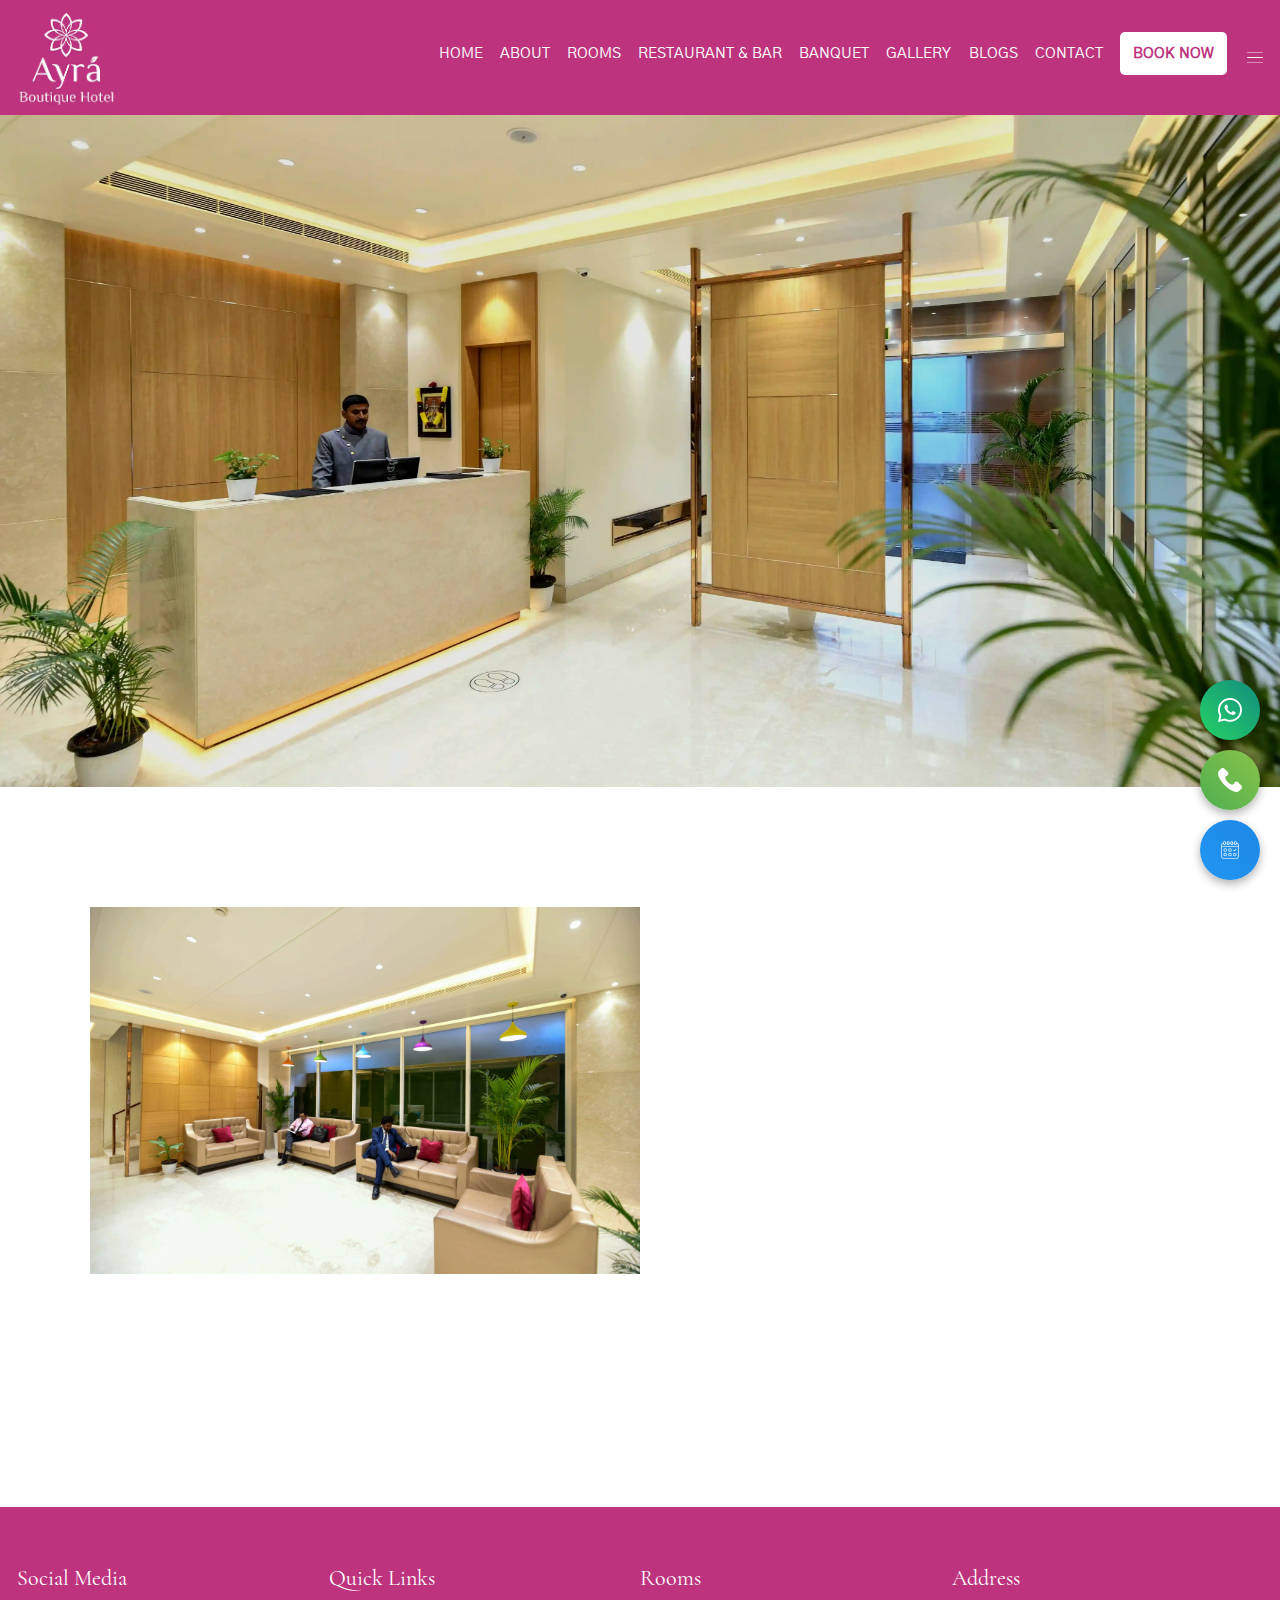
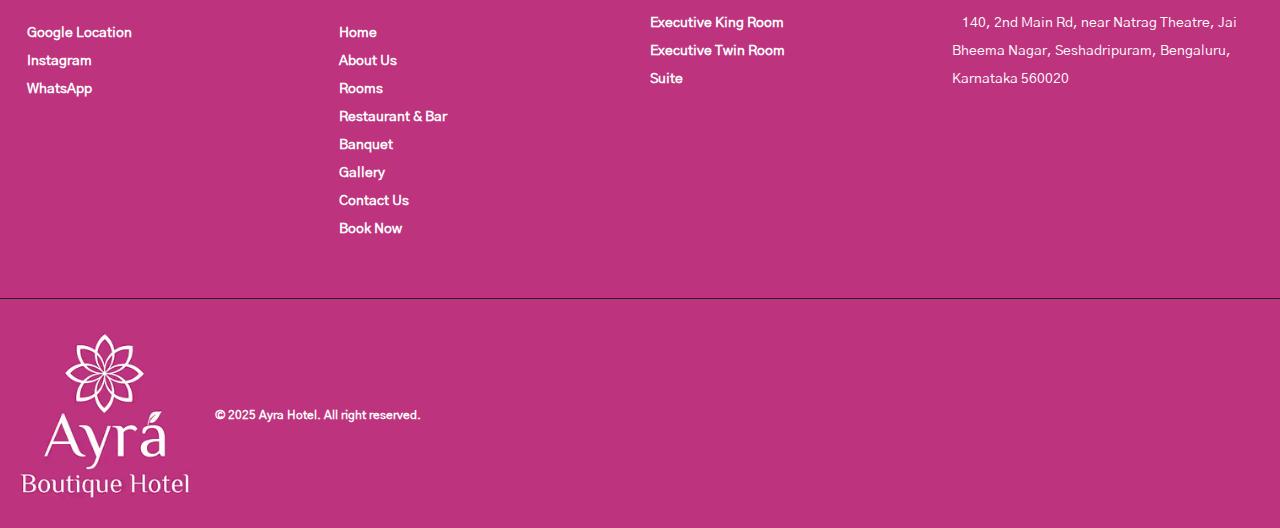
<file: about.html>
<!DOCTYPE html>
<html lang="en-US" data-menu="centeralign3">
    
<!-- Mirrored from max-themes.net/demos/hoteller/hoteller/boutique/about.html by HTTrack Website Copier/3.x [XR&CO'2014], Wed, 17 Apr 2024 07:35:44 GMT -->
<head>
        <title>Ayra Hotel </title>

        <meta charset="UTF-8" />
        <meta name="viewport" content="width=device-width, initial-scale=1, maximum-scale=1" />
        <meta name="format-detection" content="telephone=no" />

        <!--SEO-->
        <meta name="description" content="">
        <meta name="keywords" content="">

        <link rel="stylesheet" href="css/reset.css" type="text/css" media="all" />
        <link rel="stylesheet" href="css/wordpress.css" type="text/css" media="all" />
        <link rel="stylesheet" href="css/style.css" type="text/css" media="all" />
        <link rel="stylesheet" href="css/modulobox.css" type="text/css" media="all" />
        <link rel="stylesheet" href="css/font-awesome.min.css" type="text/css" media="all" />
        <link rel="stylesheet" href="css/themify-icons.css" type="text/css" media="all" />
        <link rel="stylesheet" href="css/tooltipster.css" type="text/css" media="all" />
        <link rel="stylesheet" href="css/demo.css" type="text/css" media="all" />
        <link rel="stylesheet" href="js/plugins/loftloader/assets/css/loftloader.minc3cd.css?ver=2020081301" type="text/css" media="all" />
        <link rel="stylesheet" href="js/plugins/elementor/assets/lib/eicons/css/elementor-icons.min.css" type="text/css" media="all" />
        <link rel="stylesheet" href="js/plugins/elementor/assets/lib/animations/animations.min.css" type="text/css" media="all" />
        <link rel="stylesheet" href="js/plugins/elementor/assets/css/frontend-legacy.min.css" type="text/css" media="all" />
        <link rel="stylesheet" href="js/plugins/elementor/assets/css/frontend.min.css" type="text/css" media="all" />
        <link rel="stylesheet" href="js/plugins/hoteller-elementor/assets/css/swiper.css" type="text/css" media="all" />
        <link rel="stylesheet" href="js/plugins/hoteller-elementor/assets/css/animatedheadline.css" type="text/css" media="all" />
        <link rel="stylesheet" href="js/plugins/hoteller-elementor/assets/css/justifiedGallery.css" type="text/css" media="all" />
        <link rel="stylesheet" href="js/plugins/hoteller-elementor/assets/css/flickity.css" type="text/css" media="all" />
        <link rel="stylesheet" href="js/plugins/hoteller-elementor/assets/css/owl.theme.default.min.css" type="text/css" media="all" />
        <link rel="stylesheet" href="js/plugins/hoteller-elementor/assets/css/hoteller-elementor.css" type="text/css" media="all" />
        <link rel="stylesheet" href="js/plugins/hoteller-elementor/assets/css/hoteller-elementor-responsive.css" type="text/css" media="all" />
        <link rel="stylesheet" href="js/plugins/elementor/assets/lib/font-awesome/css/font-awesome.min1849.css?ver=4.7.0" type="text/css" media="all" />
        <link rel="stylesheet" href="css/responsive.css" type="text/css" media="all" />        
        <link rel="stylesheet" href="css/custom-css.css" type="text/css" media="all" />
        
	    
        

    </head>


    <body data-rsssl="1"
        class="home page-template-default page page-id-187 woocommerce-no-js tg_menu_transparent tg_lightbox_black tg_sidemenu_desktop leftalign loftloader-lite-enabled elementor-default elementor-kit-1577 elementor-page elementor-page-187" >
        <!-- <div id="loftloader-wrapper" class="pl-imgloading" data-show-close-time="15000" data-max-load-time="0">
            <div class="loader-inner">
                <div id="loader">
                    <div class="imgloading-container"><span style="background-image: url(upload/logo_black.png);"></span></div>
                    <img data-no-lazy="1" class="skip-lazy" alt="loader image" src="upload/logo_black.png" />
                </div>
            </div>
            <div class="loader-section section-fade"></div>
            <div class="loader-close-button" style="display: none;"><span class="screen-reader-text">Close</span></div>
        </div> -->
        <div id="perspective">
            <input type="hidden" id="pp_menu_layout" name="pp_menu_layout" value="leftalign" />
            <input type="hidden" id="pp_enable_right_click" name="pp_enable_right_click" value="" />
            <input type="hidden" id="pp_enable_dragging" name="pp_enable_dragging" value="" />
            <input type="hidden" id="pp_image_path" name="pp_image_path" value="https://themes.themegoods.com/hoteller/sites/wp-content/themes/hoteller/images/" />
            <input type="hidden" id="pp_homepage_url" name="pp_homepage_url" value="https://themes.themegoods.com/hoteller/sites/" />
            <input type="hidden" id="pp_fixed_menu" name="pp_fixed_menu" value="1" />
            <input type="hidden" id="tg_sidebar_sticky" name="tg_sidebar_sticky" value="1" />
            <input type="hidden" id="pp_topbar" name="pp_topbar" value="" />
            <input type="hidden" id="post_client_column" name="post_client_column" value="4" />
            <input type="hidden" id="pp_back" name="pp_back" value="Back" />
            <input type="hidden" id="tg_lightbox_thumbnails" name="tg_lightbox_thumbnails" value="thumbnail" />
            <input type="hidden" id="tg_lightbox_thumbnails_display" name="tg_lightbox_thumbnails_display" value="1" />
            <input type="hidden" id="tg_lightbox_timer" name="tg_lightbox_timer" value="7000" />
            <input type="hidden" id="tg_header_content" name="tg_header_content" value="content" />

            <input type="hidden" id="tg_cart_url" name="tg_cart_url" value="https://themes.themegoods.com/hoteller/sites/cart/" />

            <input type="hidden" id="tg_live_builder" name="tg_live_builder" value="0" />

            <input type="hidden" id="pp_footer_style" name="pp_footer_style" value="4" />

            <!-- Begin mobile menu -->
            <a id="close_mobile_menu" href="javascript:;"></a>

            <div class="mobile_menu_wrapper">
                <div class="mobile_menu_content">
                    <div class="menu-main-menu-container">
                        <ul id="mobile_main_menu" class="mobile_main_nav">
                            <li class="menu-item"><a href="index.html">Home</a></li>
                            <li class="menu-item"><a href="about.html">About</a></li>
                            <li class="menu-item"><a href="room.html">Rooms</a></li>
                            <li class="menu-item"><a href="restaurant-and-bar-in-goregaon.html">Restaurant & Bar</a></li>
                            <li class="menu-item"><a href="banquet.html">Banquet</a></li>
                            <li class="menu-item"><a href="gallery.html">Gallery</a></li>
                            <li class="menu-item"><a href="blog.html">Blogs</a></li>
                            <li class="menu-item"><a href="contact.html">Contact</a></li>
                            <li class="menu-item"><a href="https://staahmax.staah.net/be/indexpackdetail?propertyId=NjI3OA==&individual=true" class="button-book">Book Now</a></li>
                        </ul>
                    </div>
                </div>
            </div>
            <!-- End mobile menu -->
            <!-- Begin template wrapper -->
            <div id="wrapper" class="hasbg transparent">
                <div id="elementor_header" class="header_style_wrapper">
                    <div data-elementor-type="wp-post" data-elementor-id="198" class="elementor elementor-198" data-elementor-settings="[]">
                        <div class="elementor-inner">
                            <div class="elementor-section-wrap">
                                <section
                                    class="bg-cust elementor-section elementor-top-section elementor-element elementor-element-4352ddf elementor-section-boxed elementor-section-height-default elementor-section-height-default"
                                    data-id="4352ddf"
                                    data-element_type="section"
                                    data-settings='{"background_background":"classic","hoteller_ext_is_background_parallax":"false","hoteller_ext_is_background_on_scroll":"false"}'
                                >
                                    <div class="elementor-container elementor-column-gap-default">
                                        <div class="elementor-row">
                                            <div
                                                class="elementor-column elementor-col-50 elementor-top-column elementor-element elementor-element-8749485"
                                                data-id="8749485"
                                                data-element_type="column"
                                                data-settings='{"hoteller_ext_is_scrollme":"false","hoteller_ext_is_smoove":"false","hoteller_ext_is_parallax_mouse":"false","hoteller_ext_is_infinite":"false","hoteller_ext_is_fadeout_animation":"false"}'
                                            >
                                                <div class="elementor-column-wrap elementor-element-populated">
                                                    <div class="elementor-widget-wrap">
                                                        <div
                                                            class="elementor-element elementor-element-4ef9991 elementor-widget elementor-widget-image"
                                                            data-id="4ef9991"
                                                            data-element_type="widget"
                                                            data-settings='{"hoteller_image_is_animation":"false","hoteller_ext_is_scrollme":"false","hoteller_ext_is_smoove":"false","hoteller_ext_is_parallax_mouse":"false","hoteller_ext_is_infinite":"false","hoteller_ext_is_fadeout_animation":"false"}'
                                                            data-widget_type="image.default"
                                                        >
                                                            <div class="elementor-widget-container">
                                                                <div class="elementor-image">
                                                                    <a href="index.html"> <img src="assets/imgs/logo.avif" title="" alt="Arnna Hotel in Goregaon" /> </a>
                                                                </div>
                                                            </div>
                                                        </div>
                                                    </div>
                                                </div>
                                            </div>
                                            <div
                                                class="elementor-column elementor-col-50 elementor-top-column elementor-element elementor-element-079c5b9"
                                                data-id="079c5b9"
                                                data-element_type="column"
                                                data-settings='{"hoteller_ext_is_scrollme":"false","hoteller_ext_is_smoove":"false","hoteller_ext_is_parallax_mouse":"false","hoteller_ext_is_infinite":"false","hoteller_ext_is_fadeout_animation":"false"}'
                                            >
                                                <div class="elementor-column-wrap elementor-element-populated">
                                                    <div class="elementor-widget-wrap">
                                                        <div
                                                            class="elementor-element elementor-element-faeca36 elementor-widget__width-auto elementor-hidden-tablet elementor-hidden-phone elementor-widget elementor-widget-hoteller-navigation-menu"
                                                            data-id="faeca36"
                                                            data-element_type="widget"
                                                            data-settings='{"hoteller_ext_is_scrollme":"false","hoteller_ext_is_smoove":"false","hoteller_ext_is_parallax_mouse":"false","hoteller_ext_is_infinite":"false","hoteller_ext_is_fadeout_animation":"false"}'
                                                            data-widget_type="hoteller-navigation-menu.default"
                                                        >
                                                        <div class="elementor-widget-container">
                                                            <div class="tg_navigation_wrapper menu_style1">
                                                                <div class="menu-main-menu-container">
                                                                    <ul id="nav_menu37" class="nav">
                                                                        <li class="menu-item"><a href="index.html">Home</a></li>
                                                                        <li class="menu-item"><a href="about.html">About</a></li>
                                                                        <li class="menu-item"><a href="room.html">Rooms</a></li>
                                                                        <li class="menu-item"><a href="restaurant-and-bar-in-goregaon.html">Restaurant & Bar</a></li>
                                                                        <li class="menu-item"><a href="banquet.html">Banquet</a></li>
                                                                        <li class="menu-item"><a href="gallery.html">Gallery</a></li>
                                                                        <li class="menu-item"><a href="blog.html">Blogs</a></li>
                                                                        <li class="menu-item"><a href="contact.html">Contact</a></li>
                                                                        <li class="menu-item"><a href="https://staahmax.staah.net/be/indexpackdetail?propertyId=NjI3OA==&individual=true" class="button-book">Book Now</a></li>
                                                                    </ul>
                                                                </div>
                                                            </div>
                                                        </div>
                                                        </div>
                                                        <div
                                                            class="elementor-element elementor-element-e1c5a63 elementor_mobile_nav elementor-widget__width-auto elementor-widget elementor-widget-image"
                                                            data-id="e1c5a63"
                                                            data-element_type="widget"
                                                            data-settings='{"hoteller_image_is_animation":"false","hoteller_ext_is_scrollme":"false","hoteller_ext_is_smoove":"false","hoteller_ext_is_parallax_mouse":"false","hoteller_ext_is_infinite":"false","hoteller_ext_is_fadeout_animation":"false"}'
                                                            data-widget_type="image.default"
                                                        >
                                                            <div class="elementor-widget-container">
                                                                <div class="elementor-image">
                                                                    <img width="68" height="50" src="upload/menu_icon_white.png" class="attachment-full size-full" alt="" loading="lazy" />
                                                                </div>
                                                            </div>
                                                        </div>
                                                    </div>
                                                </div>
                                            </div>
                                        </div>
                                    </div>
                                </section>
                            </div>
                        </div>
                    </div>
                </div>
                <div id="elementor_sticky_header" class="header_style_wrapper">
                    <div data-elementor-type="wp-post" data-elementor-id="194" class="elementor elementor-194" data-elementor-settings="[]">
                        <div class="elementor-inner">
                            <div class="elementor-section-wrap">
                                <section
                                    class="elementor-section elementor-top-section elementor-element elementor-element-0055d6c elementor-section-boxed elementor-section-height-default elementor-section-height-default"
                                    data-id="0055d6c"
                                    data-element_type="section"
                                    data-settings='{"background_background":"classic","hoteller_ext_is_background_parallax":"false","hoteller_ext_is_background_on_scroll":"false"}'
                                >
                                    <div class="elementor-container elementor-column-gap-default">
                                        <div class="elementor-row">
                                            <div
                                                class="elementor-column elementor-col-50 elementor-top-column elementor-element elementor-element-f4e6106"
                                                data-id="f4e6106"
                                                data-element_type="column"
                                                data-settings='{"hoteller_ext_is_scrollme":"false","hoteller_ext_is_smoove":"false","hoteller_ext_is_parallax_mouse":"false","hoteller_ext_is_infinite":"false","hoteller_ext_is_fadeout_animation":"false"}'
                                            >
                                                <div class="elementor-column-wrap elementor-element-populated">
                                                    <div class="elementor-widget-wrap">
                                                        <div
                                                            class="elementor-element elementor-element-8a92eaf elementor-widget elementor-widget-image"
                                                            data-id="8a92eaf"
                                                            data-element_type="widget"
                                                            data-settings='{"hoteller_image_is_animation":"false","hoteller_ext_is_scrollme":"false","hoteller_ext_is_smoove":"false","hoteller_ext_is_parallax_mouse":"false","hoteller_ext_is_infinite":"false","hoteller_ext_is_fadeout_animation":"false"}'
                                                            data-widget_type="image.default"
                                                        >
                                                            <div class="elementor-widget-container">
                                                                <div class="elementor-image">
                                                                     <a href="index.html"> <img src="assets/imgs/logo.avif" title="" alt="Arnna Hotel in Goregaon" /> </a>
                                                                </div>
                                                            </div>
                                                        </div>
                                                    </div>
                                                </div>
                                            </div>
                                            <div
                                                class="elementor-column elementor-col-50 elementor-top-column elementor-element elementor-element-014f2cf"
                                                data-id="014f2cf"
                                                data-element_type="column"
                                                data-settings='{"hoteller_ext_is_scrollme":"false","hoteller_ext_is_smoove":"false","hoteller_ext_is_parallax_mouse":"false","hoteller_ext_is_infinite":"false","hoteller_ext_is_fadeout_animation":"false"}'
                                            >
                                                <div class="elementor-column-wrap elementor-element-populated">
                                                    <div class="elementor-widget-wrap">
                                                        <div
                                                            class="elementor-element elementor-element-8172e21 elementor-widget__width-auto elementor-hidden-tablet elementor-hidden-phone elementor-widget elementor-widget-hoteller-navigation-menu"
                                                            data-id="8172e21"
                                                            data-element_type="widget"
                                                            data-settings='{"hoteller_ext_is_scrollme":"false","hoteller_ext_is_smoove":"false","hoteller_ext_is_parallax_mouse":"false","hoteller_ext_is_infinite":"false","hoteller_ext_is_fadeout_animation":"false"}'
                                                            data-widget_type="hoteller-navigation-menu.default"
                                                        >
                                                            <div class="elementor-widget-container">
                                                                <div class="tg_navigation_wrapper menu_style1">
                                                                    <div class="menu-main-menu-container">
                                                                        <ul id="nav_menu38" class="nav">
                                                                            <li class="menu-item"><a href="index.html">Home</a></li>
                                                                            <li class="menu-item"><a href="about.html">About</a></li>
                                                                            <li class="menu-item"><a href="room.html">Rooms</a></li>
                                                                            <li class="menu-item"><a href="restaurant-and-bar-in-goregaon.html">Restaurant & Bar</a></li>
                                                                            <li class="menu-item"><a href="banquet.html">Banquet</a></li>
                                                                            <li class="menu-item"><a href="gallery.html">Gallery</a></li>
                                                                            <li class="menu-item"><a href="blog.html">Blogs</a></li>
                                                                            <li class="menu-item"><a href="contact.html">Contact</a></li>
                                                                            <li class="menu-item"><a href="https://staahmax.staah.net/be/indexpackdetail?propertyId=NjI3OA==&individual=true" class="button-book">Book Now</a></li>
                                                                        </ul>
                                                                    </div>
                                                                </div>
                                                            </div>
                                                        </div>
                                                        <div
                                                            class="elementor-element elementor-element-38b22f7 elementor_mobile_nav elementor-widget__width-auto elementor-widget elementor-widget-image"
                                                            data-id="38b22f7"
                                                            data-element_type="widget"
                                                            data-settings='{"hoteller_image_is_animation":"false","hoteller_ext_is_scrollme":"false","hoteller_ext_is_smoove":"false","hoteller_ext_is_parallax_mouse":"false","hoteller_ext_is_infinite":"false","hoteller_ext_is_fadeout_animation":"false"}'
                                                            data-widget_type="image.default"
                                                        >
                                                            <div class="elementor-widget-container">
                                                                <div class="elementor-image">
                                                                    <img width="68" height="50" src="upload/menu_icon_white.png" class="attachment-full size-full" alt="" loading="lazy" />
                                                                </div>
                                                            </div>
                                                        </div>
                                                    </div>
                                                </div>
                                            </div>
                                        </div>
                                    </div>
                                </section>
                            </div>
                        </div>
                    </div>
                </div>


                <!-- Begin content -->
                <div id="page_content_wrapper" class="noheader">
                    <div class="inner">
                        <!-- Begin main content -->
                        <div class="inner_wrapper">
                            <div class="sidebar_content full_width">
                                <div data-elementor-type="wp-post" data-elementor-id="684" class="elementor elementor-684" data-elementor-settings="[]">
                                    <div class="elementor-inner">
                                        <div class="elementor-section-wrap">
                                            <section
                                                class="elementor-section elementor-top-section elementor-element elementor-element-ccf11b6 elementor-section-stretched elementor-section-full_width elementor-section-height-default elementor-section-height-default"
                                                data-id="ccf11b6"
                                                data-element_type="section"
                                                data-settings='{"stretch_section":"section-stretched","hoteller_ext_is_background_parallax":"false","hoteller_ext_is_background_on_scroll":"false"}'
                                            >
                                                <div class="elementor-container elementor-column-gap-default">
                                                    <div class="elementor-row">
                                                        <div
                                                            class="elementor-column elementor-col-100 elementor-top-column elementor-element elementor-element-aae8275"
                                                            data-id="aae8275"
                                                            data-element_type="column"
                                                            data-settings='{"hoteller_ext_is_scrollme":"false","hoteller_ext_is_smoove":"false","hoteller_ext_is_parallax_mouse":"false","hoteller_ext_is_infinite":"false","hoteller_ext_is_fadeout_animation":"false"}'
                                                        >
                                                            <div class="elementor-column-wrap elementor-element-populated">
                                                                <div class="elementor-widget-wrap">
                                                                    <div
                                                                        class="elementor-element elementor-element-173676e animated-slow elementor-invisible elementor-widget elementor-widget-hoteller-slider-parallax"
                                                                        data-id="173676e"
                                                                        data-element_type="widget"
                                                                        data-settings='{"_animation":"fadeIn","hoteller_ext_is_scrollme":"false","hoteller_ext_is_smoove":"false","hoteller_ext_is_parallax_mouse":"false","hoteller_ext_is_infinite":"false","hoteller_ext_is_fadeout_animation":"false"}'
                                                                        data-widget_type="hoteller-slider-parallax.default"
                                                                    >
                                                                        <div class="elementor-widget-container">
                                                                            <div class="slider_parallax_wrapper" data-autoplay="none" data-pagination="1" data-navigation="0">
                                                                                <div class="slider_parallax_inner">
                                                                                    <div class="slider_parallax_slides">
                                                                                        <div class="slide is-active">
                                                                                            <div class="slide-content">
                                                                                            </div>
                                                                                            <div class="image-container">
                                                                                                <img src="assets/imgs/common-area/20250501_133209.webp" alt="Hotel near NESCO Exhibition Center " class="image" />
                                                                                            </div>
                                                                                        </div>
                                                                                        <!-- <div class="slide">
                                                                                            <div class="slide-content">
                                                                                                <div class="caption">
                                                                                                    <div class="title"><h2>ABOUT US</h2></div>
                                                                                                    <div class="text"></div>
                                                                                                </div>
                                                                                            </div>
                                                                                            <div class="image-container">
                                                                                                <img src="photos/gallery-2.jpg" alt="" class="image" />
                                                                                            </div>
                                                                                        </div>
                                                                                        <div class="slide">
                                                                                            <div class="slide-content">
                                                                                                <div class="caption">
                                                                                                    <div class="title"><h2>ABOUT US</h2></div>
                                                                                                    <div class="text"></div>
                                                                                                </div>
                                                                                            </div>
                                                                                            <div class="image-container">
                                                                                                <img src="photos/gallery-4.jpg" alt="" class="image" />
                                                                                            </div>
                                                                                        </div> -->
                                                                                    </div>
                                                                                    <!-- <div class="pagination">
                                                                                        <div class="item is-active">
                                                                                            <span class="icon">1</span>
                                                                                        </div>
                                                                                        <div class="item">
                                                                                            <span class="icon">2</span>
                                                                                        </div>
                                                                                        <div class="item">
                                                                                            <span class="icon">3</span>
                                                                                        </div>
                                                                                    </div> -->
                                                                                </div>
                                                                            </div>
                                                                        </div>
                                                                    </div>
                                                                </div>
                                                            </div>
                                                        </div>
                                                    </div>
                                                </div>
                                            </section>
                                            <section
                                                class="elementor-section elementor-top-section elementor-element elementor-element-7f9a662 elementor-section-boxed elementor-section-height-default elementor-section-height-default"
                                                data-id="7f9a662"
                                                data-element_type="section"
                                                data-settings='{"hoteller_ext_is_background_parallax":"false","hoteller_ext_is_background_on_scroll":"false"}'
                                            >
                                                <div class="elementor-container elementor-column-gap-default">
                                                    <div class="elementor-row">
                                                        <div
                                                            class="elementor-column elementor-col-50 elementor-top-column elementor-element elementor-element-0c8b372"
                                                            data-id="0c8b372"
                                                            data-element_type="column"
                                                            data-settings='{"hoteller_ext_is_scrollme":"false","hoteller_ext_is_smoove":"false","hoteller_ext_is_parallax_mouse":"false","hoteller_ext_is_infinite":"false","hoteller_ext_is_fadeout_animation":"false"}'
                                                            >
                                                            <div class="elementor-column-wrap elementor-element-populated">
                                                                <div class="elementor-widget-wrap">
                                                                    <div
                                                                        class="elementor-element elementor-element-4b228c7 elementor-widget elementor-widget-image"
                                                                        data-id="4b228c7"
                                                                        data-element_type="widget"
                                                                        data-settings='{"hoteller_image_is_animation":"false","hoteller_ext_is_scrollme":"false","hoteller_ext_is_smoove":"false","hoteller_ext_is_parallax_mouse":"false","hoteller_ext_is_infinite":"false","hoteller_ext_is_fadeout_animation":"false"}'
                                                                        data-widget_type="image.default"
                                                                        >
                                                                        <div class="elementor-widget-container">
                                                                            <div class="elementor-image">
                                                                                <img
                                                                                    width="600"
                                                                                    height="880"
                                                                                    src="assets/imgs/common-area/DSC_1724.webp"
                                                                                    class="attachment-full size-full"
                                                                                    alt=""
                                                                                    loading="lazy"
                                                                                />
                                                                            </div>
                                                                        </div>
                                                                        
                                                                    </div>
                                                                    
                                                                </div>
                                                            </div>
                                                        </div>
                                                        <div
                                                            class="elementor-column elementor-col-50 elementor-top-column elementor-element elementor-element-c79ab70"
                                                            data-id="c79ab70"
                                                            data-element_type="column"
                                                            data-settings='{"hoteller_ext_is_scrollme":"false","hoteller_ext_is_smoove":"false","hoteller_ext_is_parallax_mouse":"false","hoteller_ext_is_infinite":"false","hoteller_ext_is_fadeout_animation":"false"}'
                                                        >
                                                            <div class="elementor-column-wrap elementor-element-populated">
                                                                <div class="elementor-widget-wrap">
                                                                    <div
                                                                        class="elementor-element elementor-element-7a43e7e elementor-invisible elementor-widget elementor-widget-heading"
                                                                        data-id="7a43e7e"
                                                                        data-element_type="widget"
                                                                        data-settings='{"_animation":"fadeInUp","hoteller_ext_is_scrollme":"false","hoteller_ext_is_smoove":"false","hoteller_ext_is_parallax_mouse":"false","hoteller_ext_is_infinite":"false","hoteller_ext_is_fadeout_animation":"false"}'
                                                                        data-widget_type="heading.default"
                                                                    >
                                                                        <div class="elementor-widget-container">
                                                                            <!-- <h2 class="elementor-heading-title elementor-size-default">Perfect choice to stay</h2> -->
                                                                            <h2 class="elementor-heading-title elementor-size-default">About Ayra Boutique <br/> Hotel, Bangalore</h2>
                                                                        </div>
                                                                    </div>
                                                                    <!-- <div
                                                                        class="elementor-element elementor-element-8ce4006 elementor-invisible elementor-widget elementor-widget-heading"
                                                                        data-id="8ce4006"
                                                                        data-element_type="widget"
                                                                        data-settings='{"_animation":"fadeInUp","hoteller_ext_is_scrollme":"false","hoteller_ext_is_smoove":"false","hoteller_ext_is_parallax_mouse":"false","hoteller_ext_is_infinite":"false","hoteller_ext_is_fadeout_animation":"false"}'
                                                                        data-widget_type="heading.default"
                                                                        >
                                                                        <div class="elementor-widget-container">
                                                                            <h2 class="elementor-heading-title elementor-size-default">
                                                                                Are you planning a business trip or Leisure in Mumbai?
                                                                            </h2>
                                                                        </div>
                                                                    </div> -->
                                                                    <div
                                                                        class="elementor-element elementor-element-269ef7a elementor-invisible elementor-widget elementor-widget-text-editor"
                                                                        data-id="269ef7a"
                                                                        data-element_type="widget"
                                                                        data-settings='{"_animation":"fadeInUp","_animation_delay":200,"hoteller_ext_is_scrollme":"false","hoteller_ext_is_smoove":"false","hoteller_ext_is_parallax_mouse":"false","hoteller_ext_is_infinite":"false","hoteller_ext_is_fadeout_animation":"false"}'
                                                                        data-widget_type="text-editor.default"
                                                                    >
                                                                        <div class="elementor-widget-container">
                                                                            <div class="elementor-text-editor elementor-clearfix">
                                                                                <p>
                                                                                    Hotel Ayra is a charming boutique hotel, designed with the modern business traveller in mind. Offering affordable yet stylish accommodation, the hotel features two meeting rooms, a boardroom, and Cinnamon—our multi-cuisine restaurant with in-room dining. We provide excellent service and a full range of amenities to ensure your stay is comfortable and hassle-free.
                                                                                </p>
                                                                                <p>Conveniently located near Mantri Square Mall, Metro Station, Majestic Railway Station, and Bus Terminus, we’re just a 5-10 minute drive from major corporate offices in Malleshwaram. Hotel Ayra is the perfect place for those looking for comfort, great service, and a peaceful break in the heart of Bangalore.</p>
                                                                            </div>
                                                                        </div>
                                                                    </div>
                                                                    <!-- <div
                                                                        class="elementor-element elementor-element-e5b9249 elementor-align-left elementor-mobile-align-center elementor-invisible elementor-widget elementor-widget-button"
                                                                        data-id="e5b9249"
                                                                        data-element_type="widget"
                                                                        data-settings='{"_animation":"fadeInUp","_animation_delay":400,"hoteller_ext_is_scrollme":"false","hoteller_ext_is_smoove":"false","hoteller_ext_is_parallax_mouse":"false","hoteller_ext_is_infinite":"false","hoteller_ext_is_fadeout_animation":"false"}'
                                                                        data-widget_type="button.default"
                                                                        >
                                                                        <div class="elementor-widget-container">
                                                                            <div class="elementor-button-wrapper">
                                                                                <a href="room.html" class="elementor-button-link elementor-button elementor-size-sm" role="button">
                                                                                    <span class="elementor-button-content-wrapper">
                                                                                        <span class="elementor-button-text">Our Rooms</span>
                                                                                    </span>
                                                                                </a>

                                                                                <ul>
                                                                                    <li>24 Month / 24,000km Nationwide Warranty monotone.</li>
                                                                                    <li>Curabitur dapibus nisl a urna congue, in pharetra urna accumsan.</li>
                                                                                    <li>Customer Rewards Program and excellent technology.</li>
                                                                                </ul>
                                                                            </div>
                                                                        </div>
                                                                    </div> -->
                                                                </div>
                                                            </div>
                                                        </div>
                                                    </div>
                                                </div>
                                            </section>
                                            <!-- <section
                                                class="elementor-section elementor-top-section elementor-element elementor-element-17ec7ee elementor-section-boxed elementor-section-height-default elementor-section-height-default"
                                                data-id="17ec7ee"
                                                data-element_type="section"
                                                data-settings='{"hoteller_ext_is_background_parallax":"false","hoteller_ext_is_background_on_scroll":"false"}'
                                                >
                                                <div class="elementor-container elementor-column-gap-default">
                                                    <div class="elementor-row">
                                                        <div
                                                            class="elementor-column elementor-col-100 elementor-top-column elementor-element elementor-element-d6ea1c9"
                                                            data-id="d6ea1c9"
                                                            data-element_type="column"
                                                            data-settings='{"hoteller_ext_is_scrollme":"false","hoteller_ext_is_smoove":"false","hoteller_ext_is_parallax_mouse":"false","hoteller_ext_is_infinite":"false","hoteller_ext_is_fadeout_animation":"false"}'
                                                        >
                                                            <div class="elementor-column-wrap elementor-element-populated">
                                                                <div class="elementor-widget-wrap">
                                                                    <div
                                                                        class="elementor-element elementor-element-94850aa elementor-invisible elementor-widget elementor-widget-heading"
                                                                        data-id="94850aa"
                                                                        data-element_type="widget"
                                                                        data-settings='{"_animation":"fadeInUp","hoteller_ext_is_scrollme":"false","hoteller_ext_is_smoove":"false","hoteller_ext_is_parallax_mouse":"false","hoteller_ext_is_infinite":"false","hoteller_ext_is_fadeout_animation":"false"}'
                                                                        data-widget_type="heading.default"
                                                                    >
                                                                        <div class="elementor-widget-container">
                                                                            <span class="elementor-heading-title elementor-size-default">Newsletter</span>
                                                                        </div>
                                                                    </div>
                                                                    <div
                                                                        class="elementor-element elementor-element-af4ff3d elementor-invisible elementor-widget elementor-widget-heading"
                                                                        data-id="af4ff3d"
                                                                        data-element_type="widget"
                                                                        data-settings='{"_animation":"fadeInUp","_animation_delay":200,"hoteller_ext_is_scrollme":"false","hoteller_ext_is_smoove":"false","hoteller_ext_is_parallax_mouse":"false","hoteller_ext_is_infinite":"false","hoteller_ext_is_fadeout_animation":"false"}'
                                                                        data-widget_type="heading.default"
                                                                    >
                                                                        <div class="elementor-widget-container">
                                                                            <h2 class="elementor-heading-title elementor-size-default">
                                                                                Get Best Offers On The Hotel
                                                                            </h2>
                                                                        </div>
                                                                    </div>
                                                                    <div
                                                                        class="elementor-element elementor-element-ed8cb9a elementor-invisible elementor-widget elementor-widget-text-editor"
                                                                        data-id="ed8cb9a"
                                                                        data-element_type="widget"
                                                                        data-settings='{"_animation":"fadeInUp","_animation_delay":400,"hoteller_ext_is_scrollme":"false","hoteller_ext_is_smoove":"false","hoteller_ext_is_parallax_mouse":"false","hoteller_ext_is_infinite":"false","hoteller_ext_is_fadeout_animation":"false"}'
                                                                        data-widget_type="text-editor.default"
                                                                        >
                                                                        <div class="elementor-widget-container">
                                                                            <div class="elementor-text-editor elementor-clearfix">
                                                                                <p class="p1">
                                                                                    With the subscription, enjoy your favourite Hotels without having to think about it
                                                                                </p>
                                                                            </div>
                                                                        </div>
                                                                    </div>
                                                                    <div class="elementor-element elementor-element-ed8cb9a1 elementor-invisible elementor-widget elementor-widget-text-editor"
                                                                    data-id="ed8cb9a1"
                                                                    data-element_type="widget"
                                                                    data-settings='{"_animation":"fadeInUp","_animation_delay":400,"hoteller_ext_is_scrollme":"false","hoteller_ext_is_smoove":"false","hoteller_ext_is_parallax_mouse":"false","hoteller_ext_is_infinite":"false","hoteller_ext_is_fadeout_animation":"false"}'
                                                                    data-widget_type="text-editor.default"
                                                                    >
                                                                        <div class="elementor-widget-container">
                                                                            <input type="text" placeholder="Your Email Address">
                                                                            <input type="submit" name="" id="">
                                                                        </div>
                                                                    </div>
                                                                </div>
                                                            </div>
                                                        </div>
                                                    </div>
                                                </div>
                                            </section> -->



                                            <!-- <section
                                                class="elementor-section elementor-top-section elementor-element elementor-element-05c7b67 elementor-section-boxed elementor-section-height-default elementor-section-height-default elementor-invisible"
                                                data-id="05c7b67"
                                                data-element_type="section"
                                                data-settings='{"animation":"fadeIn","animation_tablet":"fadeIn","hoteller_ext_is_background_parallax":"false","hoteller_ext_is_background_on_scroll":"false"}'
                                            >
                                                <div class="elementor-container elementor-column-gap-default">
                                                    <div class="elementor-row">
                                                        <div
                                                            class="elementor-column elementor-col-100 elementor-top-column elementor-element elementor-element-fcd73ff"
                                                            data-id="fcd73ff"
                                                            data-element_type="column"
                                                            data-settings='{"hoteller_ext_is_scrollme":"false","hoteller_ext_is_smoove":"false","hoteller_ext_is_parallax_mouse":"false","hoteller_ext_is_infinite":"false","hoteller_ext_is_fadeout_animation":"false"}'
                                                        >
                                                            <div class="elementor-column-wrap elementor-element-populated">
                                                                <div class="elementor-widget-wrap">
                                                                    <div
                                                                        class="elementor-element elementor-element-b04d129 elementor-widget elementor-widget-hoteller-timeline"
                                                                        data-id="b04d129"
                                                                        data-element_type="widget"
                                                                        data-settings='{"hoteller_ext_is_scrollme":"false","hoteller_ext_is_smoove":"false","hoteller_ext_is_parallax_mouse":"false","hoteller_ext_is_infinite":"false","hoteller_ext_is_fadeout_animation":"false"}'
                                                                        data-widget_type="hoteller-timeline.default"
                                                                    >
                                                                        <div class="elementor-widget-container">
                                                                            <div class="timeline_wrapper">
                                                                                <div class="timeline_entry">
                                                                                    <div class="timeline_title">
                                                                                        <div class="timeline_image"><img src="upload/101048866-768x576.jpg" alt="" /></div>
                                                                                        <h3>2000</h3>
                                                                                    </div>
                                                                                    <div class="timeline_body">
                                                                                        <p>
                                                                                            Foam padding in the insoles leather finest quality staple flat slip-on design pointed toe off-duty shoe. Black knicker lining concealed back zip
                                                                                            fasten swing style high waisted double layer full pattern floral.
                                                                                        </p>
                                                                                    </div>
                                                                                </div>
                                                                                <div class="timeline_entry">
                                                                                    <div class="timeline_title">
                                                                                        <div class="timeline_image"><img src="upload/chambermaid-changing-bed-linen-on-the-bed-in-a-PMUYXS6-768x512.jpg" alt="" /></div>
                                                                                        <h3>2006</h3>
                                                                                    </div>
                                                                                    <div class="timeline_body">
                                                                                        <p>Leather detail shoulder contrastic colour contour stunning silhouette working peplum. Statement buttons cover-up tweaks patch pockets.</p>
                                                                                    </div>
                                                                                </div>
                                                                                <div class="timeline_entry">
                                                                                    <div class="timeline_title">
                                                                                        <div class="timeline_image"><img src="upload/pont-saint-pierre-and-hotel-dieu-saint-jacques-ERV3QDU-768x512.jpg" alt="" /></div>
                                                                                        <h3>2012</h3>
                                                                                    </div>
                                                                                    <div class="timeline_body">
                                                                                        <p>
                                                                                            Effortless comfortable full leather lining eye-catching unique detail to the toe low ‘cut-away’ sides clean and sleek. Polished finish elegant court
                                                                                            shoe work duty stretchy
                                                                                        </p>
                                                                                    </div>
                                                                                </div>
                                                                                <div class="timeline_entry">
                                                                                    <div class="timeline_title">
                                                                                        <div class="timeline_image"><img src="upload/bride-and-groom-having-meal-with-friends-at-PUDM5NY-768x538.jpg" alt="" /></div>
                                                                                        <h3>2017</h3>
                                                                                    </div>
                                                                                    <div class="timeline_body">
                                                                                        <p>
                                                                                            Effortless comfortable full leather lining eye-catching unique detail to the toe low ‘cut-away’ sides clean and sleek. Polished finish elegant court
                                                                                            shoe work duty stretchy
                                                                                        </p>
                                                                                    </div>
                                                                                </div>
                                                                            </div>
                                                                            <br class="clear" />
                                                                        </div>
                                                                    </div>
                                                                </div>
                                                            </div>
                                                        </div>
                                                    </div>
                                                </div>
                                            </section> -->
                                            
                                            
                                            
                                            <!-- <section
                                                class="elementor-section elementor-top-section elementor-element elementor-element-eac3bb8 elementor-section-stretched elementor-section-full_width elementor-section-height-default elementor-section-height-default"
                                                data-id="eac3bb8"
                                                data-element_type="section"
                                                data-settings='{"stretch_section":"section-stretched","background_background":"classic","hoteller_ext_is_background_parallax":"false","hoteller_ext_is_background_on_scroll":"false"}'
                                            >
                                                <div class="elementor-container elementor-column-gap-default">
                                                    <div class="elementor-row">
                                                        <div
                                                            class="elementor-column elementor-col-100 elementor-top-column elementor-element elementor-element-bf6c507"
                                                            data-id="bf6c507"
                                                            data-element_type="column"
                                                            data-settings='{"hoteller_ext_is_scrollme":"false","hoteller_ext_is_smoove":"false","hoteller_ext_is_parallax_mouse":"false","hoteller_ext_is_infinite":"false","hoteller_ext_is_fadeout_animation":"false"}'
                                                        >
                                                            <div class="elementor-column-wrap elementor-element-populated">
                                                                <div class="elementor-widget-wrap">
                                                                    <div
                                                                        class="elementor-element elementor-element-3db31ed elementor-invisible elementor-widget elementor-widget-heading"
                                                                        data-id="3db31ed"
                                                                        data-element_type="widget"
                                                                        data-settings='{"_animation":"fadeInUp","hoteller_ext_is_scrollme":"false","hoteller_ext_is_smoove":"false","hoteller_ext_is_parallax_mouse":"false","hoteller_ext_is_infinite":"false","hoteller_ext_is_fadeout_animation":"false"}'
                                                                        data-widget_type="heading.default"
                                                                    >
                                                                        <div class="elementor-widget-container">
                                                                            <span class="elementor-heading-title elementor-size-default">Nearby Places</span>
                                                                        </div>
                                                                    </div>
                                                                    <div
                                                                        class="elementor-element elementor-element-9797e62 elementor-invisible elementor-widget elementor-widget-heading"
                                                                        data-id="9797e62"
                                                                        data-element_type="widget"
                                                                        data-settings='{"_animation":"fadeInUp","_animation_delay":200,"hoteller_ext_is_scrollme":"false","hoteller_ext_is_smoove":"false","hoteller_ext_is_parallax_mouse":"false","hoteller_ext_is_infinite":"false","hoteller_ext_is_fadeout_animation":"false"}'
                                                                        data-widget_type="heading.default"
                                                                    >
                                                                        <div class="elementor-widget-container">
                                                                            <h2 class="elementor-heading-title elementor-size-default">
                                                                                Explore & experience<br />
                                                                                the magical places nearby our hotel
                                                                            </h2>
                                                                        </div>
                                                                    </div>
                                                                    <div
                                                                        class="elementor-element elementor-element-972bd47 elementor-invisible elementor-widget elementor-widget-heading"
                                                                        data-id="972bd47"
                                                                        data-element_type="widget"
                                                                        data-settings='{"_animation":"fadeInUp","_animation_delay":400,"hoteller_ext_is_scrollme":"false","hoteller_ext_is_smoove":"false","hoteller_ext_is_parallax_mouse":"false","hoteller_ext_is_infinite":"false","hoteller_ext_is_fadeout_animation":"false"}'
                                                                        data-widget_type="heading.default"
                                                                    >
                                                                        <div class="elementor-widget-container">
                                                                            <span class="elementor-heading-title elementor-size-default">Correspondingly during this time, there are a lot of parties, and happenings going on</span>
                                                                        </div>
                                                                    </div>
                                                                    <div
                                                                        class="elementor-element elementor-element-17f1522 elementor-invisible elementor-widget elementor-widget-text-editor"
                                                                        data-id="17f1522"
                                                                        data-element_type="widget"
                                                                        data-settings='{"_animation":"fadeInUp","_animation_delay":600,"hoteller_ext_is_scrollme":"false","hoteller_ext_is_smoove":"false","hoteller_ext_is_parallax_mouse":"false","hoteller_ext_is_infinite":"false","hoteller_ext_is_fadeout_animation":"false"}'
                                                                        data-widget_type="text-editor.default"
                                                                    >
                                                                        <div class="elementor-widget-container">
                                                                            <div class="elementor-text-editor elementor-clearfix">
                                                                                <p class="p1">
                                                                                    If you visit us in low-season, which ranges between end of April to mid-June and end of October to mid-December, you will find a small sleepy village with
                                                                                    about 5’000 locals, surrounded by a quiet beautiful nature, where the bells of the blacknose sheep on the meadows around the village are the only
                                                                                    perceivable noise.
                                                                                </p>
                                                                            </div>
                                                                        </div>
                                                                    </div>
                                                                    <div
                                                                        class="elementor-element elementor-element-e6303ac elementor-invisible elementor-widget elementor-widget-hoteller-slider-synchronized-carousel"
                                                                        data-id="e6303ac"
                                                                        data-element_type="widget"
                                                                        data-settings='{"_animation":"fadeIn","_animation_delay":800,"hoteller_ext_is_scrollme":"false","hoteller_ext_is_smoove":"false","hoteller_ext_is_parallax_mouse":"false","hoteller_ext_is_infinite":"false","hoteller_ext_is_fadeout_animation":"false"}'
                                                                        data-widget_type="hoteller-slider-synchronized-carousel.default"
                                                                    >
                                                                        <div class="elementor-widget-container">
                                                                            <div
                                                                                id="tg_synchronized_carousel_slider_e6303ac"
                                                                                data-pagination="tg_synchronized_carousel_pagination_e6303ac"
                                                                                class="tg_synchronized_carousel_slider_wrapper sliders-container"
                                                                                data-countslide="3"
                                                                                data-slidetitles='["Beautiful Highest Alph Mountain","Skiing in the forest","Experience mountain train express"]'
                                                                                data-slideimages='["https:////themes.themegoods.com//hoteller//sites//wp-content//uploads//2019//06//hike-in-peru-PQ9G59X.jpg","https://license.themegoods.com/manager/400.shtml","https:////themes.themegoods.com//hoteller//sites//wp-content//uploads//2019//06//swiss-mountain-train-bernina-express-VZ6R3PU.jpg"]'
                                                                                data-slidebuttontitles='["","",""]'
                                                                                data-slidebuttonurls='["","",""]'
                                                                            >
                                                                                <ul id="tg_synchronized_carousel_pagination_e6303ac" class="tg_synchronized_carousel_pagination">
                                                                                    <li class="pagination__item"><a class="pagination__button"></a></li>
                                                                                    <li class="pagination__item"><a class="pagination__button"></a></li>
                                                                                    <li class="pagination__item"><a class="pagination__button"></a></li>
                                                                                </ul>
                                                                            </div>
                                                                            <br class="clear" />
                                                                        </div>
                                                                    </div>
                                                                </div>
                                                            </div>
                                                        </div>
                                                    </div>
                                                </div>
                                            </section> -->



                                            
                                            <!-- <section
                                                class="elementor-section elementor-top-section elementor-element elementor-element-9f0f9c1 elementor-section-boxed elementor-section-height-default elementor-section-height-default"
                                                data-id="9f0f9c1"
                                                data-element_type="section"
                                                data-settings='{"hoteller_ext_is_background_parallax":"false","hoteller_ext_is_background_on_scroll":"false"}'
                                            >
                                                <div class="elementor-container elementor-column-gap-default">
                                                    <div class="elementor-row">
                                                        <div
                                                            class="elementor-column elementor-col-100 elementor-top-column elementor-element elementor-element-331327b"
                                                            data-id="331327b"
                                                            data-element_type="column"
                                                            data-settings='{"hoteller_ext_is_scrollme":"false","hoteller_ext_is_smoove":"false","hoteller_ext_is_parallax_mouse":"false","hoteller_ext_is_infinite":"false","hoteller_ext_is_fadeout_animation":"false"}'
                                                        >
                                                            <div class="elementor-column-wrap elementor-element-populated">
                                                                <div class="elementor-widget-wrap">
                                                                    <div
                                                                        class="elementor-element elementor-element-4a54f71 elementor-invisible elementor-widget elementor-widget-heading"
                                                                        data-id="4a54f71"
                                                                        data-element_type="widget"
                                                                        data-settings='{"_animation":"fadeInUp","_animation_delay":200,"hoteller_ext_is_scrollme":"false","hoteller_ext_is_smoove":"false","hoteller_ext_is_parallax_mouse":"false","hoteller_ext_is_infinite":"false","hoteller_ext_is_fadeout_animation":"false"}'
                                                                        data-widget_type="heading.default"
                                                                    >
                                                                        <div class="elementor-widget-container">
                                                                            <h2 class="elementor-heading-title elementor-size-default">All the services offered by a boutique hotel in Prague with the experience of a luxury hotel.</h2>
                                                                        </div>
                                                                    </div>
                                                                </div>
                                                            </div>
                                                        </div>
                                                    </div>
                                                </div>
                                            </section> -->
                                            
                                            
                                            
                                            <!-- <section
                                                class="elementor-section elementor-top-section elementor-element elementor-element-9e48310 elementor-section-boxed elementor-section-height-default elementor-section-height-default"
                                                data-id="9e48310"
                                                data-element_type="section"
                                                data-settings='{"hoteller_ext_is_background_parallax":"false","hoteller_ext_is_background_on_scroll":"false"}'
                                            >
                                                <div class="elementor-container elementor-column-gap-default">
                                                    <div class="elementor-row">
                                                        <div
                                                            class="elementor-column elementor-col-50 elementor-top-column elementor-element elementor-element-9ec780e"
                                                            data-id="9ec780e"
                                                            data-element_type="column"
                                                            data-settings='{"hoteller_ext_is_scrollme":"false","hoteller_ext_is_smoove":"false","hoteller_ext_is_parallax_mouse":"false","hoteller_ext_is_infinite":"false","hoteller_ext_is_fadeout_animation":"false"}'
                                                        >
                                                            <div class="elementor-column-wrap elementor-element-populated">
                                                                <div class="elementor-widget-wrap">
                                                                    <div
                                                                        class="elementor-element elementor-element-cf035e2 elementor-widget elementor-widget-spacer"
                                                                        data-id="cf035e2"
                                                                        data-element_type="widget"
                                                                        data-settings='{"hoteller_ext_is_scrollme":"false","hoteller_ext_is_smoove":"false","hoteller_ext_is_parallax_mouse":"false","hoteller_ext_is_infinite":"false","hoteller_ext_is_fadeout_animation":"false"}'
                                                                        data-widget_type="spacer.default"
                                                                    >
                                                                        <div class="elementor-widget-container">
                                                                            <div class="elementor-spacer">
                                                                                <div class="elementor-spacer-inner"></div>
                                                                            </div>
                                                                        </div>
                                                                    </div>
                                                                    <div
                                                                        class="elementor-element elementor-element-2071cd5 elementor-invisible elementor-widget elementor-widget-text-editor"
                                                                        data-id="2071cd5"
                                                                        data-element_type="widget"
                                                                        data-settings='{"_animation":"fadeInUp","_animation_delay":100,"hoteller_ext_is_scrollme":"false","hoteller_ext_is_smoove":"false","hoteller_ext_is_parallax_mouse":"false","hoteller_ext_is_infinite":"false","hoteller_ext_is_fadeout_animation":"false"}'
                                                                        data-widget_type="text-editor.default"
                                                                    >
                                                                        <div class="elementor-widget-container">
                                                                            <div class="elementor-text-editor elementor-clearfix">
                                                                                <p>
                                                                                    See-through delicate embroidered organza blue lining luxury acetate-mix stretch pleat detailing. Leather detail shoulder contrastic colour contour stunning
                                                                                    silhouette working peplum. Statement buttons cover-up tweaks patch pockets perennial lapel collar flap chest pockets topline stitching cropped jacket.
                                                                                </p>
                                                                                <p>
                                                                                    Effortless comfortable full leather lining eye-catching unique detail to the toe low ‘cut-away’ sides clean and sleek. Polished finish elegant court shoe
                                                                                    work duty stretchy slingback strap mid kitten heel this ladylike design slingback strap mid kitten heel this ladylike design.
                                                                                </p>
                                                                            </div>
                                                                        </div>
                                                                    </div>
                                                                    <div
                                                                        class="elementor-element elementor-element-632a8b1 elementor-invisible elementor-widget elementor-widget-image"
                                                                        data-id="632a8b1"
                                                                        data-element_type="widget"
                                                                        data-settings='{"_animation":"fadeInUp","_animation_delay":400,"hoteller_image_is_animation":"false","hoteller_ext_is_scrollme":"false","hoteller_ext_is_smoove":"false","hoteller_ext_is_parallax_mouse":"false","hoteller_ext_is_infinite":"false","hoteller_ext_is_fadeout_animation":"false"}'
                                                                        data-widget_type="image.default"
                                                                    >
                                                                        <div class="elementor-widget-container">
                                                                            <div class="elementor-image">
                                                                                <img
                                                                                    width="1200"
                                                                                    height="900"
                                                                                    src="upload/St-Moritz-Guest-Room.jpg"
                                                                                    class="attachment-full size-full"
                                                                                    alt=""
                                                                                    loading="lazy"
                                                                                />
                                                                            </div>
                                                                        </div>
                                                                    </div>
                                                                </div>
                                                            </div>
                                                        </div>
                                                        <div
                                                            class="elementor-column elementor-col-50 elementor-top-column elementor-element elementor-element-a38539c"
                                                            data-id="a38539c"
                                                            data-element_type="column"
                                                            data-settings='{"hoteller_ext_is_scrollme":"false","hoteller_ext_is_smoove":"false","hoteller_ext_is_parallax_mouse":"false","hoteller_ext_is_infinite":"false","hoteller_ext_is_fadeout_animation":"false"}'
                                                        >
                                                            <div class="elementor-column-wrap elementor-element-populated">
                                                                <div class="elementor-widget-wrap">
                                                                    <div
                                                                        class="elementor-element elementor-element-3db4adf elementor-invisible elementor-widget elementor-widget-image"
                                                                        data-id="3db4adf"
                                                                        data-element_type="widget"
                                                                        data-settings='{"_animation":"fadeInUp","_animation_delay":200,"hoteller_image_is_animation":"false","hoteller_ext_is_scrollme":"false","hoteller_ext_is_smoove":"false","hoteller_ext_is_parallax_mouse":"false","hoteller_ext_is_infinite":"false","hoteller_ext_is_fadeout_animation":"false"}'
                                                                        data-widget_type="image.default"
                                                                    >
                                                                        <div class="elementor-widget-container">
                                                                            <div class="elementor-image">
                                                                                <img
                                                                                    width="545"
                                                                                    height="800"
                                                                                    src="upload/room4_portrait.jpg"
                                                                                    class="attachment-full size-full"
                                                                                    alt=""
                                                                                    loading="lazy"
                                                                                />
                                                                            </div>
                                                                        </div>
                                                                    </div>
                                                                </div>
                                                            </div>
                                                        </div>
                                                    </div>
                                                </div>
                                            </section> -->
                                        </div>
                                    </div>
                                </div>
                            </div>
                        </div>
                        <!-- End main content -->
                    </div>
                    <br class="clear" />
                </div>


            </div>
            <div id="footer_wrapper">
                <div data-elementor-type="wp-post" data-elementor-id="19" class="elementor elementor-19" data-elementor-settings="[]">
                    <div class="elementor-inner">
                        <div class="elementor-section-wrap">
                           


                            <section
                                class="elementor-section elementor-top-section elementor-element elementor-element-083644b elementor-section-boxed elementor-section-height-default elementor-section-height-default"
                                data-id="083644b"
                                data-element_type="section"
                                data-settings='{"background_background":"classic","hoteller_ext_is_background_parallax":"false","hoteller_ext_is_background_on_scroll":"false"}'
                            >

                                <div class="elementor-container elementor-column-gap-default">
                                    <div class="elementor-row">
                                        <div
                                            class="elementor-column elementor-col-25 elementor-top-column elementor-element elementor-element-b0128dc"
                                            data-id="b0128dc"
                                            data-element_type="column"
                                            data-settings='{"hoteller_ext_is_scrollme":"false","hoteller_ext_is_smoove":"false","hoteller_ext_is_parallax_mouse":"false","hoteller_ext_is_infinite":"false","hoteller_ext_is_fadeout_animation":"false"}'
                                            >
                                            <div class="elementor-column-wrap elementor-element-populated">
                                                <div class="elementor-widget-wrap">
                                                    <div
                                                        class="elementor-element elementor-element-1130afb elementor-widget elementor-widget-heading"
                                                        data-id="1130afb"
                                                        data-element_type="widget"
                                                        data-settings='{"hoteller_ext_is_scrollme":"false","hoteller_ext_is_smoove":"false","hoteller_ext_is_parallax_mouse":"false","hoteller_ext_is_infinite":"false","hoteller_ext_is_fadeout_animation":"false"}'
                                                        data-widget_type="heading.default"
                                                    >
                                                        <div class="elementor-widget-container">
                                                            <div class="elementor-heading-title elementor-size-default">
                                                                Social Media</div>
                                                        </div>
                                                    </div>
                                                     <div
                                                        class="elementor-element elementor-element-9bba5af elementor-widget elementor-widget-heading"
                                                        data-id="9bba5af"
                                                        data-element_type="widget"
                                                        data-settings='{"hoteller_ext_is_scrollme":"false","hoteller_ext_is_smoove":"false","hoteller_ext_is_parallax_mouse":"false","hoteller_ext_is_infinite":"false","hoteller_ext_is_fadeout_animation":"false"}'
                                                        data-widget_type="heading.default"
                                                    >
                                                        <div class="elementor-widget-container">
                                                            <div class="elementor-heading-title elementor-size-default">

                                                                <span style="color: #fff;"><a style="color: #fff;" href="https://maps.app.goo.gl/w7Jkd46b5hJTQasD7" data-wplink-url-error="true">Google Location</a></span>
                                                            
                                                            </div>
                                                            <div class="elementor-heading-title elementor-size-default">

                                                                <span style="color: #fff;"><a style="color: #fff;" href="https://www.instagram.com/ayra_boutiquehotel?igsh=N3Rsc2hvNWoxMjl4" data-wplink-url-error="true">Instagram</a></span>
                                                            
                                                            </div>
                                                            <div class="elementor-heading-title elementor-size-default">

                                                                <span style="color: #fff;"><a style="color: #fff;" href="https://web.whatsapp.com/send?phone=916366939031" data-wplink-url-error="true">WhatsApp</a></span>
                                                            
                                                            </div>
                                                        </div>
                                                    </div>
                                                </div>
                                            </div>
                                        </div>

                                        <div
                                            class="elementor-column elementor-col-25 elementor-top-column elementor-element elementor-element-162b1af"
                                            data-id="162b1af"
                                            data-element_type="column"
                                            data-settings='{"hoteller_ext_is_scrollme":"false","hoteller_ext_is_smoove":"false","hoteller_ext_is_parallax_mouse":"false","hoteller_ext_is_infinite":"false","hoteller_ext_is_fadeout_animation":"false"}'
                                           
                                            >
                                            <div class="elementor-column-wrap elementor-element-populated">
                                                <div class="elementor-widget-wrap">
                                                    <div
                                                        class="elementor-element elementor-element-d62619a elementor-widget elementor-widget-heading"
                                                        data-id="d62619a"
                                                        data-element_type="widget"
                                                        data-settings='{"hoteller_ext_is_scrollme":"false","hoteller_ext_is_smoove":"false","hoteller_ext_is_parallax_mouse":"false","hoteller_ext_is_infinite":"false","hoteller_ext_is_fadeout_animation":"false"}'
                                                        data-widget_type="heading.default"
                                                    >
                                                        <div class="elementor-widget-container">
                                                            <div class="elementor-heading-title elementor-size-default">Quick Links</div>
                                                        </div>
                                                    </div>
                                                    <div
                                                        class="elementor-element elementor-element-9bba5af elementor-widget elementor-widget-heading"
                                                        data-id="9bba5af"
                                                        data-element_type="widget"
                                                        data-settings='{"hoteller_ext_is_scrollme":"false","hoteller_ext_is_smoove":"false","hoteller_ext_is_parallax_mouse":"false","hoteller_ext_is_infinite":"false","hoteller_ext_is_fadeout_animation":"false"}'
                                                        data-widget_type="heading.default"
                                                    >
                                                        <div class="elementor-widget-container">
                                                            <div class="elementor-heading-title elementor-size-default">

                                                                <span style="color: #fff;"><a style="color: #fff;" href="index.html" data-wplink-url-error="true">Home</a></span>
                                                            
                                                            </div>
                                                        </div>
                                                    </div>
                                                    <div
                                                        class="elementor-element elementor-element-7ded922 elementor-widget elementor-widget-heading"
                                                        data-id="7ded922"
                                                        data-element_type="widget"
                                                        data-settings='{"hoteller_ext_is_scrollme":"false","hoteller_ext_is_smoove":"false","hoteller_ext_is_parallax_mouse":"false","hoteller_ext_is_infinite":"false","hoteller_ext_is_fadeout_animation":"false"}'
                                                        data-widget_type="heading.default"
                                                    >
                                                        <div class="elementor-widget-container">
                                                            <div class="elementor-heading-title elementor-size-default">
                                                                <span style="color: #fff;"><a style="color: #fff;" href="about.html" data-wplink-url-error="true">About Us</a></span>
                                                            
                                                            
                                                            </div>
                                                        </div>
                                                    </div>
                                                    <div
                                                        class="elementor-element elementor-element-f8fc880 elementor-widget elementor-widget-heading"
                                                        data-id="f8fc880"
                                                        data-element_type="widget"
                                                        data-settings='{"hoteller_ext_is_scrollme":"false","hoteller_ext_is_smoove":"false","hoteller_ext_is_parallax_mouse":"false","hoteller_ext_is_infinite":"false","hoteller_ext_is_fadeout_animation":"false"}'
                                                        data-widget_type="heading.default"
                                                    >
                                                        <div class="elementor-widget-container">
                                                            <div class="elementor-heading-title elementor-size-default">
                                                            
                                                                <span style="color: #fff;"><a style="color: #fff;" href="room.html" data-wplink-url-error="true">Rooms</a></span>
                                                            

                                                            </div>
                                                        </div>
                                                    </div>
                                                    <div
                                                        class="elementor-element elementor-element-c7a438d elementor-widget elementor-widget-heading"
                                                        data-id="c7a438d"
                                                        data-element_type="widget"
                                                        data-settings='{"hoteller_ext_is_scrollme":"false","hoteller_ext_is_smoove":"false","hoteller_ext_is_parallax_mouse":"false","hoteller_ext_is_infinite":"false","hoteller_ext_is_fadeout_animation":"false"}'
                                                        data-widget_type="heading.default"
                                                        >
                                                        <div class="elementor-widget-container">
                                                            <div class="elementor-heading-title elementor-size-default">
                                                                <span style="color: #fff;"><a style="color: #fff;" href="restaurant-and-bar-in-goregaon.html" data-wplink-url-error="true">Restaurant & Bar</a></span>
                                                            </div>
                                                        </div>
                                                    </div>
                                                    <div
                                                        class="elementor-element elementor-element-c7a438d elementor-widget elementor-widget-heading"
                                                        data-id="c7a438d"
                                                        data-element_type="widget"
                                                        data-settings='{"hoteller_ext_is_scrollme":"false","hoteller_ext_is_smoove":"false","hoteller_ext_is_parallax_mouse":"false","hoteller_ext_is_infinite":"false","hoteller_ext_is_fadeout_animation":"false"}'
                                                        data-widget_type="heading.default"
                                                        >
                                                        <div class="elementor-widget-container">
                                                            <div class="elementor-heading-title elementor-size-default">
                                                                <span style="color: #fff;"><a style="color: #fff;" href="banquet.html" data-wplink-url-error="true">Banquet</a></span>
                                                            </div>
                                                        </div>
                                                    </div>
                                                    <div
                                                        class="elementor-element elementor-element-c7a438d elementor-widget elementor-widget-heading"
                                                        data-id="c7a438d"
                                                        data-element_type="widget"
                                                        data-settings='{"hoteller_ext_is_scrollme":"false","hoteller_ext_is_smoove":"false","hoteller_ext_is_parallax_mouse":"false","hoteller_ext_is_infinite":"false","hoteller_ext_is_fadeout_animation":"false"}'
                                                        data-widget_type="heading.default"
                                                        >
                                                        <div class="elementor-widget-container">
                                                            <div class="elementor-heading-title elementor-size-default">
                                                                <span style="color: #fff;"><a style="color: #fff;" href="gallery.html" data-wplink-url-error="true">Gallery</a></span>
                                                            </div>
                                                        </div>
                                                    </div>
                                                    <div
                                                        class="elementor-element elementor-element-c7a438d elementor-widget elementor-widget-heading"
                                                        data-id="c7a438d"
                                                        data-element_type="widget"
                                                        data-settings='{"hoteller_ext_is_scrollme":"false","hoteller_ext_is_smoove":"false","hoteller_ext_is_parallax_mouse":"false","hoteller_ext_is_infinite":"false","hoteller_ext_is_fadeout_animation":"false"}'
                                                        data-widget_type="heading.default"
                                                        >
                                                        <div class="elementor-widget-container">
                                                            <div class="elementor-heading-title elementor-size-default">
                                                                <span style="color: #fff;"><a style="color: #fff;" href="contact.html" data-wplink-url-error="true">Contact Us</a></span>
                                                            </div>
                                                        </div>
                                                    </div>
                                                    <div
                                                        class="elementor-element elementor-element-c7a438d elementor-widget elementor-widget-heading"
                                                        data-id="c7a438d"
                                                        data-element_type="widget"
                                                        data-settings='{"hoteller_ext_is_scrollme":"false","hoteller_ext_is_smoove":"false","hoteller_ext_is_parallax_mouse":"false","hoteller_ext_is_infinite":"false","hoteller_ext_is_fadeout_animation":"false"}'
                                                        data-widget_type="heading.default"
                                                        >
                                                        <div class="elementor-widget-container">
                                                            <div class="elementor-heading-title elementor-size-default">
                                                                <span style="color: #fff;"><a style="color: #fff;" href="https://staahmax.staah.net/be/indexpackdetail?propertyId=NjI3OA==&individual=true" data-wplink-url-error="true">Book Now</a></span>
                                                            </div>
                                                        </div>
                                                    </div>
                                                </div>
                                            </div>
                                        </div>


                                        <div
                                            class="elementor-column elementor-col-25 elementor-top-column elementor-element elementor-element-93935c6"
                                            data-id="93935c6"
                                            data-element_type="column"
                                            data-settings='{"hoteller_ext_is_scrollme":"false","hoteller_ext_is_smoove":"false","hoteller_ext_is_parallax_mouse":"false","hoteller_ext_is_infinite":"false","hoteller_ext_is_fadeout_animation":"false"}'
                                            
                                            >
                                            <div class="elementor-column-wrap elementor-element-populated">
                                                <div class="elementor-widget-wrap">
                                                    <div
                                                        class="elementor-element elementor-element-3c2c478 elementor-widget elementor-widget-heading"
                                                        data-id="3c2c478"
                                                        data-element_type="widget"
                                                        data-settings='{"hoteller_ext_is_scrollme":"false","hoteller_ext_is_smoove":"false","hoteller_ext_is_parallax_mouse":"false","hoteller_ext_is_infinite":"false","hoteller_ext_is_fadeout_animation":"false"}'
                                                        data-widget_type="heading.default"
                                                    >
                                                        <div class="elementor-widget-container">
                                                            <div class="elementor-heading-title elementor-size-default">Rooms</div>
                                                        </div>
                                                    </div>
                                                    
                                                   <div
                                                            class="elementor-element elementor-element-ace99d4 elementor-widget elementor-widget-heading"
                                                            data-id="ace99d4"
                                                            data-element_type="widget"
                                                            data-settings='{"hoteller_ext_is_scrollme":"false","hoteller_ext_is_smoove":"false","hoteller_ext_is_parallax_mouse":"false","hoteller_ext_is_infinite":"false","hoteller_ext_is_fadeout_animation":"false"}'
                                                            data-widget_type="heading.default"
                                                        >
                                                            <div class="elementor-widget-container">
                                                                <div class="elementor-heading-title elementor-size-default">
                                                                
                                                                    <span style="color: #fff;"><a style="color: #fff;" href="executive-king-room.html" data-wplink-url-error="true">Executive King Room</a></span>
                                                                
                                                                </div>
                                                            </div>
                                                        </div>
                                                           <div
                                                            class="elementor-element elementor-element-58541a8 elementor-widget elementor-widget-heading"
                                                            data-id="58541a8"
                                                            data-element_type="widget"
                                                            data-settings='{"hoteller_ext_is_scrollme":"false","hoteller_ext_is_smoove":"false","hoteller_ext_is_parallax_mouse":"false","hoteller_ext_is_infinite":"false","hoteller_ext_is_fadeout_animation":"false"}'
                                                            data-widget_type="heading.default"
                                                        >
                                                            <div class="elementor-widget-container">
                                                                <div class="elementor-heading-title elementor-size-default">
                                                                
                                                                    <span style="color: #fff;"><a style="color: #fff;" href="executive-twin-room.html" data-wplink-url-error="true">Executive Twin Room</a></span>
                                                                
                                                                
                                                                </div>
                                                            </div>
                                                        </div>
                                                        <div
                                                            class="elementor-element elementor-element-1a2a7a5 elementor-widget elementor-widget-heading"
                                                            data-id="1a2a7a5"
                                                            data-element_type="widget"
                                                            data-settings='{"hoteller_ext_is_scrollme":"false","hoteller_ext_is_smoove":"false","hoteller_ext_is_parallax_mouse":"false","hoteller_ext_is_infinite":"false","hoteller_ext_is_fadeout_animation":"false"}'
                                                            data-widget_type="heading.default"
                                                        >
                                                            <div class="elementor-widget-container">
                                                                <div class="elementor-heading-title elementor-size-default">
                                                                
                                                                    <span style="color: #fff;"><a style="color: #fff;" href="suite.html" data-wplink-url-error="true">Suite</a></span>
                                                                
                                                                </div>
                                                            </div>
                                                        </div>
                                                       
                                                        
                                                        <div
                                                            class="elementor-element elementor-element-1228934 elementor-widget elementor-widget-heading"
                                                            data-id="1228934"
                                                            data-element_type="widget"
                                                            data-settings='{"hoteller_ext_is_scrollme":"false","hoteller_ext_is_smoove":"false","hoteller_ext_is_parallax_mouse":"false","hoteller_ext_is_infinite":"false","hoteller_ext_is_fadeout_animation":"false"}'
                                                            data-widget_type="heading.default"
                                                        >
                                                            
                                                            
                                                        </div>
                                                
                                            </div>
                                        </div>
                                </div>

                                        <div
                                            class="elementor-column elementor-col-25 elementor-top-column elementor-element elementor-element-93935c6"
                                            data-id="93935c6"
                                            data-element_type="column"
                                            data-settings='{"hoteller_ext_is_scrollme":"false","hoteller_ext_is_smoove":"false","hoteller_ext_is_parallax_mouse":"false","hoteller_ext_is_infinite":"false","hoteller_ext_is_fadeout_animation":"false"}'
                                            >
                                            <div class="elementor-column-wrap elementor-element-populated">
                                            <div class="elementor-widget-wrap">
                                                <div
                                                    class="elementor-element elementor-element-3c2c478 elementor-widget elementor-widget-heading"
                                                    data-id="3c2c478"
                                                    data-element_type="widget"
                                                    data-settings='{"hoteller_ext_is_scrollme":"false","hoteller_ext_is_smoove":"false","hoteller_ext_is_parallax_mouse":"false","hoteller_ext_is_infinite":"false","hoteller_ext_is_fadeout_animation":"false"}'
                                                    data-widget_type="heading.default"
                                                >
                                                    <div class="elementor-widget-container">
                                                        <div class="elementor-heading-title elementor-size-default">Address</div>
                                                    </div>
                                                </div>
                                                
                                                <div
                                                        class="elementor-element elementor-element-ace99d4 elementor-widget elementor-widget-heading"
                                                        data-id="ace99d4"
                                                        data-element_type="widget"
                                                        data-settings='{"hoteller_ext_is_scrollme":"false","hoteller_ext_is_smoove":"false","hoteller_ext_is_parallax_mouse":"false","hoteller_ext_is_infinite":"false","hoteller_ext_is_fadeout_animation":"false"}'
                                                        data-widget_type="heading.default"
                                                    >
                                                        <div class="elementor-widget-container">
                                                            <div class="elementor-heading-title elementor-size-default">
                                                            
                                                                <a href="https://maps.app.goo.gl/w7Jkd46b5hJTQasD7">
                                                                <span style="color: #fff; font-weight: 100;">
                                                                    
                                                                    140, 2nd Main Rd, near Natrag Theatre, Jai Bheema Nagar, Seshadripuram, Bengaluru, Karnataka 560020
                                                               
                                                            </span>
                                                            </a>
                                                                
                                                            
                                                            </div>
                                                        </div>
                                                    </div>
                                                    <div
                                                        class="elementor-element elementor-element-58541a8 elementor-widget elementor-widget-heading"
                                                        data-id="58541a8"
                                                        data-element_type="widget"
                                                        data-settings='{"hoteller_ext_is_scrollme":"false","hoteller_ext_is_smoove":"false","hoteller_ext_is_parallax_mouse":"false","hoteller_ext_is_infinite":"false","hoteller_ext_is_fadeout_animation":"false"}'
                                                        data-widget_type="heading.default"
                                                    >
                                                        <div class="elementor-widget-container">
                                                            <div class="elementor-heading-title elementor-size-default">
                                                            
                                                                <!-- <span style="color: #ffffff;"><a style="color: #ffffff;" href="room.html" data-wplink-url-error="true">Instagram</a></span> -->
                                                                
                                                                
                                                            
                                                            </div>
                                                        </div>
                                                    </div>
                                                    
                                                    <div
                                                        class="elementor-element elementor-element-cc236bf elementor-widget elementor-widget-heading"
                                                        data-id="cc236bf"
                                                        data-element_type="widget"
                                                        data-settings='{"hoteller_ext_is_scrollme":"false","hoteller_ext_is_smoove":"false","hoteller_ext_is_parallax_mouse":"false","hoteller_ext_is_infinite":"false","hoteller_ext_is_fadeout_animation":"false"}'
                                                        data-widget_type="heading.default"
                                                    >
                                                        <div class="elementor-widget-container">
                                                            <div class="elementor-heading-title elementor-size-default">
                                                            
                                                                <!-- <span style="color: #000000;"><a style="color: #000000;" href="about.html" data-wplink-url-error="true">Tripadvisor</a></span> -->
                                                            
                                                            </div>
                                                        </div>
                                                    </div>
                                                    <div
                                                        class="elementor-element elementor-element-1228934 elementor-widget elementor-widget-heading"
                                                        data-id="1228934"
                                                        data-element_type="widget"
                                                        data-settings='{"hoteller_ext_is_scrollme":"false","hoteller_ext_is_smoove":"false","hoteller_ext_is_parallax_mouse":"false","hoteller_ext_is_infinite":"false","hoteller_ext_is_fadeout_animation":"false"}'
                                                        data-widget_type="heading.default"
                                                    >
                                                        
                                                        
                                                    </div>
                                        </div>
                            
                                        
                                    </div>
                                </div>
                            </section>



                            <section
                                class="elementor-section elementor-top-section elementor-element elementor-element-96f632c elementor-section-boxed elementor-section-height-default elementor-section-height-default"
                                data-id="96f632c"
                                data-element_type="section"
                                data-settings='{"background_background":"classic","hoteller_ext_is_background_parallax":"false","hoteller_ext_is_background_on_scroll":"false"}'
                                >
                                <div class="elementor-container elementor-column-gap-default">
                                    <div class="elementor-row">
                                        <div
                                            class="elementor-column elementor-col-50 elementor-top-column elementor-element elementor-element-145c5f4"
                                            data-id="145c5f4"
                                            data-element_type="column"
                                            data-settings='{"hoteller_ext_is_scrollme":"false","hoteller_ext_is_smoove":"false","hoteller_ext_is_parallax_mouse":"false","hoteller_ext_is_infinite":"false","hoteller_ext_is_fadeout_animation":"false"}'
                                        >
                                            <div class="elementor-column-wrap elementor-element-populated">
                                                <div class="elementor-widget-wrap">
                                                    <div
                                                        class="elementor-element elementor-element-855ed8e elementor-widget__width-auto elementor-widget elementor-widget-image"
                                                        data-id="855ed8e"
                                                        data-element_type="widget"
                                                        data-settings='{"hoteller_image_is_animation":"false","hoteller_ext_is_scrollme":"false","hoteller_ext_is_smoove":"false","hoteller_ext_is_parallax_mouse":"false","hoteller_ext_is_infinite":"false","hoteller_ext_is_fadeout_animation":"false"}'
                                                        data-widget_type="image.default"
                                                    >
                                                        <div class="elementor-widget-container">
                                                            <div class="elementor-image">
                                                                 <a href="index.html"> <img src="assets/imgs/logo.avif" title="" alt="Arnna Hotel in Goregaon" /> </a>
                                                            </div>
                                                        </div>
                                                    </div>
                                                    <div
                                                        class="elementor-element elementor-element-e7e6689 elementor-widget__width-auto elementor-hidden-tablet elementor-hidden-phone elementor-widget elementor-widget-heading"
                                                        data-id="e7e6689"
                                                        data-element_type="widget"
                                                        data-settings='{"hoteller_ext_is_scrollme":"false","hoteller_ext_is_smoove":"false","hoteller_ext_is_parallax_mouse":"false","hoteller_ext_is_infinite":"false","hoteller_ext_is_fadeout_animation":"false"}'
                                                        data-widget_type="heading.default"
                                                    >
                                                        <div class="elementor-widget-container">
                                                            <span class="elementor-heading-title elementor-size-default" style="color: #fff;">© 2025 Ayra Hotel. All right reserved.</span>
                                                        </div>
                                                    </div>
                                                </div>
                                            </div>
                                        </div>
                                        <div
                                            class="elementor-column elementor-col-50 elementor-top-column elementor-element elementor-element-e52d26e"
                                            data-id="e52d26e"
                                            data-element_type="column"
                                            data-settings='{"hoteller_ext_is_scrollme":"false","hoteller_ext_is_smoove":"false","hoteller_ext_is_parallax_mouse":"false","hoteller_ext_is_infinite":"false","hoteller_ext_is_fadeout_animation":"false"}'
                                        >
                                            <div class="elementor-column-wrap elementor-element-populated">
                                                <div class="elementor-widget-wrap">
                                                    <!-- <div
                                                        class="elementor-element elementor-element-e123a23 elementor-widget__width-auto elementor-widget elementor-widget-heading"
                                                        data-id="e123a23"
                                                        data-element_type="widget"
                                                        data-settings='{"hoteller_ext_is_scrollme":"false","hoteller_ext_is_smoove":"false","hoteller_ext_is_parallax_mouse":"false","hoteller_ext_is_infinite":"false","hoteller_ext_is_fadeout_animation":"false"}'
                                                        data-widget_type="heading.default"
                                                        >
                                                        <div class="elementor-widget-container">
                                                            <span class="elementor-heading-title elementor-size-default"><a href="index.html">Terms</a></span>
                                                        </div>
                                                    </div> -->
                                                   <!-- <div
                                                        class="elementor-element elementor-element-6d397d4 elementor-widget__width-auto elementor-widget elementor-widget-heading"
                                                        data-id="6d397d4"
                                                        data-element_type="widget"
                                                        data-settings='{"hoteller_ext_is_scrollme":"false","hoteller_ext_is_smoove":"false","hoteller_ext_is_parallax_mouse":"false","hoteller_ext_is_infinite":"false","hoteller_ext_is_fadeout_animation":"false"}'
                                                        data-widget_type="heading.default"
                                                    >
                                                        <div class="elementor-widget-container">
                                                            <span class="elementor-heading-title elementor-size-default">Designed By <a href="https://hospitalityminds.com/">Hospitality Minds</a></span>
                                                        </div>
                                                    </div>-->
                                                </div>
                                            </div>
                                        </div>
                                    </div>
                                </div>
                            </section>
                        </div>
                    </div>
                </div>
            </div>

            <a id="toTop" href="javascript:;"><span class="ti-angle-up"></span></a>

        </div>



        <script type="text/javascript" src="js/jquery4a5f.js?ver=1.12.4-wp" id="jquery-core-js"></script>
        <script type="text/javascript" src="js/ui/core.min.js" id="jquery-ui-core-js"></script>
        <script type="text/javascript" src="js/ui/widget.min.js" id="jquery-ui-widget-js"></script>
        <script type="text/javascript" src="js/ui/mouse.min.js" id="jquery-ui-mouse-js"></script>
        <script type="text/javascript" src="js/ui/resizable.min.js" id="jquery-ui-resizable-js"></script>
        <script type="text/javascript" src="js/ui/draggable.min.js" id="jquery-ui-draggable-js"></script>
        <script type="text/javascript" src="js/ui/button.min.js" id="jquery-ui-button-js"></script>
        <script type="text/javascript" src="js/ui/position.min.js" id="jquery-ui-position-js"></script>
        <script type="text/javascript" src="js/ui/dialog.min.js" id="jquery-ui-dialog-js"></script>        
        <script type="text/javascript" src="js/plugins/imagesloaded.mineda1.js?ver=4.1.4" id="imagesloaded-js"></script>
        <script type="text/javascript" src="js/plugins/masonry.min3a05.js?ver=4.2.2" id="masonry-js"></script>
        <script type="text/javascript" src="js/plugins/hoteller-elementor/assets/js/jquery.lazy.js" id="lazy-js"></script>
        <script type="text/javascript" id="lazy-js-after">
            jQuery(function ($) {
                jQuery("img.lazy").each(function () {
                    var currentImg = jQuery(this);

                    jQuery(this).Lazy({
                        onFinishedAll: function () {
                            currentImg.parent("div.post_img_hover").removeClass("lazy");
                            currentImg.parent(".tg_gallery_lightbox").parent("div.gallery_grid_item").removeClass("lazy");
                            currentImg.parent("div.gallery_grid_item").removeClass("lazy");
                        },
                    });
                });
            });
        </script>
        <script type="text/javascript" src="js/plugins/hoteller-elementor/assets/js/modulobox.js" id="modulobox-js"></script>
        <script type="text/javascript" src="js/plugins/hoteller-elementor/assets/js/jquery.parallax-scroll.js" id="parallax-scroll-js"></script>
        <script type="text/javascript" src="js/plugins/hoteller-elementor/assets/js/jquery.smoove.js" id="smoove-js"></script>
        <script type="text/javascript" src="js/plugins/hoteller-elementor/assets/js/parallax.js" id="parallax-js"></script>
        <script type="text/javascript" src="js/plugins/hoteller-elementor/assets/js/jquery.blast.js" id="blast-js"></script>
        <script type="text/javascript" src="js/plugins/hoteller-elementor/assets/js/jquery.visible.js" id="visible-js"></script>
        <script type="text/javascript" src="js/plugins/hoteller-elementor/assets/js/jarallax.js" id="jarallax-js"></script>

        <script type="text/javascript" src="js/ui/effect.min.js" id="jquery-effects-core-js"></script>
        <script type="text/javascript" src="js/plugins/waypoints.min.js" id="waypoints-js"></script>
        <script type="text/javascript" src="js/plugins/hoteller-elementor/assets/js/tilt.jquery.js" id="tilt-js"></script>
        <script type="text/javascript" src="js/plugins/jquery.stellar.min.js" id="stellar-js"></script>
        <script type="text/javascript" src="js/plugins/custom_plugins.js" id="hoteller-custom-plugins-js"></script>
        <script type="text/javascript" src="js/plugins/custom.js" id="hoteller-custom-script-js"></script>
        <script type="text/javascript" src="js/plugins/hoteller-elementor/assets/js/jquery.sticky-kit.min.js" id="sticky-kit-js"></script>
        <script type="text/javascript" id="sticky-kit-js-after">
            jQuery(function ($) {
                jQuery("#page_content_wrapper .sidebar_wrapper").stick_in_parent({ offset_top: 100, recalc_every: 1 });

                if (jQuery(window).width() < 768 || is_touch_device()) {
                    jQuery("#page_content_wrapper .sidebar_wrapper").trigger("sticky_kit:detach");
                }
            });
        </script>
        <script type="text/javascript" src="js/plugins/loftloader/assets/js/loftloader.minc3cd.js?ver=2020081301" id="loftloader-lite-front-main-js"></script>
        <script type="text/javascript" id="hoteller-elementor-js-extra">
            /* <![CDATA[ */
            var tgAjax = { ajaxurl: "#", ajax_nonce: "198d31930d" };
            /* ]]> */
        </script>
        <script type="text/javascript" src="js/plugins/hoteller-elementor/assets/js/hoteller-elementor.js" id="hoteller-elementor-js"></script>
        <script type="text/javascript" src="js/plugins/hoteller-elementor/assets/js/three.min.js" id="three-js"></script>
        <script type="text/javascript" src="js/plugins/hoteller-elementor/assets/js/TweenMax.js" id="tweenmax-js"></script>
        <script type="text/javascript" src="js/plugins/hoteller-elementor/assets/js/momentum-slider5697.js?ver=5.5.3" id="momentum-slider-js"></script>
        <script type="text/javascript" src="js/plugins/hoteller-elementor/assets/js/hover.js" id="hover-js"></script>
        <script type="text/javascript" src="js/plugins/hoteller-elementor/assets/js/flickity.pkgd.js" id="flickity-js"></script>
        <script type="text/javascript" src="js/plugins/jquery.cookie.js" id="hoteller-jquery-cookie-js"></script>
        <script type="text/javascript" src="js/plugins/jquery.tooltipster.min.js" id="tooltipster-js"></script>
        <script type="text/javascript" src="js/plugins/demo.js" id="hoteller-demo-js"></script>
        <script type="text/javascript" src="js/plugins/elementor/assets/js/frontend-modules.min.js" id="elementor-frontend-modules-js"></script>
        <script type="text/javascript" src="js/plugins/elementor/assets/lib/dialog/dialog.mina288.js?ver=4.8.1" id="elementor-dialog-js"></script>
        <script type="text/javascript" src="js/plugins/elementor/assets/lib/waypoints/waypoints.min05da.js?ver=4.0.2" id="elementor-waypoints-js"></script>
        <script type="text/javascript" src="js/plugins/elementor/assets/lib/swiper/swiper.min48f5.js?ver=5.3.6" id="swiper-js"></script>
        <script type="text/javascript" src="js/plugins/elementor/assets/lib/share-link/share-link.min.js" id="share-link-js"></script>
        <script type="text/javascript" id="elementor-frontend-js-before">
            var elementorFrontendConfig = {
                environmentMode: { edit: false, wpPreview: false },
                i18n: {
                    shareOnFacebook: "Share on Facebook",
                    shareOnTwitter: "Share on Twitter",
                    pinIt: "Pin it",
                    download: "Download",
                    downloadImage: "Download image",
                    fullscreen: "Fullscreen",
                    zoom: "Zoom",
                    share: "Share",
                    playVideo: "Play Video",
                    previous: "Previous",
                    next: "Next",
                    close: "Close",
                },
                is_rtl: false,
                breakpoints: { xs: 0, sm: 480, md: 768, lg: 1025, xl: 1440, xxl: 1600 },
                version: "3.0.4",
                is_static: false,
                legacyMode: { elementWrappers: true },
                urls: { assets: "js//plugins//elementor//assets//" },
                settings: { page: [], editorPreferences: [] },
                kit: {
                    global_image_lightbox: "yes",
                    lightbox_enable_counter: "yes",
                    lightbox_enable_fullscreen: "yes",
                    lightbox_enable_zoom: "yes",
                    lightbox_enable_share: "yes",
                    lightbox_title_src: "title",
                    lightbox_description_src: "description",
                },
                post: { id: 662, title: "Hoteller%20%7C%20Luxury%20Hotel%20WordPress%20Theme%20%E2%80%93%20Just%20another%20WordPress%20site", excerpt: "", featuredImage: false },
            };
        </script>
        <script type="text/javascript" src="js/plugins/elementor/assets/js/frontend.min.js" id="elementor-frontend-js"></script>
                <!-- Floating Button Container -->
 <div class="floating-btn-container">
    <a href="https://web.whatsapp.com/send?phone=916366939031">
      <button class="floating-btn whatsapp-btn">
        <img src="icons/whatsapp.png"/>
          <span>WhatsApp</span>
      </button>
    </a>
  
  
    <!-- Email Button -->
     <!-- <a href="mailto:hotelcruzroyale54@gmail.com">
      <button class="floating-btn email-btn">
        <img src="icons/email.png"/>
          <span>Email</span>
      </button>
     </a>  -->
    
  
     <a href="tel:06366939031">
      <button class="floating-btn call-btn">
        <img src="icons/phone-call.png"/>
          <span>Call</span>
      </button>
     </a>
  
  
     <a href="#">
      <button class="floating-btn booking-btn">
        <img src="icons/booking.png"/>
          <span>Book Now</span>
      </button>
     </a>
   
  </div>
  <!-- End Floating Section -->
    </body>>

<!-- Mirrored from max-themes.net/demos/hoteller/hoteller/boutique/about.html by HTTrack Website Copier/3.x [XR&CO'2014], Wed, 17 Apr 2024 07:35:50 GMT -->
</html>
</file>
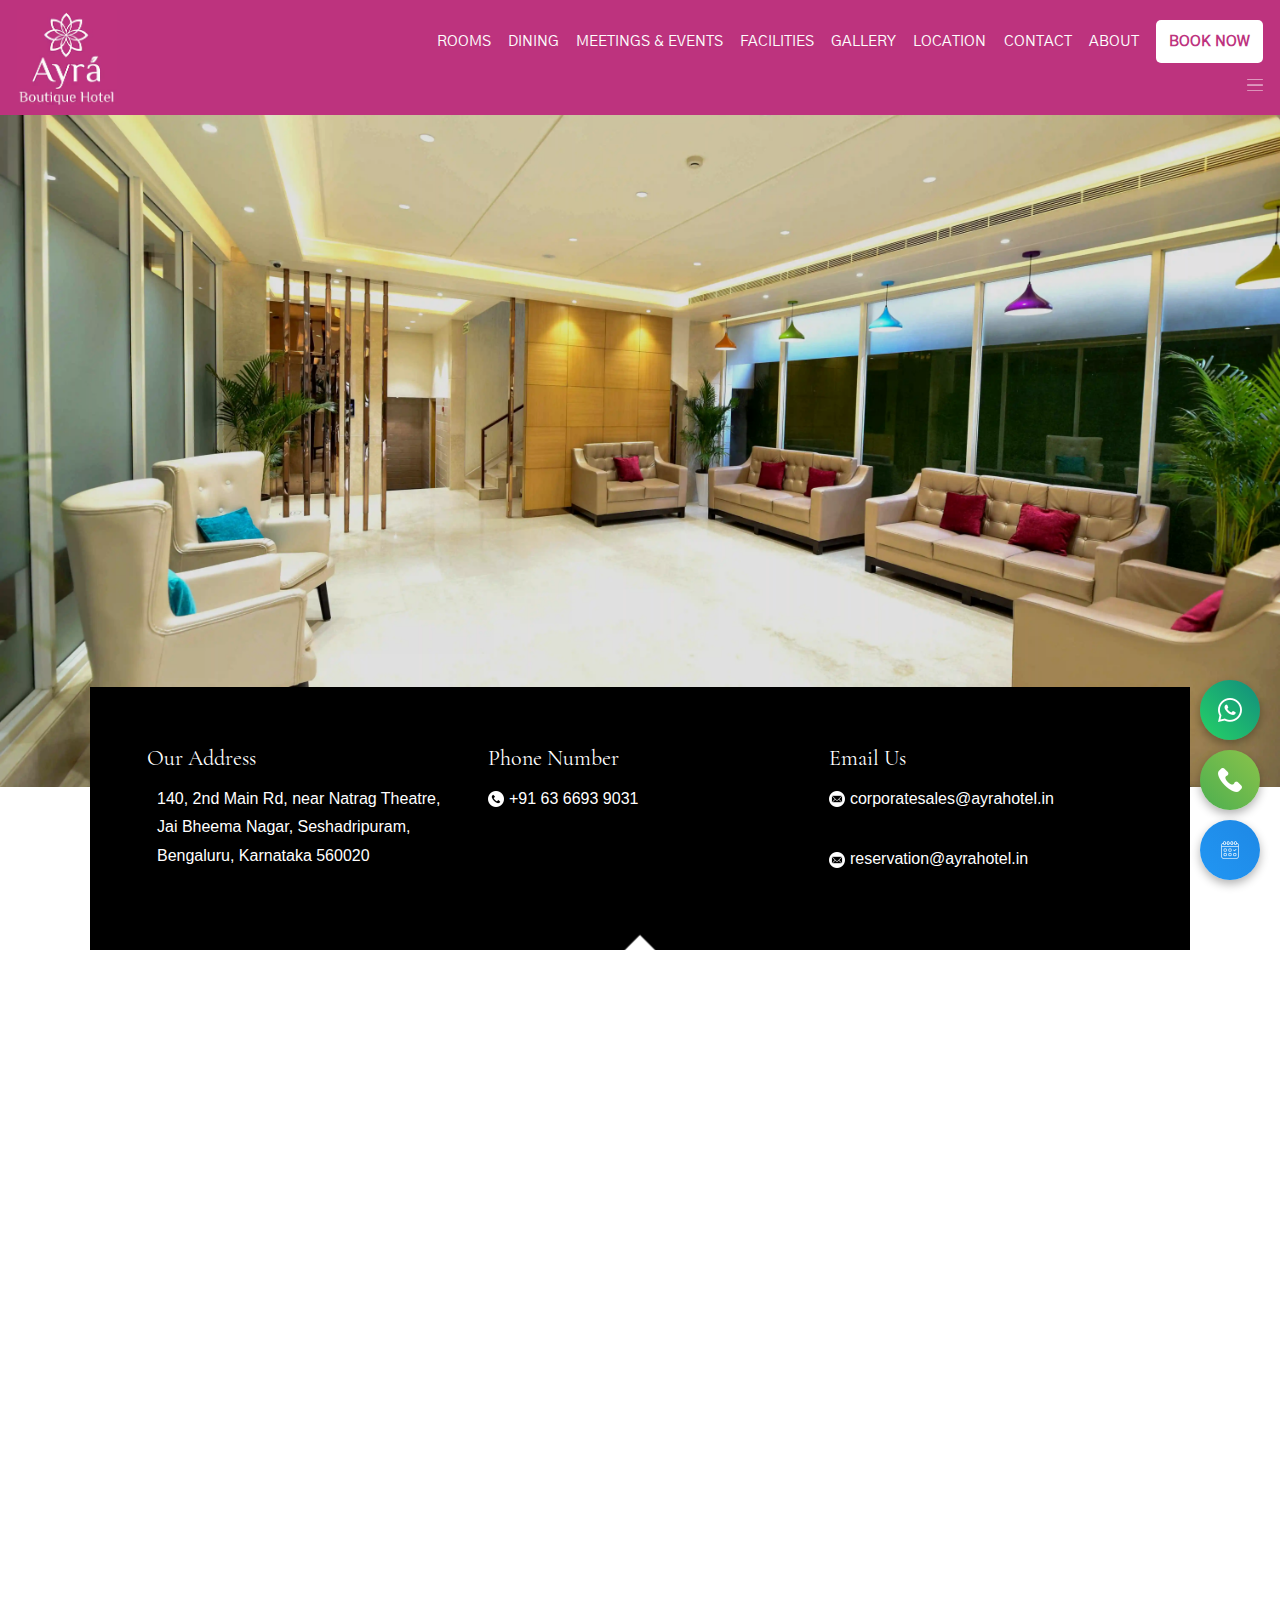
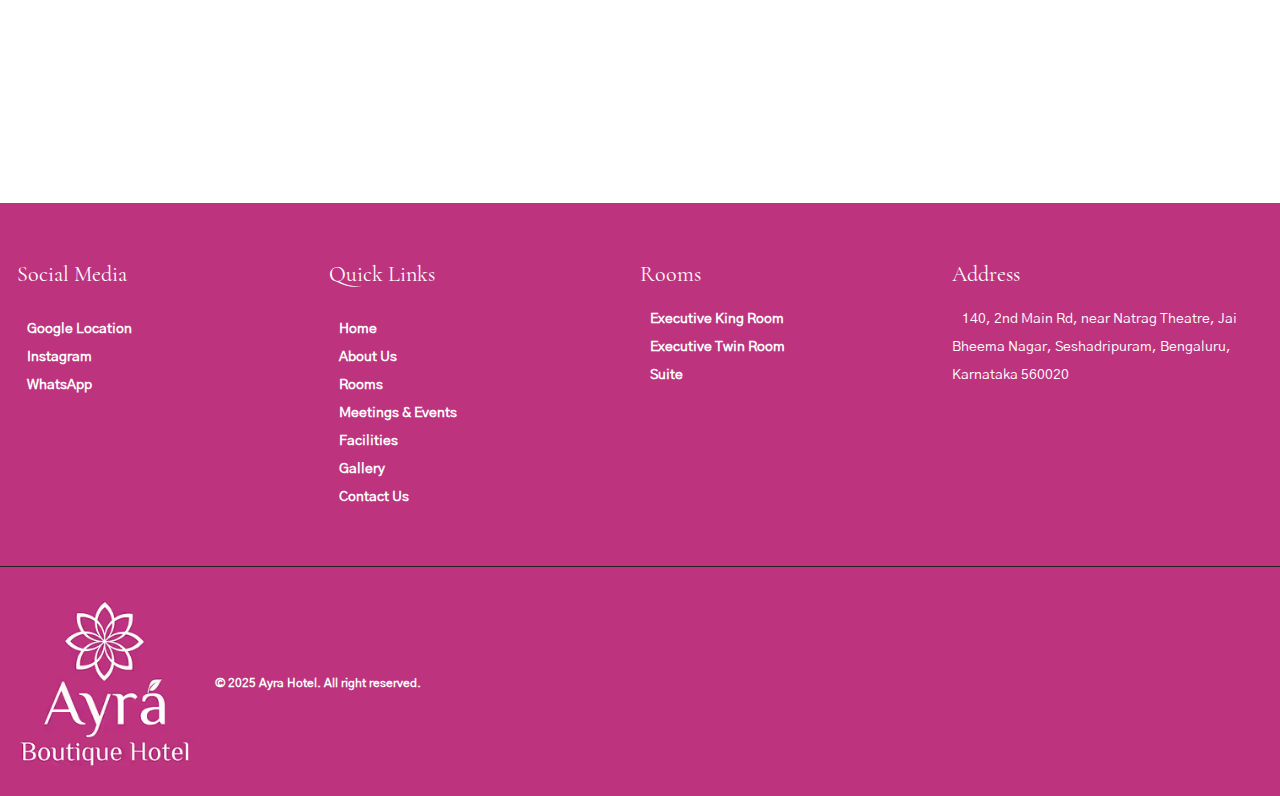
<file: contact.html>
<!DOCTYPE html>
<html lang="en-US" data-menu="centeralign3">
    
<!-- Mirrored from max-themes.net/demos/hoteller/hoteller/boutique/hotel-near-ram-mandir-station-contact-us.html by HTTrack Website Copier/3.x [XR&CO'2014], Wed, 17 Apr 2024 07:35:50 GMT -->
<head>
        <title>Contact the Best Hotel in Goregaon | Arnna Hotel</title>

        <meta charset="UTF-8" />
        <meta name="viewport" content="width=device-width, initial-scale=1, maximum-scale=1" />
        <meta name="format-detection" content="telephone=no" />

        <!--SEO-->
        <meta name="description" content="Get in touch with Arnna Hotels for inquiries, reservations, or assistance. Reach out to us for any questions or support regarding your stay in Mumbai.">
        <meta name="keywords" content="ARNNA Hotel contact, reservations customer support , hotel contact information, reach out , contact form">

        <link rel="stylesheet" href="css/reset.css" type="text/css" media="all" />
        <link rel="stylesheet" href="css/wordpress.css" type="text/css" media="all" />
        <link rel="stylesheet" href="css/style.css" type="text/css" media="all" />
        <link rel="stylesheet" href="css/modulobox.css" type="text/css" media="all" />
        <link rel="stylesheet" href="css/font-awesome.min.css" type="text/css" media="all" />
        <link rel="stylesheet" href="css/themify-icons.css" type="text/css" media="all" />
        <link rel="stylesheet" href="css/tooltipster.css" type="text/css" media="all" />
        <link rel="stylesheet" href="css/demo.css" type="text/css" media="all" />
        <link rel="stylesheet" href="js/plugins/loftloader/assets/css/loftloader.minc3cd.css?ver=2020081301" type="text/css" media="all" />
        <link rel="stylesheet" href="js/plugins/elementor/assets/lib/eicons/css/elementor-icons.min.css" type="text/css" media="all" />
        <link rel="stylesheet" href="js/plugins/elementor/assets/lib/animations/animations.min.css" type="text/css" media="all" />
        <link rel="stylesheet" href="js/plugins/elementor/assets/css/frontend-legacy.min.css" type="text/css" media="all" />
        <link rel="stylesheet" href="js/plugins/elementor/assets/css/frontend.min.css" type="text/css" media="all" />
        <link rel="stylesheet" href="js/plugins/hoteller-elementor/assets/css/swiper.css" type="text/css" media="all" />
        <link rel="stylesheet" href="js/plugins/hoteller-elementor/assets/css/animatedheadline.css" type="text/css" media="all" />
        <link rel="stylesheet" href="js/plugins/hoteller-elementor/assets/css/justifiedGallery.css" type="text/css" media="all" />
        <link rel="stylesheet" href="js/plugins/hoteller-elementor/assets/css/flickity.css" type="text/css" media="all" />
        <link rel="stylesheet" href="js/plugins/hoteller-elementor/assets/css/owl.theme.default.min.css" type="text/css" media="all" />
        <link rel="stylesheet" href="js/plugins/hoteller-elementor/assets/css/hoteller-elementor.css" type="text/css" media="all" />
        <link rel="stylesheet" href="js/plugins/hoteller-elementor/assets/css/hoteller-elementor-responsive.css" type="text/css" media="all" />
        <link rel="stylesheet" href="js/plugins/elementor/assets/lib/font-awesome/css/font-awesome.min1849.css?ver=4.7.0" type="text/css" media="all" />
        <link rel="stylesheet" href="css/responsive.css" type="text/css" media="all" />        
        <link rel="stylesheet" href="css/custom-css.css" type="text/css" media="all" />
        <style>form {margin: auto;padding: 20px;border: 1px solid #ccc;border-radius: 10px;background: #f9f9f9;}
    input, textarea {width: 100%;padding: 10px;margin: 5px 0;border: 1px solid #ddd;border-radius: 5px;}
    button {background: #BD337E;color: white;padding: 10px;border: none;cursor: pointer;width: 100%;}</style>

    </head>


    <body
    data-rsssl="1"
    class="home page-template-default page page-id-187 woocommerce-no-js tg_menu_transparent tg_lightbox_black tg_sidemenu_desktop leftalign loftloader-lite-enabled elementor-default elementor-kit-1577 elementor-page elementor-page-187"
>
    <!-- <div id="loftloader-wrapper" class="pl-imgloading" data-show-close-time="15000" data-max-load-time="0">
        <div class="loader-inner">
            <div id="loader">
                <div class="imgloading-container"><span style="background-image: url(upload/logo_black.png);"></span></div>
                <img data-no-lazy="1" class="skip-lazy" alt="loader image" src="upload/logo_black.png" />
            </div>
        </div>
        <div class="loader-section section-fade"></div>
        <div class="loader-close-button" style="display: none;"><span class="screen-reader-text">Close</span></div>
    </div> -->
    <div id="perspective">
        <input type="hidden" id="pp_menu_layout" name="pp_menu_layout" value="leftalign" />
        <input type="hidden" id="pp_enable_right_click" name="pp_enable_right_click" value="" />
        <input type="hidden" id="pp_enable_dragging" name="pp_enable_dragging" value="" />
        <input type="hidden" id="pp_image_path" name="pp_image_path" value="https://themes.themegoods.com/hoteller/sites/wp-content/themes/hoteller/images/" />
        <input type="hidden" id="pp_homepage_url" name="pp_homepage_url" value="https://themes.themegoods.com/hoteller/sites/" />
        <input type="hidden" id="pp_fixed_menu" name="pp_fixed_menu" value="1" />
        <input type="hidden" id="tg_sidebar_sticky" name="tg_sidebar_sticky" value="1" />
        <input type="hidden" id="pp_topbar" name="pp_topbar" value="" />
        <input type="hidden" id="post_client_column" name="post_client_column" value="4" />
        <input type="hidden" id="pp_back" name="pp_back" value="Back" />
        <input type="hidden" id="tg_lightbox_thumbnails" name="tg_lightbox_thumbnails" value="thumbnail" />
        <input type="hidden" id="tg_lightbox_thumbnails_display" name="tg_lightbox_thumbnails_display" value="1" />
        <input type="hidden" id="tg_lightbox_timer" name="tg_lightbox_timer" value="7000" />
        <input type="hidden" id="tg_header_content" name="tg_header_content" value="content" />

        <input type="hidden" id="tg_cart_url" name="tg_cart_url" value="https://themes.themegoods.com/hoteller/sites/cart/" />

        <input type="hidden" id="tg_live_builder" name="tg_live_builder" value="0" />

        <input type="hidden" id="pp_footer_style" name="pp_footer_style" value="4" />

        <!-- Begin mobile menu -->
        <a id="close_mobile_menu" href="javascript:;"></a>

        <div class="mobile_menu_wrapper">
            <div class="mobile_menu_content">
                <div class="menu-main-menu-container">
                    <ul id="mobile_main_menu" class="mobile_main_nav">
                        
                        <li class="menu-item"><a href="room.html">Rooms</a></li>
                                                                    <!--<li class="menu-item"><a href="#">Offers</a></li>-->
                                                                    <li class="menu-item"><a href="dining.html">Dining</a></li>
                                                                    <li class="menu-item"><a href="meetings-events.html">Meetings & Events</a></li>
                                                                    <li class="menu-item"><a href="facilities.html">Facilities</a></li>
                                                                    <li class="menu-item"><a href="gallery.html">Gallery</a></li>
                                                                    <li class="menu-item"><a href="https://maps.app.goo.gl/w7Jkd46b5hJTQasD7">Location</a></li>
                                                                    <li class="menu-item"><a href="contact.html">Contact</a></li>
                                                                    <li class="menu-item"><a href="about.html">About</a></li>
                                                                    <!--<li class="menu-item"><a href="banquet.html">Banquet</a></li>-->
                                                                    <li class="menu-item"><a href="#" class="button-book">Book Now</a></li>
                    </ul>
                </div>
            </div>
        </div>
        <!-- End mobile menu -->
        <!-- Begin template wrapper -->
        <div id="wrapper" class="hasbg transparent">
            <div id="elementor_header" class="header_style_wrapper">
                    <div data-elementor-type="wp-post" data-elementor-id="198" class="elementor elementor-198" data-elementor-settings="[]">
                        <div class="elementor-inner">
                            <div class="elementor-section-wrap">
                                <section
                                    class="bg-cust elementor-section elementor-top-section elementor-element elementor-element-4352ddf elementor-section-boxed elementor-section-height-default elementor-section-height-default"
                                    data-id="4352ddf"
                                    data-element_type="section"
                                    data-settings='{"background_background":"classic","hoteller_ext_is_background_parallax":"false","hoteller_ext_is_background_on_scroll":"false"}'
                                >
                                <div class="elementor-container elementor-column-gap-default">
                                    <div class="elementor-row">
                                        <div
                                            class="elementor-column elementor-col-50 elementor-top-column elementor-element elementor-element-8749485"
                                            data-id="8749485"
                                            data-element_type="column"
                                            data-settings='{"hoteller_ext_is_scrollme":"false","hoteller_ext_is_smoove":"false","hoteller_ext_is_parallax_mouse":"false","hoteller_ext_is_infinite":"false","hoteller_ext_is_fadeout_animation":"false"}'
                                        >
                                            <div class="elementor-column-wrap elementor-element-populated">
                                                <div class="elementor-widget-wrap">
                                                    <div
                                                        class="elementor-element elementor-element-4ef9991 elementor-widget elementor-widget-image"
                                                        data-id="4ef9991"
                                                        data-element_type="widget"
                                                        data-settings='{"hoteller_image_is_animation":"false","hoteller_ext_is_scrollme":"false","hoteller_ext_is_smoove":"false","hoteller_ext_is_parallax_mouse":"false","hoteller_ext_is_infinite":"false","hoteller_ext_is_fadeout_animation":"false"}'
                                                        data-widget_type="image.default"
                                                    >
                                                        <div class="elementor-widget-container">
                                                            <div class="elementor-image">
                                                                 <a href="index.html"> <img src="assets/imgs/logo.avif" title="" alt="Arnna Hotel in Goregaon" /> </a>
                                                            </div>
                                                        </div>
                                                    </div>
                                                </div>
                                            </div>
                                        </div>
                                        <div
                                            class="elementor-column elementor-col-50 elementor-top-column elementor-element elementor-element-079c5b9"
                                            data-id="079c5b9"
                                            data-element_type="column"
                                            data-settings='{"hoteller_ext_is_scrollme":"false","hoteller_ext_is_smoove":"false","hoteller_ext_is_parallax_mouse":"false","hoteller_ext_is_infinite":"false","hoteller_ext_is_fadeout_animation":"false"}'
                                        >
                                            <div class="elementor-column-wrap elementor-element-populated">
                                                <div class="elementor-widget-wrap">
                                                    <div
                                                        class="elementor-element elementor-element-faeca36 elementor-widget__width-auto elementor-hidden-tablet elementor-hidden-phone elementor-widget elementor-widget-hoteller-navigation-menu"
                                                        data-id="faeca36"
                                                        data-element_type="widget"
                                                        data-settings='{"hoteller_ext_is_scrollme":"false","hoteller_ext_is_smoove":"false","hoteller_ext_is_parallax_mouse":"false","hoteller_ext_is_infinite":"false","hoteller_ext_is_fadeout_animation":"false"}'
                                                        data-widget_type="hoteller-navigation-menu.default"
                                                    >
                                                    <div class="elementor-widget-container">
                                                        <div class="tg_navigation_wrapper menu_style1">
                                                            <div class="menu-main-menu-container">
                                                                <ul id="nav_menu37" class="nav">
                                                                    <li class="menu-item"><a href="room.html">Rooms</a></li>
                                                                    <!--<li class="menu-item"><a href="#">Offers</a></li>-->
                                                                    <li class="menu-item"><a href="dining.html">Dining</a></li>
                                                                    <li class="menu-item"><a href="meetings-events.html">Meetings & Events</a></li>
                                                                    <li class="menu-item"><a href="facilities.html">Facilities</a></li>
                                                                    <li class="menu-item"><a href="gallery.html">Gallery</a></li>
                                                                    <li class="menu-item"><a href="https://maps.app.goo.gl/w7Jkd46b5hJTQasD7">Location</a></li>
                                                                    <li class="menu-item"><a href="contact.html">Contact</a></li>
                                                                    <li class="menu-item"><a href="about.html">About</a></li>
                                                                    <!--<li class="menu-item"><a href="banquet.html">Banquet</a></li>-->
                                                                    <li class="menu-item"><a href="#" class="button-book">Book Now</a></li>
                                                                </ul>
                                                            </div>
                                                        </div>
                                                    </div>
                                                    </div>
                                                    <div
                                                        class="elementor-element elementor-element-e1c5a63 elementor_mobile_nav elementor-widget__width-auto elementor-widget elementor-widget-image"
                                                        data-id="e1c5a63"
                                                        data-element_type="widget"
                                                        data-settings='{"hoteller_image_is_animation":"false","hoteller_ext_is_scrollme":"false","hoteller_ext_is_smoove":"false","hoteller_ext_is_parallax_mouse":"false","hoteller_ext_is_infinite":"false","hoteller_ext_is_fadeout_animation":"false"}'
                                                        data-widget_type="image.default"
                                                    >
                                                        <div class="elementor-widget-container">
                                                            <div class="elementor-image">
                                                                <img width="68" height="50" src="upload/menu_icon_white.png" class="attachment-full size-full" alt="" loading="lazy" />
                                                            </div>
                                                        </div>
                                                    </div>
                                                </div>
                                            </div>
                                        </div>
                                    </div>
                                </div>
                            </section>
                        </div>
                    </div>
                </div>
            </div>
            <div id="elementor_sticky_header" class="header_style_wrapper">
                <div data-elementor-type="wp-post" data-elementor-id="194" class="elementor elementor-194" data-elementor-settings="[]">
                    <div class="elementor-inner">
                        <div class="elementor-section-wrap">
                            <section
                                class="elementor-section elementor-top-section elementor-element elementor-element-0055d6c elementor-section-boxed elementor-section-height-default elementor-section-height-default"
                                data-id="0055d6c"
                                data-element_type="section"
                                data-settings='{"background_background":"classic","hoteller_ext_is_background_parallax":"false","hoteller_ext_is_background_on_scroll":"false"}'
                            >
                                <div class="elementor-container elementor-column-gap-default">
                                    <div class="elementor-row">
                                        <div
                                            class="elementor-column elementor-col-50 elementor-top-column elementor-element elementor-element-f4e6106"
                                            data-id="f4e6106"
                                            data-element_type="column"
                                            data-settings='{"hoteller_ext_is_scrollme":"false","hoteller_ext_is_smoove":"false","hoteller_ext_is_parallax_mouse":"false","hoteller_ext_is_infinite":"false","hoteller_ext_is_fadeout_animation":"false"}'
                                        >
                                            <div class="elementor-column-wrap elementor-element-populated">
                                                <div class="elementor-widget-wrap">
                                                    <div
                                                        class="elementor-element elementor-element-8a92eaf elementor-widget elementor-widget-image"
                                                        data-id="8a92eaf"
                                                        data-element_type="widget"
                                                        data-settings='{"hoteller_image_is_animation":"false","hoteller_ext_is_scrollme":"false","hoteller_ext_is_smoove":"false","hoteller_ext_is_parallax_mouse":"false","hoteller_ext_is_infinite":"false","hoteller_ext_is_fadeout_animation":"false"}'
                                                        data-widget_type="image.default"
                                                    >
                                                        <div class="elementor-widget-container">
                                                            <div class="elementor-image">
                                                                 <a href="index.html"> <img src="assets/imgs/logo.avif" title="" alt="Arnna Hotel in Goregaon" /> </a>
                                                            </div>
                                                        </div>
                                                    </div>
                                                </div>
                                            </div>
                                        </div>
                                        <div
                                            class="elementor-column elementor-col-50 elementor-top-column elementor-element elementor-element-014f2cf"
                                            data-id="014f2cf"
                                            data-element_type="column"
                                            data-settings='{"hoteller_ext_is_scrollme":"false","hoteller_ext_is_smoove":"false","hoteller_ext_is_parallax_mouse":"false","hoteller_ext_is_infinite":"false","hoteller_ext_is_fadeout_animation":"false"}'
                                        >
                                            <div class="elementor-column-wrap elementor-element-populated">
                                                <div class="elementor-widget-wrap">
                                                    <div
                                                        class="elementor-element elementor-element-8172e21 elementor-widget__width-auto elementor-hidden-tablet elementor-hidden-phone elementor-widget elementor-widget-hoteller-navigation-menu"
                                                        data-id="8172e21"
                                                        data-element_type="widget"
                                                        data-settings='{"hoteller_ext_is_scrollme":"false","hoteller_ext_is_smoove":"false","hoteller_ext_is_parallax_mouse":"false","hoteller_ext_is_infinite":"false","hoteller_ext_is_fadeout_animation":"false"}'
                                                        data-widget_type="hoteller-navigation-menu.default"
                                                    >
                                                    <div class="elementor-widget-container">
                                                        <div class="tg_navigation_wrapper menu_style1">
                                                            <div class="menu-main-menu-container">
                                                                <ul id="nav_menu37" class="nav">
                                                                    
                                                                    <li class="menu-item"><a href="room.html">Rooms</a></li>
                                                                    <!--<li class="menu-item"><a href="#">Offers</a></li>-->
                                                                    <li class="menu-item"><a href="dining.html">Dining</a></li>
                                                                    <li class="menu-item"><a href="meetings-events.html">Meetings & Events</a></li>
                                                                    <li class="menu-item"><a href="facilities.html">Facilities</a></li>
                                                                    <li class="menu-item"><a href="gallery.html">Gallery</a></li>
                                                                    <li class="menu-item"><a href="https://maps.app.goo.gl/w7Jkd46b5hJTQasD7">Location</a></li>
                                                                    <li class="menu-item"><a href="contact.html">Contact</a></li>
                                                                    <li class="menu-item"><a href="about.html">About</a></li>
                                                                    <!--<li class="menu-item"><a href="banquet.html">Banquet</a></li>-->
                                                                    <li class="menu-item"><a href="#" class="button-book">Book Now</a></li>
                                                                </ul>
                                                            </div>
                                                        </div>
                                                    </div>
                                                    </div>
                                                    <div
                                                        class="elementor-element elementor-element-38b22f7 elementor_mobile_nav elementor-widget__width-auto elementor-widget elementor-widget-image"
                                                        data-id="38b22f7"
                                                        data-element_type="widget"
                                                        data-settings='{"hoteller_image_is_animation":"false","hoteller_ext_is_scrollme":"false","hoteller_ext_is_smoove":"false","hoteller_ext_is_parallax_mouse":"false","hoteller_ext_is_infinite":"false","hoteller_ext_is_fadeout_animation":"false"}'
                                                        data-widget_type="image.default"
                                                    >
                                                        <div class="elementor-widget-container">
                                                            <div class="elementor-image">
                                                                <img width="68" height="50" src="upload/menu_icon_white.png" class="attachment-full size-full" alt="" loading="lazy" />
                                                            </div>
                                                        </div>
                                                    </div>
                                                </div>
                                            </div>
                                        </div>
                                    </div>
                                </div>
                            </section>
                        </div>
                    </div>
                </div>
            </div>

                <!-- Begin content -->
                <div id="page_content_wrapper" class="noheader">
                    <div class="inner">
                        <!-- Begin main content -->
                        <div class="inner_wrapper">
                            <div class="sidebar_content full_width">
                                <div data-elementor-type="wp-post" data-elementor-id="704" class="elementor elementor-704" data-elementor-settings="[]">
                                    <div class="elementor-inner">
                                        <div class="elementor-section-wrap">
                                            <section
                                                class="elementor-section elementor-top-section elementor-element elementor-element-0505083 elementor-section-stretched elementor-section-full_width elementor-section-height-default elementor-section-height-default"
                                                data-id="0505083"
                                                data-element_type="section"
                                                data-settings='{"stretch_section":"section-stretched","background_background":"classic","hoteller_ext_is_background_parallax":"false","hoteller_ext_is_background_on_scroll":"false"}'
                                            >
                                                <div class="elementor-container elementor-column-gap-default">
                                                    <div class="elementor-row">
                                                        <div
                                                            class="elementor-column elementor-col-100 elementor-top-column elementor-element elementor-element-0256a59"
                                                            data-id="0256a59"
                                                            data-element_type="column"
                                                            data-settings='{"hoteller_ext_is_scrollme":"false","hoteller_ext_is_smoove":"false","hoteller_ext_is_parallax_mouse":"false","hoteller_ext_is_infinite":"false","hoteller_ext_is_fadeout_animation":"false"}'
                                                        >
                                                            <div class="elementor-column-wrap elementor-element-populated">
                                                                <div class="elementor-widget-wrap">
                                                                    <div
                                                                        class="elementor-element elementor-element-62fef4c animated-slow elementor-invisible elementor-widget elementor-widget-hoteller-slider-parallax"
                                                                        data-id="62fef4c"
                                                                        data-element_type="widget"
                                                                        data-settings='{"_animation":"fadeIn","hoteller_ext_is_scrollme":"false","hoteller_ext_is_smoove":"false","hoteller_ext_is_parallax_mouse":"false","hoteller_ext_is_infinite":"false","hoteller_ext_is_fadeout_animation":"false"}'
                                                                        data-widget_type="hoteller-slider-parallax.default"
                                                                    >
                                                                        <div class="elementor-widget-container">
                                                                            <div class="slider_parallax_wrapper" data-autoplay="6000" data-pagination="1" data-navigation="0">
                                                                                <div class="slider_parallax_inner">
                                                                                    <div class="slider_parallax_slides">
                                                                                        <div class="slide is-active">
                                                                                            <div class="slide-content">
                                                                                                <div class="caption">
                                                                                                    <!-- <div class="title"><h2>Great choice for a relaxing vacation for families with children or a group of friends</h2></div> -->
                                                                                                    <div class="text"></div>
                                                                                                </div>
                                                                                            </div>
                                                                                            <div class="image-container">
                                                                                                <img src="assets/imgs/common-area/DSC_1686.webp" alt="" class="image" />
                                                                                            </div>
                                                                                        </div>
                                                                                        <div class="slide">
                                                                                            <div class="slide-content">
                                                                                                <div class="caption">
                                                                                                    <!-- <div class="title"><h2>All of our accommodation options comprise luxury amenities such as tea &amp; coffee makers, minibars</h2></div> -->
                                                                                                    <div class="text"></div>
                                                                                                </div>
                                                                                            </div>
                                                                                            <div class="image-container">
                                                                                                <img src="assets/imgs/common-area/DSC_1715.webp" alt="" class="image" />
                                                                                            </div>
                                                                                        </div>
                                                                                        <div class="slide">
                                                                                            <div class="slide-content">
                                                                                                <div class="caption">
                                                                                                    <!-- <div class="title"><h2>The livelihood of the restaurant is dependent upon getting the word out</h2></div> -->
                                                                                                    <div class="text"></div>
                                                                                                </div>
                                                                                            </div>
                                                                                            <div class="image-container">
                                                                                                <img src="assets/imgs/common-area/DSC_1753.webp" alt="" class="image" />
                                                                                            </div>
                                                                                        </div>
                                                                                    </div>
                                                                                    <div class="pagination">
                                                                                        <div class="item is-active">
                                                                                            <span class="icon">1</span>
                                                                                        </div>
                                                                                        <div class="item">
                                                                                            <span class="icon">2</span>
                                                                                        </div>
                                                                                        <div class="item">
                                                                                            <span class="icon">3</span>
                                                                                        </div>
                                                                                    </div>
                                                                                </div>
                                                                            </div>
                                                                        </div>
                                                                    </div>
                                                                </div>
                                                            </div>
                                                        </div>
                                                    </div>
                                                </div>
                                            </section>
                                            <section
                                                class="elementor-section elementor-top-section elementor-element elementor-element-468eb16 animated-fast elementor-section-boxed elementor-section-height-default elementor-section-height-default elementor-invisible"
                                                data-id="468eb16"
                                                data-element_type="section"
                                                data-settings='{"background_background":"classic","shape_divider_bottom":"arrow","animation":"fadeIn","hoteller_ext_is_background_parallax":"false","hoteller_ext_is_background_on_scroll":"false"}'
                                            >
                                                <div class="elementor-shape elementor-shape-bottom" data-negative="false">
                                                    <svg xmlns="http://www.w3.org/2000/svg" viewbox="0 0 700 10" preserveaspectratio="none">
                                                        <path class="elementor-shape-fill" d="M350,10L340,0h20L350,10z"></path>
                                                    </svg>
                                                </div>
                                                <div class="elementor-container elementor-column-gap-wide">
                                                    <div class="elementor-row">
                                                        <div
                                                            class="elementor-column elementor-col-33 elementor-top-column elementor-element elementor-element-a89b920 elementor-invisible"
                                                            data-id="a89b920"
                                                            data-element_type="column"
                                                            data-settings='{"animation":"fadeInLeft","animation_delay":200,"hoteller_ext_is_scrollme":"false","hoteller_ext_is_smoove":"false","hoteller_ext_is_parallax_mouse":"false","hoteller_ext_is_infinite":"false","hoteller_ext_is_fadeout_animation":"false"}'
                                                        >
                                                            <div class="elementor-column-wrap elementor-element-populated">
                                                                <div class="elementor-widget-wrap">
                                                                    <div
                                                                        class="elementor-element elementor-element-fc5bbf5 elementor-widget elementor-widget-heading"
                                                                        data-id="fc5bbf5"
                                                                        data-element_type="widget"
                                                                        data-settings='{"hoteller_ext_is_scrollme":"false","hoteller_ext_is_smoove":"false","hoteller_ext_is_parallax_mouse":"false","hoteller_ext_is_infinite":"false","hoteller_ext_is_fadeout_animation":"false"}'
                                                                        data-widget_type="heading.default"
                                                                    >
                                                                        <div class="elementor-widget-container">
                                                                            <h2 class="elementor-heading-title elementor-size-default">Our Address</h2>
                                                                        </div>
                                                                    </div>
                                                                    <div
                                                                        class="elementor-element elementor-element-04913d9 elementor-widget elementor-widget-text-editor"
                                                                        data-id="04913d9"
                                                                        data-element_type="widget"
                                                                        data-settings='{"hoteller_ext_is_scrollme":"false","hoteller_ext_is_smoove":"false","hoteller_ext_is_parallax_mouse":"false","hoteller_ext_is_infinite":"false","hoteller_ext_is_fadeout_animation":"false"}'
                                                                        data-widget_type="text-editor.default"
                                                                    >
                                                                        <div class="elementor-widget-container">
                                                                            <div class="elementor-text-editor elementor-clearfix">
                                                                                <p>
                                                                                    140, 2nd Main Rd, near Natrag Theatre, Jai Bheema Nagar, Seshadripuram, Bengaluru, Karnataka 560020
                                                                                </p>
                                                                            </div>
                                                                        </div>
                                                                    </div>
                                                                </div>
                                                            </div>
                                                        </div>
                                                        <div
                                                            class="elementor-column elementor-col-33 elementor-top-column elementor-element elementor-element-9a7a91e elementor-invisible"
                                                            data-id="9a7a91e"
                                                            data-element_type="column"
                                                            data-settings='{"animation":"fadeInLeft","animation_delay":400,"hoteller_ext_is_scrollme":"false","hoteller_ext_is_smoove":"false","hoteller_ext_is_parallax_mouse":"false","hoteller_ext_is_infinite":"false","hoteller_ext_is_fadeout_animation":"false"}'
                                                        >
                                                            <div class="elementor-column-wrap elementor-element-populated">
                                                                <div class="elementor-widget-wrap">
                                                                    <div
                                                                        class="elementor-element elementor-element-3dfd359 elementor-widget elementor-widget-heading"
                                                                        data-id="3dfd359"
                                                                        data-element_type="widget"
                                                                        data-settings='{"hoteller_ext_is_scrollme":"false","hoteller_ext_is_smoove":"false","hoteller_ext_is_parallax_mouse":"false","hoteller_ext_is_infinite":"false","hoteller_ext_is_fadeout_animation":"false"}'
                                                                        data-widget_type="heading.default"
                                                                    >
                                                                        <div class="elementor-widget-container">
                                                                            <h2 class="elementor-heading-title elementor-size-default">Phone Number</h2>
                                                                        </div>
                                                                    </div>
                                                                    <div
                                                                        class="elementor-element elementor-element-4b1039d elementor-widget elementor-widget-text-editor"
                                                                        data-id="4b1039d"
                                                                        data-element_type="widget"
                                                                        data-settings='{"hoteller_ext_is_scrollme":"false","hoteller_ext_is_smoove":"false","hoteller_ext_is_parallax_mouse":"false","hoteller_ext_is_infinite":"false","hoteller_ext_is_fadeout_animation":"false"}'
                                                                        data-widget_type="text-editor.default"
                                                                    >
                                                                        <div class="elementor-widget-container">
                                                                            <div class="elementor-text-editor elementor-clearfix"><p class="btm-icons">
                                                                                <img src="icons/footer-call.png"><a href="tel:+916366939031">+91 63 6693 9031</a>
                                                                            </p></div>
                                                                        </div>
                                                                    </div>
                                                                </div>
                                                            </div>
                                                        </div>
                                                        <div
                                                            class="elementor-column elementor-col-33 elementor-top-column elementor-element elementor-element-5a37fa6 elementor-invisible"
                                                            data-id="5a37fa6"
                                                            data-element_type="column"
                                                            data-settings='{"animation":"fadeInLeft","animation_delay":600,"hoteller_ext_is_scrollme":"false","hoteller_ext_is_smoove":"false","hoteller_ext_is_parallax_mouse":"false","hoteller_ext_is_infinite":"false","hoteller_ext_is_fadeout_animation":"false"}'
                                                        >
                                                            <div class="elementor-column-wrap elementor-element-populated">
                                                                <div class="elementor-widget-wrap">
                                                                    <div
                                                                        class="elementor-element elementor-element-35bbcc9 elementor-widget elementor-widget-heading"
                                                                        data-id="35bbcc9"
                                                                        data-element_type="widget"
                                                                        data-settings='{"hoteller_ext_is_scrollme":"false","hoteller_ext_is_smoove":"false","hoteller_ext_is_parallax_mouse":"false","hoteller_ext_is_infinite":"false","hoteller_ext_is_fadeout_animation":"false"}'
                                                                        data-widget_type="heading.default"
                                                                    >
                                                                        <div class="elementor-widget-container">
                                                                            <h2 class="elementor-heading-title elementor-size-default">Email Us</h2>
                                                                        </div>
                                                                    </div>
                                                                    <div
                                                                        class="elementor-element elementor-element-1da108e elementor-widget elementor-widget-text-editor"
                                                                        data-id="1da108e"
                                                                        data-element_type="widget"
                                                                        data-settings='{"hoteller_ext_is_scrollme":"false","hoteller_ext_is_smoove":"false","hoteller_ext_is_parallax_mouse":"false","hoteller_ext_is_infinite":"false","hoteller_ext_is_fadeout_animation":"false"}'
                                                                        data-widget_type="text-editor.default"
                                                                    >
                                                                        <div class="elementor-widget-container">
                                                                            <div class="elementor-text-editor elementor-clearfix">
                                                                            
                                                                                <p class="btm-icons">
                                                                                    <img src="icons/footer-email.png"><a href="mailto:corporatesales@ayrahotel.in">corporatesales@ayrahotel.in</a>
                                                                                    
                                                                                </p>
                                                                                <p class="btm-icons">
                                                                                    <img src="icons/footer-email.png"><a href="mailto:reservation@ayrahotel.in">reservation@ayrahotel.in</a>
                                                                                </p></div>
                                                                        </div>
                                                                    </div>
                                                                </div>
                                                            </div>
                                                        </div>
                                                    </div>
                                                </div>
                                            </section>
                                            <section
                                                class="elementor-section elementor-top-section elementor-element elementor-element-b73f688 elementor-section-boxed elementor-section-height-default elementor-section-height-default"
                                                data-id="b73f688"
                                                data-element_type="section"
                                                data-settings='{"hoteller_ext_is_background_parallax":"false","hoteller_ext_is_background_on_scroll":"false"}'
                                            >
                                                <div class="elementor-container elementor-column-gap-default">
                                                    <div class="elementor-row">
                                                        <div
                                                            class="elementor-column elementor-col-100 elementor-top-column elementor-element elementor-element-dc4a1e0"
                                                            data-id="dc4a1e0"
                                                            data-element_type="column"
                                                            data-settings='{"hoteller_ext_is_scrollme":"false","hoteller_ext_is_smoove":"false","hoteller_ext_is_parallax_mouse":"false","hoteller_ext_is_infinite":"false","hoteller_ext_is_fadeout_animation":"false"}'
                                                        >
                                                            <div class="elementor-column-wrap elementor-element-populated">
                                                                <div class="elementor-widget-wrap">
                                                                    <div
                                                                        class="elementor-element elementor-element-dd07776 elementor-invisible elementor-widget elementor-widget-shortcode"
                                                                        data-id="dd07776"
                                                                        data-element_type="widget"
                                                                        data-settings='{"_animation":"fadeInUp","hoteller_ext_is_scrollme":"false","hoteller_ext_is_smoove":"false","hoteller_ext_is_parallax_mouse":"false","hoteller_ext_is_infinite":"false","hoteller_ext_is_fadeout_animation":"false"}'
                                                                        data-widget_type="shortcode.default"
                                                                    >
                                                                        <div class="elementor-widget-container">
                                                                            <div class="elementor-shortcode">
                                                                                <div role="form" class="wpcf7" id="wpcf7-f6-p704-o1" lang="en-US" dir="ltr">
                                                                                    <div class="screen-reader-response" role="alert" aria-live="polite"></div>
                                                                                    <form action="contact.php" method="POST">
                                                                                        <input type="text" name="name" placeholder="Your Name" required>
                                                                                        <input type="email" name="email" placeholder="Your Email" required>
                                                                                        <textarea name="message" placeholder="Your Message" required></textarea>
                                                                                        <button type="submit">Send</button>
                                                                                      </form>
                                                                                </div>
                                                                            </div>
                                                                        </div>
                                                                    </div>
                                                                </div>
                                                            </div>
                                                        </div>
                                                    </div>
                                                </div>
                                            </section>
                                            <section
                                                class="elementor-section elementor-top-section elementor-element elementor-element-6c3096b elementor-section-boxed elementor-section-height-default elementor-section-height-default"
                                                data-id="6c3096b"
                                                data-element_type="section"
                                                data-settings='{"hoteller_ext_is_background_parallax":"false","hoteller_ext_is_background_on_scroll":"false"}'
                                            >
                                                <div class="elementor-container elementor-column-gap-default">
                                                    <div class="elementor-row">
                                                        <div
                                                            class="elementor-column elementor-col-100 elementor-top-column elementor-element elementor-element-8495c34"
                                                            data-id="8495c34"
                                                            data-element_type="column"
                                                            data-settings='{"hoteller_ext_is_scrollme":"false","hoteller_ext_is_smoove":"false","hoteller_ext_is_parallax_mouse":"false","hoteller_ext_is_infinite":"false","hoteller_ext_is_fadeout_animation":"false"}'
                                                        >
                                                            <div class="elementor-column-wrap elementor-element-populated">
                                                                <div class="elementor-widget-wrap">
                                                                    <div
                                                                        class="elementor-element elementor-element-ff65be2 elementor-invisible elementor-widget elementor-widget-eb-google-map-extended"
                                                                        data-id="ff65be2"
                                                                        data-element_type="widget"
                                                                        data-settings='{"_animation":"fadeIn","hoteller_ext_is_scrollme":"false","hoteller_ext_is_smoove":"false","hoteller_ext_is_parallax_mouse":"false","hoteller_ext_is_infinite":"false","hoteller_ext_is_fadeout_animation":"false"}'
                                                                        data-widget_type="eb-google-map-extended.default"
                                                                    >
                                                                        <div class="elementor-widget-container">
                                                                            <iframe src="https://www.google.com/maps/embed?pb=!1m14!1m8!1m3!1d15652.136857573983!2d77.5735583!3d12.9895277!3m2!1i1024!2i768!4f13.1!3m3!1m2!1s0x3bae17ef40f7e569%3A0x76db45c15a0d48ef!2sAyra%20Boutique%20Hotel%20-%20Bangalore!5e1!3m2!1sen!2sin!4v1746102169830!5m2!1sen!2sin" width="100%" height="450" style="border:0;" allowfullscreen="" loading="lazy" referrerpolicy="no-referrer-when-downgrade"></iframe>
                                                                        </div>
                                                                    </div>
                                                                </div>
                                                            </div>
                                                        </div>
                                                    </div>
                                                </div>
                                            </section>
                                        </div>
                                    </div>
                                </div>
                            </div>
                        </div>
                        <!-- End main content -->
                    </div>
                    <br class="clear" />
                </div>


            </div>
            <div id="footer_wrapper">
                <div data-elementor-type="wp-post" data-elementor-id="19" class="elementor elementor-19" data-elementor-settings="[]">
                    <div class="elementor-inner">
                        <div class="elementor-section-wrap">
                           


                            <section
                                class="elementor-section elementor-top-section elementor-element elementor-element-083644b elementor-section-boxed elementor-section-height-default elementor-section-height-default"
                                data-id="083644b"
                                data-element_type="section"
                                data-settings='{"background_background":"classic","hoteller_ext_is_background_parallax":"false","hoteller_ext_is_background_on_scroll":"false"}'
                            >

                                <div class="elementor-container elementor-column-gap-default">
                                    <div class="elementor-row">
                                        <div
                                            class="elementor-column elementor-col-25 elementor-top-column elementor-element elementor-element-b0128dc"
                                            data-id="b0128dc"
                                            data-element_type="column"
                                            data-settings='{"hoteller_ext_is_scrollme":"false","hoteller_ext_is_smoove":"false","hoteller_ext_is_parallax_mouse":"false","hoteller_ext_is_infinite":"false","hoteller_ext_is_fadeout_animation":"false"}'
                                            >
                                            <div class="elementor-column-wrap elementor-element-populated">
                                                <div class="elementor-widget-wrap">
                                                    <div
                                                        class="elementor-element elementor-element-1130afb elementor-widget elementor-widget-heading"
                                                        data-id="1130afb"
                                                        data-element_type="widget"
                                                        data-settings='{"hoteller_ext_is_scrollme":"false","hoteller_ext_is_smoove":"false","hoteller_ext_is_parallax_mouse":"false","hoteller_ext_is_infinite":"false","hoteller_ext_is_fadeout_animation":"false"}'
                                                        data-widget_type="heading.default"
                                                    >
                                                        <div class="elementor-widget-container">
                                                            <div class="elementor-heading-title elementor-size-default">
                                                                Social Media</div>
                                                        </div>
                                                    </div>
                                                     <div
                                                        class="elementor-element elementor-element-9bba5af elementor-widget elementor-widget-heading"
                                                        data-id="9bba5af"
                                                        data-element_type="widget"
                                                        data-settings='{"hoteller_ext_is_scrollme":"false","hoteller_ext_is_smoove":"false","hoteller_ext_is_parallax_mouse":"false","hoteller_ext_is_infinite":"false","hoteller_ext_is_fadeout_animation":"false"}'
                                                        data-widget_type="heading.default"
                                                    >
                                                        <div class="elementor-widget-container">
                                                            <div class="elementor-heading-title elementor-size-default">

                                                                <span style="color: #fff;"><a style="color: #fff;" href="https://maps.app.goo.gl/w7Jkd46b5hJTQasD7" data-wplink-url-error="true">Google Location</a></span>
                                                            
                                                            </div>
                                                            <div class="elementor-heading-title elementor-size-default">

                                                                <span style="color: #fff;"><a style="color: #fff;" href="https://www.instagram.com/ayra_boutiquehotel?igsh=N3Rsc2hvNWoxMjl4" data-wplink-url-error="true">Instagram</a></span>
                                                            
                                                            </div>
                                                            <div class="elementor-heading-title elementor-size-default">

                                                                <span style="color: #fff;"><a style="color: #fff;" href="https://web.whatsapp.com/send?phone=916366939031" data-wplink-url-error="true">WhatsApp</a></span>
                                                            
                                                            </div>
                                                        </div>
                                                    </div>
                                                </div>
                                            </div>
                                        </div>

                                        <div
                                            class="elementor-column elementor-col-25 elementor-top-column elementor-element elementor-element-162b1af"
                                            data-id="162b1af"
                                            data-element_type="column"
                                            data-settings='{"hoteller_ext_is_scrollme":"false","hoteller_ext_is_smoove":"false","hoteller_ext_is_parallax_mouse":"false","hoteller_ext_is_infinite":"false","hoteller_ext_is_fadeout_animation":"false"}'
                                           
                                            >
                                            <div class="elementor-column-wrap elementor-element-populated">
                                                <div class="elementor-widget-wrap">
                                                    <div
                                                        class="elementor-element elementor-element-d62619a elementor-widget elementor-widget-heading"
                                                        data-id="d62619a"
                                                        data-element_type="widget"
                                                        data-settings='{"hoteller_ext_is_scrollme":"false","hoteller_ext_is_smoove":"false","hoteller_ext_is_parallax_mouse":"false","hoteller_ext_is_infinite":"false","hoteller_ext_is_fadeout_animation":"false"}'
                                                        data-widget_type="heading.default"
                                                    >
                                                        <div class="elementor-widget-container">
                                                            <div class="elementor-heading-title elementor-size-default">Quick Links</div>
                                                        </div>
                                                    </div>
                                                    <div
                                                        class="elementor-element elementor-element-9bba5af elementor-widget elementor-widget-heading"
                                                        data-id="9bba5af"
                                                        data-element_type="widget"
                                                        data-settings='{"hoteller_ext_is_scrollme":"false","hoteller_ext_is_smoove":"false","hoteller_ext_is_parallax_mouse":"false","hoteller_ext_is_infinite":"false","hoteller_ext_is_fadeout_animation":"false"}'
                                                        data-widget_type="heading.default"
                                                    >
                                                        <div class="elementor-widget-container">
                                                            <div class="elementor-heading-title elementor-size-default">

                                                                <span style="color: #fff;"><a style="color: #fff;" href="index.html" data-wplink-url-error="true">Home</a></span>
                                                            
                                                            </div>
                                                        </div>
                                                    </div>
                                                    <div
                                                        class="elementor-element elementor-element-7ded922 elementor-widget elementor-widget-heading"
                                                        data-id="7ded922"
                                                        data-element_type="widget"
                                                        data-settings='{"hoteller_ext_is_scrollme":"false","hoteller_ext_is_smoove":"false","hoteller_ext_is_parallax_mouse":"false","hoteller_ext_is_infinite":"false","hoteller_ext_is_fadeout_animation":"false"}'
                                                        data-widget_type="heading.default"
                                                    >
                                                        <div class="elementor-widget-container">
                                                            <div class="elementor-heading-title elementor-size-default">
                                                                <span style="color: #fff;"><a style="color: #fff;" href="about.html" data-wplink-url-error="true">About Us</a></span>
                                                            
                                                            
                                                            </div>
                                                        </div>
                                                    </div>
                                                    <div
                                                        class="elementor-element elementor-element-f8fc880 elementor-widget elementor-widget-heading"
                                                        data-id="f8fc880"
                                                        data-element_type="widget"
                                                        data-settings='{"hoteller_ext_is_scrollme":"false","hoteller_ext_is_smoove":"false","hoteller_ext_is_parallax_mouse":"false","hoteller_ext_is_infinite":"false","hoteller_ext_is_fadeout_animation":"false"}'
                                                        data-widget_type="heading.default"
                                                    >
                                                        <div class="elementor-widget-container">
                                                            <div class="elementor-heading-title elementor-size-default">
                                                            
                                                                <span style="color: #fff;"><a style="color: #fff;" href="room.html" data-wplink-url-error="true">Rooms</a></span>
                                                            

                                                            </div>
                                                        </div>
                                                    </div>
                                                    <div
                                                        class="elementor-element elementor-element-c7a438d elementor-widget elementor-widget-heading"
                                                        data-id="c7a438d"
                                                        data-element_type="widget"
                                                        data-settings='{"hoteller_ext_is_scrollme":"false","hoteller_ext_is_smoove":"false","hoteller_ext_is_parallax_mouse":"false","hoteller_ext_is_infinite":"false","hoteller_ext_is_fadeout_animation":"false"}'
                                                        data-widget_type="heading.default"
                                                        >
                                                        <div class="elementor-widget-container">
                                                            <div class="elementor-heading-title elementor-size-default">
                                                                <span style="color: #fff;"><a style="color: #fff;" href="meetings-events.html" data-wplink-url-error="true">Meetings & Events</a></span>
                                                            </div>
                                                        </div>
                                                    </div>
                                                    <div
                                                        class="elementor-element elementor-element-c7a438d elementor-widget elementor-widget-heading"
                                                        data-id="c7a438d"
                                                        data-element_type="widget"
                                                        data-settings='{"hoteller_ext_is_scrollme":"false","hoteller_ext_is_smoove":"false","hoteller_ext_is_parallax_mouse":"false","hoteller_ext_is_infinite":"false","hoteller_ext_is_fadeout_animation":"false"}'
                                                        data-widget_type="heading.default"
                                                        >
                                                        <div class="elementor-widget-container">
                                                            <div class="elementor-heading-title elementor-size-default">
                                                                <span style="color: #fff;"><a style="color: #fff;" href="facilities.html" data-wplink-url-error="true">Facilities</a></span>
                                                            </div>
                                                        </div>
                                                    </div>
                                                    <div
                                                        class="elementor-element elementor-element-c7a438d elementor-widget elementor-widget-heading"
                                                        data-id="c7a438d"
                                                        data-element_type="widget"
                                                        data-settings='{"hoteller_ext_is_scrollme":"false","hoteller_ext_is_smoove":"false","hoteller_ext_is_parallax_mouse":"false","hoteller_ext_is_infinite":"false","hoteller_ext_is_fadeout_animation":"false"}'
                                                        data-widget_type="heading.default"
                                                        >
                                                        <div class="elementor-widget-container">
                                                            <div class="elementor-heading-title elementor-size-default">
                                                                <span style="color: #fff;"><a style="color: #fff;" href="gallery.html" data-wplink-url-error="true">Gallery</a></span>
                                                            </div>
                                                        </div>
                                                    </div>
                                                    <div
                                                        class="elementor-element elementor-element-c7a438d elementor-widget elementor-widget-heading"
                                                        data-id="c7a438d"
                                                        data-element_type="widget"
                                                        data-settings='{"hoteller_ext_is_scrollme":"false","hoteller_ext_is_smoove":"false","hoteller_ext_is_parallax_mouse":"false","hoteller_ext_is_infinite":"false","hoteller_ext_is_fadeout_animation":"false"}'
                                                        data-widget_type="heading.default"
                                                        >
                                                        <div class="elementor-widget-container">
                                                            <div class="elementor-heading-title elementor-size-default">
                                                                <span style="color: #fff;"><a style="color: #fff;" href="hotel-near-ram-mandir-station-contact-us.html" data-wplink-url-error="true">Contact Us</a></span>
                                                            </div>
                                                        </div>
                                                    </div>
                                                  
                                                </div>
                                            </div>
                                        </div>


                                        <div
                                            class="elementor-column elementor-col-25 elementor-top-column elementor-element elementor-element-93935c6"
                                            data-id="93935c6"
                                            data-element_type="column"
                                            data-settings='{"hoteller_ext_is_scrollme":"false","hoteller_ext_is_smoove":"false","hoteller_ext_is_parallax_mouse":"false","hoteller_ext_is_infinite":"false","hoteller_ext_is_fadeout_animation":"false"}'
                                            
                                            >
                                            <div class="elementor-column-wrap elementor-element-populated">
                                                <div class="elementor-widget-wrap">
                                                    <div
                                                        class="elementor-element elementor-element-3c2c478 elementor-widget elementor-widget-heading"
                                                        data-id="3c2c478"
                                                        data-element_type="widget"
                                                        data-settings='{"hoteller_ext_is_scrollme":"false","hoteller_ext_is_smoove":"false","hoteller_ext_is_parallax_mouse":"false","hoteller_ext_is_infinite":"false","hoteller_ext_is_fadeout_animation":"false"}'
                                                        data-widget_type="heading.default"
                                                    >
                                                        <div class="elementor-widget-container">
                                                            <div class="elementor-heading-title elementor-size-default">Rooms</div>
                                                        </div>
                                                    </div>
                                                    
                                                   <div
                                                            class="elementor-element elementor-element-ace99d4 elementor-widget elementor-widget-heading"
                                                            data-id="ace99d4"
                                                            data-element_type="widget"
                                                            data-settings='{"hoteller_ext_is_scrollme":"false","hoteller_ext_is_smoove":"false","hoteller_ext_is_parallax_mouse":"false","hoteller_ext_is_infinite":"false","hoteller_ext_is_fadeout_animation":"false"}'
                                                            data-widget_type="heading.default"
                                                        >
                                                            <div class="elementor-widget-container">
                                                                <div class="elementor-heading-title elementor-size-default">
                                                                
                                                                    <span style="color: #fff;"><a style="color: #fff;" href="executive-king-room.html" data-wplink-url-error="true">Executive King Room</a></span>
                                                                
                                                                </div>
                                                            </div>
                                                        </div>
                                                           <div
                                                            class="elementor-element elementor-element-58541a8 elementor-widget elementor-widget-heading"
                                                            data-id="58541a8"
                                                            data-element_type="widget"
                                                            data-settings='{"hoteller_ext_is_scrollme":"false","hoteller_ext_is_smoove":"false","hoteller_ext_is_parallax_mouse":"false","hoteller_ext_is_infinite":"false","hoteller_ext_is_fadeout_animation":"false"}'
                                                            data-widget_type="heading.default"
                                                        >
                                                            <div class="elementor-widget-container">
                                                                <div class="elementor-heading-title elementor-size-default">
                                                                
                                                                    <span style="color: #fff;"><a style="color: #fff;" href="executive-twin-room.html" data-wplink-url-error="true">Executive Twin Room</a></span>
                                                                
                                                                
                                                                </div>
                                                            </div>
                                                        </div>
                                                        <div
                                                            class="elementor-element elementor-element-1a2a7a5 elementor-widget elementor-widget-heading"
                                                            data-id="1a2a7a5"
                                                            data-element_type="widget"
                                                            data-settings='{"hoteller_ext_is_scrollme":"false","hoteller_ext_is_smoove":"false","hoteller_ext_is_parallax_mouse":"false","hoteller_ext_is_infinite":"false","hoteller_ext_is_fadeout_animation":"false"}'
                                                            data-widget_type="heading.default"
                                                        >
                                                            <div class="elementor-widget-container">
                                                                <div class="elementor-heading-title elementor-size-default">
                                                                
                                                                    <span style="color: #fff;"><a style="color: #fff;" href="suite.html" data-wplink-url-error="true">Suite</a></span>
                                                                
                                                                </div>
                                                            </div>
                                                        </div>
                                                       
                                                        
                                                        <div
                                                            class="elementor-element elementor-element-1228934 elementor-widget elementor-widget-heading"
                                                            data-id="1228934"
                                                            data-element_type="widget"
                                                            data-settings='{"hoteller_ext_is_scrollme":"false","hoteller_ext_is_smoove":"false","hoteller_ext_is_parallax_mouse":"false","hoteller_ext_is_infinite":"false","hoteller_ext_is_fadeout_animation":"false"}'
                                                            data-widget_type="heading.default"
                                                        >
                                                            
                                                            
                                                        </div>
                                                
                                            </div>
                                        </div>
                                </div>

                                        <div
                                            class="elementor-column elementor-col-25 elementor-top-column elementor-element elementor-element-93935c6"
                                            data-id="93935c6"
                                            data-element_type="column"
                                            data-settings='{"hoteller_ext_is_scrollme":"false","hoteller_ext_is_smoove":"false","hoteller_ext_is_parallax_mouse":"false","hoteller_ext_is_infinite":"false","hoteller_ext_is_fadeout_animation":"false"}'
                                            >
                                            <div class="elementor-column-wrap elementor-element-populated">
                                            <div class="elementor-widget-wrap">
                                                <div
                                                    class="elementor-element elementor-element-3c2c478 elementor-widget elementor-widget-heading"
                                                    data-id="3c2c478"
                                                    data-element_type="widget"
                                                    data-settings='{"hoteller_ext_is_scrollme":"false","hoteller_ext_is_smoove":"false","hoteller_ext_is_parallax_mouse":"false","hoteller_ext_is_infinite":"false","hoteller_ext_is_fadeout_animation":"false"}'
                                                    data-widget_type="heading.default"
                                                >
                                                    <div class="elementor-widget-container">
                                                        <div class="elementor-heading-title elementor-size-default">Address</div>
                                                    </div>
                                                </div>
                                                
                                                <div
                                                        class="elementor-element elementor-element-ace99d4 elementor-widget elementor-widget-heading"
                                                        data-id="ace99d4"
                                                        data-element_type="widget"
                                                        data-settings='{"hoteller_ext_is_scrollme":"false","hoteller_ext_is_smoove":"false","hoteller_ext_is_parallax_mouse":"false","hoteller_ext_is_infinite":"false","hoteller_ext_is_fadeout_animation":"false"}'
                                                        data-widget_type="heading.default"
                                                    >
                                                        <div class="elementor-widget-container">
                                                            <div class="elementor-heading-title elementor-size-default">
                                                            
                                                                <a href="https://maps.app.goo.gl/w7Jkd46b5hJTQasD7">
                                                                <span style="color: #fff; font-weight: 100;">
                                                                    
                                                                    140, 2nd Main Rd, near Natrag Theatre, Jai Bheema Nagar, Seshadripuram, Bengaluru, Karnataka 560020
                                                               
                                                            </span>
                                                            </a>
                                                                
                                                            
                                                            </div>
                                                        </div>
                                                    </div>
                                                    <div
                                                        class="elementor-element elementor-element-58541a8 elementor-widget elementor-widget-heading"
                                                        data-id="58541a8"
                                                        data-element_type="widget"
                                                        data-settings='{"hoteller_ext_is_scrollme":"false","hoteller_ext_is_smoove":"false","hoteller_ext_is_parallax_mouse":"false","hoteller_ext_is_infinite":"false","hoteller_ext_is_fadeout_animation":"false"}'
                                                        data-widget_type="heading.default"
                                                    >
                                                        <div class="elementor-widget-container">
                                                            <div class="elementor-heading-title elementor-size-default">
                                                            
                                                                <!-- <span style="color: #ffffff;"><a style="color: #ffffff;" href="room.html" data-wplink-url-error="true">Instagram</a></span> -->
                                                                
                                                                
                                                            
                                                            </div>
                                                        </div>
                                                    </div>
                                                    
                                                    <div
                                                        class="elementor-element elementor-element-cc236bf elementor-widget elementor-widget-heading"
                                                        data-id="cc236bf"
                                                        data-element_type="widget"
                                                        data-settings='{"hoteller_ext_is_scrollme":"false","hoteller_ext_is_smoove":"false","hoteller_ext_is_parallax_mouse":"false","hoteller_ext_is_infinite":"false","hoteller_ext_is_fadeout_animation":"false"}'
                                                        data-widget_type="heading.default"
                                                    >
                                                        <div class="elementor-widget-container">
                                                            <div class="elementor-heading-title elementor-size-default">
                                                            
                                                                <!-- <span style="color: #000000;"><a style="color: #000000;" href="about.html" data-wplink-url-error="true">Tripadvisor</a></span> -->
                                                            
                                                            </div>
                                                        </div>
                                                    </div>
                                                    <div
                                                        class="elementor-element elementor-element-1228934 elementor-widget elementor-widget-heading"
                                                        data-id="1228934"
                                                        data-element_type="widget"
                                                        data-settings='{"hoteller_ext_is_scrollme":"false","hoteller_ext_is_smoove":"false","hoteller_ext_is_parallax_mouse":"false","hoteller_ext_is_infinite":"false","hoteller_ext_is_fadeout_animation":"false"}'
                                                        data-widget_type="heading.default"
                                                    >
                                                        
                                                        
                                                    </div>
                                        </div>
                            
                                        
                                    </div>
                                </div>
                            </section>



                            <section
                                class="elementor-section elementor-top-section elementor-element elementor-element-96f632c elementor-section-boxed elementor-section-height-default elementor-section-height-default"
                                data-id="96f632c"
                                data-element_type="section"
                                data-settings='{"background_background":"classic","hoteller_ext_is_background_parallax":"false","hoteller_ext_is_background_on_scroll":"false"}'
                                >
                                <div class="elementor-container elementor-column-gap-default">
                                    <div class="elementor-row">
                                        <div
                                            class="elementor-column elementor-col-50 elementor-top-column elementor-element elementor-element-145c5f4"
                                            data-id="145c5f4"
                                            data-element_type="column"
                                            data-settings='{"hoteller_ext_is_scrollme":"false","hoteller_ext_is_smoove":"false","hoteller_ext_is_parallax_mouse":"false","hoteller_ext_is_infinite":"false","hoteller_ext_is_fadeout_animation":"false"}'
                                        >
                                            <div class="elementor-column-wrap elementor-element-populated">
                                                <div class="elementor-widget-wrap">
                                                    <div
                                                        class="elementor-element elementor-element-855ed8e elementor-widget__width-auto elementor-widget elementor-widget-image"
                                                        data-id="855ed8e"
                                                        data-element_type="widget"
                                                        data-settings='{"hoteller_image_is_animation":"false","hoteller_ext_is_scrollme":"false","hoteller_ext_is_smoove":"false","hoteller_ext_is_parallax_mouse":"false","hoteller_ext_is_infinite":"false","hoteller_ext_is_fadeout_animation":"false"}'
                                                        data-widget_type="image.default"
                                                    >
                                                        <div class="elementor-widget-container">
                                                            <div class="elementor-image">
                                                                 <a href="index.html"> <img src="assets/imgs/logo.avif" title="" alt="Arnna Hotel in Goregaon" /> </a>
                                                            </div>
                                                        </div>
                                                    </div>
                                                    <div
                                                        class="elementor-element elementor-element-e7e6689 elementor-widget__width-auto elementor-hidden-tablet elementor-hidden-phone elementor-widget elementor-widget-heading"
                                                        data-id="e7e6689"
                                                        data-element_type="widget"
                                                        data-settings='{"hoteller_ext_is_scrollme":"false","hoteller_ext_is_smoove":"false","hoteller_ext_is_parallax_mouse":"false","hoteller_ext_is_infinite":"false","hoteller_ext_is_fadeout_animation":"false"}'
                                                        data-widget_type="heading.default"
                                                    >
                                                        <div class="elementor-widget-container">
                                                            <span class="elementor-heading-title elementor-size-default" style="color: #fff;">© 2025 Ayra Hotel. All right reserved.</span>
                                                        </div>
                                                    </div>
                                                </div>
                                            </div>
                                        </div>
                                        <div
                                            class="elementor-column elementor-col-50 elementor-top-column elementor-element elementor-element-e52d26e"
                                            data-id="e52d26e"
                                            data-element_type="column"
                                            data-settings='{"hoteller_ext_is_scrollme":"false","hoteller_ext_is_smoove":"false","hoteller_ext_is_parallax_mouse":"false","hoteller_ext_is_infinite":"false","hoteller_ext_is_fadeout_animation":"false"}'
                                        >
                                            <div class="elementor-column-wrap elementor-element-populated">
                                                <div class="elementor-widget-wrap">
                                                    <!-- <div
                                                        class="elementor-element elementor-element-e123a23 elementor-widget__width-auto elementor-widget elementor-widget-heading"
                                                        data-id="e123a23"
                                                        data-element_type="widget"
                                                        data-settings='{"hoteller_ext_is_scrollme":"false","hoteller_ext_is_smoove":"false","hoteller_ext_is_parallax_mouse":"false","hoteller_ext_is_infinite":"false","hoteller_ext_is_fadeout_animation":"false"}'
                                                        data-widget_type="heading.default"
                                                    >
                                                        <div class="elementor-widget-container">
                                                            <span class="elementor-heading-title elementor-size-default"><a href="index.html">Terms</a></span>
                                                        </div>
                                                    </div> -->
                                                   <!-- <div
                                                        class="elementor-element elementor-element-6d397d4 elementor-widget__width-auto elementor-widget elementor-widget-heading"
                                                        data-id="6d397d4"
                                                        data-element_type="widget"
                                                        data-settings='{"hoteller_ext_is_scrollme":"false","hoteller_ext_is_smoove":"false","hoteller_ext_is_parallax_mouse":"false","hoteller_ext_is_infinite":"false","hoteller_ext_is_fadeout_animation":"false"}'
                                                        data-widget_type="heading.default"
                                                    >
                                                        <div class="elementor-widget-container">
                                                            <span class="elementor-heading-title elementor-size-default">Designed By <a href="https://hospitalityminds.com/">Hospitality Minds</a></span>
                                                        </div>
                                                    </div>-->
                                                </div>
                                            </div>
                                        </div>
                                    </div>
                                </div>
                            </section>
                        </div>
                    </div>
                </div>
            </div>

            <a id="toTop" href="javascript:;"><span class="ti-angle-up"></span></a>

        </div>



        <script type="text/javascript" src="js/jquery4a5f.js?ver=1.12.4-wp" id="jquery-core-js"></script>
        <script type="text/javascript" src="js/ui/core.min.js" id="jquery-ui-core-js"></script>
        <script type="text/javascript" src="js/ui/widget.min.js" id="jquery-ui-widget-js"></script>
        <script type="text/javascript" src="js/ui/mouse.min.js" id="jquery-ui-mouse-js"></script>
        <script type="text/javascript" src="js/ui/resizable.min.js" id="jquery-ui-resizable-js"></script>
        <script type="text/javascript" src="js/ui/draggable.min.js" id="jquery-ui-draggable-js"></script>
        <script type="text/javascript" src="js/ui/button.min.js" id="jquery-ui-button-js"></script>
        <script type="text/javascript" src="js/ui/position.min.js" id="jquery-ui-position-js"></script>
        <script type="text/javascript" src="js/ui/dialog.min.js" id="jquery-ui-dialog-js"></script>        
        <script type="text/javascript" src="js/plugins/imagesloaded.mineda1.js?ver=4.1.4" id="imagesloaded-js"></script>
        <script type="text/javascript" src="js/plugins/masonry.min3a05.js?ver=4.2.2" id="masonry-js"></script>
        <script type="text/javascript" src="js/plugins/hoteller-elementor/assets/js/jquery.lazy.js" id="lazy-js"></script>
        <script type="text/javascript" id="lazy-js-after">
            jQuery(function ($) {
                jQuery("img.lazy").each(function () {
                    var currentImg = jQuery(this);

                    jQuery(this).Lazy({
                        onFinishedAll: function () {
                            currentImg.parent("div.post_img_hover").removeClass("lazy");
                            currentImg.parent(".tg_gallery_lightbox").parent("div.gallery_grid_item").removeClass("lazy");
                            currentImg.parent("div.gallery_grid_item").removeClass("lazy");
                        },
                    });
                });
            });
        </script>
        <script type="text/javascript" src="js/plugins/hoteller-elementor/assets/js/modulobox.js" id="modulobox-js"></script>
        <script type="text/javascript" src="js/plugins/hoteller-elementor/assets/js/jquery.parallax-scroll.js" id="parallax-scroll-js"></script>
        <script type="text/javascript" src="js/plugins/hoteller-elementor/assets/js/jquery.smoove.js" id="smoove-js"></script>
        <script type="text/javascript" src="js/plugins/hoteller-elementor/assets/js/parallax.js" id="parallax-js"></script>
        <script type="text/javascript" src="js/plugins/hoteller-elementor/assets/js/jquery.blast.js" id="blast-js"></script>
        <script type="text/javascript" src="js/plugins/hoteller-elementor/assets/js/jquery.visible.js" id="visible-js"></script>
        <script type="text/javascript" src="js/plugins/hoteller-elementor/assets/js/jarallax.js" id="jarallax-js"></script>

        <script type="text/javascript" src="js/ui/effect.min.js" id="jquery-effects-core-js"></script>
        <script type="text/javascript" src="js/plugins/waypoints.min.js" id="waypoints-js"></script>
        <script type="text/javascript" src="js/plugins/hoteller-elementor/assets/js/tilt.jquery.js" id="tilt-js"></script>
        <script type="text/javascript" src="js/plugins/jquery.stellar.min.js" id="stellar-js"></script>
        <script type="text/javascript" src="js/plugins/custom_plugins.js" id="hoteller-custom-plugins-js"></script>
        <script type="text/javascript" src="js/plugins/custom.js" id="hoteller-custom-script-js"></script>
        <script type="text/javascript" src="js/plugins/hoteller-elementor/assets/js/jquery.sticky-kit.min.js" id="sticky-kit-js"></script>
        <script type="text/javascript" id="sticky-kit-js-after">
            jQuery(function ($) {
                jQuery("#page_content_wrapper .sidebar_wrapper").stick_in_parent({ offset_top: 100, recalc_every: 1 });

                if (jQuery(window).width() < 768 || is_touch_device()) {
                    jQuery("#page_content_wrapper .sidebar_wrapper").trigger("sticky_kit:detach");
                }
            });
        </script>
        <script type="text/javascript" src="js/plugins/loftloader/assets/js/loftloader.minc3cd.js?ver=2020081301" id="loftloader-lite-front-main-js"></script>
        <script type="text/javascript" id="hoteller-elementor-js-extra">
            /* <![CDATA[ */
            var tgAjax = { ajaxurl: "#", ajax_nonce: "198d31930d" };
            /* ]]> */
        </script>
        <script type="text/javascript" src="js/plugins/hoteller-elementor/assets/js/hoteller-elementor.js" id="hoteller-elementor-js"></script>
        <script type="text/javascript" src="js/plugins/hoteller-elementor/assets/js/three.min.js" id="three-js"></script>
        <script type="text/javascript" src="js/plugins/hoteller-elementor/assets/js/TweenMax.js" id="tweenmax-js"></script>
        <script type="text/javascript" src="js/plugins/hoteller-elementor/assets/js/momentum-slider5697.js?ver=5.5.3" id="momentum-slider-js"></script>
        <script type="text/javascript" src="js/plugins/hoteller-elementor/assets/js/hover.js" id="hover-js"></script>
        <script type="text/javascript" src="js/plugins/hoteller-elementor/assets/js/flickity.pkgd.js" id="flickity-js"></script>
        <script type="text/javascript" src="js/plugins/jquery.cookie.js" id="hoteller-jquery-cookie-js"></script>
        <script type="text/javascript" src="js/plugins/jquery.tooltipster.min.js" id="tooltipster-js"></script>
        <script type="text/javascript" src="js/plugins/demo.js" id="hoteller-demo-js"></script>
        <script type="text/javascript" src="js/plugins/elementor/assets/js/frontend-modules.min.js" id="elementor-frontend-modules-js"></script>
        <script type="text/javascript" src="js/plugins/elementor/assets/lib/dialog/dialog.mina288.js?ver=4.8.1" id="elementor-dialog-js"></script>
        <script type="text/javascript" src="js/plugins/elementor/assets/lib/waypoints/waypoints.min05da.js?ver=4.0.2" id="elementor-waypoints-js"></script>
        <script type="text/javascript" src="js/plugins/elementor/assets/lib/swiper/swiper.min48f5.js?ver=5.3.6" id="swiper-js"></script>
        <script type="text/javascript" src="js/plugins/elementor/assets/lib/share-link/share-link.min.js" id="share-link-js"></script>
        <script type="text/javascript" id="elementor-frontend-js-before">
            var elementorFrontendConfig = {
                environmentMode: { edit: false, wpPreview: false },
                i18n: {
                    shareOnFacebook: "Share on Facebook",
                    shareOnTwitter: "Share on Twitter",
                    pinIt: "Pin it",
                    download: "Download",
                    downloadImage: "Download image",
                    fullscreen: "Fullscreen",
                    zoom: "Zoom",
                    share: "Share",
                    playVideo: "Play Video",
                    previous: "Previous",
                    next: "Next",
                    close: "Close",
                },
                is_rtl: false,
                breakpoints: { xs: 0, sm: 480, md: 768, lg: 1025, xl: 1440, xxl: 1600 },
                version: "3.0.4",
                is_static: false,
                legacyMode: { elementWrappers: true },
                urls: { assets: "js//plugins//elementor//assets//" },
                settings: { page: [], editorPreferences: [] },
                kit: {
                    global_image_lightbox: "yes",
                    lightbox_enable_counter: "yes",
                    lightbox_enable_fullscreen: "yes",
                    lightbox_enable_zoom: "yes",
                    lightbox_enable_share: "yes",
                    lightbox_title_src: "title",
                    lightbox_description_src: "description",
                },
                post: { id: 662, title: "Hoteller%20%7C%20Luxury%20Hotel%20WordPress%20Theme%20%E2%80%93%20Just%20another%20WordPress%20site", excerpt: "", featuredImage: false },
            };
        </script>
        <script type="text/javascript" src="js/plugins/elementor/assets/js/frontend.min.js" id="elementor-frontend-js"></script>
                <!-- Floating Button Container -->
 <div class="floating-btn-container">
    <a href="https://web.whatsapp.com/send?phone=916366939031">
      <button class="floating-btn whatsapp-btn">
        <img src="icons/whatsapp.png"/>
          <span>WhatsApp</span>
      </button>
    </a>
  
  
    <!-- Email Button -->
     <!-- <a href="mailto:hotelcruzroyale54@gmail.com">
      <button class="floating-btn email-btn">
        <img src="icons/email.png"/>
          <span>Email</span>
      </button>
     </a>  -->
    
  
     <a href="tel:06366939031">
      <button class="floating-btn call-btn">
        <img src="icons/phone-call.png"/>
          <span>Call</span>
      </button>
     </a>
  
  
     <a href="#">
      <button class="floating-btn booking-btn">
        <img src="icons/booking.png"/>
          <span>Book Now</span>
      </button>
     </a>
   
  </div>
  <!-- End Floating Section -->
    </body>>

<!-- Mirrored from max-themes.net/demos/hoteller/hoteller/boutique/hotel-near-ram-mandir-station-contact-us.html by HTTrack Website Copier/3.x [XR&CO'2014], Wed, 17 Apr 2024 07:35:52 GMT -->
</html>
</file>
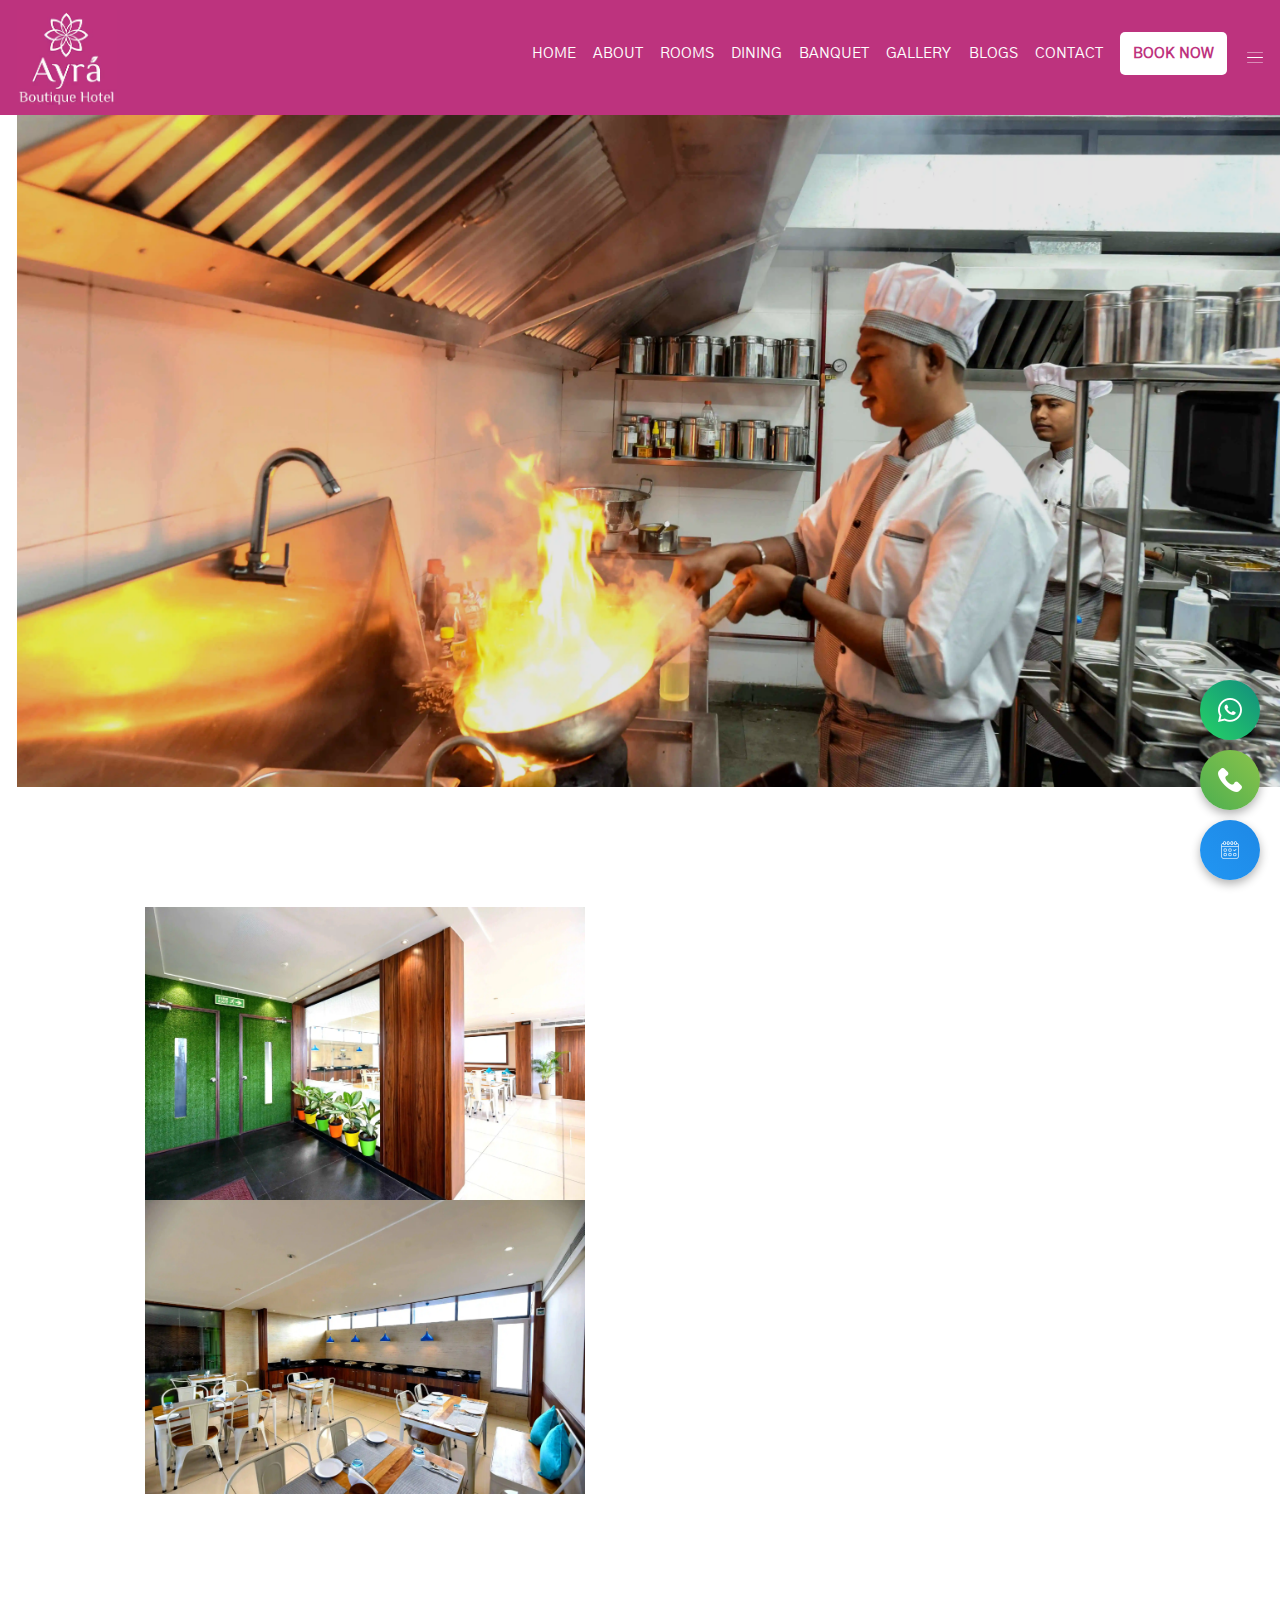
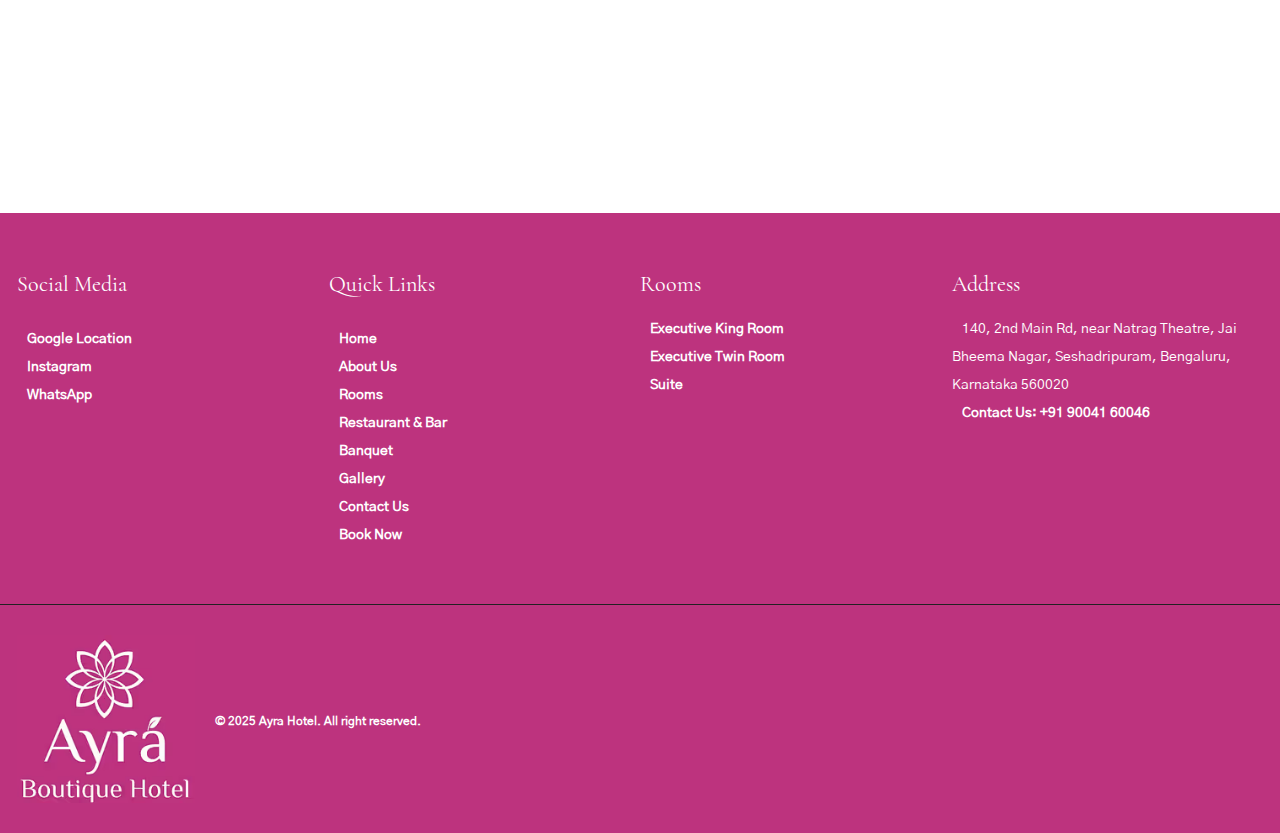
<file: dining.html>
<!DOCTYPE html>
<html lang="en-US" data-menu="centeralign3">
    
<!-- Mirrored from max-themes.net/demos/hoteller/hoteller/boutique/dining.html by HTTrack Website Copier/3.x [XR&CO'2014], Wed, 17 Apr 2024 07:35:38 GMT -->
<head>
        <title>Ayra Hotel</title>

        <meta charset="UTF-8" />
        <meta name="viewport" content="width=device-width, initial-scale=1, maximum-scale=1" />
        <meta name="format-detection" content="telephone=no" />

        <!--SEO-->
        <meta name="description" content="">
        <meta name="keywords" content="">

        <link rel="stylesheet" href="css/reset.css" type="text/css" media="all" />
        <link rel="stylesheet" href="css/wordpress.css" type="text/css" media="all" />
        <link rel="stylesheet" href="css/style.css" type="text/css" media="all" />
        <link rel="stylesheet" href="css/modulobox.css" type="text/css" media="all" />
        <link rel="stylesheet" href="css/font-awesome.min.css" type="text/css" media="all" />
        <link rel="stylesheet" href="css/themify-icons.css" type="text/css" media="all" />
        <link rel="stylesheet" href="css/tooltipster.css" type="text/css" media="all" />
        <link rel="stylesheet" href="css/demo.css" type="text/css" media="all" />
        <link rel="stylesheet" href="js/plugins/loftloader/assets/css/loftloader.minc3cd.css?ver=2020081301" type="text/css" media="all" />
        <link rel="stylesheet" href="js/plugins/elementor/assets/lib/eicons/css/elementor-icons.min.css" type="text/css" media="all" />
        <link rel="stylesheet" href="js/plugins/elementor/assets/lib/animations/animations.min.css" type="text/css" media="all" />
        <link rel="stylesheet" href="js/plugins/elementor/assets/css/frontend-legacy.min.css" type="text/css" media="all" />
        <link rel="stylesheet" href="js/plugins/elementor/assets/css/frontend.min.css" type="text/css" media="all" />
        <link rel="stylesheet" href="js/plugins/hoteller-elementor/assets/css/swiper.css" type="text/css" media="all" />
        <link rel="stylesheet" href="js/plugins/hoteller-elementor/assets/css/animatedheadline.css" type="text/css" media="all" />
        <link rel="stylesheet" href="js/plugins/hoteller-elementor/assets/css/justifiedGallery.css" type="text/css" media="all" />
        <link rel="stylesheet" href="js/plugins/hoteller-elementor/assets/css/flickity.css" type="text/css" media="all" />
        <link rel="stylesheet" href="js/plugins/hoteller-elementor/assets/css/owl.theme.default.min.css" type="text/css" media="all" />
        <link rel="stylesheet" href="js/plugins/hoteller-elementor/assets/css/hoteller-elementor.css" type="text/css" media="all" />
        <link rel="stylesheet" href="js/plugins/hoteller-elementor/assets/css/hoteller-elementor-responsive.css" type="text/css" media="all" />
        <link rel="stylesheet" href="js/plugins/elementor/assets/lib/font-awesome/css/font-awesome.min1849.css?ver=4.7.0" type="text/css" media="all" />
        <link rel="stylesheet" href="css/responsive.css" type="text/css" media="all" />        
        <link rel="stylesheet" href="css/custom-css.css" type="text/css" media="all" />
        
	  
    </head>


    <body
        data-rsssl="1"
        class="home page-template-default page page-id-187 woocommerce-no-js tg_menu_transparent tg_lightbox_black tg_sidemenu_desktop leftalign loftloader-lite-enabled elementor-default elementor-kit-1577 elementor-page elementor-page-187"
    >
        <!-- <div id="loftloader-wrapper" class="pl-imgloading" data-show-close-time="15000" data-max-load-time="0">
            <div class="loader-inner">
                <div id="loader">
                    <div class="imgloading-container"><span style="background-image: url(upload/logo_black.png);"></span></div>
                    <img data-no-lazy="1" class="skip-lazy" alt="loader image" src="upload/logo_black.png" />
                </div>
            </div>
            <div class="loader-section section-fade"></div>
            <div class="loader-close-button" style="display: none;"><span class="screen-reader-text">Close</span></div>
        </div> -->
        <div id="perspective">
            <input type="hidden" id="pp_menu_layout" name="pp_menu_layout" value="leftalign" />
            <input type="hidden" id="pp_enable_right_click" name="pp_enable_right_click" value="" />
            <input type="hidden" id="pp_enable_dragging" name="pp_enable_dragging" value="" />
            <input type="hidden" id="pp_image_path" name="pp_image_path" value="https://themes.themegoods.com/hoteller/sites/wp-content/themes/hoteller/images/" />
            <input type="hidden" id="pp_homepage_url" name="pp_homepage_url" value="https://themes.themegoods.com/hoteller/sites/" />
            <input type="hidden" id="pp_fixed_menu" name="pp_fixed_menu" value="1" />
            <input type="hidden" id="tg_sidebar_sticky" name="tg_sidebar_sticky" value="1" />
            <input type="hidden" id="pp_topbar" name="pp_topbar" value="" />
            <input type="hidden" id="post_client_column" name="post_client_column" value="4" />
            <input type="hidden" id="pp_back" name="pp_back" value="Back" />
            <input type="hidden" id="tg_lightbox_thumbnails" name="tg_lightbox_thumbnails" value="thumbnail" />
            <input type="hidden" id="tg_lightbox_thumbnails_display" name="tg_lightbox_thumbnails_display" value="1" />
            <input type="hidden" id="tg_lightbox_timer" name="tg_lightbox_timer" value="7000" />
            <input type="hidden" id="tg_header_content" name="tg_header_content" value="content" />

            <input type="hidden" id="tg_cart_url" name="tg_cart_url" value="https://themes.themegoods.com/hoteller/sites/cart/" />

            <input type="hidden" id="tg_live_builder" name="tg_live_builder" value="0" />

            <input type="hidden" id="pp_footer_style" name="pp_footer_style" value="4" />

            <!-- Begin mobile menu -->
            <a id="close_mobile_menu" href="javascript:;"></a>

            <div class="mobile_menu_wrapper">
                <div class="mobile_menu_content">
                    <div class="menu-main-menu-container">
                        <ul id="mobile_main_menu" class="mobile_main_nav">
                            <li class="menu-item"><a href="index.html">Home</a></li>
                            <li class="menu-item"><a href="about.html">About</a></li>
                            <li class="menu-item"><a href="room.html">Rooms</a></li>
                            <li class="menu-item"><a href="dining.html">Dining</a></li>
                            <li class="menu-item"><a href="banquet.html">Banquet</a></li>
                            <li class="menu-item"><a href="gallery.html">Gallery</a></li>
                            <li class="menu-item"><a href="blog.html">Blogs</a></li>
                            <li class="menu-item"><a href="contact.html">Contact</a></li>
                            <li class="menu-item"><a href="https://staahmax.staah.net/be/indexpackdetail?propertyId=NjI3OA==&individual=true" class="button-book">Book Now</a></li>
                        </ul>
                    </div>
                </div>
            </div>
            <!-- End mobile menu -->
            <!-- Begin template wrapper -->
            <div id="wrapper" class="hasbg transparent">
                 <div id="elementor_header" class="header_style_wrapper">
                    <div data-elementor-type="wp-post" data-elementor-id="198" class="elementor elementor-198" data-elementor-settings="[]">
                        <div class="elementor-inner">
                            <div class="elementor-section-wrap">
                                <section
                                    class="bg-cust elementor-section elementor-top-section elementor-element elementor-element-4352ddf elementor-section-boxed elementor-section-height-default elementor-section-height-default"
                                    data-id="4352ddf"
                                    data-element_type="section"
                                    data-settings='{"background_background":"classic","hoteller_ext_is_background_parallax":"false","hoteller_ext_is_background_on_scroll":"false"}'
                                >
                                    <div class="elementor-container elementor-column-gap-default">
                                        <div class="elementor-row">
                                            <div
                                                class="elementor-column elementor-col-50 elementor-top-column elementor-element elementor-element-8749485"
                                                data-id="8749485"
                                                data-element_type="column"
                                                data-settings='{"hoteller_ext_is_scrollme":"false","hoteller_ext_is_smoove":"false","hoteller_ext_is_parallax_mouse":"false","hoteller_ext_is_infinite":"false","hoteller_ext_is_fadeout_animation":"false"}'
                                            >
                                                <div class="elementor-column-wrap elementor-element-populated">
                                                    <div class="elementor-widget-wrap">
                                                        <div
                                                            class="elementor-element elementor-element-4ef9991 elementor-widget elementor-widget-image"
                                                            data-id="4ef9991"
                                                            data-element_type="widget"
                                                            data-settings='{"hoteller_image_is_animation":"false","hoteller_ext_is_scrollme":"false","hoteller_ext_is_smoove":"false","hoteller_ext_is_parallax_mouse":"false","hoteller_ext_is_infinite":"false","hoteller_ext_is_fadeout_animation":"false"}'
                                                            data-widget_type="image.default"
                                                        >
                                                            <div class="elementor-widget-container">
                                                                <div class="elementor-image">
                                                                     <a href="index.html"> <img src="assets/imgs/logo.avif" title="" alt="Arnna Hotel in Goregaon" /> </a>
                                                                </div>
                                                            </div>
                                                        </div>
                                                    </div>
                                                </div>
                                            </div>
                                            <div
                                                class="elementor-column elementor-col-50 elementor-top-column elementor-element elementor-element-079c5b9"
                                                data-id="079c5b9"
                                                data-element_type="column"
                                                data-settings='{"hoteller_ext_is_scrollme":"false","hoteller_ext_is_smoove":"false","hoteller_ext_is_parallax_mouse":"false","hoteller_ext_is_infinite":"false","hoteller_ext_is_fadeout_animation":"false"}'
                                            >
                                                <div class="elementor-column-wrap elementor-element-populated">
                                                    <div class="elementor-widget-wrap">
                                                        <div
                                                            class="elementor-element elementor-element-faeca36 elementor-widget__width-auto elementor-hidden-tablet elementor-hidden-phone elementor-widget elementor-widget-hoteller-navigation-menu"
                                                            data-id="faeca36"
                                                            data-element_type="widget"
                                                            data-settings='{"hoteller_ext_is_scrollme":"false","hoteller_ext_is_smoove":"false","hoteller_ext_is_parallax_mouse":"false","hoteller_ext_is_infinite":"false","hoteller_ext_is_fadeout_animation":"false"}'
                                                            data-widget_type="hoteller-navigation-menu.default"
                                                        >
                                                            <div class="elementor-widget-container">
                                                                <div class="tg_navigation_wrapper menu_style1">
                                                                    <div class="menu-main-menu-container">
                                                                        <ul id="nav_menu37" class="nav">
                                                                            <li class="menu-item"><a href="index.html">Home</a></li>
                                                                            <li class="menu-item"><a href="about.html">About</a></li>
                                                                            <li class="menu-item"><a href="room.html">Rooms</a></li>
                                                                            <li class="menu-item"><a href="dining.html">Dining</a></li>
                                                                            <li class="menu-item"><a href="banquet.html">Banquet</a></li>
                                                                            <li class="menu-item"><a href="gallery.html">Gallery</a></li>
                                                                            <li class="menu-item"><a href="blog.html">Blogs</a></li>
                                                                            <li class="menu-item"><a href="contact.html">Contact</a></li>
                                                                            <li class="menu-item"><a href="https://staahmax.staah.net/be/indexpackdetail?propertyId=NjI3OA==&individual=true" class="button-book">Book Now</a></li>
                                                                        </ul>
                                                                    </div>
                                                                </div>
                                                            </div>
                                                        </div>
                                                        <div
                                                            class="elementor-element elementor-element-e1c5a63 elementor_mobile_nav elementor-widget__width-auto elementor-widget elementor-widget-image"
                                                            data-id="e1c5a63"
                                                            data-element_type="widget"
                                                            data-settings='{"hoteller_image_is_animation":"false","hoteller_ext_is_scrollme":"false","hoteller_ext_is_smoove":"false","hoteller_ext_is_parallax_mouse":"false","hoteller_ext_is_infinite":"false","hoteller_ext_is_fadeout_animation":"false"}'
                                                            data-widget_type="image.default"
                                                        >
                                                            <div class="elementor-widget-container">
                                                                <div class="elementor-image">
                                                                    <img width="68" height="50" src="upload/menu_icon_white.png" class="attachment-full size-full" alt="" loading="lazy" />
                                                                </div>
                                                            </div>
                                                        </div>
                                                    </div>
                                                </div>
                                            </div>
                                        </div>
                                    </div>
                                </section>
                            </div>


                            <!-- end here -->

                        </div>
                    </div>
                </div>
                <div id="elementor_sticky_header" class="header_style_wrapper">
                    <div data-elementor-type="wp-post" data-elementor-id="194" class="elementor elementor-194" data-elementor-settings="[]">
                        <div class="elementor-inner">
                            <div class="elementor-section-wrap">
                                <section
                                    class="elementor-section elementor-top-section elementor-element elementor-element-0055d6c elementor-section-boxed elementor-section-height-default elementor-section-height-default"
                                    data-id="0055d6c"
                                    data-element_type="section"
                                    data-settings='{"background_background":"classic","hoteller_ext_is_background_parallax":"false","hoteller_ext_is_background_on_scroll":"false"}'
                                >
                                    <div class="elementor-container elementor-column-gap-default">
                                        <div class="elementor-row">
                                            <div
                                                class="elementor-column elementor-col-50 elementor-top-column elementor-element elementor-element-f4e6106"
                                                data-id="f4e6106"
                                                data-element_type="column"
                                                data-settings='{"hoteller_ext_is_scrollme":"false","hoteller_ext_is_smoove":"false","hoteller_ext_is_parallax_mouse":"false","hoteller_ext_is_infinite":"false","hoteller_ext_is_fadeout_animation":"false"}'
                                            >
                                                <div class="elementor-column-wrap elementor-element-populated">
                                                    <div class="elementor-widget-wrap">
                                                        <div
                                                            class="elementor-element elementor-element-8a92eaf elementor-widget elementor-widget-image"
                                                            data-id="8a92eaf"
                                                            data-element_type="widget"
                                                            data-settings='{"hoteller_image_is_animation":"false","hoteller_ext_is_scrollme":"false","hoteller_ext_is_smoove":"false","hoteller_ext_is_parallax_mouse":"false","hoteller_ext_is_infinite":"false","hoteller_ext_is_fadeout_animation":"false"}'
                                                            data-widget_type="image.default"
                                                        >
                                                            <div class="elementor-widget-container">
                                                                <div class="elementor-image">
                                                                     <a href="index.html"> <img src="assets/imgs/logo.avif" title="" alt="Arnna Hotel in Goregaon" /> </a>
                                                                </div>
                                                            </div>
                                                        </div>
                                                    </div>
                                                </div>
                                            </div>
                                            <div
                                                class="elementor-column elementor-col-50 elementor-top-column elementor-element elementor-element-014f2cf"
                                                data-id="014f2cf"
                                                data-element_type="column"
                                                data-settings='{"hoteller_ext_is_scrollme":"false","hoteller_ext_is_smoove":"false","hoteller_ext_is_parallax_mouse":"false","hoteller_ext_is_infinite":"false","hoteller_ext_is_fadeout_animation":"false"}'
                                            >
                                                <div class="elementor-column-wrap elementor-element-populated">
                                                    <div class="elementor-widget-wrap">
                                                        <div
                                                            class="elementor-element elementor-element-8172e21 elementor-widget__width-auto elementor-hidden-tablet elementor-hidden-phone elementor-widget elementor-widget-hoteller-navigation-menu"
                                                            data-id="8172e21"
                                                            data-element_type="widget"
                                                            data-settings='{"hoteller_ext_is_scrollme":"false","hoteller_ext_is_smoove":"false","hoteller_ext_is_parallax_mouse":"false","hoteller_ext_is_infinite":"false","hoteller_ext_is_fadeout_animation":"false"}'
                                                            data-widget_type="hoteller-navigation-menu.default"
                                                        >
                                                            <div class="elementor-widget-container">
                                                                <div class="tg_navigation_wrapper menu_style1">
                                                                    <div class="menu-main-menu-container">
                                                                        <ul id="nav_menu38" class="nav">
                                                                            <li class="menu-item"><a href="index.html">Home</a></li>
                                                                            <li class="menu-item"><a href="about.html">About</a></li>
                                                                            <li class="menu-item"><a href="room.html">Rooms</a></li>
                                                                            <li class="menu-item"><a href="dining.html">Dining</a></li>
                                                                            <li class="menu-item"><a href="banquet.html">Banquet</a></li>
                                                                            <li class="menu-item"><a href="gallery.html">Gallery</a></li>
                                                                            <li class="menu-item"><a href="blog.html">Blogs</a></li>
                                                                            <li class="menu-item"><a href="contact.html">Contact</a></li>
                                                                            <li class="menu-item"><a href="https://staahmax.staah.net/be/indexpackdetail?propertyId=NjI3OA==&individual=true" class="button-book">Book Now</a></li>
                                                                         
                                                                        </ul>
                                                                    </div>
                                                                </div>
                                                            </div>
                                                        </div>
                                                        <div
                                                            class="elementor-element elementor-element-38b22f7 elementor_mobile_nav elementor-widget__width-auto elementor-widget elementor-widget-image"
                                                            data-id="38b22f7"
                                                            data-element_type="widget"
                                                            data-settings='{"hoteller_image_is_animation":"false","hoteller_ext_is_scrollme":"false","hoteller_ext_is_smoove":"false","hoteller_ext_is_parallax_mouse":"false","hoteller_ext_is_infinite":"false","hoteller_ext_is_fadeout_animation":"false"}'
                                                            data-widget_type="image.default"
                                                        >
                                                            <div class="elementor-widget-container">
                                                                <div class="elementor-image">
                                                                    <img width="68" height="50" src="upload/menu_icon_white.png" class="attachment-full size-full" alt="" loading="lazy" />
                                                                </div>
                                                            </div>
                                                        </div>
                                                    </div>
                                                </div>
                                            </div>
                                        </div>
                                    </div>
                                </section>
                            </div>
                        </div>
                    </div>
                </div>


                <!-- Begin content -->
                <div id="page_content_wrapper" class="noheader">
                    <div class="inner">
                        <!-- Begin main content -->
                        <div class="inner_wrapper">
                            <div class="sidebar_content full_width">
                                <div data-elementor-type="wp-post" data-elementor-id="543" class="elementor elementor-543" data-elementor-settings="[]">
                                    <div class="elementor-inner">
                                        <div class="elementor-section-wrap">
                                            <section
                                                class="elementor-section elementor-top-section elementor-element elementor-element-7504355 elementor-section-stretched elementor-section-full_width elementor-section-height-default elementor-section-height-default"
                                                data-id="7504355"
                                                data-element_type="section"
                                                data-settings='{"stretch_section":"section-stretched","hoteller_ext_is_background_parallax":"false","hoteller_ext_is_background_on_scroll":"false"}'
                                            >
                                                <div class="elementor-container elementor-column-gap-default">
                                                    <div class="elementor-row">
                                                        <div
                                                            class="elementor-column elementor-col-100 elementor-top-column elementor-element elementor-element-0a69252"
                                                            data-id="0a69252"
                                                            data-element_type="column"
                                                            data-settings='{"hoteller_ext_is_scrollme":"false","hoteller_ext_is_smoove":"false","hoteller_ext_is_parallax_mouse":"false","hoteller_ext_is_infinite":"false","hoteller_ext_is_fadeout_animation":"false"}'
                                                        >
                                                            <div class="elementor-column-wrap elementor-element-populated">
                                                                <div class="elementor-widget-wrap">
                                                                    <div
                                                                        class="elementor-element elementor-element-92b8dfd animated-slow elementor-invisible elementor-widget elementor-widget-hoteller-slider-parallax"
                                                                        data-id="92b8dfd"
                                                                        data-element_type="widget"
                                                                        data-settings='{"_animation":"fadeIn","hoteller_ext_is_scrollme":"false","hoteller_ext_is_smoove":"false","hoteller_ext_is_parallax_mouse":"false","hoteller_ext_is_infinite":"false","hoteller_ext_is_fadeout_animation":"false"}'
                                                                        data-widget_type="hoteller-slider-parallax.default"
                                                                    >
                                                                        <div class="elementor-widget-container">
                                                                            <div class="slider_parallax_wrapper" data-autoplay="none" data-pagination="1" data-navigation="0">
                                                                                <div class="slider_parallax_inner">
                                                                                    <div class="slider_parallax_slides">
                                                                                        <!-- <div class="slide is-active">
                                                                                            <div class="slide-content">
                                                                                                <div class="caption">
                                                                                                    <div class="title"><h2>ARNNA RESTAURANT AND BAR</h2></div>
                                                                                                    <div class="text"></div>
                                                                                                </div>
                                                                                            </div>
                                                                                            <div class="image-container">
                                                                                                <img src="photos/gallery-2.jpg" alt="" class="image" />
                                                                                            </div>
                                                                                        </div> -->
                                                                                        <div class="slide">
                                                                                            <div class="image-container">
                                                                                                <img src="assets/imgs/restaurant/DSC_2004.webp" alt="Luxury Dining in Goregaon" class="image" />
                                                                                            </div>
                                                                                        </div>
                                                                                        <!-- <div class="slide">
                                                                                            <div class="slide-content">
                                                                                                <div class="caption">
                                                                                                    <div class="title"><h2>ARNNA RESTAURANT AND BAR</h2></div>
                                                                                                    <div class="text"></div>
                                                                                                </div>
                                                                                            </div>
                                                                                            <div class="image-container">
                                                                                                <img src="photos/gallery-13-RB.jpg" alt="" class="image" />
                                                                                            </div>
                                                                                        </div> -->
                                                                                    </div>
                                                                                    <!-- <div class="pagination">
                                                                                        <div class="item is-active">
                                                                                            <span class="icon">1</span>
                                                                                        </div>
                                                                                        <div class="item">
                                                                                            <span class="icon">2</span>
                                                                                        </div>
                                                                                        <div class="item">
                                                                                            <span class="icon">3</span>
                                                                                        </div>
                                                                                    </div> -->
                                                                                </div>
                                                                            </div>
                                                                        </div>
                                                                    </div>
                                                                </div>
                                                            </div>
                                                        </div>
                                                    </div>
                                                </div>
                                            </section>
                                            <section
                                                class="elementor-section elementor-top-section elementor-element elementor-element-d83c775 elementor-section-boxed elementor-section-height-default elementor-section-height-default"
                                                data-id="d83c775"
                                                data-element_type="section"
                                                data-settings='{"hoteller_ext_is_background_parallax":"false","hoteller_ext_is_background_on_scroll":"false"}'
                                            >
                                                <div class="elementor-container elementor-column-gap-default">
                                                    <div class="elementor-row">
                                                        <div
                                                            class="elementor-column elementor-col-50 elementor-top-column elementor-element elementor-element-13b3dba"
                                                            data-id="13b3dba"
                                                            data-element_type="column"
                                                            data-settings='{"hoteller_ext_is_scrollme":"false","hoteller_ext_is_smoove":"false","hoteller_ext_is_parallax_mouse":"false","hoteller_ext_is_infinite":"false","hoteller_ext_is_fadeout_animation":"false"}'
                                                        >
                                                            <div class="elementor-column-wrap elementor-element-populated">
                                                                <div class="elementor-widget-wrap">
                                                                    <div
                                                                        class="elementor-element elementor-element-31751df elementor-widget elementor-widget-image"
                                                                        data-id="31751df"
                                                                        data-element_type="widget"
                                                                        data-settings='{"hoteller_image_is_animation":"false","hoteller_ext_is_scrollme":"false","hoteller_ext_is_smoove":"false","hoteller_ext_is_parallax_mouse":"false","hoteller_ext_is_infinite":"false","hoteller_ext_is_fadeout_animation":"false"}'
                                                                        data-widget_type="image.default"
                                                                    >
                                                                        <div class="elementor-widget-container">
                                                                            <div class="elementor-image">
                                                                                <img
                                                                                    width="961"
                                                                                    height="1440"
                                                                                    src="assets/imgs/restaurant/20250501_125912.webp"
                                                                                    class="attahment-full size-full"
                                                                                    alt="Yummy Pizza with a Drink at a Restaurant in Goregaon"
                                                                                    loading="lazy"
                                                                                />
                                                                                <img
                                                                                    width="961"
                                                                                    height="1440"
                                                                                    src="assets/imgs/restaurant/20250501_130335.webp"
                                                                                    class="attahment-full size-full"
                                                                                    alt="Yummy Pizza with a Drink at a Restaurant in Goregaon"
                                                                                    loading="lazy"
                                                                                />
                                                                            </div>
                                                                        </div>
                                                                    </div>
                                                                </div>
                                                            </div>
                                                        </div>
                                                        <div
                                                            class="elementor-column elementor-col-50 elementor-top-column elementor-element elementor-element-c0491fc"
                                                            data-id="c0491fc"
                                                            data-element_type="column"
                                                            data-settings='{"hoteller_ext_is_scrollme":"false","hoteller_ext_is_smoove":"false","hoteller_ext_is_parallax_mouse":"false","hoteller_ext_is_infinite":"false","hoteller_ext_is_fadeout_animation":"false"}'
                                                        >
                                                            <div class="elementor-column-wrap elementor-element-populated">
                                                                <div class="elementor-widget-wrap">
                                                                    <div
                                                                        class="elementor-element elementor-element-809d62e elementor-invisible elementor-widget elementor-widget-heading"
                                                                        data-id="809d62e"
                                                                        data-element_type="widget"
                                                                        data-settings='{"_animation":"fadeInUp","hoteller_ext_is_scrollme":"false","hoteller_ext_is_smoove":"false","hoteller_ext_is_parallax_mouse":"false","hoteller_ext_is_infinite":"false","hoteller_ext_is_fadeout_animation":"false"}'
                                                                        data-widget_type="heading.default"
                                                                    >
                                                                        <div class="elementor-widget-container">
                                                                            <h2 class="elementor-heading-title elementor-size-default" style="padding-top: 0 !important;">Lotus: A Taste of Magic</h2>
                                                                        </div>
                                                                    </div>
                                                                    <div
                                                                        class="elementor-element elementor-element-11b23aa elementor-invisible elementor-widget elementor-widget-heading"
                                                                        data-id="11b23aa"
                                                                        data-element_type="widget"
                                                                        data-settings='{"_animation":"fadeInUp","hoteller_ext_is_scrollme":"false","hoteller_ext_is_smoove":"false","hoteller_ext_is_parallax_mouse":"false","hoteller_ext_is_infinite":"false","hoteller_ext_is_fadeout_animation":"false"}'
                                                                        data-widget_type="heading.default"
                                                                        >
                                                                        <div class="elementor-widget-container">
                                                                            <!-- <h2 class="elementor-heading-title elementor-size-default">Savour a culinary journey of west-coastal India & beyond at Nadara</h2> -->
                                                                        </div>
                                                                    </div>
                                                                    <div
                                                                        class="elementor-element elementor-element-c6fa1ca elementor-invisible elementor-widget elementor-widget-text-editor"
                                                                        data-id="c6fa1ca"
                                                                        data-element_type="widget"
                                                                        data-settings='{"_animation":"fadeInUp","_animation_delay":200,"hoteller_ext_is_scrollme":"false","hoteller_ext_is_smoove":"false","hoteller_ext_is_parallax_mouse":"false","hoteller_ext_is_infinite":"false","hoteller_ext_is_fadeout_animation":"false"}'
                                                                        data-widget_type="text-editor.default"
                                                                    >
                                                                        <div class="elementor-widget-container">
                                                                            <div class="elementor-text-editor elementor-clearfix">
                                                                                <p>
                               Looking for the best place to eat in Malleshwaram? Your search ends here! At Lotus, we bring you a variety of flavours, from the bold spices of South Indian cuisine to the comforting tastes of North Indian and Chinese favourites. Our buffet offers a delicious spread for both breakfast and dinner, making sure you start and end your day on a tasty note.
                                                                                </p>
                                                                                <p>With its cosy fine dining setting and 17 intimate covers, Lotus is perfect for any occasion. Whether you're in the mood for a quiet meal or a lively gathering, we can comfortably accommodate up to 45 guests. Prefer dining in? Our in-room service delivers the same great flavours straight to your door, offering a perfect blend of convenience and taste.</p>
                                                                            </div>
                                                                        </div>
                                                                    </div>
                                                                    <div
                                                                        class="elementor-element elementor-element-17b2438 elementor-align-left elementor-mobile-align-center elementor-invisible elementor-widget elementor-widget-button"
                                                                        data-id="17b2438"
                                                                        data-element_type="widget"
                                                                        data-settings='{"_animation":"fadeInUp","_animation_delay":400,"hoteller_ext_is_scrollme":"false","hoteller_ext_is_smoove":"false","hoteller_ext_is_parallax_mouse":"false","hoteller_ext_is_infinite":"false","hoteller_ext_is_fadeout_animation":"false"}'
                                                                        data-widget_type="button.default"
                                                                    >
                                                                        <!-- <div class="elementor-widget-container">
                                                                            <div class="elementor-button-wrapper">
                                                                                <a href="https://themes.themegoods.com/hoteller/sites/about-us" class="elementor-button-link elementor-button elementor-size-sm" role="button">
                                                                                    <span class="elementor-button-content-wrapper">
                                                                                        <span class="elementor-button-text">View more</span>
                                                                                    </span>
                                                                                </a>
                                                                            </div>
                                                                        </div> -->
                                                                    </div>
                                                                </div>
                                                            </div>
                                                        </div>
                                                    </div>
                                                </div>
                                            </section>


                                            <div
                                                                        class="elementor-element elementor-element-2ac036b elementor-invisible elementor-widget elementor-widget-heading"
                                                                        data-id="2ac036b"
                                                                        data-element_type="widget"
                                                                        data-settings='{"_animation":"fadeInUp","_animation_delay":200,"hoteller_ext_is_scrollme":"false","hoteller_ext_is_smoove":"false","hoteller_ext_is_parallax_mouse":"false","hoteller_ext_is_infinite":"false","hoteller_ext_is_fadeout_animation":"false"}'
                                                                        data-widget_type="heading.default"
                                                                    >
                                                                        <div class="elementor-widget-container">
                                                                            <h2 class="elementor-heading-title elementor-size-default">
                                                                                Timings
                                                                            </h2>
                                                                        </div>
                                                                    </div>
                                            <section
                                            class="elementor-section elementor-top-section elementor-element elementor-element-468eb16 animated-fast elementor-section-boxed elementor-section-height-default elementor-section-height-default elementor-invisible"
                                            data-id="468eb16"
                                            data-element_type="section"
                                            data-settings='{"background_background":"classic","shape_divider_bottom":"arrow","animation":"fadeIn","hoteller_ext_is_background_parallax":"false","hoteller_ext_is_background_on_scroll":"false"}'
                                        >
                                            <div class="elementor-shape elementor-shape-bottom" data-negative="false">
                                                <svg xmlns="http://www.w3.org/2000/svg" viewbox="0 0 700 10" preserveaspectratio="none">
                                                    <path class="elementor-shape-fill" d="M350,10L340,0h20L350,10z"></path>
                                                </svg>
                                            </div>
                                            <div class="elementor-container elementor-column-gap-wide">
                                                <div class="elementor-row">
                                                    <div
                                                        class="elementor-column elementor-col-33 elementor-top-column elementor-element elementor-element-a89b920 elementor-invisible"
                                                        data-id="a89b920"
                                                        data-element_type="column"
                                                        data-settings='{"animation":"fadeInLeft","animation_delay":200,"hoteller_ext_is_scrollme":"false","hoteller_ext_is_smoove":"false","hoteller_ext_is_parallax_mouse":"false","hoteller_ext_is_infinite":"false","hoteller_ext_is_fadeout_animation":"false"}'
                                                    >
                                                        <div class="elementor-column-wrap elementor-element-populated">
                                                            <div class="elementor-widget-wrap">
                                                                <div
                                                                    class="elementor-element elementor-element-fc5bbf5 elementor-widget elementor-widget-heading"
                                                                    data-id="fc5bbf5"
                                                                    data-element_type="widget"
                                                                    data-settings='{"hoteller_ext_is_scrollme":"false","hoteller_ext_is_smoove":"false","hoteller_ext_is_parallax_mouse":"false","hoteller_ext_is_infinite":"false","hoteller_ext_is_fadeout_animation":"false"}'
                                                                    data-widget_type="heading.default"
                                                                >
                                                                    <div class="elementor-widget-container">
                                                                        <h2 class="elementor-heading-title elementor-size-default">Breakfast: </h2>
                                                                    </div>
                                                                </div>
                                                                <div
                                                                    class="elementor-element elementor-element-04913d9 elementor-widget elementor-widget-text-editor"
                                                                    data-id="04913d9"
                                                                    data-element_type="widget"
                                                                    data-settings='{"hoteller_ext_is_scrollme":"false","hoteller_ext_is_smoove":"false","hoteller_ext_is_parallax_mouse":"false","hoteller_ext_is_infinite":"false","hoteller_ext_is_fadeout_animation":"false"}'
                                                                    data-widget_type="text-editor.default"
                                                                >
                                                                    <div class="elementor-widget-container">
                                                                        <div class="elementor-text-editor elementor-clearfix">
                                                                            <p>
                                                                                07:30 a.m. to 10:30 a.m
                                                                            </p>
                                                                        </div>
                                                                    </div>
                                                                </div>
                                                            </div>
                                                        </div>
                                                    </div>
                                                    <div
                                                        class="elementor-column elementor-col-33 elementor-top-column elementor-element elementor-element-9a7a91e elementor-invisible"
                                                        data-id="9a7a91e"
                                                        data-element_type="column"
                                                        data-settings='{"animation":"fadeInLeft","animation_delay":400,"hoteller_ext_is_scrollme":"false","hoteller_ext_is_smoove":"false","hoteller_ext_is_parallax_mouse":"false","hoteller_ext_is_infinite":"false","hoteller_ext_is_fadeout_animation":"false"}'
                                                    >
                                                        <div class="elementor-column-wrap elementor-element-populated">
                                                            <div class="elementor-widget-wrap">
                                                                <div
                                                                    class="elementor-element elementor-element-3dfd359 elementor-widget elementor-widget-heading"
                                                                    data-id="3dfd359"
                                                                    data-element_type="widget"
                                                                    data-settings='{"hoteller_ext_is_scrollme":"false","hoteller_ext_is_smoove":"false","hoteller_ext_is_parallax_mouse":"false","hoteller_ext_is_infinite":"false","hoteller_ext_is_fadeout_animation":"false"}'
                                                                    data-widget_type="heading.default"
                                                                >
                                                                    <div class="elementor-widget-container">
                                                                        <h2 class="elementor-heading-title elementor-size-default">Lunch: </h2>
                                                                    </div>
                                                                </div>
                                                                <div
                                                                    class="elementor-element elementor-element-4b1039d elementor-widget elementor-widget-text-editor"
                                                                    data-id="4b1039d"
                                                                    data-element_type="widget"
                                                                    data-settings='{"hoteller_ext_is_scrollme":"false","hoteller_ext_is_smoove":"false","hoteller_ext_is_parallax_mouse":"false","hoteller_ext_is_infinite":"false","hoteller_ext_is_fadeout_animation":"false"}'
                                                                    data-widget_type="text-editor.default"
                                                                >
                                                                    <div class="elementor-widget-container">
                                                                        <div class="elementor-text-editor elementor-clearfix"><p>12:30 p.m. to 3:30 p.m</p></div>
                                                                    </div>
                                                                </div>
                                                            </div>
                                                        </div>
                                                    </div>
                                                    <div
                                                        class="elementor-column elementor-col-33 elementor-top-column elementor-element elementor-element-5a37fa6 elementor-invisible"
                                                        data-id="5a37fa6"
                                                        data-element_type="column"
                                                        data-settings='{"animation":"fadeInLeft","animation_delay":600,"hoteller_ext_is_scrollme":"false","hoteller_ext_is_smoove":"false","hoteller_ext_is_parallax_mouse":"false","hoteller_ext_is_infinite":"false","hoteller_ext_is_fadeout_animation":"false"}'
                                                    >
                                                        <div class="elementor-column-wrap elementor-element-populated">
                                                            <div class="elementor-widget-wrap">
                                                                <div
                                                                    class="elementor-element elementor-element-35bbcc9 elementor-widget elementor-widget-heading"
                                                                    data-id="35bbcc9"
                                                                    data-element_type="widget"
                                                                    data-settings='{"hoteller_ext_is_scrollme":"false","hoteller_ext_is_smoove":"false","hoteller_ext_is_parallax_mouse":"false","hoteller_ext_is_infinite":"false","hoteller_ext_is_fadeout_animation":"false"}'
                                                                    data-widget_type="heading.default"
                                                                >
                                                                    <div class="elementor-widget-container">
                                                                        <h2 class="elementor-heading-title elementor-size-default">Dinner:</h2>
                                                                    </div>
                                                                </div>
                                                                <div
                                                                    class="elementor-element elementor-element-1da108e elementor-widget elementor-widget-text-editor"
                                                                    data-id="1da108e"
                                                                    data-element_type="widget"
                                                                    data-settings='{"hoteller_ext_is_scrollme":"false","hoteller_ext_is_smoove":"false","hoteller_ext_is_parallax_mouse":"false","hoteller_ext_is_infinite":"false","hoteller_ext_is_fadeout_animation":"false"}'
                                                                    data-widget_type="text-editor.default"
                                                                >
                                                                    <div class="elementor-widget-container">
                                                                        <div class="elementor-text-editor elementor-clearfix"><p> 07:30 p.m. to 10:30 p.m.</p></div>
                                                                    </div>
                                                                </div>
                                                            </div>
                                                        </div>
                                                    </div>
                                                </div>
                                            </div>
                                        </section>
                                            
                                            <!-- <section
                                                class="elementor-section elementor-top-section elementor-element elementor-element-6f485de elementor-section-stretched elementor-section-height-min-height elementor-section-items-bottom elementor-section-boxed elementor-section-height-default"
                                                data-id="6f485de"
                                                data-element_type="section"
                                                data-settings='{"stretch_section":"section-stretched","background_background":"classic","hoteller_ext_is_background_parallax":"false","hoteller_ext_is_background_on_scroll":"false"}'
                                                >
                                                <div class="elementor-container elementor-column-gap-default">
                                                    <div class="elementor-row">
                                                        <div
                                                            class="elementor-column elementor-col-100 elementor-top-column elementor-element elementor-element-3e2a2e5"
                                                            data-id="3e2a2e5"
                                                            data-element_type="column"
                                                            data-settings='{"hoteller_ext_is_scrollme":"false","hoteller_ext_is_smoove":"false","hoteller_ext_is_parallax_mouse":"false","hoteller_ext_is_infinite":"false","hoteller_ext_is_fadeout_animation":"false"}'
                                                        >
                                                            <div class="elementor-column-wrap elementor-element-populated">
                                                                <div class="elementor-widget-wrap">
                                                                    <div
                                                                        class="elementor-element elementor-element-068000a elementor-widget elementor-widget-heading"
                                                                        data-id="068000a"
                                                                        data-element_type="widget"
                                                                        data-settings='{"hoteller_ext_is_scrollme":"false","hoteller_ext_is_smoove":"false","hoteller_ext_is_parallax_mouse":"false","hoteller_ext_is_infinite":"false","hoteller_ext_is_fadeout_animation":"false"}'
                                                                        data-widget_type="heading.default"
                                                                    >
                                                                        <div class="elementor-widget-container">
                                                                            <span class="elementor-heading-title elementor-size-default">
                                                                                Each of our properties are uniquely positioned but are connected through a trail of peerless service
                                                                            </span>
                                                                        </div>
                                                                    </div>
                                                                </div>
                                                            </div>
                                                        </div>
                                                    </div>
                                                </div>
                                            </section> -->

                                        </div>
                                    </div>
                                </div>
                            </div>
                        </div>
                        <!-- End main content -->
                    </div>
                    <br class="clear" />
                </div>


            </div>

            <div id="footer_wrapper">
                <div data-elementor-type="wp-post" data-elementor-id="19" class="elementor elementor-19" data-elementor-settings="[]">
                    <div class="elementor-inner">
                        <div class="elementor-section-wrap">
                           


                            <section
                                class="elementor-section elementor-top-section elementor-element elementor-element-083644b elementor-section-boxed elementor-section-height-default elementor-section-height-default"
                                data-id="083644b"
                                data-element_type="section"
                                data-settings='{"background_background":"classic","hoteller_ext_is_background_parallax":"false","hoteller_ext_is_background_on_scroll":"false"}'
                            >

                                <div class="elementor-container elementor-column-gap-default">
                                    <div class="elementor-row">
                                        <div
                                            class="elementor-column elementor-col-25 elementor-top-column elementor-element elementor-element-b0128dc"
                                            data-id="b0128dc"
                                            data-element_type="column"
                                            data-settings='{"hoteller_ext_is_scrollme":"false","hoteller_ext_is_smoove":"false","hoteller_ext_is_parallax_mouse":"false","hoteller_ext_is_infinite":"false","hoteller_ext_is_fadeout_animation":"false"}'
                                            >
                                            <div class="elementor-column-wrap elementor-element-populated">
                                                <div class="elementor-widget-wrap">
                                                    <div
                                                        class="elementor-element elementor-element-1130afb elementor-widget elementor-widget-heading"
                                                        data-id="1130afb"
                                                        data-element_type="widget"
                                                        data-settings='{"hoteller_ext_is_scrollme":"false","hoteller_ext_is_smoove":"false","hoteller_ext_is_parallax_mouse":"false","hoteller_ext_is_infinite":"false","hoteller_ext_is_fadeout_animation":"false"}'
                                                        data-widget_type="heading.default"
                                                    >
                                                        <div class="elementor-widget-container">
                                                            <div class="elementor-heading-title elementor-size-default">
                                                                Social Media</div>
                                                        </div>
                                                    </div>
                                                     <div
                                                        class="elementor-element elementor-element-9bba5af elementor-widget elementor-widget-heading"
                                                        data-id="9bba5af"
                                                        data-element_type="widget"
                                                        data-settings='{"hoteller_ext_is_scrollme":"false","hoteller_ext_is_smoove":"false","hoteller_ext_is_parallax_mouse":"false","hoteller_ext_is_infinite":"false","hoteller_ext_is_fadeout_animation":"false"}'
                                                        data-widget_type="heading.default"
                                                    >
                                                        <div class="elementor-widget-container">
                                                            <div class="elementor-heading-title elementor-size-default">

                                                                <span style="color: #fff;"><a style="color: #fff;" href="https://maps.app.goo.gl/w7Jkd46b5hJTQasD7" data-wplink-url-error="true">Google Location</a></span>
                                                            
                                                            </div>
                                                            <div class="elementor-heading-title elementor-size-default">

                                                                <span style="color: #fff;"><a style="color: #fff;" href="https://www.instagram.com/ayra_boutiquehotel?igsh=N3Rsc2hvNWoxMjl4" data-wplink-url-error="true">Instagram</a></span>
                                                            
                                                            </div>
                                                            <div class="elementor-heading-title elementor-size-default">

                                                                <span style="color: #fff;"><a style="color: #fff;" href="https://web.whatsapp.com/send?phone=916366939031" data-wplink-url-error="true">WhatsApp</a></span>
                                                            
                                                            </div>
                                                        </div>
                                                    </div>
                                                </div>
                                            </div>
                                        </div>

                                        <div
                                            class="elementor-column elementor-col-25 elementor-top-column elementor-element elementor-element-162b1af"
                                            data-id="162b1af"
                                            data-element_type="column"
                                            data-settings='{"hoteller_ext_is_scrollme":"false","hoteller_ext_is_smoove":"false","hoteller_ext_is_parallax_mouse":"false","hoteller_ext_is_infinite":"false","hoteller_ext_is_fadeout_animation":"false"}'
                                           
                                            >
                                            <div class="elementor-column-wrap elementor-element-populated">
                                                <div class="elementor-widget-wrap">
                                                    <div
                                                        class="elementor-element elementor-element-d62619a elementor-widget elementor-widget-heading"
                                                        data-id="d62619a"
                                                        data-element_type="widget"
                                                        data-settings='{"hoteller_ext_is_scrollme":"false","hoteller_ext_is_smoove":"false","hoteller_ext_is_parallax_mouse":"false","hoteller_ext_is_infinite":"false","hoteller_ext_is_fadeout_animation":"false"}'
                                                        data-widget_type="heading.default"
                                                    >
                                                        <div class="elementor-widget-container">
                                                            <div class="elementor-heading-title elementor-size-default">Quick Links</div>
                                                        </div>
                                                    </div>
                                                    <div
                                                        class="elementor-element elementor-element-9bba5af elementor-widget elementor-widget-heading"
                                                        data-id="9bba5af"
                                                        data-element_type="widget"
                                                        data-settings='{"hoteller_ext_is_scrollme":"false","hoteller_ext_is_smoove":"false","hoteller_ext_is_parallax_mouse":"false","hoteller_ext_is_infinite":"false","hoteller_ext_is_fadeout_animation":"false"}'
                                                        data-widget_type="heading.default"
                                                    >
                                                        <div class="elementor-widget-container">
                                                            <div class="elementor-heading-title elementor-size-default">

                                                                <span style="color: #fff;"><a style="color: #fff;" href="index.html" data-wplink-url-error="true">Home</a></span>
                                                            
                                                            </div>
                                                        </div>
                                                    </div>
                                                    <div
                                                        class="elementor-element elementor-element-7ded922 elementor-widget elementor-widget-heading"
                                                        data-id="7ded922"
                                                        data-element_type="widget"
                                                        data-settings='{"hoteller_ext_is_scrollme":"false","hoteller_ext_is_smoove":"false","hoteller_ext_is_parallax_mouse":"false","hoteller_ext_is_infinite":"false","hoteller_ext_is_fadeout_animation":"false"}'
                                                        data-widget_type="heading.default"
                                                    >
                                                        <div class="elementor-widget-container">
                                                            <div class="elementor-heading-title elementor-size-default">
                                                                <span style="color: #fff;"><a style="color: #fff;" href="about.html" data-wplink-url-error="true">About Us</a></span>
                                                            
                                                            
                                                            </div>
                                                        </div>
                                                    </div>
                                                    <div
                                                        class="elementor-element elementor-element-f8fc880 elementor-widget elementor-widget-heading"
                                                        data-id="f8fc880"
                                                        data-element_type="widget"
                                                        data-settings='{"hoteller_ext_is_scrollme":"false","hoteller_ext_is_smoove":"false","hoteller_ext_is_parallax_mouse":"false","hoteller_ext_is_infinite":"false","hoteller_ext_is_fadeout_animation":"false"}'
                                                        data-widget_type="heading.default"
                                                    >
                                                        <div class="elementor-widget-container">
                                                            <div class="elementor-heading-title elementor-size-default">
                                                            
                                                                <span style="color: #fff;"><a style="color: #fff;" href="room.html" data-wplink-url-error="true">Rooms</a></span>
                                                            

                                                            </div>
                                                        </div>
                                                    </div>
                                                    <div
                                                        class="elementor-element elementor-element-c7a438d elementor-widget elementor-widget-heading"
                                                        data-id="c7a438d"
                                                        data-element_type="widget"
                                                        data-settings='{"hoteller_ext_is_scrollme":"false","hoteller_ext_is_smoove":"false","hoteller_ext_is_parallax_mouse":"false","hoteller_ext_is_infinite":"false","hoteller_ext_is_fadeout_animation":"false"}'
                                                        data-widget_type="heading.default"
                                                        >
                                                        <div class="elementor-widget-container">
                                                            <div class="elementor-heading-title elementor-size-default">
                                                                <span style="color: #fff;"><a style="color: #fff;" href="dining.html" data-wplink-url-error="true">Restaurant & Bar</a></span>
                                                            </div>
                                                        </div>
                                                    </div>
                                                    <div
                                                        class="elementor-element elementor-element-c7a438d elementor-widget elementor-widget-heading"
                                                        data-id="c7a438d"
                                                        data-element_type="widget"
                                                        data-settings='{"hoteller_ext_is_scrollme":"false","hoteller_ext_is_smoove":"false","hoteller_ext_is_parallax_mouse":"false","hoteller_ext_is_infinite":"false","hoteller_ext_is_fadeout_animation":"false"}'
                                                        data-widget_type="heading.default"
                                                        >
                                                        <div class="elementor-widget-container">
                                                            <div class="elementor-heading-title elementor-size-default">
                                                                <span style="color: #fff;"><a style="color: #fff;" href="banquet.html" data-wplink-url-error="true">Banquet</a></span>
                                                            </div>
                                                        </div>
                                                    </div>
                                                    <div
                                                        class="elementor-element elementor-element-c7a438d elementor-widget elementor-widget-heading"
                                                        data-id="c7a438d"
                                                        data-element_type="widget"
                                                        data-settings='{"hoteller_ext_is_scrollme":"false","hoteller_ext_is_smoove":"false","hoteller_ext_is_parallax_mouse":"false","hoteller_ext_is_infinite":"false","hoteller_ext_is_fadeout_animation":"false"}'
                                                        data-widget_type="heading.default"
                                                        >
                                                        <div class="elementor-widget-container">
                                                            <div class="elementor-heading-title elementor-size-default">
                                                                <span style="color: #fff;"><a style="color: #fff;" href="gallery.html" data-wplink-url-error="true">Gallery</a></span>
                                                            </div>
                                                        </div>
                                                    </div>
                                                    <div
                                                        class="elementor-element elementor-element-c7a438d elementor-widget elementor-widget-heading"
                                                        data-id="c7a438d"
                                                        data-element_type="widget"
                                                        data-settings='{"hoteller_ext_is_scrollme":"false","hoteller_ext_is_smoove":"false","hoteller_ext_is_parallax_mouse":"false","hoteller_ext_is_infinite":"false","hoteller_ext_is_fadeout_animation":"false"}'
                                                        data-widget_type="heading.default"
                                                        >
                                                        <div class="elementor-widget-container">
                                                            <div class="elementor-heading-title elementor-size-default">
                                                                <span style="color: #fff;"><a style="color: #fff;" href="contact.html" data-wplink-url-error="true">Contact Us</a></span>
                                                            </div>
                                                        </div>
                                                    </div>
                                                    <div
                                                        class="elementor-element elementor-element-c7a438d elementor-widget elementor-widget-heading"
                                                        data-id="c7a438d"
                                                        data-element_type="widget"
                                                        data-settings='{"hoteller_ext_is_scrollme":"false","hoteller_ext_is_smoove":"false","hoteller_ext_is_parallax_mouse":"false","hoteller_ext_is_infinite":"false","hoteller_ext_is_fadeout_animation":"false"}'
                                                        data-widget_type="heading.default"
                                                        >
                                                        <div class="elementor-widget-container">
                                                            <div class="elementor-heading-title elementor-size-default">
                                                             <span style="color: #fff;"><a style="color: #fff;" href="https://staahmax.staah.net/be/indexpackdetail?propertyId=NjI3OA==&individual=true" data-wplink-url-error="true">Book Now</a></span>
                                                            </div>
                                                        </div>
                                                    </div>
                                                </div>
                                            </div>
                                        </div>


                                        <div
                                            class="elementor-column elementor-col-25 elementor-top-column elementor-element elementor-element-93935c6"
                                            data-id="93935c6"
                                            data-element_type="column"
                                            data-settings='{"hoteller_ext_is_scrollme":"false","hoteller_ext_is_smoove":"false","hoteller_ext_is_parallax_mouse":"false","hoteller_ext_is_infinite":"false","hoteller_ext_is_fadeout_animation":"false"}'
                                            
                                            >
                                            <div class="elementor-column-wrap elementor-element-populated">
                                                <div class="elementor-widget-wrap">
                                                    <div
                                                        class="elementor-element elementor-element-3c2c478 elementor-widget elementor-widget-heading"
                                                        data-id="3c2c478"
                                                        data-element_type="widget"
                                                        data-settings='{"hoteller_ext_is_scrollme":"false","hoteller_ext_is_smoove":"false","hoteller_ext_is_parallax_mouse":"false","hoteller_ext_is_infinite":"false","hoteller_ext_is_fadeout_animation":"false"}'
                                                        data-widget_type="heading.default"
                                                    >
                                                        <div class="elementor-widget-container">
                                                            <div class="elementor-heading-title elementor-size-default">Rooms</div>
                                                        </div>
                                                    </div>
                                                    
                                                   <div
                                                            class="elementor-element elementor-element-ace99d4 elementor-widget elementor-widget-heading"
                                                            data-id="ace99d4"
                                                            data-element_type="widget"
                                                            data-settings='{"hoteller_ext_is_scrollme":"false","hoteller_ext_is_smoove":"false","hoteller_ext_is_parallax_mouse":"false","hoteller_ext_is_infinite":"false","hoteller_ext_is_fadeout_animation":"false"}'
                                                            data-widget_type="heading.default"
                                                        >
                                                            <div class="elementor-widget-container">
                                                                <div class="elementor-heading-title elementor-size-default">
                                                                
                                                                    <span style="color: #fff;"><a style="color: #fff;" href="executive-king-room.html" data-wplink-url-error="true">Executive King Room</a></span>
                                                                
                                                                </div>
                                                            </div>
                                                        </div>
                                                           <div
                                                            class="elementor-element elementor-element-58541a8 elementor-widget elementor-widget-heading"
                                                            data-id="58541a8"
                                                            data-element_type="widget"
                                                            data-settings='{"hoteller_ext_is_scrollme":"false","hoteller_ext_is_smoove":"false","hoteller_ext_is_parallax_mouse":"false","hoteller_ext_is_infinite":"false","hoteller_ext_is_fadeout_animation":"false"}'
                                                            data-widget_type="heading.default"
                                                        >
                                                            <div class="elementor-widget-container">
                                                                <div class="elementor-heading-title elementor-size-default">
                                                                
                                                                    <span style="color: #fff;"><a style="color: #fff;" href="executive-twin-room.html" data-wplink-url-error="true">Executive Twin Room</a></span>
                                                                
                                                                
                                                                </div>
                                                            </div>
                                                        </div>
                                                        <div
                                                            class="elementor-element elementor-element-1a2a7a5 elementor-widget elementor-widget-heading"
                                                            data-id="1a2a7a5"
                                                            data-element_type="widget"
                                                            data-settings='{"hoteller_ext_is_scrollme":"false","hoteller_ext_is_smoove":"false","hoteller_ext_is_parallax_mouse":"false","hoteller_ext_is_infinite":"false","hoteller_ext_is_fadeout_animation":"false"}'
                                                            data-widget_type="heading.default"
                                                        >
                                                            <div class="elementor-widget-container">
                                                                <div class="elementor-heading-title elementor-size-default">
                                                                
                                                                    <span style="color: #fff;"><a style="color: #fff;" href="suite.html" data-wplink-url-error="true">Suite</a></span>
                                                                
                                                                </div>
                                                            </div>
                                                        </div>
                                                       
                                                        
                                                        <div
                                                            class="elementor-element elementor-element-1228934 elementor-widget elementor-widget-heading"
                                                            data-id="1228934"
                                                            data-element_type="widget"
                                                            data-settings='{"hoteller_ext_is_scrollme":"false","hoteller_ext_is_smoove":"false","hoteller_ext_is_parallax_mouse":"false","hoteller_ext_is_infinite":"false","hoteller_ext_is_fadeout_animation":"false"}'
                                                            data-widget_type="heading.default"
                                                        >
                                                            
                                                            
                                                        </div>
                                                
                                            </div>
                                        </div>
                                </div>

                                        <div
                                            class="elementor-column elementor-col-25 elementor-top-column elementor-element elementor-element-93935c6"
                                            data-id="93935c6"
                                            data-element_type="column"
                                            data-settings='{"hoteller_ext_is_scrollme":"false","hoteller_ext_is_smoove":"false","hoteller_ext_is_parallax_mouse":"false","hoteller_ext_is_infinite":"false","hoteller_ext_is_fadeout_animation":"false"}'
                                            >
                                            <div class="elementor-column-wrap elementor-element-populated">
                                            <div class="elementor-widget-wrap">
                                                <div
                                                    class="elementor-element elementor-element-3c2c478 elementor-widget elementor-widget-heading"
                                                    data-id="3c2c478"
                                                    data-element_type="widget"
                                                    data-settings='{"hoteller_ext_is_scrollme":"false","hoteller_ext_is_smoove":"false","hoteller_ext_is_parallax_mouse":"false","hoteller_ext_is_infinite":"false","hoteller_ext_is_fadeout_animation":"false"}'
                                                    data-widget_type="heading.default"
                                                >
                                                    <div class="elementor-widget-container">
                                                        <div class="elementor-heading-title elementor-size-default">Address</div>
                                                    </div>
                                                </div>
                                                
                                                <div
                                                        class="elementor-element elementor-element-ace99d4 elementor-widget elementor-widget-heading"
                                                        data-id="ace99d4"
                                                        data-element_type="widget"
                                                        data-settings='{"hoteller_ext_is_scrollme":"false","hoteller_ext_is_smoove":"false","hoteller_ext_is_parallax_mouse":"false","hoteller_ext_is_infinite":"false","hoteller_ext_is_fadeout_animation":"false"}'
                                                        data-widget_type="heading.default"
                                                    >
                                                        <div class="elementor-widget-container">
                                                            <div class="elementor-heading-title elementor-size-default">
                                                            
                                                                <a href="https://maps.app.goo.gl/w7Jkd46b5hJTQasD7">
                                                                <span style="color: #fff; font-weight: 100;">
                                                                    
                                                                    140, 2nd Main Rd, near Natrag Theatre, Jai Bheema Nagar, Seshadripuram, Bengaluru, Karnataka 560020
                                                               
                                                            </span>
                                                            </a>
                                                                <br>
                                                                <span style="color: #fff;"> Contact Us:
                                                                    <!-- <a style="color: #fff;" href="" data-wplink-url-error="true">
                                                                        +91 99872 30046 /
                                                                    </a> -->
                                                                    <a style="color: #fff;" href="tel:+919004160046" data-wplink-url-error="true">
                                                                        +91 90041 60046
                                                                    </a>
                                                                </span>
                                                            
                                                            </div>
                                                        </div>
                                                    </div>
                                                    <div
                                                        class="elementor-element elementor-element-58541a8 elementor-widget elementor-widget-heading"
                                                        data-id="58541a8"
                                                        data-element_type="widget"
                                                        data-settings='{"hoteller_ext_is_scrollme":"false","hoteller_ext_is_smoove":"false","hoteller_ext_is_parallax_mouse":"false","hoteller_ext_is_infinite":"false","hoteller_ext_is_fadeout_animation":"false"}'
                                                        data-widget_type="heading.default"
                                                    >
                                                        <div class="elementor-widget-container">
                                                            <div class="elementor-heading-title elementor-size-default">
                                                            
                                                                <!-- <span style="color: #ffffff;"><a style="color: #ffffff;" href="room.html" data-wplink-url-error="true">Instagram</a></span> -->
                                                                
                                                                
                                                            
                                                            </div>
                                                        </div>
                                                    </div>
                                                    
                                                    <div
                                                        class="elementor-element elementor-element-cc236bf elementor-widget elementor-widget-heading"
                                                        data-id="cc236bf"
                                                        data-element_type="widget"
                                                        data-settings='{"hoteller_ext_is_scrollme":"false","hoteller_ext_is_smoove":"false","hoteller_ext_is_parallax_mouse":"false","hoteller_ext_is_infinite":"false","hoteller_ext_is_fadeout_animation":"false"}'
                                                        data-widget_type="heading.default"
                                                    >
                                                        <div class="elementor-widget-container">
                                                            <div class="elementor-heading-title elementor-size-default">
                                                            
                                                                <!-- <span style="color: #000000;"><a style="color: #000000;" href="about.html" data-wplink-url-error="true">Tripadvisor</a></span> -->
                                                            
                                                            </div>
                                                        </div>
                                                    </div>
                                                    <div
                                                        class="elementor-element elementor-element-1228934 elementor-widget elementor-widget-heading"
                                                        data-id="1228934"
                                                        data-element_type="widget"
                                                        data-settings='{"hoteller_ext_is_scrollme":"false","hoteller_ext_is_smoove":"false","hoteller_ext_is_parallax_mouse":"false","hoteller_ext_is_infinite":"false","hoteller_ext_is_fadeout_animation":"false"}'
                                                        data-widget_type="heading.default"
                                                    >
                                                        
                                                        
                                                    </div>
                                        </div>
                            
                                        
                                    </div>
                                </div>
                            </section>



                            <section
                                class="elementor-section elementor-top-section elementor-element elementor-element-96f632c elementor-section-boxed elementor-section-height-default elementor-section-height-default"
                                data-id="96f632c"
                                data-element_type="section"
                                data-settings='{"background_background":"classic","hoteller_ext_is_background_parallax":"false","hoteller_ext_is_background_on_scroll":"false"}'
                                >
                                <div class="elementor-container elementor-column-gap-default">
                                    <div class="elementor-row">
                                        <div
                                            class="elementor-column elementor-col-50 elementor-top-column elementor-element elementor-element-145c5f4"
                                            data-id="145c5f4"
                                            data-element_type="column"
                                            data-settings='{"hoteller_ext_is_scrollme":"false","hoteller_ext_is_smoove":"false","hoteller_ext_is_parallax_mouse":"false","hoteller_ext_is_infinite":"false","hoteller_ext_is_fadeout_animation":"false"}'
                                        >
                                            <div class="elementor-column-wrap elementor-element-populated">
                                                <div class="elementor-widget-wrap">
                                                    <div
                                                        class="elementor-element elementor-element-855ed8e elementor-widget__width-auto elementor-widget elementor-widget-image"
                                                        data-id="855ed8e"
                                                        data-element_type="widget"
                                                        data-settings='{"hoteller_image_is_animation":"false","hoteller_ext_is_scrollme":"false","hoteller_ext_is_smoove":"false","hoteller_ext_is_parallax_mouse":"false","hoteller_ext_is_infinite":"false","hoteller_ext_is_fadeout_animation":"false"}'
                                                        data-widget_type="image.default"
                                                    >
                                                        <div class="elementor-widget-container">
                                                            <div class="elementor-image">
                                                                 <a href="index.html"> <img src="assets/imgs/logo.avif" title="" alt="Arnna Hotel in Goregaon" /> </a>
                                                            </div>
                                                        </div>
                                                    </div>
                                                    <div
                                                        class="elementor-element elementor-element-e7e6689 elementor-widget__width-auto elementor-hidden-tablet elementor-hidden-phone elementor-widget elementor-widget-heading"
                                                        data-id="e7e6689"
                                                        data-element_type="widget"
                                                        data-settings='{"hoteller_ext_is_scrollme":"false","hoteller_ext_is_smoove":"false","hoteller_ext_is_parallax_mouse":"false","hoteller_ext_is_infinite":"false","hoteller_ext_is_fadeout_animation":"false"}'
                                                        data-widget_type="heading.default"
                                                    >
                                                        <div class="elementor-widget-container">
                                                            <span class="elementor-heading-title elementor-size-default" style="color: #fff;">© 2025 Ayra Hotel. All right reserved.</span>
                                                        </div>
                                                    </div>
                                                </div>
                                            </div>
                                        </div>
                                        <div
                                            class="elementor-column elementor-col-50 elementor-top-column elementor-element elementor-element-e52d26e"
                                            data-id="e52d26e"
                                            data-element_type="column"
                                            data-settings='{"hoteller_ext_is_scrollme":"false","hoteller_ext_is_smoove":"false","hoteller_ext_is_parallax_mouse":"false","hoteller_ext_is_infinite":"false","hoteller_ext_is_fadeout_animation":"false"}'
                                        >
                                            <div class="elementor-column-wrap elementor-element-populated">
                                                <div class="elementor-widget-wrap">
                                                    <!-- <div
                                                        class="elementor-element elementor-element-e123a23 elementor-widget__width-auto elementor-widget elementor-widget-heading"
                                                        data-id="e123a23"
                                                        data-element_type="widget"
                                                        data-settings='{"hoteller_ext_is_scrollme":"false","hoteller_ext_is_smoove":"false","hoteller_ext_is_parallax_mouse":"false","hoteller_ext_is_infinite":"false","hoteller_ext_is_fadeout_animation":"false"}'
                                                        data-widget_type="heading.default"
                                                    >
                                                        <div class="elementor-widget-container">
                                                            <span class="elementor-heading-title elementor-size-default"><a href="index.html">Terms</a></span>
                                                        </div>
                                                    </div> -->
                                                   <!-- <div
                                                        class="elementor-element elementor-element-6d397d4 elementor-widget__width-auto elementor-widget elementor-widget-heading"
                                                        data-id="6d397d4"
                                                        data-element_type="widget"
                                                        data-settings='{"hoteller_ext_is_scrollme":"false","hoteller_ext_is_smoove":"false","hoteller_ext_is_parallax_mouse":"false","hoteller_ext_is_infinite":"false","hoteller_ext_is_fadeout_animation":"false"}'
                                                        data-widget_type="heading.default"
                                                    >
                                                        <div class="elementor-widget-container">
                                                            <span class="elementor-heading-title elementor-size-default">Designed By <a href="https://hospitalityminds.com/">Hospitality Minds</a></span>
                                                        </div>
                                                    </div>-->
                                                </div>
                                            </div>
                                        </div>
                                    </div>
                                </div>
                            </section>
                        </div>
                    </div>
                </div>
            </div>

            <a id="toTop" href="javascript:;"><span class="ti-angle-up"></span></a>

        </div>



        <script type="text/javascript" src="js/jquery4a5f.js?ver=1.12.4-wp" id="jquery-core-js"></script>
        <script type="text/javascript" src="js/ui/core.min.js" id="jquery-ui-core-js"></script>
        <script type="text/javascript" src="js/ui/widget.min.js" id="jquery-ui-widget-js"></script>
        <script type="text/javascript" src="js/ui/mouse.min.js" id="jquery-ui-mouse-js"></script>
        <script type="text/javascript" src="js/ui/resizable.min.js" id="jquery-ui-resizable-js"></script>
        <script type="text/javascript" src="js/ui/draggable.min.js" id="jquery-ui-draggable-js"></script>
        <script type="text/javascript" src="js/ui/button.min.js" id="jquery-ui-button-js"></script>
        <script type="text/javascript" src="js/ui/position.min.js" id="jquery-ui-position-js"></script>
        <script type="text/javascript" src="js/ui/dialog.min.js" id="jquery-ui-dialog-js"></script>        
        <script type="text/javascript" src="js/plugins/imagesloaded.mineda1.js?ver=4.1.4" id="imagesloaded-js"></script>
        <script type="text/javascript" src="js/plugins/masonry.min3a05.js?ver=4.2.2" id="masonry-js"></script>
        <script type="text/javascript" src="js/plugins/hoteller-elementor/assets/js/jquery.lazy.js" id="lazy-js"></script>
        <script type="text/javascript" id="lazy-js-after">
            jQuery(function ($) {
                jQuery("img.lazy").each(function () {
                    var currentImg = jQuery(this);

                    jQuery(this).Lazy({
                        onFinishedAll: function () {
                            currentImg.parent("div.post_img_hover").removeClass("lazy");
                            currentImg.parent(".tg_gallery_lightbox").parent("div.gallery_grid_item").removeClass("lazy");
                            currentImg.parent("div.gallery_grid_item").removeClass("lazy");
                        },
                    });
                });
            });
        </script>
        <script type="text/javascript" src="js/plugins/hoteller-elementor/assets/js/modulobox.js" id="modulobox-js"></script>
        <script type="text/javascript" src="js/plugins/hoteller-elementor/assets/js/jquery.parallax-scroll.js" id="parallax-scroll-js"></script>
        <script type="text/javascript" src="js/plugins/hoteller-elementor/assets/js/jquery.smoove.js" id="smoove-js"></script>
        <script type="text/javascript" src="js/plugins/hoteller-elementor/assets/js/parallax.js" id="parallax-js"></script>
        <script type="text/javascript" src="js/plugins/hoteller-elementor/assets/js/jquery.blast.js" id="blast-js"></script>
        <script type="text/javascript" src="js/plugins/hoteller-elementor/assets/js/jquery.visible.js" id="visible-js"></script>
        <script type="text/javascript" src="js/plugins/hoteller-elementor/assets/js/jarallax.js" id="jarallax-js"></script>
<script>
    document.querySelectorAll('.accordion').forEach(button => {
  button.addEventListener('click', () => {
    const icon = button.querySelector('.toggle-icon');
    const panel = button.nextElementSibling;

    if (panel.style.maxHeight) {
      panel.style.maxHeight = null;
      icon.src = "[data-uri]"; // Change to plus icon
    } else {
      panel.style.maxHeight = panel.scrollHeight + "px";
      icon.src = "[data-uri]"; // Change to minus icon
    }
  });
});
</script>
        <script type="text/javascript" src="js/ui/effect.min.js" id="jquery-effects-core-js"></script>
        <script type="text/javascript" src="js/plugins/waypoints.min.js" id="waypoints-js"></script>
        <script type="text/javascript" src="js/plugins/hoteller-elementor/assets/js/tilt.jquery.js" id="tilt-js"></script>
        <script type="text/javascript" src="js/plugins/jquery.stellar.min.js" id="stellar-js"></script>
        <script type="text/javascript" src="js/plugins/custom_plugins.js" id="hoteller-custom-plugins-js"></script>
        <script type="text/javascript" src="js/plugins/custom.js" id="hoteller-custom-script-js"></script>
        <script type="text/javascript" src="js/plugins/hoteller-elementor/assets/js/jquery.sticky-kit.min.js" id="sticky-kit-js"></script>
        <script type="text/javascript" id="sticky-kit-js-after">
            jQuery(function ($) {
                jQuery("#page_content_wrapper .sidebar_wrapper").stick_in_parent({ offset_top: 100, recalc_every: 1 });

                if (jQuery(window).width() < 768 || is_touch_device()) {
                    jQuery("#page_content_wrapper .sidebar_wrapper").trigger("sticky_kit:detach");
                }
            });
        </script>
        <script type="text/javascript" src="js/plugins/loftloader/assets/js/loftloader.minc3cd.js?ver=2020081301" id="loftloader-lite-front-main-js"></script>
        <script type="text/javascript" id="hoteller-elementor-js-extra">
            /* <![CDATA[ */
            var tgAjax = { ajaxurl: "#", ajax_nonce: "198d31930d" };
            /* ]]> */
        </script>
        <script type="text/javascript" src="js/plugins/hoteller-elementor/assets/js/hoteller-elementor.js" id="hoteller-elementor-js"></script>
        <script type="text/javascript" src="js/plugins/hoteller-elementor/assets/js/three.min.js" id="three-js"></script>
        <script type="text/javascript" src="js/plugins/hoteller-elementor/assets/js/TweenMax.js" id="tweenmax-js"></script>
        <script type="text/javascript" src="js/plugins/hoteller-elementor/assets/js/momentum-slider5697.js?ver=5.5.3" id="momentum-slider-js"></script>
        <script type="text/javascript" src="js/plugins/hoteller-elementor/assets/js/hover.js" id="hover-js"></script>
        <script type="text/javascript" src="js/plugins/hoteller-elementor/assets/js/flickity.pkgd.js" id="flickity-js"></script>
        <script type="text/javascript" src="js/plugins/jquery.cookie.js" id="hoteller-jquery-cookie-js"></script>
        <script type="text/javascript" src="js/plugins/jquery.tooltipster.min.js" id="tooltipster-js"></script>
        <script type="text/javascript" src="js/plugins/demo.js" id="hoteller-demo-js"></script>
        <script type="text/javascript" src="js/plugins/elementor/assets/js/frontend-modules.min.js" id="elementor-frontend-modules-js"></script>
        <script type="text/javascript" src="js/plugins/elementor/assets/lib/dialog/dialog.mina288.js?ver=4.8.1" id="elementor-dialog-js"></script>
        <script type="text/javascript" src="js/plugins/elementor/assets/lib/waypoints/waypoints.min05da.js?ver=4.0.2" id="elementor-waypoints-js"></script>
        <script type="text/javascript" src="js/plugins/elementor/assets/lib/swiper/swiper.min48f5.js?ver=5.3.6" id="swiper-js"></script>
        <script type="text/javascript" src="js/plugins/elementor/assets/lib/share-link/share-link.min.js" id="share-link-js"></script>
        <script type="text/javascript" id="elementor-frontend-js-before">
            var elementorFrontendConfig = {
                environmentMode: { edit: false, wpPreview: false },
                i18n: {
                    shareOnFacebook: "Share on Facebook",
                    shareOnTwitter: "Share on Twitter",
                    pinIt: "Pin it",
                    download: "Download",
                    downloadImage: "Download image",
                    fullscreen: "Fullscreen",
                    zoom: "Zoom",
                    share: "Share",
                    playVideo: "Play Video",
                    previous: "Previous",
                    next: "Next",
                    close: "Close",
                },
                is_rtl: false,
                breakpoints: { xs: 0, sm: 480, md: 768, lg: 1025, xl: 1440, xxl: 1600 },
                version: "3.0.4",
                is_static: false,
                legacyMode: { elementWrappers: true },
                urls: { assets: "js//plugins//elementor//assets//" },
                settings: { page: [], editorPreferences: [] },
                kit: {
                    global_image_lightbox: "yes",
                    lightbox_enable_counter: "yes",
                    lightbox_enable_fullscreen: "yes",
                    lightbox_enable_zoom: "yes",
                    lightbox_enable_share: "yes",
                    lightbox_title_src: "title",
                    lightbox_description_src: "description",
                },
                post: { id: 662, title: "Hoteller%20%7C%20Luxury%20Hotel%20WordPress%20Theme%20%E2%80%93%20Just%20another%20WordPress%20site", excerpt: "", featuredImage: false },
            };
        </script>
        <script>
            let slideIndex = 0;
            let slideshowTimeout;
        
            showSlides(slideIndex);
        
            function showSlides(n) {
                let i;
                let slides = document.getElementsByClassName("mySlides");
                let dots = document.getElementsByClassName("dot");
                for (i = 0; i < slides.length; i++) {
                    slides[i].style.display = "none";
                }
                for (i = 0; i < dots.length; i++) {
                    dots[i].className = dots[i].className.replace(" active", "");
                }
                slides[n].style.display = "block";
                dots[n].className += " active";
                // Automatically advance the slideshow
                slideIndex++;
                if (slideIndex >= slides.length) {
                    slideIndex = 0;
                }
                slideshowTimeout = setTimeout(function() {
                    showSlides(slideIndex);
                }, 5000); // Change text every 5 seconds
            }
        
            // Pause the slideshow when mouse hovers over it
            let slideshowContainer = document.getElementsByClassName("slideshow-container")[0];
            slideshowContainer.addEventListener("mouseenter", pauseSlideshow);
            slideshowContainer.addEventListener("mouseleave", resumeSlideshow);
        
            function pauseSlideshow() {
                clearTimeout(slideshowTimeout);
            }
        
            function resumeSlideshow() {
                slideshowTimeout = setTimeout(nextSlide, 4000); // Change image every 4 seconds
            }
        
            // Next slide function
            function nextSlide() {
                showSlides(slideIndex);
            }
        
            // Event listeners for dot navigation
            let dots = document.getElementsByClassName("dot");
            for (let i = 0; i < dots.length; i++) {
                dots[i].addEventListener("click", function() {
                    slideIndex = i;
                    showSlides(slideIndex);
                    clearTimeout(slideshowTimeout); // Pause slideshow when a dot is clicked
                });
            }
        </script>
        <script type="text/javascript" src="js/plugins/elementor/assets/js/frontend.min.js" id="elementor-frontend-js"></script>
                <!-- Floating Button Container -->
 <div class="floating-btn-container">
    <a href="https://web.whatsapp.com/send?phone=916366939031">
      <button class="floating-btn whatsapp-btn">
        <img src="icons/whatsapp.png"/>
          <span>WhatsApp</span>
      </button>
    </a>
  
  
    <!-- Email Button -->
     <!-- <a href="mailto:hotelcruzroyale54@gmail.com">
      <button class="floating-btn email-btn">
        <img src="icons/email.png"/>
          <span>Email</span>
      </button>
     </a>  -->
    
  
     <a href="tel:06366939031">
      <button class="floating-btn call-btn">
        <img src="icons/phone-call.png"/>
          <span>Call</span>
      </button>
     </a>
  
  
     <a href="#">
      <button class="floating-btn booking-btn">
        <img src="icons/booking.png"/>
          <span>Book Now</span>
      </button>
     </a>
   
  </div>
  <!-- End Floating Section -->
    </body>>

<!-- Mirrored from max-themes.net/demos/hoteller/hoteller/boutique/dining.html by HTTrack Website Copier/3.x [XR&CO'2014], Wed, 17 Apr 2024 07:35:44 GMT -->
</html>
</file>
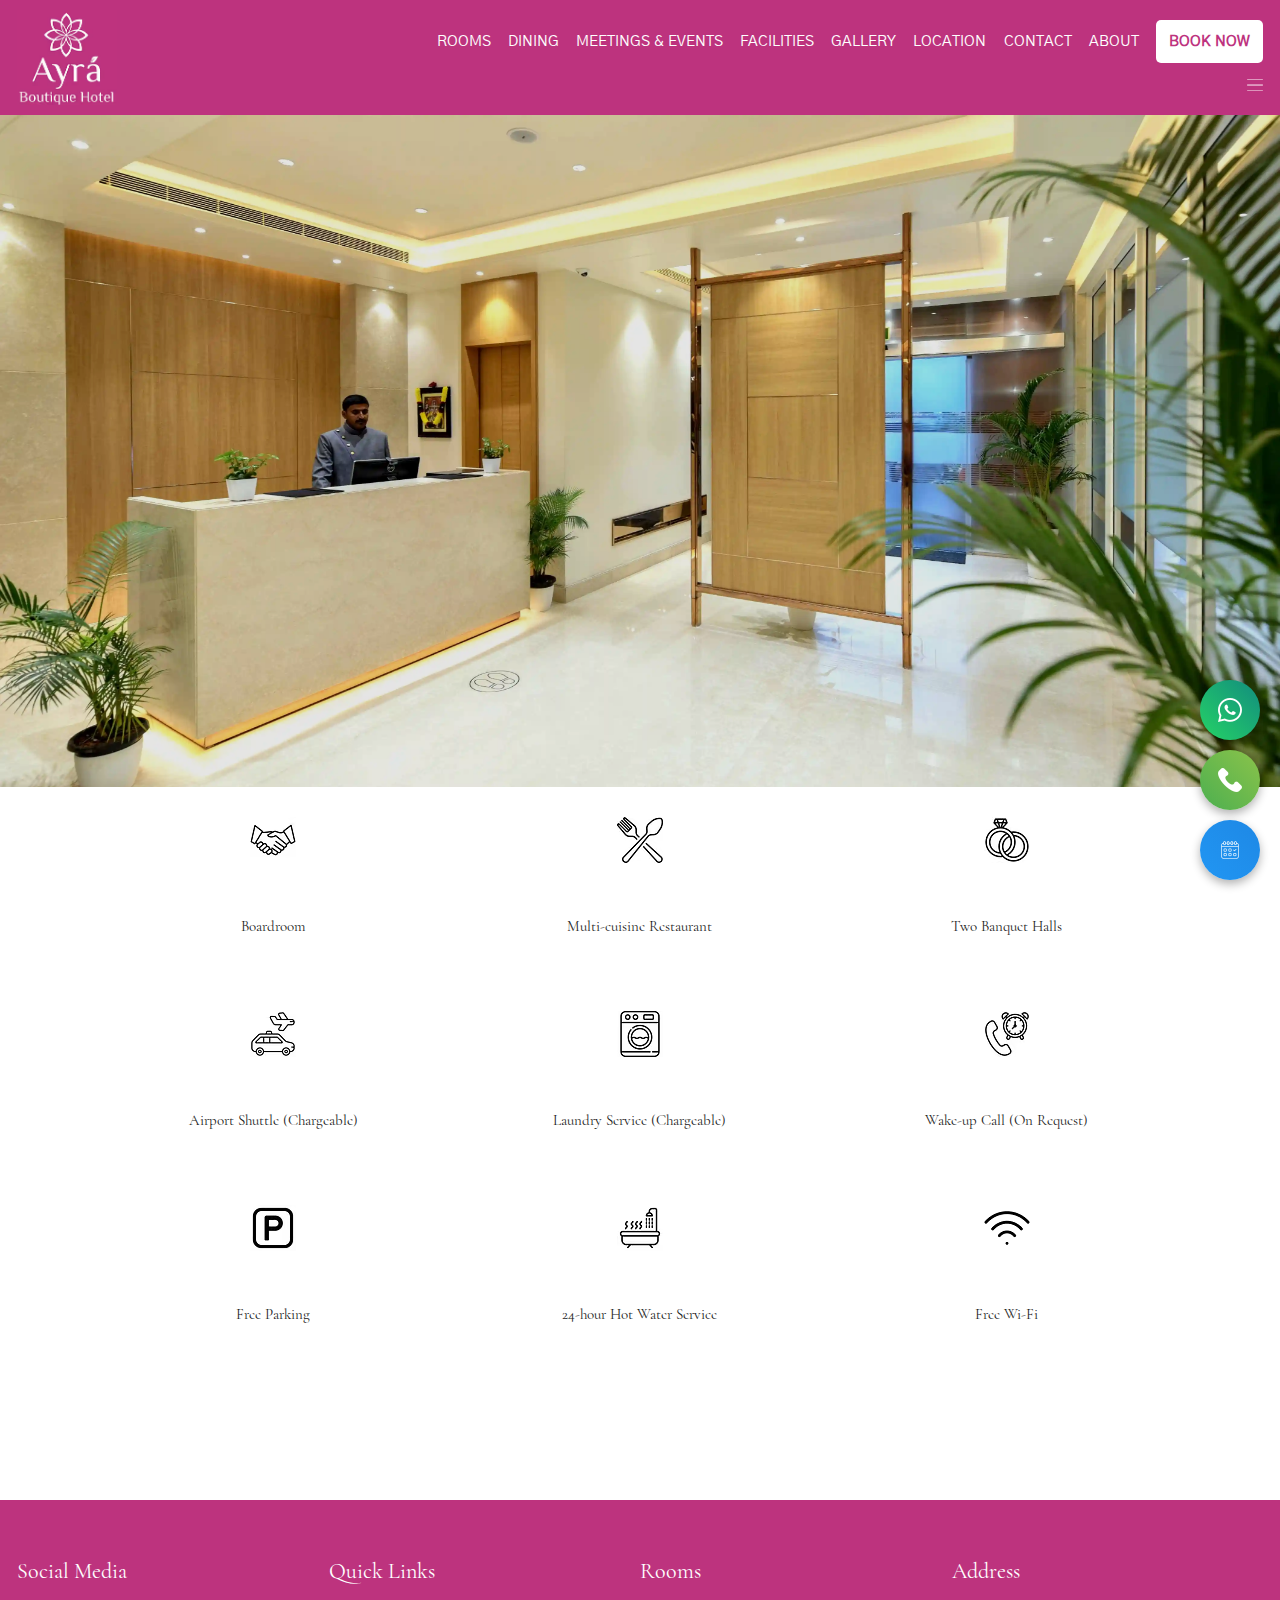
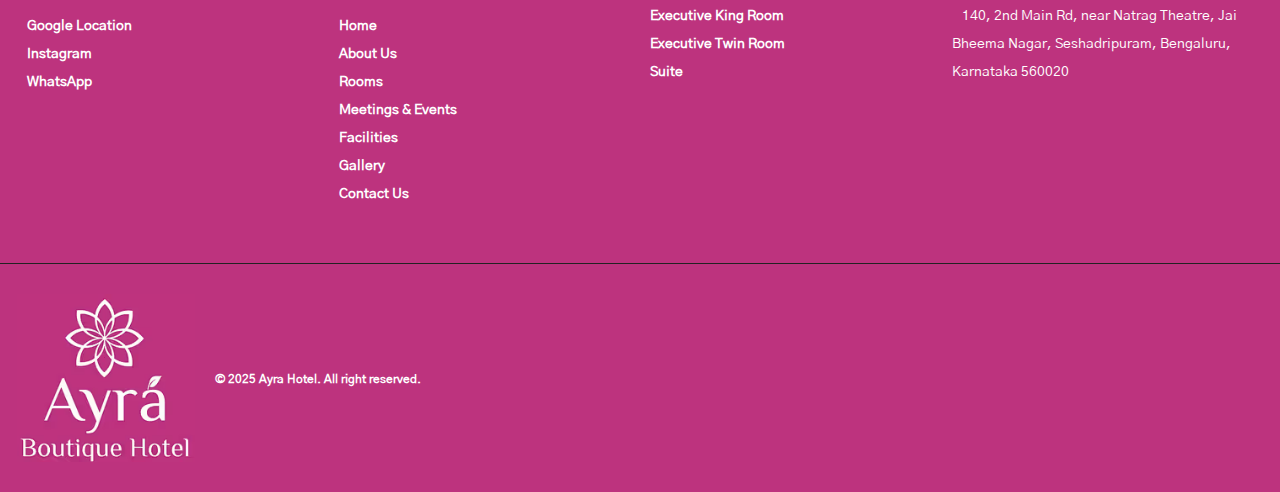
<file: facilities.html>
<!DOCTYPE html>
<html lang="en-US" data-menu="centeralign3">
    
<!-- Mirrored from max-themes.net/demos/hoteller/hoteller/boutique/about.html by HTTrack Website Copier/3.x [XR&CO'2014], Wed, 17 Apr 2024 07:35:44 GMT -->
<head>
        <title>Ayra Hotel </title>

        <meta charset="UTF-8" />
        <meta name="viewport" content="width=device-width, initial-scale=1, maximum-scale=1" />
        <meta name="format-detection" content="telephone=no" />

        <!--SEO-->
        <meta name="description" content="">
        <meta name="keywords" content="">

        <link rel="stylesheet" href="css/reset.css" type="text/css" media="all" />
        <link rel="stylesheet" href="css/wordpress.css" type="text/css" media="all" />
        <link rel="stylesheet" href="css/style.css" type="text/css" media="all" />
        <link rel="stylesheet" href="css/modulobox.css" type="text/css" media="all" />
        <link rel="stylesheet" href="css/font-awesome.min.css" type="text/css" media="all" />
        <link rel="stylesheet" href="css/themify-icons.css" type="text/css" media="all" />
        <link rel="stylesheet" href="css/tooltipster.css" type="text/css" media="all" />
        <link rel="stylesheet" href="css/demo.css" type="text/css" media="all" />
        <link rel="stylesheet" href="js/plugins/loftloader/assets/css/loftloader.minc3cd.css?ver=2020081301" type="text/css" media="all" />
        <link rel="stylesheet" href="js/plugins/elementor/assets/lib/eicons/css/elementor-icons.min.css" type="text/css" media="all" />
        <link rel="stylesheet" href="js/plugins/elementor/assets/lib/animations/animations.min.css" type="text/css" media="all" />
        <link rel="stylesheet" href="js/plugins/elementor/assets/css/frontend-legacy.min.css" type="text/css" media="all" />
        <link rel="stylesheet" href="js/plugins/elementor/assets/css/frontend.min.css" type="text/css" media="all" />
        <link rel="stylesheet" href="js/plugins/hoteller-elementor/assets/css/swiper.css" type="text/css" media="all" />
        <link rel="stylesheet" href="js/plugins/hoteller-elementor/assets/css/animatedheadline.css" type="text/css" media="all" />
        <link rel="stylesheet" href="js/plugins/hoteller-elementor/assets/css/justifiedGallery.css" type="text/css" media="all" />
        <link rel="stylesheet" href="js/plugins/hoteller-elementor/assets/css/flickity.css" type="text/css" media="all" />
        <link rel="stylesheet" href="js/plugins/hoteller-elementor/assets/css/owl.theme.default.min.css" type="text/css" media="all" />
        <link rel="stylesheet" href="js/plugins/hoteller-elementor/assets/css/hoteller-elementor.css" type="text/css" media="all" />
        <link rel="stylesheet" href="js/plugins/hoteller-elementor/assets/css/hoteller-elementor-responsive.css" type="text/css" media="all" />
        <link rel="stylesheet" href="js/plugins/elementor/assets/lib/font-awesome/css/font-awesome.min1849.css?ver=4.7.0" type="text/css" media="all" />
        <link rel="stylesheet" href="css/responsive.css" type="text/css" media="all" />        
        <link rel="stylesheet" href="css/custom-css.css" type="text/css" media="all" />
        
	    
        

    </head>


    <body data-rsssl="1"
        class="home page-template-default page page-id-187 woocommerce-no-js tg_menu_transparent tg_lightbox_black tg_sidemenu_desktop leftalign loftloader-lite-enabled elementor-default elementor-kit-1577 elementor-page elementor-page-187" >
        <!-- <div id="loftloader-wrapper" class="pl-imgloading" data-show-close-time="15000" data-max-load-time="0">
            <div class="loader-inner">
                <div id="loader">
                    <div class="imgloading-container"><span style="background-image: url(upload/logo_black.png);"></span></div>
                    <img data-no-lazy="1" class="skip-lazy" alt="loader image" src="upload/logo_black.png" />
                </div>
            </div>
            <div class="loader-section section-fade"></div>
            <div class="loader-close-button" style="display: none;"><span class="screen-reader-text">Close</span></div>
        </div> -->
        <div id="perspective">
            <input type="hidden" id="pp_menu_layout" name="pp_menu_layout" value="leftalign" />
            <input type="hidden" id="pp_enable_right_click" name="pp_enable_right_click" value="" />
            <input type="hidden" id="pp_enable_dragging" name="pp_enable_dragging" value="" />
            <input type="hidden" id="pp_image_path" name="pp_image_path" value="https://themes.themegoods.com/hoteller/sites/wp-content/themes/hoteller/images/" />
            <input type="hidden" id="pp_homepage_url" name="pp_homepage_url" value="https://themes.themegoods.com/hoteller/sites/" />
            <input type="hidden" id="pp_fixed_menu" name="pp_fixed_menu" value="1" />
            <input type="hidden" id="tg_sidebar_sticky" name="tg_sidebar_sticky" value="1" />
            <input type="hidden" id="pp_topbar" name="pp_topbar" value="" />
            <input type="hidden" id="post_client_column" name="post_client_column" value="4" />
            <input type="hidden" id="pp_back" name="pp_back" value="Back" />
            <input type="hidden" id="tg_lightbox_thumbnails" name="tg_lightbox_thumbnails" value="thumbnail" />
            <input type="hidden" id="tg_lightbox_thumbnails_display" name="tg_lightbox_thumbnails_display" value="1" />
            <input type="hidden" id="tg_lightbox_timer" name="tg_lightbox_timer" value="7000" />
            <input type="hidden" id="tg_header_content" name="tg_header_content" value="content" />

            <input type="hidden" id="tg_cart_url" name="tg_cart_url" value="https://themes.themegoods.com/hoteller/sites/cart/" />

            <input type="hidden" id="tg_live_builder" name="tg_live_builder" value="0" />

            <input type="hidden" id="pp_footer_style" name="pp_footer_style" value="4" />

            <!-- Begin mobile menu -->
            <a id="close_mobile_menu" href="javascript:;"></a>

            <div class="mobile_menu_wrapper">
                <div class="mobile_menu_content">
                    <div class="menu-main-menu-container">
                        <ul id="mobile_main_menu" class="mobile_main_nav">
                            
                             <li class="menu-item"><a href="room.html">Rooms</a></li>
                                                                    <!--<li class="menu-item"><a href="#">Offers</a></li>-->
                                                                    <li class="menu-item"><a href="dining.html">Dining</a></li>
                                                                    <li class="menu-item"><a href="meetings-events.html">Meetings & Events</a></li>
                                                                    <li class="menu-item"><a href="facilities.html">Facilities</a></li>
                                                                    <li class="menu-item"><a href="gallery.html">Gallery</a></li>
                                                                    <li class="menu-item"><a href="https://maps.app.goo.gl/w7Jkd46b5hJTQasD7">Location</a></li>
                                                                    <li class="menu-item"><a href="contact.html">Contact</a></li>
                                                                    <li class="menu-item"><a href="about.html">About</a></li>
                                                                    <!--<li class="menu-item"><a href="banquet.html">Banquet</a></li>-->
                                                                    <li class="menu-item"><a href="#" class="button-book">Book Now</a></li>

                        </ul>
                    </div>
                </div>
            </div>
            <!-- End mobile menu -->
            <!-- Begin template wrapper -->
            <div id="wrapper" class="hasbg transparent">
                <div id="elementor_header" class="header_style_wrapper">
                    <div data-elementor-type="wp-post" data-elementor-id="198" class="elementor elementor-198" data-elementor-settings="[]">
                        <div class="elementor-inner">
                            <div class="elementor-section-wrap">
                                <section
                                    class="bg-cust elementor-section elementor-top-section elementor-element elementor-element-4352ddf elementor-section-boxed elementor-section-height-default elementor-section-height-default"
                                    data-id="4352ddf"
                                    data-element_type="section"
                                    data-settings='{"background_background":"classic","hoteller_ext_is_background_parallax":"false","hoteller_ext_is_background_on_scroll":"false"}'
                                >
                                    <div class="elementor-container elementor-column-gap-default">
                                        <div class="elementor-row">
                                            <div
                                                class="elementor-column elementor-col-50 elementor-top-column elementor-element elementor-element-8749485"
                                                data-id="8749485"
                                                data-element_type="column"
                                                data-settings='{"hoteller_ext_is_scrollme":"false","hoteller_ext_is_smoove":"false","hoteller_ext_is_parallax_mouse":"false","hoteller_ext_is_infinite":"false","hoteller_ext_is_fadeout_animation":"false"}'
                                            >
                                                <div class="elementor-column-wrap elementor-element-populated">
                                                    <div class="elementor-widget-wrap">
                                                        <div
                                                            class="elementor-element elementor-element-4ef9991 elementor-widget elementor-widget-image"
                                                            data-id="4ef9991"
                                                            data-element_type="widget"
                                                            data-settings='{"hoteller_image_is_animation":"false","hoteller_ext_is_scrollme":"false","hoteller_ext_is_smoove":"false","hoteller_ext_is_parallax_mouse":"false","hoteller_ext_is_infinite":"false","hoteller_ext_is_fadeout_animation":"false"}'
                                                            data-widget_type="image.default"
                                                        >
                                                            <div class="elementor-widget-container">
                                                                <div class="elementor-image">
                                                                    <a href="index.html"> <img src="assets/imgs/logo.avif" title="" alt="Arnna Hotel in Goregaon" /> </a>
                                                                </div>
                                                            </div>
                                                        </div>
                                                    </div>
                                                </div>
                                            </div>
                                            <div
                                                class="elementor-column elementor-col-50 elementor-top-column elementor-element elementor-element-079c5b9"
                                                data-id="079c5b9"
                                                data-element_type="column"
                                                data-settings='{"hoteller_ext_is_scrollme":"false","hoteller_ext_is_smoove":"false","hoteller_ext_is_parallax_mouse":"false","hoteller_ext_is_infinite":"false","hoteller_ext_is_fadeout_animation":"false"}'
                                            >
                                                <div class="elementor-column-wrap elementor-element-populated">
                                                    <div class="elementor-widget-wrap">
                                                        <div
                                                            class="elementor-element elementor-element-faeca36 elementor-widget__width-auto elementor-hidden-tablet elementor-hidden-phone elementor-widget elementor-widget-hoteller-navigation-menu"
                                                            data-id="faeca36"
                                                            data-element_type="widget"
                                                            data-settings='{"hoteller_ext_is_scrollme":"false","hoteller_ext_is_smoove":"false","hoteller_ext_is_parallax_mouse":"false","hoteller_ext_is_infinite":"false","hoteller_ext_is_fadeout_animation":"false"}'
                                                            data-widget_type="hoteller-navigation-menu.default"
                                                        >
                                                        <div class="elementor-widget-container">
                                                            <div class="tg_navigation_wrapper menu_style1">
                                                                <div class="menu-main-menu-container">
                                                                    <ul id="nav_menu37" class="nav">
                                                                        
                                                                        <li class="menu-item"><a href="room.html">Rooms</a></li>
                                                                    <!--<li class="menu-item"><a href="#">Offers</a></li>-->
                                                                    <li class="menu-item"><a href="dining.html">Dining</a></li>
                                                                    <li class="menu-item"><a href="meetings-events.html">Meetings & Events</a></li>
                                                                    <li class="menu-item"><a href="facilities.html">Facilities</a></li>
                                                                    <li class="menu-item"><a href="gallery.html">Gallery</a></li>
                                                                    <li class="menu-item"><a href="https://maps.app.goo.gl/w7Jkd46b5hJTQasD7">Location</a></li>
                                                                    <li class="menu-item"><a href="contact.html">Contact</a></li>
                                                                    <li class="menu-item"><a href="about.html">About</a></li>
                                                                    <!--<li class="menu-item"><a href="banquet.html">Banquet</a></li>-->
                                                                    <li class="menu-item"><a href="#" class="button-book">Book Now</a></li>
                                                                    </ul>
                                                                </div>
                                                            </div>
                                                        </div>
                                                        </div>
                                                        <div
                                                            class="elementor-element elementor-element-e1c5a63 elementor_mobile_nav elementor-widget__width-auto elementor-widget elementor-widget-image"
                                                            data-id="e1c5a63"
                                                            data-element_type="widget"
                                                            data-settings='{"hoteller_image_is_animation":"false","hoteller_ext_is_scrollme":"false","hoteller_ext_is_smoove":"false","hoteller_ext_is_parallax_mouse":"false","hoteller_ext_is_infinite":"false","hoteller_ext_is_fadeout_animation":"false"}'
                                                            data-widget_type="image.default"
                                                        >
                                                            <div class="elementor-widget-container">
                                                                <div class="elementor-image">
                                                                    <img width="68" height="50" src="upload/menu_icon_white.png" class="attachment-full size-full" alt="" loading="lazy" />
                                                                </div>
                                                            </div>
                                                        </div>
                                                    </div>
                                                </div>
                                            </div>
                                        </div>
                                    </div>
                                </section>
                            </div>
                        </div>
                    </div>
                </div>
                <div id="elementor_sticky_header" class="header_style_wrapper">
                    <div data-elementor-type="wp-post" data-elementor-id="194" class="elementor elementor-194" data-elementor-settings="[]">
                        <div class="elementor-inner">
                            <div class="elementor-section-wrap">
                                <section
                                    class="elementor-section elementor-top-section elementor-element elementor-element-0055d6c elementor-section-boxed elementor-section-height-default elementor-section-height-default"
                                    data-id="0055d6c"
                                    data-element_type="section"
                                    data-settings='{"background_background":"classic","hoteller_ext_is_background_parallax":"false","hoteller_ext_is_background_on_scroll":"false"}'
                                >
                                    <div class="elementor-container elementor-column-gap-default">
                                        <div class="elementor-row">
                                            <div
                                                class="elementor-column elementor-col-50 elementor-top-column elementor-element elementor-element-f4e6106"
                                                data-id="f4e6106"
                                                data-element_type="column"
                                                data-settings='{"hoteller_ext_is_scrollme":"false","hoteller_ext_is_smoove":"false","hoteller_ext_is_parallax_mouse":"false","hoteller_ext_is_infinite":"false","hoteller_ext_is_fadeout_animation":"false"}'
                                            >
                                                <div class="elementor-column-wrap elementor-element-populated">
                                                    <div class="elementor-widget-wrap">
                                                        <div
                                                            class="elementor-element elementor-element-8a92eaf elementor-widget elementor-widget-image"
                                                            data-id="8a92eaf"
                                                            data-element_type="widget"
                                                            data-settings='{"hoteller_image_is_animation":"false","hoteller_ext_is_scrollme":"false","hoteller_ext_is_smoove":"false","hoteller_ext_is_parallax_mouse":"false","hoteller_ext_is_infinite":"false","hoteller_ext_is_fadeout_animation":"false"}'
                                                            data-widget_type="image.default"
                                                        >
                                                            <div class="elementor-widget-container">
                                                                <div class="elementor-image">
                                                                     <a href="index.html"> <img src="assets/imgs/logo.avif" title="" alt="Arnna Hotel in Goregaon" /> </a>
                                                                </div>
                                                            </div>
                                                        </div>
                                                    </div>
                                                </div>
                                            </div>
                                            <div
                                                class="elementor-column elementor-col-50 elementor-top-column elementor-element elementor-element-014f2cf"
                                                data-id="014f2cf"
                                                data-element_type="column"
                                                data-settings='{"hoteller_ext_is_scrollme":"false","hoteller_ext_is_smoove":"false","hoteller_ext_is_parallax_mouse":"false","hoteller_ext_is_infinite":"false","hoteller_ext_is_fadeout_animation":"false"}'
                                            >
                                                <div class="elementor-column-wrap elementor-element-populated">
                                                    <div class="elementor-widget-wrap">
                                                        <div
                                                            class="elementor-element elementor-element-8172e21 elementor-widget__width-auto elementor-hidden-tablet elementor-hidden-phone elementor-widget elementor-widget-hoteller-navigation-menu"
                                                            data-id="8172e21"
                                                            data-element_type="widget"
                                                            data-settings='{"hoteller_ext_is_scrollme":"false","hoteller_ext_is_smoove":"false","hoteller_ext_is_parallax_mouse":"false","hoteller_ext_is_infinite":"false","hoteller_ext_is_fadeout_animation":"false"}'
                                                            data-widget_type="hoteller-navigation-menu.default"
                                                        >
                                                            <div class="elementor-widget-container">
                                                                <div class="tg_navigation_wrapper menu_style1">
                                                                    <div class="menu-main-menu-container">
                                                                        <ul id="nav_menu38" class="nav">
                                                                            
                                                                            <li class="menu-item"><a href="room.html">Rooms</a></li>
                                                                    <!--<li class="menu-item"><a href="#">Offers</a></li>-->
                                                                    <li class="menu-item"><a href="dining.html">Dining</a></li>
                                                                    <li class="menu-item"><a href="meetings-events.html">Meetings & Events</a></li>
                                                                    <li class="menu-item"><a href="facilities.html">Facilities</a></li>
                                                                    <li class="menu-item"><a href="gallery.html">Gallery</a></li>
                                                                    <li class="menu-item"><a href="https://maps.app.goo.gl/w7Jkd46b5hJTQasD7">Location</a></li>
                                                                    <li class="menu-item"><a href="contact.html">Contact</a></li>
                                                                    <li class="menu-item"><a href="about.html">About</a></li>
                                                                    <!--<li class="menu-item"><a href="banquet.html">Banquet</a></li>-->
                                                                    <li class="menu-item"><a href="#" class="button-book">Book Now</a></li>
                                                                        </ul>
                                                                    </div>
                                                                </div>
                                                            </div>
                                                        </div>
                                                        <div
                                                            class="elementor-element elementor-element-38b22f7 elementor_mobile_nav elementor-widget__width-auto elementor-widget elementor-widget-image"
                                                            data-id="38b22f7"
                                                            data-element_type="widget"
                                                            data-settings='{"hoteller_image_is_animation":"false","hoteller_ext_is_scrollme":"false","hoteller_ext_is_smoove":"false","hoteller_ext_is_parallax_mouse":"false","hoteller_ext_is_infinite":"false","hoteller_ext_is_fadeout_animation":"false"}'
                                                            data-widget_type="image.default"
                                                        >
                                                            <div class="elementor-widget-container">
                                                                <div class="elementor-image">
                                                                    <img width="68" height="50" src="upload/menu_icon_white.png" class="attachment-full size-full" alt="" loading="lazy" />
                                                                </div>
                                                            </div>
                                                        </div>
                                                    </div>
                                                </div>
                                            </div>
                                        </div>
                                    </div>
                                </section>
                            </div>
                        </div>
                    </div>
                </div>


                <!-- Begin content -->
                <div id="page_content_wrapper" class="noheader">
                    <div class="inner">
                        <!-- Begin main content -->
                        <div class="inner_wrapper">
                            <div class="sidebar_content full_width">
                                <div data-elementor-type="wp-post" data-elementor-id="684" class="elementor elementor-684" data-elementor-settings="[]">
                                    <div class="elementor-inner">
                                        <div class="elementor-section-wrap">
                                            
                                            <section
                                                class="elementor-section elementor-top-section elementor-element elementor-element-ccf11b6 elementor-section-stretched elementor-section-full_width elementor-section-height-default elementor-section-height-default"
                                                data-id="ccf11b6"
                                                data-element_type="section"
                                                data-settings='{"stretch_section":"section-stretched","hoteller_ext_is_background_parallax":"false","hoteller_ext_is_background_on_scroll":"false"}'
                                            >
                                                <div class="elementor-container elementor-column-gap-default">
                                                    <div class="elementor-row">
                                                        <div
                                                            class="elementor-column elementor-col-100 elementor-top-column elementor-element elementor-element-aae8275"
                                                            data-id="aae8275"
                                                            data-element_type="column"
                                                            data-settings='{"hoteller_ext_is_scrollme":"false","hoteller_ext_is_smoove":"false","hoteller_ext_is_parallax_mouse":"false","hoteller_ext_is_infinite":"false","hoteller_ext_is_fadeout_animation":"false"}'
                                                        >
                                                            <div class="elementor-column-wrap elementor-element-populated">
                                                                <div class="elementor-widget-wrap">
                                                                    <div
                                                                        class="elementor-element elementor-element-173676e animated-slow elementor-invisible elementor-widget elementor-widget-hoteller-slider-parallax"
                                                                        data-id="173676e"
                                                                        data-element_type="widget"
                                                                        data-settings='{"_animation":"fadeIn","hoteller_ext_is_scrollme":"false","hoteller_ext_is_smoove":"false","hoteller_ext_is_parallax_mouse":"false","hoteller_ext_is_infinite":"false","hoteller_ext_is_fadeout_animation":"false"}'
                                                                        data-widget_type="hoteller-slider-parallax.default"
                                                                    >
                                                                        <div class="elementor-widget-container">
                                                                            <div class="slider_parallax_wrapper" data-autoplay="none" data-pagination="1" data-navigation="0">
                                                                                <div class="slider_parallax_inner">
                                                                                    <div class="slider_parallax_slides">
                                                                                        <div class="slide is-active">
                                                                                            <div class="slide-content">
                                                                                            </div>
                                                                                            <div class="image-container">
                                                                                                <img src="assets/imgs/common-area/20250501_133209.webp" alt="Hotel near NESCO Exhibition Center " class="image" />
                                                                                            </div>
                                                                                        </div>
                                                                                        <!-- <div class="slide">
                                                                                            <div class="slide-content">
                                                                                                <div class="caption">
                                                                                                    <div class="title"><h2>ABOUT US</h2></div>
                                                                                                    <div class="text"></div>
                                                                                                </div>
                                                                                            </div>
                                                                                            <div class="image-container">
                                                                                                <img src="photos/gallery-2.jpg" alt="" class="image" />
                                                                                            </div>
                                                                                        </div>
                                                                                        <div class="slide">
                                                                                            <div class="slide-content">
                                                                                                <div class="caption">
                                                                                                    <div class="title"><h2>ABOUT US</h2></div>
                                                                                                    <div class="text"></div>
                                                                                                </div>
                                                                                            </div>
                                                                                            <div class="image-container">
                                                                                                <img src="photos/gallery-4.jpg" alt="" class="image" />
                                                                                            </div>
                                                                                        </div> -->
                                                                                    </div>
                                                                                    <!-- <div class="pagination">
                                                                                        <div class="item is-active">
                                                                                            <span class="icon">1</span>
                                                                                        </div>
                                                                                        <div class="item">
                                                                                            <span class="icon">2</span>
                                                                                        </div>
                                                                                        <div class="item">
                                                                                            <span class="icon">3</span>
                                                                                        </div>
                                                                                    </div> -->
                                                                                </div>
                                                                            </div>
                                                                        </div>
                                                                    </div>
                                                                </div>
                                                            </div>
                                                        </div>
                                                    </div>
                                                </div>
                                            </section>
                                         <div
                                class="elementor-section elementor-top-section elementor-element elementor-element-e0b2fea elementor-section-boxed elementor-section-height-default elementor-section-height-default"
                                data-id="e0b2fea"
                                data-element_type="section"
                                data-settings='{"hoteller_ext_is_background_parallax":"false","hoteller_ext_is_background_on_scroll":"false"}'
                                >
                                <div class="elementor-container elementor-column-gap-default">
                                    <div class="elementor-row">
                                        <div
                                            class="elementor-column elementor-col-100 elementor-top-column elementor-element elementor-element-b7f2abc"
                                            data-id="b7f2abc"
                                            data-element_type="column"
                                            data-settings='{"hoteller_ext_is_scrollme":"false","hoteller_ext_is_smoove":"false","hoteller_ext_is_parallax_mouse":"false","hoteller_ext_is_infinite":"false","hoteller_ext_is_fadeout_animation":"false"}'
                                        >
                                            <div class="elementor-column-wrap elementor-element-populated">
                                                
                                                <div class="elementor-widget-wrap">
                                                    <div
                                                        class="elementor-element elementor-element-8b6f69b elementor-invisible elementor-widget elementor-widget-heading"
                                                        data-id="8b6f69b"
                                                        data-element_type="widget"
                                                        data-settings='{"_animation":"fadeInUp","hoteller_ext_is_scrollme":"false","hoteller_ext_is_smoove":"false","hoteller_ext_is_parallax_mouse":"false","hoteller_ext_is_infinite":"false","hoteller_ext_is_fadeout_animation":"false"}'
                                                        data-widget_type="heading.default"
                                                    >
                                                        <div class="elementor-widget-container" style="text-align: center; font-family: Cormorant Garamond, Sans-serif;  font-weight: 500;">
                                                            <!-- <h2 class="elementor-heading-title elementor-size-default" style="color: #000000;">Hotel Amenities</h2> -->
                                                            <div class="clearfix widget-wrapper widget-text-group wls-onetext-highlight-services-62"
                                                                data-desktopwidgettype="widget_text_card_layout" data-gjs-type="widget-text-group" data-grouptype="one-text-group"
                                                                data-heading="false" data-mobilewidgettype="widget_text_card_layout" data-noofblockingroup="1" data-noofgroup="1"
                                                                data-simp-type="widget_text_group" data-simp-type-variant="2133" data-style="" data-textalignment="center"
                                                                data-textsinrow="1" id="i2kxtc">
                                                                <div class="col-sm-12 col-md-12 content-block" style="display:flex; flex-wrap:wrap; justify-content:center">
                                                                    <div class="col-sm-4 col-md-4 text-block-1 text-content" style="width: 100%; text-align: center;">
                                                                        <div class="text-content-wrapper" data-simp-content-parent="true" id="imjhio" style="height: 487px;">
                                                                            <p data-gjs-type="text" data-simp-content="text" id="izw0ag"></p>
                                                                            <div style="text-align: center;">
                                                                                <div class="table-responsive">
                                                                                    <table class="table" style="width: 100%; text-align: center;">
                                                                                        <tbody>
                                                                                            <tr>
                                                                                                <td style="width: 25%; border-color:transparent ;text-align:center;"><img alt="Handshake Image"
                                                                                                        src="icons/handshake.avif">
                                                                                                </td>
                                                                                                <td style="width: 25%; border-color:transparent ;text-align:center;"><img alt="Fork Image"
                                                                                                        src="icons/fork.avif">
                                                                                                </td>
                                                                                                <td style="width: 25%; border-color:transparent ;text-align:center;"><img alt="Rings Image"
                                                                                                        src="icons/rings.avif">
                                                                                                </td>
                                                                                            </tr>
                                                                                            <tr>
                                                                                                <td style="border-color:transparent ;text-align:center;">Boardroom</td>
                                                                                                <td style="border-color:transparent ;text-align:center;">Multi-cuisine Restaurant</td>
                                                                                                <td style="border-color:transparent ;text-align:center;">Two Banquet Halls</td>
                                                                                            </tr>
                                                                                        </tbody>
                                                                                    </table>
                                                                                </div>
                                                                            </div>
                                                                            <div style="text-align: center;">
                                                                                <div class="table-responsive">
                                                                                    <table class="table" style="width: 100%;  text-align: center;">
                                                                                        <tbody>
                                                                                            <tr>
                                                                                                <td style="width: 25%; border-color:transparent ;text-align:center;"><img alt="Taxi Image"
                                                                                                        src="icons/airport.avif">
                                                                                                </td>
                                                                                                <td style="width: 25%; border-color:transparent ;text-align:center;"><img alt="Wahser Image"
                                                                                                        src="icons/washer.avif">
                                                                                                </td>
                                                                                                <td style="width: 25%; border-color:transparent ;text-align:center;"><img alt="wakeup"
                                                                                                        src="icons/wake-up.avif">
                                                                                                </td>
                                                                                            </tr>
                                                                                            <tr>
                                                                                                <td style="border-color:transparent ;text-align:center;">Airport Shuttle (Chargeable)</td>
                                                                                                <td style="border-color:transparent ;text-align:center;">Laundry Service (Chargeable)</td>
                                                                                                <td style="border-color:transparent ;text-align:center;">Wake-up Call (On Request)</td>
                                                                                            </tr>
                                                                                        </tbody>
                                                                                    </table>
                                                                                </div>
                                                                                <div style="text-align: center;">
                                                                                    <div class="table-responsive">
                                                                                        <table class="table" style="width: 100%; text-align: center;">
                                                                                            <tbody>
                                                                                                <tr>
                                                                                                    <td style="width: 25%; border-color:transparent ;text-align:center;"><img
                                                                                                            src="icons/parking.avif">
                                                                                                    </td>
                                                                                                    <td style="width: 25%; border-color:transparent ;text-align:center;"><img
                                                                                                            alt="BathTub Image"
                                                                                                            src="icons/bathtub.avif">
                                                                                                    </td>
                                                                                                    <td style="width: 25%; border-color:transparent ;text-align:center;"><img alt="Wifi"
                                                                                                            src="icons/wi-fi-icon.avif">
                                                                                                    </td>
                                                                                                </tr>
                                                                                                <tr>
                                                                                                    <td style="border-color:transparent ;text-align:center;">Free Parking</td>
                                                                                                    <td style="border-color:transparent ;text-align:center;">24-hour Hot Water Service</td>
                                                                                                    <td style="border-color:transparent ;text-align:center;">Free Wi-Fi</td>
                                                                                                </tr>
                                                                                            </tbody>
                                                                                        </table>
                                                                                    </div>
                                                                                </div>
                                                                            </div>
                                                                            <p></p>
                                                                        </div>
                                                                    </div>
                                                                </div>
                                                            </div>
                                                        </div>

                                   
                                                    </div>
                                                    <div
                                                        class="elementor-element elementor-element-501d6ad elementor-invisible elementor-widget elementor-widget-heading"
                                                        data-id="501d6ad"
                                                        data-element_type="widget"
                                                        data-settings='{"_animation":"fadeInUp","_animation_delay":200,"hoteller_ext_is_scrollme":"false","hoteller_ext_is_smoove":"false","hoteller_ext_is_parallax_mouse":"false","hoteller_ext_is_infinite":"false","hoteller_ext_is_fadeout_animation":"false"}'
                                                        data-widget_type="heading.default"
                                                    >
                                                        
                                                    </div>
                                                </div>




                                                
                                            </div>
                                        </div>
                                    </div>
                                </div>
                                <br>
                                <br>
                                <br>
                                <br>
                                <br>
                                <br>
                                <br>
                                <br>
                            </div>
                                            <!-- <section
                                                class="elementor-section elementor-top-section elementor-element elementor-element-17ec7ee elementor-section-boxed elementor-section-height-default elementor-section-height-default"
                                                data-id="17ec7ee"
                                                data-element_type="section"
                                                data-settings='{"hoteller_ext_is_background_parallax":"false","hoteller_ext_is_background_on_scroll":"false"}'
                                                >
                                                <div class="elementor-container elementor-column-gap-default">
                                                    <div class="elementor-row">
                                                        <div
                                                            class="elementor-column elementor-col-100 elementor-top-column elementor-element elementor-element-d6ea1c9"
                                                            data-id="d6ea1c9"
                                                            data-element_type="column"
                                                            data-settings='{"hoteller_ext_is_scrollme":"false","hoteller_ext_is_smoove":"false","hoteller_ext_is_parallax_mouse":"false","hoteller_ext_is_infinite":"false","hoteller_ext_is_fadeout_animation":"false"}'
                                                        >
                                                            <div class="elementor-column-wrap elementor-element-populated">
                                                                <div class="elementor-widget-wrap">
                                                                    <div
                                                                        class="elementor-element elementor-element-94850aa elementor-invisible elementor-widget elementor-widget-heading"
                                                                        data-id="94850aa"
                                                                        data-element_type="widget"
                                                                        data-settings='{"_animation":"fadeInUp","hoteller_ext_is_scrollme":"false","hoteller_ext_is_smoove":"false","hoteller_ext_is_parallax_mouse":"false","hoteller_ext_is_infinite":"false","hoteller_ext_is_fadeout_animation":"false"}'
                                                                        data-widget_type="heading.default"
                                                                    >
                                                                        <div class="elementor-widget-container">
                                                                            <span class="elementor-heading-title elementor-size-default">Newsletter</span>
                                                                        </div>
                                                                    </div>
                                                                    <div
                                                                        class="elementor-element elementor-element-af4ff3d elementor-invisible elementor-widget elementor-widget-heading"
                                                                        data-id="af4ff3d"
                                                                        data-element_type="widget"
                                                                        data-settings='{"_animation":"fadeInUp","_animation_delay":200,"hoteller_ext_is_scrollme":"false","hoteller_ext_is_smoove":"false","hoteller_ext_is_parallax_mouse":"false","hoteller_ext_is_infinite":"false","hoteller_ext_is_fadeout_animation":"false"}'
                                                                        data-widget_type="heading.default"
                                                                    >
                                                                        <div class="elementor-widget-container">
                                                                            <h2 class="elementor-heading-title elementor-size-default">
                                                                                Get Best Offers On The Hotel
                                                                            </h2>
                                                                        </div>
                                                                    </div>
                                                                    <div
                                                                        class="elementor-element elementor-element-ed8cb9a elementor-invisible elementor-widget elementor-widget-text-editor"
                                                                        data-id="ed8cb9a"
                                                                        data-element_type="widget"
                                                                        data-settings='{"_animation":"fadeInUp","_animation_delay":400,"hoteller_ext_is_scrollme":"false","hoteller_ext_is_smoove":"false","hoteller_ext_is_parallax_mouse":"false","hoteller_ext_is_infinite":"false","hoteller_ext_is_fadeout_animation":"false"}'
                                                                        data-widget_type="text-editor.default"
                                                                        >
                                                                        <div class="elementor-widget-container">
                                                                            <div class="elementor-text-editor elementor-clearfix">
                                                                                <p class="p1">
                                                                                    With the subscription, enjoy your favourite Hotels without having to think about it
                                                                                </p>
                                                                            </div>
                                                                        </div>
                                                                    </div>
                                                                    <div class="elementor-element elementor-element-ed8cb9a1 elementor-invisible elementor-widget elementor-widget-text-editor"
                                                                    data-id="ed8cb9a1"
                                                                    data-element_type="widget"
                                                                    data-settings='{"_animation":"fadeInUp","_animation_delay":400,"hoteller_ext_is_scrollme":"false","hoteller_ext_is_smoove":"false","hoteller_ext_is_parallax_mouse":"false","hoteller_ext_is_infinite":"false","hoteller_ext_is_fadeout_animation":"false"}'
                                                                    data-widget_type="text-editor.default"
                                                                    >
                                                                        <div class="elementor-widget-container">
                                                                            <input type="text" placeholder="Your Email Address">
                                                                            <input type="submit" name="" id="">
                                                                        </div>
                                                                    </div>
                                                                </div>
                                                            </div>
                                                        </div>
                                                    </div>
                                                </div>
                                            </section> -->



                                            <!-- <section
                                                class="elementor-section elementor-top-section elementor-element elementor-element-05c7b67 elementor-section-boxed elementor-section-height-default elementor-section-height-default elementor-invisible"
                                                data-id="05c7b67"
                                                data-element_type="section"
                                                data-settings='{"animation":"fadeIn","animation_tablet":"fadeIn","hoteller_ext_is_background_parallax":"false","hoteller_ext_is_background_on_scroll":"false"}'
                                            >
                                                <div class="elementor-container elementor-column-gap-default">
                                                    <div class="elementor-row">
                                                        <div
                                                            class="elementor-column elementor-col-100 elementor-top-column elementor-element elementor-element-fcd73ff"
                                                            data-id="fcd73ff"
                                                            data-element_type="column"
                                                            data-settings='{"hoteller_ext_is_scrollme":"false","hoteller_ext_is_smoove":"false","hoteller_ext_is_parallax_mouse":"false","hoteller_ext_is_infinite":"false","hoteller_ext_is_fadeout_animation":"false"}'
                                                        >
                                                            <div class="elementor-column-wrap elementor-element-populated">
                                                                <div class="elementor-widget-wrap">
                                                                    <div
                                                                        class="elementor-element elementor-element-b04d129 elementor-widget elementor-widget-hoteller-timeline"
                                                                        data-id="b04d129"
                                                                        data-element_type="widget"
                                                                        data-settings='{"hoteller_ext_is_scrollme":"false","hoteller_ext_is_smoove":"false","hoteller_ext_is_parallax_mouse":"false","hoteller_ext_is_infinite":"false","hoteller_ext_is_fadeout_animation":"false"}'
                                                                        data-widget_type="hoteller-timeline.default"
                                                                    >
                                                                        <div class="elementor-widget-container">
                                                                            <div class="timeline_wrapper">
                                                                                <div class="timeline_entry">
                                                                                    <div class="timeline_title">
                                                                                        <div class="timeline_image"><img src="upload/101048866-768x576.jpg" alt="" /></div>
                                                                                        <h3>2000</h3>
                                                                                    </div>
                                                                                    <div class="timeline_body">
                                                                                        <p>
                                                                                            Foam padding in the insoles leather finest quality staple flat slip-on design pointed toe off-duty shoe. Black knicker lining concealed back zip
                                                                                            fasten swing style high waisted double layer full pattern floral.
                                                                                        </p>
                                                                                    </div>
                                                                                </div>
                                                                                <div class="timeline_entry">
                                                                                    <div class="timeline_title">
                                                                                        <div class="timeline_image"><img src="upload/chambermaid-changing-bed-linen-on-the-bed-in-a-PMUYXS6-768x512.jpg" alt="" /></div>
                                                                                        <h3>2006</h3>
                                                                                    </div>
                                                                                    <div class="timeline_body">
                                                                                        <p>Leather detail shoulder contrastic colour contour stunning silhouette working peplum. Statement buttons cover-up tweaks patch pockets.</p>
                                                                                    </div>
                                                                                </div>
                                                                                <div class="timeline_entry">
                                                                                    <div class="timeline_title">
                                                                                        <div class="timeline_image"><img src="upload/pont-saint-pierre-and-hotel-dieu-saint-jacques-ERV3QDU-768x512.jpg" alt="" /></div>
                                                                                        <h3>2012</h3>
                                                                                    </div>
                                                                                    <div class="timeline_body">
                                                                                        <p>
                                                                                            Effortless comfortable full leather lining eye-catching unique detail to the toe low ‘cut-away’ sides clean and sleek. Polished finish elegant court
                                                                                            shoe work duty stretchy
                                                                                        </p>
                                                                                    </div>
                                                                                </div>
                                                                                <div class="timeline_entry">
                                                                                    <div class="timeline_title">
                                                                                        <div class="timeline_image"><img src="upload/bride-and-groom-having-meal-with-friends-at-PUDM5NY-768x538.jpg" alt="" /></div>
                                                                                        <h3>2017</h3>
                                                                                    </div>
                                                                                    <div class="timeline_body">
                                                                                        <p>
                                                                                            Effortless comfortable full leather lining eye-catching unique detail to the toe low ‘cut-away’ sides clean and sleek. Polished finish elegant court
                                                                                            shoe work duty stretchy
                                                                                        </p>
                                                                                    </div>
                                                                                </div>
                                                                            </div>
                                                                            <br class="clear" />
                                                                        </div>
                                                                    </div>
                                                                </div>
                                                            </div>
                                                        </div>
                                                    </div>
                                                </div>
                                            </section> -->
                                            
                                            
                                            
                                            <!-- <section
                                                class="elementor-section elementor-top-section elementor-element elementor-element-eac3bb8 elementor-section-stretched elementor-section-full_width elementor-section-height-default elementor-section-height-default"
                                                data-id="eac3bb8"
                                                data-element_type="section"
                                                data-settings='{"stretch_section":"section-stretched","background_background":"classic","hoteller_ext_is_background_parallax":"false","hoteller_ext_is_background_on_scroll":"false"}'
                                            >
                                                <div class="elementor-container elementor-column-gap-default">
                                                    <div class="elementor-row">
                                                        <div
                                                            class="elementor-column elementor-col-100 elementor-top-column elementor-element elementor-element-bf6c507"
                                                            data-id="bf6c507"
                                                            data-element_type="column"
                                                            data-settings='{"hoteller_ext_is_scrollme":"false","hoteller_ext_is_smoove":"false","hoteller_ext_is_parallax_mouse":"false","hoteller_ext_is_infinite":"false","hoteller_ext_is_fadeout_animation":"false"}'
                                                        >
                                                            <div class="elementor-column-wrap elementor-element-populated">
                                                                <div class="elementor-widget-wrap">
                                                                    <div
                                                                        class="elementor-element elementor-element-3db31ed elementor-invisible elementor-widget elementor-widget-heading"
                                                                        data-id="3db31ed"
                                                                        data-element_type="widget"
                                                                        data-settings='{"_animation":"fadeInUp","hoteller_ext_is_scrollme":"false","hoteller_ext_is_smoove":"false","hoteller_ext_is_parallax_mouse":"false","hoteller_ext_is_infinite":"false","hoteller_ext_is_fadeout_animation":"false"}'
                                                                        data-widget_type="heading.default"
                                                                    >
                                                                        <div class="elementor-widget-container">
                                                                            <span class="elementor-heading-title elementor-size-default">Nearby Places</span>
                                                                        </div>
                                                                    </div>
                                                                    <div
                                                                        class="elementor-element elementor-element-9797e62 elementor-invisible elementor-widget elementor-widget-heading"
                                                                        data-id="9797e62"
                                                                        data-element_type="widget"
                                                                        data-settings='{"_animation":"fadeInUp","_animation_delay":200,"hoteller_ext_is_scrollme":"false","hoteller_ext_is_smoove":"false","hoteller_ext_is_parallax_mouse":"false","hoteller_ext_is_infinite":"false","hoteller_ext_is_fadeout_animation":"false"}'
                                                                        data-widget_type="heading.default"
                                                                    >
                                                                        <div class="elementor-widget-container">
                                                                            <h2 class="elementor-heading-title elementor-size-default">
                                                                                Explore & experience<br />
                                                                                the magical places nearby our hotel
                                                                            </h2>
                                                                        </div>
                                                                    </div>
                                                                    <div
                                                                        class="elementor-element elementor-element-972bd47 elementor-invisible elementor-widget elementor-widget-heading"
                                                                        data-id="972bd47"
                                                                        data-element_type="widget"
                                                                        data-settings='{"_animation":"fadeInUp","_animation_delay":400,"hoteller_ext_is_scrollme":"false","hoteller_ext_is_smoove":"false","hoteller_ext_is_parallax_mouse":"false","hoteller_ext_is_infinite":"false","hoteller_ext_is_fadeout_animation":"false"}'
                                                                        data-widget_type="heading.default"
                                                                    >
                                                                        <div class="elementor-widget-container">
                                                                            <span class="elementor-heading-title elementor-size-default">Correspondingly during this time, there are a lot of parties, and happenings going on</span>
                                                                        </div>
                                                                    </div>
                                                                    <div
                                                                        class="elementor-element elementor-element-17f1522 elementor-invisible elementor-widget elementor-widget-text-editor"
                                                                        data-id="17f1522"
                                                                        data-element_type="widget"
                                                                        data-settings='{"_animation":"fadeInUp","_animation_delay":600,"hoteller_ext_is_scrollme":"false","hoteller_ext_is_smoove":"false","hoteller_ext_is_parallax_mouse":"false","hoteller_ext_is_infinite":"false","hoteller_ext_is_fadeout_animation":"false"}'
                                                                        data-widget_type="text-editor.default"
                                                                    >
                                                                        <div class="elementor-widget-container">
                                                                            <div class="elementor-text-editor elementor-clearfix">
                                                                                <p class="p1">
                                                                                    If you visit us in low-season, which ranges between end of April to mid-June and end of October to mid-December, you will find a small sleepy village with
                                                                                    about 5’000 locals, surrounded by a quiet beautiful nature, where the bells of the blacknose sheep on the meadows around the village are the only
                                                                                    perceivable noise.
                                                                                </p>
                                                                            </div>
                                                                        </div>
                                                                    </div>
                                                                    <div
                                                                        class="elementor-element elementor-element-e6303ac elementor-invisible elementor-widget elementor-widget-hoteller-slider-synchronized-carousel"
                                                                        data-id="e6303ac"
                                                                        data-element_type="widget"
                                                                        data-settings='{"_animation":"fadeIn","_animation_delay":800,"hoteller_ext_is_scrollme":"false","hoteller_ext_is_smoove":"false","hoteller_ext_is_parallax_mouse":"false","hoteller_ext_is_infinite":"false","hoteller_ext_is_fadeout_animation":"false"}'
                                                                        data-widget_type="hoteller-slider-synchronized-carousel.default"
                                                                    >
                                                                        <div class="elementor-widget-container">
                                                                            <div
                                                                                id="tg_synchronized_carousel_slider_e6303ac"
                                                                                data-pagination="tg_synchronized_carousel_pagination_e6303ac"
                                                                                class="tg_synchronized_carousel_slider_wrapper sliders-container"
                                                                                data-countslide="3"
                                                                                data-slidetitles='["Beautiful Highest Alph Mountain","Skiing in the forest","Experience mountain train express"]'
                                                                                data-slideimages='["https:////themes.themegoods.com//hoteller//sites//wp-content//uploads//2019//06//hike-in-peru-PQ9G59X.jpg","https://license.themegoods.com/manager/400.shtml","https:////themes.themegoods.com//hoteller//sites//wp-content//uploads//2019//06//swiss-mountain-train-bernina-express-VZ6R3PU.jpg"]'
                                                                                data-slidebuttontitles='["","",""]'
                                                                                data-slidebuttonurls='["","",""]'
                                                                            >
                                                                                <ul id="tg_synchronized_carousel_pagination_e6303ac" class="tg_synchronized_carousel_pagination">
                                                                                    <li class="pagination__item"><a class="pagination__button"></a></li>
                                                                                    <li class="pagination__item"><a class="pagination__button"></a></li>
                                                                                    <li class="pagination__item"><a class="pagination__button"></a></li>
                                                                                </ul>
                                                                            </div>
                                                                            <br class="clear" />
                                                                        </div>
                                                                    </div>
                                                                </div>
                                                            </div>
                                                        </div>
                                                    </div>
                                                </div>
                                            </section> -->



                                            
                                            <!-- <section
                                                class="elementor-section elementor-top-section elementor-element elementor-element-9f0f9c1 elementor-section-boxed elementor-section-height-default elementor-section-height-default"
                                                data-id="9f0f9c1"
                                                data-element_type="section"
                                                data-settings='{"hoteller_ext_is_background_parallax":"false","hoteller_ext_is_background_on_scroll":"false"}'
                                            >
                                                <div class="elementor-container elementor-column-gap-default">
                                                    <div class="elementor-row">
                                                        <div
                                                            class="elementor-column elementor-col-100 elementor-top-column elementor-element elementor-element-331327b"
                                                            data-id="331327b"
                                                            data-element_type="column"
                                                            data-settings='{"hoteller_ext_is_scrollme":"false","hoteller_ext_is_smoove":"false","hoteller_ext_is_parallax_mouse":"false","hoteller_ext_is_infinite":"false","hoteller_ext_is_fadeout_animation":"false"}'
                                                        >
                                                            <div class="elementor-column-wrap elementor-element-populated">
                                                                <div class="elementor-widget-wrap">
                                                                    <div
                                                                        class="elementor-element elementor-element-4a54f71 elementor-invisible elementor-widget elementor-widget-heading"
                                                                        data-id="4a54f71"
                                                                        data-element_type="widget"
                                                                        data-settings='{"_animation":"fadeInUp","_animation_delay":200,"hoteller_ext_is_scrollme":"false","hoteller_ext_is_smoove":"false","hoteller_ext_is_parallax_mouse":"false","hoteller_ext_is_infinite":"false","hoteller_ext_is_fadeout_animation":"false"}'
                                                                        data-widget_type="heading.default"
                                                                    >
                                                                        <div class="elementor-widget-container">
                                                                            <h2 class="elementor-heading-title elementor-size-default">All the services offered by a boutique hotel in Prague with the experience of a luxury hotel.</h2>
                                                                        </div>
                                                                    </div>
                                                                </div>
                                                            </div>
                                                        </div>
                                                    </div>
                                                </div>
                                            </section> -->
                                            
                                            
                                            
                                            <!-- <section
                                                class="elementor-section elementor-top-section elementor-element elementor-element-9e48310 elementor-section-boxed elementor-section-height-default elementor-section-height-default"
                                                data-id="9e48310"
                                                data-element_type="section"
                                                data-settings='{"hoteller_ext_is_background_parallax":"false","hoteller_ext_is_background_on_scroll":"false"}'
                                            >
                                                <div class="elementor-container elementor-column-gap-default">
                                                    <div class="elementor-row">
                                                        <div
                                                            class="elementor-column elementor-col-50 elementor-top-column elementor-element elementor-element-9ec780e"
                                                            data-id="9ec780e"
                                                            data-element_type="column"
                                                            data-settings='{"hoteller_ext_is_scrollme":"false","hoteller_ext_is_smoove":"false","hoteller_ext_is_parallax_mouse":"false","hoteller_ext_is_infinite":"false","hoteller_ext_is_fadeout_animation":"false"}'
                                                        >
                                                            <div class="elementor-column-wrap elementor-element-populated">
                                                                <div class="elementor-widget-wrap">
                                                                    <div
                                                                        class="elementor-element elementor-element-cf035e2 elementor-widget elementor-widget-spacer"
                                                                        data-id="cf035e2"
                                                                        data-element_type="widget"
                                                                        data-settings='{"hoteller_ext_is_scrollme":"false","hoteller_ext_is_smoove":"false","hoteller_ext_is_parallax_mouse":"false","hoteller_ext_is_infinite":"false","hoteller_ext_is_fadeout_animation":"false"}'
                                                                        data-widget_type="spacer.default"
                                                                    >
                                                                        <div class="elementor-widget-container">
                                                                            <div class="elementor-spacer">
                                                                                <div class="elementor-spacer-inner"></div>
                                                                            </div>
                                                                        </div>
                                                                    </div>
                                                                    <div
                                                                        class="elementor-element elementor-element-2071cd5 elementor-invisible elementor-widget elementor-widget-text-editor"
                                                                        data-id="2071cd5"
                                                                        data-element_type="widget"
                                                                        data-settings='{"_animation":"fadeInUp","_animation_delay":100,"hoteller_ext_is_scrollme":"false","hoteller_ext_is_smoove":"false","hoteller_ext_is_parallax_mouse":"false","hoteller_ext_is_infinite":"false","hoteller_ext_is_fadeout_animation":"false"}'
                                                                        data-widget_type="text-editor.default"
                                                                    >
                                                                        <div class="elementor-widget-container">
                                                                            <div class="elementor-text-editor elementor-clearfix">
                                                                                <p>
                                                                                    See-through delicate embroidered organza blue lining luxury acetate-mix stretch pleat detailing. Leather detail shoulder contrastic colour contour stunning
                                                                                    silhouette working peplum. Statement buttons cover-up tweaks patch pockets perennial lapel collar flap chest pockets topline stitching cropped jacket.
                                                                                </p>
                                                                                <p>
                                                                                    Effortless comfortable full leather lining eye-catching unique detail to the toe low ‘cut-away’ sides clean and sleek. Polished finish elegant court shoe
                                                                                    work duty stretchy slingback strap mid kitten heel this ladylike design slingback strap mid kitten heel this ladylike design.
                                                                                </p>
                                                                            </div>
                                                                        </div>
                                                                    </div>
                                                                    <div
                                                                        class="elementor-element elementor-element-632a8b1 elementor-invisible elementor-widget elementor-widget-image"
                                                                        data-id="632a8b1"
                                                                        data-element_type="widget"
                                                                        data-settings='{"_animation":"fadeInUp","_animation_delay":400,"hoteller_image_is_animation":"false","hoteller_ext_is_scrollme":"false","hoteller_ext_is_smoove":"false","hoteller_ext_is_parallax_mouse":"false","hoteller_ext_is_infinite":"false","hoteller_ext_is_fadeout_animation":"false"}'
                                                                        data-widget_type="image.default"
                                                                    >
                                                                        <div class="elementor-widget-container">
                                                                            <div class="elementor-image">
                                                                                <img
                                                                                    width="1200"
                                                                                    height="900"
                                                                                    src="upload/St-Moritz-Guest-Room.jpg"
                                                                                    class="attachment-full size-full"
                                                                                    alt=""
                                                                                    loading="lazy"
                                                                                />
                                                                            </div>
                                                                        </div>
                                                                    </div>
                                                                </div>
                                                            </div>
                                                        </div>
                                                        <div
                                                            class="elementor-column elementor-col-50 elementor-top-column elementor-element elementor-element-a38539c"
                                                            data-id="a38539c"
                                                            data-element_type="column"
                                                            data-settings='{"hoteller_ext_is_scrollme":"false","hoteller_ext_is_smoove":"false","hoteller_ext_is_parallax_mouse":"false","hoteller_ext_is_infinite":"false","hoteller_ext_is_fadeout_animation":"false"}'
                                                        >
                                                            <div class="elementor-column-wrap elementor-element-populated">
                                                                <div class="elementor-widget-wrap">
                                                                    <div
                                                                        class="elementor-element elementor-element-3db4adf elementor-invisible elementor-widget elementor-widget-image"
                                                                        data-id="3db4adf"
                                                                        data-element_type="widget"
                                                                        data-settings='{"_animation":"fadeInUp","_animation_delay":200,"hoteller_image_is_animation":"false","hoteller_ext_is_scrollme":"false","hoteller_ext_is_smoove":"false","hoteller_ext_is_parallax_mouse":"false","hoteller_ext_is_infinite":"false","hoteller_ext_is_fadeout_animation":"false"}'
                                                                        data-widget_type="image.default"
                                                                    >
                                                                        <div class="elementor-widget-container">
                                                                            <div class="elementor-image">
                                                                                <img
                                                                                    width="545"
                                                                                    height="800"
                                                                                    src="upload/room4_portrait.jpg"
                                                                                    class="attachment-full size-full"
                                                                                    alt=""
                                                                                    loading="lazy"
                                                                                />
                                                                            </div>
                                                                        </div>
                                                                    </div>
                                                                </div>
                                                            </div>
                                                        </div>
                                                    </div>
                                                </div>
                                            </section> -->
                                        </div>
                                    </div>
                                </div>
                            </div>
                        </div>
                        <!-- End main content -->
                    </div>
                    <br class="clear" />
                </div>


            </div>
            <div id="footer_wrapper">
                <div data-elementor-type="wp-post" data-elementor-id="19" class="elementor elementor-19" data-elementor-settings="[]">
                    <div class="elementor-inner">
                        <div class="elementor-section-wrap">
                           


                            <section
                                class="elementor-section elementor-top-section elementor-element elementor-element-083644b elementor-section-boxed elementor-section-height-default elementor-section-height-default"
                                data-id="083644b"
                                data-element_type="section"
                                data-settings='{"background_background":"classic","hoteller_ext_is_background_parallax":"false","hoteller_ext_is_background_on_scroll":"false"}'
                            >

                                <div class="elementor-container elementor-column-gap-default">
                                    <div class="elementor-row">
                                        <div
                                            class="elementor-column elementor-col-25 elementor-top-column elementor-element elementor-element-b0128dc"
                                            data-id="b0128dc"
                                            data-element_type="column"
                                            data-settings='{"hoteller_ext_is_scrollme":"false","hoteller_ext_is_smoove":"false","hoteller_ext_is_parallax_mouse":"false","hoteller_ext_is_infinite":"false","hoteller_ext_is_fadeout_animation":"false"}'
                                            >
                                            <div class="elementor-column-wrap elementor-element-populated">
                                                <div class="elementor-widget-wrap">
                                                    <div
                                                        class="elementor-element elementor-element-1130afb elementor-widget elementor-widget-heading"
                                                        data-id="1130afb"
                                                        data-element_type="widget"
                                                        data-settings='{"hoteller_ext_is_scrollme":"false","hoteller_ext_is_smoove":"false","hoteller_ext_is_parallax_mouse":"false","hoteller_ext_is_infinite":"false","hoteller_ext_is_fadeout_animation":"false"}'
                                                        data-widget_type="heading.default"
                                                    >
                                                        <div class="elementor-widget-container">
                                                            <div class="elementor-heading-title elementor-size-default">
                                                                Social Media</div>
                                                        </div>
                                                    </div>
                                                     <div
                                                        class="elementor-element elementor-element-9bba5af elementor-widget elementor-widget-heading"
                                                        data-id="9bba5af"
                                                        data-element_type="widget"
                                                        data-settings='{"hoteller_ext_is_scrollme":"false","hoteller_ext_is_smoove":"false","hoteller_ext_is_parallax_mouse":"false","hoteller_ext_is_infinite":"false","hoteller_ext_is_fadeout_animation":"false"}'
                                                        data-widget_type="heading.default"
                                                    >
                                                        <div class="elementor-widget-container">
                                                            <div class="elementor-heading-title elementor-size-default">

                                                                <span style="color: #fff;"><a style="color: #fff;" href="https://maps.app.goo.gl/w7Jkd46b5hJTQasD7" data-wplink-url-error="true">Google Location</a></span>
                                                            
                                                            </div>
                                                            <div class="elementor-heading-title elementor-size-default">

                                                                <span style="color: #fff;"><a style="color: #fff;" href="https://www.instagram.com/ayra_boutiquehotel?igsh=N3Rsc2hvNWoxMjl4" data-wplink-url-error="true">Instagram</a></span>
                                                            
                                                            </div>
                                                            <div class="elementor-heading-title elementor-size-default">

                                                                <span style="color: #fff;"><a style="color: #fff;" href="https://web.whatsapp.com/send?phone=916366939031" data-wplink-url-error="true">WhatsApp</a></span>
                                                            
                                                            </div>
                                                        </div>
                                                    </div>
                                                </div>
                                            </div>
                                        </div>

                                        <div
                                            class="elementor-column elementor-col-25 elementor-top-column elementor-element elementor-element-162b1af"
                                            data-id="162b1af"
                                            data-element_type="column"
                                            data-settings='{"hoteller_ext_is_scrollme":"false","hoteller_ext_is_smoove":"false","hoteller_ext_is_parallax_mouse":"false","hoteller_ext_is_infinite":"false","hoteller_ext_is_fadeout_animation":"false"}'
                                           
                                            >
                                            <div class="elementor-column-wrap elementor-element-populated">
                                                <div class="elementor-widget-wrap">
                                                    <div
                                                        class="elementor-element elementor-element-d62619a elementor-widget elementor-widget-heading"
                                                        data-id="d62619a"
                                                        data-element_type="widget"
                                                        data-settings='{"hoteller_ext_is_scrollme":"false","hoteller_ext_is_smoove":"false","hoteller_ext_is_parallax_mouse":"false","hoteller_ext_is_infinite":"false","hoteller_ext_is_fadeout_animation":"false"}'
                                                        data-widget_type="heading.default"
                                                    >
                                                        <div class="elementor-widget-container">
                                                            <div class="elementor-heading-title elementor-size-default">Quick Links</div>
                                                        </div>
                                                    </div>
                                                    <div
                                                        class="elementor-element elementor-element-9bba5af elementor-widget elementor-widget-heading"
                                                        data-id="9bba5af"
                                                        data-element_type="widget"
                                                        data-settings='{"hoteller_ext_is_scrollme":"false","hoteller_ext_is_smoove":"false","hoteller_ext_is_parallax_mouse":"false","hoteller_ext_is_infinite":"false","hoteller_ext_is_fadeout_animation":"false"}'
                                                        data-widget_type="heading.default"
                                                    >
                                                        <div class="elementor-widget-container">
                                                            <div class="elementor-heading-title elementor-size-default">

                                                                <span style="color: #fff;"><a style="color: #fff;" href="index.html" data-wplink-url-error="true">Home</a></span>
                                                            
                                                            </div>
                                                        </div>
                                                    </div>
                                                    <div
                                                        class="elementor-element elementor-element-7ded922 elementor-widget elementor-widget-heading"
                                                        data-id="7ded922"
                                                        data-element_type="widget"
                                                        data-settings='{"hoteller_ext_is_scrollme":"false","hoteller_ext_is_smoove":"false","hoteller_ext_is_parallax_mouse":"false","hoteller_ext_is_infinite":"false","hoteller_ext_is_fadeout_animation":"false"}'
                                                        data-widget_type="heading.default"
                                                    >
                                                        <div class="elementor-widget-container">
                                                            <div class="elementor-heading-title elementor-size-default">
                                                                <span style="color: #fff;"><a style="color: #fff;" href="about.html" data-wplink-url-error="true">About Us</a></span>
                                                            
                                                            
                                                            </div>
                                                        </div>
                                                    </div>
                                                    <div
                                                        class="elementor-element elementor-element-f8fc880 elementor-widget elementor-widget-heading"
                                                        data-id="f8fc880"
                                                        data-element_type="widget"
                                                        data-settings='{"hoteller_ext_is_scrollme":"false","hoteller_ext_is_smoove":"false","hoteller_ext_is_parallax_mouse":"false","hoteller_ext_is_infinite":"false","hoteller_ext_is_fadeout_animation":"false"}'
                                                        data-widget_type="heading.default"
                                                    >
                                                        <div class="elementor-widget-container">
                                                            <div class="elementor-heading-title elementor-size-default">
                                                            
                                                                <span style="color: #fff;"><a style="color: #fff;" href="room.html" data-wplink-url-error="true">Rooms</a></span>
                                                            

                                                            </div>
                                                        </div>
                                                    </div>
                                                    <div
                                                        class="elementor-element elementor-element-c7a438d elementor-widget elementor-widget-heading"
                                                        data-id="c7a438d"
                                                        data-element_type="widget"
                                                        data-settings='{"hoteller_ext_is_scrollme":"false","hoteller_ext_is_smoove":"false","hoteller_ext_is_parallax_mouse":"false","hoteller_ext_is_infinite":"false","hoteller_ext_is_fadeout_animation":"false"}'
                                                        data-widget_type="heading.default"
                                                        >
                                                        <div class="elementor-widget-container">
                                                            <div class="elementor-heading-title elementor-size-default">
                                                                <span style="color: #fff;"><a style="color: #fff;" href="meetings-events.html" data-wplink-url-error="true">Meetings & Events</a></span>
                                                            </div>
                                                        </div>
                                                    </div>
                                                    <div
                                                        class="elementor-element elementor-element-c7a438d elementor-widget elementor-widget-heading"
                                                        data-id="c7a438d"
                                                        data-element_type="widget"
                                                        data-settings='{"hoteller_ext_is_scrollme":"false","hoteller_ext_is_smoove":"false","hoteller_ext_is_parallax_mouse":"false","hoteller_ext_is_infinite":"false","hoteller_ext_is_fadeout_animation":"false"}'
                                                        data-widget_type="heading.default"
                                                        >
                                                        <div class="elementor-widget-container">
                                                            <div class="elementor-heading-title elementor-size-default">
                                                                <span style="color: #fff;"><a style="color: #fff;" href="facilities.html" data-wplink-url-error="true">Facilities</a></span>
                                                            </div>
                                                        </div>
                                                    </div>
                                                    <div
                                                        class="elementor-element elementor-element-c7a438d elementor-widget elementor-widget-heading"
                                                        data-id="c7a438d"
                                                        data-element_type="widget"
                                                        data-settings='{"hoteller_ext_is_scrollme":"false","hoteller_ext_is_smoove":"false","hoteller_ext_is_parallax_mouse":"false","hoteller_ext_is_infinite":"false","hoteller_ext_is_fadeout_animation":"false"}'
                                                        data-widget_type="heading.default"
                                                        >
                                                        <div class="elementor-widget-container">
                                                            <div class="elementor-heading-title elementor-size-default">
                                                                <span style="color: #fff;"><a style="color: #fff;" href="gallery.html" data-wplink-url-error="true">Gallery</a></span>
                                                            </div>
                                                        </div>
                                                    </div>
                                                    <div
                                                        class="elementor-element elementor-element-c7a438d elementor-widget elementor-widget-heading"
                                                        data-id="c7a438d"
                                                        data-element_type="widget"
                                                        data-settings='{"hoteller_ext_is_scrollme":"false","hoteller_ext_is_smoove":"false","hoteller_ext_is_parallax_mouse":"false","hoteller_ext_is_infinite":"false","hoteller_ext_is_fadeout_animation":"false"}'
                                                        data-widget_type="heading.default"
                                                        >
                                                        <div class="elementor-widget-container">
                                                            <div class="elementor-heading-title elementor-size-default">
                                                                <span style="color: #fff;"><a style="color: #fff;" href="contact.html" data-wplink-url-error="true">Contact Us</a></span>
                                                            </div>
                                                        </div>
                                                    </div>
                                                  
                                                </div>
                                            </div>
                                        </div>


                                        <div
                                            class="elementor-column elementor-col-25 elementor-top-column elementor-element elementor-element-93935c6"
                                            data-id="93935c6"
                                            data-element_type="column"
                                            data-settings='{"hoteller_ext_is_scrollme":"false","hoteller_ext_is_smoove":"false","hoteller_ext_is_parallax_mouse":"false","hoteller_ext_is_infinite":"false","hoteller_ext_is_fadeout_animation":"false"}'
                                            
                                            >
                                            <div class="elementor-column-wrap elementor-element-populated">
                                                <div class="elementor-widget-wrap">
                                                    <div
                                                        class="elementor-element elementor-element-3c2c478 elementor-widget elementor-widget-heading"
                                                        data-id="3c2c478"
                                                        data-element_type="widget"
                                                        data-settings='{"hoteller_ext_is_scrollme":"false","hoteller_ext_is_smoove":"false","hoteller_ext_is_parallax_mouse":"false","hoteller_ext_is_infinite":"false","hoteller_ext_is_fadeout_animation":"false"}'
                                                        data-widget_type="heading.default"
                                                    >
                                                        <div class="elementor-widget-container">
                                                            <div class="elementor-heading-title elementor-size-default">Rooms</div>
                                                        </div>
                                                    </div>
                                                    
                                                   <div
                                                            class="elementor-element elementor-element-ace99d4 elementor-widget elementor-widget-heading"
                                                            data-id="ace99d4"
                                                            data-element_type="widget"
                                                            data-settings='{"hoteller_ext_is_scrollme":"false","hoteller_ext_is_smoove":"false","hoteller_ext_is_parallax_mouse":"false","hoteller_ext_is_infinite":"false","hoteller_ext_is_fadeout_animation":"false"}'
                                                            data-widget_type="heading.default"
                                                        >
                                                            <div class="elementor-widget-container">
                                                                <div class="elementor-heading-title elementor-size-default">
                                                                
                                                                    <span style="color: #fff;"><a style="color: #fff;" href="executive-king-room.html" data-wplink-url-error="true">Executive King Room</a></span>
                                                                
                                                                </div>
                                                            </div>
                                                        </div>
                                                           <div
                                                            class="elementor-element elementor-element-58541a8 elementor-widget elementor-widget-heading"
                                                            data-id="58541a8"
                                                            data-element_type="widget"
                                                            data-settings='{"hoteller_ext_is_scrollme":"false","hoteller_ext_is_smoove":"false","hoteller_ext_is_parallax_mouse":"false","hoteller_ext_is_infinite":"false","hoteller_ext_is_fadeout_animation":"false"}'
                                                            data-widget_type="heading.default"
                                                        >
                                                            <div class="elementor-widget-container">
                                                                <div class="elementor-heading-title elementor-size-default">
                                                                
                                                                    <span style="color: #fff;"><a style="color: #fff;" href="executive-twin-room.html" data-wplink-url-error="true">Executive Twin Room</a></span>
                                                                
                                                                
                                                                </div>
                                                            </div>
                                                        </div>
                                                        <div
                                                            class="elementor-element elementor-element-1a2a7a5 elementor-widget elementor-widget-heading"
                                                            data-id="1a2a7a5"
                                                            data-element_type="widget"
                                                            data-settings='{"hoteller_ext_is_scrollme":"false","hoteller_ext_is_smoove":"false","hoteller_ext_is_parallax_mouse":"false","hoteller_ext_is_infinite":"false","hoteller_ext_is_fadeout_animation":"false"}'
                                                            data-widget_type="heading.default"
                                                        >
                                                            <div class="elementor-widget-container">
                                                                <div class="elementor-heading-title elementor-size-default">
                                                                
                                                                    <span style="color: #fff;"><a style="color: #fff;" href="suite.html" data-wplink-url-error="true">Suite</a></span>
                                                                
                                                                </div>
                                                            </div>
                                                        </div>
                                                       
                                                        
                                                        <div
                                                            class="elementor-element elementor-element-1228934 elementor-widget elementor-widget-heading"
                                                            data-id="1228934"
                                                            data-element_type="widget"
                                                            data-settings='{"hoteller_ext_is_scrollme":"false","hoteller_ext_is_smoove":"false","hoteller_ext_is_parallax_mouse":"false","hoteller_ext_is_infinite":"false","hoteller_ext_is_fadeout_animation":"false"}'
                                                            data-widget_type="heading.default"
                                                        >
                                                            
                                                            
                                                        </div>
                                                
                                            </div>
                                        </div>
                                </div>

                                        <div
                                            class="elementor-column elementor-col-25 elementor-top-column elementor-element elementor-element-93935c6"
                                            data-id="93935c6"
                                            data-element_type="column"
                                            data-settings='{"hoteller_ext_is_scrollme":"false","hoteller_ext_is_smoove":"false","hoteller_ext_is_parallax_mouse":"false","hoteller_ext_is_infinite":"false","hoteller_ext_is_fadeout_animation":"false"}'
                                            >
                                            <div class="elementor-column-wrap elementor-element-populated">
                                            <div class="elementor-widget-wrap">
                                                <div
                                                    class="elementor-element elementor-element-3c2c478 elementor-widget elementor-widget-heading"
                                                    data-id="3c2c478"
                                                    data-element_type="widget"
                                                    data-settings='{"hoteller_ext_is_scrollme":"false","hoteller_ext_is_smoove":"false","hoteller_ext_is_parallax_mouse":"false","hoteller_ext_is_infinite":"false","hoteller_ext_is_fadeout_animation":"false"}'
                                                    data-widget_type="heading.default"
                                                >
                                                    <div class="elementor-widget-container">
                                                        <div class="elementor-heading-title elementor-size-default">Address</div>
                                                    </div>
                                                </div>
                                                
                                                <div
                                                        class="elementor-element elementor-element-ace99d4 elementor-widget elementor-widget-heading"
                                                        data-id="ace99d4"
                                                        data-element_type="widget"
                                                        data-settings='{"hoteller_ext_is_scrollme":"false","hoteller_ext_is_smoove":"false","hoteller_ext_is_parallax_mouse":"false","hoteller_ext_is_infinite":"false","hoteller_ext_is_fadeout_animation":"false"}'
                                                        data-widget_type="heading.default"
                                                    >
                                                        <div class="elementor-widget-container">
                                                            <div class="elementor-heading-title elementor-size-default">
                                                            
                                                                <a href="https://maps.app.goo.gl/w7Jkd46b5hJTQasD7">
                                                                <span style="color: #fff; font-weight: 100;">
                                                                    
                                                                    140, 2nd Main Rd, near Natrag Theatre, Jai Bheema Nagar, Seshadripuram, Bengaluru, Karnataka 560020
                                                               
                                                            </span>
                                                            </a>
                                                                
                                                            
                                                            </div>
                                                        </div>
                                                    </div>
                                                    <div
                                                        class="elementor-element elementor-element-58541a8 elementor-widget elementor-widget-heading"
                                                        data-id="58541a8"
                                                        data-element_type="widget"
                                                        data-settings='{"hoteller_ext_is_scrollme":"false","hoteller_ext_is_smoove":"false","hoteller_ext_is_parallax_mouse":"false","hoteller_ext_is_infinite":"false","hoteller_ext_is_fadeout_animation":"false"}'
                                                        data-widget_type="heading.default"
                                                    >
                                                        <div class="elementor-widget-container">
                                                            <div class="elementor-heading-title elementor-size-default">
                                                            
                                                                <!-- <span style="color: #ffffff;"><a style="color: #ffffff;" href="room.html" data-wplink-url-error="true">Instagram</a></span> -->
                                                                
                                                                
                                                            
                                                            </div>
                                                        </div>
                                                    </div>
                                                    
                                                    <div
                                                        class="elementor-element elementor-element-cc236bf elementor-widget elementor-widget-heading"
                                                        data-id="cc236bf"
                                                        data-element_type="widget"
                                                        data-settings='{"hoteller_ext_is_scrollme":"false","hoteller_ext_is_smoove":"false","hoteller_ext_is_parallax_mouse":"false","hoteller_ext_is_infinite":"false","hoteller_ext_is_fadeout_animation":"false"}'
                                                        data-widget_type="heading.default"
                                                    >
                                                        <div class="elementor-widget-container">
                                                            <div class="elementor-heading-title elementor-size-default">
                                                            
                                                                <!-- <span style="color: #000000;"><a style="color: #000000;" href="about.html" data-wplink-url-error="true">Tripadvisor</a></span> -->
                                                            
                                                            </div>
                                                        </div>
                                                    </div>
                                                    <div
                                                        class="elementor-element elementor-element-1228934 elementor-widget elementor-widget-heading"
                                                        data-id="1228934"
                                                        data-element_type="widget"
                                                        data-settings='{"hoteller_ext_is_scrollme":"false","hoteller_ext_is_smoove":"false","hoteller_ext_is_parallax_mouse":"false","hoteller_ext_is_infinite":"false","hoteller_ext_is_fadeout_animation":"false"}'
                                                        data-widget_type="heading.default"
                                                    >
                                                        
                                                        
                                                    </div>
                                        </div>
                            
                                        
                                    </div>
                                </div>
                            </section>



                            <section
                                class="elementor-section elementor-top-section elementor-element elementor-element-96f632c elementor-section-boxed elementor-section-height-default elementor-section-height-default"
                                data-id="96f632c"
                                data-element_type="section"
                                data-settings='{"background_background":"classic","hoteller_ext_is_background_parallax":"false","hoteller_ext_is_background_on_scroll":"false"}'
                                >
                                <div class="elementor-container elementor-column-gap-default">
                                    <div class="elementor-row">
                                        <div
                                            class="elementor-column elementor-col-50 elementor-top-column elementor-element elementor-element-145c5f4"
                                            data-id="145c5f4"
                                            data-element_type="column"
                                            data-settings='{"hoteller_ext_is_scrollme":"false","hoteller_ext_is_smoove":"false","hoteller_ext_is_parallax_mouse":"false","hoteller_ext_is_infinite":"false","hoteller_ext_is_fadeout_animation":"false"}'
                                        >
                                            <div class="elementor-column-wrap elementor-element-populated">
                                                <div class="elementor-widget-wrap">
                                                    <div
                                                        class="elementor-element elementor-element-855ed8e elementor-widget__width-auto elementor-widget elementor-widget-image"
                                                        data-id="855ed8e"
                                                        data-element_type="widget"
                                                        data-settings='{"hoteller_image_is_animation":"false","hoteller_ext_is_scrollme":"false","hoteller_ext_is_smoove":"false","hoteller_ext_is_parallax_mouse":"false","hoteller_ext_is_infinite":"false","hoteller_ext_is_fadeout_animation":"false"}'
                                                        data-widget_type="image.default"
                                                    >
                                                        <div class="elementor-widget-container">
                                                            <div class="elementor-image">
                                                                 <a href="index.html"> <img src="assets/imgs/logo.avif" title="" alt="Arnna Hotel in Goregaon" /> </a>
                                                            </div>
                                                        </div>
                                                    </div>
                                                    <div
                                                        class="elementor-element elementor-element-e7e6689 elementor-widget__width-auto elementor-hidden-tablet elementor-hidden-phone elementor-widget elementor-widget-heading"
                                                        data-id="e7e6689"
                                                        data-element_type="widget"
                                                        data-settings='{"hoteller_ext_is_scrollme":"false","hoteller_ext_is_smoove":"false","hoteller_ext_is_parallax_mouse":"false","hoteller_ext_is_infinite":"false","hoteller_ext_is_fadeout_animation":"false"}'
                                                        data-widget_type="heading.default"
                                                    >
                                                        <div class="elementor-widget-container">
                                                            <span class="elementor-heading-title elementor-size-default" style="color: #fff;">© 2025 Ayra Hotel. All right reserved.</span>
                                                        </div>
                                                    </div>
                                                </div>
                                            </div>
                                        </div>
                                        <div
                                            class="elementor-column elementor-col-50 elementor-top-column elementor-element elementor-element-e52d26e"
                                            data-id="e52d26e"
                                            data-element_type="column"
                                            data-settings='{"hoteller_ext_is_scrollme":"false","hoteller_ext_is_smoove":"false","hoteller_ext_is_parallax_mouse":"false","hoteller_ext_is_infinite":"false","hoteller_ext_is_fadeout_animation":"false"}'
                                        >
                                            <div class="elementor-column-wrap elementor-element-populated">
                                                <div class="elementor-widget-wrap">
                                                    <!-- <div
                                                        class="elementor-element elementor-element-e123a23 elementor-widget__width-auto elementor-widget elementor-widget-heading"
                                                        data-id="e123a23"
                                                        data-element_type="widget"
                                                        data-settings='{"hoteller_ext_is_scrollme":"false","hoteller_ext_is_smoove":"false","hoteller_ext_is_parallax_mouse":"false","hoteller_ext_is_infinite":"false","hoteller_ext_is_fadeout_animation":"false"}'
                                                        data-widget_type="heading.default"
                                                        >
                                                        <div class="elementor-widget-container">
                                                            <span class="elementor-heading-title elementor-size-default"><a href="index.html">Terms</a></span>
                                                        </div>
                                                    </div> -->
                                                   <!-- <div
                                                        class="elementor-element elementor-element-6d397d4 elementor-widget__width-auto elementor-widget elementor-widget-heading"
                                                        data-id="6d397d4"
                                                        data-element_type="widget"
                                                        data-settings='{"hoteller_ext_is_scrollme":"false","hoteller_ext_is_smoove":"false","hoteller_ext_is_parallax_mouse":"false","hoteller_ext_is_infinite":"false","hoteller_ext_is_fadeout_animation":"false"}'
                                                        data-widget_type="heading.default"
                                                    >
                                                        <div class="elementor-widget-container">
                                                            <span class="elementor-heading-title elementor-size-default">Designed By <a href="https://hospitalityminds.com/">Hospitality Minds</a></span>
                                                        </div>
                                                    </div>-->
                                                </div>
                                            </div>
                                        </div>
                                    </div>
                                </div>
                            </section>
                        </div>
                    </div>
                </div>
            </div>

            <a id="toTop" href="javascript:;"><span class="ti-angle-up"></span></a>

        </div>



        <script type="text/javascript" src="js/jquery4a5f.js?ver=1.12.4-wp" id="jquery-core-js"></script>
        <script type="text/javascript" src="js/ui/core.min.js" id="jquery-ui-core-js"></script>
        <script type="text/javascript" src="js/ui/widget.min.js" id="jquery-ui-widget-js"></script>
        <script type="text/javascript" src="js/ui/mouse.min.js" id="jquery-ui-mouse-js"></script>
        <script type="text/javascript" src="js/ui/resizable.min.js" id="jquery-ui-resizable-js"></script>
        <script type="text/javascript" src="js/ui/draggable.min.js" id="jquery-ui-draggable-js"></script>
        <script type="text/javascript" src="js/ui/button.min.js" id="jquery-ui-button-js"></script>
        <script type="text/javascript" src="js/ui/position.min.js" id="jquery-ui-position-js"></script>
        <script type="text/javascript" src="js/ui/dialog.min.js" id="jquery-ui-dialog-js"></script>        
        <script type="text/javascript" src="js/plugins/imagesloaded.mineda1.js?ver=4.1.4" id="imagesloaded-js"></script>
        <script type="text/javascript" src="js/plugins/masonry.min3a05.js?ver=4.2.2" id="masonry-js"></script>
        <script type="text/javascript" src="js/plugins/hoteller-elementor/assets/js/jquery.lazy.js" id="lazy-js"></script>
        <script type="text/javascript" id="lazy-js-after">
            jQuery(function ($) {
                jQuery("img.lazy").each(function () {
                    var currentImg = jQuery(this);

                    jQuery(this).Lazy({
                        onFinishedAll: function () {
                            currentImg.parent("div.post_img_hover").removeClass("lazy");
                            currentImg.parent(".tg_gallery_lightbox").parent("div.gallery_grid_item").removeClass("lazy");
                            currentImg.parent("div.gallery_grid_item").removeClass("lazy");
                        },
                    });
                });
            });
        </script>
        <script type="text/javascript" src="js/plugins/hoteller-elementor/assets/js/modulobox.js" id="modulobox-js"></script>
        <script type="text/javascript" src="js/plugins/hoteller-elementor/assets/js/jquery.parallax-scroll.js" id="parallax-scroll-js"></script>
        <script type="text/javascript" src="js/plugins/hoteller-elementor/assets/js/jquery.smoove.js" id="smoove-js"></script>
        <script type="text/javascript" src="js/plugins/hoteller-elementor/assets/js/parallax.js" id="parallax-js"></script>
        <script type="text/javascript" src="js/plugins/hoteller-elementor/assets/js/jquery.blast.js" id="blast-js"></script>
        <script type="text/javascript" src="js/plugins/hoteller-elementor/assets/js/jquery.visible.js" id="visible-js"></script>
        <script type="text/javascript" src="js/plugins/hoteller-elementor/assets/js/jarallax.js" id="jarallax-js"></script>

        <script type="text/javascript" src="js/ui/effect.min.js" id="jquery-effects-core-js"></script>
        <script type="text/javascript" src="js/plugins/waypoints.min.js" id="waypoints-js"></script>
        <script type="text/javascript" src="js/plugins/hoteller-elementor/assets/js/tilt.jquery.js" id="tilt-js"></script>
        <script type="text/javascript" src="js/plugins/jquery.stellar.min.js" id="stellar-js"></script>
        <script type="text/javascript" src="js/plugins/custom_plugins.js" id="hoteller-custom-plugins-js"></script>
        <script type="text/javascript" src="js/plugins/custom.js" id="hoteller-custom-script-js"></script>
        <script type="text/javascript" src="js/plugins/hoteller-elementor/assets/js/jquery.sticky-kit.min.js" id="sticky-kit-js"></script>
        <script type="text/javascript" id="sticky-kit-js-after">
            jQuery(function ($) {
                jQuery("#page_content_wrapper .sidebar_wrapper").stick_in_parent({ offset_top: 100, recalc_every: 1 });

                if (jQuery(window).width() < 768 || is_touch_device()) {
                    jQuery("#page_content_wrapper .sidebar_wrapper").trigger("sticky_kit:detach");
                }
            });
        </script>
        <script type="text/javascript" src="js/plugins/loftloader/assets/js/loftloader.minc3cd.js?ver=2020081301" id="loftloader-lite-front-main-js"></script>
        <script type="text/javascript" id="hoteller-elementor-js-extra">
            /* <![CDATA[ */
            var tgAjax = { ajaxurl: "#", ajax_nonce: "198d31930d" };
            /* ]]> */
        </script>
        <script type="text/javascript" src="js/plugins/hoteller-elementor/assets/js/hoteller-elementor.js" id="hoteller-elementor-js"></script>
        <script type="text/javascript" src="js/plugins/hoteller-elementor/assets/js/three.min.js" id="three-js"></script>
        <script type="text/javascript" src="js/plugins/hoteller-elementor/assets/js/TweenMax.js" id="tweenmax-js"></script>
        <script type="text/javascript" src="js/plugins/hoteller-elementor/assets/js/momentum-slider5697.js?ver=5.5.3" id="momentum-slider-js"></script>
        <script type="text/javascript" src="js/plugins/hoteller-elementor/assets/js/hover.js" id="hover-js"></script>
        <script type="text/javascript" src="js/plugins/hoteller-elementor/assets/js/flickity.pkgd.js" id="flickity-js"></script>
        <script type="text/javascript" src="js/plugins/jquery.cookie.js" id="hoteller-jquery-cookie-js"></script>
        <script type="text/javascript" src="js/plugins/jquery.tooltipster.min.js" id="tooltipster-js"></script>
        <script type="text/javascript" src="js/plugins/demo.js" id="hoteller-demo-js"></script>
        <script type="text/javascript" src="js/plugins/elementor/assets/js/frontend-modules.min.js" id="elementor-frontend-modules-js"></script>
        <script type="text/javascript" src="js/plugins/elementor/assets/lib/dialog/dialog.mina288.js?ver=4.8.1" id="elementor-dialog-js"></script>
        <script type="text/javascript" src="js/plugins/elementor/assets/lib/waypoints/waypoints.min05da.js?ver=4.0.2" id="elementor-waypoints-js"></script>
        <script type="text/javascript" src="js/plugins/elementor/assets/lib/swiper/swiper.min48f5.js?ver=5.3.6" id="swiper-js"></script>
        <script type="text/javascript" src="js/plugins/elementor/assets/lib/share-link/share-link.min.js" id="share-link-js"></script>
        <script type="text/javascript" id="elementor-frontend-js-before">
            var elementorFrontendConfig = {
                environmentMode: { edit: false, wpPreview: false },
                i18n: {
                    shareOnFacebook: "Share on Facebook",
                    shareOnTwitter: "Share on Twitter",
                    pinIt: "Pin it",
                    download: "Download",
                    downloadImage: "Download image",
                    fullscreen: "Fullscreen",
                    zoom: "Zoom",
                    share: "Share",
                    playVideo: "Play Video",
                    previous: "Previous",
                    next: "Next",
                    close: "Close",
                },
                is_rtl: false,
                breakpoints: { xs: 0, sm: 480, md: 768, lg: 1025, xl: 1440, xxl: 1600 },
                version: "3.0.4",
                is_static: false,
                legacyMode: { elementWrappers: true },
                urls: { assets: "js//plugins//elementor//assets//" },
                settings: { page: [], editorPreferences: [] },
                kit: {
                    global_image_lightbox: "yes",
                    lightbox_enable_counter: "yes",
                    lightbox_enable_fullscreen: "yes",
                    lightbox_enable_zoom: "yes",
                    lightbox_enable_share: "yes",
                    lightbox_title_src: "title",
                    lightbox_description_src: "description",
                },
                post: { id: 662, title: "Hoteller%20%7C%20Luxury%20Hotel%20WordPress%20Theme%20%E2%80%93%20Just%20another%20WordPress%20site", excerpt: "", featuredImage: false },
            };
        </script>
        <script type="text/javascript" src="js/plugins/elementor/assets/js/frontend.min.js" id="elementor-frontend-js"></script>
                <!-- Floating Button Container -->
 <div class="floating-btn-container">
    <a href="https://web.whatsapp.com/send?phone=916366939031">
      <button class="floating-btn whatsapp-btn">
        <img src="icons/whatsapp.png"/>
          <span>WhatsApp</span>
      </button>
    </a>
  
  
    <!-- Email Button -->
     <!-- <a href="mailto:hotelcruzroyale54@gmail.com">
      <button class="floating-btn email-btn">
        <img src="icons/email.png"/>
          <span>Email</span>
      </button>
     </a>  -->
    
  
     <a href="tel:06366939031">
      <button class="floating-btn call-btn">
        <img src="icons/phone-call.png"/>
          <span>Call</span>
      </button>
     </a>
  
  
     <a href="#">
      <button class="floating-btn booking-btn">
        <img src="icons/booking.png"/>
          <span>Book Now</span>
      </button>
     </a>
   
  </div>
  <!-- End Floating Section -->
    </body>>

<!-- Mirrored from max-themes.net/demos/hoteller/hoteller/boutique/about.html by HTTrack Website Copier/3.x [XR&CO'2014], Wed, 17 Apr 2024 07:35:50 GMT -->
</html>
</file>
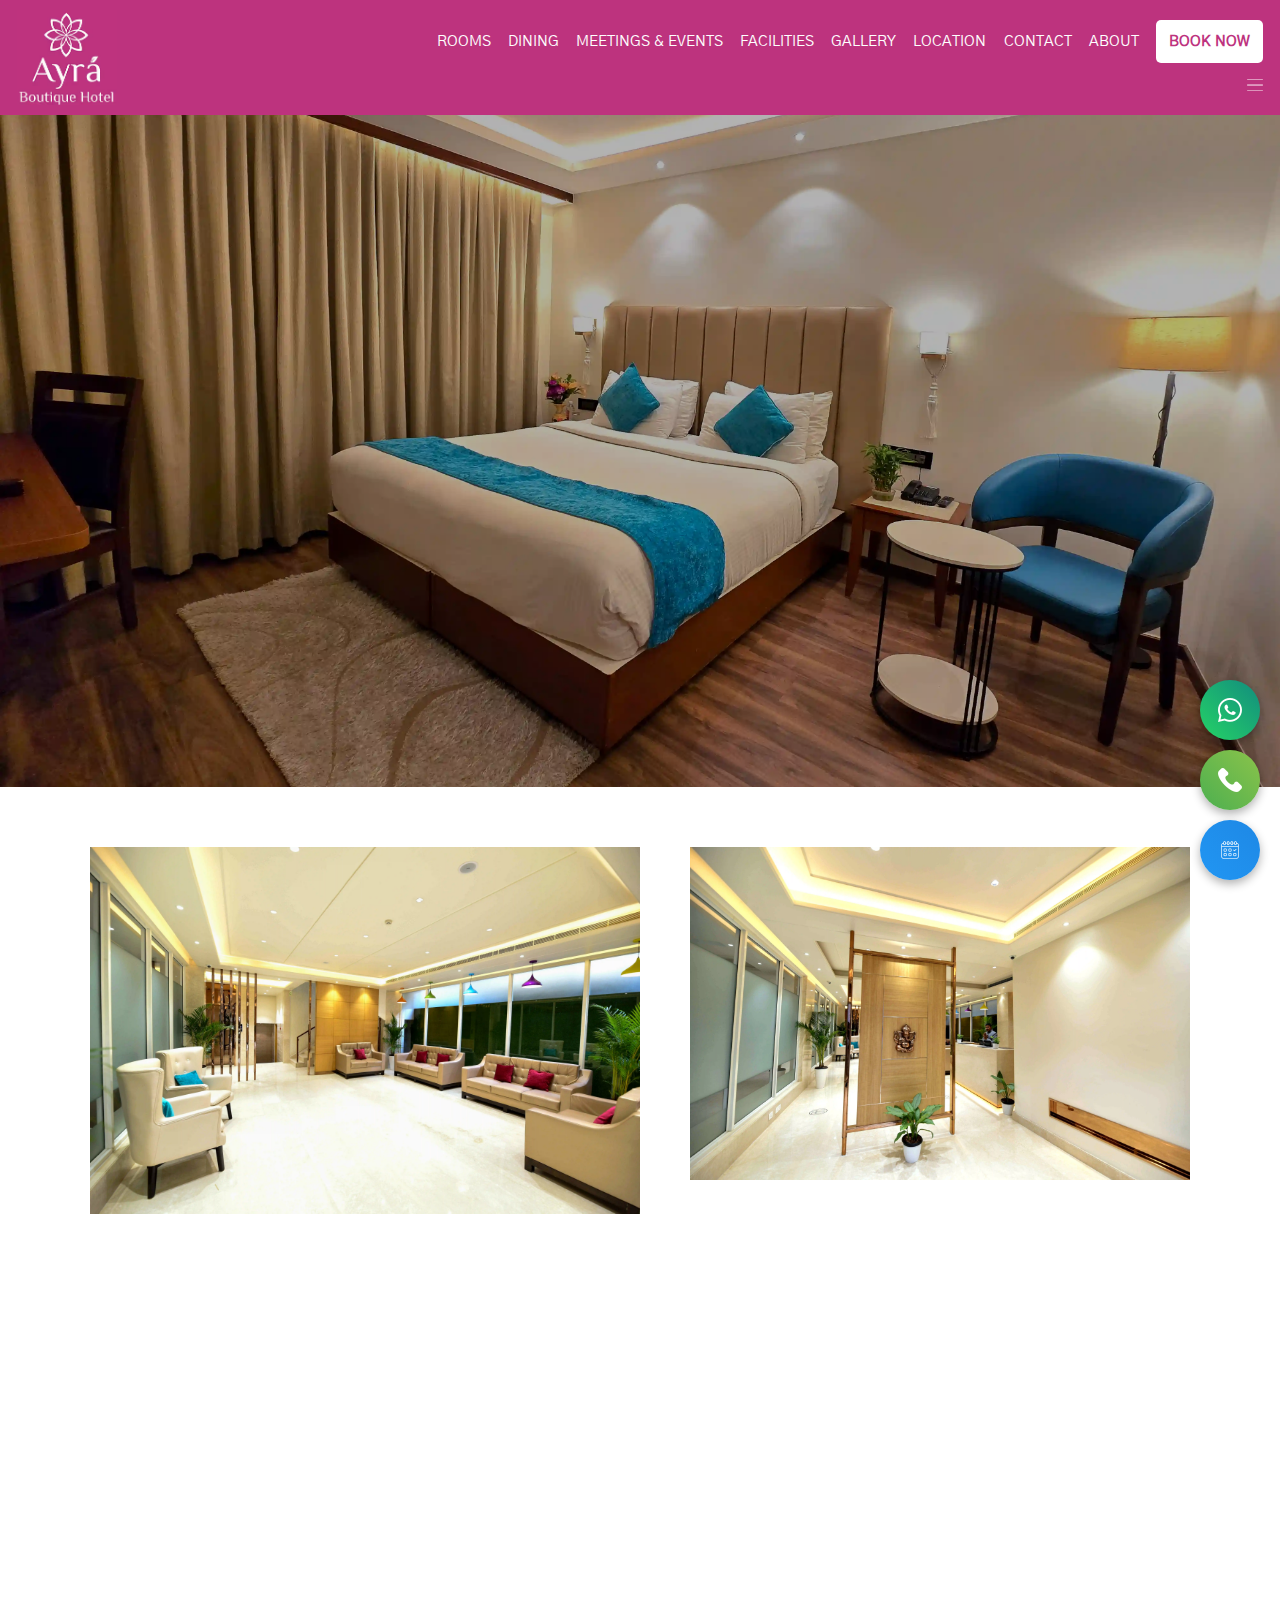
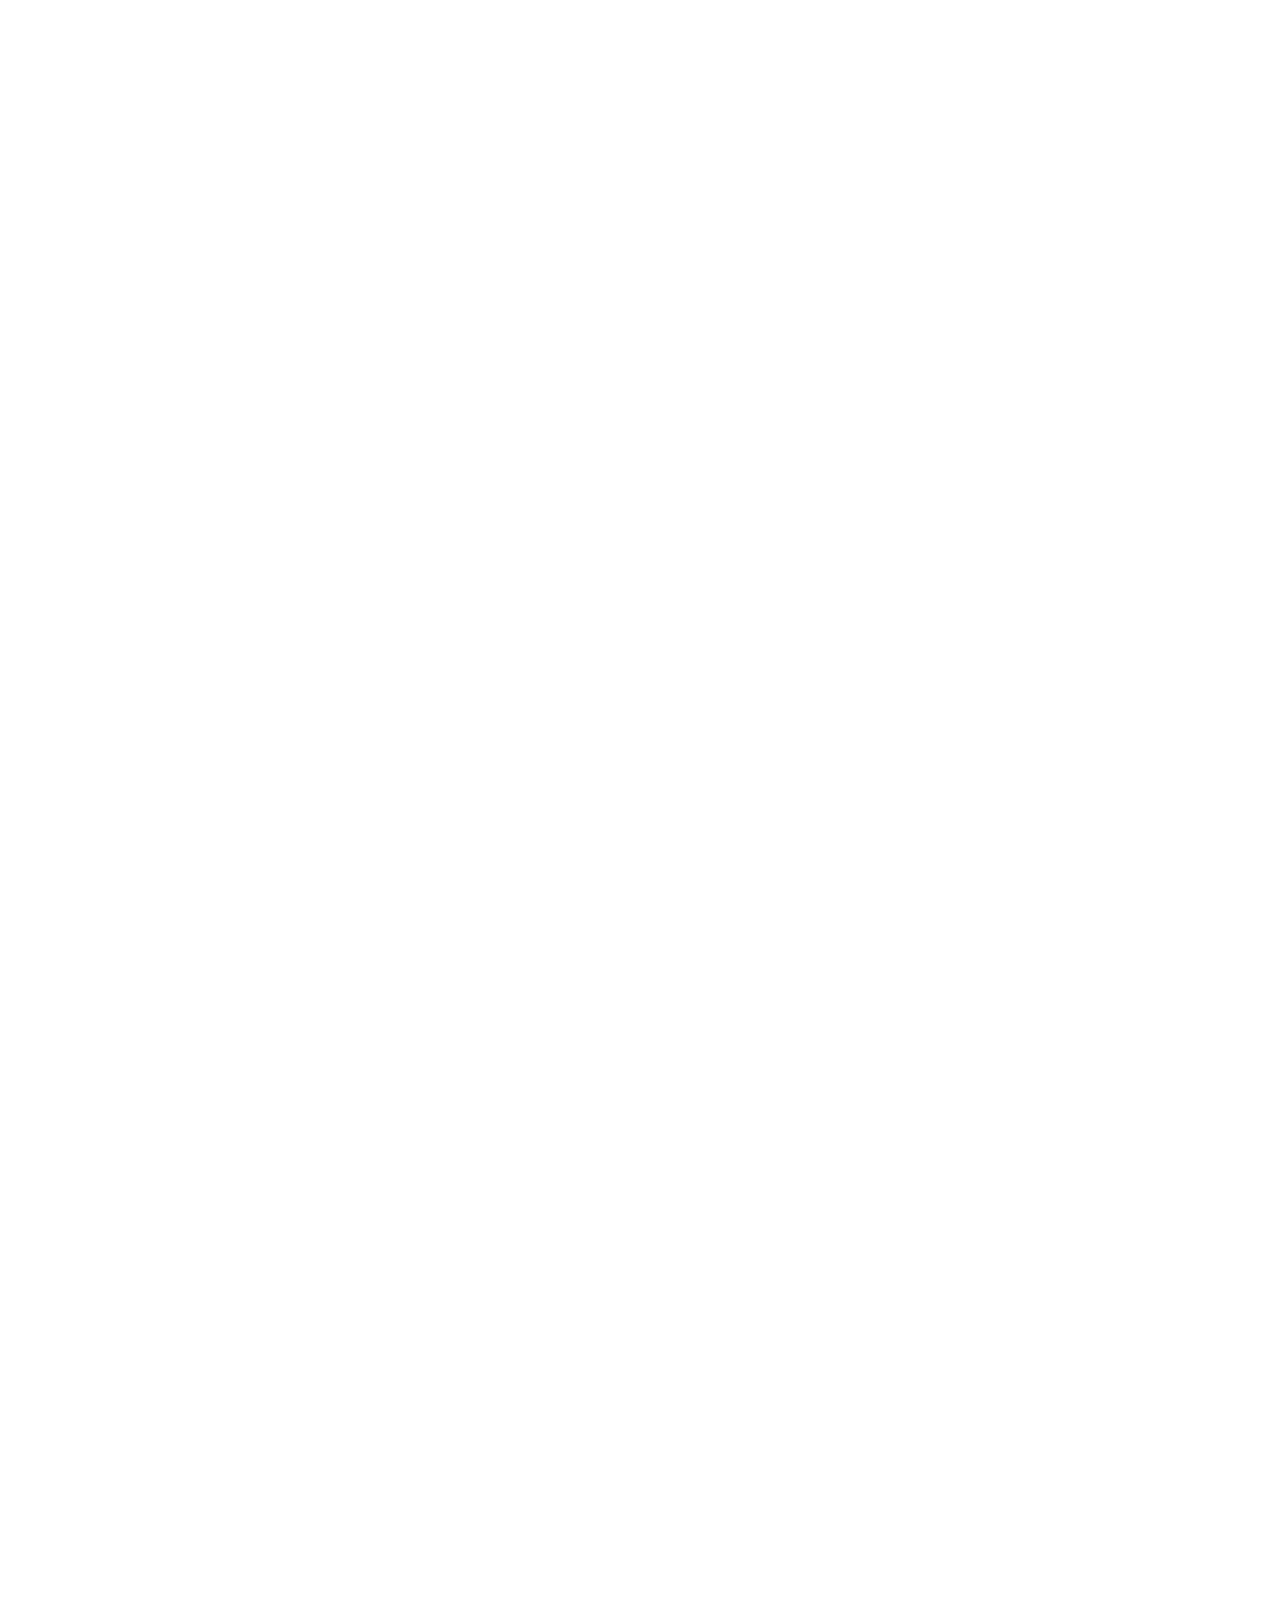
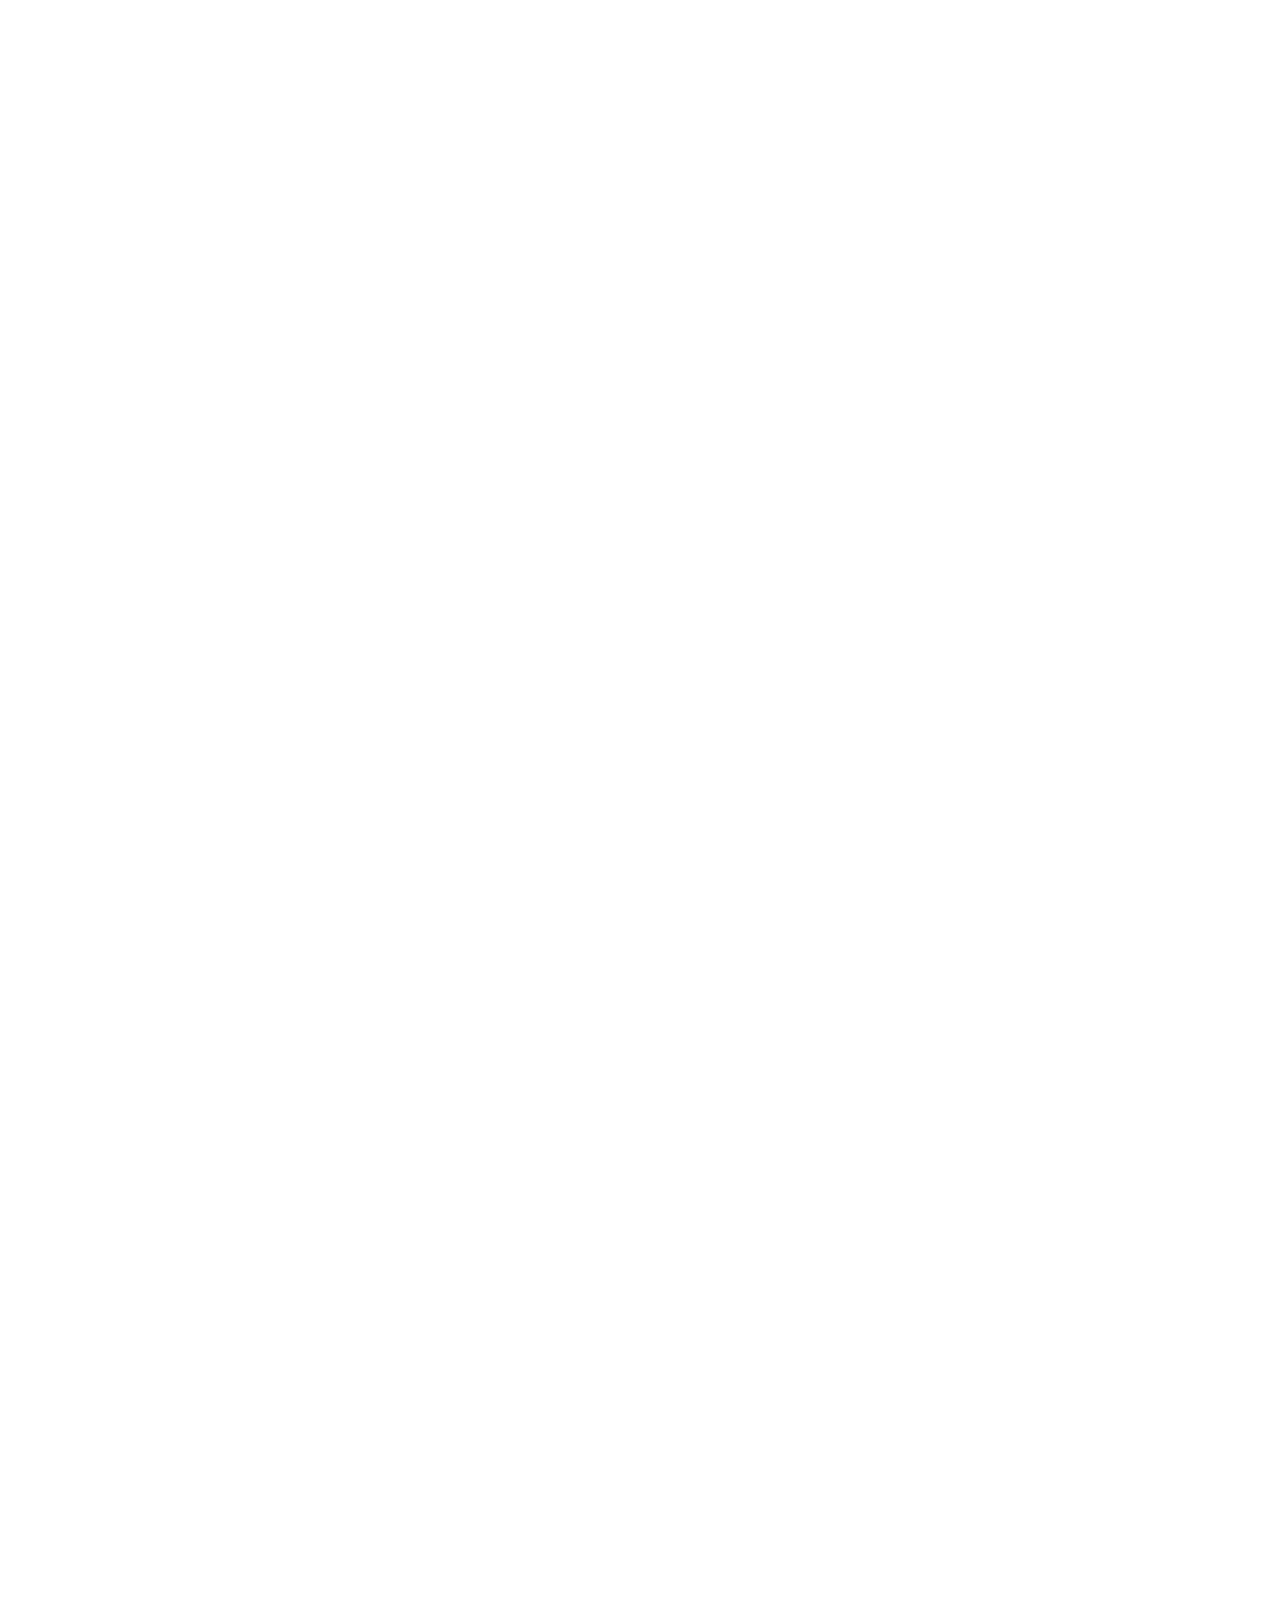
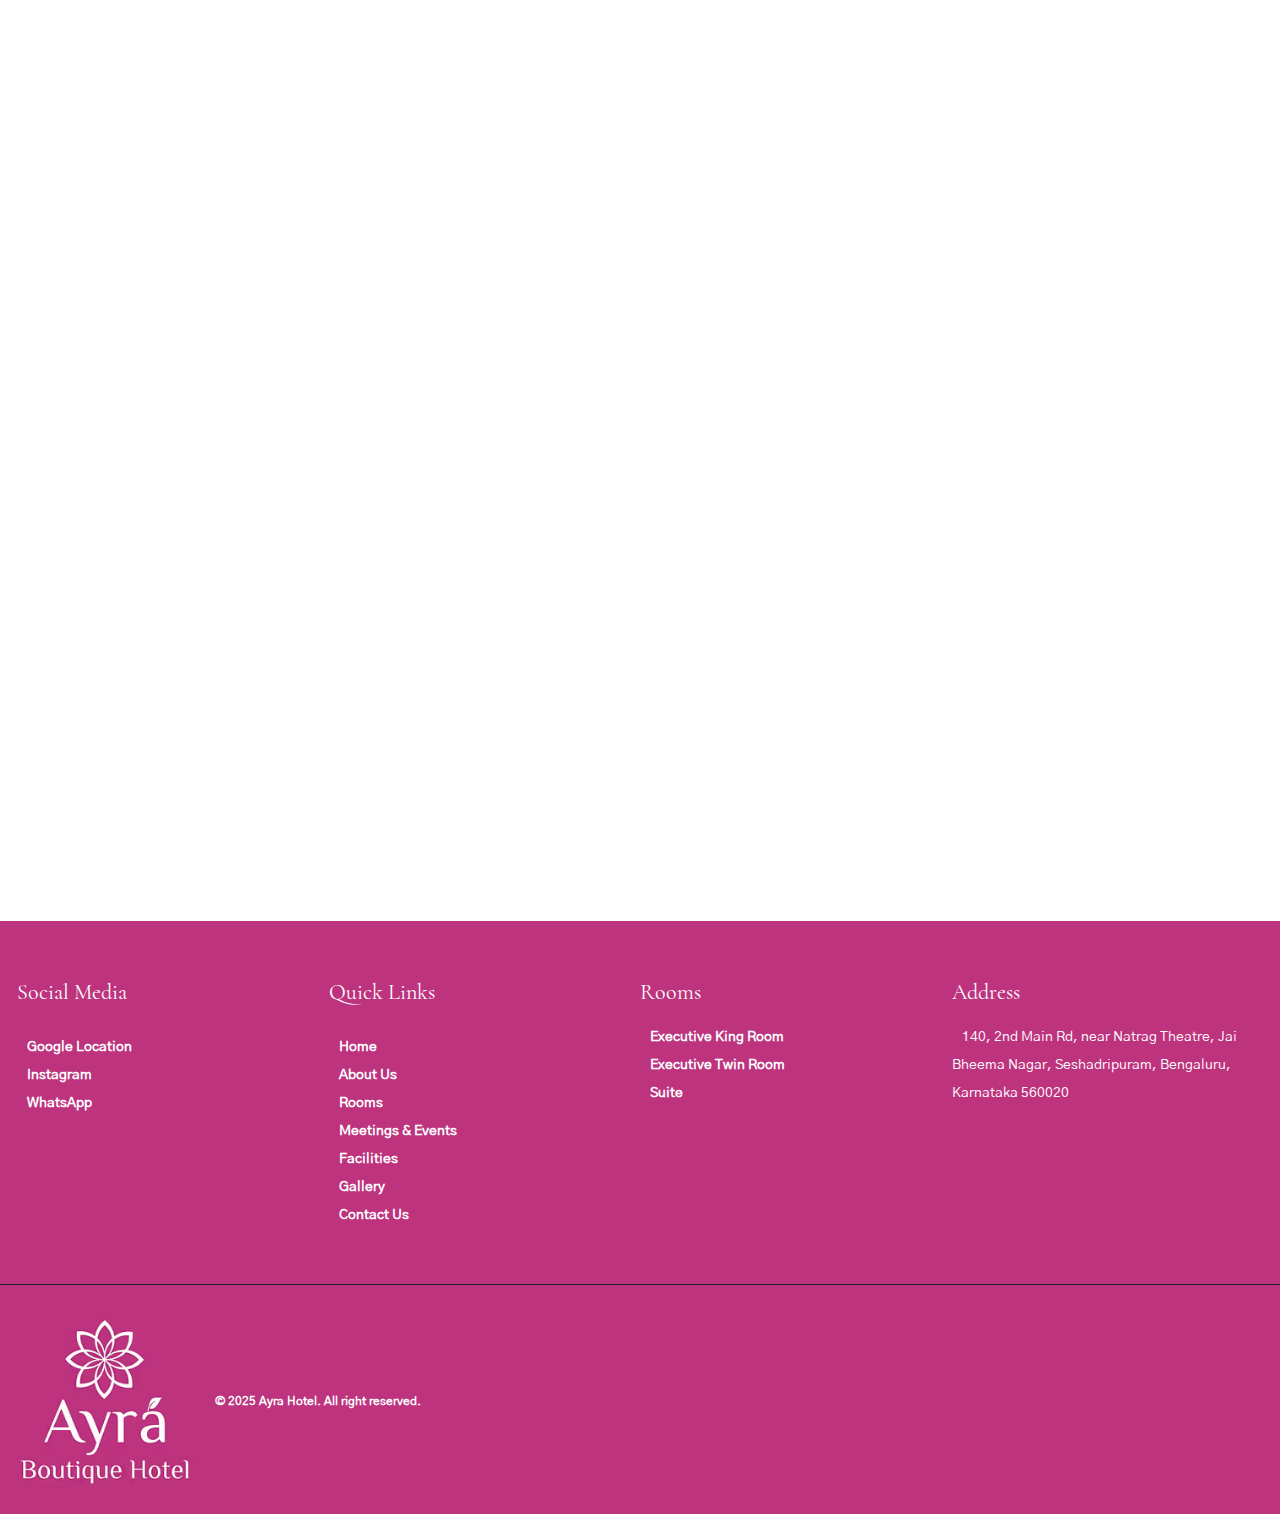
<file: gallery.html>
<!DOCTYPE html>
<html lang="en-US" data-menu="centeralign3">
    
<!-- Mirrored from max-themes.net/demos/hoteller/hoteller/boutique/room.html by HTTrack Website Copier/3.x [XR&CO'2014], Wed, 17 Apr 2024 07:35:35 GMT -->
<head>
        <title>Ayra Hotel</title>

        <meta charset="UTF-8" />
        <meta name="viewport" content="width=device-width, initial-scale=1, maximum-scale=1" />
        <meta name="format-detection" content="telephone=no" />

        <!--SEO-->
        <meta name="description" content="">
        <meta name="keywords" content="">

        <link rel="stylesheet" href="css/reset.css" type="text/css" media="all" />
        <link rel="stylesheet" href="css/wordpress.css" type="text/css" media="all" />
        <link rel="stylesheet" href="css/style.css" type="text/css" media="all" />
        <link rel="stylesheet" href="css/modulobox.css" type="text/css" media="all" />
        <link rel="stylesheet" href="css/font-awesome.min.css" type="text/css" media="all" />
        <link rel="stylesheet" href="css/themify-icons.css" type="text/css" media="all" />
        <link rel="stylesheet" href="css/tooltipster.css" type="text/css" media="all" />
        <link rel="stylesheet" href="css/demo.css" type="text/css" media="all" />
        <link rel="stylesheet" href="js/plugins/loftloader/assets/css/loftloader.minc3cd.css?ver=2020081301" type="text/css" media="all" />
        <link rel="stylesheet" href="js/plugins/elementor/assets/lib/eicons/css/elementor-icons.min.css" type="text/css" media="all" />
        <link rel="stylesheet" href="js/plugins/elementor/assets/lib/animations/animations.min.css" type="text/css" media="all" />
        <link rel="stylesheet" href="js/plugins/elementor/assets/css/frontend-legacy.min.css" type="text/css" media="all" />
        <link rel="stylesheet" href="js/plugins/elementor/assets/css/frontend.min.css" type="text/css" media="all" />
        <link rel="stylesheet" href="js/plugins/hoteller-elementor/assets/css/swiper.css" type="text/css" media="all" />
        <link rel="stylesheet" href="js/plugins/hoteller-elementor/assets/css/animatedheadline.css" type="text/css" media="all" />
        <link rel="stylesheet" href="js/plugins/hoteller-elementor/assets/css/justifiedGallery.css" type="text/css" media="all" />
        <link rel="stylesheet" href="js/plugins/hoteller-elementor/assets/css/flickity.css" type="text/css" media="all" />
        <link rel="stylesheet" href="js/plugins/hoteller-elementor/assets/css/owl.theme.default.min.css" type="text/css" media="all" />
        <link rel="stylesheet" href="js/plugins/hoteller-elementor/assets/css/hoteller-elementor.css" type="text/css" media="all" />
        <link rel="stylesheet" href="js/plugins/hoteller-elementor/assets/css/hoteller-elementor-responsive.css" type="text/css" media="all" />
        <link rel="stylesheet" href="js/plugins/elementor/assets/lib/font-awesome/css/font-awesome.min1849.css?ver=4.7.0" type="text/css" media="all" />
        <link rel="stylesheet" href="css/responsive.css" type="text/css" media="all" />        
        <link rel="stylesheet" href="css/custom-css.css" type="text/css" media="all" />
        
	    


    </head>


    <body
        data-rsssl="1"
        class="home page-template-default page page-id-187 woocommerce-no-js tg_menu_transparent tg_lightbox_black tg_sidemenu_desktop leftalign loftloader-lite-enabled elementor-default elementor-kit-1577 elementor-page elementor-page-187"
    >
        <!-- <div id="loftloader-wrapper" class="pl-imgloading" data-show-close-time="15000" data-max-load-time="0">
            <div class="loader-inner">
                <div id="loader">
                    <div class="imgloading-container"><span style="background-image: url(upload/logo_black.png);"></span></div>
                    <img data-no-lazy="1" class="skip-lazy" alt="loader image" src="upload/logo_black.png" />
                </div>
            </div>
            <div class="loader-section section-fade"></div>
            <div class="loader-close-button" style="display: none;"><span class="screen-reader-text">Close</span></div>
        </div> -->
        <div id="perspective">
            <input type="hidden" id="pp_menu_layout" name="pp_menu_layout" value="leftalign" />
            <input type="hidden" id="pp_enable_right_click" name="pp_enable_right_click" value="" />
            <input type="hidden" id="pp_enable_dragging" name="pp_enable_dragging" value="" />
            <input type="hidden" id="pp_image_path" name="pp_image_path" value="https://themes.themegoods.com/hoteller/sites/wp-content/themes/hoteller/images/" />
            <input type="hidden" id="pp_homepage_url" name="pp_homepage_url" value="https://themes.themegoods.com/hoteller/sites/" />
            <input type="hidden" id="pp_fixed_menu" name="pp_fixed_menu" value="1" />
            <input type="hidden" id="tg_sidebar_sticky" name="tg_sidebar_sticky" value="1" />
            <input type="hidden" id="pp_topbar" name="pp_topbar" value="" />
            <input type="hidden" id="post_client_column" name="post_client_column" value="4" />
            <input type="hidden" id="pp_back" name="pp_back" value="Back" />
            <input type="hidden" id="tg_lightbox_thumbnails" name="tg_lightbox_thumbnails" value="thumbnail" />
            <input type="hidden" id="tg_lightbox_thumbnails_display" name="tg_lightbox_thumbnails_display" value="1" />
            <input type="hidden" id="tg_lightbox_timer" name="tg_lightbox_timer" value="7000" />
            <input type="hidden" id="tg_header_content" name="tg_header_content" value="content" />

            <input type="hidden" id="tg_cart_url" name="tg_cart_url" value="https://themes.themegoods.com/hoteller/sites/cart/" />

            <input type="hidden" id="tg_live_builder" name="tg_live_builder" value="0" />

            <input type="hidden" id="pp_footer_style" name="pp_footer_style" value="4" />

            <!-- Begin mobile menu -->
            <a id="close_mobile_menu" href="javascript:;"></a>

            <div class="mobile_menu_wrapper">
                <div class="mobile_menu_content">
                    <div class="menu-main-menu-container">
                        <ul id="mobile_main_menu" class="mobile_main_nav">
                            
                            <li class="menu-item"><a href="room.html">Rooms</a></li>
                                                                    <!--<li class="menu-item"><a href="#">Offers</a></li>-->
                                                                    <li class="menu-item"><a href="dining.html">Dining</a></li>
                                                                    <li class="menu-item"><a href="meetings-events.html">Meetings & Events</a></li>
                                                                    <li class="menu-item"><a href="facilities.html">Facilities</a></li>
                                                                    <li class="menu-item"><a href="gallery.html">Gallery</a></li>
                                                                    <li class="menu-item"><a href="https://maps.app.goo.gl/w7Jkd46b5hJTQasD7">Location</a></li>
                                                                    <li class="menu-item"><a href="contact.html">Contact</a></li>
                                                                    <li class="menu-item"><a href="about.html">About</a></li>
                                                                    <!--<li class="menu-item"><a href="banquet.html">Banquet</a></li>-->
                                                                    <li class="menu-item"><a href="#" class="button-book">Book Now</a></li>
                        </ul>
                    </div>
                </div>
            </div>
            <!-- End mobile menu -->
            <!-- Begin template wrapper -->
            <div id="wrapper" class="hasbg transparent">
                <div id="elementor_header" class="header_style_wrapper">
                    <div data-elementor-type="wp-post" data-elementor-id="198" class="elementor elementor-198" data-elementor-settings="[]">
                        <div class="elementor-inner">
                            <div class="elementor-section-wrap">
                                <section
                                    class="bg-cust elementor-section elementor-top-section elementor-element elementor-element-4352ddf elementor-section-boxed elementor-section-height-default elementor-section-height-default"
                                    data-id="4352ddf"
                                    data-element_type="section"
                                    data-settings='{"background_background":"classic","hoteller_ext_is_background_parallax":"false","hoteller_ext_is_background_on_scroll":"false"}'
                                >
                                    <div class="elementor-container elementor-column-gap-default">

                                        
                                        <div class="elementor-row">
                  
                                            <div
                                                class="elementor-column elementor-col-50 elementor-top-column elementor-element elementor-element-8749485"
                                                data-id="8749485"
                                                data-element_type="column"
                                                data-settings='{"hoteller_ext_is_scrollme":"false","hoteller_ext_is_smoove":"false","hoteller_ext_is_parallax_mouse":"false","hoteller_ext_is_infinite":"false","hoteller_ext_is_fadeout_animation":"false"}'
                                            >
                                                <div class="elementor-column-wrap elementor-element-populated">
                                                    <div class="elementor-widget-wrap">
                                                        <div
                                                            class="elementor-element elementor-element-4ef9991 elementor-widget elementor-widget-image"
                                                            data-id="4ef9991"
                                                            data-element_type="widget"
                                                            data-settings='{"hoteller_image_is_animation":"false","hoteller_ext_is_scrollme":"false","hoteller_ext_is_smoove":"false","hoteller_ext_is_parallax_mouse":"false","hoteller_ext_is_infinite":"false","hoteller_ext_is_fadeout_animation":"false"}'
                                                            data-widget_type="image.default"
                                                        >
                                                            <div class="elementor-widget-container">
                                                                <div class="elementor-image">
                                                                     <a href="index.html"> <img src="assets/imgs/logo.avif" title="" alt="Arnna Hotel in Goregaon" /> </a>
                                                                </div>
                                                            </div>
                                                        </div>
                                                    </div>
                                                </div>
                                            </div>
                                            <div
                                                class="elementor-column elementor-col-50 elementor-top-column elementor-element elementor-element-079c5b9"
                                                data-id="079c5b9"
                                                data-element_type="column"
                                                data-settings='{"hoteller_ext_is_scrollme":"false","hoteller_ext_is_smoove":"false","hoteller_ext_is_parallax_mouse":"false","hoteller_ext_is_infinite":"false","hoteller_ext_is_fadeout_animation":"false"}'
                                            >
                                                <div class="elementor-column-wrap elementor-element-populated">
                                                    <div class="elementor-widget-wrap">
                                                        <div
                                                            class="elementor-element elementor-element-faeca36 elementor-widget__width-auto elementor-hidden-tablet elementor-hidden-phone elementor-widget elementor-widget-hoteller-navigation-menu"
                                                            data-id="faeca36"
                                                            data-element_type="widget"
                                                            data-settings='{"hoteller_ext_is_scrollme":"false","hoteller_ext_is_smoove":"false","hoteller_ext_is_parallax_mouse":"false","hoteller_ext_is_infinite":"false","hoteller_ext_is_fadeout_animation":"false"}'
                                                            data-widget_type="hoteller-navigation-menu.default"
                                                        >
                                                        <div class="elementor-widget-container">
                                                            <div class="tg_navigation_wrapper menu_style1">
                                                                <div class="menu-main-menu-container">
                                                                    <ul id="nav_menu37" class="nav">
                                                                        
                                                                        <li class="menu-item"><a href="room.html">Rooms</a></li>
                                                                    <!--<li class="menu-item"><a href="#">Offers</a></li>-->
                                                                    <li class="menu-item"><a href="dining.html">Dining</a></li>
                                                                    <li class="menu-item"><a href="meetings-events.html">Meetings & Events</a></li>
                                                                    <li class="menu-item"><a href="facilities.html">Facilities</a></li>
                                                                    <li class="menu-item"><a href="gallery.html">Gallery</a></li>
                                                                    <li class="menu-item"><a href="https://maps.app.goo.gl/w7Jkd46b5hJTQasD7">Location</a></li>
                                                                    <li class="menu-item"><a href="contact.html">Contact</a></li>
                                                                    <li class="menu-item"><a href="about.html">About</a></li>
                                                                    <!--<li class="menu-item"><a href="banquet.html">Banquet</a></li>-->
                                                                    <li class="menu-item"><a href="#" class="button-book">Book Now</a></li>
                                                                    </ul>
                                                                </div>
                                                            </div>
                                                        </div>
                                                        </div>
                                                        <div
                                                            class="elementor-element elementor-element-e1c5a63 elementor_mobile_nav elementor-widget__width-auto elementor-widget elementor-widget-image"
                                                            data-id="e1c5a63"
                                                            data-element_type="widget"
                                                            data-settings='{"hoteller_image_is_animation":"false","hoteller_ext_is_scrollme":"false","hoteller_ext_is_smoove":"false","hoteller_ext_is_parallax_mouse":"false","hoteller_ext_is_infinite":"false","hoteller_ext_is_fadeout_animation":"false"}'
                                                            data-widget_type="image.default"
                                                        >
                                                            <div class="elementor-widget-container">
                                                                <div class="elementor-image">
                                                                    <img width="68" height="50" src="upload/menu_icon_white.png" class="attachment-full size-full" alt="" loading="lazy" />
                                                                </div>
                                                            </div>
                                                        </div>
                                                    </div>
                                                </div>
                                            </div>
                                        </div>
                                    </div>
                                </section>
                            </div>
                        </div>
                    </div>
                </div>
                <div id="elementor_sticky_header" class="header_style_wrapper">
                    <div data-elementor-type="wp-post" data-elementor-id="194" class="elementor elementor-194" data-elementor-settings="[]">
                        <div class="elementor-inner">
                            <div class="elementor-section-wrap">
                                <section
                                    class="elementor-section elementor-top-section elementor-element elementor-element-0055d6c elementor-section-boxed elementor-section-height-default elementor-section-height-default"
                                    data-id="0055d6c"
                                    data-element_type="section"
                                    data-settings='{"background_background":"classic","hoteller_ext_is_background_parallax":"false","hoteller_ext_is_background_on_scroll":"false"}'
                                >
                                    <div class="elementor-container elementor-column-gap-default">
                                        <div class="elementor-row">


                                            <div
                                                class="elementor-column elementor-col-50 elementor-top-column elementor-element elementor-element-f4e6106"
                                                data-id="f4e6106"
                                                data-element_type="column"
                                                data-settings='{"hoteller_ext_is_scrollme":"false","hoteller_ext_is_smoove":"false","hoteller_ext_is_parallax_mouse":"false","hoteller_ext_is_infinite":"false","hoteller_ext_is_fadeout_animation":"false"}'
                                            >
                                                <div class="elementor-column-wrap elementor-element-populated">
                                                    <div class="elementor-widget-wrap">
                                                        <div
                                                            class="elementor-element elementor-element-8a92eaf elementor-widget elementor-widget-image"
                                                            data-id="8a92eaf"
                                                            data-element_type="widget"
                                                            data-settings='{"hoteller_image_is_animation":"false","hoteller_ext_is_scrollme":"false","hoteller_ext_is_smoove":"false","hoteller_ext_is_parallax_mouse":"false","hoteller_ext_is_infinite":"false","hoteller_ext_is_fadeout_animation":"false"}'
                                                            data-widget_type="image.default"
                                                        >
                                                            <div class="elementor-widget-container">
                                                                <div class="elementor-image">
                                                                     <a href="index.html"> <img src="assets/imgs/logo.avif" title="" alt="Arnna Hotel in Goregaon" /> </a>
                                                                </div>
                                                            </div>
                                                        </div>
                                                    </div>
                                                </div>
                                            </div>
                                            <div
                                                class="elementor-column elementor-col-50 elementor-top-column elementor-element elementor-element-014f2cf"
                                                data-id="014f2cf"
                                                data-element_type="column"
                                                data-settings='{"hoteller_ext_is_scrollme":"false","hoteller_ext_is_smoove":"false","hoteller_ext_is_parallax_mouse":"false","hoteller_ext_is_infinite":"false","hoteller_ext_is_fadeout_animation":"false"}'
                                            >
                                                <div class="elementor-column-wrap elementor-element-populated">
                                                    <div class="elementor-widget-wrap">
                                                        <div
                                                            class="elementor-element elementor-element-8172e21 elementor-widget__width-auto elementor-hidden-tablet elementor-hidden-phone elementor-widget elementor-widget-hoteller-navigation-menu"
                                                            data-id="8172e21"
                                                            data-element_type="widget"
                                                            data-settings='{"hoteller_ext_is_scrollme":"false","hoteller_ext_is_smoove":"false","hoteller_ext_is_parallax_mouse":"false","hoteller_ext_is_infinite":"false","hoteller_ext_is_fadeout_animation":"false"}'
                                                            data-widget_type="hoteller-navigation-menu.default"
                                                        >
                                                            <div class="elementor-widget-container">
                                                                <div class="tg_navigation_wrapper menu_style1">
                                                                    <div class="menu-main-menu-container">
                                                                        <ul id="nav_menu38" class="nav">
                                                                            <li class="menu-item"><a href="room.html">Rooms</a></li>
                                                                    <!--<li class="menu-item"><a href="#">Offers</a></li>-->
                                                                    <li class="menu-item"><a href="dining.html">Dining</a></li>
                                                                    <li class="menu-item"><a href="meetings-events.html">Meetings & Events</a></li>
                                                                    <li class="menu-item"><a href="facilities.html">Facilities</a></li>
                                                                    <li class="menu-item"><a href="gallery.html">Gallery</a></li>
                                                                    <li class="menu-item"><a href="https://maps.app.goo.gl/w7Jkd46b5hJTQasD7">Location</a></li>
                                                                    <li class="menu-item"><a href="contact.html">Contact</a></li>
                                                                    <li class="menu-item"><a href="about.html">About</a></li>
                                                                    <!--<li class="menu-item"><a href="banquet.html">Banquet</a></li>-->
                                                                    <li class="menu-item"><a href="#" class="button-book">Book Now</a></li>
                                                                        </ul>
                                                                    </div>
                                                                </div>
                                                            </div>
                                                        </div>
                                                        <div
                                                            class="elementor-element elementor-element-38b22f7 elementor_mobile_nav elementor-widget__width-auto elementor-widget elementor-widget-image"
                                                            data-id="38b22f7"
                                                            data-element_type="widget"
                                                            data-settings='{"hoteller_image_is_animation":"false","hoteller_ext_is_scrollme":"false","hoteller_ext_is_smoove":"false","hoteller_ext_is_parallax_mouse":"false","hoteller_ext_is_infinite":"false","hoteller_ext_is_fadeout_animation":"false"}'
                                                            data-widget_type="image.default"
                                                        >
                                                            <div class="elementor-widget-container">
                                                                <div class="elementor-image">
                                                                    <img width="68" height="50" src="upload/menu_icon_white.png" class="attachment-full size-full" alt="" loading="lazy" />
                                                                </div>
                                                            </div>
                                                        </div>
                                                    </div>
                                                </div>
                                            </div>
                                        </div>
                                    </div>
                                </section>
                            </div>
                        </div>
                    </div>
                </div>


                <!-- Begin content -->
           <div id="page_content_wrapper" class="noheader">
                    
                    <div class="inner">
                        <!-- Begin main content -->
                        <div class="inner_wrapper">
                            <div class="sidebar_content full_width">
                                <div data-elementor-type="wp-post" data-elementor-id="404" class="elementor elementor-404" data-elementor-settings="[]">
                                    <div class="elementor-inner">
                                        <div class="elementor-section-wrap">
                                            <section
                                                class="elementor-section elementor-top-section elementor-element elementor-element-4ea3f44 elementor-section-stretched elementor-section-full_width elementor-section-height-default elementor-section-height-default"
                                                data-id="4ea3f44"
                                                data-element_type="section"
                                                data-settings='{"stretch_section":"section-stretched","hoteller_ext_is_background_parallax":"false","hoteller_ext_is_background_on_scroll":"false"}'
                                            >
                                                <div class="elementor-container elementor-column-gap-default">
                                                    <div class="elementor-row">
                                                        <div
                                                            class="elementor-column elementor-col-100 elementor-top-column elementor-element elementor-element-44f0f16"
                                                            data-id="44f0f16"
                                                            data-element_type="column"
                                                            data-settings='{"hoteller_ext_is_scrollme":"false","hoteller_ext_is_smoove":"false","hoteller_ext_is_parallax_mouse":"false","hoteller_ext_is_infinite":"false","hoteller_ext_is_fadeout_animation":"false"}'
                                                        >
                                                            <div class="elementor-column-wrap elementor-element-populated">
                                                                <div class="elementor-widget-wrap">
                                                                    <div
                                                                        class="elementor-element elementor-element-d5e2c3b animated-slow elementor-invisible elementor-widget elementor-widget-hoteller-slider-parallax"
                                                                        data-id="d5e2c3b"
                                                                        data-element_type="widget"
                                                                        data-settings='{"_animation":"fadeIn","hoteller_ext_is_scrollme":"false","hoteller_ext_is_smoove":"false","hoteller_ext_is_parallax_mouse":"false","hoteller_ext_is_infinite":"false","hoteller_ext_is_fadeout_animation":"false"}'
                                                                        data-widget_type="hoteller-slider-parallax.default"
                                                                    >
                                                                        <div class="elementor-widget-container">
                                                                            <div class="slider_parallax_wrapper" data-autoplay="6000" data-pagination="1" data-navigation="0">
                                                                                <div class="slider_parallax_inner">
                                                                                    <div class="slider_parallax_slides">
                                                                                        <div class="slide is-active">
                                                                                            <div class="slide-content">
                                                                                            </div>
                                                                                            <div class="image-container">
                                                                                                <img src="assets/imgs/executive-king/20250427_192348.webp" alt="" class="image" />
                                                                                            </div>
                                                                                        </div>
                                                                                        <div class="slide">
                                                                                            <div class="slide-content">
                                                                                            </div>
                                                                                            <div class="image-container">
                                                                                                <img src="assets/imgs/executive-twin/20250427_165417.webp" alt="" class="image" />
                                                                                            </div>
                                                                                        </div>
                                                                                        <div class="slide">
                                                                                            <div class="slide-content">
                                                                                            </div>
                                                                                            <div class="image-container">
                                                                                                <img src="assets/imgs/suite/20250429_181223.webp" alt="" class="image" />
                                                                                            </div>
                                                                                        </div>
                                                                                    </div>
                                                                                    <!-- <div class="pagination">
                                                                                        <div class="item is-active">
                                                                                            <span class="icon">1</span>
                                                                                        </div>
                                                                                        <div class="item">
                                                                                            <span class="icon">2</span>
                                                                                        </div>
                                                                                        <div class="item">
                                                                                            <span class="icon">3</span>
                                                                                        </div>
                                                                                    </div> -->
                                                                                </div>
                                                                            </div>
                                                                        </div>
                                                                    </div>
                                                                </div>
                                                            </div>
                                                        </div>
                                                    </div>
                                                </div>
                                            </section>
                                            <section
                                                class=" section-mrg elementor-section elementor-top-section elementor-element elementor-element-7a4c6e1 elementor-reverse-mobile elementor-section-boxed elementor-section-height-default elementor-section-height-default"
                                                data-id="7a4c6e1"
                                                data-element_type="section"
                                                data-settings='{"hoteller_ext_is_background_parallax":"false","hoteller_ext_is_background_on_scroll":"false"}'
                                            >
                                                <div class="elementor-container elementor-column-gap-default">
                                                    <div class="elementor-row">
                                                        <div
                                                            class="elementor-column elementor-col-50 elementor-top-column elementor-element elementor-element-2a1a20e"
                                                            data-id="2a1a20e"
                                                            data-element_type="column"
                                                            data-settings='{"hoteller_ext_is_scrollme":"false","hoteller_ext_is_smoove":"false","hoteller_ext_is_parallax_mouse":"false","hoteller_ext_is_infinite":"false","hoteller_ext_is_fadeout_animation":"false"}'
                                                        >
                                                            <div class="elementor-column-wrap elementor-element-populated mrg0">
                                                                <div class="elementor-widget-wrap">
                                                                    <div
                                                                        class="elementor-element elementor-element-cb5115e elementor-invisible elementor-widget elementor-widget-image"
                                                                        data-id="cb5115e"
                                                                        data-element_type="widget"
                                                                        data-settings='{"_animation":"fadeInUp","_animation_delay":200,"hoteller_image_is_animation":"false","hoteller_ext_is_scrollme":"false","hoteller_ext_is_smoove":"false","hoteller_ext_is_parallax_mouse":"false","hoteller_ext_is_infinite":"false","hoteller_ext_is_fadeout_animation":"false"}'
                                                                        data-widget_type="image.default"
                                                                    >
                                                                        <div class="elementor-widget-container">
                                                                            <div class="elementor-image">
                                                                                <a href="#">
                                                                                    <img
                                                                                        width="600"
                                                                                        height="880"
                                                                                        src="assets/imgs/common-area/DSC_1686.webp"
                                                                                        class="attachment-full size-full"
                                                                                        alt=""
                                                                                        loading="lazy"
                                                                                    />
                                                                                </a>
                                                                            </div>
                                                                        </div>
                                                                    </div>
                                                                  
                                                                </div>
                                                            </div>
                                                        </div>
                                                        <div
                                                            class="elementor-column elementor-col-50 elementor-top-column elementor-element elementor-element-58f8dec"
                                                            data-id="58f8dec"
                                                            data-element_type="column"
                                                            data-settings='{"hoteller_ext_is_scrollme":"false","hoteller_ext_is_smoove":"false","hoteller_ext_is_parallax_mouse":"false","hoteller_ext_is_infinite":"false","hoteller_ext_is_fadeout_animation":"false"}'
                                                        >
                                                            <div class="elementor-column-wrap elementor-element-populated">
                                                                <div class="elementor-widget-wrap">
                                                                  
                                                                    <div
                                                                        class="elementor-element elementor-element-d082e93 elementor-invisible elementor-widget elementor-widget-image"
                                                                        data-id="d082e93"
                                                                        data-element_type="widget"
                                                                        data-settings='{"_animation":"fadeInUp","_animation_delay":200,"hoteller_image_is_animation":"false","hoteller_ext_is_scrollme":"false","hoteller_ext_is_smoove":"false","hoteller_ext_is_parallax_mouse":"false","hoteller_ext_is_infinite":"false","hoteller_ext_is_fadeout_animation":"false"}'
                                                                        data-widget_type="image.default"
                                                                    >
                                                                        <div class="elementor-widget-container">
                                                                            <div class="elementor-image">
                                                                                <a href="#">
                                                                                    <img
                                                                                        width="545"
                                                                                        height="800"
                                                                                        src="assets/imgs/common-area/DSC_1715.webp"
                                                                                        class="attachment-full size-full"
                                                                                        alt=""
                                                                                        loading="lazy"
                                                                                    />
                                                                                </a>
                                                                            </div>
                                                                        </div>
                                                                    </div>
                                                                </div>
                                                            </div>
                                                        </div>
                                                    </div>
                                                </div>
                                            </section>
                                            <section
                                                class=" section-mrg elementor-section elementor-top-section elementor-element elementor-element-7a4c6e1 elementor-reverse-mobile elementor-section-boxed elementor-section-height-default elementor-section-height-default"
                                                data-id="7a4c6e1"
                                                data-element_type="section"
                                                data-settings='{"hoteller_ext_is_background_parallax":"false","hoteller_ext_is_background_on_scroll":"false"}'
                                            >
                                                <div class="elementor-container elementor-column-gap-default">
                                                    <div class="elementor-row">
                                                        <div
                                                            class="elementor-column elementor-col-50 elementor-top-column elementor-element elementor-element-2a1a20e"
                                                            data-id="2a1a20e"
                                                            data-element_type="column"
                                                            data-settings='{"hoteller_ext_is_scrollme":"false","hoteller_ext_is_smoove":"false","hoteller_ext_is_parallax_mouse":"false","hoteller_ext_is_infinite":"false","hoteller_ext_is_fadeout_animation":"false"}'
                                                        >
                                                            <div class="elementor-column-wrap elementor-element-populated mrg0">
                                                                <div class="elementor-widget-wrap">
                                                                    <div
                                                                        class="elementor-element elementor-element-cb5115e elementor-invisible elementor-widget elementor-widget-image"
                                                                        data-id="cb5115e"
                                                                        data-element_type="widget"
                                                                        data-settings='{"_animation":"fadeInUp","_animation_delay":200,"hoteller_image_is_animation":"false","hoteller_ext_is_scrollme":"false","hoteller_ext_is_smoove":"false","hoteller_ext_is_parallax_mouse":"false","hoteller_ext_is_infinite":"false","hoteller_ext_is_fadeout_animation":"false"}'
                                                                        data-widget_type="image.default"
                                                                    >
                                                                        <div class="elementor-widget-container">
                                                                            <div class="elementor-image">
                                                                                <a href="#">
                                                                                    <img
                                                                                        width="600"
                                                                                        height="880"
                                                                                        src="assets/imgs/confrence-hall/DSC_1986.webp"
                                                                                        class="attachment-full size-full"
                                                                                        alt=""
                                                                                        loading="lazy"
                                                                                    />
                                                                                </a>
                                                                            </div>
                                                                        </div>
                                                                    </div>
                                                                  
                                                                </div>
                                                            </div>
                                                        </div>
                                                        <div
                                                            class="elementor-column elementor-col-50 elementor-top-column elementor-element elementor-element-58f8dec"
                                                            data-id="58f8dec"
                                                            data-element_type="column"
                                                            data-settings='{"hoteller_ext_is_scrollme":"false","hoteller_ext_is_smoove":"false","hoteller_ext_is_parallax_mouse":"false","hoteller_ext_is_infinite":"false","hoteller_ext_is_fadeout_animation":"false"}'
                                                        >
                                                            <div class="elementor-column-wrap elementor-element-populated">
                                                                <div class="elementor-widget-wrap">
                                                                  
                                                                    <div
                                                                        class="elementor-element elementor-element-d082e93 elementor-invisible elementor-widget elementor-widget-image"
                                                                        data-id="d082e93"
                                                                        data-element_type="widget"
                                                                        data-settings='{"_animation":"fadeInUp","_animation_delay":200,"hoteller_image_is_animation":"false","hoteller_ext_is_scrollme":"false","hoteller_ext_is_smoove":"false","hoteller_ext_is_parallax_mouse":"false","hoteller_ext_is_infinite":"false","hoteller_ext_is_fadeout_animation":"false"}'
                                                                        data-widget_type="image.default"
                                                                    >
                                                                        <div class="elementor-widget-container">
                                                                            <div class="elementor-image">
                                                                                <a href="#">
                                                                                    <img
                                                                                        width="545"
                                                                                        height="800"
                                                                                        src="assets/imgs/confrence-hall/DSC_2036.webp"
                                                                                        class="attachment-full size-full"
                                                                                        alt=""
                                                                                        loading="lazy"
                                                                                    />
                                                                                </a>
                                                                            </div>
                                                                        </div>
                                                                    </div>
                                                                    <div
                                                                        class="elementor-element elementor-element-28babd7 elementor-widget elementor-widget-spacer"
                                                                        data-id="28babd7"
                                                                        data-element_type="widget"
                                                                        data-settings='{"hoteller_ext_is_scrollme":"false","hoteller_ext_is_smoove":"false","hoteller_ext_is_parallax_mouse":"false","hoteller_ext_is_infinite":"false","hoteller_ext_is_fadeout_animation":"false"}'
                                                                        data-widget_type="spacer.default"
                                                                    >
                                                                        <div class="elementor-widget-container">
                                                                            <div class="elementor-spacer">
                                                                                <div class="elementor-spacer-inner"></div>
                                                                            </div>
                                                                        </div>
                                                                    </div>
                                                                </div>
                                                            </div>
                                                        </div>
                                                    </div>
                                                </div>
                                            </section>
                                            <section
                                                class=" section-mrg elementor-section elementor-top-section elementor-element elementor-element-7a4c6e1 elementor-reverse-mobile elementor-section-boxed elementor-section-height-default elementor-section-height-default"
                                                data-id="7a4c6e1"
                                                data-element_type="section"
                                                data-settings='{"hoteller_ext_is_background_parallax":"false","hoteller_ext_is_background_on_scroll":"false"}'
                                            >
                                                <div class="elementor-container elementor-column-gap-default">
                                                    <div class="elementor-row">
                                                        <div
                                                            class="elementor-column elementor-col-50 elementor-top-column elementor-element elementor-element-2a1a20e"
                                                            data-id="2a1a20e"
                                                            data-element_type="column"
                                                            data-settings='{"hoteller_ext_is_scrollme":"false","hoteller_ext_is_smoove":"false","hoteller_ext_is_parallax_mouse":"false","hoteller_ext_is_infinite":"false","hoteller_ext_is_fadeout_animation":"false"}'
                                                        >
                                                            <div class="elementor-column-wrap elementor-element-populated mrg0">
                                                                <div class="elementor-widget-wrap">
                                                                    <div
                                                                        class="elementor-element elementor-element-cb5115e elementor-invisible elementor-widget elementor-widget-image"
                                                                        data-id="cb5115e"
                                                                        data-element_type="widget"
                                                                        data-settings='{"_animation":"fadeInUp","_animation_delay":200,"hoteller_image_is_animation":"false","hoteller_ext_is_scrollme":"false","hoteller_ext_is_smoove":"false","hoteller_ext_is_parallax_mouse":"false","hoteller_ext_is_infinite":"false","hoteller_ext_is_fadeout_animation":"false"}'
                                                                        data-widget_type="image.default"
                                                                    >
                                                                        <div class="elementor-widget-container">
                                                                            <div class="elementor-image">
                                                                                <a href="#">
                                                                                    <img
                                                                                        width="600"
                                                                                        height="880"
                                                                                        src="assets/imgs/confrence-hall/DSC_2066.webp"
                                                                                        class="attachment-full size-full"
                                                                                        alt=""
                                                                                        loading="lazy"
                                                                                    />
                                                                                </a>
                                                                            </div>
                                                                        </div>
                                                                    </div>
                                                                  
                                                                </div>
                                                            </div>
                                                        </div>
                                                        <div
                                                            class="elementor-column elementor-col-50 elementor-top-column elementor-element elementor-element-58f8dec"
                                                            data-id="58f8dec"
                                                            data-element_type="column"
                                                            data-settings='{"hoteller_ext_is_scrollme":"false","hoteller_ext_is_smoove":"false","hoteller_ext_is_parallax_mouse":"false","hoteller_ext_is_infinite":"false","hoteller_ext_is_fadeout_animation":"false"}'
                                                        >
                                                            <div class="elementor-column-wrap elementor-element-populated">
                                                                <div class="elementor-widget-wrap">
                                                                  
                                                                    <div
                                                                        class="elementor-element elementor-element-d082e93 elementor-invisible elementor-widget elementor-widget-image"
                                                                        data-id="d082e93"
                                                                        data-element_type="widget"
                                                                        data-settings='{"_animation":"fadeInUp","_animation_delay":200,"hoteller_image_is_animation":"false","hoteller_ext_is_scrollme":"false","hoteller_ext_is_smoove":"false","hoteller_ext_is_parallax_mouse":"false","hoteller_ext_is_infinite":"false","hoteller_ext_is_fadeout_animation":"false"}'
                                                                        data-widget_type="image.default"
                                                                    >
                                                                        <div class="elementor-widget-container">
                                                                            <div class="elementor-image">
                                                                                <a href="#">
                                                                                    <img
                                                                                        width="545"
                                                                                        height="800"
                                                                                        src="assets/imgs/confrence-hall/DSC_2064.webp"
                                                                                        class="attachment-full size-full"
                                                                                        alt=""
                                                                                        loading="lazy"
                                                                                    />
                                                                                </a>
                                                                            </div>
                                                                        </div>
                                                                    </div>
                                                                    <div
                                                                        class="elementor-element elementor-element-28babd7 elementor-widget elementor-widget-spacer"
                                                                        data-id="28babd7"
                                                                        data-element_type="widget"
                                                                        data-settings='{"hoteller_ext_is_scrollme":"false","hoteller_ext_is_smoove":"false","hoteller_ext_is_parallax_mouse":"false","hoteller_ext_is_infinite":"false","hoteller_ext_is_fadeout_animation":"false"}'
                                                                        data-widget_type="spacer.default"
                                                                    >
                                                                        <div class="elementor-widget-container">
                                                                            <div class="elementor-spacer">
                                                                                <div class="elementor-spacer-inner"></div>
                                                                            </div>
                                                                        </div>
                                                                    </div>
                                                                </div>
                                                            </div>
                                                        </div>
                                                    </div>
                                                </div>
                                            </section>
                                            <section
                                                class=" section-mrg elementor-section elementor-top-section elementor-element elementor-element-7a4c6e1 elementor-reverse-mobile elementor-section-boxed elementor-section-height-default elementor-section-height-default"
                                                data-id="7a4c6e1"
                                                data-element_type="section"
                                                data-settings='{"hoteller_ext_is_background_parallax":"false","hoteller_ext_is_background_on_scroll":"false"}'
                                            >
                                                <div class="elementor-container elementor-column-gap-default">
                                                    <div class="elementor-row">
                                                        <div
                                                            class="elementor-column elementor-col-50 elementor-top-column elementor-element elementor-element-2a1a20e"
                                                            data-id="2a1a20e"
                                                            data-element_type="column"
                                                            data-settings='{"hoteller_ext_is_scrollme":"false","hoteller_ext_is_smoove":"false","hoteller_ext_is_parallax_mouse":"false","hoteller_ext_is_infinite":"false","hoteller_ext_is_fadeout_animation":"false"}'
                                                        >
                                                            <div class="elementor-column-wrap elementor-element-populated mrg0">
                                                                <div class="elementor-widget-wrap">
                                                                    <div
                                                                        class="elementor-element elementor-element-cb5115e elementor-invisible elementor-widget elementor-widget-image"
                                                                        data-id="cb5115e"
                                                                        data-element_type="widget"
                                                                        data-settings='{"_animation":"fadeInUp","_animation_delay":200,"hoteller_image_is_animation":"false","hoteller_ext_is_scrollme":"false","hoteller_ext_is_smoove":"false","hoteller_ext_is_parallax_mouse":"false","hoteller_ext_is_infinite":"false","hoteller_ext_is_fadeout_animation":"false"}'
                                                                        data-widget_type="image.default"
                                                                    >
                                                                        <div class="elementor-widget-container">
                                                                            <div class="elementor-image">
                                                                                <a href="#">
                                                                                    <img
                                                                                        width="600"
                                                                                        height="880"
                                                                                        src="assets/imgs/executive-king/20250427_192829.webp"
                                                                                        class="attachment-full size-full"
                                                                                        alt=""
                                                                                        loading="lazy"
                                                                                    />
                                                                                </a>
                                                                            </div>
                                                                        </div>
                                                                    </div>
                                                                  
                                                                </div>
                                                            </div>
                                                        </div>
                                                        <div
                                                            class="elementor-column elementor-col-50 elementor-top-column elementor-element elementor-element-58f8dec"
                                                            data-id="58f8dec"
                                                            data-element_type="column"
                                                            data-settings='{"hoteller_ext_is_scrollme":"false","hoteller_ext_is_smoove":"false","hoteller_ext_is_parallax_mouse":"false","hoteller_ext_is_infinite":"false","hoteller_ext_is_fadeout_animation":"false"}'
                                                        >
                                                            <div class="elementor-column-wrap elementor-element-populated">
                                                                <div class="elementor-widget-wrap">
                                                                  
                                                                    <div
                                                                        class="elementor-element elementor-element-d082e93 elementor-invisible elementor-widget elementor-widget-image"
                                                                        data-id="d082e93"
                                                                        data-element_type="widget"
                                                                        data-settings='{"_animation":"fadeInUp","_animation_delay":200,"hoteller_image_is_animation":"false","hoteller_ext_is_scrollme":"false","hoteller_ext_is_smoove":"false","hoteller_ext_is_parallax_mouse":"false","hoteller_ext_is_infinite":"false","hoteller_ext_is_fadeout_animation":"false"}'
                                                                        data-widget_type="image.default"
                                                                    >
                                                                        <div class="elementor-widget-container">
                                                                            <div class="elementor-image">
                                                                                <a href="#">
                                                                                    <img
                                                                                        width="545"
                                                                                        height="800"
                                                                                        src="assets/imgs/executive-king/20250427_193324.webp"
                                                                                        class="attachment-full size-full"
                                                                                        alt=""
                                                                                        loading="lazy"
                                                                                    />
                                                                                </a>
                                                                            </div>
                                                                        </div>
                                                                    </div>
                                                                    <div
                                                                        class="elementor-element elementor-element-28babd7 elementor-widget elementor-widget-spacer"
                                                                        data-id="28babd7"
                                                                        data-element_type="widget"
                                                                        data-settings='{"hoteller_ext_is_scrollme":"false","hoteller_ext_is_smoove":"false","hoteller_ext_is_parallax_mouse":"false","hoteller_ext_is_infinite":"false","hoteller_ext_is_fadeout_animation":"false"}'
                                                                        data-widget_type="spacer.default"
                                                                    >
                                                                        <div class="elementor-widget-container">
                                                                            <div class="elementor-spacer">
                                                                                <div class="elementor-spacer-inner"></div>
                                                                            </div>
                                                                        </div>
                                                                    </div>
                                                                </div>
                                                            </div>
                                                        </div>
                                                    </div>
                                                </div>
                                            </section>
                                            <section
                                                class=" section-mrg elementor-section elementor-top-section elementor-element elementor-element-7a4c6e1 elementor-reverse-mobile elementor-section-boxed elementor-section-height-default elementor-section-height-default"
                                                data-id="7a4c6e1"
                                                data-element_type="section"
                                                data-settings='{"hoteller_ext_is_background_parallax":"false","hoteller_ext_is_background_on_scroll":"false"}'
                                            >
                                                <div class="elementor-container elementor-column-gap-default">
                                                    <div class="elementor-row">
                                                        <div
                                                            class="elementor-column elementor-col-50 elementor-top-column elementor-element elementor-element-2a1a20e"
                                                            data-id="2a1a20e"
                                                            data-element_type="column"
                                                            data-settings='{"hoteller_ext_is_scrollme":"false","hoteller_ext_is_smoove":"false","hoteller_ext_is_parallax_mouse":"false","hoteller_ext_is_infinite":"false","hoteller_ext_is_fadeout_animation":"false"}'
                                                        >
                                                            <div class="elementor-column-wrap elementor-element-populated mrg0">
                                                                <div class="elementor-widget-wrap">
                                                                    <div
                                                                        class="elementor-element elementor-element-cb5115e elementor-invisible elementor-widget elementor-widget-image"
                                                                        data-id="cb5115e"
                                                                        data-element_type="widget"
                                                                        data-settings='{"_animation":"fadeInUp","_animation_delay":200,"hoteller_image_is_animation":"false","hoteller_ext_is_scrollme":"false","hoteller_ext_is_smoove":"false","hoteller_ext_is_parallax_mouse":"false","hoteller_ext_is_infinite":"false","hoteller_ext_is_fadeout_animation":"false"}'
                                                                        data-widget_type="image.default"
                                                                    >
                                                                        <div class="elementor-widget-container">
                                                                            <div class="elementor-image">
                                                                                <a href="#">
                                                                                    <img
                                                                                        width="600"
                                                                                        height="880"
                                                                                        src="assets/imgs/executive-twin/20250427_182515.webp"
                                                                                        class="attachment-full size-full"
                                                                                        alt=""
                                                                                        loading="lazy"
                                                                                    />
                                                                                </a>
                                                                            </div>
                                                                        </div>
                                                                    </div>
                                                                  
                                                                </div>
                                                            </div>
                                                        </div>
                                                        <div
                                                            class="elementor-column elementor-col-50 elementor-top-column elementor-element elementor-element-58f8dec"
                                                            data-id="58f8dec"
                                                            data-element_type="column"
                                                            data-settings='{"hoteller_ext_is_scrollme":"false","hoteller_ext_is_smoove":"false","hoteller_ext_is_parallax_mouse":"false","hoteller_ext_is_infinite":"false","hoteller_ext_is_fadeout_animation":"false"}'
                                                        >
                                                            <div class="elementor-column-wrap elementor-element-populated">
                                                                <div class="elementor-widget-wrap">
                                                                  
                                                                    <div
                                                                        class="elementor-element elementor-element-d082e93 elementor-invisible elementor-widget elementor-widget-image"
                                                                        data-id="d082e93"
                                                                        data-element_type="widget"
                                                                        data-settings='{"_animation":"fadeInUp","_animation_delay":200,"hoteller_image_is_animation":"false","hoteller_ext_is_scrollme":"false","hoteller_ext_is_smoove":"false","hoteller_ext_is_parallax_mouse":"false","hoteller_ext_is_infinite":"false","hoteller_ext_is_fadeout_animation":"false"}'
                                                                        data-widget_type="image.default"
                                                                    >
                                                                        <div class="elementor-widget-container">
                                                                            <div class="elementor-image">
                                                                                <a href="#">
                                                                                    <img
                                                                                        width="545"
                                                                                        height="800"
                                                                                        src="assets/imgs/executive-twin/20250427_184203.webp"
                                                                                        class="attachment-full size-full"
                                                                                        alt=""
                                                                                        loading="lazy"
                                                                                    />
                                                                                </a>
                                                                            </div>
                                                                        </div>
                                                                    </div>
                                                                    <div
                                                                        class="elementor-element elementor-element-28babd7 elementor-widget elementor-widget-spacer"
                                                                        data-id="28babd7"
                                                                        data-element_type="widget"
                                                                        data-settings='{"hoteller_ext_is_scrollme":"false","hoteller_ext_is_smoove":"false","hoteller_ext_is_parallax_mouse":"false","hoteller_ext_is_infinite":"false","hoteller_ext_is_fadeout_animation":"false"}'
                                                                        data-widget_type="spacer.default"
                                                                    >
                                                                        <div class="elementor-widget-container">
                                                                            <div class="elementor-spacer">
                                                                                <div class="elementor-spacer-inner"></div>
                                                                            </div>
                                                                        </div>
                                                                    </div>
                                                                </div>
                                                            </div>
                                                        </div>
                                                    </div>
                                                </div>
                                            </section>
                                            <section
                                                class=" section-mrg elementor-section elementor-top-section elementor-element elementor-element-7a4c6e1 elementor-reverse-mobile elementor-section-boxed elementor-section-height-default elementor-section-height-default"
                                                data-id="7a4c6e1"
                                                data-element_type="section"
                                                data-settings='{"hoteller_ext_is_background_parallax":"false","hoteller_ext_is_background_on_scroll":"false"}'
                                            >
                                                <div class="elementor-container elementor-column-gap-default">
                                                    <div class="elementor-row">
                                                        <div
                                                            class="elementor-column elementor-col-50 elementor-top-column elementor-element elementor-element-2a1a20e"
                                                            data-id="2a1a20e"
                                                            data-element_type="column"
                                                            data-settings='{"hoteller_ext_is_scrollme":"false","hoteller_ext_is_smoove":"false","hoteller_ext_is_parallax_mouse":"false","hoteller_ext_is_infinite":"false","hoteller_ext_is_fadeout_animation":"false"}'
                                                        >
                                                            <div class="elementor-column-wrap elementor-element-populated mrg0">
                                                                <div class="elementor-widget-wrap">
                                                                    <div
                                                                        class="elementor-element elementor-element-cb5115e elementor-invisible elementor-widget elementor-widget-image"
                                                                        data-id="cb5115e"
                                                                        data-element_type="widget"
                                                                        data-settings='{"_animation":"fadeInUp","_animation_delay":200,"hoteller_image_is_animation":"false","hoteller_ext_is_scrollme":"false","hoteller_ext_is_smoove":"false","hoteller_ext_is_parallax_mouse":"false","hoteller_ext_is_infinite":"false","hoteller_ext_is_fadeout_animation":"false"}'
                                                                        data-widget_type="image.default"
                                                                    >
                                                                        <div class="elementor-widget-container">
                                                                            <div class="elementor-image">
                                                                                <a href="#">
                                                                                    <img
                                                                                        width="600"
                                                                                        height="880"
                                                                                        src="assets/imgs/suite/20250429_182046.webp"
                                                                                        class="attachment-full size-full"
                                                                                        alt=""
                                                                                        loading="lazy"
                                                                                    />
                                                                                </a>
                                                                            </div>
                                                                        </div>
                                                                    </div>
                                                                  
                                                                </div>
                                                            </div>
                                                        </div>
                                                        <div
                                                            class="elementor-column elementor-col-50 elementor-top-column elementor-element elementor-element-58f8dec"
                                                            data-id="58f8dec"
                                                            data-element_type="column"
                                                            data-settings='{"hoteller_ext_is_scrollme":"false","hoteller_ext_is_smoove":"false","hoteller_ext_is_parallax_mouse":"false","hoteller_ext_is_infinite":"false","hoteller_ext_is_fadeout_animation":"false"}'
                                                        >
                                                            <div class="elementor-column-wrap elementor-element-populated">
                                                                <div class="elementor-widget-wrap">
                                                                  
                                                                    <div
                                                                        class="elementor-element elementor-element-d082e93 elementor-invisible elementor-widget elementor-widget-image"
                                                                        data-id="d082e93"
                                                                        data-element_type="widget"
                                                                        data-settings='{"_animation":"fadeInUp","_animation_delay":200,"hoteller_image_is_animation":"false","hoteller_ext_is_scrollme":"false","hoteller_ext_is_smoove":"false","hoteller_ext_is_parallax_mouse":"false","hoteller_ext_is_infinite":"false","hoteller_ext_is_fadeout_animation":"false"}'
                                                                        data-widget_type="image.default"
                                                                    >
                                                                        <div class="elementor-widget-container">
                                                                            <div class="elementor-image">
                                                                                <a href="#">
                                                                                    <img
                                                                                        width="545"
                                                                                        height="800"
                                                                                        src="assets/imgs/suite/20250429_182731.webp"
                                                                                        class="attachment-full size-full"
                                                                                        alt=""
                                                                                        loading="lazy"
                                                                                    />
                                                                                </a>
                                                                            </div>
                                                                        </div>
                                                                    </div>
                                                                    <div
                                                                        class="elementor-element elementor-element-28babd7 elementor-widget elementor-widget-spacer"
                                                                        data-id="28babd7"
                                                                        data-element_type="widget"
                                                                        data-settings='{"hoteller_ext_is_scrollme":"false","hoteller_ext_is_smoove":"false","hoteller_ext_is_parallax_mouse":"false","hoteller_ext_is_infinite":"false","hoteller_ext_is_fadeout_animation":"false"}'
                                                                        data-widget_type="spacer.default"
                                                                    >
                                                                        <div class="elementor-widget-container">
                                                                            <div class="elementor-spacer">
                                                                                <div class="elementor-spacer-inner"></div>
                                                                            </div>
                                                                        </div>
                                                                    </div>
                                                                </div>
                                                            </div>
                                                        </div>
                                                    </div>
                                                </div>
                                            </section>
                                            <section
                                                class=" section-mrg elementor-section elementor-top-section elementor-element elementor-element-7a4c6e1 elementor-reverse-mobile elementor-section-boxed elementor-section-height-default elementor-section-height-default"
                                                data-id="7a4c6e1"
                                                data-element_type="section"
                                                data-settings='{"hoteller_ext_is_background_parallax":"false","hoteller_ext_is_background_on_scroll":"false"}'
                                            >
                                                <div class="elementor-container elementor-column-gap-default">
                                                    <div class="elementor-row">
                                                        <div
                                                            class="elementor-column elementor-col-50 elementor-top-column elementor-element elementor-element-2a1a20e"
                                                            data-id="2a1a20e"
                                                            data-element_type="column"
                                                            data-settings='{"hoteller_ext_is_scrollme":"false","hoteller_ext_is_smoove":"false","hoteller_ext_is_parallax_mouse":"false","hoteller_ext_is_infinite":"false","hoteller_ext_is_fadeout_animation":"false"}'
                                                        >
                                                            <div class="elementor-column-wrap elementor-element-populated mrg0">
                                                                <div class="elementor-widget-wrap">
                                                                    <div
                                                                        class="elementor-element elementor-element-cb5115e elementor-invisible elementor-widget elementor-widget-image"
                                                                        data-id="cb5115e"
                                                                        data-element_type="widget"
                                                                        data-settings='{"_animation":"fadeInUp","_animation_delay":200,"hoteller_image_is_animation":"false","hoteller_ext_is_scrollme":"false","hoteller_ext_is_smoove":"false","hoteller_ext_is_parallax_mouse":"false","hoteller_ext_is_infinite":"false","hoteller_ext_is_fadeout_animation":"false"}'
                                                                        data-widget_type="image.default"
                                                                    >
                                                                        <div class="elementor-widget-container">
                                                                            <div class="elementor-image">
                                                                                <a href="#">
                                                                                    <img
                                                                                        width="600"
                                                                                        height="880"
                                                                                        src="assets/imgs/suite/20250429_190030.webp"
                                                                                        class="attachment-full size-full"
                                                                                        alt=""
                                                                                        loading="lazy"
                                                                                    />
                                                                                </a>
                                                                            </div>
                                                                        </div>
                                                                    </div>
                                                                  
                                                                </div>
                                                            </div>
                                                        </div>
                                                        <div
                                                            class="elementor-column elementor-col-50 elementor-top-column elementor-element elementor-element-58f8dec"
                                                            data-id="58f8dec"
                                                            data-element_type="column"
                                                            data-settings='{"hoteller_ext_is_scrollme":"false","hoteller_ext_is_smoove":"false","hoteller_ext_is_parallax_mouse":"false","hoteller_ext_is_infinite":"false","hoteller_ext_is_fadeout_animation":"false"}'
                                                        >
                                                            <div class="elementor-column-wrap elementor-element-populated">
                                                                <div class="elementor-widget-wrap">
                                                                  
                                                                    <div
                                                                        class="elementor-element elementor-element-d082e93 elementor-invisible elementor-widget elementor-widget-image"
                                                                        data-id="d082e93"
                                                                        data-element_type="widget"
                                                                        data-settings='{"_animation":"fadeInUp","_animation_delay":200,"hoteller_image_is_animation":"false","hoteller_ext_is_scrollme":"false","hoteller_ext_is_smoove":"false","hoteller_ext_is_parallax_mouse":"false","hoteller_ext_is_infinite":"false","hoteller_ext_is_fadeout_animation":"false"}'
                                                                        data-widget_type="image.default"
                                                                    >
                                                                        <div class="elementor-widget-container">
                                                                            <div class="elementor-image">
                                                                                <a href="#">
                                                                                    <img
                                                                                        width="545"
                                                                                        height="800"
                                                                                        src="assets/imgs/suite/20250429_192907.webp"
                                                                                        class="attachment-full size-full"
                                                                                        alt=""
                                                                                        loading="lazy"
                                                                                    />
                                                                                </a>
                                                                            </div>
                                                                        </div>
                                                                    </div>
                                                                    <div
                                                                        class="elementor-element elementor-element-28babd7 elementor-widget elementor-widget-spacer"
                                                                        data-id="28babd7"
                                                                        data-element_type="widget"
                                                                        data-settings='{"hoteller_ext_is_scrollme":"false","hoteller_ext_is_smoove":"false","hoteller_ext_is_parallax_mouse":"false","hoteller_ext_is_infinite":"false","hoteller_ext_is_fadeout_animation":"false"}'
                                                                        data-widget_type="spacer.default"
                                                                    >
                                                                        <div class="elementor-widget-container">
                                                                            <div class="elementor-spacer">
                                                                                <div class="elementor-spacer-inner"></div>
                                                                            </div>
                                                                        </div>
                                                                    </div>
                                                                </div>
                                                            </div>
                                                        </div>
                                                    </div>
                                                </div>
                                            </section>
                                            <section
                                                class=" section-mrg elementor-section elementor-top-section elementor-element elementor-element-7a4c6e1 elementor-reverse-mobile elementor-section-boxed elementor-section-height-default elementor-section-height-default"
                                                data-id="7a4c6e1"
                                                data-element_type="section"
                                                data-settings='{"hoteller_ext_is_background_parallax":"false","hoteller_ext_is_background_on_scroll":"false"}'
                                            >
                                                <div class="elementor-container elementor-column-gap-default">
                                                    <div class="elementor-row">
                                                        <div
                                                            class="elementor-column elementor-col-50 elementor-top-column elementor-element elementor-element-2a1a20e"
                                                            data-id="2a1a20e"
                                                            data-element_type="column"
                                                            data-settings='{"hoteller_ext_is_scrollme":"false","hoteller_ext_is_smoove":"false","hoteller_ext_is_parallax_mouse":"false","hoteller_ext_is_infinite":"false","hoteller_ext_is_fadeout_animation":"false"}'
                                                        >
                                                            <div class="elementor-column-wrap elementor-element-populated mrg0">
                                                                <div class="elementor-widget-wrap">
                                                                    <div
                                                                        class="elementor-element elementor-element-cb5115e elementor-invisible elementor-widget elementor-widget-image"
                                                                        data-id="cb5115e"
                                                                        data-element_type="widget"
                                                                        data-settings='{"_animation":"fadeInUp","_animation_delay":200,"hoteller_image_is_animation":"false","hoteller_ext_is_scrollme":"false","hoteller_ext_is_smoove":"false","hoteller_ext_is_parallax_mouse":"false","hoteller_ext_is_infinite":"false","hoteller_ext_is_fadeout_animation":"false"}'
                                                                        data-widget_type="image.default"
                                                                    >
                                                                        <div class="elementor-widget-container">
                                                                            <div class="elementor-image">
                                                                                <a href="#">
                                                                                    <img
                                                                                        width="600"
                                                                                        height="880"
                                                                                        src="assets/imgs/restaurant/20250501_130335.webp"
                                                                                        class="attachment-full size-full"
                                                                                        alt=""
                                                                                        loading="lazy"
                                                                                    />
                                                                                </a>
                                                                            </div>
                                                                        </div>
                                                                    </div>
                                                                  
                                                                </div>
                                                            </div>
                                                        </div>
                                                        <div
                                                            class="elementor-column elementor-col-50 elementor-top-column elementor-element elementor-element-58f8dec"
                                                            data-id="58f8dec"
                                                            data-element_type="column"
                                                            data-settings='{"hoteller_ext_is_scrollme":"false","hoteller_ext_is_smoove":"false","hoteller_ext_is_parallax_mouse":"false","hoteller_ext_is_infinite":"false","hoteller_ext_is_fadeout_animation":"false"}'
                                                        >
                                                            <div class="elementor-column-wrap elementor-element-populated">
                                                                <div class="elementor-widget-wrap">
                                                                  
                                                                    <div
                                                                        class="elementor-element elementor-element-d082e93 elementor-invisible elementor-widget elementor-widget-image"
                                                                        data-id="d082e93"
                                                                        data-element_type="widget"
                                                                        data-settings='{"_animation":"fadeInUp","_animation_delay":200,"hoteller_image_is_animation":"false","hoteller_ext_is_scrollme":"false","hoteller_ext_is_smoove":"false","hoteller_ext_is_parallax_mouse":"false","hoteller_ext_is_infinite":"false","hoteller_ext_is_fadeout_animation":"false"}'
                                                                        data-widget_type="image.default"
                                                                    >
                                                                        <div class="elementor-widget-container">
                                                                            <div class="elementor-image">
                                                                                <a href="#">
                                                                                    <img
                                                                                        width="545"
                                                                                        height="800"
                                                                                        src="assets/imgs/restaurant/DSC_1953.webp"
                                                                                        class="attachment-full size-full"
                                                                                        alt=""
                                                                                        loading="lazy"
                                                                                    />
                                                                                </a>
                                                                            </div>
                                                                        </div>
                                                                    </div>
                                                                    <div
                                                                        class="elementor-element elementor-element-28babd7 elementor-widget elementor-widget-spacer"
                                                                        data-id="28babd7"
                                                                        data-element_type="widget"
                                                                        data-settings='{"hoteller_ext_is_scrollme":"false","hoteller_ext_is_smoove":"false","hoteller_ext_is_parallax_mouse":"false","hoteller_ext_is_infinite":"false","hoteller_ext_is_fadeout_animation":"false"}'
                                                                        data-widget_type="spacer.default"
                                                                    >
                                                                        <div class="elementor-widget-container">
                                                                            <div class="elementor-spacer">
                                                                                <div class="elementor-spacer-inner"></div>
                                                                            </div>
                                                                        </div>
                                                                    </div>
                                                                </div>
                                                            </div>
                                                        </div>
                                                    </div>
                                                </div>
                                            </section>
                                            <section
                                                class=" section-mrg elementor-section elementor-top-section elementor-element elementor-element-7a4c6e1 elementor-reverse-mobile elementor-section-boxed elementor-section-height-default elementor-section-height-default"
                                                data-id="7a4c6e1"
                                                data-element_type="section"
                                                data-settings='{"hoteller_ext_is_background_parallax":"false","hoteller_ext_is_background_on_scroll":"false"}'
                                            >
                                                <div class="elementor-container elementor-column-gap-default">
                                                    <div class="elementor-row">
                                                        <div
                                                            class="elementor-column elementor-col-50 elementor-top-column elementor-element elementor-element-2a1a20e"
                                                            data-id="2a1a20e"
                                                            data-element_type="column"
                                                            data-settings='{"hoteller_ext_is_scrollme":"false","hoteller_ext_is_smoove":"false","hoteller_ext_is_parallax_mouse":"false","hoteller_ext_is_infinite":"false","hoteller_ext_is_fadeout_animation":"false"}'
                                                        >
                                                            <div class="elementor-column-wrap elementor-element-populated mrg0">
                                                                <div class="elementor-widget-wrap">
                                                                    <div
                                                                        class="elementor-element elementor-element-cb5115e elementor-invisible elementor-widget elementor-widget-image"
                                                                        data-id="cb5115e"
                                                                        data-element_type="widget"
                                                                        data-settings='{"_animation":"fadeInUp","_animation_delay":200,"hoteller_image_is_animation":"false","hoteller_ext_is_scrollme":"false","hoteller_ext_is_smoove":"false","hoteller_ext_is_parallax_mouse":"false","hoteller_ext_is_infinite":"false","hoteller_ext_is_fadeout_animation":"false"}'
                                                                        data-widget_type="image.default"
                                                                    >
                                                                        <div class="elementor-widget-container">
                                                                            <div class="elementor-image">
                                                                                <a href="#">
                                                                                    <img
                                                                                        width="600"
                                                                                        height="880"
                                                                                        src="assets/imgs/restaurant/DSC_2139.webp"
                                                                                        class="attachment-full size-full"
                                                                                        alt=""
                                                                                        loading="lazy"
                                                                                    />
                                                                                </a>
                                                                            </div>
                                                                        </div>
                                                                    </div>
                                                                  
                                                                </div>
                                                            </div>
                                                        </div>
                                                        <div
                                                            class="elementor-column elementor-col-50 elementor-top-column elementor-element elementor-element-58f8dec"
                                                            data-id="58f8dec"
                                                            data-element_type="column"
                                                            data-settings='{"hoteller_ext_is_scrollme":"false","hoteller_ext_is_smoove":"false","hoteller_ext_is_parallax_mouse":"false","hoteller_ext_is_infinite":"false","hoteller_ext_is_fadeout_animation":"false"}'
                                                        >
                                                            <div class="elementor-column-wrap elementor-element-populated">
                                                                <div class="elementor-widget-wrap">
                                                                  
                                                                    <div
                                                                        class="elementor-element elementor-element-d082e93 elementor-invisible elementor-widget elementor-widget-image"
                                                                        data-id="d082e93"
                                                                        data-element_type="widget"
                                                                        data-settings='{"_animation":"fadeInUp","_animation_delay":200,"hoteller_image_is_animation":"false","hoteller_ext_is_scrollme":"false","hoteller_ext_is_smoove":"false","hoteller_ext_is_parallax_mouse":"false","hoteller_ext_is_infinite":"false","hoteller_ext_is_fadeout_animation":"false"}'
                                                                        data-widget_type="image.default"
                                                                    >
                                                                        <div class="elementor-widget-container">
                                                                            <div class="elementor-image">
                                                                                <a href="#">
                                                                                    <img
                                                                                        width="545"
                                                                                        height="800"
                                                                                        src="assets/imgs/restaurant/DSC_2028.webp"
                                                                                        class="attachment-full size-full"
                                                                                        alt=""
                                                                                        loading="lazy"
                                                                                    />
                                                                                </a>
                                                                            </div>
                                                                        </div>
                                                                    </div>
                                                                    <div
                                                                        class="elementor-element elementor-element-28babd7 elementor-widget elementor-widget-spacer"
                                                                        data-id="28babd7"
                                                                        data-element_type="widget"
                                                                        data-settings='{"hoteller_ext_is_scrollme":"false","hoteller_ext_is_smoove":"false","hoteller_ext_is_parallax_mouse":"false","hoteller_ext_is_infinite":"false","hoteller_ext_is_fadeout_animation":"false"}'
                                                                        data-widget_type="spacer.default"
                                                                    >
                                                                        <div class="elementor-widget-container">
                                                                            <div class="elementor-spacer">
                                                                                <div class="elementor-spacer-inner"></div>
                                                                            </div>
                                                                        </div>
                                                                    </div>
                                                                </div>
                                                            </div>
                                                        </div>
                                                    </div>
                                                </div>
                                            </section>
                                        </div>
                                    </div>
                                </div>
                            </div>
                        </div>
                        <!-- End main content -->
                    </div>
                    <br class="clear" />
                </div>



            </div>

            <br> <br>
            <div id="footer_wrapper">
                <div data-elementor-type="wp-post" data-elementor-id="19" class="elementor elementor-19" data-elementor-settings="[]">
                    <div class="elementor-inner">
                        <div class="elementor-section-wrap">
                           


                            <section
                                class="elementor-section elementor-top-section elementor-element elementor-element-083644b elementor-section-boxed elementor-section-height-default elementor-section-height-default"
                                data-id="083644b"
                                data-element_type="section"
                                data-settings='{"background_background":"classic","hoteller_ext_is_background_parallax":"false","hoteller_ext_is_background_on_scroll":"false"}'
                            >

                                <div class="elementor-container elementor-column-gap-default">
                                    <div class="elementor-row">
                                        <div
                                            class="elementor-column elementor-col-25 elementor-top-column elementor-element elementor-element-b0128dc"
                                            data-id="b0128dc"
                                            data-element_type="column"
                                            data-settings='{"hoteller_ext_is_scrollme":"false","hoteller_ext_is_smoove":"false","hoteller_ext_is_parallax_mouse":"false","hoteller_ext_is_infinite":"false","hoteller_ext_is_fadeout_animation":"false"}'
                                            >
                                            <div class="elementor-column-wrap elementor-element-populated">
                                                <div class="elementor-widget-wrap">
                                                    <div
                                                        class="elementor-element elementor-element-1130afb elementor-widget elementor-widget-heading"
                                                        data-id="1130afb"
                                                        data-element_type="widget"
                                                        data-settings='{"hoteller_ext_is_scrollme":"false","hoteller_ext_is_smoove":"false","hoteller_ext_is_parallax_mouse":"false","hoteller_ext_is_infinite":"false","hoteller_ext_is_fadeout_animation":"false"}'
                                                        data-widget_type="heading.default"
                                                    >
                                                        <div class="elementor-widget-container">
                                                            <div class="elementor-heading-title elementor-size-default">
                                                                Social Media</div>
                                                        </div>
                                                    </div>
                                                     <div
                                                        class="elementor-element elementor-element-9bba5af elementor-widget elementor-widget-heading"
                                                        data-id="9bba5af"
                                                        data-element_type="widget"
                                                        data-settings='{"hoteller_ext_is_scrollme":"false","hoteller_ext_is_smoove":"false","hoteller_ext_is_parallax_mouse":"false","hoteller_ext_is_infinite":"false","hoteller_ext_is_fadeout_animation":"false"}'
                                                        data-widget_type="heading.default"
                                                    >
                                                        <div class="elementor-widget-container">
                                                            <div class="elementor-heading-title elementor-size-default">

                                                                <span style="color: #fff;"><a style="color: #fff;" href="https://maps.app.goo.gl/w7Jkd46b5hJTQasD7" data-wplink-url-error="true">Google Location</a></span>
                                                            
                                                            </div>
                                                            <div class="elementor-heading-title elementor-size-default">

                                                                <span style="color: #fff;"><a style="color: #fff;" href="https://www.instagram.com/ayra_boutiquehotel?igsh=N3Rsc2hvNWoxMjl4" data-wplink-url-error="true">Instagram</a></span>
                                                            
                                                            </div>
                                                            <div class="elementor-heading-title elementor-size-default">

                                                                <span style="color: #fff;"><a style="color: #fff;" href="https://web.whatsapp.com/send?phone=916366939031" data-wplink-url-error="true">WhatsApp</a></span>
                                                            
                                                            </div>
                                                        </div>
                                                    </div>
                                                </div>
                                            </div>
                                        </div>

                                        <div
                                            class="elementor-column elementor-col-25 elementor-top-column elementor-element elementor-element-162b1af"
                                            data-id="162b1af"
                                            data-element_type="column"
                                            data-settings='{"hoteller_ext_is_scrollme":"false","hoteller_ext_is_smoove":"false","hoteller_ext_is_parallax_mouse":"false","hoteller_ext_is_infinite":"false","hoteller_ext_is_fadeout_animation":"false"}'
                                           
                                            >
                                            <div class="elementor-column-wrap elementor-element-populated">
                                                <div class="elementor-widget-wrap">
                                                    <div
                                                        class="elementor-element elementor-element-d62619a elementor-widget elementor-widget-heading"
                                                        data-id="d62619a"
                                                        data-element_type="widget"
                                                        data-settings='{"hoteller_ext_is_scrollme":"false","hoteller_ext_is_smoove":"false","hoteller_ext_is_parallax_mouse":"false","hoteller_ext_is_infinite":"false","hoteller_ext_is_fadeout_animation":"false"}'
                                                        data-widget_type="heading.default"
                                                    >
                                                        <div class="elementor-widget-container">
                                                            <div class="elementor-heading-title elementor-size-default">Quick Links</div>
                                                        </div>
                                                    </div>
                                                    <div
                                                        class="elementor-element elementor-element-9bba5af elementor-widget elementor-widget-heading"
                                                        data-id="9bba5af"
                                                        data-element_type="widget"
                                                        data-settings='{"hoteller_ext_is_scrollme":"false","hoteller_ext_is_smoove":"false","hoteller_ext_is_parallax_mouse":"false","hoteller_ext_is_infinite":"false","hoteller_ext_is_fadeout_animation":"false"}'
                                                        data-widget_type="heading.default"
                                                    >
                                                        <div class="elementor-widget-container">
                                                            <div class="elementor-heading-title elementor-size-default">

                                                                <span style="color: #fff;"><a style="color: #fff;" href="index.html" data-wplink-url-error="true">Home</a></span>
                                                            
                                                            </div>
                                                        </div>
                                                    </div>
                                                    <div
                                                        class="elementor-element elementor-element-7ded922 elementor-widget elementor-widget-heading"
                                                        data-id="7ded922"
                                                        data-element_type="widget"
                                                        data-settings='{"hoteller_ext_is_scrollme":"false","hoteller_ext_is_smoove":"false","hoteller_ext_is_parallax_mouse":"false","hoteller_ext_is_infinite":"false","hoteller_ext_is_fadeout_animation":"false"}'
                                                        data-widget_type="heading.default"
                                                    >
                                                        <div class="elementor-widget-container">
                                                            <div class="elementor-heading-title elementor-size-default">
                                                                <span style="color: #fff;"><a style="color: #fff;" href="about.html" data-wplink-url-error="true">About Us</a></span>
                                                            
                                                            
                                                            </div>
                                                        </div>
                                                    </div>
                                                    <div
                                                        class="elementor-element elementor-element-f8fc880 elementor-widget elementor-widget-heading"
                                                        data-id="f8fc880"
                                                        data-element_type="widget"
                                                        data-settings='{"hoteller_ext_is_scrollme":"false","hoteller_ext_is_smoove":"false","hoteller_ext_is_parallax_mouse":"false","hoteller_ext_is_infinite":"false","hoteller_ext_is_fadeout_animation":"false"}'
                                                        data-widget_type="heading.default"
                                                    >
                                                        <div class="elementor-widget-container">
                                                            <div class="elementor-heading-title elementor-size-default">
                                                            
                                                                <span style="color: #fff;"><a style="color: #fff;" href="room.html" data-wplink-url-error="true">Rooms</a></span>
                                                            

                                                            </div>
                                                        </div>
                                                    </div>
                                                    <div
                                                        class="elementor-element elementor-element-c7a438d elementor-widget elementor-widget-heading"
                                                        data-id="c7a438d"
                                                        data-element_type="widget"
                                                        data-settings='{"hoteller_ext_is_scrollme":"false","hoteller_ext_is_smoove":"false","hoteller_ext_is_parallax_mouse":"false","hoteller_ext_is_infinite":"false","hoteller_ext_is_fadeout_animation":"false"}'
                                                        data-widget_type="heading.default"
                                                        >
                                                        <div class="elementor-widget-container">
                                                            <div class="elementor-heading-title elementor-size-default">
                                                                <span style="color: #fff;"><a style="color: #fff;" href="meetings-events.html" data-wplink-url-error="true">Meetings & Events</a></span>
                                                            </div>
                                                        </div>
                                                    </div>
                                                    <div
                                                        class="elementor-element elementor-element-c7a438d elementor-widget elementor-widget-heading"
                                                        data-id="c7a438d"
                                                        data-element_type="widget"
                                                        data-settings='{"hoteller_ext_is_scrollme":"false","hoteller_ext_is_smoove":"false","hoteller_ext_is_parallax_mouse":"false","hoteller_ext_is_infinite":"false","hoteller_ext_is_fadeout_animation":"false"}'
                                                        data-widget_type="heading.default"
                                                        >
                                                        <div class="elementor-widget-container">
                                                            <div class="elementor-heading-title elementor-size-default">
                                                                <span style="color: #fff;"><a style="color: #fff;" href="facilities.html" data-wplink-url-error="true">Facilities</a></span>
                                                            </div>
                                                        </div>
                                                    </div>
                                                    <div
                                                        class="elementor-element elementor-element-c7a438d elementor-widget elementor-widget-heading"
                                                        data-id="c7a438d"
                                                        data-element_type="widget"
                                                        data-settings='{"hoteller_ext_is_scrollme":"false","hoteller_ext_is_smoove":"false","hoteller_ext_is_parallax_mouse":"false","hoteller_ext_is_infinite":"false","hoteller_ext_is_fadeout_animation":"false"}'
                                                        data-widget_type="heading.default"
                                                        >
                                                        <div class="elementor-widget-container">
                                                            <div class="elementor-heading-title elementor-size-default">
                                                                <span style="color: #fff;"><a style="color: #fff;" href="gallery.html" data-wplink-url-error="true">Gallery</a></span>
                                                            </div>
                                                        </div>
                                                    </div>
                                                    <div
                                                        class="elementor-element elementor-element-c7a438d elementor-widget elementor-widget-heading"
                                                        data-id="c7a438d"
                                                        data-element_type="widget"
                                                        data-settings='{"hoteller_ext_is_scrollme":"false","hoteller_ext_is_smoove":"false","hoteller_ext_is_parallax_mouse":"false","hoteller_ext_is_infinite":"false","hoteller_ext_is_fadeout_animation":"false"}'
                                                        data-widget_type="heading.default"
                                                        >
                                                        <div class="elementor-widget-container">
                                                            <div class="elementor-heading-title elementor-size-default">
                                                                <span style="color: #fff;"><a style="color: #fff;" href="contact.html" data-wplink-url-error="true">Contact Us</a></span>
                                                            </div>
                                                        </div>
                                                    </div>
                                                  
                                                </div>
                                            </div>
                                        </div>


                                        <div
                                            class="elementor-column elementor-col-25 elementor-top-column elementor-element elementor-element-93935c6"
                                            data-id="93935c6"
                                            data-element_type="column"
                                            data-settings='{"hoteller_ext_is_scrollme":"false","hoteller_ext_is_smoove":"false","hoteller_ext_is_parallax_mouse":"false","hoteller_ext_is_infinite":"false","hoteller_ext_is_fadeout_animation":"false"}'
                                            
                                            >
                                            <div class="elementor-column-wrap elementor-element-populated">
                                                <div class="elementor-widget-wrap">
                                                    <div
                                                        class="elementor-element elementor-element-3c2c478 elementor-widget elementor-widget-heading"
                                                        data-id="3c2c478"
                                                        data-element_type="widget"
                                                        data-settings='{"hoteller_ext_is_scrollme":"false","hoteller_ext_is_smoove":"false","hoteller_ext_is_parallax_mouse":"false","hoteller_ext_is_infinite":"false","hoteller_ext_is_fadeout_animation":"false"}'
                                                        data-widget_type="heading.default"
                                                    >
                                                        <div class="elementor-widget-container">
                                                            <div class="elementor-heading-title elementor-size-default">Rooms</div>
                                                        </div>
                                                    </div>
                                                    
                                                   <div
                                                            class="elementor-element elementor-element-ace99d4 elementor-widget elementor-widget-heading"
                                                            data-id="ace99d4"
                                                            data-element_type="widget"
                                                            data-settings='{"hoteller_ext_is_scrollme":"false","hoteller_ext_is_smoove":"false","hoteller_ext_is_parallax_mouse":"false","hoteller_ext_is_infinite":"false","hoteller_ext_is_fadeout_animation":"false"}'
                                                            data-widget_type="heading.default"
                                                        >
                                                            <div class="elementor-widget-container">
                                                                <div class="elementor-heading-title elementor-size-default">
                                                                
                                                                    <span style="color: #fff;"><a style="color: #fff;" href="executive-king-room.html" data-wplink-url-error="true">Executive King Room</a></span>
                                                                
                                                                </div>
                                                            </div>
                                                        </div>
                                                           <div
                                                            class="elementor-element elementor-element-58541a8 elementor-widget elementor-widget-heading"
                                                            data-id="58541a8"
                                                            data-element_type="widget"
                                                            data-settings='{"hoteller_ext_is_scrollme":"false","hoteller_ext_is_smoove":"false","hoteller_ext_is_parallax_mouse":"false","hoteller_ext_is_infinite":"false","hoteller_ext_is_fadeout_animation":"false"}'
                                                            data-widget_type="heading.default"
                                                        >
                                                            <div class="elementor-widget-container">
                                                                <div class="elementor-heading-title elementor-size-default">
                                                                
                                                                    <span style="color: #fff;"><a style="color: #fff;" href="executive-twin-room.html" data-wplink-url-error="true">Executive Twin Room</a></span>
                                                                
                                                                
                                                                </div>
                                                            </div>
                                                        </div>
                                                        <div
                                                            class="elementor-element elementor-element-1a2a7a5 elementor-widget elementor-widget-heading"
                                                            data-id="1a2a7a5"
                                                            data-element_type="widget"
                                                            data-settings='{"hoteller_ext_is_scrollme":"false","hoteller_ext_is_smoove":"false","hoteller_ext_is_parallax_mouse":"false","hoteller_ext_is_infinite":"false","hoteller_ext_is_fadeout_animation":"false"}'
                                                            data-widget_type="heading.default"
                                                        >
                                                            <div class="elementor-widget-container">
                                                                <div class="elementor-heading-title elementor-size-default">
                                                                
                                                                    <span style="color: #fff;"><a style="color: #fff;" href="suite.html" data-wplink-url-error="true">Suite</a></span>
                                                                
                                                                </div>
                                                            </div>
                                                        </div>
                                                       
                                                        
                                                        <div
                                                            class="elementor-element elementor-element-1228934 elementor-widget elementor-widget-heading"
                                                            data-id="1228934"
                                                            data-element_type="widget"
                                                            data-settings='{"hoteller_ext_is_scrollme":"false","hoteller_ext_is_smoove":"false","hoteller_ext_is_parallax_mouse":"false","hoteller_ext_is_infinite":"false","hoteller_ext_is_fadeout_animation":"false"}'
                                                            data-widget_type="heading.default"
                                                        >
                                                            
                                                            
                                                        </div>
                                                
                                            </div>
                                        </div>
                                </div>

                                        <div
                                            class="elementor-column elementor-col-25 elementor-top-column elementor-element elementor-element-93935c6"
                                            data-id="93935c6"
                                            data-element_type="column"
                                            data-settings='{"hoteller_ext_is_scrollme":"false","hoteller_ext_is_smoove":"false","hoteller_ext_is_parallax_mouse":"false","hoteller_ext_is_infinite":"false","hoteller_ext_is_fadeout_animation":"false"}'
                                            >
                                            <div class="elementor-column-wrap elementor-element-populated">
                                            <div class="elementor-widget-wrap">
                                                <div
                                                    class="elementor-element elementor-element-3c2c478 elementor-widget elementor-widget-heading"
                                                    data-id="3c2c478"
                                                    data-element_type="widget"
                                                    data-settings='{"hoteller_ext_is_scrollme":"false","hoteller_ext_is_smoove":"false","hoteller_ext_is_parallax_mouse":"false","hoteller_ext_is_infinite":"false","hoteller_ext_is_fadeout_animation":"false"}'
                                                    data-widget_type="heading.default"
                                                >
                                                    <div class="elementor-widget-container">
                                                        <div class="elementor-heading-title elementor-size-default">Address</div>
                                                    </div>
                                                </div>
                                                
                                                <div
                                                        class="elementor-element elementor-element-ace99d4 elementor-widget elementor-widget-heading"
                                                        data-id="ace99d4"
                                                        data-element_type="widget"
                                                        data-settings='{"hoteller_ext_is_scrollme":"false","hoteller_ext_is_smoove":"false","hoteller_ext_is_parallax_mouse":"false","hoteller_ext_is_infinite":"false","hoteller_ext_is_fadeout_animation":"false"}'
                                                        data-widget_type="heading.default"
                                                    >
                                                        <div class="elementor-widget-container">
                                                            <div class="elementor-heading-title elementor-size-default">
                                                            
                                                                <a href="https://maps.app.goo.gl/w7Jkd46b5hJTQasD7">
                                                                <span style="color: #fff; font-weight: 100;">
                                                                    
                                                                    140, 2nd Main Rd, near Natrag Theatre, Jai Bheema Nagar, Seshadripuram, Bengaluru, Karnataka 560020
                                                               
                                                            </span>
                                                            </a>
                                                                
                                                            
                                                            </div>
                                                        </div>
                                                    </div>
                                                    <div
                                                        class="elementor-element elementor-element-58541a8 elementor-widget elementor-widget-heading"
                                                        data-id="58541a8"
                                                        data-element_type="widget"
                                                        data-settings='{"hoteller_ext_is_scrollme":"false","hoteller_ext_is_smoove":"false","hoteller_ext_is_parallax_mouse":"false","hoteller_ext_is_infinite":"false","hoteller_ext_is_fadeout_animation":"false"}'
                                                        data-widget_type="heading.default"
                                                    >
                                                        <div class="elementor-widget-container">
                                                            <div class="elementor-heading-title elementor-size-default">
                                                            
                                                                <!-- <span style="color: #ffffff;"><a style="color: #ffffff;" href="room.html" data-wplink-url-error="true">Instagram</a></span> -->
                                                                
                                                                
                                                            
                                                            </div>
                                                        </div>
                                                    </div>
                                                    
                                                    <div
                                                        class="elementor-element elementor-element-cc236bf elementor-widget elementor-widget-heading"
                                                        data-id="cc236bf"
                                                        data-element_type="widget"
                                                        data-settings='{"hoteller_ext_is_scrollme":"false","hoteller_ext_is_smoove":"false","hoteller_ext_is_parallax_mouse":"false","hoteller_ext_is_infinite":"false","hoteller_ext_is_fadeout_animation":"false"}'
                                                        data-widget_type="heading.default"
                                                    >
                                                        <div class="elementor-widget-container">
                                                            <div class="elementor-heading-title elementor-size-default">
                                                            
                                                                <!-- <span style="color: #000000;"><a style="color: #000000;" href="about.html" data-wplink-url-error="true">Tripadvisor</a></span> -->
                                                            
                                                            </div>
                                                        </div>
                                                    </div>
                                                    <div
                                                        class="elementor-element elementor-element-1228934 elementor-widget elementor-widget-heading"
                                                        data-id="1228934"
                                                        data-element_type="widget"
                                                        data-settings='{"hoteller_ext_is_scrollme":"false","hoteller_ext_is_smoove":"false","hoteller_ext_is_parallax_mouse":"false","hoteller_ext_is_infinite":"false","hoteller_ext_is_fadeout_animation":"false"}'
                                                        data-widget_type="heading.default"
                                                    >
                                                        
                                                        
                                                    </div>
                                        </div>
                            
                                        
                                    </div>
                                </div>
                            </section>



                            <section
                                class="elementor-section elementor-top-section elementor-element elementor-element-96f632c elementor-section-boxed elementor-section-height-default elementor-section-height-default"
                                data-id="96f632c"
                                data-element_type="section"
                                data-settings='{"background_background":"classic","hoteller_ext_is_background_parallax":"false","hoteller_ext_is_background_on_scroll":"false"}'
                                >
                                <div class="elementor-container elementor-column-gap-default">
                                    <div class="elementor-row">
                                        <div
                                            class="elementor-column elementor-col-50 elementor-top-column elementor-element elementor-element-145c5f4"
                                            data-id="145c5f4"
                                            data-element_type="column"
                                            data-settings='{"hoteller_ext_is_scrollme":"false","hoteller_ext_is_smoove":"false","hoteller_ext_is_parallax_mouse":"false","hoteller_ext_is_infinite":"false","hoteller_ext_is_fadeout_animation":"false"}'
                                        >
                                            <div class="elementor-column-wrap elementor-element-populated">
                                                <div class="elementor-widget-wrap">
                                                    <div
                                                        class="elementor-element elementor-element-855ed8e elementor-widget__width-auto elementor-widget elementor-widget-image"
                                                        data-id="855ed8e"
                                                        data-element_type="widget"
                                                        data-settings='{"hoteller_image_is_animation":"false","hoteller_ext_is_scrollme":"false","hoteller_ext_is_smoove":"false","hoteller_ext_is_parallax_mouse":"false","hoteller_ext_is_infinite":"false","hoteller_ext_is_fadeout_animation":"false"}'
                                                        data-widget_type="image.default"
                                                    >
                                                        <div class="elementor-widget-container">
                                                            <div class="elementor-image">
                                                                 <a href="index.html"> <img src="assets/imgs/logo.avif" title="" alt="Arnna Hotel in Goregaon" /> </a>
                                                            </div>
                                                        </div>
                                                    </div>
                                                    <div
                                                        class="elementor-element elementor-element-e7e6689 elementor-widget__width-auto elementor-hidden-tablet elementor-hidden-phone elementor-widget elementor-widget-heading"
                                                        data-id="e7e6689"
                                                        data-element_type="widget"
                                                        data-settings='{"hoteller_ext_is_scrollme":"false","hoteller_ext_is_smoove":"false","hoteller_ext_is_parallax_mouse":"false","hoteller_ext_is_infinite":"false","hoteller_ext_is_fadeout_animation":"false"}'
                                                        data-widget_type="heading.default"
                                                    >
                                                        <div class="elementor-widget-container">
                                                            <span class="elementor-heading-title elementor-size-default" style="color: #fff;">© 2025 Ayra Hotel. All right reserved.</span>
                                                        </div>
                                                    </div>
                                                </div>
                                            </div>
                                        </div>
                                        <div
                                            class="elementor-column elementor-col-50 elementor-top-column elementor-element elementor-element-e52d26e"
                                            data-id="e52d26e"
                                            data-element_type="column"
                                            data-settings='{"hoteller_ext_is_scrollme":"false","hoteller_ext_is_smoove":"false","hoteller_ext_is_parallax_mouse":"false","hoteller_ext_is_infinite":"false","hoteller_ext_is_fadeout_animation":"false"}'
                                        >
                                            <div class="elementor-column-wrap elementor-element-populated">
                                                <div class="elementor-widget-wrap">
                                                    <!-- <div
                                                        class="elementor-element elementor-element-e123a23 elementor-widget__width-auto elementor-widget elementor-widget-heading"
                                                        data-id="e123a23"
                                                        data-element_type="widget"
                                                        data-settings='{"hoteller_ext_is_scrollme":"false","hoteller_ext_is_smoove":"false","hoteller_ext_is_parallax_mouse":"false","hoteller_ext_is_infinite":"false","hoteller_ext_is_fadeout_animation":"false"}'
                                                        data-widget_type="heading.default"
                                                    >
                                                        <div class="elementor-widget-container">
                                                            <span class="elementor-heading-title elementor-size-default"><a href="index.html">Terms</a></span>
                                                        </div>
                                                    </div> -->
                                                   <!-- <div
                                                        class="elementor-element elementor-element-6d397d4 elementor-widget__width-auto elementor-widget elementor-widget-heading"
                                                        data-id="6d397d4"
                                                        data-element_type="widget"
                                                        data-settings='{"hoteller_ext_is_scrollme":"false","hoteller_ext_is_smoove":"false","hoteller_ext_is_parallax_mouse":"false","hoteller_ext_is_infinite":"false","hoteller_ext_is_fadeout_animation":"false"}'
                                                        data-widget_type="heading.default"
                                                    >
                                                        <div class="elementor-widget-container">
                                                            <span class="elementor-heading-title elementor-size-default">Designed By <a href="https://hospitalityminds.com/">Hospitality Minds</a></span>
                                                        </div>
                                                    </div>-->
                                                </div>
                                            </div>
                                        </div>
                                    </div>
                                </div>
                            </section>
                        </div>
                    </div>
                </div>
            </div>

            <a id="toTop" href="javascript:;"><span class="ti-angle-up"></span></a>

        </div>



        <script type="text/javascript" src="js/jquery4a5f.js?ver=1.12.4-wp" id="jquery-core-js"></script>
        <script type="text/javascript" src="js/ui/core.min.js" id="jquery-ui-core-js"></script>
        <script type="text/javascript" src="js/ui/widget.min.js" id="jquery-ui-widget-js"></script>
        <script type="text/javascript" src="js/ui/mouse.min.js" id="jquery-ui-mouse-js"></script>
        <script type="text/javascript" src="js/ui/resizable.min.js" id="jquery-ui-resizable-js"></script>
        <script type="text/javascript" src="js/ui/draggable.min.js" id="jquery-ui-draggable-js"></script>
        <script type="text/javascript" src="js/ui/button.min.js" id="jquery-ui-button-js"></script>
        <script type="text/javascript" src="js/ui/position.min.js" id="jquery-ui-position-js"></script>
        <script type="text/javascript" src="js/ui/dialog.min.js" id="jquery-ui-dialog-js"></script>        
        <script type="text/javascript" src="js/plugins/imagesloaded.mineda1.js?ver=4.1.4" id="imagesloaded-js"></script>
        <script type="text/javascript" src="js/plugins/masonry.min3a05.js?ver=4.2.2" id="masonry-js"></script>
        <script type="text/javascript" src="js/plugins/hoteller-elementor/assets/js/jquery.lazy.js" id="lazy-js"></script>
        <script type="text/javascript" id="lazy-js-after">
            jQuery(function ($) {
                jQuery("img.lazy").each(function () {
                    var currentImg = jQuery(this);

                    jQuery(this).Lazy({
                        onFinishedAll: function () {
                            currentImg.parent("div.post_img_hover").removeClass("lazy");
                            currentImg.parent(".tg_gallery_lightbox").parent("div.gallery_grid_item").removeClass("lazy");
                            currentImg.parent("div.gallery_grid_item").removeClass("lazy");
                        },
                    });
                });
            });
        </script>
        <script type="text/javascript" src="js/plugins/hoteller-elementor/assets/js/modulobox.js" id="modulobox-js"></script>
        <script type="text/javascript" src="js/plugins/hoteller-elementor/assets/js/jquery.parallax-scroll.js" id="parallax-scroll-js"></script>
        <script type="text/javascript" src="js/plugins/hoteller-elementor/assets/js/jquery.smoove.js" id="smoove-js"></script>
        <script type="text/javascript" src="js/plugins/hoteller-elementor/assets/js/parallax.js" id="parallax-js"></script>
        <script type="text/javascript" src="js/plugins/hoteller-elementor/assets/js/jquery.blast.js" id="blast-js"></script>
        <script type="text/javascript" src="js/plugins/hoteller-elementor/assets/js/jquery.visible.js" id="visible-js"></script>
        <script type="text/javascript" src="js/plugins/hoteller-elementor/assets/js/jarallax.js" id="jarallax-js"></script>

        <script type="text/javascript" src="js/ui/effect.min.js" id="jquery-effects-core-js"></script>
        <script type="text/javascript" src="js/plugins/waypoints.min.js" id="waypoints-js"></script>
        <script type="text/javascript" src="js/plugins/hoteller-elementor/assets/js/tilt.jquery.js" id="tilt-js"></script>
        <script type="text/javascript" src="js/plugins/jquery.stellar.min.js" id="stellar-js"></script>
        <script type="text/javascript" src="js/plugins/custom_plugins.js" id="hoteller-custom-plugins-js"></script>
        <script type="text/javascript" src="js/plugins/custom.js" id="hoteller-custom-script-js"></script>
        <script type="text/javascript" src="js/plugins/hoteller-elementor/assets/js/jquery.sticky-kit.min.js" id="sticky-kit-js"></script>
        <script type="text/javascript" id="sticky-kit-js-after">
            jQuery(function ($) {
                jQuery("#page_content_wrapper .sidebar_wrapper").stick_in_parent({ offset_top: 100, recalc_every: 1 });

                if (jQuery(window).width() < 768 || is_touch_device()) {
                    jQuery("#page_content_wrapper .sidebar_wrapper").trigger("sticky_kit:detach");
                }
            });
        </script>
        <script type="text/javascript" src="js/plugins/loftloader/assets/js/loftloader.minc3cd.js?ver=2020081301" id="loftloader-lite-front-main-js"></script>
        <script type="text/javascript" id="hoteller-elementor-js-extra">
            /* <![CDATA[ */
            var tgAjax = { ajaxurl: "#", ajax_nonce: "198d31930d" };
            /* ]]> */
        </script>
        <script type="text/javascript" src="js/plugins/hoteller-elementor/assets/js/hoteller-elementor.js" id="hoteller-elementor-js"></script>
        <script type="text/javascript" src="js/plugins/hoteller-elementor/assets/js/three.min.js" id="three-js"></script>
        <script type="text/javascript" src="js/plugins/hoteller-elementor/assets/js/TweenMax.js" id="tweenmax-js"></script>
        <script type="text/javascript" src="js/plugins/hoteller-elementor/assets/js/momentum-slider5697.js?ver=5.5.3" id="momentum-slider-js"></script>
        <script type="text/javascript" src="js/plugins/hoteller-elementor/assets/js/hover.js" id="hover-js"></script>
        <script type="text/javascript" src="js/plugins/hoteller-elementor/assets/js/flickity.pkgd.js" id="flickity-js"></script>
        <script type="text/javascript" src="js/plugins/jquery.cookie.js" id="hoteller-jquery-cookie-js"></script>
        <script type="text/javascript" src="js/plugins/jquery.tooltipster.min.js" id="tooltipster-js"></script>
        <script type="text/javascript" src="js/plugins/demo.js" id="hoteller-demo-js"></script>
        <script type="text/javascript" src="js/plugins/elementor/assets/js/frontend-modules.min.js" id="elementor-frontend-modules-js"></script>
        <script type="text/javascript" src="js/plugins/elementor/assets/lib/dialog/dialog.mina288.js?ver=4.8.1" id="elementor-dialog-js"></script>
        <script type="text/javascript" src="js/plugins/elementor/assets/lib/waypoints/waypoints.min05da.js?ver=4.0.2" id="elementor-waypoints-js"></script>
        <script type="text/javascript" src="js/plugins/elementor/assets/lib/swiper/swiper.min48f5.js?ver=5.3.6" id="swiper-js"></script>
        <script type="text/javascript" src="js/plugins/elementor/assets/lib/share-link/share-link.min.js" id="share-link-js"></script>
        <script type="text/javascript" id="elementor-frontend-js-before">
            var elementorFrontendConfig = {
                environmentMode: { edit: false, wpPreview: false },
                i18n: {
                    shareOnFacebook: "Share on Facebook",
                    shareOnTwitter: "Share on Twitter",
                    pinIt: "Pin it",
                    download: "Download",
                    downloadImage: "Download image",
                    fullscreen: "Fullscreen",
                    zoom: "Zoom",
                    share: "Share",
                    playVideo: "Play Video",
                    previous: "Previous",
                    next: "Next",
                    close: "Close",
                },
                is_rtl: false,
                breakpoints: { xs: 0, sm: 480, md: 768, lg: 1025, xl: 1440, xxl: 1600 },
                version: "3.0.4",
                is_static: false,
                legacyMode: { elementWrappers: true },
                urls: { assets: "js//plugins//elementor//assets//" },
                settings: { page: [], editorPreferences: [] },
                kit: {
                    global_image_lightbox: "yes",
                    lightbox_enable_counter: "yes",
                    lightbox_enable_fullscreen: "yes",
                    lightbox_enable_zoom: "yes",
                    lightbox_enable_share: "yes",
                    lightbox_title_src: "title",
                    lightbox_description_src: "description",
                },
                post: { id: 662, title: "Hoteller%20%7C%20Luxury%20Hotel%20WordPress%20Theme%20%E2%80%93%20Just%20another%20WordPress%20site", excerpt: "", featuredImage: false },
            };
        </script>
        <script type="text/javascript" src="js/plugins/elementor/assets/js/frontend.min.js" id="elementor-frontend-js"></script>
                <!-- Floating Button Container -->
 <div class="floating-btn-container">
    <a href="https://web.whatsapp.com/send?phone=916366939031">
      <button class="floating-btn whatsapp-btn">
        <img src="icons/whatsapp.png"/>
          <span>WhatsApp</span>
      </button>
    </a>
  
  
    <!-- Email Button -->
     <!-- <a href="mailto:hotelcruzroyale54@gmail.com">
      <button class="floating-btn email-btn">
        <img src="icons/email.png"/>
          <span>Email</span>
      </button>
     </a>  -->
    
  
     <a href="tel:06366939031">
      <button class="floating-btn call-btn">
        <img src="icons/phone-call.png"/>
          <span>Call</span>
      </button>
     </a>
  
  
     <a href="#">
      <button class="floating-btn booking-btn">
        <img src="icons/booking.png"/>
          <span>Book Now</span>
      </button>
     </a>
   
  </div>
  <!-- End Floating Section -->
    </body>>

<!-- Mirrored from max-themes.net/demos/hoteller/hoteller/boutique/room.html by HTTrack Website Copier/3.x [XR&CO'2014], Wed, 17 Apr 2024 07:35:38 GMT -->
</html>
</file>
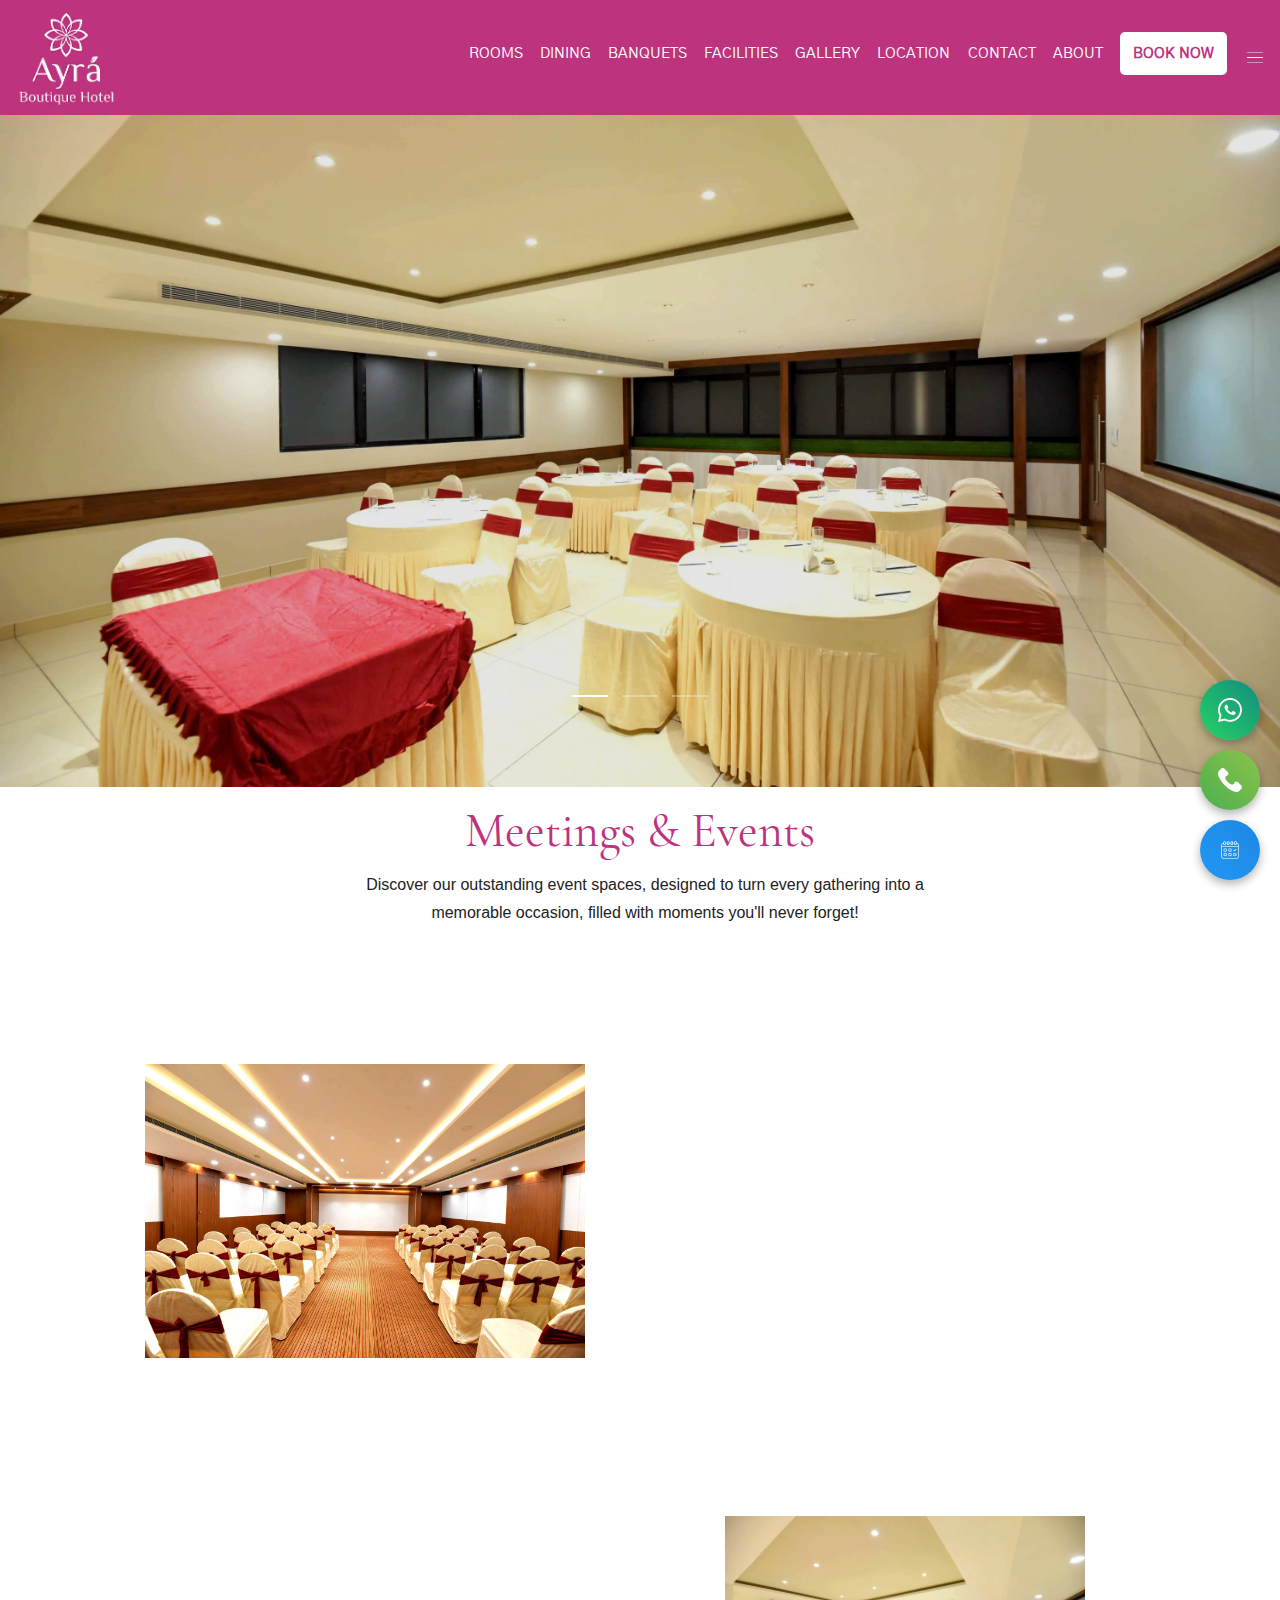
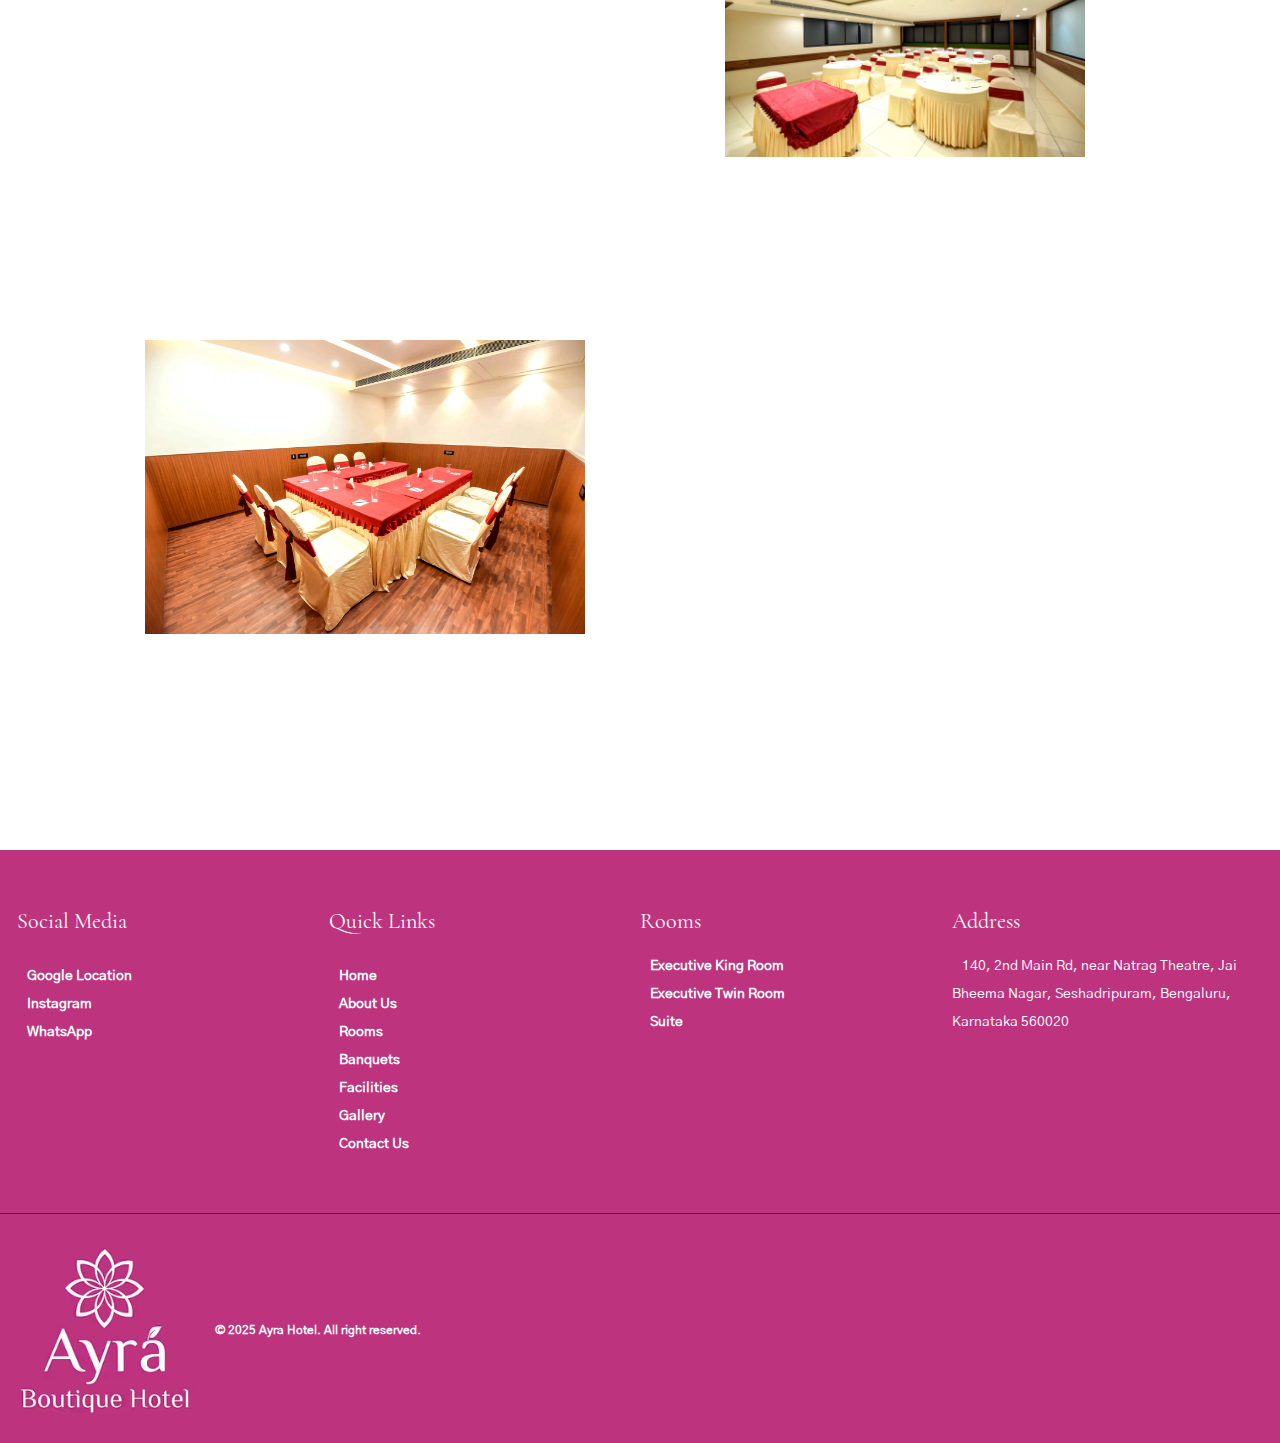
<file: meetings-events.html>
<!DOCTYPE html>
<html lang="en-US" data-menu="centeralign3">
    
<!-- Mirrored from max-themes.net/demos/hoteller/hoteller/boutique/about.html by HTTrack Website Copier/3.x [XR&CO'2014], Wed, 17 Apr 2024 07:35:44 GMT -->
<head>
        <title>Ayra Hotel </title>

        <meta charset="UTF-8" />
        <meta name="viewport" content="width=device-width, initial-scale=1, maximum-scale=1" />
        <meta name="format-detection" content="telephone=no" />

        <!--SEO-->
        <meta name="description" content="">
        <meta name="keywords" content="">

        <link rel="stylesheet" href="css/reset.css" type="text/css" media="all" />
        <link rel="stylesheet" href="css/wordpress.css" type="text/css" media="all" />
        <link rel="stylesheet" href="css/style.css" type="text/css" media="all" />
        <link rel="stylesheet" href="css/custom-css.css" type="text/css" media="all" />
        <link rel="stylesheet" href="css/modulobox.css" type="text/css" media="all" />
        <link rel="stylesheet" href="css/font-awesome.min.css" type="text/css" media="all" />
        <link rel="stylesheet" href="css/themify-icons.css" type="text/css" media="all" />
        <link rel="stylesheet" href="css/tooltipster.css" type="text/css" media="all" />
        <link rel="stylesheet" href="css/demo.css" type="text/css" media="all" />
        <link rel="stylesheet" href="js/plugins/loftloader/assets/css/loftloader.minc3cd.css?ver=2020081301" type="text/css" media="all" />
        <link rel="stylesheet" href="js/plugins/elementor/assets/lib/eicons/css/elementor-icons.min.css" type="text/css" media="all" />
        <link rel="stylesheet" href="js/plugins/elementor/assets/lib/animations/animations.min.css" type="text/css" media="all" />
        <link rel="stylesheet" href="js/plugins/elementor/assets/css/frontend-legacy.min.css" type="text/css" media="all" />
        <link rel="stylesheet" href="js/plugins/elementor/assets/css/frontend.min.css" type="text/css" media="all" />
        <link rel="stylesheet" href="js/plugins/hoteller-elementor/assets/css/swiper.css" type="text/css" media="all" />
        <link rel="stylesheet" href="js/plugins/hoteller-elementor/assets/css/animatedheadline.css" type="text/css" media="all" />
        <link rel="stylesheet" href="js/plugins/hoteller-elementor/assets/css/justifiedGallery.css" type="text/css" media="all" />
        <link rel="stylesheet" href="js/plugins/hoteller-elementor/assets/css/flickity.css" type="text/css" media="all" />
        <link rel="stylesheet" href="js/plugins/hoteller-elementor/assets/css/owl.theme.default.min.css" type="text/css" media="all" />
        <link rel="stylesheet" href="js/plugins/hoteller-elementor/assets/css/hoteller-elementor.css" type="text/css" media="all" />
        <link rel="stylesheet" href="js/plugins/hoteller-elementor/assets/css/hoteller-elementor-responsive.css" type="text/css" media="all" />
        <link rel="stylesheet" href="js/plugins/elementor/assets/lib/font-awesome/css/font-awesome.min1849.css?ver=4.7.0" type="text/css" media="all" />
        <link rel="stylesheet" href="css/responsive.css" type="text/css" media="all" />        
        <link rel="stylesheet" href="css/custom-css.css" type="text/css" media="all" />
        
	    
        

    </head>


    <body data-rsssl="1"
        class="home page-template-default page page-id-187 woocommerce-no-js tg_menu_transparent tg_lightbox_black tg_sidemenu_desktop leftalign loftloader-lite-enabled elementor-default elementor-kit-1577 elementor-page elementor-page-187" >
        <!-- <div id="loftloader-wrapper" class="pl-imgloading" data-show-close-time="15000" data-max-load-time="0">
            <div class="loader-inner">
                <div id="loader">
                    <div class="imgloading-container"><span style="background-image: url(upload/logo_black.png);"></span></div>
                    <img data-no-lazy="1" class="skip-lazy" alt="loader image" src="upload/logo_black.png" />
                </div>
            </div>
            <div class="loader-section section-fade"></div>
            <div class="loader-close-button" style="display: none;"><span class="screen-reader-text">Close</span></div>
        </div> -->
        <div id="perspective">
            <input type="hidden" id="pp_menu_layout" name="pp_menu_layout" value="leftalign" />
            <input type="hidden" id="pp_enable_right_click" name="pp_enable_right_click" value="" />
            <input type="hidden" id="pp_enable_dragging" name="pp_enable_dragging" value="" />
            <input type="hidden" id="pp_image_path" name="pp_image_path" value="https://themes.themegoods.com/hoteller/sites/wp-content/themes/hoteller/images/" />
            <input type="hidden" id="pp_homepage_url" name="pp_homepage_url" value="https://themes.themegoods.com/hoteller/sites/" />
            <input type="hidden" id="pp_fixed_menu" name="pp_fixed_menu" value="1" />
            <input type="hidden" id="tg_sidebar_sticky" name="tg_sidebar_sticky" value="1" />
            <input type="hidden" id="pp_topbar" name="pp_topbar" value="" />
            <input type="hidden" id="post_client_column" name="post_client_column" value="4" />
            <input type="hidden" id="pp_back" name="pp_back" value="Back" />
            <input type="hidden" id="tg_lightbox_thumbnails" name="tg_lightbox_thumbnails" value="thumbnail" />
            <input type="hidden" id="tg_lightbox_thumbnails_display" name="tg_lightbox_thumbnails_display" value="1" />
            <input type="hidden" id="tg_lightbox_timer" name="tg_lightbox_timer" value="7000" />
            <input type="hidden" id="tg_header_content" name="tg_header_content" value="content" />

            <input type="hidden" id="tg_cart_url" name="tg_cart_url" value="https://themes.themegoods.com/hoteller/sites/cart/" />

            <input type="hidden" id="tg_live_builder" name="tg_live_builder" value="0" />

            <input type="hidden" id="pp_footer_style" name="pp_footer_style" value="4" />

            <!-- Begin mobile menu -->
            <a id="close_mobile_menu" href="javascript:;"></a>

            <div class="mobile_menu_wrapper">
                <div class="mobile_menu_content">
                    <div class="menu-main-menu-container">
                        <ul id="mobile_main_menu" class="mobile_main_nav">
                            
                              <li class="menu-item"><a href="room.html">Rooms</a></li>
                                                                    <!--<li class="menu-item"><a href="#">Offers</a></li>-->
                                                                    <li class="menu-item"><a href="dining.html">Dining</a></li>
                                                                    <li class="menu-item"><a href="meetings-events.html">Banquets</a></li>
                                                                    <li class="menu-item"><a href="facilities.html">Facilities</a></li>
                                                                    <li class="menu-item"><a href="gallery.html">Gallery</a></li>
                                                                    <li class="menu-item"><a href="https://maps.app.goo.gl/w7Jkd46b5hJTQasD7">Location</a></li>
                                                                    <li class="menu-item"><a href="contact.html">Contact</a></li>
                                                                    <li class="menu-item"><a href="about.html">About</a></li>
                                                                    <!--<li class="menu-item"><a href="banquet.html">Banquet</a></li>-->
                                                                    <li class="menu-item"><a href="#" class="button-book">Book Now</a></li>
                        </ul>
                    </div>
                </div>
            </div>
            <!-- End mobile menu -->
            <!-- Begin template wrapper -->
            <div id="wrapper" class="hasbg transparent">
                <div id="elementor_header" class="header_style_wrapper">
                    <div data-elementor-type="wp-post" data-elementor-id="198" class="elementor elementor-198" data-elementor-settings="[]">
                        <div class="elementor-inner">
                            <div class="elementor-section-wrap">
                                <section
                                    class="bg-cust elementor-section elementor-top-section elementor-element elementor-element-4352ddf elementor-section-boxed elementor-section-height-default elementor-section-height-default"
                                    data-id="4352ddf"
                                    data-element_type="section"
                                    data-settings='{"background_background":"classic","hoteller_ext_is_background_parallax":"false","hoteller_ext_is_background_on_scroll":"false"}'
                                >
                                    <div class="elementor-container elementor-column-gap-default">
                                        <div class="elementor-row">
                                            <div
                                                class="elementor-column elementor-col-50 elementor-top-column elementor-element elementor-element-8749485"
                                                data-id="8749485"
                                                data-element_type="column"
                                                data-settings='{"hoteller_ext_is_scrollme":"false","hoteller_ext_is_smoove":"false","hoteller_ext_is_parallax_mouse":"false","hoteller_ext_is_infinite":"false","hoteller_ext_is_fadeout_animation":"false"}'
                                            >
                                                <div class="elementor-column-wrap elementor-element-populated">
                                                    <div class="elementor-widget-wrap">
                                                        <div
                                                            class="elementor-element elementor-element-4ef9991 elementor-widget elementor-widget-image"
                                                            data-id="4ef9991"
                                                            data-element_type="widget"
                                                            data-settings='{"hoteller_image_is_animation":"false","hoteller_ext_is_scrollme":"false","hoteller_ext_is_smoove":"false","hoteller_ext_is_parallax_mouse":"false","hoteller_ext_is_infinite":"false","hoteller_ext_is_fadeout_animation":"false"}'
                                                            data-widget_type="image.default"
                                                        >
                                                            <div class="elementor-widget-container">
                                                                <div class="elementor-image">
                                                                    <a href="index.html"> <img src="assets/imgs/logo.avif" title="" alt="Arnna Hotel in Goregaon" /> </a>
                                                                </div>
                                                            </div>
                                                        </div>
                                                    </div>
                                                </div>
                                            </div>
                                            <div
                                                class="elementor-column elementor-col-50 elementor-top-column elementor-element elementor-element-079c5b9"
                                                data-id="079c5b9"
                                                data-element_type="column"
                                                data-settings='{"hoteller_ext_is_scrollme":"false","hoteller_ext_is_smoove":"false","hoteller_ext_is_parallax_mouse":"false","hoteller_ext_is_infinite":"false","hoteller_ext_is_fadeout_animation":"false"}'
                                            >
                                                <div class="elementor-column-wrap elementor-element-populated">
                                                    <div class="elementor-widget-wrap">
                                                        <div
                                                            class="elementor-element elementor-element-faeca36 elementor-widget__width-auto elementor-hidden-tablet elementor-hidden-phone elementor-widget elementor-widget-hoteller-navigation-menu"
                                                            data-id="faeca36"
                                                            data-element_type="widget"
                                                            data-settings='{"hoteller_ext_is_scrollme":"false","hoteller_ext_is_smoove":"false","hoteller_ext_is_parallax_mouse":"false","hoteller_ext_is_infinite":"false","hoteller_ext_is_fadeout_animation":"false"}'
                                                            data-widget_type="hoteller-navigation-menu.default"
                                                        >
                                                        <div class="elementor-widget-container">
                                                            <div class="tg_navigation_wrapper menu_style1">
                                                                <div class="menu-main-menu-container">
                                                                    <ul id="nav_menu37" class="nav">
                                                                        
                                                                          <li class="menu-item"><a href="room.html">Rooms</a></li>
                                                                    <!--<li class="menu-item"><a href="#">Offers</a></li>-->
                                                                    <li class="menu-item"><a href="dining.html">Dining</a></li>
                                                                    <li class="menu-item"><a href="meetings-events.html">Banquets</a></li>
                                                                    <li class="menu-item"><a href="facilities.html">Facilities</a></li>
                                                                    <li class="menu-item"><a href="gallery.html">Gallery</a></li>
                                                                    <li class="menu-item"><a href="https://maps.app.goo.gl/w7Jkd46b5hJTQasD7">Location</a></li>
                                                                    <li class="menu-item"><a href="contact.html">Contact</a></li>
                                                                    <li class="menu-item"><a href="about.html">About</a></li>
                                                                    <!--<li class="menu-item"><a href="banquet.html">Banquet</a></li>-->
                                                                    <li class="menu-item"><a href="#" class="button-book">Book Now</a></li>
                                                                    </ul>
                                                                </div>
                                                            </div>
                                                        </div>
                                                        </div>
                                                        <div
                                                            class="elementor-element elementor-element-e1c5a63 elementor_mobile_nav elementor-widget__width-auto elementor-widget elementor-widget-image"
                                                            data-id="e1c5a63"
                                                            data-element_type="widget"
                                                            data-settings='{"hoteller_image_is_animation":"false","hoteller_ext_is_scrollme":"false","hoteller_ext_is_smoove":"false","hoteller_ext_is_parallax_mouse":"false","hoteller_ext_is_infinite":"false","hoteller_ext_is_fadeout_animation":"false"}'
                                                            data-widget_type="image.default"
                                                        >
                                                            <div class="elementor-widget-container">
                                                                <div class="elementor-image">
                                                                    <img width="68" height="50" src="upload/menu_icon_white.png" class="attachment-full size-full" alt="" loading="lazy" />
                                                                </div>
                                                            </div>
                                                        </div>
                                                    </div>
                                                </div>
                                            </div>
                                        </div>
                                    </div>
                                </section>
                            </div>
                        </div>
                    </div>
                </div>
                <div id="elementor_sticky_header" class="header_style_wrapper">
                    <div data-elementor-type="wp-post" data-elementor-id="194" class="elementor elementor-194" data-elementor-settings="[]">
                        <div class="elementor-inner">
                            <div class="elementor-section-wrap">
                                <section
                                    class="elementor-section elementor-top-section elementor-element elementor-element-0055d6c elementor-section-boxed elementor-section-height-default elementor-section-height-default"
                                    data-id="0055d6c"
                                    data-element_type="section"
                                    data-settings='{"background_background":"classic","hoteller_ext_is_background_parallax":"false","hoteller_ext_is_background_on_scroll":"false"}'
                                >
                                    <div class="elementor-container elementor-column-gap-default">
                                        <div class="elementor-row">
                                            <div
                                                class="elementor-column elementor-col-50 elementor-top-column elementor-element elementor-element-f4e6106"
                                                data-id="f4e6106"
                                                data-element_type="column"
                                                data-settings='{"hoteller_ext_is_scrollme":"false","hoteller_ext_is_smoove":"false","hoteller_ext_is_parallax_mouse":"false","hoteller_ext_is_infinite":"false","hoteller_ext_is_fadeout_animation":"false"}'
                                            >
                                                <div class="elementor-column-wrap elementor-element-populated">
                                                    <div class="elementor-widget-wrap">
                                                        <div
                                                            class="elementor-element elementor-element-8a92eaf elementor-widget elementor-widget-image"
                                                            data-id="8a92eaf"
                                                            data-element_type="widget"
                                                            data-settings='{"hoteller_image_is_animation":"false","hoteller_ext_is_scrollme":"false","hoteller_ext_is_smoove":"false","hoteller_ext_is_parallax_mouse":"false","hoteller_ext_is_infinite":"false","hoteller_ext_is_fadeout_animation":"false"}'
                                                            data-widget_type="image.default"
                                                        >
                                                            <div class="elementor-widget-container">
                                                                <div class="elementor-image">
                                                                     <a href="index.html"> <img src="assets/imgs/logo.avif" title="" alt="Arnna Hotel in Goregaon" /> </a>
                                                                </div>
                                                            </div>
                                                        </div>
                                                    </div>
                                                </div>
                                            </div>
                                            <div
                                                class="elementor-column elementor-col-50 elementor-top-column elementor-element elementor-element-014f2cf"
                                                data-id="014f2cf"
                                                data-element_type="column"
                                                data-settings='{"hoteller_ext_is_scrollme":"false","hoteller_ext_is_smoove":"false","hoteller_ext_is_parallax_mouse":"false","hoteller_ext_is_infinite":"false","hoteller_ext_is_fadeout_animation":"false"}'
                                            >
                                                <div class="elementor-column-wrap elementor-element-populated">
                                                    <div class="elementor-widget-wrap">
                                                        <div
                                                            class="elementor-element elementor-element-8172e21 elementor-widget__width-auto elementor-hidden-tablet elementor-hidden-phone elementor-widget elementor-widget-hoteller-navigation-menu"
                                                            data-id="8172e21"
                                                            data-element_type="widget"
                                                            data-settings='{"hoteller_ext_is_scrollme":"false","hoteller_ext_is_smoove":"false","hoteller_ext_is_parallax_mouse":"false","hoteller_ext_is_infinite":"false","hoteller_ext_is_fadeout_animation":"false"}'
                                                            data-widget_type="hoteller-navigation-menu.default"
                                                        >
                                                            <div class="elementor-widget-container">
                                                                <div class="tg_navigation_wrapper menu_style1">
                                                                    <div class="menu-main-menu-container">
                                                                        <ul id="nav_menu38" class="nav">
                                                                            
                                                                            <li class="menu-item"><a href="about.html">About</a></li>
                                                                            <li class="menu-item"><a href="room.html">Rooms</a></li>
                                                                            <li class="menu-item"><a href="dining.html">Dining</a></li>
                                                                            <li class="menu-item"><a href="meetings-events.html">Banquets</a></li>
                                                                            <!--<li class="menu-item"><a href="banquet.html">Banquet</a></li>-->
                                                                            <li class="menu-item"><a href="gallery.html">Gallery</a></li>
                                                                            
                                                                            <li class="menu-item"><a href="contact.html">Contact</a></li>
                                                                            <li class="menu-item"><a href="#" class="button-book">Book Now</a></li>
                                                                        </ul>
                                                                    </div>
                                                                </div>
                                                            </div>
                                                        </div>
                                                        <div
                                                            class="elementor-element elementor-element-38b22f7 elementor_mobile_nav elementor-widget__width-auto elementor-widget elementor-widget-image"
                                                            data-id="38b22f7"
                                                            data-element_type="widget"
                                                            data-settings='{"hoteller_image_is_animation":"false","hoteller_ext_is_scrollme":"false","hoteller_ext_is_smoove":"false","hoteller_ext_is_parallax_mouse":"false","hoteller_ext_is_infinite":"false","hoteller_ext_is_fadeout_animation":"false"}'
                                                            data-widget_type="image.default"
                                                        >
                                                            <div class="elementor-widget-container">
                                                                <div class="elementor-image">
                                                                    <img width="68" height="50" src="upload/menu_icon_white.png" class="attachment-full size-full" alt="" loading="lazy" />
                                                                </div>
                                                            </div>
                                                        </div>
                                                    </div>
                                                </div>
                                            </div>
                                        </div>
                                    </div>
                                </section>
                            </div>
                        </div>
                    </div>
                </div>


                <!-- Begin content -->
            <div id="page_content_wrapper" class="noheader">
                    <div class="inner">
                        <!-- Begin main content -->
                        <div class="inner_wrapper">
                            <div class="sidebar_content full_width">
                                <div data-elementor-type="wp-post" data-elementor-id="543" class="elementor elementor-543" data-elementor-settings="[]">
                                    <div class="elementor-inner">
                                        <div class="elementor-section-wrap">
                                            <section
                                                class="elementor-section elementor-top-section elementor-element elementor-element-7504355 elementor-section-stretched elementor-section-full_width elementor-section-height-default elementor-section-height-default"
                                                data-id="7504355"
                                                data-element_type="section"
                                                data-settings='{"stretch_section":"section-stretched","hoteller_ext_is_background_parallax":"false","hoteller_ext_is_background_on_scroll":"false"}'
                                            >
                                                <div class="elementor-container elementor-column-gap-default">
                                                    <div class="elementor-row">
                                                        <div
                                                            class="elementor-column elementor-col-100 elementor-top-column elementor-element elementor-element-0a69252"
                                                            data-id="0a69252"
                                                            data-element_type="column"
                                                            data-settings='{"hoteller_ext_is_scrollme":"false","hoteller_ext_is_smoove":"false","hoteller_ext_is_parallax_mouse":"false","hoteller_ext_is_infinite":"false","hoteller_ext_is_fadeout_animation":"false"}'
                                                        >
                                                            <div class="elementor-column-wrap elementor-element-populated">
                                                                <div class="elementor-widget-wrap">
                                                                    <div
                                                                        class="elementor-element elementor-element-92b8dfd animated-slow elementor-invisible elementor-widget elementor-widget-hoteller-slider-parallax"
                                                                        data-id="92b8dfd"
                                                                        data-element_type="widget"
                                                                        data-settings='{"_animation":"fadeIn","hoteller_ext_is_scrollme":"false","hoteller_ext_is_smoove":"false","hoteller_ext_is_parallax_mouse":"false","hoteller_ext_is_infinite":"false","hoteller_ext_is_fadeout_animation":"false"}'
                                                                        data-widget_type="hoteller-slider-parallax.default"
                                                                    >
                                                                        <div class="elementor-widget-container">
                                                                            <div class="slider_parallax_wrapper" data-autoplay="6000" data-pagination="1" data-navigation="0">
                                                                                <div class="slider_parallax_inner">
                                                                                    <div class="slider_parallax_slides">
                                                                                        <div class="slide is-active">
                                                                                            <div class="slide-content">
                                                                                                <div class="caption">
                                                                                                    <!-- <div class="title"><h2>Memories are like mulligatawny soup in a cheap restaurant. It is best not to stir them</h2></div> -->
                                                                                                    <div class="text"></div>
                                                                                                </div>
                                                                                            </div>
                                                                                            <div class="image-container">
                                                                                                <img src="assets/imgs/confrence-hall/DSC_1986.webp" alt="" class="image" />
                                                                                            </div>
                                                                                        </div>
                                                                                        <div class="slide">
                                                                                            <div class="slide-content">
                                                                                                <div class="caption">
                                                                                                    <!-- <div class="title"><h2>The livelihood of the restaurant is dependent upon getting the word out</h2></div> -->
                                                                                                    <div class="text"></div>
                                                                                                </div>
                                                                                            </div>
                                                                                            <div class="image-container">
                                                                                                <img src="assets/imgs/confrence-hall/DSC_2036.webp" alt="" class="image" />
                                                                                            </div>
                                                                                        </div>
                                                                                        <div class="slide">
                                                                                            <div class="slide-content">
                                                                                                <div class="caption">
                                                                                                    <!-- <div class="title"><h2>I only have the restaurant. If I do other things, it&#039;s only to do with the restaurant</h2></div> -->
                                                                                                    <div class="text"></div>
                                                                                                </div>
                                                                                            </div>
                                                                                            <div class="image-container">
                                                                                                <img src="assets/imgs/confrence-hall/DSC_2066.webp" alt="" class="image" />
                                                                                            </div>
                                                                                        </div>
                                                                                    </div>
                                                                                    <div class="pagination">
                                                                                        <div class="item is-active">
                                                                                            <span class="icon">1</span>
                                                                                        </div>
                                                                                        <div class="item">
                                                                                            <span class="icon">2</span>
                                                                                        </div>
                                                                                        <div class="item">
                                                                                            <span class="icon">3</span>
                                                                                        </div>
                                                                                    </div>
                                                                                </div>
                                                                            </div>
                                                                        </div>
                                                                    </div>
                                                                </div>
                                                            </div>
                                                        </div>
                                                    </div>
                                                </div>
                                            </section>
                                            <div
                                                                        class="elementor-element elementor-element-2ac036b elementor-invisible elementor-widget elementor-widget-heading"
                                                                        data-id="2ac036b"
                                                                        data-element_type="widget"
                                                                        data-settings='{"_animation":"fadeInUp","_animation_delay":200,"hoteller_ext_is_scrollme":"false","hoteller_ext_is_smoove":"false","hoteller_ext_is_parallax_mouse":"false","hoteller_ext_is_infinite":"false","hoteller_ext_is_fadeout_animation":"false"}'
                                                                        data-widget_type="heading.default"
                                                                    >
                                                                        <div class="elementor-widget-container">
                                                                            <h2 class="elementor-heading-title elementor-size-default">
                                                                                Meetings & Events

                                                                            </h2>
                                                                        </div>
                                                                    </div>
                                                                    <div
                                                                    class="elementor-element elementor-element-ed8cb9a elementor-invisible elementor-widget elementor-widget-text-editor"
                                                                    data-id="ed8cb9a"
                                                                    data-element_type="widget"
                                                                    data-settings='{"_animation":"fadeInUp","_animation_delay":400,"hoteller_ext_is_scrollme":"false","hoteller_ext_is_smoove":"false","hoteller_ext_is_parallax_mouse":"false","hoteller_ext_is_infinite":"false","hoteller_ext_is_fadeout_animation":"false"}'
                                                                    data-widget_type="text-editor.default"
                                                                >
                                                                    <div class="elementor-widget-container">
                                                                        <div class="elementor-text-editor elementor-clearfix">
                                                                            <p class="txt-ctr">
                                                                                Discover our outstanding event spaces, designed to turn every gathering into a <br /> memorable occasion, filled with moments you'll never forget!
                                                                            </p>
                                                                        </div>
                                                                    </div>
                                                                </div>
                                            <section
                                                class="elementor-section elementor-top-section elementor-element elementor-element-d83c775 elementor-section-boxed elementor-section-height-default elementor-section-height-default"
                                                data-id="d83c775"
                                                data-element_type="section"
                                                data-settings='{"hoteller_ext_is_background_parallax":"false","hoteller_ext_is_background_on_scroll":"false"}'
                                            >
                                                <div class="elementor-container elementor-column-gap-default">
                                                    <div class="elementor-row js-cont ">
                                                        <div
                                                            class="elementor-column elementor-col-50 elementor-top-column elementor-element elementor-element-13b3dba"
                                                            data-id="13b3dba"
                                                            data-element_type="column"
                                                            data-settings='{"hoteller_ext_is_scrollme":"false","hoteller_ext_is_smoove":"false","hoteller_ext_is_parallax_mouse":"false","hoteller_ext_is_infinite":"false","hoteller_ext_is_fadeout_animation":"false"}'
                                                        >
                                                            <div class="elementor-column-wrap elementor-element-populated">
                                                                <div class="elementor-widget-wrap">
                                                                    <div
                                                                        class="elementor-element elementor-element-31751df elementor-widget elementor-widget-image"
                                                                        data-id="31751df"
                                                                        data-element_type="widget"
                                                                        data-settings='{"hoteller_image_is_animation":"false","hoteller_ext_is_scrollme":"false","hoteller_ext_is_smoove":"false","hoteller_ext_is_parallax_mouse":"false","hoteller_ext_is_infinite":"false","hoteller_ext_is_fadeout_animation":"false"}'
                                                                        data-widget_type="image.default"
                                                                    >
                                                                        <div class="elementor-widget-container">
                                                                            <div class="elementor-image">
                                                                                <img
                                                                                    width="961"
                                                                                    height="1440"
                                                                                    src="assets/imgs/confrence-hall/DSC_2036.webp"
                                                                                    class="attachment-full size-full"
                                                                                    alt=""
                                                                                    loading="lazy"
                                                                                />
                                                                            </div>
                                                                        </div>
                                                                    </div>
                                                                </div>
                                                            </div>
                                                        </div>
                                                        <div
                                                            class="elementor-column elementor-col-50 elementor-top-column elementor-element elementor-element-c0491fc"
                                                            data-id="c0491fc"
                                                            data-element_type="column"
                                                            data-settings='{"hoteller_ext_is_scrollme":"false","hoteller_ext_is_smoove":"false","hoteller_ext_is_parallax_mouse":"false","hoteller_ext_is_infinite":"false","hoteller_ext_is_fadeout_animation":"false"}'
                                                        >
                                                            <div class="elementor-column-wrap elementor-element-populated">
                                                                <div class="elementor-widget-wrap">
                                                                    <div
                                                                        class="elementor-element elementor-element-809d62e elementor-invisible elementor-widget elementor-widget-heading"
                                                                        data-id="809d62e"
                                                                        data-element_type="widget"
                                                                        data-settings='{"_animation":"fadeInUp","hoteller_ext_is_scrollme":"false","hoteller_ext_is_smoove":"false","hoteller_ext_is_parallax_mouse":"false","hoteller_ext_is_infinite":"false","hoteller_ext_is_fadeout_animation":"false"}'
                                                                        data-widget_type="heading.default"
                                                                    >
                                                                        <div class="elementor-widget-container">
                                                                            <h2 class="elementor-heading-title elementor-size-default pdg0">Senate I</h2>
                                                                        </div>
                                                                    </div>
                                                                    <div
                                                                        class="elementor-element elementor-element-c6fa1ca elementor-invisible elementor-widget elementor-widget-text-editor"
                                                                        data-id="c6fa1ca"
                                                                        data-element_type="widget"
                                                                        data-settings='{"_animation":"fadeInUp","_animation_delay":200,"hoteller_ext_is_scrollme":"false","hoteller_ext_is_smoove":"false","hoteller_ext_is_parallax_mouse":"false","hoteller_ext_is_infinite":"false","hoteller_ext_is_fadeout_animation":"false"}'
                                                                        data-widget_type="text-editor.default"
                                                                    >
                                                                        <div class="elementor-widget-container">
                                                                            <div class="elementor-text-editor elementor-clearfix">
                                                                                <p>
                                                                                    Senate I is a spacious 925 sq. ft. venue designed to make your events in Bangalore truly stand out. With room for up to 125 guests, it’s perfect for everything from grand weddings to important corporate functions. The space comes fully equipped with air-conditioning, Wi-Fi, a projector, and top-notch audio-visual equipment available upon request, ensuring your event runs smoothly and leaves a lasting impression. Make Senate I the place for your next memorable occasion!
                                                                                </p>
                                                                            </div>
                                                                        </div>
                                                                    </div>
                                                                </div>
                                                            </div>
                                                        </div>
                                                    </div>
                                                </div>
                                            </section>
                                            <section
                                                class="elementor-section elementor-top-section elementor-element elementor-element-d83c775 elementor-section-boxed elementor-section-height-default elementor-section-height-default"
                                                data-id="d83c775"
                                                data-element_type="section"
                                                data-settings='{"hoteller_ext_is_background_parallax":"false","hoteller_ext_is_background_on_scroll":"false"}'
                                            >
                                                <div class="elementor-container elementor-column-gap-default">
                                                    <div class="elementor-row js-cont ">
                                                        <div
                                                            class="elementor-column elementor-col-50 elementor-top-column elementor-element elementor-element-13b3dba"
                                                            data-id="13b3dba"
                                                            data-element_type="column"
                                                            data-settings='{"hoteller_ext_is_scrollme":"false","hoteller_ext_is_smoove":"false","hoteller_ext_is_parallax_mouse":"false","hoteller_ext_is_infinite":"false","hoteller_ext_is_fadeout_animation":"false"}'
                                                        >
                                                        <div class="elementor-column-wrap elementor-element-populated">
                                                            <div class="elementor-widget-wrap">
                                                                <div
                                                                    class="elementor-element elementor-element-809d62e elementor-invisible elementor-widget elementor-widget-heading"
                                                                    data-id="809d62e"
                                                                    data-element_type="widget"
                                                                    data-settings='{"_animation":"fadeInUp","hoteller_ext_is_scrollme":"false","hoteller_ext_is_smoove":"false","hoteller_ext_is_parallax_mouse":"false","hoteller_ext_is_infinite":"false","hoteller_ext_is_fadeout_animation":"false"}'
                                                                    data-widget_type="heading.default"
                                                                >
                                                                    <div class="elementor-widget-container">
                                                                        <h2 class="elementor-heading-title elementor-size-default pdg0">Senate II</h2>
                                                                    </div>
                                                                </div>
                                                                <div
                                                                    class="elementor-element elementor-element-c6fa1ca elementor-invisible elementor-widget elementor-widget-text-editor"
                                                                    data-id="c6fa1ca"
                                                                    data-element_type="widget"
                                                                    data-settings='{"_animation":"fadeInUp","_animation_delay":200,"hoteller_ext_is_scrollme":"false","hoteller_ext_is_smoove":"false","hoteller_ext_is_parallax_mouse":"false","hoteller_ext_is_infinite":"false","hoteller_ext_is_fadeout_animation":"false"}'
                                                                    data-widget_type="text-editor.default"
                                                                >
                                                                    <div class="elementor-widget-container">
                                                                        <div class="elementor-text-editor elementor-clearfix">
                                                                            <p>
                                                                                Senate II is a cosy 750 sq. ft. venue, perfect for hosting events in Bangalore. With a capacity for up to 70 guests, it's an ideal choice for corporate meetings or intimate weddings. The space offers a welcoming atmosphere, complete with air-conditioning, a projector, audio-visual equipment, and reliable Wi-Fi, ensuring both comfort and convenience for your guests. Whether you're planning a small gathering or a special celebration, Senate II provides the perfect setting for creating memorable moments.
                                                                            </p>
                                                                        </div>
                                                                    </div>
                                                                </div>
                                                            </div>
                                                        </div>
                                                           
                                                        </div>
                                                        <div
                                                            class="elementor-column elementor-col-50 elementor-top-column elementor-element elementor-element-c0491fc"
                                                            data-id="c0491fc"
                                                            data-element_type="column"
                                                            data-settings='{"hoteller_ext_is_scrollme":"false","hoteller_ext_is_smoove":"false","hoteller_ext_is_parallax_mouse":"false","hoteller_ext_is_infinite":"false","hoteller_ext_is_fadeout_animation":"false"}'
                                                        >
                                                        <div class="elementor-column-wrap elementor-element-populated">
                                                            <div class="elementor-widget-wrap">
                                                                <div
                                                                    class="elementor-element elementor-element-31751df elementor-widget elementor-widget-image"
                                                                    data-id="31751df"
                                                                    data-element_type="widget"
                                                                    data-settings='{"hoteller_image_is_animation":"false","hoteller_ext_is_scrollme":"false","hoteller_ext_is_smoove":"false","hoteller_ext_is_parallax_mouse":"false","hoteller_ext_is_infinite":"false","hoteller_ext_is_fadeout_animation":"false"}'
                                                                    data-widget_type="image.default"
                                                                >
                                                                    <div class="elementor-widget-container">
                                                                        <div class="elementor-image">
                                                                            <img
                                                                                width="961"
                                                                                height="1440"
                                                                                src="assets/imgs/confrence-hall/DSC_1986.webp"
                                                                                class="attachment-full size-full"
                                                                                alt=""
                                                                                loading="lazy"
                                                                            />
                                                                        </div>
                                                                    </div>
                                                                </div>
                                                            </div>
                                                        </div>
                                                        </div>
                                                    </div>
                                                </div>
                                            </section>
                                            <section
                                                class="elementor-section elementor-top-section elementor-element elementor-element-d83c775 elementor-section-boxed elementor-section-height-default elementor-section-height-default"
                                                data-id="d83c775"
                                                data-element_type="section"
                                                data-settings='{"hoteller_ext_is_background_parallax":"false","hoteller_ext_is_background_on_scroll":"false"}'
                                            >
                                                <div class="elementor-container elementor-column-gap-default">
                                                    <div class="elementor-row js-cont ">
                                                        <div
                                                            class="elementor-column elementor-col-50 elementor-top-column elementor-element elementor-element-13b3dba"
                                                            data-id="13b3dba"
                                                            data-element_type="column"
                                                            data-settings='{"hoteller_ext_is_scrollme":"false","hoteller_ext_is_smoove":"false","hoteller_ext_is_parallax_mouse":"false","hoteller_ext_is_infinite":"false","hoteller_ext_is_fadeout_animation":"false"}'
                                                        >
                                                            <div class="elementor-column-wrap elementor-element-populated">
                                                                <div class="elementor-widget-wrap">
                                                                    <div
                                                                        class="elementor-element elementor-element-31751df elementor-widget elementor-widget-image"
                                                                        data-id="31751df"
                                                                        data-element_type="widget"
                                                                        data-settings='{"hoteller_image_is_animation":"false","hoteller_ext_is_scrollme":"false","hoteller_ext_is_smoove":"false","hoteller_ext_is_parallax_mouse":"false","hoteller_ext_is_infinite":"false","hoteller_ext_is_fadeout_animation":"false"}'
                                                                        data-widget_type="image.default"
                                                                    >
                                                                        <div class="elementor-widget-container">
                                                                            <div class="elementor-image">
                                                                                <img
                                                                                    width="961"
                                                                                    height="1440"
                                                                                    src="assets/imgs/confrence-hall/DSC_2064.webp"
                                                                                    class="attachment-full size-full"
                                                                                    alt=""
                                                                                    loading="lazy"
                                                                                />
                                                                            </div>
                                                                        </div>
                                                                    </div>
                                                                </div>
                                                            </div>
                                                        </div>
                                                        <div
                                                            class="elementor-column elementor-col-50 elementor-top-column elementor-element elementor-element-c0491fc"
                                                            data-id="c0491fc"
                                                            data-element_type="column"
                                                            data-settings='{"hoteller_ext_is_scrollme":"false","hoteller_ext_is_smoove":"false","hoteller_ext_is_parallax_mouse":"false","hoteller_ext_is_infinite":"false","hoteller_ext_is_fadeout_animation":"false"}'
                                                        >
                                                            <div class="elementor-column-wrap elementor-element-populated">
                                                                <div class="elementor-widget-wrap">
                                                                    <div
                                                                        class="elementor-element elementor-element-809d62e elementor-invisible elementor-widget elementor-widget-heading"
                                                                        data-id="809d62e"
                                                                        data-element_type="widget"
                                                                        data-settings='{"_animation":"fadeInUp","hoteller_ext_is_scrollme":"false","hoteller_ext_is_smoove":"false","hoteller_ext_is_parallax_mouse":"false","hoteller_ext_is_infinite":"false","hoteller_ext_is_fadeout_animation":"false"}'
                                                                        data-widget_type="heading.default"
                                                                    >
                                                                        <div class="elementor-widget-container">
                                                                            <h2 class="elementor-heading-title elementor-size-default pdg0">Boardroom</h2>
                                                                        </div>
                                                                    </div>
                                                                    <div
                                                                        class="elementor-element elementor-element-c6fa1ca elementor-invisible elementor-widget elementor-widget-text-editor"
                                                                        data-id="c6fa1ca"
                                                                        data-element_type="widget"
                                                                        data-settings='{"_animation":"fadeInUp","_animation_delay":200,"hoteller_ext_is_scrollme":"false","hoteller_ext_is_smoove":"false","hoteller_ext_is_parallax_mouse":"false","hoteller_ext_is_infinite":"false","hoteller_ext_is_fadeout_animation":"false"}'
                                                                        data-widget_type="text-editor.default"
                                                                    >
                                                                        <div class="elementor-widget-container">
                                                                            <div class="elementor-text-editor elementor-clearfix">
                                                                                <p>
                                                                                    Host your next meeting in our Boardroom, a refined 230 sq. ft. space designed for up to 20 guests. Perfect for focused conferences, seminars, and small meetings, this venue offers a professional atmosphere that fosters productive discussions. Equipped with a projector and audio-visual equipment upon request, your presentations will stand out with clear, crisp visuals. With air-conditioning and reliable Wi-Fi, you’ll stay comfortable and connected throughout your meeting. The Boardroom is the ideal space where functionality meets comfort, setting the stage for successful collaborations.
                                                                                </p>
                                                                            </div>
                                                                        </div>
                                                                    </div>
                                                                </div>
                                                            </div>
                                                        </div>
                                                    </div>
                                                </div>
                                            </section>
                                        </div>
                                    </div>
                                </div>
                            </div>
                        </div>
                        <!-- End main content -->
                    </div>
                    <br class="clear" />
                </div>


            </div>
            <div id="footer_wrapper">
                <div data-elementor-type="wp-post" data-elementor-id="19" class="elementor elementor-19" data-elementor-settings="[]">
                    <div class="elementor-inner">
                        <div class="elementor-section-wrap">
                           


                            <section
                                class="elementor-section elementor-top-section elementor-element elementor-element-083644b elementor-section-boxed elementor-section-height-default elementor-section-height-default"
                                data-id="083644b"
                                data-element_type="section"
                                data-settings='{"background_background":"classic","hoteller_ext_is_background_parallax":"false","hoteller_ext_is_background_on_scroll":"false"}'
                            >

                                <div class="elementor-container elementor-column-gap-default">
                                    <div class="elementor-row">
                                        <div
                                            class="elementor-column elementor-col-25 elementor-top-column elementor-element elementor-element-b0128dc"
                                            data-id="b0128dc"
                                            data-element_type="column"
                                            data-settings='{"hoteller_ext_is_scrollme":"false","hoteller_ext_is_smoove":"false","hoteller_ext_is_parallax_mouse":"false","hoteller_ext_is_infinite":"false","hoteller_ext_is_fadeout_animation":"false"}'
                                            >
                                            <div class="elementor-column-wrap elementor-element-populated">
                                                <div class="elementor-widget-wrap">
                                                    <div
                                                        class="elementor-element elementor-element-1130afb elementor-widget elementor-widget-heading"
                                                        data-id="1130afb"
                                                        data-element_type="widget"
                                                        data-settings='{"hoteller_ext_is_scrollme":"false","hoteller_ext_is_smoove":"false","hoteller_ext_is_parallax_mouse":"false","hoteller_ext_is_infinite":"false","hoteller_ext_is_fadeout_animation":"false"}'
                                                        data-widget_type="heading.default"
                                                    >
                                                        <div class="elementor-widget-container">
                                                            <div class="elementor-heading-title elementor-size-default">
                                                                Social Media</div>
                                                        </div>
                                                    </div>
                                                     <div
                                                        class="elementor-element elementor-element-9bba5af elementor-widget elementor-widget-heading"
                                                        data-id="9bba5af"
                                                        data-element_type="widget"
                                                        data-settings='{"hoteller_ext_is_scrollme":"false","hoteller_ext_is_smoove":"false","hoteller_ext_is_parallax_mouse":"false","hoteller_ext_is_infinite":"false","hoteller_ext_is_fadeout_animation":"false"}'
                                                        data-widget_type="heading.default"
                                                    >
                                                        <div class="elementor-widget-container">
                                                            <div class="elementor-heading-title elementor-size-default">

                                                                <span style="color: #fff;"><a style="color: #fff;" href="https://maps.app.goo.gl/w7Jkd46b5hJTQasD7" data-wplink-url-error="true">Google Location</a></span>
                                                            
                                                            </div>
                                                            <div class="elementor-heading-title elementor-size-default">

                                                                <span style="color: #fff;"><a style="color: #fff;" href="https://www.instagram.com/ayra_boutiquehotel?igsh=N3Rsc2hvNWoxMjl4" data-wplink-url-error="true">Instagram</a></span>
                                                            
                                                            </div>
                                                            <div class="elementor-heading-title elementor-size-default">

                                                                <span style="color: #fff;"><a style="color: #fff;" href="https://web.whatsapp.com/send?phone=916366939031" data-wplink-url-error="true">WhatsApp</a></span>
                                                            
                                                            </div>
                                                        </div>
                                                    </div>
                                                </div>
                                            </div>
                                        </div>

                                        <div
                                            class="elementor-column elementor-col-25 elementor-top-column elementor-element elementor-element-162b1af"
                                            data-id="162b1af"
                                            data-element_type="column"
                                            data-settings='{"hoteller_ext_is_scrollme":"false","hoteller_ext_is_smoove":"false","hoteller_ext_is_parallax_mouse":"false","hoteller_ext_is_infinite":"false","hoteller_ext_is_fadeout_animation":"false"}'
                                           
                                            >
                                            <div class="elementor-column-wrap elementor-element-populated">
                                                <div class="elementor-widget-wrap">
                                                    <div
                                                        class="elementor-element elementor-element-d62619a elementor-widget elementor-widget-heading"
                                                        data-id="d62619a"
                                                        data-element_type="widget"
                                                        data-settings='{"hoteller_ext_is_scrollme":"false","hoteller_ext_is_smoove":"false","hoteller_ext_is_parallax_mouse":"false","hoteller_ext_is_infinite":"false","hoteller_ext_is_fadeout_animation":"false"}'
                                                        data-widget_type="heading.default"
                                                    >
                                                        <div class="elementor-widget-container">
                                                            <div class="elementor-heading-title elementor-size-default">Quick Links</div>
                                                        </div>
                                                    </div>
                                                    <div
                                                        class="elementor-element elementor-element-9bba5af elementor-widget elementor-widget-heading"
                                                        data-id="9bba5af"
                                                        data-element_type="widget"
                                                        data-settings='{"hoteller_ext_is_scrollme":"false","hoteller_ext_is_smoove":"false","hoteller_ext_is_parallax_mouse":"false","hoteller_ext_is_infinite":"false","hoteller_ext_is_fadeout_animation":"false"}'
                                                        data-widget_type="heading.default"
                                                    >
                                                        <div class="elementor-widget-container">
                                                            <div class="elementor-heading-title elementor-size-default">

                                                                <span style="color: #fff;"><a style="color: #fff;" href="index.html" data-wplink-url-error="true">Home</a></span>
                                                            
                                                            </div>
                                                        </div>
                                                    </div>
                                                    <div
                                                        class="elementor-element elementor-element-7ded922 elementor-widget elementor-widget-heading"
                                                        data-id="7ded922"
                                                        data-element_type="widget"
                                                        data-settings='{"hoteller_ext_is_scrollme":"false","hoteller_ext_is_smoove":"false","hoteller_ext_is_parallax_mouse":"false","hoteller_ext_is_infinite":"false","hoteller_ext_is_fadeout_animation":"false"}'
                                                        data-widget_type="heading.default"
                                                    >
                                                        <div class="elementor-widget-container">
                                                            <div class="elementor-heading-title elementor-size-default">
                                                                <span style="color: #fff;"><a style="color: #fff;" href="about.html" data-wplink-url-error="true">About Us</a></span>
                                                            
                                                            
                                                            </div>
                                                        </div>
                                                    </div>
                                                    <div
                                                        class="elementor-element elementor-element-f8fc880 elementor-widget elementor-widget-heading"
                                                        data-id="f8fc880"
                                                        data-element_type="widget"
                                                        data-settings='{"hoteller_ext_is_scrollme":"false","hoteller_ext_is_smoove":"false","hoteller_ext_is_parallax_mouse":"false","hoteller_ext_is_infinite":"false","hoteller_ext_is_fadeout_animation":"false"}'
                                                        data-widget_type="heading.default"
                                                    >
                                                        <div class="elementor-widget-container">
                                                            <div class="elementor-heading-title elementor-size-default">
                                                            
                                                                <span style="color: #fff;"><a style="color: #fff;" href="room.html" data-wplink-url-error="true">Rooms</a></span>
                                                            

                                                            </div>
                                                        </div>
                                                    </div>
                                                    <div
                                                        class="elementor-element elementor-element-c7a438d elementor-widget elementor-widget-heading"
                                                        data-id="c7a438d"
                                                        data-element_type="widget"
                                                        data-settings='{"hoteller_ext_is_scrollme":"false","hoteller_ext_is_smoove":"false","hoteller_ext_is_parallax_mouse":"false","hoteller_ext_is_infinite":"false","hoteller_ext_is_fadeout_animation":"false"}'
                                                        data-widget_type="heading.default"
                                                        >
                                                        <div class="elementor-widget-container">
                                                            <div class="elementor-heading-title elementor-size-default">
                                                                <span style="color: #fff;"><a style="color: #fff;" href="meetings-events.html" data-wplink-url-error="true">Banquets</a></span>
                                                            </div>
                                                        </div>
                                                    </div>
                                                    <div
                                                        class="elementor-element elementor-element-c7a438d elementor-widget elementor-widget-heading"
                                                        data-id="c7a438d"
                                                        data-element_type="widget"
                                                        data-settings='{"hoteller_ext_is_scrollme":"false","hoteller_ext_is_smoove":"false","hoteller_ext_is_parallax_mouse":"false","hoteller_ext_is_infinite":"false","hoteller_ext_is_fadeout_animation":"false"}'
                                                        data-widget_type="heading.default"
                                                        >
                                                        <div class="elementor-widget-container">
                                                            <div class="elementor-heading-title elementor-size-default">
                                                                <span style="color: #fff;"><a style="color: #fff;" href="facilities.html" data-wplink-url-error="true">Facilities</a></span>
                                                            </div>
                                                        </div>
                                                    </div>
                                                    <div
                                                        class="elementor-element elementor-element-c7a438d elementor-widget elementor-widget-heading"
                                                        data-id="c7a438d"
                                                        data-element_type="widget"
                                                        data-settings='{"hoteller_ext_is_scrollme":"false","hoteller_ext_is_smoove":"false","hoteller_ext_is_parallax_mouse":"false","hoteller_ext_is_infinite":"false","hoteller_ext_is_fadeout_animation":"false"}'
                                                        data-widget_type="heading.default"
                                                        >
                                                        <div class="elementor-widget-container">
                                                            <div class="elementor-heading-title elementor-size-default">
                                                                <span style="color: #fff;"><a style="color: #fff;" href="gallery.html" data-wplink-url-error="true">Gallery</a></span>
                                                            </div>
                                                        </div>
                                                    </div>
                                                    <div
                                                        class="elementor-element elementor-element-c7a438d elementor-widget elementor-widget-heading"
                                                        data-id="c7a438d"
                                                        data-element_type="widget"
                                                        data-settings='{"hoteller_ext_is_scrollme":"false","hoteller_ext_is_smoove":"false","hoteller_ext_is_parallax_mouse":"false","hoteller_ext_is_infinite":"false","hoteller_ext_is_fadeout_animation":"false"}'
                                                        data-widget_type="heading.default"
                                                        >
                                                        <div class="elementor-widget-container">
                                                            <div class="elementor-heading-title elementor-size-default">
                                                                <span style="color: #fff;"><a style="color: #fff;" href="contact.html" data-wplink-url-error="true">Contact Us</a></span>
                                                            </div>
                                                        </div>
                                                    </div>
                                                  
                                                </div>
                                            </div>
                                        </div>


                                        <div
                                            class="elementor-column elementor-col-25 elementor-top-column elementor-element elementor-element-93935c6"
                                            data-id="93935c6"
                                            data-element_type="column"
                                            data-settings='{"hoteller_ext_is_scrollme":"false","hoteller_ext_is_smoove":"false","hoteller_ext_is_parallax_mouse":"false","hoteller_ext_is_infinite":"false","hoteller_ext_is_fadeout_animation":"false"}'
                                            
                                            >
                                            <div class="elementor-column-wrap elementor-element-populated">
                                                <div class="elementor-widget-wrap">
                                                    <div
                                                        class="elementor-element elementor-element-3c2c478 elementor-widget elementor-widget-heading"
                                                        data-id="3c2c478"
                                                        data-element_type="widget"
                                                        data-settings='{"hoteller_ext_is_scrollme":"false","hoteller_ext_is_smoove":"false","hoteller_ext_is_parallax_mouse":"false","hoteller_ext_is_infinite":"false","hoteller_ext_is_fadeout_animation":"false"}'
                                                        data-widget_type="heading.default"
                                                    >
                                                        <div class="elementor-widget-container">
                                                            <div class="elementor-heading-title elementor-size-default">Rooms</div>
                                                        </div>
                                                    </div>
                                                    
                                                   <div
                                                            class="elementor-element elementor-element-ace99d4 elementor-widget elementor-widget-heading"
                                                            data-id="ace99d4"
                                                            data-element_type="widget"
                                                            data-settings='{"hoteller_ext_is_scrollme":"false","hoteller_ext_is_smoove":"false","hoteller_ext_is_parallax_mouse":"false","hoteller_ext_is_infinite":"false","hoteller_ext_is_fadeout_animation":"false"}'
                                                            data-widget_type="heading.default"
                                                        >
                                                            <div class="elementor-widget-container">
                                                                <div class="elementor-heading-title elementor-size-default">
                                                                
                                                                    <span style="color: #fff;"><a style="color: #fff;" href="executive-king-room.html" data-wplink-url-error="true">Executive King Room</a></span>
                                                                
                                                                </div>
                                                            </div>
                                                        </div>
                                                           <div
                                                            class="elementor-element elementor-element-58541a8 elementor-widget elementor-widget-heading"
                                                            data-id="58541a8"
                                                            data-element_type="widget"
                                                            data-settings='{"hoteller_ext_is_scrollme":"false","hoteller_ext_is_smoove":"false","hoteller_ext_is_parallax_mouse":"false","hoteller_ext_is_infinite":"false","hoteller_ext_is_fadeout_animation":"false"}'
                                                            data-widget_type="heading.default"
                                                        >
                                                            <div class="elementor-widget-container">
                                                                <div class="elementor-heading-title elementor-size-default">
                                                                
                                                                    <span style="color: #fff;"><a style="color: #fff;" href="executive-twin-room.html" data-wplink-url-error="true">Executive Twin Room</a></span>
                                                                
                                                                
                                                                </div>
                                                            </div>
                                                        </div>
                                                        <div
                                                            class="elementor-element elementor-element-1a2a7a5 elementor-widget elementor-widget-heading"
                                                            data-id="1a2a7a5"
                                                            data-element_type="widget"
                                                            data-settings='{"hoteller_ext_is_scrollme":"false","hoteller_ext_is_smoove":"false","hoteller_ext_is_parallax_mouse":"false","hoteller_ext_is_infinite":"false","hoteller_ext_is_fadeout_animation":"false"}'
                                                            data-widget_type="heading.default"
                                                        >
                                                            <div class="elementor-widget-container">
                                                                <div class="elementor-heading-title elementor-size-default">
                                                                
                                                                    <span style="color: #fff;"><a style="color: #fff;" href="suite.html" data-wplink-url-error="true">Suite</a></span>
                                                                
                                                                </div>
                                                            </div>
                                                        </div>
                                                       
                                                        
                                                        <div
                                                            class="elementor-element elementor-element-1228934 elementor-widget elementor-widget-heading"
                                                            data-id="1228934"
                                                            data-element_type="widget"
                                                            data-settings='{"hoteller_ext_is_scrollme":"false","hoteller_ext_is_smoove":"false","hoteller_ext_is_parallax_mouse":"false","hoteller_ext_is_infinite":"false","hoteller_ext_is_fadeout_animation":"false"}'
                                                            data-widget_type="heading.default"
                                                        >
                                                            
                                                            
                                                        </div>
                                                
                                            </div>
                                        </div>
                                </div>

                                        <div
                                            class="elementor-column elementor-col-25 elementor-top-column elementor-element elementor-element-93935c6"
                                            data-id="93935c6"
                                            data-element_type="column"
                                            data-settings='{"hoteller_ext_is_scrollme":"false","hoteller_ext_is_smoove":"false","hoteller_ext_is_parallax_mouse":"false","hoteller_ext_is_infinite":"false","hoteller_ext_is_fadeout_animation":"false"}'
                                            >
                                            <div class="elementor-column-wrap elementor-element-populated">
                                            <div class="elementor-widget-wrap">
                                                <div
                                                    class="elementor-element elementor-element-3c2c478 elementor-widget elementor-widget-heading"
                                                    data-id="3c2c478"
                                                    data-element_type="widget"
                                                    data-settings='{"hoteller_ext_is_scrollme":"false","hoteller_ext_is_smoove":"false","hoteller_ext_is_parallax_mouse":"false","hoteller_ext_is_infinite":"false","hoteller_ext_is_fadeout_animation":"false"}'
                                                    data-widget_type="heading.default"
                                                >
                                                    <div class="elementor-widget-container">
                                                        <div class="elementor-heading-title elementor-size-default">Address</div>
                                                    </div>
                                                </div>
                                                
                                                <div
                                                        class="elementor-element elementor-element-ace99d4 elementor-widget elementor-widget-heading"
                                                        data-id="ace99d4"
                                                        data-element_type="widget"
                                                        data-settings='{"hoteller_ext_is_scrollme":"false","hoteller_ext_is_smoove":"false","hoteller_ext_is_parallax_mouse":"false","hoteller_ext_is_infinite":"false","hoteller_ext_is_fadeout_animation":"false"}'
                                                        data-widget_type="heading.default"
                                                    >
                                                        <div class="elementor-widget-container">
                                                            <div class="elementor-heading-title elementor-size-default">
                                                            
                                                                <a href="https://maps.app.goo.gl/w7Jkd46b5hJTQasD7">
                                                                <span style="color: #fff; font-weight: 100;">
                                                                    
                                                                    140, 2nd Main Rd, near Natrag Theatre, Jai Bheema Nagar, Seshadripuram, Bengaluru, Karnataka 560020
                                                               
                                                            </span>
                                                            </a>
                                                                
                                                            
                                                            </div>
                                                        </div>
                                                    </div>
                                                    <div
                                                        class="elementor-element elementor-element-58541a8 elementor-widget elementor-widget-heading"
                                                        data-id="58541a8"
                                                        data-element_type="widget"
                                                        data-settings='{"hoteller_ext_is_scrollme":"false","hoteller_ext_is_smoove":"false","hoteller_ext_is_parallax_mouse":"false","hoteller_ext_is_infinite":"false","hoteller_ext_is_fadeout_animation":"false"}'
                                                        data-widget_type="heading.default"
                                                    >
                                                        <div class="elementor-widget-container">
                                                            <div class="elementor-heading-title elementor-size-default">
                                                            
                                                                <!-- <span style="color: #ffffff;"><a style="color: #ffffff;" href="room.html" data-wplink-url-error="true">Instagram</a></span> -->
                                                                
                                                                
                                                            
                                                            </div>
                                                        </div>
                                                    </div>
                                                    
                                                    <div
                                                        class="elementor-element elementor-element-cc236bf elementor-widget elementor-widget-heading"
                                                        data-id="cc236bf"
                                                        data-element_type="widget"
                                                        data-settings='{"hoteller_ext_is_scrollme":"false","hoteller_ext_is_smoove":"false","hoteller_ext_is_parallax_mouse":"false","hoteller_ext_is_infinite":"false","hoteller_ext_is_fadeout_animation":"false"}'
                                                        data-widget_type="heading.default"
                                                    >
                                                        <div class="elementor-widget-container">
                                                            <div class="elementor-heading-title elementor-size-default">
                                                            
                                                                <!-- <span style="color: #000000;"><a style="color: #000000;" href="about.html" data-wplink-url-error="true">Tripadvisor</a></span> -->
                                                            
                                                            </div>
                                                        </div>
                                                    </div>
                                                    <div
                                                        class="elementor-element elementor-element-1228934 elementor-widget elementor-widget-heading"
                                                        data-id="1228934"
                                                        data-element_type="widget"
                                                        data-settings='{"hoteller_ext_is_scrollme":"false","hoteller_ext_is_smoove":"false","hoteller_ext_is_parallax_mouse":"false","hoteller_ext_is_infinite":"false","hoteller_ext_is_fadeout_animation":"false"}'
                                                        data-widget_type="heading.default"
                                                    >
                                                        
                                                        
                                                    </div>
                                        </div>
                            
                                        
                                    </div>
                                </div>
                            </section>



                            <section
                                class="elementor-section elementor-top-section elementor-element elementor-element-96f632c elementor-section-boxed elementor-section-height-default elementor-section-height-default"
                                data-id="96f632c"
                                data-element_type="section"
                                data-settings='{"background_background":"classic","hoteller_ext_is_background_parallax":"false","hoteller_ext_is_background_on_scroll":"false"}'
                                >
                                <div class="elementor-container elementor-column-gap-default">
                                    <div class="elementor-row">
                                        <div
                                            class="elementor-column elementor-col-50 elementor-top-column elementor-element elementor-element-145c5f4"
                                            data-id="145c5f4"
                                            data-element_type="column"
                                            data-settings='{"hoteller_ext_is_scrollme":"false","hoteller_ext_is_smoove":"false","hoteller_ext_is_parallax_mouse":"false","hoteller_ext_is_infinite":"false","hoteller_ext_is_fadeout_animation":"false"}'
                                        >
                                            <div class="elementor-column-wrap elementor-element-populated">
                                                <div class="elementor-widget-wrap">
                                                    <div
                                                        class="elementor-element elementor-element-855ed8e elementor-widget__width-auto elementor-widget elementor-widget-image"
                                                        data-id="855ed8e"
                                                        data-element_type="widget"
                                                        data-settings='{"hoteller_image_is_animation":"false","hoteller_ext_is_scrollme":"false","hoteller_ext_is_smoove":"false","hoteller_ext_is_parallax_mouse":"false","hoteller_ext_is_infinite":"false","hoteller_ext_is_fadeout_animation":"false"}'
                                                        data-widget_type="image.default"
                                                    >
                                                        <div class="elementor-widget-container">
                                                            <div class="elementor-image">
                                                                 <a href="index.html"> <img src="assets/imgs/logo.avif" title="" alt="Arnna Hotel in Goregaon" /> </a>
                                                            </div>
                                                        </div>
                                                    </div>
                                                    <div
                                                        class="elementor-element elementor-element-e7e6689 elementor-widget__width-auto elementor-hidden-tablet elementor-hidden-phone elementor-widget elementor-widget-heading"
                                                        data-id="e7e6689"
                                                        data-element_type="widget"
                                                        data-settings='{"hoteller_ext_is_scrollme":"false","hoteller_ext_is_smoove":"false","hoteller_ext_is_parallax_mouse":"false","hoteller_ext_is_infinite":"false","hoteller_ext_is_fadeout_animation":"false"}'
                                                        data-widget_type="heading.default"
                                                    >
                                                        <div class="elementor-widget-container">
                                                            <span class="elementor-heading-title elementor-size-default" style="color: #fff;">© 2025 Ayra Hotel. All right reserved.</span>
                                                        </div>
                                                    </div>
                                                </div>
                                            </div>
                                        </div>
                                        <div
                                            class="elementor-column elementor-col-50 elementor-top-column elementor-element elementor-element-e52d26e"
                                            data-id="e52d26e"
                                            data-element_type="column"
                                            data-settings='{"hoteller_ext_is_scrollme":"false","hoteller_ext_is_smoove":"false","hoteller_ext_is_parallax_mouse":"false","hoteller_ext_is_infinite":"false","hoteller_ext_is_fadeout_animation":"false"}'
                                        >
                                            <div class="elementor-column-wrap elementor-element-populated">
                                                <div class="elementor-widget-wrap">
                                                    <!-- <div
                                                        class="elementor-element elementor-element-e123a23 elementor-widget__width-auto elementor-widget elementor-widget-heading"
                                                        data-id="e123a23"
                                                        data-element_type="widget"
                                                        data-settings='{"hoteller_ext_is_scrollme":"false","hoteller_ext_is_smoove":"false","hoteller_ext_is_parallax_mouse":"false","hoteller_ext_is_infinite":"false","hoteller_ext_is_fadeout_animation":"false"}'
                                                        data-widget_type="heading.default"
                                                        >
                                                        <div class="elementor-widget-container">
                                                            <span class="elementor-heading-title elementor-size-default"><a href="index.html">Terms</a></span>
                                                        </div>
                                                    </div> -->
                                                   <!-- <div
                                                        class="elementor-element elementor-element-6d397d4 elementor-widget__width-auto elementor-widget elementor-widget-heading"
                                                        data-id="6d397d4"
                                                        data-element_type="widget"
                                                        data-settings='{"hoteller_ext_is_scrollme":"false","hoteller_ext_is_smoove":"false","hoteller_ext_is_parallax_mouse":"false","hoteller_ext_is_infinite":"false","hoteller_ext_is_fadeout_animation":"false"}'
                                                        data-widget_type="heading.default"
                                                    >
                                                        <div class="elementor-widget-container">
                                                            <span class="elementor-heading-title elementor-size-default">Designed By <a href="https://hospitalityminds.com/">Hospitality Minds</a></span>
                                                        </div>
                                                    </div>-->
                                                </div>
                                            </div>
                                        </div>
                                    </div>
                                </div>
                            </section>
                        </div>
                    </div>
                </div>
            </div>

            <a id="toTop" href="javascript:;"><span class="ti-angle-up"></span></a>

        </div>



        <script type="text/javascript" src="js/jquery4a5f.js?ver=1.12.4-wp" id="jquery-core-js"></script>
        <script type="text/javascript" src="js/ui/core.min.js" id="jquery-ui-core-js"></script>
        <script type="text/javascript" src="js/ui/widget.min.js" id="jquery-ui-widget-js"></script>
        <script type="text/javascript" src="js/ui/mouse.min.js" id="jquery-ui-mouse-js"></script>
        <script type="text/javascript" src="js/ui/resizable.min.js" id="jquery-ui-resizable-js"></script>
        <script type="text/javascript" src="js/ui/draggable.min.js" id="jquery-ui-draggable-js"></script>
        <script type="text/javascript" src="js/ui/button.min.js" id="jquery-ui-button-js"></script>
        <script type="text/javascript" src="js/ui/position.min.js" id="jquery-ui-position-js"></script>
        <script type="text/javascript" src="js/ui/dialog.min.js" id="jquery-ui-dialog-js"></script>        
        <script type="text/javascript" src="js/plugins/imagesloaded.mineda1.js?ver=4.1.4" id="imagesloaded-js"></script>
        <script type="text/javascript" src="js/plugins/masonry.min3a05.js?ver=4.2.2" id="masonry-js"></script>
        <script type="text/javascript" src="js/plugins/hoteller-elementor/assets/js/jquery.lazy.js" id="lazy-js"></script>
        <script type="text/javascript" id="lazy-js-after">
            jQuery(function ($) {
                jQuery("img.lazy").each(function () {
                    var currentImg = jQuery(this);

                    jQuery(this).Lazy({
                        onFinishedAll: function () {
                            currentImg.parent("div.post_img_hover").removeClass("lazy");
                            currentImg.parent(".tg_gallery_lightbox").parent("div.gallery_grid_item").removeClass("lazy");
                            currentImg.parent("div.gallery_grid_item").removeClass("lazy");
                        },
                    });
                });
            });
        </script>
        <script type="text/javascript" src="js/plugins/hoteller-elementor/assets/js/modulobox.js" id="modulobox-js"></script>
        <script type="text/javascript" src="js/plugins/hoteller-elementor/assets/js/jquery.parallax-scroll.js" id="parallax-scroll-js"></script>
        <script type="text/javascript" src="js/plugins/hoteller-elementor/assets/js/jquery.smoove.js" id="smoove-js"></script>
        <script type="text/javascript" src="js/plugins/hoteller-elementor/assets/js/parallax.js" id="parallax-js"></script>
        <script type="text/javascript" src="js/plugins/hoteller-elementor/assets/js/jquery.blast.js" id="blast-js"></script>
        <script type="text/javascript" src="js/plugins/hoteller-elementor/assets/js/jquery.visible.js" id="visible-js"></script>
        <script type="text/javascript" src="js/plugins/hoteller-elementor/assets/js/jarallax.js" id="jarallax-js"></script>

        <script type="text/javascript" src="js/ui/effect.min.js" id="jquery-effects-core-js"></script>
        <script type="text/javascript" src="js/plugins/waypoints.min.js" id="waypoints-js"></script>
        <script type="text/javascript" src="js/plugins/hoteller-elementor/assets/js/tilt.jquery.js" id="tilt-js"></script>
        <script type="text/javascript" src="js/plugins/jquery.stellar.min.js" id="stellar-js"></script>
        <script type="text/javascript" src="js/plugins/custom_plugins.js" id="hoteller-custom-plugins-js"></script>
        <script type="text/javascript" src="js/plugins/custom.js" id="hoteller-custom-script-js"></script>
        <script type="text/javascript" src="js/plugins/hoteller-elementor/assets/js/jquery.sticky-kit.min.js" id="sticky-kit-js"></script>
        <script type="text/javascript" id="sticky-kit-js-after">
            jQuery(function ($) {
                jQuery("#page_content_wrapper .sidebar_wrapper").stick_in_parent({ offset_top: 100, recalc_every: 1 });

                if (jQuery(window).width() < 768 || is_touch_device()) {
                    jQuery("#page_content_wrapper .sidebar_wrapper").trigger("sticky_kit:detach");
                }
            });
        </script>
        <script type="text/javascript" src="js/plugins/loftloader/assets/js/loftloader.minc3cd.js?ver=2020081301" id="loftloader-lite-front-main-js"></script>
        <script type="text/javascript" id="hoteller-elementor-js-extra">
            /* <![CDATA[ */
            var tgAjax = { ajaxurl: "#", ajax_nonce: "198d31930d" };
            /* ]]> */
        </script>
        <script type="text/javascript" src="js/plugins/hoteller-elementor/assets/js/hoteller-elementor.js" id="hoteller-elementor-js"></script>
        <script type="text/javascript" src="js/plugins/hoteller-elementor/assets/js/three.min.js" id="three-js"></script>
        <script type="text/javascript" src="js/plugins/hoteller-elementor/assets/js/TweenMax.js" id="tweenmax-js"></script>
        <script type="text/javascript" src="js/plugins/hoteller-elementor/assets/js/momentum-slider5697.js?ver=5.5.3" id="momentum-slider-js"></script>
        <script type="text/javascript" src="js/plugins/hoteller-elementor/assets/js/hover.js" id="hover-js"></script>
        <script type="text/javascript" src="js/plugins/hoteller-elementor/assets/js/flickity.pkgd.js" id="flickity-js"></script>
        <script type="text/javascript" src="js/plugins/jquery.cookie.js" id="hoteller-jquery-cookie-js"></script>
        <script type="text/javascript" src="js/plugins/jquery.tooltipster.min.js" id="tooltipster-js"></script>
        <script type="text/javascript" src="js/plugins/demo.js" id="hoteller-demo-js"></script>
        <script type="text/javascript" src="js/plugins/elementor/assets/js/frontend-modules.min.js" id="elementor-frontend-modules-js"></script>
        <script type="text/javascript" src="js/plugins/elementor/assets/lib/dialog/dialog.mina288.js?ver=4.8.1" id="elementor-dialog-js"></script>
        <script type="text/javascript" src="js/plugins/elementor/assets/lib/waypoints/waypoints.min05da.js?ver=4.0.2" id="elementor-waypoints-js"></script>
        <script type="text/javascript" src="js/plugins/elementor/assets/lib/swiper/swiper.min48f5.js?ver=5.3.6" id="swiper-js"></script>
        <script type="text/javascript" src="js/plugins/elementor/assets/lib/share-link/share-link.min.js" id="share-link-js"></script>
        <script type="text/javascript" id="elementor-frontend-js-before">
            var elementorFrontendConfig = {
                environmentMode: { edit: false, wpPreview: false },
                i18n: {
                    shareOnFacebook: "Share on Facebook",
                    shareOnTwitter: "Share on Twitter",
                    pinIt: "Pin it",
                    download: "Download",
                    downloadImage: "Download image",
                    fullscreen: "Fullscreen",
                    zoom: "Zoom",
                    share: "Share",
                    playVideo: "Play Video",
                    previous: "Previous",
                    next: "Next",
                    close: "Close",
                },
                is_rtl: false,
                breakpoints: { xs: 0, sm: 480, md: 768, lg: 1025, xl: 1440, xxl: 1600 },
                version: "3.0.4",
                is_static: false,
                legacyMode: { elementWrappers: true },
                urls: { assets: "js//plugins//elementor//assets//" },
                settings: { page: [], editorPreferences: [] },
                kit: {
                    global_image_lightbox: "yes",
                    lightbox_enable_counter: "yes",
                    lightbox_enable_fullscreen: "yes",
                    lightbox_enable_zoom: "yes",
                    lightbox_enable_share: "yes",
                    lightbox_title_src: "title",
                    lightbox_description_src: "description",
                },
                post: { id: 662, title: "Hoteller%20%7C%20Luxury%20Hotel%20WordPress%20Theme%20%E2%80%93%20Just%20another%20WordPress%20site", excerpt: "", featuredImage: false },
            };
        </script>
        <script type="text/javascript" src="js/plugins/elementor/assets/js/frontend.min.js" id="elementor-frontend-js"></script>
                <!-- Floating Button Container -->
 <div class="floating-btn-container">
    <a href="https://web.whatsapp.com/send?phone=916366939031">
      <button class="floating-btn whatsapp-btn">
        <img src="icons/whatsapp.png"/>
          <span>WhatsApp</span>
      </button>
    </a>
  
  
    <!-- Email Button -->
     <!-- <a href="mailto:hotelcruzroyale54@gmail.com">
      <button class="floating-btn email-btn">
        <img src="icons/email.png"/>
          <span>Email</span>
      </button>
     </a>  -->
    
  
     <a href="tel:06366939031">
      <button class="floating-btn call-btn">
        <img src="icons/phone-call.png"/>
          <span>Call</span>
      </button>
     </a>
  
  
     <a href="#">
      <button class="floating-btn booking-btn">
        <img src="icons/booking.png"/>
          <span>Book Now</span>
      </button>
     </a>
   
  </div>
  <!-- End Floating Section -->
    </body>>

<!-- Mirrored from max-themes.net/demos/hoteller/hoteller/boutique/about.html by HTTrack Website Copier/3.x [XR&CO'2014], Wed, 17 Apr 2024 07:35:50 GMT -->
</html>
</file>
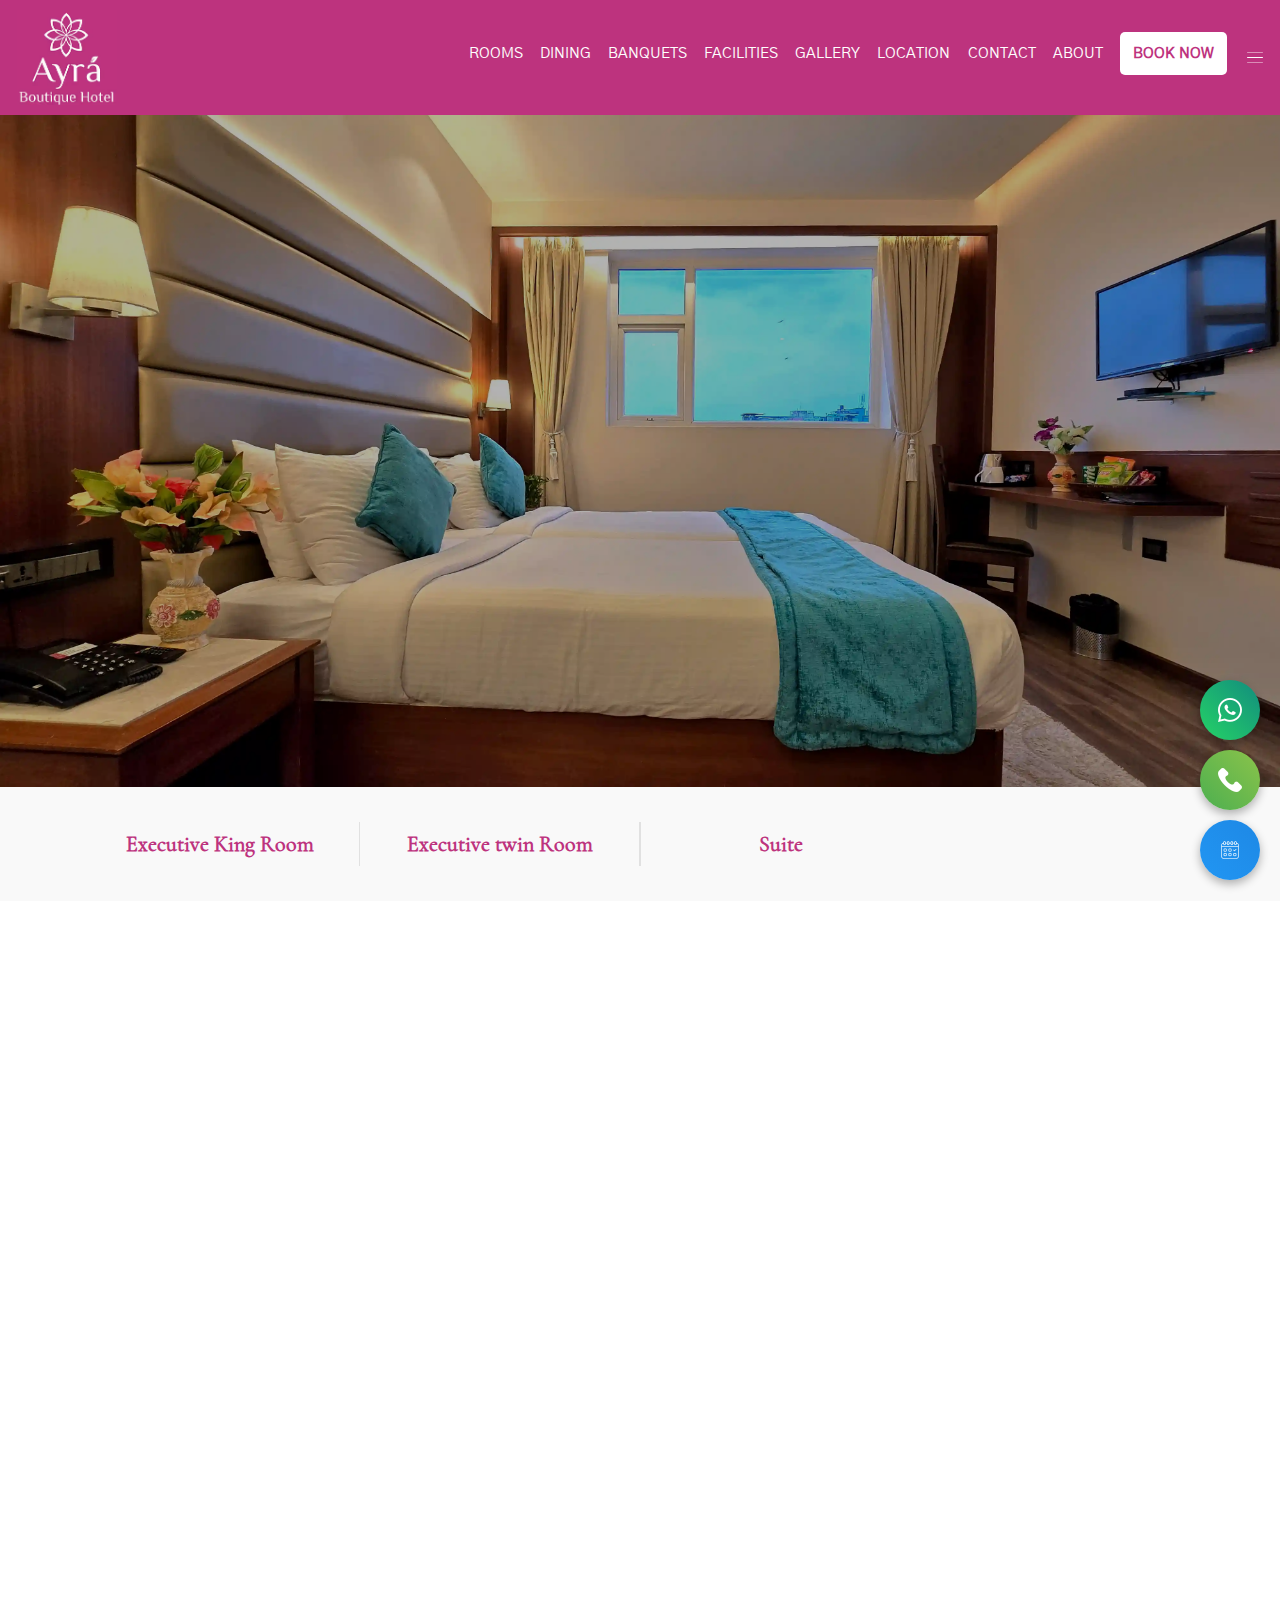
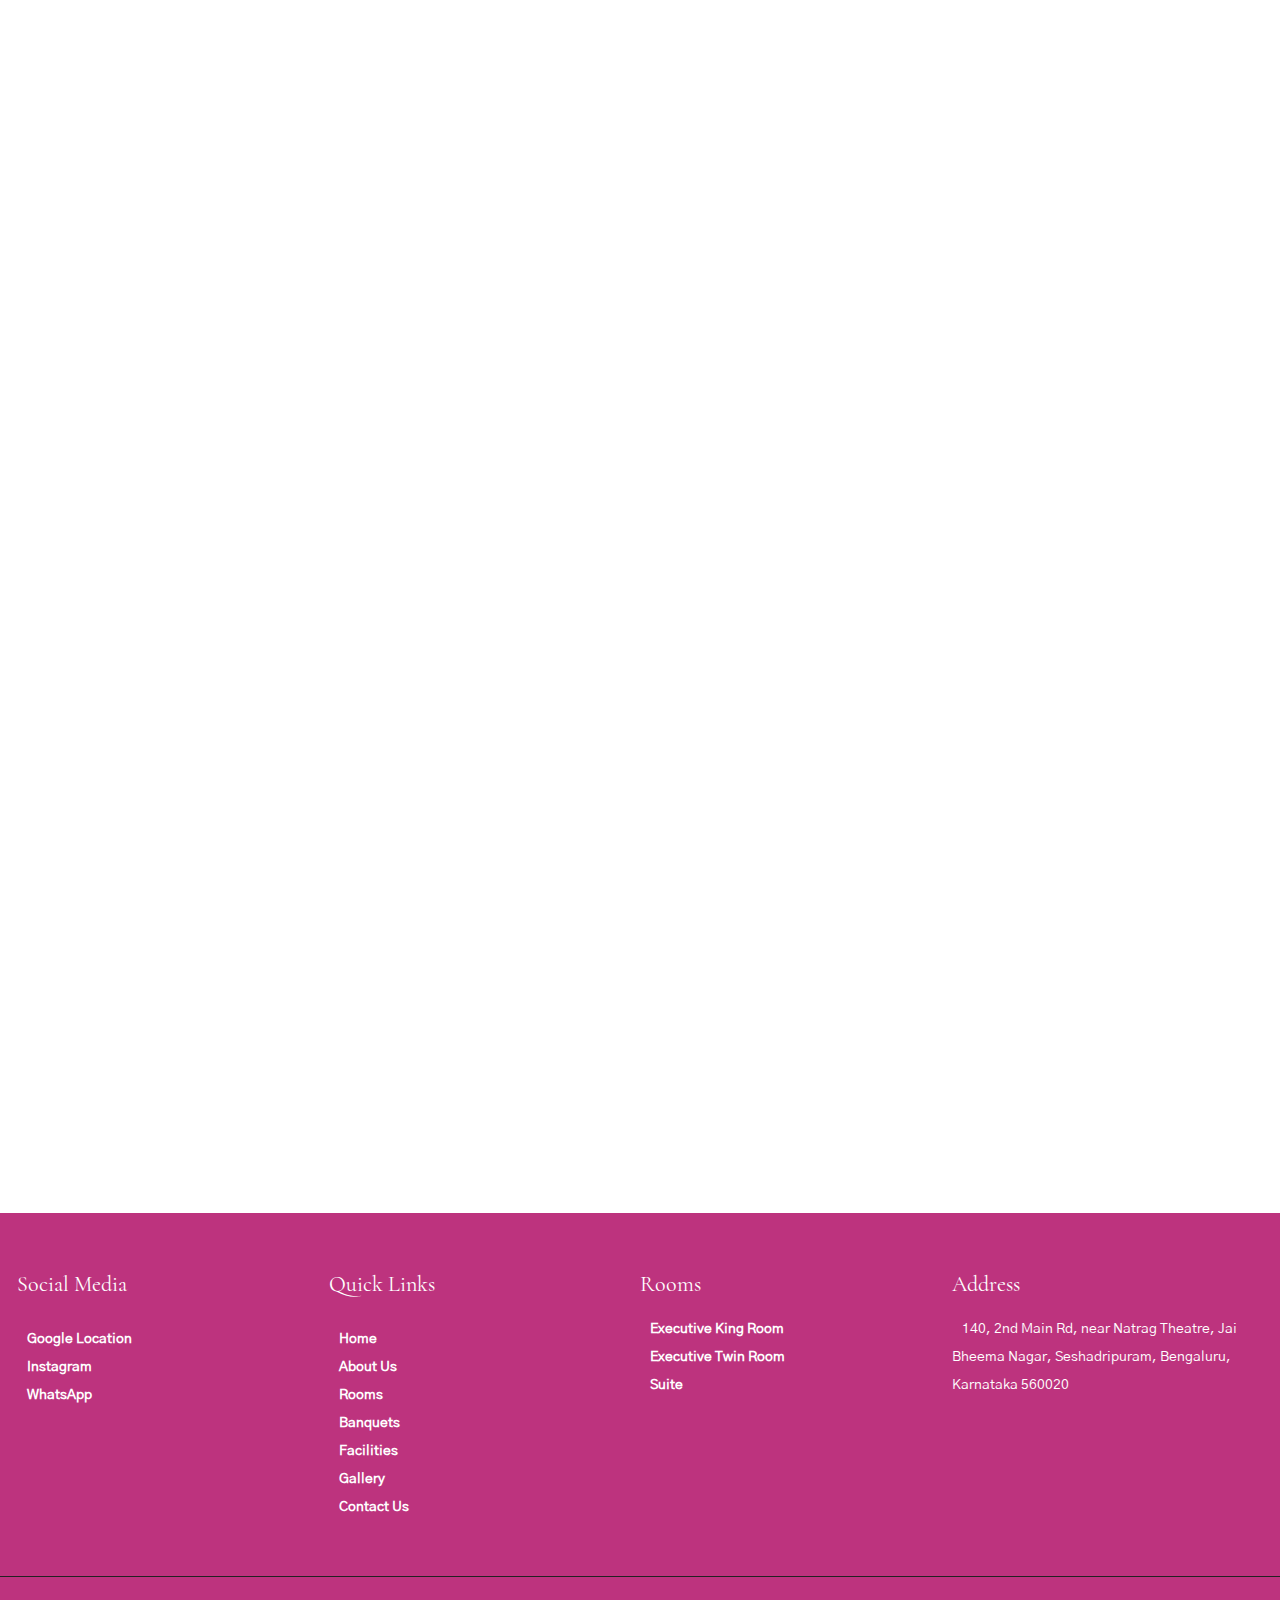
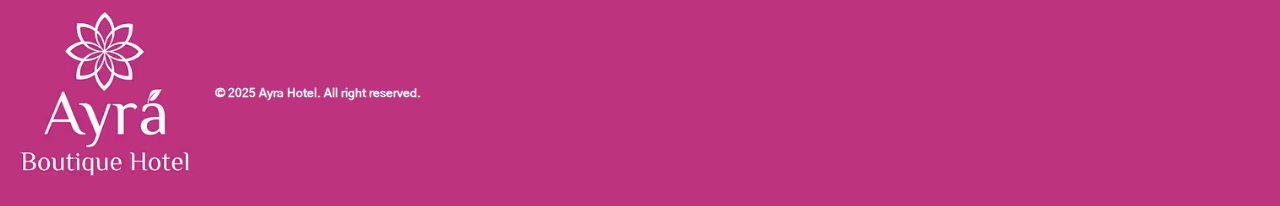
<file: room.html>
<!DOCTYPE html>
<html lang="en-US" data-menu="centeralign3">
    
<!-- Mirrored from max-themes.net/demos/hoteller/hoteller/boutique/our-rooms.html by HTTrack Website Copier/3.x [XR&CO'2014], Wed, 17 Apr 2024 07:35:35 GMT -->
<head>
        <title>Ayra Hotel</title>

        <meta charset="UTF-8" />
        <meta name="viewport" content="width=device-width, initial-scale=1, maximum-scale=1" />
        <meta name="format-detection" content="telephone=no" />

        <!--SEO-->
        <meta name="description" content="">
        <meta name="keywords" content="">

        <link rel="stylesheet" href="css/reset.css" type="text/css" media="all" />
        <link rel="stylesheet" href="css/wordpress.css" type="text/css" media="all" />
        <link rel="stylesheet" href="css/style.css" type="text/css" media="all" />
        <link rel="stylesheet" href="css/custom-css.css" type="text/css" media="all" />
        <link rel="stylesheet" href="css/modulobox.css" type="text/css" media="all" />
        <link rel="stylesheet" href="css/font-awesome.min.css" type="text/css" media="all" />
        <link rel="stylesheet" href="css/themify-icons.css" type="text/css" media="all" />
        <link rel="stylesheet" href="css/tooltipster.css" type="text/css" media="all" />
        <link rel="stylesheet" href="css/demo.css" type="text/css" media="all" />
        <link rel="stylesheet" href="js/plugins/loftloader/assets/css/loftloader.minc3cd.css?ver=2020081301" type="text/css" media="all" />
        <link rel="stylesheet" href="js/plugins/elementor/assets/lib/eicons/css/elementor-icons.min.css" type="text/css" media="all" />
        <link rel="stylesheet" href="js/plugins/elementor/assets/lib/animations/animations.min.css" type="text/css" media="all" />
        <link rel="stylesheet" href="js/plugins/elementor/assets/css/frontend-legacy.min.css" type="text/css" media="all" />
        <link rel="stylesheet" href="js/plugins/elementor/assets/css/frontend.min.css" type="text/css" media="all" />
        <link rel="stylesheet" href="js/plugins/hoteller-elementor/assets/css/swiper.css" type="text/css" media="all" />
        <link rel="stylesheet" href="js/plugins/hoteller-elementor/assets/css/animatedheadline.css" type="text/css" media="all" />
        <link rel="stylesheet" href="js/plugins/hoteller-elementor/assets/css/justifiedGallery.css" type="text/css" media="all" />
        <link rel="stylesheet" href="js/plugins/hoteller-elementor/assets/css/flickity.css" type="text/css" media="all" />
        <link rel="stylesheet" href="js/plugins/hoteller-elementor/assets/css/owl.theme.default.min.css" type="text/css" media="all" />
        <link rel="stylesheet" href="js/plugins/hoteller-elementor/assets/css/hoteller-elementor.css" type="text/css" media="all" />
        <link rel="stylesheet" href="js/plugins/hoteller-elementor/assets/css/hoteller-elementor-responsive.css" type="text/css" media="all" />
        <link rel="stylesheet" href="js/plugins/elementor/assets/lib/font-awesome/css/font-awesome.min1849.css?ver=4.7.0" type="text/css" media="all" />
        <link rel="stylesheet" href="css/responsive.css" type="text/css" media="all" />        
        <link rel="stylesheet" href="css/custom-css.css" type="text/css" media="all" />

    </head>


    <body
        data-rsssl="1"
        class="home page-template-default page page-id-187 woocommerce-no-js tg_menu_transparent tg_lightbox_black tg_sidemenu_desktop leftalign loftloader-lite-enabled elementor-default elementor-kit-1577 elementor-page elementor-page-187"
    >
        <!-- <div id="loftloader-wrapper" class="pl-imgloading" data-show-close-time="15000" data-max-load-time="0">
            <div class="loader-inner">
                <div id="loader">
                    <div class="imgloading-container"><span style="background-image: url(upload/logo_black.png);"></span></div>
                    <img data-no-lazy="1" class="skip-lazy" alt="loader image" src="upload/logo_black.png" />
                </div>
            </div>
            <div class="loader-section section-fade"></div>
            <div class="loader-close-button" style="display: none;"><span class="screen-reader-text">Close</span></div>
        </div> -->
        <div id="perspective">
            <input type="hidden" id="pp_menu_layout" name="pp_menu_layout" value="leftalign" />
            <input type="hidden" id="pp_enable_right_click" name="pp_enable_right_click" value="" />
            <input type="hidden" id="pp_enable_dragging" name="pp_enable_dragging" value="" />
            <input type="hidden" id="pp_image_path" name="pp_image_path" value="https://themes.themegoods.com/hoteller/sites/wp-content/themes/hoteller/images/" />
            <input type="hidden" id="pp_homepage_url" name="pp_homepage_url" value="https://themes.themegoods.com/hoteller/sites/" />
            <input type="hidden" id="pp_fixed_menu" name="pp_fixed_menu" value="1" />
            <input type="hidden" id="tg_sidebar_sticky" name="tg_sidebar_sticky" value="1" />
            <input type="hidden" id="pp_topbar" name="pp_topbar" value="" />
            <input type="hidden" id="post_client_column" name="post_client_column" value="4" />
            <input type="hidden" id="pp_back" name="pp_back" value="Back" />
            <input type="hidden" id="tg_lightbox_thumbnails" name="tg_lightbox_thumbnails" value="thumbnail" />
            <input type="hidden" id="tg_lightbox_thumbnails_display" name="tg_lightbox_thumbnails_display" value="1" />
            <input type="hidden" id="tg_lightbox_timer" name="tg_lightbox_timer" value="7000" />
            <input type="hidden" id="tg_header_content" name="tg_header_content" value="content" />

            <input type="hidden" id="tg_cart_url" name="tg_cart_url" value="https://themes.themegoods.com/hoteller/sites/cart/" />

            <input type="hidden" id="tg_live_builder" name="tg_live_builder" value="0" />

            <input type="hidden" id="pp_footer_style" name="pp_footer_style" value="4" />

            <!-- Begin mobile menu -->
            <a id="close_mobile_menu" href="javascript:;"></a>

            <div class="mobile_menu_wrapper">
                <div class="mobile_menu_content">
                    <div class="menu-main-menu-container">
                        <ul id="mobile_main_menu" class="mobile_main_nav">
                            
                              <li class="menu-item"><a href="room.html">Rooms</a></li>
                                                                    <!--<li class="menu-item"><a href="#">Offers</a></li>-->
                                                                    <li class="menu-item"><a href="dining.html">Dining</a></li>
                                                                    <li class="menu-item"><a href="meetings-events.html">Banquets</a></li>
                                                                    <li class="menu-item"><a href="facilities.html">Facilities</a></li>
                                                                    <li class="menu-item"><a href="gallery.html">Gallery</a></li>
                                                                    <li class="menu-item"><a href="https://maps.app.goo.gl/w7Jkd46b5hJTQasD7">Location</a></li>
                                                                    <li class="menu-item"><a href="contact.html">Contact</a></li>
                                                                    <li class="menu-item"><a href="about.html">About</a></li>
                                                                    <!--<li class="menu-item"><a href="banquet.html">Banquet</a></li>-->
                                                                    <li class="menu-item"><a href="#" class="button-book">Book Now</a></li>
                        </ul>
                    </div>
                </div>
            </div>
            <!-- End mobile menu -->
            <!-- Begin template wrapper -->
            <div id="wrapper" class="hasbg transparent">
                <div id="elementor_header" class="header_style_wrapper">
                    <div data-elementor-type="wp-post" data-elementor-id="198" class="elementor elementor-198" data-elementor-settings="[]">
                        <div class="elementor-inner">
                            <div class="elementor-section-wrap">
                                <section
                                    class="bg-cust elementor-section elementor-top-section elementor-element elementor-element-4352ddf elementor-section-boxed elementor-section-height-default elementor-section-height-default"
                                    data-id="4352ddf"
                                    data-element_type="section"
                                    data-settings='{"background_background":"classic","hoteller_ext_is_background_parallax":"false","hoteller_ext_is_background_on_scroll":"false"}'
                                >
                                    <div class="elementor-container elementor-column-gap-default">
                                        <div class="elementor-row">
                                            <div
                                                class="elementor-column elementor-col-50 elementor-top-column elementor-element elementor-element-8749485"
                                                data-id="8749485"
                                                data-element_type="column"
                                                data-settings='{"hoteller_ext_is_scrollme":"false","hoteller_ext_is_smoove":"false","hoteller_ext_is_parallax_mouse":"false","hoteller_ext_is_infinite":"false","hoteller_ext_is_fadeout_animation":"false"}'
                                            >
                                                <div class="elementor-column-wrap elementor-element-populated">
                                                    <div class="elementor-widget-wrap">
                                                        <div
                                                            class="elementor-element elementor-element-4ef9991 elementor-widget elementor-widget-image"
                                                            data-id="4ef9991"
                                                            data-element_type="widget"
                                                            data-settings='{"hoteller_image_is_animation":"false","hoteller_ext_is_scrollme":"false","hoteller_ext_is_smoove":"false","hoteller_ext_is_parallax_mouse":"false","hoteller_ext_is_infinite":"false","hoteller_ext_is_fadeout_animation":"false"}'
                                                            data-widget_type="image.default"
                                                        >
                                                            <div class="elementor-widget-container">
                                                                <div class="elementor-image">
                                                                     <a href="index.html"> <img src="assets/imgs/logo.avif" title="" alt="Arnna Hotel in Goregaon" /> </a>
                                                                </div>
                                                            </div>
                                                        </div>
                                                    </div>
                                                </div>
                                            </div>
                                            <div
                                                class="elementor-column elementor-col-50 elementor-top-column elementor-element elementor-element-079c5b9"
                                                data-id="079c5b9"
                                                data-element_type="column"
                                                data-settings='{"hoteller_ext_is_scrollme":"false","hoteller_ext_is_smoove":"false","hoteller_ext_is_parallax_mouse":"false","hoteller_ext_is_infinite":"false","hoteller_ext_is_fadeout_animation":"false"}'
                                            >
                                                <div class="elementor-column-wrap elementor-element-populated">
                                                    <div class="elementor-widget-wrap">
                                                        <div
                                                            class="elementor-element elementor-element-faeca36 elementor-widget__width-auto elementor-hidden-tablet elementor-hidden-phone elementor-widget elementor-widget-hoteller-navigation-menu"
                                                            data-id="faeca36"
                                                            data-element_type="widget"
                                                            data-settings='{"hoteller_ext_is_scrollme":"false","hoteller_ext_is_smoove":"false","hoteller_ext_is_parallax_mouse":"false","hoteller_ext_is_infinite":"false","hoteller_ext_is_fadeout_animation":"false"}'
                                                            data-widget_type="hoteller-navigation-menu.default"
                                                        >
                                                        <div class="elementor-widget-container">
                                                            <div class="tg_navigation_wrapper menu_style1">
                                                                <div class="menu-main-menu-container">
                                                                    <ul id="nav_menu37" class="nav">
                                                                        
                                                                        <li class="menu-item"><a href="room.html">Rooms</a></li>
                                                                    <!--<li class="menu-item"><a href="#">Offers</a></li>-->
                                                                    <li class="menu-item"><a href="dining.html">Dining</a></li>
                                                                    <li class="menu-item"><a href="meetings-events.html">Banquets</a></li>
                                                                    <li class="menu-item"><a href="facilities.html">Facilities</a></li>
                                                                    <li class="menu-item"><a href="gallery.html">Gallery</a></li>
                                                                    <li class="menu-item"><a href="https://maps.app.goo.gl/w7Jkd46b5hJTQasD7">Location</a></li>
                                                                    <li class="menu-item"><a href="contact.html">Contact</a></li>
                                                                    <li class="menu-item"><a href="about.html">About</a></li>
                                                                    <!--<li class="menu-item"><a href="banquet.html">Banquet</a></li>-->
                                                                    <li class="menu-item"><a href="#" class="button-book">Book Now</a></li>
                                                                    </ul>
                                                                </div>
                                                            </div>
                                                        </div>
                                                        </div>
                                                        <div
                                                            class="elementor-element elementor-element-e1c5a63 elementor_mobile_nav elementor-widget__width-auto elementor-widget elementor-widget-image"
                                                            data-id="e1c5a63"
                                                            data-element_type="widget"
                                                            data-settings='{"hoteller_image_is_animation":"false","hoteller_ext_is_scrollme":"false","hoteller_ext_is_smoove":"false","hoteller_ext_is_parallax_mouse":"false","hoteller_ext_is_infinite":"false","hoteller_ext_is_fadeout_animation":"false"}'
                                                            data-widget_type="image.default"
                                                        >
                                                            <div class="elementor-widget-container">
                                                                <div class="elementor-image">
                                                                    <img width="68" height="50" src="upload/menu_icon_white.png" class="attachment-full size-full" alt="" loading="lazy" />
                                                                </div>
                                                            </div>
                                                        </div>
                                                    </div>
                                                </div>
                                            </div>
                                        </div>
                                    </div>
                                </section>
                            </div>
                        </div>
                    </div>
                </div>
                <div id="elementor_sticky_header" class="header_style_wrapper">
                    <div data-elementor-type="wp-post" data-elementor-id="194" class="elementor elementor-194" data-elementor-settings="[]">
                        <div class="elementor-inner">
                            <div class="elementor-section-wrap">
                                <section
                                    class="elementor-section elementor-top-section elementor-element elementor-element-0055d6c elementor-section-boxed elementor-section-height-default elementor-section-height-default"
                                    data-id="0055d6c"
                                    data-element_type="section"
                                    data-settings='{"background_background":"classic","hoteller_ext_is_background_parallax":"false","hoteller_ext_is_background_on_scroll":"false"}'
                                >
                                    <div class="elementor-container elementor-column-gap-default">
                                        <div class="elementor-row">
                                            <div
                                                class="elementor-column elementor-col-50 elementor-top-column elementor-element elementor-element-f4e6106"
                                                data-id="f4e6106"
                                                data-element_type="column"
                                                data-settings='{"hoteller_ext_is_scrollme":"false","hoteller_ext_is_smoove":"false","hoteller_ext_is_parallax_mouse":"false","hoteller_ext_is_infinite":"false","hoteller_ext_is_fadeout_animation":"false"}'
                                            >
                                                <div class="elementor-column-wrap elementor-element-populated">
                                                    <div class="elementor-widget-wrap">
                                                        <div
                                                            class="elementor-element elementor-element-8a92eaf elementor-widget elementor-widget-image"
                                                            data-id="8a92eaf"
                                                            data-element_type="widget"
                                                            data-settings='{"hoteller_image_is_animation":"false","hoteller_ext_is_scrollme":"false","hoteller_ext_is_smoove":"false","hoteller_ext_is_parallax_mouse":"false","hoteller_ext_is_infinite":"false","hoteller_ext_is_fadeout_animation":"false"}'
                                                            data-widget_type="image.default"
                                                        >
                                                            <div class="elementor-widget-container">
                                                                <div class="elementor-image">
                                                                     <a href="index.html"> <img src="assets/imgs/logo.avif" title="" alt="Arnna Hotel in Goregaon" /> </a>
                                                                </div>
                                                            </div>
                                                        </div>
                                                    </div>
                                                </div>
                                            </div>
                                            <div
                                                class="elementor-column elementor-col-50 elementor-top-column elementor-element elementor-element-014f2cf"
                                                data-id="014f2cf"
                                                data-element_type="column"
                                                data-settings='{"hoteller_ext_is_scrollme":"false","hoteller_ext_is_smoove":"false","hoteller_ext_is_parallax_mouse":"false","hoteller_ext_is_infinite":"false","hoteller_ext_is_fadeout_animation":"false"}'
                                            >
                                                <div class="elementor-column-wrap elementor-element-populated">
                                                    <div class="elementor-widget-wrap">
                                                        <div
                                                            class="elementor-element elementor-element-8172e21 elementor-widget__width-auto elementor-hidden-tablet elementor-hidden-phone elementor-widget elementor-widget-hoteller-navigation-menu"
                                                            data-id="8172e21"
                                                            data-element_type="widget"
                                                            data-settings='{"hoteller_ext_is_scrollme":"false","hoteller_ext_is_smoove":"false","hoteller_ext_is_parallax_mouse":"false","hoteller_ext_is_infinite":"false","hoteller_ext_is_fadeout_animation":"false"}'
                                                            data-widget_type="hoteller-navigation-menu.default"
                                                        >
                                                            <div class="elementor-widget-container">
                                                                <div class="tg_navigation_wrapper menu_style1">
                                                                    <div class="menu-main-menu-container">
                                                                        <ul id="nav_menu38" class="nav">
                                                                            
                                                                              <li class="menu-item"><a href="room.html">Rooms</a></li>
                                                                    <!--<li class="menu-item"><a href="#">Offers</a></li>-->
                                                                    <li class="menu-item"><a href="dining.html">Dining</a></li>
                                                                    <li class="menu-item"><a href="meetings-events.html">Banquets</a></li>
                                                                    <li class="menu-item"><a href="facilities.html">Facilities</a></li>
                                                                    <li class="menu-item"><a href="gallery.html">Gallery</a></li>
                                                                    <li class="menu-item"><a href="https://maps.app.goo.gl/w7Jkd46b5hJTQasD7">Location</a></li>
                                                                    <li class="menu-item"><a href="contact.html">Contact</a></li>
                                                                    <li class="menu-item"><a href="about.html">About</a></li>
                                                                    <!--<li class="menu-item"><a href="banquet.html">Banquet</a></li>-->
                                                                    <li class="menu-item"><a href="#" class="button-book">Book Now</a></li>
                                                                        </ul>
                                                                    </div>
                                                                </div>
                                                            </div>
                                                        </div>
                                                        <div
                                                            class="elementor-element elementor-element-38b22f7 elementor_mobile_nav elementor-widget__width-auto elementor-widget elementor-widget-image"
                                                            data-id="38b22f7"
                                                            data-element_type="widget"
                                                            data-settings='{"hoteller_image_is_animation":"false","hoteller_ext_is_scrollme":"false","hoteller_ext_is_smoove":"false","hoteller_ext_is_parallax_mouse":"false","hoteller_ext_is_infinite":"false","hoteller_ext_is_fadeout_animation":"false"}'
                                                            data-widget_type="image.default"
                                                        >
                                                            <div class="elementor-widget-container">
                                                                <div class="elementor-image">
                                                                    <img width="68" height="50" src="upload/menu_icon_white.png" class="attachment-full size-full" alt="" loading="lazy" />
                                                                </div>
                                                            </div>
                                                        </div>
                                                    </div>
                                                </div>
                                            </div>
                                        </div>
                                    </div>
                                </section>
                            </div>
                        </div>
                    </div>
                </div>


                <!-- Begin content -->
                <div id="page_content_wrapper" class="noheader">
                    <div class="inner">
                        <!-- Begin main content -->
                        <div class="inner_wrapper">
                            <div class="sidebar_content full_width">
                                <div data-elementor-type="wp-post" data-elementor-id="404" class="elementor elementor-404" data-elementor-settings="[]">
                                    <div class="elementor-inner">
                                        <div class="elementor-section-wrap">
                                            <section
                                                class="elementor-section elementor-top-section elementor-element elementor-element-4ea3f44 elementor-section-stretched elementor-section-full_width elementor-section-height-default elementor-section-height-default"
                                                data-id="4ea3f44"
                                                data-element_type="section"
                                                data-settings='{"stretch_section":"section-stretched","hoteller_ext_is_background_parallax":"false","hoteller_ext_is_background_on_scroll":"false"}'
                                            >
                                                <div class="elementor-container elementor-column-gap-default">
                                                    <div class="elementor-row">
                                                        <div
                                                            class="elementor-column elementor-col-100 elementor-top-column elementor-element elementor-element-44f0f16"
                                                            data-id="44f0f16"
                                                            data-element_type="column"
                                                            data-settings='{"hoteller_ext_is_scrollme":"false","hoteller_ext_is_smoove":"false","hoteller_ext_is_parallax_mouse":"false","hoteller_ext_is_infinite":"false","hoteller_ext_is_fadeout_animation":"false"}'
                                                        >
                                                            <div class="elementor-column-wrap elementor-element-populated">
                                                                <div class="elementor-widget-wrap">
                                                                    <div
                                                                        class="elementor-element elementor-element-d5e2c3b animated-slow elementor-invisible elementor-widget elementor-widget-hoteller-slider-parallax"
                                                                        data-id="d5e2c3b"
                                                                        data-element_type="widget"
                                                                        data-settings='{"_animation":"fadeIn","hoteller_ext_is_scrollme":"false","hoteller_ext_is_smoove":"false","hoteller_ext_is_parallax_mouse":"false","hoteller_ext_is_infinite":"false","hoteller_ext_is_fadeout_animation":"false"}'
                                                                        data-widget_type="hoteller-slider-parallax.default"
                                                                    >
                                                                        <div class="elementor-widget-container">
                                                                            <div class="slider_parallax_wrapper" data-autoplay="none" data-pagination="1" data-navigation="0">
                                                                                <div class="slider_parallax_inner">
                                                                                    <div class="slider_parallax_slides">
                                                                                        <div class="slide is-active">
                                                                                            <div class="image-container">
                                                                                                <img src="assets/imgs/executive-twin/20250427_182453.webp" alt="Accommodation near Western Express Highway" class="image" />
                                                                                            </div>
                                                                                        </div>
                                                                                        <!-- <div class="slide">
                                                                                            <div class="slide-content">
                                                                                                <div class="caption">
                                                                                                    <div class="title"><h2>ROOMS</h2></div>
                                                                                                    <div class="text"></div>
                                                                                                </div>
                                                                                            </div>
                                                                                            <div class="image-container">
                                                                                                <img src="photos/Superior-Room.jpg" alt="" class="image" />
                                                                                            </div>
                                                                                        </div>
                                                                                        <div class="slide">
                                                                                            <div class="slide-content">
                                                                                                <div class="caption">
                                                                                                    <div class="title"><h2>ROOMS</h2></div>
                                                                                                    <div class="text"></div>
                                                                                                </div>
                                                                                            </div>
                                                                                            <div class="image-container">
                                                                                                <img src="photos/standard-room.JPG" alt="" class="image" />
                                                                                            </div>
                                                                                        </div> -->
                                                                                    </div>
                                                                                    <!-- <div class="pagination">
                                                                                        <div class="item is-active">
                                                                                            <span class="icon">1</span>
                                                                                        </div>
                                                                                        <div class="item">
                                                                                            <span class="icon">2</span>
                                                                                        </div>
                                                                                        <div class="item">
                                                                                            <span class="icon">3</span>
                                                                                        </div>
                                                                                    </div> -->
                                                                                </div>
                                                                            </div>
                                                                        </div>
                                                                    </div>
                                                                </div>
                                                            </div>
                                                        </div>
                                                    </div>
                                                </div>
                                            </section>
                                            <section
                                                class="elementor-section elementor-top-section elementor-element elementor-element-e133c10 elementor-section-stretched elementor-section-boxed elementor-section-height-default elementor-section-height-default"
                                                data-id="e133c10"
                                                data-element_type="section"
                                                data-settings='{"stretch_section":"section-stretched","background_background":"classic","hoteller_ext_is_background_parallax":"false","hoteller_ext_is_background_on_scroll":"false"}'
                                            >
                                                <div class="elementor-container elementor-column-gap-default">
                                                    <div class="elementor-row">
                                                        <div
                                                            class="elementor-column elementor-col-25 elementor-top-column elementor-element elementor-element-0da9867"
                                                            data-id="0da9867"
                                                            data-element_type="column"
                                                            data-settings='{"hoteller_ext_is_scrollme":"false","hoteller_ext_is_smoove":"false","hoteller_ext_is_parallax_mouse":"false","hoteller_ext_is_infinite":"false","hoteller_ext_is_fadeout_animation":"false"}'
                                                            >
                                                            <div class="elementor-column-wrap elementor-element-populated">
                                                                <div class="elementor-widget-wrap">
                                                                    <div
                                                                        class="elementor-element elementor-element-b723766 elementor-invisible elementor-widget elementor-widget-heading"
                                                                        data-id="b723766"
                                                                        data-element_type="widget"
                                                                        data-settings='{"_animation":"fadeInLeft","_animation_delay":200,"hoteller_ext_is_scrollme":"false","hoteller_ext_is_smoove":"false","hoteller_ext_is_parallax_mouse":"false","hoteller_ext_is_infinite":"false","hoteller_ext_is_fadeout_animation":"false"}'
                                                                        data-widget_type="heading.default"
                                                                    >
                                                                        <div class="elementor-widget-container">
                                                                            <h3 class="elementor-heading-title elementor-size-default"><a href="executive-king-room.html">Executive King Room</a></h3>
                                                                        </div>
                                                                    </div>
                                                                </div>
                                                            </div>
                                                        </div>
                                                        <div
                                                            class="elementor-column elementor-col-25 elementor-top-column elementor-element elementor-element-eac7c44"
                                                            data-id="eac7c44"
                                                            data-element_type="column"
                                                            data-settings='{"hoteller_ext_is_scrollme":"false","hoteller_ext_is_smoove":"false","hoteller_ext_is_parallax_mouse":"false","hoteller_ext_is_infinite":"false","hoteller_ext_is_fadeout_animation":"false"}'
                                                            >
                                                            <div class="elementor-column-wrap elementor-element-populated">
                                                                <div class="elementor-widget-wrap">
                                                                    <div
                                                                        class="elementor-element elementor-element-1974dbe elementor-invisible elementor-widget elementor-widget-heading"
                                                                        data-id="1974dbe"
                                                                        data-element_type="widget"
                                                                        data-settings='{"_animation":"fadeInLeft","hoteller_ext_is_scrollme":"false","hoteller_ext_is_smoove":"false","hoteller_ext_is_parallax_mouse":"false","hoteller_ext_is_infinite":"false","hoteller_ext_is_fadeout_animation":"false"}'
                                                                        data-widget_type="heading.default"
                                                                    >
                                                                        <div class="elementor-widget-container">
                                                                            <h3 class="elementor-heading-title elementor-size-default"><a href="executive-twin-room.html">Executive twin Room</a></h3>
                                                                        </div>
                                                                    </div>
                                                                </div>
                                                            </div>
                                                        </div>
                                                        
                                                        <div
                                                            class="elementor-column elementor-col-25 elementor-top-column elementor-element elementor-element-4912be5"
                                                            data-id="4912be5"
                                                            data-element_type="column"
                                                            data-settings='{"hoteller_ext_is_scrollme":"false","hoteller_ext_is_smoove":"false","hoteller_ext_is_parallax_mouse":"false","hoteller_ext_is_infinite":"false","hoteller_ext_is_fadeout_animation":"false"}'
                                                            >
                                                            <div class="elementor-column-wrap elementor-element-populated">
                                                                <div class="elementor-widget-wrap">
                                                                    <div
                                                                        class="elementor-element elementor-element-1d2eebf elementor-invisible elementor-widget elementor-widget-heading"
                                                                        data-id="1d2eebf"
                                                                        data-element_type="widget"
                                                                        data-settings='{"_animation":"fadeInLeft","_animation_delay":600,"hoteller_ext_is_scrollme":"false","hoteller_ext_is_smoove":"false","hoteller_ext_is_parallax_mouse":"false","hoteller_ext_is_infinite":"false","hoteller_ext_is_fadeout_animation":"false"}'
                                                                        data-widget_type="heading.default"
                                                                    >
                                                                        <div class="elementor-widget-container">
                                                                            <h3 class="elementor-heading-title elementor-size-default"><a href="suite.html">Suite</a></h3>
                                                                        </div>
                                                                    </div>
                                                                </div>
                                                            </div>
                                                        </div>
                                                    </div>
                                                </div>
                                            </section>
                                            <section
                                                class="elementor-section elementor-top-section elementor-element elementor-element-7a4c6e1 elementor-reverse-mobile elementor-section-boxed elementor-section-height-default elementor-section-height-default"
                                                data-id="7a4c6e1"
                                                data-element_type="section"
                                                data-settings='{"hoteller_ext_is_background_parallax":"false","hoteller_ext_is_background_on_scroll":"false"}'
                                                >
                                                <div class="elementor-container elementor-column-gap-default">
                                                    <div class="elementor-row">
                                                        <div
                                                            class="elementor-column elementor-col-50 elementor-top-column elementor-element elementor-element-2a1a20e"
                                                            data-id="2a1a20e"
                                                            data-element_type="column"
                                                            data-settings='{"hoteller_ext_is_scrollme":"false","hoteller_ext_is_smoove":"false","hoteller_ext_is_parallax_mouse":"false","hoteller_ext_is_infinite":"false","hoteller_ext_is_fadeout_animation":"false"}'
                                                            >
                                                            <div class="elementor-column-wrap elementor-element-populated">
                                                                <div class="elementor-widget-wrap">
                                                                    <div
                                                                        class="elementor-element elementor-element-28babd7 elementor-widget elementor-widget-spacer"
                                                                        data-id="28babd7"
                                                                        data-element_type="widget"
                                                                        data-settings='{"hoteller_ext_is_scrollme":"false","hoteller_ext_is_smoove":"false","hoteller_ext_is_parallax_mouse":"false","hoteller_ext_is_infinite":"false","hoteller_ext_is_fadeout_animation":"false"}'
                                                                        data-widget_type="spacer.default"
                                                                        >
                                                                        <div class="elementor-widget-container">
                                                                            <div class="elementor-spacer">
                                                                                <div class="elementor-spacer-inner"></div>
                                                                            </div>
                                                                        </div>
                                                                    </div>
                                                                    <div
                                                                        class="elementor-element elementor-element-e5eb4b9 elementor-invisible elementor-widget elementor-widget-heading"
                                                                        data-id="e5eb4b9"
                                                                        data-element_type="widget"
                                                                        data-settings='{"_animation":"fadeInUp","hoteller_ext_is_scrollme":"false","hoteller_ext_is_smoove":"false","hoteller_ext_is_parallax_mouse":"false","hoteller_ext_is_infinite":"false","hoteller_ext_is_fadeout_animation":"false"}'
                                                                        data-widget_type="heading.default"
                                                                        >
                                                                        <div class="elementor-widget-container">
                                                                            <h2 class="elementor-heading-title elementor-size-default"><a href="executive-king-room.html">Executive King Room</a></h2>
                                                                        </div>
                                                                    </div>
                                                                    <div
                                                                        class="elementor-element elementor-element-b108370 elementor-invisible elementor-widget elementor-widget-image"
                                                                        data-id="b108370"
                                                                        data-element_type="widget"
                                                                        data-settings='{"_animation":"fadeInUp","_animation_delay":200,"hoteller_image_is_animation":"false","hoteller_ext_is_scrollme":"false","hoteller_ext_is_smoove":"false","hoteller_ext_is_parallax_mouse":"false","hoteller_ext_is_infinite":"false","hoteller_ext_is_fadeout_animation":"false"}'
                                                                        data-widget_type="image.default"
                                                                        >
                                                                        <div class="elementor-widget-container">
                                                                            <div class="elementor-image">
                                                                                <a href="executive-king-room.html">
                                                                                    <img
                                                                                        width="545"
                                                                                        height="800"
                                                                                        src="assets/imgs/executive-king/20250427_192758.webp"
                                                                                        class="attachment-full size-full"
                                                                                        alt="Classic room accommodation in goregaon"
                                                                                        loading="lazy"
                                                                                    />
                                                                                </a>
                                                                            </div>
                                                                        </div>
                                                                    </div>
                                                                    <div
                                                                        class="elementor-element elementor-element-4b62538 elementor-invisible elementor-widget elementor-widget-text-editor"
                                                                        data-id="4b62538"
                                                                        data-element_type="widget"
                                                                        data-settings='{"_animation":"fadeInUp","_animation_delay":400,"hoteller_ext_is_scrollme":"false","hoteller_ext_is_smoove":"false","hoteller_ext_is_parallax_mouse":"false","hoteller_ext_is_infinite":"false","hoteller_ext_is_fadeout_animation":"false"}'
                                                                        data-widget_type="text-editor.default"
                                                                    >
                                                                        <div class="elementor-widget-container">
                                                                            <div class="elementor-text-editor elementor-clearfix">
                                                                                <p>
                                                                                   The Executive King Room offers 230 sq. ft. of comfort, perfect for two adults and one child. Enjoy a restful night on the plush king-size bed, and start your day with freshly brewed coffee from the in-room tea and coffee maker.
                                                                                </p>
                                                                            </div>
                                                                        </div>
                                                                    </div>
                                                                    <section
                                                                        class="elementor-section elementor-inner-section elementor-element elementor-element-3072925 elementor-section-boxed elementor-section-height-default elementor-section-height-default"
                                                                        data-id="3072925"
                                                                        data-element_type="section"
                                                                        data-settings='{"hoteller_ext_is_background_parallax":"false","hoteller_ext_is_background_on_scroll":"false"}'
                                                                        >
                                                                        <div class="elementor-container elementor-column-gap-no">
                                                                            <div class="elementor-row">
                                                                                <div
                                                                                    class="elementor-column elementor-col-50 elementor-inner-column elementor-element elementor-element-03d3f3e"
                                                                                    data-id="03d3f3e"
                                                                                    data-element_type="column"
                                                                                    data-settings='{"hoteller_ext_is_scrollme":"false","hoteller_ext_is_smoove":"false","hoteller_ext_is_parallax_mouse":"false","hoteller_ext_is_infinite":"false","hoteller_ext_is_fadeout_animation":"false"}'
                                                                                >
                                                                                    <div class="elementor-column-wrap elementor-element-populated">
                                                                                        <div class="elementor-widget-wrap">
                                                                                            <div
                                                                                                class="elementor-element elementor-element-bc7face elementor-align-left elementor-mobile-align-center elementor-invisible elementor-widget elementor-widget-button"
                                                                                                data-id="bc7face"
                                                                                                data-element_type="widget"
                                                                                                data-settings='{"_animation":"fadeInLeft","_animation_delay":500,"hoteller_ext_is_scrollme":"false","hoteller_ext_is_smoove":"false","hoteller_ext_is_parallax_mouse":"false","hoteller_ext_is_infinite":"false","hoteller_ext_is_fadeout_animation":"false"}'
                                                                                                data-widget_type="button.default"
                                                                                            >
                                                                                                <div class="elementor-widget-container">
                                                                                                    <div class="elementor-button-wrapper">
                                                                                                        <a href="executive-king-room.html" class="elementor-button-link elementor-button elementor-size-sm" role="button">
                                                                                                            <span class="elementor-button-content-wrapper">
                                                                                                                <span class="elementor-button-text">View Room</span>
                                                                                                            </span>
                                                                                                        </a>
                                                                                                    </div>
                                                                                                </div>
                                                                                            </div>
                                                                                        </div>
                                                                                    </div>
                                                                                </div>
                                                                                <div
                                                                                    class="elementor-column elementor-col-50 elementor-inner-column elementor-element elementor-element-ca0cfdf"
                                                                                    data-id="ca0cfdf"
                                                                                    data-element_type="column"
                                                                                    data-settings='{"hoteller_ext_is_scrollme":"false","hoteller_ext_is_smoove":"false","hoteller_ext_is_parallax_mouse":"false","hoteller_ext_is_infinite":"false","hoteller_ext_is_fadeout_animation":"false"}'
                                                                                    >
                                                                                    <div class="elementor-column-wrap elementor-element-populated">
                                                                                        <div class="elementor-widget-wrap">
                                                                                            <div
                                                                                                class="elementor-element elementor-element-59b62de elementor-widget__width-auto elementor-invisible elementor-widget elementor-widget-heading"
                                                                                                data-id="59b62de"
                                                                                                data-element_type="widget"
                                                                                                data-settings='{"_animation":"fadeInLeft","_animation_delay":600,"hoteller_ext_is_scrollme":"false","hoteller_ext_is_smoove":"false","hoteller_ext_is_parallax_mouse":"false","hoteller_ext_is_infinite":"false","hoteller_ext_is_fadeout_animation":"false"}'
                                                                                                data-widget_type="heading.default"
                                                                                            >
                                                                                                <!-- <div class="elementor-widget-container">
                                                                                                    <span class="elementor-heading-title elementor-size-default">from</span>
                                                                                                </div> -->
                                                                                            </div>
                                                                                            <div
                                                                                                class="elementor-element elementor-element-eb4ca99 elementor-widget__width-auto elementor-invisible elementor-widget elementor-widget-heading"
                                                                                                data-id="eb4ca99"
                                                                                                data-element_type="widget"
                                                                                                data-settings='{"_animation":"fadeInLeft","_animation_delay":650,"hoteller_ext_is_scrollme":"false","hoteller_ext_is_smoove":"false","hoteller_ext_is_parallax_mouse":"false","hoteller_ext_is_infinite":"false","hoteller_ext_is_fadeout_animation":"false"}'
                                                                                                data-widget_type="heading.default"
                                                                                            >
                                                                                                <!-- <div class="elementor-widget-container">
                                                                                                    <span class="elementor-heading-title elementor-size-default">$199</span>
                                                                                                </div> -->
                                                                                            </div>
                                                                                        </div>
                                                                                    </div>
                                                                                </div>
                                                                            </div>
                                                                        </div>
                                                                    </section>
                                                                    <div
                                                                        class="elementor-element elementor-element-f9c24da elementor-widget elementor-widget-spacer"
                                                                        data-id="f9c24da"
                                                                        data-element_type="widget"
                                                                        data-settings='{"hoteller_ext_is_scrollme":"false","hoteller_ext_is_smoove":"false","hoteller_ext_is_parallax_mouse":"false","hoteller_ext_is_infinite":"false","hoteller_ext_is_fadeout_animation":"false"}'
                                                                        data-widget_type="spacer.default"
                                                                    >
                                                                        <div class="elementor-widget-container">
                                                                            <div class="elementor-spacer">
                                                                                <div class="elementor-spacer-inner"></div>
                                                                            </div>
                                                                        </div>
                                                                    </div>
                                                                    <div
                                                                        class="elementor-element elementor-element-3c95421 elementor-invisible elementor-widget elementor-widget-heading"
                                                                        data-id="3c95421"
                                                                        data-element_type="widget"
                                                                        id="signature"
                                                                        data-settings='{"_animation":"fadeInUp","hoteller_ext_is_scrollme":"false","hoteller_ext_is_smoove":"false","hoteller_ext_is_parallax_mouse":"false","hoteller_ext_is_infinite":"false","hoteller_ext_is_fadeout_animation":"false"}'
                                                                        data-widget_type="heading.default"
                                                                    >
                                                                        <div class="elementor-widget-container">
                                                                            <h2 class="elementor-heading-title elementor-size-default"><a href="suite.html">Suite</a></h2>
                                                                        </div>
                                                                    </div>
                                                                    <div
                                                                        class="elementor-element elementor-element-c7811f5 elementor-invisible elementor-widget elementor-widget-image"
                                                                        data-id="c7811f5"
                                                                        data-element_type="widget"
                                                                        data-settings='{"_animation":"fadeInUp","_animation_delay":200,"hoteller_image_is_animation":"false","hoteller_ext_is_scrollme":"false","hoteller_ext_is_smoove":"false","hoteller_ext_is_parallax_mouse":"false","hoteller_ext_is_infinite":"false","hoteller_ext_is_fadeout_animation":"false"}'
                                                                        data-widget_type="image.default"
                                                                    >
                                                                        <div class="elementor-widget-container">
                                                                            <div class="elementor-image">
                                                                                <a href="suite.html">
                                                                                    <img
                                                                                        width="545"
                                                                                        height="800"
                                                                                        src="assets/imgs/suite/20250429_185914.webp"
                                                                                        class="attachment-full size-full"
                                                                                        alt="Business Hotel near Jogeshwari"
                                                                                        loading="lazy"
                                                                                    />
                                                                                </a>
                                                                            </div>
                                                                        </div>
                                                                    </div>
                                                                    <div
                                                                        class="elementor-element elementor-element-e82088a elementor-invisible elementor-widget elementor-widget-text-editor"
                                                                        data-id="e82088a"
                                                                        data-element_type="widget"
                                                                        data-settings='{"_animation":"fadeInUp","_animation_delay":400,"hoteller_ext_is_scrollme":"false","hoteller_ext_is_smoove":"false","hoteller_ext_is_parallax_mouse":"false","hoteller_ext_is_infinite":"false","hoteller_ext_is_fadeout_animation":"false"}'
                                                                        data-widget_type="text-editor.default"
                                                                    >
                                                                        <div class="elementor-widget-container">
                                                                            <div class="elementor-text-editor elementor-clearfix">
                                                                                <p>
                                                                                   Our spacious 430 sq. ft. Suite is the perfect retreat for families, comfortably accommodating two adults and two children. Unwind in the luxurious king-size bed, and indulge in fine dining with our in-room service, creating a truly memorable experience.

                                                                                </p>
                                                                            </div>
                                                                        </div>
                                                                    </div>
                                                                    <section
                                                                        class="elementor-section elementor-inner-section elementor-element elementor-element-0c43a52 elementor-section-boxed elementor-section-height-default elementor-section-height-default"
                                                                        data-id="0c43a52"
                                                                        data-element_type="section"
                                                                        data-settings='{"hoteller_ext_is_background_parallax":"false","hoteller_ext_is_background_on_scroll":"false"}'
                                                                    >
                                                                        <div class="elementor-container elementor-column-gap-no">
                                                                            <div class="elementor-row">
                                                                                <div
                                                                                    class="elementor-column elementor-col-50 elementor-inner-column elementor-element elementor-element-49ecd34"
                                                                                    data-id="49ecd34"
                                                                                    data-element_type="column"
                                                                                    data-settings='{"hoteller_ext_is_scrollme":"false","hoteller_ext_is_smoove":"false","hoteller_ext_is_parallax_mouse":"false","hoteller_ext_is_infinite":"false","hoteller_ext_is_fadeout_animation":"false"}'
                                                                                >
                                                                                    <div class="elementor-column-wrap elementor-element-populated">
                                                                                        <div class="elementor-widget-wrap">
                                                                                            <div
                                                                                                class="elementor-element elementor-element-0682b28 elementor-align-left elementor-mobile-align-center elementor-invisible elementor-widget elementor-widget-button"
                                                                                                data-id="0682b28"
                                                                                                data-element_type="widget"
                                                                                                data-settings='{"_animation":"fadeInLeft","_animation_delay":500,"hoteller_ext_is_scrollme":"false","hoteller_ext_is_smoove":"false","hoteller_ext_is_parallax_mouse":"false","hoteller_ext_is_infinite":"false","hoteller_ext_is_fadeout_animation":"false"}'
                                                                                                data-widget_type="button.default"
                                                                                            >
                                                                                                <div class="elementor-widget-container">
                                                                                                    <div class="elementor-button-wrapper">
                                                                                                        <a href="suite.html" class="elementor-button-link elementor-button elementor-size-sm" role="button">
                                                                                                            <span class="elementor-button-content-wrapper">
                                                                                                                <span class="elementor-button-text">View Room</span>
                                                                                                            </span>
                                                                                                        </a>
                                                                                                    </div>
                                                                                                </div>
                                                                                            </div>
                                                                                        </div>
                                                                                    </div>
                                                                                </div>
                                                                                <div
                                                                                    class="elementor-column elementor-col-50 elementor-inner-column elementor-element elementor-element-9b7affa"
                                                                                    data-id="9b7affa"
                                                                                    data-element_type="column"
                                                                                    data-settings='{"hoteller_ext_is_scrollme":"false","hoteller_ext_is_smoove":"false","hoteller_ext_is_parallax_mouse":"false","hoteller_ext_is_infinite":"false","hoteller_ext_is_fadeout_animation":"false"}'
                                                                                >
                                                                                    <div class="elementor-column-wrap elementor-element-populated">
                                                                                        <div class="elementor-widget-wrap">
                                                                                            <div
                                                                                                class="elementor-element elementor-element-f6bebed elementor-widget__width-auto elementor-invisible elementor-widget elementor-widget-heading"
                                                                                                data-id="f6bebed"
                                                                                                data-element_type="widget"
                                                                                                data-settings='{"_animation":"fadeInLeft","_animation_delay":600,"hoteller_ext_is_scrollme":"false","hoteller_ext_is_smoove":"false","hoteller_ext_is_parallax_mouse":"false","hoteller_ext_is_infinite":"false","hoteller_ext_is_fadeout_animation":"false"}'
                                                                                                data-widget_type="heading.default"
                                                                                            >
                                                                                                <!-- <div class="elementor-widget-container">
                                                                                                    <span class="elementor-heading-title elementor-size-default">from</span>
                                                                                                </div> -->
                                                                                            </div>
                                                                                            <div
                                                                                                class="elementor-element elementor-element-09838cc elementor-widget__width-auto elementor-invisible elementor-widget elementor-widget-heading"
                                                                                                data-id="09838cc"
                                                                                                data-element_type="widget"
                                                                                                data-settings='{"_animation":"fadeInLeft","_animation_delay":650,"hoteller_ext_is_scrollme":"false","hoteller_ext_is_smoove":"false","hoteller_ext_is_parallax_mouse":"false","hoteller_ext_is_infinite":"false","hoteller_ext_is_fadeout_animation":"false"}'
                                                                                                data-widget_type="heading.default"
                                                                                            >
                                                                                                <!-- <div class="elementor-widget-container">
                                                                                                    <span class="elementor-heading-title elementor-size-default">$299</span>
                                                                                                </div> -->
                                                                                            </div>
                                                                                        </div>
                                                                                    </div>
                                                                                </div>
                                                                            </div>
                                                                        </div>
                                                                    </section>
                                                                </div>
                                                            </div>
                                                        </div>
                                                        <div
                                                            class="elementor-column elementor-col-50 elementor-top-column elementor-element elementor-element-58f8dec"
                                                            data-id="58f8dec"
                                                            data-element_type="column"
                                                            data-settings='{"hoteller_ext_is_scrollme":"false","hoteller_ext_is_smoove":"false","hoteller_ext_is_parallax_mouse":"false","hoteller_ext_is_infinite":"false","hoteller_ext_is_fadeout_animation":"false"}'
                                                        >
                                                            <div class="elementor-column-wrap elementor-element-populated">
                                                                <div class="elementor-widget-wrap">
                                                                    <div
                                                                        class="elementor-element elementor-element-f6ac887 elementor-invisible elementor-widget elementor-widget-heading"
                                                                        data-id="f6ac887"
                                                                        data-element_type="widget"
                                                                        data-settings='{"_animation":"fadeInUp","hoteller_ext_is_scrollme":"false","hoteller_ext_is_smoove":"false","hoteller_ext_is_parallax_mouse":"false","hoteller_ext_is_infinite":"false","hoteller_ext_is_fadeout_animation":"false"}'
                                                                        data-widget_type="heading.default"
                                                                    >
                                                                        <div class="elementor-widget-container">
                                                                            <h1 class="elementor-heading-title elementor-size-default">Our Rooms</h1>
                                                                        </div>
                                                                    </div>
                                                                    <div
                                                                        class="elementor-element elementor-element-3922bf4 elementor-invisible elementor-widget elementor-widget-heading"
                                                                        data-id="3922bf4"
                                                                        data-element_type="widget"
                                                                        data-settings='{"_animation":"fadeInUp","_animation_delay":200,"hoteller_ext_is_scrollme":"false","hoteller_ext_is_smoove":"false","hoteller_ext_is_parallax_mouse":"false","hoteller_ext_is_infinite":"false","hoteller_ext_is_fadeout_animation":"false"}'
                                                                        data-widget_type="heading.default"
                                                                    >
                                                                        <div class="elementor-widget-container">
                                                                            <h4 class="elementor-heading-title elementor-size-default">
                                                                                Experience Unmatched Hotel Stays in Bangalore Searching for the ideal place to stay in Bangalore? Welcome to a place where comfort and charm come together to offer you the perfect stay!

                                                                            </h4>
                                                                        </div>
                                                                    </div>
                                                                    <div
                                                                        class="elementor-element elementor-element-41a16ae elementor-invisible elementor-widget elementor-widget-heading"
                                                                        data-id="41a16ae"
                                                                        data-element_type="widget"
                                                                        id="deluxe"
                                                                        data-settings='{"_animation":"fadeInUp","hoteller_ext_is_scrollme":"false","hoteller_ext_is_smoove":"false","hoteller_ext_is_parallax_mouse":"false","hoteller_ext_is_infinite":"false","hoteller_ext_is_fadeout_animation":"false"}'
                                                                        data-widget_type="heading.default"
                                                                    >
                                                                        <div class="elementor-widget-container">
                                                                            <h2 class="elementor-heading-title elementor-size-default"><a href="executive-twin-room.html">Executive Twin Room</a></h2>
                                                                        </div>
                                                                    </div>
                                                                    <div
                                                                        class="elementor-element elementor-element-d082e93 elementor-invisible elementor-widget elementor-widget-image"
                                                                        data-id="d082e93"
                                                                        data-element_type="widget"
                                                                        data-settings='{"_animation":"fadeInUp","_animation_delay":200,"hoteller_image_is_animation":"false","hoteller_ext_is_scrollme":"false","hoteller_ext_is_smoove":"false","hoteller_ext_is_parallax_mouse":"false","hoteller_ext_is_infinite":"false","hoteller_ext_is_fadeout_animation":"false"}'
                                                                        data-widget_type="image.default"
                                                                    >
                                                                        <div class="elementor-widget-container">
                                                                            <div class="elementor-image">
                                                                                <a href="executive-twin-room.html">
                                                                                    <img
                                                                                        width="545"
                                                                                        height="800"
                                                                                        src="assets/imgs/executive-twin/20250427_180602.webp"
                                                                                        class="attachment-full size-full"
                                                                                        alt="premium room in hotel goregaon east"
                                                                                        loading="lazy"
                                                                                    />
                                                                                </a>
                                                                            </div>
                                                                        </div>
                                                                    </div>
                                                                    <div
                                                                        class="elementor-element elementor-element-ac30857 elementor-invisible elementor-widget elementor-widget-text-editor"
                                                                        data-id="ac30857"
                                                                        data-element_type="widget"
                                                                        data-settings='{"_animation":"fadeInUp","_animation_delay":400,"hoteller_ext_is_scrollme":"false","hoteller_ext_is_smoove":"false","hoteller_ext_is_parallax_mouse":"false","hoteller_ext_is_infinite":"false","hoteller_ext_is_fadeout_animation":"false"}'
                                                                        data-widget_type="text-editor.default"
                                                                    >
                                                                        <div class="elementor-widget-container">
                                                                            <div class="elementor-text-editor elementor-clearfix">
                                                                                <p>
                                                                                   The Executive Twin Room provides a comfortable 230 sq. ft. of space, perfect for up to two adults and two children. Relax on the twin beds and enjoy your favourite shows on the television, making it a great spot to unwind after a busy day.

                                                                                </p>
                                                                            </div>
                                                                        </div>
                                                                    </div>
                                                                    <section
                                                                        class="elementor-section elementor-inner-section elementor-element elementor-element-0b27882 elementor-section-boxed elementor-section-height-default elementor-section-height-default"
                                                                        data-id="0b27882"
                                                                        data-element_type="section"
                                                                        data-settings='{"hoteller_ext_is_background_parallax":"false","hoteller_ext_is_background_on_scroll":"false"}'
                                                                        >
                                                                        <div class="elementor-container elementor-column-gap-default">
                                                                            <div class="elementor-row">
                                                                                <div
                                                                                    class="elementor-column elementor-col-50 elementor-inner-column elementor-element elementor-element-c69210f"
                                                                                    data-id="c69210f"
                                                                                    data-element_type="column"
                                                                                    data-settings='{"hoteller_ext_is_scrollme":"false","hoteller_ext_is_smoove":"false","hoteller_ext_is_parallax_mouse":"false","hoteller_ext_is_infinite":"false","hoteller_ext_is_fadeout_animation":"false"}'
                                                                                >
                                                                                    <div class="elementor-column-wrap elementor-element-populated">
                                                                                        <div class="elementor-widget-wrap">
                                                                                            <div
                                                                                                class="elementor-element elementor-element-dd943b6 elementor-align-left elementor-mobile-align-center elementor-invisible elementor-widget elementor-widget-button"
                                                                                                data-id="dd943b6"
                                                                                                data-element_type="widget"
                                                                                                data-settings='{"_animation":"fadeInLeft","_animation_delay":500,"hoteller_ext_is_scrollme":"false","hoteller_ext_is_smoove":"false","hoteller_ext_is_parallax_mouse":"false","hoteller_ext_is_infinite":"false","hoteller_ext_is_fadeout_animation":"false"}'
                                                                                                data-widget_type="button.default"
                                                                                            >
                                                                                                <div class="elementor-widget-container">
                                                                                                    <div class="elementor-button-wrapper">
                                                                                                        <a href="executive-twin-room.html" class="elementor-button-link elementor-button elementor-size-sm" role="button">
                                                                                                            <span class="elementor-button-content-wrapper">
                                                                                                                <span class="elementor-button-text">View Room</span>
                                                                                                            </span>
                                                                                                        </a>
                                                                                                    </div>
                                                                                                </div>
                                                                                            </div>
                                                                                        </div>
                                                                                    </div>
                                                                                </div>
                                                                                <div
                                                                                    class="elementor-column elementor-col-50 elementor-inner-column elementor-element elementor-element-085596f"
                                                                                    data-id="085596f"
                                                                                    data-element_type="column"
                                                                                    data-settings='{"hoteller_ext_is_scrollme":"false","hoteller_ext_is_smoove":"false","hoteller_ext_is_parallax_mouse":"false","hoteller_ext_is_infinite":"false","hoteller_ext_is_fadeout_animation":"false"}'
                                                                                >
                                                                                    <div class="elementor-column-wrap elementor-element-populated">
                                                                                        <div class="elementor-widget-wrap">
                                                                                            <div
                                                                                                class="elementor-element elementor-element-fdc02cb elementor-widget__width-auto elementor-invisible elementor-widget elementor-widget-heading"
                                                                                                data-id="fdc02cb"
                                                                                                data-element_type="widget"
                                                                                                data-settings='{"_animation":"fadeInLeft","_animation_delay":600,"hoteller_ext_is_scrollme":"false","hoteller_ext_is_smoove":"false","hoteller_ext_is_parallax_mouse":"false","hoteller_ext_is_infinite":"false","hoteller_ext_is_fadeout_animation":"false"}'
                                                                                                data-widget_type="heading.default"
                                                                                            >
                                                                                                <!-- <div class="elementor-widget-container">
                                                                                                    <span class="elementor-heading-title elementor-size-default">from</span>
                                                                                                </div> -->
                                                                                            </div>
                                                                                            <div
                                                                                                class="elementor-element elementor-element-49f3d57 elementor-widget__width-auto elementor-invisible elementor-widget elementor-widget-heading"
                                                                                                data-id="49f3d57"
                                                                                                data-element_type="widget"
                                                                                                data-settings='{"_animation":"fadeInLeft","_animation_delay":650,"hoteller_ext_is_scrollme":"false","hoteller_ext_is_smoove":"false","hoteller_ext_is_parallax_mouse":"false","hoteller_ext_is_infinite":"false","hoteller_ext_is_fadeout_animation":"false"}'
                                                                                                data-widget_type="heading.default"
                                                                                            >
                                                                                                <!-- <div class="elementor-widget-container">
                                                                                                    <span class="elementor-heading-title elementor-size-default">$249</span>
                                                                                                </div> -->
                                                                                            </div>
                                                                                        </div>
                                                                                    </div>
                                                                                </div>
                                                                            </div>
                                                                        </div>
                                                                    </section>
                                                                </div>
                                                            </div>
                                                        </div>
                                                    </div>
                                                </div>
                                            </section>
                                        </div>
                                    </div>
                                </div>
                            </div>
                        </div>
                        <!-- End main content -->
                    </div>
                    <br class="clear" />
                </div>



            </div>
            <div id="footer_wrapper">
                <div data-elementor-type="wp-post" data-elementor-id="19" class="elementor elementor-19" data-elementor-settings="[]">
                    <div class="elementor-inner">
                        <div class="elementor-section-wrap">
                           


                            <section
                                class="elementor-section elementor-top-section elementor-element elementor-element-083644b elementor-section-boxed elementor-section-height-default elementor-section-height-default"
                                data-id="083644b"
                                data-element_type="section"
                                data-settings='{"background_background":"classic","hoteller_ext_is_background_parallax":"false","hoteller_ext_is_background_on_scroll":"false"}'
                            >

                                <div class="elementor-container elementor-column-gap-default">
                                    <div class="elementor-row">
                                        <div
                                            class="elementor-column elementor-col-25 elementor-top-column elementor-element elementor-element-b0128dc"
                                            data-id="b0128dc"
                                            data-element_type="column"
                                            data-settings='{"hoteller_ext_is_scrollme":"false","hoteller_ext_is_smoove":"false","hoteller_ext_is_parallax_mouse":"false","hoteller_ext_is_infinite":"false","hoteller_ext_is_fadeout_animation":"false"}'
                                            >
                                            <div class="elementor-column-wrap elementor-element-populated">
                                                <div class="elementor-widget-wrap">
                                                    <div
                                                        class="elementor-element elementor-element-1130afb elementor-widget elementor-widget-heading"
                                                        data-id="1130afb"
                                                        data-element_type="widget"
                                                        data-settings='{"hoteller_ext_is_scrollme":"false","hoteller_ext_is_smoove":"false","hoteller_ext_is_parallax_mouse":"false","hoteller_ext_is_infinite":"false","hoteller_ext_is_fadeout_animation":"false"}'
                                                        data-widget_type="heading.default"
                                                    >
                                                        <div class="elementor-widget-container">
                                                            <div class="elementor-heading-title elementor-size-default">
                                                                Social Media</div>
                                                        </div>
                                                    </div>
                                                     <div
                                                        class="elementor-element elementor-element-9bba5af elementor-widget elementor-widget-heading"
                                                        data-id="9bba5af"
                                                        data-element_type="widget"
                                                        data-settings='{"hoteller_ext_is_scrollme":"false","hoteller_ext_is_smoove":"false","hoteller_ext_is_parallax_mouse":"false","hoteller_ext_is_infinite":"false","hoteller_ext_is_fadeout_animation":"false"}'
                                                        data-widget_type="heading.default"
                                                    >
                                                        <div class="elementor-widget-container">
                                                            <div class="elementor-heading-title elementor-size-default">

                                                                <span style="color: #fff;"><a style="color: #fff;" href="https://maps.app.goo.gl/w7Jkd46b5hJTQasD7" data-wplink-url-error="true">Google Location</a></span>
                                                            
                                                            </div>
                                                            <div class="elementor-heading-title elementor-size-default">

                                                                <span style="color: #fff;"><a style="color: #fff;" href="https://www.instagram.com/ayra_boutiquehotel?igsh=N3Rsc2hvNWoxMjl4" data-wplink-url-error="true">Instagram</a></span>
                                                            
                                                            </div>
                                                            <div class="elementor-heading-title elementor-size-default">

                                                                <span style="color: #fff;"><a style="color: #fff;" href="https://web.whatsapp.com/send?phone=916366939031" data-wplink-url-error="true">WhatsApp</a></span>
                                                            
                                                            </div>
                                                        </div>
                                                    </div>
                                                </div>
                                            </div>
                                        </div>

                                        <div
                                            class="elementor-column elementor-col-25 elementor-top-column elementor-element elementor-element-162b1af"
                                            data-id="162b1af"
                                            data-element_type="column"
                                            data-settings='{"hoteller_ext_is_scrollme":"false","hoteller_ext_is_smoove":"false","hoteller_ext_is_parallax_mouse":"false","hoteller_ext_is_infinite":"false","hoteller_ext_is_fadeout_animation":"false"}'
                                           
                                            >
                                            <div class="elementor-column-wrap elementor-element-populated">
                                                <div class="elementor-widget-wrap">
                                                    <div
                                                        class="elementor-element elementor-element-d62619a elementor-widget elementor-widget-heading"
                                                        data-id="d62619a"
                                                        data-element_type="widget"
                                                        data-settings='{"hoteller_ext_is_scrollme":"false","hoteller_ext_is_smoove":"false","hoteller_ext_is_parallax_mouse":"false","hoteller_ext_is_infinite":"false","hoteller_ext_is_fadeout_animation":"false"}'
                                                        data-widget_type="heading.default"
                                                    >
                                                        <div class="elementor-widget-container">
                                                            <div class="elementor-heading-title elementor-size-default">Quick Links</div>
                                                        </div>
                                                    </div>
                                                    <div
                                                        class="elementor-element elementor-element-9bba5af elementor-widget elementor-widget-heading"
                                                        data-id="9bba5af"
                                                        data-element_type="widget"
                                                        data-settings='{"hoteller_ext_is_scrollme":"false","hoteller_ext_is_smoove":"false","hoteller_ext_is_parallax_mouse":"false","hoteller_ext_is_infinite":"false","hoteller_ext_is_fadeout_animation":"false"}'
                                                        data-widget_type="heading.default"
                                                    >
                                                        <div class="elementor-widget-container">
                                                            <div class="elementor-heading-title elementor-size-default">

                                                                <span style="color: #fff;"><a style="color: #fff;" href="index.html" data-wplink-url-error="true">Home</a></span>
                                                            
                                                            </div>
                                                        </div>
                                                    </div>
                                                    <div
                                                        class="elementor-element elementor-element-7ded922 elementor-widget elementor-widget-heading"
                                                        data-id="7ded922"
                                                        data-element_type="widget"
                                                        data-settings='{"hoteller_ext_is_scrollme":"false","hoteller_ext_is_smoove":"false","hoteller_ext_is_parallax_mouse":"false","hoteller_ext_is_infinite":"false","hoteller_ext_is_fadeout_animation":"false"}'
                                                        data-widget_type="heading.default"
                                                    >
                                                        <div class="elementor-widget-container">
                                                            <div class="elementor-heading-title elementor-size-default">
                                                                <span style="color: #fff;"><a style="color: #fff;" href="about.html" data-wplink-url-error="true">About Us</a></span>
                                                            
                                                            
                                                            </div>
                                                        </div>
                                                    </div>
                                                    <div
                                                        class="elementor-element elementor-element-f8fc880 elementor-widget elementor-widget-heading"
                                                        data-id="f8fc880"
                                                        data-element_type="widget"
                                                        data-settings='{"hoteller_ext_is_scrollme":"false","hoteller_ext_is_smoove":"false","hoteller_ext_is_parallax_mouse":"false","hoteller_ext_is_infinite":"false","hoteller_ext_is_fadeout_animation":"false"}'
                                                        data-widget_type="heading.default"
                                                    >
                                                        <div class="elementor-widget-container">
                                                            <div class="elementor-heading-title elementor-size-default">
                                                            
                                                                <span style="color: #fff;"><a style="color: #fff;" href="our-rooms.html" data-wplink-url-error="true">Rooms</a></span>
                                                            

                                                            </div>
                                                        </div>
                                                    </div>
                                                    <div
                                                        class="elementor-element elementor-element-c7a438d elementor-widget elementor-widget-heading"
                                                        data-id="c7a438d"
                                                        data-element_type="widget"
                                                        data-settings='{"hoteller_ext_is_scrollme":"false","hoteller_ext_is_smoove":"false","hoteller_ext_is_parallax_mouse":"false","hoteller_ext_is_infinite":"false","hoteller_ext_is_fadeout_animation":"false"}'
                                                        data-widget_type="heading.default"
                                                        >
                                                        <div class="elementor-widget-container">
                                                            <div class="elementor-heading-title elementor-size-default">
                                                                <span style="color: #fff;"><a style="color: #fff;" href="meetings-events.html" data-wplink-url-error="true">Banquets</a></span>
                                                            </div>
                                                        </div>
                                                    </div>
                                                    <div
                                                        class="elementor-element elementor-element-c7a438d elementor-widget elementor-widget-heading"
                                                        data-id="c7a438d"
                                                        data-element_type="widget"
                                                        data-settings='{"hoteller_ext_is_scrollme":"false","hoteller_ext_is_smoove":"false","hoteller_ext_is_parallax_mouse":"false","hoteller_ext_is_infinite":"false","hoteller_ext_is_fadeout_animation":"false"}'
                                                        data-widget_type="heading.default"
                                                        >
                                                        <div class="elementor-widget-container">
                                                            <div class="elementor-heading-title elementor-size-default">
                                                                <span style="color: #fff;"><a style="color: #fff;" href="facilities.html" data-wplink-url-error="true">Facilities</a></span>
                                                            </div>
                                                        </div>
                                                    </div>
                                                    <div
                                                        class="elementor-element elementor-element-c7a438d elementor-widget elementor-widget-heading"
                                                        data-id="c7a438d"
                                                        data-element_type="widget"
                                                        data-settings='{"hoteller_ext_is_scrollme":"false","hoteller_ext_is_smoove":"false","hoteller_ext_is_parallax_mouse":"false","hoteller_ext_is_infinite":"false","hoteller_ext_is_fadeout_animation":"false"}'
                                                        data-widget_type="heading.default"
                                                        >
                                                        <div class="elementor-widget-container">
                                                            <div class="elementor-heading-title elementor-size-default">
                                                                <span style="color: #fff;"><a style="color: #fff;" href="gallery.html" data-wplink-url-error="true">Gallery</a></span>
                                                            </div>
                                                        </div>
                                                    </div>
                                                    <div
                                                        class="elementor-element elementor-element-c7a438d elementor-widget elementor-widget-heading"
                                                        data-id="c7a438d"
                                                        data-element_type="widget"
                                                        data-settings='{"hoteller_ext_is_scrollme":"false","hoteller_ext_is_smoove":"false","hoteller_ext_is_parallax_mouse":"false","hoteller_ext_is_infinite":"false","hoteller_ext_is_fadeout_animation":"false"}'
                                                        data-widget_type="heading.default"
                                                        >
                                                        <div class="elementor-widget-container">
                                                            <div class="elementor-heading-title elementor-size-default">
                                                                <span style="color: #fff;"><a style="color: #fff;" href="contact.html" data-wplink-url-error="true">Contact Us</a></span>
                                                            </div>
                                                        </div>
                                                    </div>
                                                  
                                                </div>
                                            </div>
                                        </div>


                                        <div
                                            class="elementor-column elementor-col-25 elementor-top-column elementor-element elementor-element-93935c6"
                                            data-id="93935c6"
                                            data-element_type="column"
                                            data-settings='{"hoteller_ext_is_scrollme":"false","hoteller_ext_is_smoove":"false","hoteller_ext_is_parallax_mouse":"false","hoteller_ext_is_infinite":"false","hoteller_ext_is_fadeout_animation":"false"}'
                                            
                                            >
                                            <div class="elementor-column-wrap elementor-element-populated">
                                                <div class="elementor-widget-wrap">
                                                    <div
                                                        class="elementor-element elementor-element-3c2c478 elementor-widget elementor-widget-heading"
                                                        data-id="3c2c478"
                                                        data-element_type="widget"
                                                        data-settings='{"hoteller_ext_is_scrollme":"false","hoteller_ext_is_smoove":"false","hoteller_ext_is_parallax_mouse":"false","hoteller_ext_is_infinite":"false","hoteller_ext_is_fadeout_animation":"false"}'
                                                        data-widget_type="heading.default"
                                                    >
                                                        <div class="elementor-widget-container">
                                                            <div class="elementor-heading-title elementor-size-default">Rooms</div>
                                                        </div>
                                                    </div>
                                                    
                                                   <div
                                                            class="elementor-element elementor-element-ace99d4 elementor-widget elementor-widget-heading"
                                                            data-id="ace99d4"
                                                            data-element_type="widget"
                                                            data-settings='{"hoteller_ext_is_scrollme":"false","hoteller_ext_is_smoove":"false","hoteller_ext_is_parallax_mouse":"false","hoteller_ext_is_infinite":"false","hoteller_ext_is_fadeout_animation":"false"}'
                                                            data-widget_type="heading.default"
                                                        >
                                                            <div class="elementor-widget-container">
                                                                <div class="elementor-heading-title elementor-size-default">
                                                                
                                                                    <span style="color: #fff;"><a style="color: #fff;" href="executive-king-room.html" data-wplink-url-error="true">Executive King Room</a></span>
                                                                
                                                                </div>
                                                            </div>
                                                        </div>
                                                           <div
                                                            class="elementor-element elementor-element-58541a8 elementor-widget elementor-widget-heading"
                                                            data-id="58541a8"
                                                            data-element_type="widget"
                                                            data-settings='{"hoteller_ext_is_scrollme":"false","hoteller_ext_is_smoove":"false","hoteller_ext_is_parallax_mouse":"false","hoteller_ext_is_infinite":"false","hoteller_ext_is_fadeout_animation":"false"}'
                                                            data-widget_type="heading.default"
                                                        >
                                                            <div class="elementor-widget-container">
                                                                <div class="elementor-heading-title elementor-size-default">
                                                                
                                                                    <span style="color: #fff;"><a style="color: #fff;" href="executive-twin-room.html" data-wplink-url-error="true">Executive Twin Room</a></span>
                                                                
                                                                
                                                                </div>
                                                            </div>
                                                        </div>
                                                        <div
                                                            class="elementor-element elementor-element-1a2a7a5 elementor-widget elementor-widget-heading"
                                                            data-id="1a2a7a5"
                                                            data-element_type="widget"
                                                            data-settings='{"hoteller_ext_is_scrollme":"false","hoteller_ext_is_smoove":"false","hoteller_ext_is_parallax_mouse":"false","hoteller_ext_is_infinite":"false","hoteller_ext_is_fadeout_animation":"false"}'
                                                            data-widget_type="heading.default"
                                                        >
                                                            <div class="elementor-widget-container">
                                                                <div class="elementor-heading-title elementor-size-default">
                                                                
                                                                    <span style="color: #fff;"><a style="color: #fff;" href="suite.html" data-wplink-url-error="true">Suite</a></span>
                                                                
                                                                </div>
                                                            </div>
                                                        </div>
                                                       
                                                        
                                                        <div
                                                            class="elementor-element elementor-element-1228934 elementor-widget elementor-widget-heading"
                                                            data-id="1228934"
                                                            data-element_type="widget"
                                                            data-settings='{"hoteller_ext_is_scrollme":"false","hoteller_ext_is_smoove":"false","hoteller_ext_is_parallax_mouse":"false","hoteller_ext_is_infinite":"false","hoteller_ext_is_fadeout_animation":"false"}'
                                                            data-widget_type="heading.default"
                                                        >
                                                            
                                                            
                                                        </div>
                                                
                                            </div>
                                        </div>
                                </div>

                                        <div
                                            class="elementor-column elementor-col-25 elementor-top-column elementor-element elementor-element-93935c6"
                                            data-id="93935c6"
                                            data-element_type="column"
                                            data-settings='{"hoteller_ext_is_scrollme":"false","hoteller_ext_is_smoove":"false","hoteller_ext_is_parallax_mouse":"false","hoteller_ext_is_infinite":"false","hoteller_ext_is_fadeout_animation":"false"}'
                                            >
                                            <div class="elementor-column-wrap elementor-element-populated">
                                            <div class="elementor-widget-wrap">
                                                <div
                                                    class="elementor-element elementor-element-3c2c478 elementor-widget elementor-widget-heading"
                                                    data-id="3c2c478"
                                                    data-element_type="widget"
                                                    data-settings='{"hoteller_ext_is_scrollme":"false","hoteller_ext_is_smoove":"false","hoteller_ext_is_parallax_mouse":"false","hoteller_ext_is_infinite":"false","hoteller_ext_is_fadeout_animation":"false"}'
                                                    data-widget_type="heading.default"
                                                >
                                                    <div class="elementor-widget-container">
                                                        <div class="elementor-heading-title elementor-size-default">Address</div>
                                                    </div>
                                                </div>
                                                
                                                <div
                                                        class="elementor-element elementor-element-ace99d4 elementor-widget elementor-widget-heading"
                                                        data-id="ace99d4"
                                                        data-element_type="widget"
                                                        data-settings='{"hoteller_ext_is_scrollme":"false","hoteller_ext_is_smoove":"false","hoteller_ext_is_parallax_mouse":"false","hoteller_ext_is_infinite":"false","hoteller_ext_is_fadeout_animation":"false"}'
                                                        data-widget_type="heading.default"
                                                    >
                                                        <div class="elementor-widget-container">
                                                            <div class="elementor-heading-title elementor-size-default">
                                                            
                                                                <a href="https://maps.app.goo.gl/w7Jkd46b5hJTQasD7">
                                                                <span style="color: #fff; font-weight: 100;">
                                                                    
                                                                    140, 2nd Main Rd, near Natrag Theatre, Jai Bheema Nagar, Seshadripuram, Bengaluru, Karnataka 560020
                                                               
                                                            </span>
                                                            </a>
                                                                
                                                            
                                                            </div>
                                                        </div>
                                                    </div>
                                                    <div
                                                        class="elementor-element elementor-element-58541a8 elementor-widget elementor-widget-heading"
                                                        data-id="58541a8"
                                                        data-element_type="widget"
                                                        data-settings='{"hoteller_ext_is_scrollme":"false","hoteller_ext_is_smoove":"false","hoteller_ext_is_parallax_mouse":"false","hoteller_ext_is_infinite":"false","hoteller_ext_is_fadeout_animation":"false"}'
                                                        data-widget_type="heading.default"
                                                    >
                                                        <div class="elementor-widget-container">
                                                            <div class="elementor-heading-title elementor-size-default">
                                                            
                                                                <!-- <span style="color: #ffffff;"><a style="color: #ffffff;" href="our-rooms.html" data-wplink-url-error="true">Instagram</a></span> -->
                                                                
                                                                
                                                            
                                                            </div>
                                                        </div>
                                                    </div>
                                                    
                                                    <div
                                                        class="elementor-element elementor-element-cc236bf elementor-widget elementor-widget-heading"
                                                        data-id="cc236bf"
                                                        data-element_type="widget"
                                                        data-settings='{"hoteller_ext_is_scrollme":"false","hoteller_ext_is_smoove":"false","hoteller_ext_is_parallax_mouse":"false","hoteller_ext_is_infinite":"false","hoteller_ext_is_fadeout_animation":"false"}'
                                                        data-widget_type="heading.default"
                                                    >
                                                        <div class="elementor-widget-container">
                                                            <div class="elementor-heading-title elementor-size-default">
                                                            
                                                                <!-- <span style="color: #000000;"><a style="color: #000000;" href="about.html" data-wplink-url-error="true">Tripadvisor</a></span> -->
                                                            
                                                            </div>
                                                        </div>
                                                    </div>
                                                    <div
                                                        class="elementor-element elementor-element-1228934 elementor-widget elementor-widget-heading"
                                                        data-id="1228934"
                                                        data-element_type="widget"
                                                        data-settings='{"hoteller_ext_is_scrollme":"false","hoteller_ext_is_smoove":"false","hoteller_ext_is_parallax_mouse":"false","hoteller_ext_is_infinite":"false","hoteller_ext_is_fadeout_animation":"false"}'
                                                        data-widget_type="heading.default"
                                                    >
                                                        
                                                        
                                                    </div>
                                        </div>
                            
                                        
                                    </div>
                                </div>
                            </section>



                            <section
                                class="elementor-section elementor-top-section elementor-element elementor-element-96f632c elementor-section-boxed elementor-section-height-default elementor-section-height-default"
                                data-id="96f632c"
                                data-element_type="section"
                                data-settings='{"background_background":"classic","hoteller_ext_is_background_parallax":"false","hoteller_ext_is_background_on_scroll":"false"}'
                                >
                                <div class="elementor-container elementor-column-gap-default">
                                    <div class="elementor-row">
                                        <div
                                            class="elementor-column elementor-col-50 elementor-top-column elementor-element elementor-element-145c5f4"
                                            data-id="145c5f4"
                                            data-element_type="column"
                                            data-settings='{"hoteller_ext_is_scrollme":"false","hoteller_ext_is_smoove":"false","hoteller_ext_is_parallax_mouse":"false","hoteller_ext_is_infinite":"false","hoteller_ext_is_fadeout_animation":"false"}'
                                        >
                                            <div class="elementor-column-wrap elementor-element-populated">
                                                <div class="elementor-widget-wrap">
                                                    <div
                                                        class="elementor-element elementor-element-855ed8e elementor-widget__width-auto elementor-widget elementor-widget-image"
                                                        data-id="855ed8e"
                                                        data-element_type="widget"
                                                        data-settings='{"hoteller_image_is_animation":"false","hoteller_ext_is_scrollme":"false","hoteller_ext_is_smoove":"false","hoteller_ext_is_parallax_mouse":"false","hoteller_ext_is_infinite":"false","hoteller_ext_is_fadeout_animation":"false"}'
                                                        data-widget_type="image.default"
                                                    >
                                                        <div class="elementor-widget-container">
                                                            <div class="elementor-image">
                                                                 <a href="index.html"> <img src="assets/imgs/logo.avif" title="" alt="Arnna Hotel in Goregaon" /> </a>
                                                            </div>
                                                        </div>
                                                    </div>
                                                    <div
                                                        class="elementor-element elementor-element-e7e6689 elementor-widget__width-auto elementor-hidden-tablet elementor-hidden-phone elementor-widget elementor-widget-heading"
                                                        data-id="e7e6689"
                                                        data-element_type="widget"
                                                        data-settings='{"hoteller_ext_is_scrollme":"false","hoteller_ext_is_smoove":"false","hoteller_ext_is_parallax_mouse":"false","hoteller_ext_is_infinite":"false","hoteller_ext_is_fadeout_animation":"false"}'
                                                        data-widget_type="heading.default"
                                                    >
                                                        <div class="elementor-widget-container">
                                                            <span class="elementor-heading-title elementor-size-default" style="color: #fff;">© 2025 Ayra Hotel. All right reserved.</span>
                                                        </div>
                                                    </div>
                                                </div>
                                            </div>
                                        </div>
                                        <div
                                            class="elementor-column elementor-col-50 elementor-top-column elementor-element elementor-element-e52d26e"
                                            data-id="e52d26e"
                                            data-element_type="column"
                                            data-settings='{"hoteller_ext_is_scrollme":"false","hoteller_ext_is_smoove":"false","hoteller_ext_is_parallax_mouse":"false","hoteller_ext_is_infinite":"false","hoteller_ext_is_fadeout_animation":"false"}'
                                        >
                                            <div class="elementor-column-wrap elementor-element-populated">
                                                <div class="elementor-widget-wrap">
                                                    <!-- <div
                                                        class="elementor-element elementor-element-e123a23 elementor-widget__width-auto elementor-widget elementor-widget-heading"
                                                        data-id="e123a23"
                                                        data-element_type="widget"
                                                        data-settings='{"hoteller_ext_is_scrollme":"false","hoteller_ext_is_smoove":"false","hoteller_ext_is_parallax_mouse":"false","hoteller_ext_is_infinite":"false","hoteller_ext_is_fadeout_animation":"false"}'
                                                        data-widget_type="heading.default"
                                                    >
                                                        <div class="elementor-widget-container">
                                                            <span class="elementor-heading-title elementor-size-default"><a href="index.html">Terms</a></span>
                                                        </div>
                                                    </div> -->
                                                   <!-- <div
                                                        class="elementor-element elementor-element-6d397d4 elementor-widget__width-auto elementor-widget elementor-widget-heading"
                                                        data-id="6d397d4"
                                                        data-element_type="widget"
                                                        data-settings='{"hoteller_ext_is_scrollme":"false","hoteller_ext_is_smoove":"false","hoteller_ext_is_parallax_mouse":"false","hoteller_ext_is_infinite":"false","hoteller_ext_is_fadeout_animation":"false"}'
                                                        data-widget_type="heading.default"
                                                    >
                                                        <div class="elementor-widget-container">
                                                            <span class="elementor-heading-title elementor-size-default">Designed By <a href="https://hospitalityminds.com/">Hospitality Minds</a></span>
                                                        </div>
                                                    </div>-->
                                                </div>
                                            </div>
                                        </div>
                                    </div>
                                </div>
                            </section>
                        </div>
                    </div>
                </div>
            </div>

            <a id="toTop" href="javascript:;"><span class="ti-angle-up"></span></a>

        </div>



        <script type="text/javascript" src="js/jquery4a5f.js?ver=1.12.4-wp" id="jquery-core-js"></script>
        <script type="text/javascript" src="js/ui/core.min.js" id="jquery-ui-core-js"></script>
        <script type="text/javascript" src="js/ui/widget.min.js" id="jquery-ui-widget-js"></script>
        <script type="text/javascript" src="js/ui/mouse.min.js" id="jquery-ui-mouse-js"></script>
        <script type="text/javascript" src="js/ui/resizable.min.js" id="jquery-ui-resizable-js"></script>
        <script type="text/javascript" src="js/ui/draggable.min.js" id="jquery-ui-draggable-js"></script>
        <script type="text/javascript" src="js/ui/button.min.js" id="jquery-ui-button-js"></script>
        <script type="text/javascript" src="js/ui/position.min.js" id="jquery-ui-position-js"></script>
        <script type="text/javascript" src="js/ui/dialog.min.js" id="jquery-ui-dialog-js"></script>        
        <script type="text/javascript" src="js/plugins/imagesloaded.mineda1.js?ver=4.1.4" id="imagesloaded-js"></script>
        <script type="text/javascript" src="js/plugins/masonry.min3a05.js?ver=4.2.2" id="masonry-js"></script>
        <script type="text/javascript" src="js/plugins/hoteller-elementor/assets/js/jquery.lazy.js" id="lazy-js"></script>
        <script type="text/javascript" id="lazy-js-after">
            jQuery(function ($) {
                jQuery("img.lazy").each(function () {
                    var currentImg = jQuery(this);

                    jQuery(this).Lazy({
                        onFinishedAll: function () {
                            currentImg.parent("div.post_img_hover").removeClass("lazy");
                            currentImg.parent(".tg_gallery_lightbox").parent("div.gallery_grid_item").removeClass("lazy");
                            currentImg.parent("div.gallery_grid_item").removeClass("lazy");
                        },
                    });
                });
            });
        </script>
        <script type="text/javascript" src="js/plugins/hoteller-elementor/assets/js/modulobox.js" id="modulobox-js"></script>
        <script type="text/javascript" src="js/plugins/hoteller-elementor/assets/js/jquery.parallax-scroll.js" id="parallax-scroll-js"></script>
        <script type="text/javascript" src="js/plugins/hoteller-elementor/assets/js/jquery.smoove.js" id="smoove-js"></script>
        <script type="text/javascript" src="js/plugins/hoteller-elementor/assets/js/parallax.js" id="parallax-js"></script>
        <script type="text/javascript" src="js/plugins/hoteller-elementor/assets/js/jquery.blast.js" id="blast-js"></script>
        <script type="text/javascript" src="js/plugins/hoteller-elementor/assets/js/jquery.visible.js" id="visible-js"></script>
        <script type="text/javascript" src="js/plugins/hoteller-elementor/assets/js/jarallax.js" id="jarallax-js"></script>

        <script type="text/javascript" src="js/ui/effect.min.js" id="jquery-effects-core-js"></script>
        <script type="text/javascript" src="js/plugins/waypoints.min.js" id="waypoints-js"></script>
        <script type="text/javascript" src="js/plugins/hoteller-elementor/assets/js/tilt.jquery.js" id="tilt-js"></script>
        <script type="text/javascript" src="js/plugins/jquery.stellar.min.js" id="stellar-js"></script>
        <script type="text/javascript" src="js/plugins/custom_plugins.js" id="hoteller-custom-plugins-js"></script>
        <script type="text/javascript" src="js/plugins/custom.js" id="hoteller-custom-script-js"></script>
        <script type="text/javascript" src="js/plugins/hoteller-elementor/assets/js/jquery.sticky-kit.min.js" id="sticky-kit-js"></script>
        <script type="text/javascript" id="sticky-kit-js-after">
            jQuery(function ($) {
                jQuery("#page_content_wrapper .sidebar_wrapper").stick_in_parent({ offset_top: 100, recalc_every: 1 });

                if (jQuery(window).width() < 768 || is_touch_device()) {
                    jQuery("#page_content_wrapper .sidebar_wrapper").trigger("sticky_kit:detach");
                }
            });
        </script>
        <script type="text/javascript" src="js/plugins/loftloader/assets/js/loftloader.minc3cd.js?ver=2020081301" id="loftloader-lite-front-main-js"></script>
        <script type="text/javascript" id="hoteller-elementor-js-extra">
            /* <![CDATA[ */
            var tgAjax = { ajaxurl: "#", ajax_nonce: "198d31930d" };
            /* ]]> */
        </script>
        <script type="text/javascript" src="js/plugins/hoteller-elementor/assets/js/hoteller-elementor.js" id="hoteller-elementor-js"></script>
        <script type="text/javascript" src="js/plugins/hoteller-elementor/assets/js/three.min.js" id="three-js"></script>
        <script type="text/javascript" src="js/plugins/hoteller-elementor/assets/js/TweenMax.js" id="tweenmax-js"></script>
        <script type="text/javascript" src="js/plugins/hoteller-elementor/assets/js/momentum-slider5697.js?ver=5.5.3" id="momentum-slider-js"></script>
        <script type="text/javascript" src="js/plugins/hoteller-elementor/assets/js/hover.js" id="hover-js"></script>
        <script type="text/javascript" src="js/plugins/hoteller-elementor/assets/js/flickity.pkgd.js" id="flickity-js"></script>
        <script type="text/javascript" src="js/plugins/jquery.cookie.js" id="hoteller-jquery-cookie-js"></script>
        <script type="text/javascript" src="js/plugins/jquery.tooltipster.min.js" id="tooltipster-js"></script>
        <script type="text/javascript" src="js/plugins/demo.js" id="hoteller-demo-js"></script>
        <script type="text/javascript" src="js/plugins/elementor/assets/js/frontend-modules.min.js" id="elementor-frontend-modules-js"></script>
        <script type="text/javascript" src="js/plugins/elementor/assets/lib/dialog/dialog.mina288.js?ver=4.8.1" id="elementor-dialog-js"></script>
        <script type="text/javascript" src="js/plugins/elementor/assets/lib/waypoints/waypoints.min05da.js?ver=4.0.2" id="elementor-waypoints-js"></script>
        <script type="text/javascript" src="js/plugins/elementor/assets/lib/swiper/swiper.min48f5.js?ver=5.3.6" id="swiper-js"></script>
        <script type="text/javascript" src="js/plugins/elementor/assets/lib/share-link/share-link.min.js" id="share-link-js"></script>
        <script type="text/javascript" id="elementor-frontend-js-before">
            var elementorFrontendConfig = {
                environmentMode: { edit: false, wpPreview: false },
                i18n: {
                    shareOnFacebook: "Share on Facebook",
                    shareOnTwitter: "Share on Twitter",
                    pinIt: "Pin it",
                    download: "Download",
                    downloadImage: "Download image",
                    fullscreen: "Fullscreen",
                    zoom: "Zoom",
                    share: "Share",
                    playVideo: "Play Video",
                    previous: "Previous",
                    next: "Next",
                    close: "Close",
                },
                is_rtl: false,
                breakpoints: { xs: 0, sm: 480, md: 768, lg: 1025, xl: 1440, xxl: 1600 },
                version: "3.0.4",
                is_static: false,
                legacyMode: { elementWrappers: true },
                urls: { assets: "js//plugins//elementor//assets//" },
                settings: { page: [], editorPreferences: [] },
                kit: {
                    global_image_lightbox: "yes",
                    lightbox_enable_counter: "yes",
                    lightbox_enable_fullscreen: "yes",
                    lightbox_enable_zoom: "yes",
                    lightbox_enable_share: "yes",
                    lightbox_title_src: "title",
                    lightbox_description_src: "description",
                },
                post: { id: 662, title: "Hoteller%20%7C%20Luxury%20Hotel%20WordPress%20Theme%20%E2%80%93%20Just%20another%20WordPress%20site", excerpt: "", featuredImage: false },
            };
        </script>
        <script type="text/javascript" src="js/plugins/elementor/assets/js/frontend.min.js" id="elementor-frontend-js"></script>
                <!-- Floating Button Container -->
 <div class="floating-btn-container">
    <a href="https://web.whatsapp.com/send?phone=916366939031">
      <button class="floating-btn whatsapp-btn">
        <img src="icons/whatsapp.png"/>
          <span>WhatsApp</span>
      </button>
    </a>
  
  
    <!-- Email Button -->
     <!-- <a href="mailto:hotelcruzroyale54@gmail.com">
      <button class="floating-btn email-btn">
        <img src="icons/email.png"/>
          <span>Email</span>
      </button>
     </a>  -->
    
  
     <a href="tel:06366939031">
      <button class="floating-btn call-btn">
        <img src="icons/phone-call.png"/>
          <span>Call</span>
      </button>
     </a>
  
  
     <a href="#">
      <button class="floating-btn booking-btn">
        <img src="icons/booking.png"/>
          <span>Book Now</span>
      </button>
     </a>
   
  </div>
  <!-- End Floating Section -->
    </body>>

<!-- Mirrored from max-themes.net/demos/hoteller/hoteller/boutique/our-rooms.html by HTTrack Website Copier/3.x [XR&CO'2014], Wed, 17 Apr 2024 07:35:38 GMT -->
</html>
</file>
<file: css/wordpress.css>
.entry-content img {
	margin: 0 0 1.5em 0;
}

.gallery-caption, .bypostauthor {
	font-weight: normal;
}

div.alignleft, img.alignleft {
	display: inline-block;
	float: left;
	margin-right: 1em;
	margin-bottom: 1em;
}
div.alignright, img.alignright {
	display: inline-block;
	float: right;
	margin-left: 1em;
	margin-top: 1em;
}
div.aligncenter, img.aligncenter {
	clear: both;
	display: block;
	margin-left: auto;
	margin-right: auto;
}
div.wp-caption {
    text-align: center;
    margin-top: 2em;
    margin-bottom: 2em;
    font-size: 12px;
}
.wp-caption img {
	border: 0 none;
	margin: 0;
	padding: 0;
	border-radius: 3px;
}
.wp-caption p.wp-caption-text {
	margin: 0;
	text-align: center;
	padding-bottom: 0 !important;
	font-size: 12px;
	color: #777;
}
.wp-smiley { 
	max-height: 1em;
	margin:0 !important;
}
.gallery dl {
	margin: 0;
	border: 0;
	padding: 0;
}

.wp-caption img, .alignnone img, .alignleft img, .alignright img {
    border: 0 none;
    margin: 0;
    padding: 0;
}

blockquote.left {
	float: left;
	margin-left: 0;
	margin-right: 20px;
	text-align: right;
	width: 33%;
}
blockquote.right {
	float: right;
	margin-left: 20px;
	margin-right: 0;
	text-align: left;
	width: 33%;
}

html
{
	height: 100%;
}

blockquote:before, blockquote:after, q:before, q:after 
{
	content:"";
}
blockquote, q 
{
	quotes:"" "";
}
a img 
{
	border:none;
}

p,
#page_content_wrapper .wpcf7 p,
.page_content_wrapper .wpcf7 p
{
	padding-top: 1em;
    padding-bottom: 1em;
}

p:empty
{
	padding: 0 !important;
}

em
{
	font-style: italic;
}

.size-auto, 
.size-full,
.size-large,
.size-medium,
.size-thumbnail {
	max-width: 100%;
	height: auto;
}

.center
{
	text-align: center;
}

#page_content_wrapper p, .page_content_wrapper p 
{
	padding-top: 1em;
	padding-bottom: 1em;
}

#page_content_wrapper p.woocommerce-info,
#page_content_wrapper p.woocommerce-message,
#page_content_wrapper p.woocommerce-error
{
	padding-top: 1em;
}

#page_content_wrapper p:empty, .page_content_wrapper p:empty
{
	padding: 0 !important;
	margin: 0 !important;
}

#footer p {
	padding-top:0.5em;
	padding-bottom:0.5em;
}

html, body {
	min-height: 100%;
}

img, a img {
	image-rendering: optimizeQuality;
}

em { font-style: italic; }

::selection {
	background: #efc337;
	color: #fff;
}

table
{
	border-spacing: 0;
}

.sticky .post_wrapper
{
	background: #FFFAE4;
	border-color: #FFFAE4 !important;
}

.marginright
{
	margin-right: 7px;
}

img.alignright 
{
	float:right; margin:0 0 1em 2em;
}

img.alignleft2
{
	float:left; margin:0 2em 1em 0;
}

img.aligncenter 
{
	display: block; margin-left: auto; margin-right: auto
}

a img.alignright 
{
	float:right; margin:0 0 1em 2em;
}

a img.alignleft 
{
	float:left; margin:0 2em 1em 0;
}

a img.aligncenter 
{
	display: block; margin-left: auto; margin-right: auto
}

dl
{
	margin: 20px 0 40px 0;
}

.screen-reader-text 
{
	clip: rect(1px, 1px, 1px, 1px);
	position: absolute !important;
	height: 1px;
	width: 1px;
	overflow: hidden;
}

.screen-reader-text:focus 
{
	background-color: #f1f1f1;
	border-radius: 3px;
	box-shadow: 0 0 2px 2px rgba(0, 0, 0, 0.6);
	clip: auto !important;
	color: #21759b;
	display: block;
	font-size: 14px;
	font-size: 0.875rem;
	font-weight: bold;
	height: auto;
	left: 5px;
	line-height: normal;
	padding: 15px 23px 14px;
	text-decoration: none;
	top: 5px;
	width: auto;
	z-index: 100000; /* Above WP toolbar. */
}

body.page-template-default:not(.elementor-page) #page_content_wrapper .inner .sidebar_content ul,
body.page-template-default:not(.elementor-page) #page_content_wrapper .inner .sidebar_content ol,
body.page-template-page-l #page_content_wrapper .inner .sidebar_content ul,
body.page-template-page-l #page_content_wrapper .inner .sidebar_content ol,
body.page-template-page-r #page_content_wrapper .inner .sidebar_content ul,
body.page-template-page-r #page_content_wrapper .inner .sidebar_content ol,
body.post-template-default:not(.elementor-page) #page_content_wrapper .inner .sidebar_content ul,
body.post-template-default:not(.elementor-page) #page_content_wrapper .inner .sidebar_content ol
{
	margin: 20px 0 30px 20px;
}

body.post-template-default:not(.elementor-page) #page_content_wrapper .inner .sidebar_content ul li ul,
body.post-template-default:not(.elementor-page) #page_content_wrapper .inner .sidebar_content ol li ol,
body.post-template-page-l #page_content_wrapper .inner .sidebar_content ul li ul,
body.post-template-page-l #page_content_wrapper .inner .sidebar_content ol li ol,
body.post-template-page-r #page_content_wrapper .inner .sidebar_content ul li ul,
body.post-template-page-r #page_content_wrapper .inner .sidebar_content ol li ol
{
	margin: 5px 0 5px 20px;
}

body.archive #page_content_wrapper,
body.home.blog #page_content_wrapper
{
	padding-bottom: 60px;
}

body.error404 #page_content_wrapper
{
	padding-bottom: 20px;
}

.elementor-column-gap-default>.elementor-row>.elementor-column>.elementor-element-populated
{
	padding: 0 !important;
}

.elementor-editor-active .elementor-inner
{
	margin-top: 0 !important;
}
</file>
<file: css/style.css>
/*------------------------------------------------------------------
[Color codes]
1
Background: #ffffff (white)
Content:  #444444 (grey)
Header:   #222222 (dark grey)
Footer:   #ffffff (white)

a (standard): #222222 (dark grey)
a (hover):    #000000 (black)
a (active):   #000000 (black)
-------------------------------------------------------------------*/

/*------------------------------------------------------------------
[Typography]

Body copy:    15px/1.65em 'Renner', 'Helvetica N2eue', Arial, Verdana, sans-serif
Header:     30px/1.65em 'Renner', 'Helvetica Neue', Arial, Verdana, sans-serif
Input, textarea:  14px 'Renner','Helvetica Neue', Arial, Verdana, sans-serif
Sidebar heading:  12px 'Renner','Helvetica Neue', Arial, Verdana, sans-serif
-------------------------------------------------------------------*/

/*------------------------------------------------------------------
[Table of contents]
2
1. Body
2. Navigation / .top_bar
3. Footer / #footer22
4. Content / #page_content_wrapper
5. Social Sharing / #social_share_wrapper
6. Sidebar / .sidebar_wrapper
7. Form & Input
8. Pagination / .pagination
9. Widgets
10. Portfolio, Gallery and Template Elements
11. Contact Form Captcha / #captcha-wrap
12. Woocommerce Elements
13. Grid Rotator Plugin
14. Login Plugin Elements
15. Single Room Elements
-------------------------------------------------------------------*/

@font-face {
  font-family: "Cormorant Garamond";
  font-style: normal;
  font-weight: 400;
  src: url(../fonts/Cormorant.ttf) format("truetype");
}
@font-face {
  font-family: "Gothic A1";
  font-style: normal;
  font-weight: 400;
  src: url(../fonts/gothica.ttf) format("truetype");
}
@font-face {
font-family: 'Oswald';
font-style: normal;
font-weight: 200;
src: url(https://fonts.gstatic.com/s/oswald/v36/TK3_WkUHHAIjg75cFRf3bXL8LICs13FvsUZiYA.ttf) format('truetype');
}
@font-face {
font-family: 'Oswald';
font-style: normal;
font-weight: 300;
src: url(https://fonts.gstatic.com/s/oswald/v36/TK3_WkUHHAIjg75cFRf3bXL8LICs169vsUZiYA.ttf) format('truetype');
}
@font-face {
font-family: 'Oswald';
font-style: normal;
font-weight: 400;
src: url(https://fonts.gstatic.com/s/oswald/v36/TK3_WkUHHAIjg75cFRf3bXL8LICs1_FvsUZiYA.ttf) format('truetype');
}
@font-face {
font-family: 'Oswald';
font-style: normal;
font-weight: 500;
src: url(https://fonts.gstatic.com/s/oswald/v36/TK3_WkUHHAIjg75cFRf3bXL8LICs18NvsUZiYA.ttf) format('truetype');
}
@font-face {
font-family: 'Oswald';
font-style: normal;
font-weight: 600;
src: url(https://fonts.gstatic.com/s/oswald/v36/TK3_WkUHHAIjg75cFRf3bXL8LICs1y9osUZiYA.ttf) format('truetype');
}
@font-face {
font-family: 'Oswald';
font-style: normal;
font-weight: 700;
src: url(https://fonts.gstatic.com/s/oswald/v36/TK3_WkUHHAIjg75cFRf3bXL8LICs1xZosUZiYA.ttf) format('truetype');
}
@font-face {
font-family: 'Roboto';
font-style: italic;
font-weight: 100;
src: url(https://fonts.gstatic.com/s/roboto/v20/KFOiCnqEu92Fr1Mu51QrEzAdKg.ttf) format('truetype');
}
@font-face {
font-family: 'Roboto';
font-style: italic;
font-weight: 300;
src: url(https://fonts.gstatic.com/s/roboto/v20/KFOjCnqEu92Fr1Mu51TjASc6CsE.ttf) format('truetype');
}
@font-face {
font-family: 'Roboto';
font-style: italic;
font-weight: 400;
src: url(https://fonts.gstatic.com/s/roboto/v20/KFOkCnqEu92Fr1Mu51xIIzc.ttf) format('truetype');
}
@font-face {
font-family: 'Roboto';
font-style: italic;
font-weight: 500;
src: url(https://fonts.gstatic.com/s/roboto/v20/KFOjCnqEu92Fr1Mu51S7ACc6CsE.ttf) format('truetype');
}
@font-face {
font-family: 'Roboto';
font-style: italic;
font-weight: 700;
src: url(https://fonts.gstatic.com/s/roboto/v20/KFOjCnqEu92Fr1Mu51TzBic6CsE.ttf) format('truetype');
}
@font-face {
font-family: 'Roboto';
font-style: italic;
font-weight: 900;
src: url(https://fonts.gstatic.com/s/roboto/v20/KFOjCnqEu92Fr1Mu51TLBCc6CsE.ttf) format('truetype');
}
@font-face {
font-family: 'Roboto';
font-style: normal;
font-weight: 100;
src: url(https://fonts.gstatic.com/s/roboto/v20/KFOkCnqEu92Fr1MmgVxIIzc.ttf) format('truetype');
}
@font-face {
font-family: 'Roboto';
font-style: normal;
font-weight: 300;
src: url(https://fonts.gstatic.com/s/roboto/v20/KFOlCnqEu92Fr1MmSU5fBBc9.ttf) format('truetype');
}
@font-face {
font-family: 'Roboto';
font-style: normal;
font-weight: 400;
src: url(https://fonts.gstatic.com/s/roboto/v20/KFOmCnqEu92Fr1Mu4mxP.ttf) format('truetype');
}
@font-face {
font-family: 'Roboto';
font-style: normal;
font-weight: 500;
src: url(https://fonts.gstatic.com/s/roboto/v20/KFOlCnqEu92Fr1MmEU9fBBc9.ttf) format('truetype');
}
@font-face {
font-family: 'Roboto';
font-style: normal;
font-weight: 700;
src: url(https://fonts.gstatic.com/s/roboto/v20/KFOlCnqEu92Fr1MmWUlfBBc9.ttf) format('truetype');
}
@font-face {
font-family: 'Roboto';
font-style: normal;
font-weight: 900;
src: url(https://fonts.gstatic.com/s/roboto/v20/KFOlCnqEu92Fr1MmYUtfBBc9.ttf) format('truetype');
}
@font-face {
font-family: 'Roboto Slab';
font-style: normal;
font-weight: 100;
src: url(https://fonts.gstatic.com/s/robotoslab/v13/BngbUXZYTXPIvIBgJJSb6s3BzlRRfKOFbvjojIWmb2Rm.ttf) format('truetype');
}
@font-face {
font-family: 'Roboto Slab';
font-style: normal;
font-weight: 200;
src: url(https://fonts.gstatic.com/s/robotoslab/v13/BngbUXZYTXPIvIBgJJSb6s3BzlRRfKOFbvjoDISmb2Rm.ttf) format('truetype');
}
@font-face {
font-family: 'Roboto Slab';
font-style: normal;
font-weight: 300;
src: url(https://fonts.gstatic.com/s/robotoslab/v13/BngbUXZYTXPIvIBgJJSb6s3BzlRRfKOFbvjo0oSmb2Rm.ttf) format('truetype');
}
@font-face {
font-family: 'Roboto Slab';
font-style: normal;
font-weight: 400;
src: url(https://fonts.gstatic.com/s/robotoslab/v13/BngbUXZYTXPIvIBgJJSb6s3BzlRRfKOFbvjojISmb2Rm.ttf) format('truetype');
}
@font-face {
font-family: 'Roboto Slab';
font-style: normal;
font-weight: 500;
src: url(https://fonts.gstatic.com/s/robotoslab/v13/BngbUXZYTXPIvIBgJJSb6s3BzlRRfKOFbvjovoSmb2Rm.ttf) format('truetype');
}
@font-face {
font-family: 'Roboto Slab';
font-style: normal;
font-weight: 600;
src: url(https://fonts.gstatic.com/s/robotoslab/v13/BngbUXZYTXPIvIBgJJSb6s3BzlRRfKOFbvjoUoOmb2Rm.ttf) format('truetype');
}
@font-face {
font-family: 'Roboto Slab';
font-style: normal;
font-weight: 700;
src: url(https://fonts.gstatic.com/s/robotoslab/v13/BngbUXZYTXPIvIBgJJSb6s3BzlRRfKOFbvjoa4Omb2Rm.ttf) format('truetype');
}
@font-face {
font-family: 'Roboto Slab';
font-style: normal;
font-weight: 800;
src: url(https://fonts.gstatic.com/s/robotoslab/v13/BngbUXZYTXPIvIBgJJSb6s3BzlRRfKOFbvjoDIOmb2Rm.ttf) format('truetype');
}
@font-face {
font-family: 'Roboto Slab';
font-style: normal;
font-weight: 900;
src: url(https://fonts.gstatic.com/s/robotoslab/v13/BngbUXZYTXPIvIBgJJSb6s3BzlRRfKOFbvjoJYOmb2Rm.ttf) format('truetype');
}

@font-face {
font-family: 'Roboto';
font-style: italic;
font-weight: 100;
src: url(https://fonts.gstatic.com/s/roboto/v20/KFOiCnqEu92Fr1Mu51QrEzAdKg.ttf) format('truetype');
}
@font-face {
font-family: 'Roboto';
font-style: italic;
font-weight: 300;
src: url(https://fonts.gstatic.com/s/roboto/v20/KFOjCnqEu92Fr1Mu51TjASc6CsE.ttf) format('truetype');
}
@font-face {
font-family: 'Roboto';
font-style: italic;
font-weight: 400;
src: url(https://fonts.gstatic.com/s/roboto/v20/KFOkCnqEu92Fr1Mu51xIIzc.ttf) format('truetype');
}
@font-face {
font-family: 'Roboto';
font-style: italic;
font-weight: 500;
src: url(https://fonts.gstatic.com/s/roboto/v20/KFOjCnqEu92Fr1Mu51S7ACc6CsE.ttf) format('truetype');
}
@font-face {
font-family: 'Roboto';
font-style: italic;
font-weight: 700;
src: url(https://fonts.gstatic.com/s/roboto/v20/KFOjCnqEu92Fr1Mu51TzBic6CsE.ttf) format('truetype');
}
@font-face {
font-family: 'Roboto';
font-style: italic;
font-weight: 900;
src: url(https://fonts.gstatic.com/s/roboto/v20/KFOjCnqEu92Fr1Mu51TLBCc6CsE.ttf) format('truetype');
}
@font-face {
font-family: 'Roboto';
font-style: normal;
font-weight: 100;
src: url(https://fonts.gstatic.com/s/roboto/v20/KFOkCnqEu92Fr1MmgVxIIzc.ttf) format('truetype');
}
@font-face {
font-family: 'Roboto';
font-style: normal;
font-weight: 300;
src: url(https://fonts.gstatic.com/s/roboto/v20/KFOlCnqEu92Fr1MmSU5fBBc9.ttf) format('truetype');
}
@font-face {
font-family: 'Roboto';
font-style: normal;
font-weight: 400;
src: url(https://fonts.gstatic.com/s/roboto/v20/KFOmCnqEu92Fr1Mu4mxP.ttf) format('truetype');
}
@font-face {
font-family: 'Roboto';
font-style: normal;
font-weight: 500;
src: url(https://fonts.gstatic.com/s/roboto/v20/KFOlCnqEu92Fr1MmEU9fBBc9.ttf) format('truetype');
}
@font-face {
font-family: 'Roboto';
font-style: normal;
font-weight: 700;
src: url(https://fonts.gstatic.com/s/roboto/v20/KFOlCnqEu92Fr1MmWUlfBBc9.ttf) format('truetype');
}
@font-face {
font-family: 'Roboto';
font-style: normal;
font-weight: 900;
src: url(https://fonts.gstatic.com/s/roboto/v20/KFOlCnqEu92Fr1MmYUtfBBc9.ttf) format('truetype');
}
@font-face {
font-family: 'Roboto Slab';
font-style: normal;
font-weight: 100;
src: url(https://fonts.gstatic.com/s/robotoslab/v13/BngbUXZYTXPIvIBgJJSb6s3BzlRRfKOFbvjojIWmb2Rm.ttf) format('truetype');
}
@font-face {
font-family: 'Roboto Slab';
font-style: normal;
font-weight: 200;
src: url(https://fonts.gstatic.com/s/robotoslab/v13/BngbUXZYTXPIvIBgJJSb6s3BzlRRfKOFbvjoDISmb2Rm.ttf) format('truetype');
}
@font-face {
font-family: 'Roboto Slab';
font-style: normal;
font-weight: 300;
src: url(https://fonts.gstatic.com/s/robotoslab/v13/BngbUXZYTXPIvIBgJJSb6s3BzlRRfKOFbvjo0oSmb2Rm.ttf) format('truetype');
}
@font-face {
font-family: 'Roboto Slab';
font-style: normal;
font-weight: 400;
src: url(https://fonts.gstatic.com/s/robotoslab/v13/BngbUXZYTXPIvIBgJJSb6s3BzlRRfKOFbvjojISmb2Rm.ttf) format('truetype');
}
@font-face {
font-family: 'Roboto Slab';
font-style: normal;
font-weight: 500;
src: url(https://fonts.gstatic.com/s/robotoslab/v13/BngbUXZYTXPIvIBgJJSb6s3BzlRRfKOFbvjovoSmb2Rm.ttf) format('truetype');
}
@font-face {
font-family: 'Roboto Slab';
font-style: normal;
font-weight: 600;
src: url(https://fonts.gstatic.com/s/robotoslab/v13/BngbUXZYTXPIvIBgJJSb6s3BzlRRfKOFbvjoUoOmb2Rm.ttf) format('truetype');
}
@font-face {
font-family: 'Roboto Slab';
font-style: normal;
font-weight: 700;
src: url(https://fonts.gstatic.com/s/robotoslab/v13/BngbUXZYTXPIvIBgJJSb6s3BzlRRfKOFbvjoa4Omb2Rm.ttf) format('truetype');
}
@font-face {
font-family: 'Roboto Slab';
font-style: normal;
font-weight: 800;
src: url(https://fonts.gstatic.com/s/robotoslab/v13/BngbUXZYTXPIvIBgJJSb6s3BzlRRfKOFbvjoDIOmb2Rm.ttf) format('truetype');
}
@font-face {
font-family: 'Roboto Slab';
font-style: normal;
font-weight: 900;
src: url(https://fonts.gstatic.com/s/robotoslab/v13/BngbUXZYTXPIvIBgJJSb6s3BzlRRfKOFbvjoJYOmb2Rm.ttf) format('truetype');
}


@font-face {
  font-family: "Renner";
  src: url(../fonts/renner-medium-webfont.woff) format("woff");
}

@font-face {
  font-family: "hk_groteskmedium";
  src: url(../fonts/hkgrotesk-medium-webfont.html) format("woff");
}

@font-face {
  font-family: "Reforma1969";
  src: url(../fonts/Reforma1969-Blanca.woff) format("woff");
}

.slideUp2{
  animation-name: slideUp2;
  -webkit-animation-name: slideUp2; 

  animation-duration: 0.2s; 
  -webkit-animation-duration: 0.2s;

  animation-timing-function: ease;  
  -webkit-animation-timing-function: ease;
  
  -webkit-animation-fill-mode:forwards; 
  -moz-animation-fill-mode:forwards;
  -ms-animation-fill-mode:forwards;
  animation-fill-mode:forwards;
}

@keyframes slideUp2 {
  0% {
    opacity: 0;
    transform: translateY(5%);
  }
  100% {
    opacity: 1;
    transform: translateY(0%);
  } 
}

@-webkit-keyframes slideUp2 {
  0% {
    opacity: 0;
    transform: translateY(5%);
  }
  100% {
    opacity: 1;
    transform: translateY(0%);
  } 
}

@keyframes subNavIn{
from{
  transform: translateX(200px);
  -webkit-transform: translateX(200px);
  opacity: 0;
}
to{
  transform: translateX(0px);
  -webkit-transform: translateX(0px);
  opacity: 1;
}
}

@-webkit-keyframes subNavIn{
from{
  transform: translateX(200px);
  -webkit-transform: translateX(200px);
  opacity: 0;
}
to{
  transform: translateX(0px);
  -webkit-transform: translateX(0px);
  opacity: 1;
}
}

@keyframes subNavOut{
from{
  transform: translateX(0px);
  -webkit-transform: translateX(0px);
  opacity: 1;
}
to{
  transform: translateX(200px);
  -webkit-transform: translateX(200px);
  opacity: 0;
}
}

@-webkit-keyframes subNavOut{
from{
  transform: translateX(0px);
  -webkit-transform: translateX(0px);
  opacity: 1;
}
to{
  transform: translateX(200px);
  -webkit-transform: translateX(200px);
  opacity: 0;
}
}

@keyframes mainNavOut{
from{
  transform: translateX(0px);
  -webkit-transform: translateX(0px);
  opacity: 1;
}
to{
  transform: translateX(-200px);
  -webkit-transform: translateX(-200px);
  opacity: 0;
}
}

@-webkit-keyframes mainNavOut{
from{
  transform: translateX(0px);
  -webkit-transform: translateX(0px);
  opacity: 1;
}
to{
  transform: translateX(-200px);
  -webkit-transform: translateX(-200px);
  opacity: 0;
}
}

@keyframes mainNavIn{
from{
  transform: translateX(-200px);
  -webkit-transform: translateX(-200px);
  opacity: 0;
}
to{
  transform: translateX(0px);
  -webkit-transform: translateX(0px);
  opacity: 1;
}
}

@-webkit-keyframes mainNavIn{
from{
  transform: translateX(-200px);
  -webkit-transform: translateX(-200px);
  opacity: 0;
}
to{
  transform: translateX(0px);
  -webkit-transform: translateX(0px);
  opacity: 1;
}
}

body
{
background: #ffffff;
font-family: 'Libre Baskerville', 'Helvetica Neue', Arial,Verdana,sans-serif;
padding: 0;
margin: 0;
color: #444;
font-weight: 400;
-webkit-font-smoothing: antialiased;
font-size: 14px;
line-height: 1.7;
word-wrap: break-word;
-webkit-overflow-scrolling: touch;
}

body.js_nav
{
width: 100%;
height: 100%;
}

.width_half
{
width: 50%;
margin: auto;
}

.width_one_third
{
width: 33%;
margin: auto;
}

#perspective
{
width: 100%;
min-height: 100%;
position: relative;
}

@-moz-document url-prefix() {
  #perspective {
      overflow-x: hidden;
  }
}

body.modalview #perspective
{
  position: fixed;
  perspective: 1500px;
}
#footer_wrapper_1{
background-color: #BE6835;
color: #050505;
}
#footer_wrapper_1_2{
  background-color: #BE6835;
  color: #050505;
  }
body.modalview #footer_wrapper
{
display: none;
}
body.modalview #footer_wrapper_1
{
display: none;
}
body.modalview #footer_wrapper_2
{
display: none;
}
body.modalview #footer_wrapper_1_2
{
display: none;
}
#wrapper
{
float: left;
width: 100%;
background: #fff;

  transform-origin: 50% 50% 50%;
  transition: all 0.4s;
  position: relative;
  left: 0;
  min-height: 100%;
}

body.right_clicked #wrapper
{
filter: blur(7px);
}

body.leftmenu #wrapper
{
padding-top: 0 !important;
width: calc(100% - 350px);
left: 350px;
}

body.leftmenu #wrapper #page_content_wrapper
{
padding: 0 40px 0 40px; 
}

body.leftmenu #wrapper #page_content_wrapper.blog_wrapper
{
padding-top: 50px;
}

body.leftmenu .elementor-section.elementor-section-stretched
{
max-width: 100% !important;
left: 0 !important;
}

body.leftmenu .mobile_menu_wrapper
{
left: 0;
-webkit-transform: translate(0px, 0px);
-ms-transform: translate(0px, 0px);
transform: translate(0px, 0px);
-o-transform: translate(0px, 0px);
overflow-y: scroll;
overflow-x: hidden;
-webkit-overflow-scrolling: touch;
width: 350px;
padding: 50px;
}

body.modalview #wrapper
{
position: absolute;
  overflow: hidden;
  cursor: pointer;
  height: 100%;
  width: 100%;
  backface-visibility: hidden;
}

body.js_nav #wrapper
{
transform: translateZ(0px) translateX(10%) rotateY(-50deg);
}

body.hammenufull.js_nav #wrapper
{
transform: none;
transform: scale(1);
opacity: 0;
}

body.tg_password_protected
{
height: 100%;
}

body.tg_password_protected #page_caption, 
body.tg_password_protected #footer_wrapper
{
display: none;
}
body.tg_password_protected #page_caption, 
body.tg_password_protected #footer_wrapper_1
{
display: none;
}
body.tg_password_protected #page_caption, 
body.tg_password_protected #footer_wrapper_2
{
display: none;
}
body.tg_password_protected #page_caption, 
body.tg_password_protected #footer_wrapper_1_2
{
display: none;
}
body.tg_password_protected #perspective
{
background-size: cover;
background-position: center center;
background-repeat: no-repeat;
}

body.tg_password_protected #wrapper
{
background: transparent;
height: 100%;
}

body.tg_password_protected #page_content_wrapper
{
display: table;
width: 100%;
height: 100vh;
}

body.tg_password_protected.leftmenu #page_content_wrapper
{
width: calc(100% - 350px);
}

body.tg_password_protected #page_content_wrapper .inner
{
display: table-cell;
vertical-align: middle;
float: none;
}

body.tg_password_protected #page_content_wrapper .inner .inner_wrapper
{
float: none;
text-align: center;
width: 50%;
margin: auto;
}

body.tg_password_protected.leftmenu #page_content_wrapper .inner .inner_wrapper
{
width: 70%;
}

body.tg_password_protected #page_content_wrapper .inner .inner_wrapper .sidebar_content
{
padding: 70px 60px 60px 60px;
box-sizing: border-box;

opacity: 0;
  animation-name: slideUp2;
  -webkit-animation-name: slideUp2;
  animation-duration: 0.5s;
  -webkit-animation-duration: 0.5s;
  animation-timing-function: ease-in-out;
  -webkit-animation-timing-function: ease-in-out;
  -webkit-animation-fill-mode: forwards;
  -moz-animation-fill-mode: forwards;
  animation-fill-mode: forwards;
  -webkit-animation-delay: 0.5s;
  animation-delay: 0.5s;
}

body.tg_password_protected #page_content_wrapper .inner .inner_wrapper .sidebar_content .protected-post-header
{
margin-bottom: 30px;
}

body.tg_password_protected #page_content_wrapper .inner .inner_wrapper .sidebar_content input[type=password]
{
text-align: center;
}

#wrapper.hasbg.transparent
{
padding-top: 0 !important;
}

hr
{
height: 1px;
border: 0;
border-top: 2px solid #ebebeb;
background: transparent;
margin: auto;
margin-top: 20px;
margin-bottom: 20px;
width: 100%;
clear: both;
}

.themeborder
{
border-color: #dce0e0;
}

.theme_radius
{
border-radius: 3px;
}

a
{
color: #222;
text-decoration: none;
-webkit-transition: color .2s linear, background .1s linear;
-moz-transition: color .2s linear, background .1s linear;
-ms-transition: color .2s linear, background .1s linear;
-o-transition: color .2s linear, background .1s linear;
transition: color .2s linear, background .1s linear;
}

a:hover
{
color: #222;
text-decoration: none;
}

a:active
{
color: #222;
text-decoration: none;
}

h1
{
font-size: 34px;
}

h2
{
font-size: 30px;
}

h2.number
{
font-size: 50px;
line-height: 50px;
}

h3
{
font-size: 26px;
}

h3#reply-title,
h3.comment_title,
h3.sub_title
{
text-align: center;
}

h4
{
font-size: 22px;
}

h5
{
font-size: 18px;
}

h5.related_post, .fullwidth_comment_wrapper h5.comment_header
{
text-align: center;
}

h6
{
font-size: 16px;
}

h5.widgettitle
{
font-size: 11px;
  display: inline-block;
  text-align: left;
  font-family: 'Renner', 'Helvetica Neue', Arial,Verdana,sans-serif;
  color: #222;
  font-weight: 400;
  letter-spacing: 2px;
  text-transform: uppercase;
  position: relative;
  border-bottom: 1px solid #222;
}

h7
{
font-size: 18px;
}

h1, h2, h3, h4, h5, h6, h7
{
color: #BD337E;
font-family: 'Renner', 'Helvetica Neue', Arial,Verdana,sans-serif;
font-weight: 400;
line-height: 1.5em;
}

pre, code, tt 
{
font: 12px 'andale mono', 'lucida console', monospace;
line-height:1.5;
padding: 15px;
display: block; 
overflow: auto; 
margin-top: 20px;
margin: 20px 0 20px 0;
width: 100%;
border: 0;
color: #000;
border: 1px solid #e1e1e1;
border-radius: 3px;
background: #f9f9f9;
box-sizing: border-box;
}

.clear
{
clear: both;
}

img.mid_align
{ 
vertical-align: middle;
margin-right: 5px;
border: 0;
}

.fullwidth_comment_wrapper
{
width: 100%;
float: left;
margin-top: 60px;
}

.fullwidth_comment_wrapper:empty
{
display: none;
}

#commentform
{
margin-top: 0;
}

#commentform label
{
margin-bottom: 0;
}

.logged-in-as
{
text-align: center;
padding-top: 0 !important;
margin-bottom: 10px;
}

#commentform > p,
body.single-product .comment-form-rating
{
box-sizing: border-box;
}

#commentform > p.input_wrapper
{
margin: 24px 24px 24px 0;
}

#commentform > p.input_wrapper.comment-form-url,
#commentform > p.input_wrapper.comment-form-comment
{
margin-right: 0;
}

#commentform > p.input_wrapper.comment-form-comment
{
margin-top: 10px;
padding: 0;
line-height: 0;
}

#commentform > p.input_wrapper.comment-form-comment textarea
{
padding: 0;
margin-top: 20px;
}

#commentform > p.comment-form-rating
{
width: 50%;
float: left;
display: block;
clear: none;
padding-top: 10px;
  padding-bottom: 10px;
}

#commentform > p.comment-form-rating label
{
width: 50%;
float: left;
font-size: 13px;
font-weight: 500;
}

#commentform > p.comment-form-rating  .br-widget
{
width: 50%;
float: left;
}

#commentform > p.comment-form-comment
{
padding-bottom: 0;
clear: both;
}

#commentform > p.comment-notes
{
text-align: center;
padding: 0 !important;
}

#commentform p.comment-form-author, #commentform p.comment-form-email, #commentform p.comment-form-url
{
float: left;
width: calc(33.33% - 16px);
}

#page_content_wrapper .inner .sidebar_content #commentform p.comment-form-author, #page_content_wrapper .inner .sidebar_content #commentform p.comment-form-email, #page_content_wrapper .inner .sidebar_content #commentform p.comment-form-url
{
width: calc(33.33% - 16px);
}

body.single-product #page_content_wrapper .inner .sidebar_content #commentform p.comment-form-author, body.single-product #page_content_wrapper .inner .sidebar_content #commentform p.comment-form-email
{
width: 50%;
}

#contact_form input[type="text"], #contact_form textarea, #commentform input[type="text"], #commentform input[type="email"], #commentform input[type="url"], #commentform textarea 
{
  width: 100%;
  -moz-box-sizing: border-box;
  box-sizing: border-box;
}

#commentform > p.form-submit
{
padding-top: 15px;
  clear: both;
}

blockquote
{
font-size: 24px;
  font-weight: 300;
  color: #222;
  margin: auto;
  padding-top: 20px;
  padding-bottom: 20px;
  margin-bottom: 0;
  text-align: center;
  position: relative;
  line-height: 1.5em;
  letter-spacing: 0;
  clear: both;
}

.textwidget blockquote
{
margin: 0;
}

blockquote p
{
padding: 0 !important;
}

blockquote h2
{
font-weight: normal;
font-size: 22px;
}

blockquote h3
{
font-weight: normal;
font-size: 20px;
}

#respond
{
width: 100%;
float: left;
}

#respond.comment-respond
{
padding-top: 30px;
}

/*------------------------------------------------------------------
[2. Navigation]
*/

#logo_wrapper
{
text-align: center;
padding: 30px 0 30px 0;
}

.logo_wrapper img.custom_logo_no_info
{
width: 50%;
height: auto;
}

.top_bar.scroll #logo_wrapper
{
display: none;
}

body.centeralign2 .top_bar.scroll #logo_wrapper,
body.centeralign3 .top_bar.scroll #logo_wrapper
{
display: block;
}

body.centeralign2 .top_bar.scroll #logo_wrapper .logo_container,
body.centeralign3 .top_bar.scroll #logo_wrapper .logo_container
{
display: none;
}

body.centeralign2 .top_bar.scroll #menu_wrapper,
body.centeralign2 .top_bar.scroll #logo_right_button,
body.centeralign3 .top_bar.scroll #menu_wrapper,
body.centeralign3 .top_bar.scroll #logo_right_button
{
top: 17px;
}

body.admin-bar.centeralign2 .top_bar.scroll #menu_wrapper,
body.admin-bar.centeralign2 .top_bar.scroll #logo_right_button,
body.admin-bar.centeralign3 .top_bar.scroll #menu_wrapper,
body.admin-bar.centeralign3 .top_bar.scroll #logo_right_button
{
top: 49px;
}

.top_bar.hasbg
{
border-bottom: 0;
}

.top_bar.hasbg #nav_wrapper
{
border-color: rgba(256, 256, 256, .3);
}

body.centeralign .top_bar
{
border-bottom: 0;
}

.logo_container
{
display: table;
width: 100%;
height: 100%;
}

.logo_align
{
display: table-cell;
vertical-align: middle;
line-height: 0;
}

body.leftmenu .logo_container
{
display: block;
width: 100%;
height: auto;
}

body.leftmenu.admin-bar .logo_container
{
margin-top: 40px;
}

.logo_wrapper
{
margin: 0;
display: inline-block;
line-height: 0;
}

.logo_wrapper.hidden
{
display: none;
}

.logo_wrapper img.zoom
{
transform: scale(0.8) !important;
}

.above_top_bar
{
height: 40px;
background: #222;
position: relative;
z-index: 3;
}

.header_style_wrapper
{
width: 100%;
float: left;
position: fixed;
top: 0;
left: 0;
z-index: 9;
display: block;
}

#elementor_header.header_style_wrapper
{
opacity: 0;
}

#elementor_header.header_style_wrapper.visible
{
opacity: 1;
}

#elementor_header.header_style_wrapper.visible section.elementor-invisible
{
visibility: visible;
}

#elementor_sticky_header.header_style_wrapper
{
opacity: 0;
z-index: -1;

-webkit-transform: translate(0px,-140px);
  -moz-transform: translate(0px,-140px);
  transform: translate(0px,-140px);
  
  transition: all 0.2s ease-out;
  -webkit-transition: all 0.2s ease-out;
  -moz-transition: all 0.2s ease-out;
}

#elementor_sticky_header.header_style_wrapper.visible
{
opacity: 1;
z-index: 9;

-webkit-transform: translate(0px,);
  -moz-transform: translate(0px,0px);
  transform: translate(0px,0px);
}

body.admin-bar .header_style_wrapper
{
padding-top: 32px;
}

body.leftmenu .header_style_wrapper
{
display: none;
}

.header_style_wrapper.nofixed
{
display: none;
}

.top_bar
{
padding: 0;
box-sizing: border-box;
width: 100%;
background: #fff;
background: rgb(256,256,256,0.95);
background: rgba(256,256,256,0.95);
border-bottom: 1px solid #dce0e0;
float: left;

-webkit-transition: all 0.5s;
-moz-transition: all 0.5s;
transition: all 0.5s;
}

.top_bar.scroll
{
box-shadow: 0 0 10px 0 rgba(1, 1, 1, 0.1);
}

.top_bar.hasbg
{
background: transparent;
-webkit-box-shadow: 0 1px 30px rgba(0, 0, 0, 0);
  -moz-box-shadow: 0 1px 30px rgba(0, 0, 0, 0);
  box-shadow: 0 1px 30px rgba(0, 0, 0, 0);
  border: 0;
}

html[data-menu=centeralign] body .top_bar.scroll #nav_wrapper
{
border: 0;
}

.top_bar.noopacity
{
background: #fff !important;
}

#mobile_menu
{
display: none;
cursor: pointer;
}

#menu_wrapper
{
margin:auto;
width: 960px;
height: 100%;
}

body.centeralign #menu_wrapper
{
margin-top: 20px;
}

body.centeralign .top_bar.scroll #menu_wrapper
{
margin-top: 0;
}

body.centeralign2 #menu_wrapper,
body.centeralign3 #menu_address_wrapper
{
width: auto;
display: inline-block;
  position: absolute;
  left: 30px;
}

body.centeralign2 .header_style_wrapper.scroll #menu_wrapper,
body.centeralign3 .header_style_wrapper.scroll #menu_address_wrapper
{
top: 15px;
}

body.admin-bar.centeralign2 .header_style_wrapper.scroll #menu_wrapper,
body.admin-bar.centeralign3 .header_style_wrapper.scroll #menu_address_wrapper
{
top: 47px;
}

body.centeralign3 #menu_wrapper
{
display: inline-block;
width: auto !important;
padding: 0;
}

body.centeralign2 #menu_wrapper #nav_wrapper,
body.centeralign3 #menu_wrapper #nav_wrapper
{
border: 0;
height: auto;
}

#nav_wrapper
{
float: left;
display: table;
width: 100%;
height: 100%;
text-align: center;
border-top: 1px solid #ccc;
}

body.centeralign #nav_wrapper
{
float: none;
width: auto;
margin: auto;
}

.nav_wrapper_inner
{
display: table-cell;
  vertical-align: middle;
}

body.centeralign3 #nav_wrapper
{
float: none;
display: inline-block;
}

body.centeralign3 .nav_wrapper_inner
{
display: inline-block;
}

#menu_border_wrapper > div
{
width: 100%;
float: left;
}

body.centeralign2 #menu_border_wrapper > div,
body.centeralign3 #menu_border_wrapper > div
{
width: auto;
float: none;
display: inline-block;
}

#mobile_nav_icon
{
  position: relative;
  box-sizing: border-box;
  top: 2px;
}

body.leftalign #mobile_nav_icon
{
margin-left: 10px;
}

body.tg_sidemenu_desktop #mobile_nav_icon
{
display: none;
}

#logo_right_button
{
position: absolute;
text-align: right;
right: 30px;
}

.top_bar.hasbg #mobile_nav_icon
{
border-color: #fff;
color: #fff;
}

.header_client_wrapper
{
display: inline-block;
margin-left: 10px;
position: relative;
}

.header_client_wrapper
{
font-size: 11px;
letter-spacing: 2px;
text-transform: uppercase;
}

body.centeralign3 .header_client_wrapper,
body.centeralign3 .header_cart_wrapper
{
top: 2px;
}

body.leftmenu .mobile_menu_wrapper .header_client_wrapper
{
position: absolute;
bottom: 50px;
margin: 0;
}

.header_client_wrapper span,
.header_call_wrapper span
{
font-size: 16px;
font-weight: 500;
margin-right: 7px;
vertical-align: baseline;
}

.header_client_wrapper .client_logout_link
{
margin-left: 1px;
margin-right: 1px;
}

.header_cart_wrapper, 
.header_call_wrapper
{
display: inline-block;
margin-left: 15px;
position: relative;
}

.header_cart_wrapper .cart_count
{
position: absolute;
top: -10px;
right: -10px;
font-size: 10px;
border-radius: 50px;
background: #1C58F6;
color: #fff;
z-index: 2;
width: 16px;
height: 16px;
line-height: 18px;
text-align: center;
}

.header_cart_wrapper span
{
font-size: 16px;
font-weight: 500;
}

body.centeralign3 .menu_address_content,
body.centeralign3 .menu_tel_content
{
display: inline-block;
line-height: 130%;
vertical-align:top;
text-align: left;
margin-left: 20px;
font-size: 13px;
}

body.centeralign3 .menu_address_label,
body.centeralign3 .menu_tel_label
{
font-weight: 600;
}

body.admin-bar .mobile_menu_wrapper #mobile_menu_close.button
{
top: 62px;
}

body.mobile_menu_wrapper #mobile_menu_close.button
{
  z-index: 99;
}

.mobile_menu_wrapper #mobile_menu_close.button
{
position: fixed;
top: 30px;
right: 30px;
border-radius: 250px;
width: 40px;
height: 40px;
padding: 0;
  line-height: 42px !important;
  font-size: 16px;
  
  -ms-transform: scale(0);
  -moz-transform: scale(0);
  -o-transform: scale(0);
  -webkit-transform: scale(0);
  transform: scale(0);
  
  box-shadow: 0 8px 8px -6px rgba(0,0,0,.15);
  
  transition: all 0.1s ease;
-webkit-transition: all 0.1s ease;
-moz-transition: all 0.1s ease;
}

body.js_nav .mobile_menu_wrapper #mobile_menu_close.button
{
-webkit-animation-delay: 1.5s;
  animation-delay: 1.5s;
  
-ms-transform: scale(1);
  -moz-transform: scale(1);
  -o-transform: scale(1);
  -webkit-transform: scale(1);
  transform: scale(1);
}

body.js_nav .mobile_menu_wrapper #mobile_menu_close.button
{
z-index: 999;
}

.mobile_menu_wrapper #mobile_menu_close.button:hover
{
margin-top: -4px;
}

.mobile_menu_wrapper
{
left: -10px;

-webkit-transition: -webkit-transform 400ms ease;
-moz-transition: transform 400ms ease;
-o-transition: -o-transform 400ms ease;
transition: transform 400ms ease;

-webkit-transform: translate(-400px, 0px);
-moz-transform: translate(-400px, 0px);
transform: translate(-400px, 0px);

-webkit-backface-visibility: hidden;
-webkit-font-smoothing: subpixel-antialiased;
 -webkit-overflow-scrolling: touch;
 
 width: 400px;
 padding: 90px;
 box-sizing: border-box;
 background: #111111; 
 position: fixed;
 top: 0px;
 height: 100%;
 color: #999;
}

body.leftmenu .mobile_menu_wrapper
{
z-index: 1;
}

.mobile_menu_content
{
display: table;
width: 100%;
height: 100%;
}

.mobile_menu_content .sidebar_widget
{
width: 100%;
clear: both;
}

.mobile_menu_content .sidebar_widget li.widget_mphb_search_availability_widget
{
box-shadow: none !important;
}

.mobile_menu_wrapper .mobile_menu_content > div
{
width: 100%;
max-height: 100%;
  overflow: auto;
  display: table-cell;
  vertical-align: middle;
}

body.leftmenu .mobile_menu_wrapper .mobile_menu_content > div
{
display: block;
position: absolute;
bottom: 100px;
width: calc(100% - 100px);
  box-sizing: border-box;
}

.mobile_menu_wrapper .mobile_menu_content .social_wrapper
{
margin-top: 20px;
}

.mobile_menu_wrapper .mobile_menu_content .social_wrapper ul li a i
{
font-size: 24px;
line-height: 24px;
}

body.admin-bar .mobile_menu_wrapper
{
padding-top: 32px;
}

body.admin-bar #close_mobile_menu
{
top: 32px;
}

body.js_nav .mobile_menu_wrapper, html[data-menu=leftmenu] body.js_nav .mobile_menu_wrapper
{
-webkit-transform: translate(0px, 0px);
-ms-transform: translate(0px, 0px);
transform: translate(0px, 0px);
-o-transform: translate(0px, 0px);
overflow-y: scroll;
overflow-x: hidden;
-webkit-overflow-scrolling: touch;
left: 0;
z-index: 99;
}

#close_mobile_menu
{
position: fixed;
top: 0;
  left: 0;
  width: 100%;
  height: 100%;
  z-index: -1;
}

#close_mobile_menu.open
{
z-index: 99;
}

.mobile_main_nav, #sub_menu
{
margin-top: 40px;
margin-bottom: 40px;
list-style: none;
overflow: hidden;
width: 100%;
}

body.leftmenu .mobile_main_nav #sub_menu
{
margin-top: 250px;
}

#sub_menu .sub-menu
{
margin-left: 15px;
margin-top: 5px;
  margin-bottom: 5px;
list-style: none;
}

#sub_menu li
{
width: 100%;
}

.mobile_main_nav li a, #sub_menu li a
{
color: #777;
width: 100%;
display: block;
font-size: 14px;
font-weight: 600;
line-height: 2em;
text-transform: uppercase;
font-family: 'Renner', 'Helvetica Neue', Arial,Verdana,sans-serif;
}

.mobile_main_nav li a:hover, .mobile_main_nav li a:active, #sub_menu li a:active
{
color: #fff;
}

.mobile_main_nav li a:hover, .mobile_main_nav li .button-book {
  display: inline-block;
  padding: 10px 20px;
  background-color: #000000;
  /* border-style: ridge; */
  color: rgb(255, 255, 255);
  text-align: left;
  text-decoration: none;
  font-size: 12px;
  font-weight: bold;
  border-radius: 5px;
  border: 1px solid black;
}

.mobile_main_nav li a:hover, .mobile_main_nav li .button-book:hover {
  background-color: #0e0e0e73;
  
}

.mobile_main_nav li ul.sub-menu
{
display: none;
}

.mobile_main_nav.mainnav_in
{
-webkit-animation: mainNavIn 0.4s;
animation: mainNavIn 0.4s;
}

.mobile_main_nav.mainnav_out
{
-webkit-animation: mainNavOut 0.4s;
animation: mainNavOut 0.4s;
}

#sub_menu.subnav_out
{
-webkit-animation: subNavOut 0.4s;
animation: subNavOut 0.4s;
}

#sub_menu.subnav_in
{
-webkit-animation: subNavIn 0.4s;
animation: subNavIn 0.4s;
}

#sub_menu li ul a:after
{
display: none;
}

#menu_back
{
text-transform: uppercase !important;
letter-spacing: 2px !important;
font-size: 14px !important;
margin-bottom: 5px;
font-weight: 600 !important;
}

#menu_back:before
{
font-size: 12px;
margin-right: 0.7em;
position: relative;
display: inline;
font-family: 'Font Awesome 5 Free';
content: "\f104";
font-weight: 900;
}

.overlay_background
{
opacity: 0;
visibility: hidden;
background-color: rgba(256, 256, 256, 1);
position: fixed;
z-index: -2;
top: 0;
left:0;
width: 100%;
height: 100%;

-ms-transform: scale(0.9);
  -moz-transform: scale(0.9);
  -o-transform: scale(0.9);
  -webkit-transform: scale(0.9);
  transform: scale(0.9);
  transition: all 0.2s ease-out;
  -webkit-transition: all 0.2s ease-out;
  -moz-transition: all 0.2s ease-out;
}

#page_caption_overlay,
.content_overlay
{
position: absolute;
top: 0;
left: 0;
width: 100%;
height: 100%;
background-color: rgba(0, 0, 0, 0.3);
z-index: 1;
}

.ppb_wrapper .withbg .overlay_background
{
z-index: 1;
visibility: visible;
opacity: 1;
position: absolute;
-ms-transform: scale(1);
  -moz-transform: scale(1);
  -o-transform: scale(1);
  -webkit-transform: scale(1);
  transform: scale(1);
}

#side_menu_wrapper.overlay_background.share_open
{
-ms-transform: scale(1);
  -moz-transform: scale(1);
  -o-transform: scale(1);
  -webkit-transform: scale(1);
  transform: scale(1);
  opacity: 1;
  visibility: visible;
  z-index: 9;
  overflow: auto;
}

.overlay_background.share_open,
#side_menu_wrapper.overlay_background.share_open
{
background-color: rgba(0, 0, 0, 0.9);
}

.overlay_background.visible
{
opacity: 1;
visibility: visible;
}

body #side_menu_wrapper 
{
background: transparent;
}

body.js_nav #side_menu_wrapper 
{
  display: none;
}

#close_share, .mobile_menu_wrapper #close_mobile_menu
{
position: absolute;
  top: 42px;
  right: 40px;
  left: auto;
  z-index: -1;
  
  width: 20px;
  height: 40px;
  line-height: 42px;
  border-radius: 25px;
  background: #eee;
  color: #fff;
  text-align: center;
  padding: 0 10px 0 10px;
  cursor: pointer;
  z-index: 10;
  display: block;
  -webkit-transition: .3s ease-in-out;
  -moz-transition: .3s ease-in-out;
  -o-transition: .3s ease-in-out;
  transition: .3s ease-in-out;
}

#close_share:hover, .mobile_menu_wrapper #close_mobile_menu:hover
{
-webkit-transform: translate(0px,-5px);
  -moz-transform: translate(0px,-5px);
  transform: translate(0px,-5px);
  box-shadow: 0 8px 15px rgba(0, 0, 0, 0.1);
  -webkit-transition: all 0.1s;
  -moz-transition: all 0.1s;
  transition: all 0.1s;
}

#close_share.open, .mobile_menu_wrapper #close_mobile_menu.open
{
  z-index: 99;
}

.nav, .subnav, .nav_page_number
{
list-style: none;
padding: 10px 0 10px 0;
}

.subnav
{
background: none;
}

.nav > li, .nav_page_number > li
{
display: inline-block;
}

.nav_page_number
{
margin-top: 2px;
}

#menu_wrapper .nav ul, #menu_wrapper div .nav
{
list-style: none;
display: block;
padding: 0;
margin: 0;
margin-bottom: 0;
}

#menu_wrapper .nav ul li, #menu_wrapper div .nav li
{
display: inline-block;
margin: 0;
padding: 10px 8px 10px 8px;
}

body.centeralign #menu_wrapper div .nav > li
{
padding: 10px 15px 10px 15px;
}

body.centeralign2 #menu_wrapper div .nav > li,
body.centeralign3 #menu_wrapper div .nav > li
{
padding: 2px 8px 2px 8px;
}

#menu_wrapper .nav ul li ul li, #menu_wrapper div .nav li ul li
{
clear: both;
width: 100%;
margin: 0;
text-align: left !important;
padding: 5px 20px 5px 20px;
box-sizing: border-box;
}

#menu_wrapper .nav ul li:last-child, #menu_wrapper div .nav li:last-child
{
margin-right: 0;
}

#menu_wrapper .nav ul li a, #menu_wrapper div .nav li > a
{
display: inline-block;
padding: 0;
margin: 0;
color: #666;
font-size: 12px;
padding: 0;
font-weight: 400;
margin-right: 10px;
font-family: "Renner", 'Helvetica Neue', Arial,Verdana,sans-serif;
text-transform: uppercase;
position: relative;

-webkit-transition: padding 0.3s;
-moz-transition: padding 0.3s;
transition: padding 0.3s;
}

#menu_wrapper .nav ul li a:before, #menu_wrapper div .nav li > a:before,
.post_attribute a:before, #page_content_wrapper .inner .sidebar_wrapper a:not(.button):before
{
content: '';
  display: block;
  position: absolute;
  bottom: 2px;
  left: 0;
  height: 1px;
  width: 100%;
  background-color: #666;
  transform-origin: right top;
  transform: scale(0, 1);
  transition: color 0.1s,transform 0.2s ease-out;
}

#page_content_wrapper .inner .sidebar_wrapper a.no_effect:before
{
display: none !important;
}

#menu_wrapper .nav ul li a:active:before, #menu_wrapper div .nav li > a:active:before
{
background-color: #666;
}

#page_content_wrapper .inner .sidebar_wrapper a:not(.button)
{
position: relative;
}

#menu_wrapper .nav ul li a:hover:before, #menu_wrapper div .nav li > a:hover:before,
.post_attribute a:hover:before, #page_content_wrapper .inner .sidebar_wrapper a:not(.button):hover:before,
#menu_wrapper .nav li.current-menu-item a:before
{
  transform-origin: left top;
  transform: scale(1, 1);
}

#menu_wrapper .nav ul li a, #menu_wrapper div .nav li > a:first-child
{
padding-left: 0;
}

#wrapper.transparent .top_bar:not(.scroll) #menu_wrapper div .nav > li > a, 
#wrapper.transparent .top_bar:not(.scroll) #logo_right_button a#mobile_nav_icon, 
#wrapper.transparent #logo_wrapper .social_wrapper ul li a, #wrapper.transparent .top_bar:not(.scroll) .header_cart_wrapper a,
#wrapper.transparent .top_bar:not(.scroll) .header_client_wrapper a,
#wrapper.transparent .top_bar:not(.scroll) .header_client_wrapper,
#wrapper.transparent .top_bar:not(.scroll) .header_call_wrapper a,
#wrapper.transparent .top_bar:not(.scroll) .header_call_wrapper,
#wrapper.transparent .top_bar:not(.scroll) #menu_address_wrapper,
#wrapper.transparent .top_bar:not(.scroll) #menu_address_wrapper a
{
color: #fff !important;
}

#wrapper.transparent #menu_wrapper .nav ul li a:before, 
#wrapper.transparent #menu_wrapper div .nav li > a:before
{
background: #fff !important;
}

#menu_wrapper .nav li.arrow > a:after, #menu_wrapper div .nav li.arrow > a:after
{
text-decoration: inherit;
-webkit-font-smoothing: antialiased;
display: inline;
width: auto;
height: auto;
line-height: normal;
vertical-align: 10%;
background-image: none;
background-position: 0% 0%;
background-repeat: repeat;
font-family: 'themify';
content: "\e64b";
float: right;
margin-left: 8px;
line-height: 3em;
}

#menu_wrapper .nav ul li.arrow > a:after, #menu_wrapper div .nav li.arrow > a:after
{
font-size: 7px;
}

#menu_wrapper .nav ul li a.hover, #menu_wrapper .nav ul li a:hover, #menu_wrapper div .nav li a.hover, #menu_wrapper div .nav li a:hover
{
color: #444;
z-index: 2;
position: relative;
}

#menu_wrapper div .nav > li.current-menu-item > a, #menu_wrapper div .nav > li.current-menu-parent > a, #menu_wrapper div .nav > li.current-menu-ancestor > a
{
color: #444;
z-index: 2;
position: relative;
}

#menu_wrapper .nav ul li ul, #menu_wrapper div .nav li ul
{
list-style: none;
background: transparent;
position: absolute;
width: 200px;
height: 0;
padding: 0;
z-index: -1; 
margin: 0;
margin-left: 0;
margin-top: 2px;
border: 0;
-webkit-box-shadow: 0 5px 40px rgba(0, 0, 0, 0.15);
  -moz-box-shadow: 0 5px 40px rgba(0, 0, 0, 0.15);
  box-shadow: 0 5px 40px rgba(0, 0, 0, 0.15);
opacity: 0;
overflow: hidden;
  
  -webkit-transform: translate(0px,-15px);
  -moz-transform: translate(0px,-15px);
  transform: translate(0px,-15px);
  
  transition: all 0.2s ease-out;
  -webkit-transition: all 0.2s ease-out;
  -moz-transition: all 0.2s ease-out;
}


#menu_wrapper .nav ul li ul li ul, #menu_wrapper div .nav li ul li ul
{
position: absolute;
left: 201px;
margin-top: -42px;
margin-left: 0;
opacity: 0;
}

#menu_wrapper .nav ul li ul li ul:before, #menu_wrapper div .nav li ul li ul:before
{
display: none;
}

#menu_wrapper .nav > li:hover > ul,
#menu_wrapper .nav > li > ul > li:hover > ul
{
  z-index: 9;
  opacity: 1;
  height: auto;
  -ms-transform: scale(1);
  -moz-transform: scale(1);
  -o-transform: scale(1);
  -webkit-transform: scale(1);
  transform: scale(1);
  
  -webkit-transform: translate(0px,0px);
  -moz-transform: translate(0px,0px);
  transform: translate(0px,0px);
  
  overflow: visible;
}

#menu_wrapper div .nav li ul li a, #1menu_wrapper div .nav li.current-menu-item ul li a, #menu_wrapper div .nav li ul li.current-menu-item a,#menu_wrapper .nav ul li ul li a, #menu_wrapper .nav ul li.current-menu-item ul li a, #menu_wrapper .nav ul li ul li.current-menu-item a, #menu_wrapper div .nav li.current-menu-parent ul li a, #menu_wrapper div .nav li ul li.current-menu-parent a
{
display: block;
background: transparent;
height: auto;
}

#menu_wrapper .nav ul li ul li a, #menu_wrapper div .nav li ul li a, #menu_wrapper div .nav li.current-menu-parent ul li a
{
border-top: 0;
margin: 0;
font-size: 11px;
padding: 0;
letter-spacing: 0;
font-weight: 400;
text-transform: none;
box-sizing: border-box;

-webkit-transition: color .2s linear, background .2s linear;
-moz-transition: color .2s linear, background .2s linear;
-ms-transition: color .2s linear, background .2s linear;
-o-transition: color .2s linear, background .2s linear;
transition: color .2s linear, background .2s linear;
}

#menu_wrapper .nav ul li:first-child > a, 
#menu_wrapper .nav ul li ul li:first-child > a,
#menu_wrapper div .nav li.current-menu-parent ul li:first-child > a
{
margin-top: 10px;
}

#menu_wrapper .nav ul li:last-child > a, 
#menu_wrapper .nav ul li ul li:last-child > a,
#menu_wrapper div .nav li.current-menu-parent ul li:last-child > a
{
margin-bottom: 10px;
}

#menu_wrapper .nav ul li.megamenu > ul, #menu_wrapper div .nav li.megamenu > ul
{
position: absolute;
width: 960px;
left: 0;
right: 0;
margin-left:auto;
  margin-right:auto;
  padding: 0;
box-sizing: border-box;
}

#menu_wrapper .nav ul li:not(.megamenu) > ul.sub-menu > li.arrow > a:after, #menu_wrapper div .nav li:not(.megamenu) > ul.sub-menu > li.arrow > a:after
{
font-size: 7px;
margin-left: 8px;
text-decoration: inherit;
-webkit-font-smoothing: antialiased;
display: inline;
width: auto;
height: auto;
line-height: normal;
vertical-align: 10%;
background-image: none;
background-position: 0% 0%;
background-repeat: repeat;
margin-top: 0;
font-family: 'themify';
  content: "\e649";
float: right;
margin-right: 0px;
line-height: 3em;
}

#menu_wrapper div .nav li.megamenu ul li
{
display: block;
box-sizing: border-box;
clear: none;
float: left;
border-left: 1px solid #eeeeee;
}

#menu_wrapper div .nav li.megamenu ul li > a
{
display: none;
}

#menu_wrapper div .nav li.megamenu ul li:first-child
{
border: 0;
}

#menu_wrapper div .nav li.megamenu.col2 ul > li.menu-item-has-children
{
width: 50%;
padding: 5px 15px 0 0;
}

#menu_wrapper div .nav li.megamenu.col3 ul > li.menu-item-has-children
{
width: 33.3%;
padding: 5px 15px 0 0;
}

#menu_wrapper div .nav li.megamenu.col4 ul > li.menu-item-has-children
{
width: 25%;
padding: 5px 15px 0 0;
}

#menu_wrapper .nav ul li.megamenu ul li ul, #menu_wrapper div .nav li.megamenu ul li ul
{
position: relative;
width: 100%;
margin: 0;
border: 0;
box-shadow: 0 0 0;
display: block !important;
opacity: 1 !important;
left: 0;
height: auto;
  -ms-transform: scale(1);
  -moz-transform: scale(1);
  -o-transform: scale(1);
  -webkit-transform: scale(1);
  transform: scale(1);
  overflow: visible;
}

#menu_wrapper .nav ul li.megamenu ul li ul li, #menu_wrapper div .nav li.megamenu ul li ul li
{
width: 100% !important;
border: 0 !important;
}

#menu_wrapper div .nav li.megamenu ul li > a, #menu_wrapper div .nav li.megamenu ul li > a:hover, #menu_wrapper div .nav li.megamenu ul li  > a:active
{
color: #444;
box-sizing: border-box;
background: transparent;
}

#menu_wrapper .nav ul li.megamenu ul li ul li a, #menu_wrapper div .nav li.megamenu ul li ul li a
{
color: #888;
border-bottom: 0;
}

#menu_wrapper .nav ul li.megamenu ul li ul li, #menu_wrapper div .nav li.megamenu ul li ul li a
{
width: auto;
display: inline-block;
margin-left: 5px;
padding: 0;
}

@media only screen and (min-width: 1200px) {
#menu_wrapper .nav ul li.megamenu > ul, #menu_wrapper div .nav li.megamenu > ul
{
  max-width: 1425px;
  width: 100%;
  width: calc(100% - 180px);
  box-sizing: border-box;
}
}

.top_contact_info_container
{
display: table;
float: right;
height: 100%;
font-family: 'Renner', 'Helvetica Neue', Arial,Verdana,sans-serif;
}

.top_contact_info
{
font-size: 12px;
color: #222;
float: right;
line-height: 40px;
}

.top_contact_info i
{
margin-right: 10px;
color: #222;
font-size: 12px;
vertical-align: middle;
}

.top_contact_info span
{
display: inline-block;
margin-left: 10px;
}

.top_contact_info a
{
color: #444;
}

#top_menu
{
float: left;
display: block;
list-style: none;
}

#top_menu li
{
float: left;
margin-right: 20px;
}

#top_menu li a
{
font-size: 13px;
font-weight: 400;
color: #222;
line-height: 40px;
}

#footer_menu li ul
{
display: none;
}

/*------------------------------------------------------------------
[3. Footer]
*/

.footer_photostream_wrapper
{
margin-top: 20px;
text-align: center;
}

.footer_photostream
{
margin-top: 20px;
}

.footer_bar
{
clear: both;
width: 100%;
margin: auto;
padding: 0 0 10px 0;
float: left;
background: #fff;

-webkit-transition: -webkit-transform 500ms ease;
-o-transition: -o-transform 500ms ease;
transition: -webkit-transform 500ms ease;
}

#footer_wrapper
{
width: 100%;
float: left;
}
#footer_wrapper_1
{
width: 100%;
float: left;
}
#footer_wrapper_2
{
width: 100%;
float: left;
}
#footer_wrapper_1_2
{
width: 100%;
float: left;
}
body.leftmenu #footer_wrapper
{
width: calc(100% - 350px);
margin-left: 350px;
}
body.leftmenu #footer_wrapper_1
{
width: calc(100% - 350px);
margin-left: 350px;
}
body.leftmenu #footer_wrapper_2
{
width: calc(100% - 350px);
margin-left: 350px;
}
body.leftmenu #footer_wrapper_1_2
{
width: calc(100% - 350px);
margin-left: 350px;
}

#footer 
{
width: 100%;
margin: auto;
word-wrap: break-word;
margin-bottom: 0;
float: left;
  clear: both;
}

#footer.empty
{
padding: 0;
}

#footer.ppb_wrapper
{
margin-top: 0;
}

#footer a
{
color: #000;
}

#footer a:hover, #footer a:active
{
color: #000;
}

#footer .sidebar_widget li h2.widgettitle
{
margin-top: 10px;
margin-bottom: 10px;
}

#footer ul.sidebar_widget
{
width: 960px;
list-style: none;
margin: 0;
margin: auto;
padding-top: 50px;
padding-bottom: 50px;
}

#footer ul.sidebar_widget:after
{
  content: '';
  display: block;
  clear: both;
}

#footer ul.sidebar_widget li ul
{
list-style: none;
margin-left: 0;
}

#footer ul.sidebar_widget li ul li ul.children
{
margin-left: 10px;
margin-bottom: 0;
}

#footer ul.sidebar_widget li ul li ul.children li:last-child
{
border: 0;
margin-bottom: 0;
}

#footer .sidebar_widget.four > li
{
width: 20%;
float: left;
margin-right: 5%;
}

#footer .sidebar_widget.four > li:nth-child(4)
{
margin-right: 0;
width: 25%;
}

#footer .sidebar_widget.three > li
{
width: 31.33%;
margin-right: 3%;
float: left;
}

#footer .sidebar_widget.three > li:nth-child(3)
{
margin-right: 0;
}

#footer .sidebar_widget.two > li
{
width: 48%;
float: left;
margin-right: 2%;
}

#footer .sidebar_widget.two > li:nth-child(2)
{
margin-right: 0;
width: 50%;
}

#footer .sidebar_widget.one
{
float: none;
}

#footer .sidebar_widget.one > li
{
width: 100%;
clear: both;
float: left;
margin-bottom: 30px;
text-align: center;
}

#footer .sidebar_widget.one > li .social_wrapper.shortcode ul
{
text-align: center;
}

#footer .sidebar_widget.one > li:last-child
{
margin-bottom: 0;
}

#footer ul.sidebar_widget li ul.posts.blog li img
{
width: 60px;
float: left;
margin: 0 15px 15px 0;
}

#footer ul.sidebar_widget li ul.posts.blog li
{
clear: both !important;
float: left;
border: 0;
width: 100%;
}

#footer ul.sidebar_widget li ul li
{
margin: 0 0 10px 0;
}

#footer ul.sidebar_widget li ul li ul.sub-menu
{
margin-left: 15px;
}

#footer ul.sidebar_widget li ul.flickr li
{
margin: 0 2% 0 0;
border-bottom: 0;
width: 31%
}

#footer ul.sidebar_widget.one li ul.flickr li
{
width: 8%;
margin: 0 2% 1.2% 0;
}

#footer ul.sidebar_widget.two li ul.flickr li
{
width: 15%;
margin: 0 2% 1% 0;
}

#footer ul.sidebar_widget.three li ul.flickr li
{
width: 20%;
margin: 0 2% 0 0;
}

#footer ul.sidebar_widget li ul.flickr li img
{
width: 100%;
height: auto;
}

#copyright
{
float: left;
width: 50%;
font-weight: normal;
text-align: left;
}

.footer_bar.fullscreen #copyright
{
color: #fff;
}

.footer_bar.fullscreen .footer_bar_wrapper, .footer_bar.wall .footer_bar_wrapper, .footer_bar.static .footer_bar_wrapper
{
margin: auto;
float: none;
}

.footer_bar_wrapper
{
width: 960px;
margin: auto;
-webkit-transition: -webkit-transform 500ms ease;
transition: -webkit-transform 500ms ease;
-webkit-font-smoothing: antialiased;
clear: both;
color: #fff;
border-top: 1px solid #444;
padding-top: 20px;
}

#footer .logo_container
{
text-align: center;
margin-top: 50px;
float: none;
width: 100%;
}

#footer .logo_container .logo_align
{
display: block;
}

#toTop 
{
width:45px;
height: 45px;
box-sizing: border-box;
  opacity: 0;
  text-align:center;
  padding:10px 10px 10px 10px;
  position:fixed; /* this is the magic */
  bottom: 20px;
  right: 10px;
  cursor:pointer;
transition: color 300ms, background-color 300ms, opacity 300ms;
-moz-transition: color 300ms, background-color 300ms, opacity 300ms;
-o-transition: color 300ms, background-color 300ms, opacity 300ms;
-webkit-transition: color 300ms, background-color 300ms, opacity 300ms;
z-index: 9;
background: rgba(0,0,0,0.1);
color: #fff;
display: block;
}
#whts-btn 
{
width:45px;
height: 45px;
box-sizing: border-box;
  opacity: 0;
  text-align:center;
  padding:10px 10px 10px 10px;
  position:fixed; /* this is the magic */
  bottom: 20px;
  right: 10px;
  cursor:pointer;
transition: color 300ms, background-color 300ms, opacity 300ms;
-moz-transition: color 300ms, background-color 300ms, opacity 300ms;
-o-transition: color 300ms, background-color 300ms, opacity 300ms;
-webkit-transition: color 300ms, background-color 300ms, opacity 300ms;
z-index: 9;
background: rgba(0,0,0,0.1);
color: #fff;
display: block;
}

#toTop i
{
font-size: 1.5em;
line-height: 24px;
}

/*------------------------------------------------------------------
[4. Content]
*/

#content_wrapper
{
width: 72%;
float: left;
margin: 0;
}

#page_content_wrapper:not(.wide), .page_content_wrapper:not(.wide)
{
width: 960px;
margin: auto;
padding-bottom: 0;
margin-top: 0;
}

body.search #page_content_wrapper .inner
{
padding-bottom: 50px;
}

body.page-template-default .inner
{
padding-bottom: 70px;
}

body.elementor-page .inner
{
padding-bottom: 0 !important;
}

body.home.blog #page_content_wrapper
{
margin-top: 40px;
}

#page_content_wrapper.wide.nomargin, .page_content_wrapper.wide.nomargin
{
margin-top: 0;
}

.page_content_wrapper,
.page_content_wrapper .inner,
.page_content_wrapper .inner .inner_wrapper
{
width: 100%;
float: left;
}

body:not(.elementor-page) #page_content_wrapper img
{
max-width: 100%;
height: auto;
}

.standard_wrapper
{
width: 960px;
margin: auto;
position: relative;
float: none;
}

.standard_wrapper.withpadding
{
padding-top: 30px;
padding-bottom: 30px;
}

.page_content_wrapper.fullwidth, #page_content_wrapper.fullwidth
{
width: 100%;
padding: 0;
}

#page_content_wrapper .inner
{
width: 100%;
margin: auto;
float: left;
}

#page_content_wrapper .inner .inner_wrapper
{
padding-top: 0;
width: 100%;
float: left;
}

.type-post.classic.classic:first-child
{
margin-top: 0;
}

.type-post.type-post.classic
{
margin-bottom: 20px;
margin-top: 20px;
}

.type-post.classic
{
float: left;
}

.post.type-post.sticky .post_wrapper,
body:not(.single) .post:first-child.type-post.sticky .post_wrapper
{
padding: 20px 30px 30px 30px;
box-sizing: border-box;
}

body.page-template-blog-fg .post.type-post
{
margin-bottom: 4%;
}

body.page-template-blog-fg .post.type-post .post_wrapper
{
border: 0;
padding: 0;
}

body.search-results .hentry
{
float: left;
width: 100%;
margin-bottom: 35px;
border: 0;
}

#page_content_wrapper .inner #blog_grid_wrapper.sidebar_content
{
margin-right: 0;
padding-right: 0;
box-sizing: border-box;
margin-bottom: 0;
}

#page_content_wrapper .inner #blog_grid_wrapper.sidebar_content.left_sidebar
{
padding-right: 0;
}

#blog_grid_wrapper.sidebar_content:not(.full_width) .post.type-post, .post.type-post.grid_layout
{
width: 48%;
margin-top: 0;
margin-bottom: 5%;
float: left;
border: 0;
}

#blog_grid_wrapper.sidebar_content:not(.full_width) .post.type-post:nth-child(even), .post.type-post.grid_layout.last
{
float: right;
}

body.single .post.type-post
{
border: 0;
margin-bottom: 0;
}

.post.type-post.last-child
{
border: 0;
margin: 0;
padding: 0;
}

#blog_grid_wrapper
{
padding-top: 30px;
}

#blog_grid_wrapper.ppb_blog_posts, .blog_grid_wrapper.ppb_blog_posts
{
padding-top: 0;
}

#blog_grid_wrapper .post.type-post, .blog_grid_wrapper .post.type-post
{
margin-bottom: 20px;
box-sizing: border-box;
padding: 0;
padding: 0;
box-sizing: border-box;
border: 0;
}

body.page-template-blog-g-php #blog_grid_wrapper .post.type-post, 
body.error404 #blog_grid_wrapper .post.type-post, 
.ppb_blog_posts .post.type-post, 
body.archive #blog_grid_wrapper .post.type-post
{
float: left;
width: 31.66%;
float: left;
margin-right: 2.5%;
margin-bottom: 3.5%;
margin-top: 0;
}

body.page-template-blog-g-php #blog_grid_wrapper .post.type-post:nth-child(3n),
body.error404 #blog_grid_wrapper .post.type-post:nth-child(3n), 
.ppb_blog_posts .post.type-post:nth-child(3n), 
body.archive #blog_grid_wrapper .post.type-post:nth-child(3n)
{
margin-right: 0;
}

body.page-template-blog-g-php #blog_grid_wrapper .post.type-post:nth-child(3n+1),
body.error404 #blog_grid_wrapper .post.type-post:nth-child(3n+1), 
.ppb_blog_posts .post.type-post:nth-child(3n+1), 
body.archive #blog_grid_wrapper .post.type-post:nth-child(3n+1)
{
clear: both;
}

body.page-template-blog-g-php #blog_grid_wrapper .post.type-post.last,
.ppb_blog_posts .post.type-post.last
{
margin-right: 0;
float: right;
}

.post.type-post:last-child
{
margin-bottom: 0;
}

.post_wrapper.grid_layout
{
float: left;
}

body.single .post_wrapper
{
padding-bottom: 0;
word-break: break-word;
}

body.single .post_related .post_wrapper
{
text-align: center;
width: 100%;
}

.post_related .post_header_wrapper
{
clear: both;
float: left;
width: 100%;
box-sizing: border-box;
}

body:not(.single) .post:first-child .post_wrapper,
body.page-template-blog-gs-php .post:first-child .post_wrapper,
body.page-template-blog-gs-php .post:nth-child(2) .post_wrapper,
body.page-template-blog-gls-php .post:first-child .post_wrapper,
body.page-template-blog-gls-php .post:nth-child(2) .post_wrapper,
body.page-template-blog-g-php .post:first-child .post_wrapper,
body.page-template-blog-g-php .post:nth-child(2) .post_wrapper,
body.page-template-blog-g-php .post:nth-child(3) .post_wrapper,
body.error404 .post:first-child .post_wrapper,
body.error404 .post:nth-child(2) .post_wrapper,
body.error404 .post:nth-child(3) .post_wrapper,
.ppb_blog_grid .post:first-child .post_wrapper,
.ppb_blog_grid .post:nth-child(2) .post_wrapper,
.ppb_blog_grid .post:nth-child(3) .post_wrapper
{
border-top: 0;
padding-top: 0;
}

body.search .post_wrapper:first-child
{
padding: 20px 0 25px 0;
border: 0;
}

.post_wrapper.single
{
width: 100%;
margin: 0;
}

body.single .post-views
{
display: none;
}

.post_header
{
width: 100%;
float: left;
margin-bottom: 10px;
position: relative;
z-index: 1;
}

.post_header p 
{
text-align: left;
}

.post_header.search
{
width: calc(100% - 50px);
margin-bottom: 0;
margin-left: 10px;
text-align: left;
}

body.search-results .post_header.search
{
width: calc(100% - 90px);
}

.post_header.quote
{
margin-bottom: 0;
}

.readmore
{
font-size: 12px;
font-weight: 500;
letter-spacing: 2px;
text-transform: uppercase;
display: inline-block;
border-bottom: 1px solid #222;
}

.readmore span
{
display: none;
}

.readmore:hover
{
opacity: 1;
}

.post_header.grid
{
margin-bottom: 15px;
width: 100%;
box-sizing: border-box;
}

.post_header.grid.related
{
margin-bottom: 0;
}

.post_header.full
{
width: 100%;
}

body.page-template-blog-f-php .post_excerpt_full
{
margin-bottom: 0;
}

.post_header.grid h6
{
font-size: 18px;
}

.post_header h3 a, .post_header.grid h6 a
{
color: #222222;
}

.post_header h5
{
font-size: 26px;
margin: 10px 0 10px 0;
}

.post_header h6
{
font-size: 20px;
}

.post_header h5 a, .post_header h6 a
{
color: #222222;
}

.post_attribute a
{
position: relative;
padding: 3px 0 3px 0;
}

.post_attribute a:before
{
opacity: 0.5;
}

.post_excerpt
{
width: 100%;
margin: auto;
}

.post_excerpt br:first:child
{
display: none;
}

.post_excerpt.post_tag
{
width: auto;
float: left;
margin: initial;
text-align: left;
margin-top: 20px;
}

.post_excerpt.post_tag a
{
color: #888;
display: inline-block;
border: 0;
background: #f0f0f0;
padding: 3px 15px 3px 25px;
margin-right: 10px;
margin-bottom: 10px;
position: relative;
font-size: 15px;
}

.post_excerpt.post_tag a:before
{
background: #fff;
border-radius: 10px;
content: '';
height: 6px;
left: 10px;
position: absolute;
width: 6px;
top: 14px;
}

.post_excerpt.post_tag a:after
{
background: #fff;
border-bottom: 17px solid transparent;
border-left: 10px solid #f0f0f0;
border-top: 17px solid transparent;
content: '';
position: absolute;
right: 0;
top: 0;
}

.post_share_text
{
float: right;
margin-top: 35px;
cursor: pointer;
font-size: 14px;
color: #fff;
background: #EFA697;
border-radius: 250px;
border: 2px solid #EFA697;
width: 30px;
height: 30px;
text-align: center;
line-height: 30px;

-webkit-transition: color .2s linear, background .1s linear;
-moz-transition: color .2s linear, background .1s linear;
-ms-transition: color .2s linear, background .1s linear;
-o-transition: color .2s linear, background .1s linear;
transition: color .2s linear, background .1s linear;
}

.post_share_text:hover
{
background: #000;
border-color: #000;
}

.post_share_text i
{
font-size: 14px;
}

#about_the_author
{
margin: 60px 0 0 0;
border-top: 2px solid #dce0e0;
border-bottom: 2px solid #dce0e0;
padding: 40px 0 40px 0;
box-sizing: border-box;
}

#about_the_author:after
{
content: " ";
display: block; 
height: 0;
clear: both;
}

#about_the_author .gravatar
{
float: left;
margin-right: 20px;
width: 100px;
}

#about_the_author .author_detail
{
float: left;
width: calc(100% - 120px);
}

.post_related
{
margin-top: 40px;
}

.post_related h5
{
margin-bottom: 30px;
}

.post_content_wrapper
{
margin: 0;
clear: both;
width: 100%;
box-sizing: border-box;
}

.post_content_wrapper.fullwidth
{
width: 100%;
}

.recent_post_detail, .post_detail, .thumb_content span .portfolio_excerpt, .testimonial_customer_position, .testimonial_customer_company
{
width: 100%;
padding: 0;
float: left;
margin: 5px 0 15px 0;
font-weight: 500;
}

.search_form_wrapper
{
margin-bottom: 30px;
}

body.search .search_form_wrapper
{
margin-top: 0;
}

.search_form_wrapper .content
{
font-size: 16px;
text-align: center;
width: 60%;
margin: auto;
margin-bottom: 40px;
}

.post_header .post_detail.grid
{
margin-top: 5px;
}

.post_header .post_detail.full
{
width: 100%;
margin-top: 7px;
margin-bottom: 7px;
}

.post_header .post_detail.grid
{
margin-bottom: 0;
}

.post_attribute, .comment_date, .post-date
{
padding: 0;
margin-top: 0;
}

body.single-mphb_room_type .page_title_content .post_attribute,
body.single-mphb_room_type .singleroom_other_header .post_attribute
{
text-transform: uppercase;
letter-spacing: 2px;
font-size: 16px;
}

.mphb-price-period
{
border: 0 !important;
}

.post_button_wrapper .post_attribute,
.posts.blog li .post_attribute
{
opacity: 0.5;
}

.post_info_cat
{
font-size: 12px;
margin-top: 20px;
margin-bottom: 5px;
font-weight: 300;
}

#page_caption.hasbg .post_info_cat
{
color: #fff !important;
}

.post_detail.single_post a,
.post_detail.single_post a:hover,
.post_detail.single_post a:active
{
text-transform: uppercase;
}

.post_detail.single_post
{
text-transform: uppercase;
margin-bottom: 10px;
font-size: 12px;
letter-spacing: 2px;
}

body.single .post_detail.single_post.related
{
margin-bottom: 5px;
}

.search_thumb
{
float: left;
border-radius: 200px;
width: 60px;
height: 60px;
overflow: hidden;
position: relative;
margin-top: 5px;
}

body.search-results .search_thumb
{
margin-right: 15px;
}

.search_thumb img
{
width: 60px;
height: 60px;
}

.rev_slider_wrapper
{
z-index: 1;
}

#page_caption.hasbg .post_detail, #page_caption.hasbg .post_detail a, #page_caption.hasbg .post_detail a:hover, #page_caption.hasbg .post_detail a:active, .page_tagline
{
padding: 0;
color: #fff;
margin-top: 10px;
}

#page_caption.hasbg .post_attribute
{
color: #fff;
margin-top: 10px;
}

#page_caption .post_detail
{
float: none;
}

.post_detail_wrapper
{
float: left;
width: 96%;
margin: 0 0 10px 0;
}

.gravatar 
{
position: relative;
z-index: 2;
overflow: hidden;
float: left;
width: 100px;
height: 100px;
border-radius: 200px;
}

.comment .gravatar
{
width: 60px;
height: 60px;
}

.gravatar img
{
max-width: 100% !important;
}

#about_the_author .header span
{
display: block;
padding: 10px 0 10px 20px;
font-size: 14px;
}

#about_the_author .thumb
{
width: 80px;
float: left;
margin: 20px 0 0 20px;
}

#about_the_author .thumb img
{
padding: 3px;
width: 50px;
}

#about_the_author .description
{
width: 550px;
float: left;
padding: 0 0 0 20px;  
}

.comment .left img.avatar
{
width: 50px;
height: 50px;
}

.comment
{
width: 100%;
padding: 30px 0 25px 0;
float: left;
border-bottom: 1px solid #dce0e0;
}

.fullwidth_comment_wrapper .comment
{
width: 100%;
}

.comment .left
{
float: left;
margin-right: 15px;
}

.comment .right
{
width: calc(100% - 85px);
float: left;
margin-left: 25px;
padding: 0;
}

.fullwidth_comment_wrapper .comment .right
{
width: calc(100% - 85px);
}

.fullwidth_comment_wrapper.sidebar .comment .right
{
width: calc(100% - 85px);
}

.fullwidth_comment_wrapper.sidebar .comment .right.fullwidth
{
width: 100%;
margin-left: 0;
}

.comment .right p
{
margin: 0;
padding: 0;
}

.comment .right strong
{
font-weight: #fff;
}

#page_content_wrapper .inner .sidebar_content ul.children
{
width: 100%;
float: left;
margin-left: 0;
padding-left: 30px;
box-sizing: border-box;
}

.comment_date
{
margin: 0px;
opacity: 0.5;
}

ul.children .comment
{
width: 100%;
margin: 0;
padding: 30px 0 25px 0;
float: left;
}

ul.children .comment:first-child
{
margin-top: 0px;
}

.social_wrapper
{
width: 100%;
margin: 20px 0 5px 0;
}

#logo_wrapper .social_wrapper
{
width: auto;
margin: 0;
left: 30px;
text-align: left;
position: absolute;
}

.footer_bar_wrapper .social_wrapper
{
width: 50%;
float: right;
text-align: right;
margin: 0;
margin-top: -2px;
}

.above_top_bar .social_wrapper
{
margin: 6px 15px 0 0;
float: right;
width: auto;
}

.social_wrapper.shortcode, .social_wrapper.shortcode ul
{
margin: 0;
}

#page_content_wrapper .sidebar .content .textwidget .social_wrapper.shortcode, .page_content_wrapper .sidebar .content .textwidget .social_wrapper.shortcode, #page_content_wrapper .sidebar .content .textwidget .social_wrapper.shortcode ul, .page_content_wrapper .sidebar .content .textwidget .social_wrapper.shortcode ul
{
text-align: center;
}

.social_wrapper ul
{
list-style: none;
margin-left: 0 !important;
}

.above_top_bar .social_wrapper ul
{
text-align: right;
}

.footer_bar_wrapper .social_wrapper ul
{
text-align: right;
}

#page_content_wrapper .social_wrapper ul
{
list-style: none;
margin-top: 12px;
}

#page_content_wrapper .social_wrapper.shortcode ul
{
margin-top: 0;
}

#page_content_wrapper .sidebar .content .sidebar_widget li .social_wrapper.shortcode ul, .page_content_wrapper .sidebar .content .sidebar_widget li .social_wrapper.shortcode ul
{
margin-bottom: 0;
}

.social_wrapper ul li, .social_wrapper.small ul li
{
display: inline-block;
margin-right: 15px;
}

#logo_wrapper .social_wrapper ul li
{
margin-right: 10px;
}

.social_wrapper.shortcode ul li, .social_wrapper.small.shortcode ul li
{
margin: 0 5px 10px 5px !important;
}

.footer_bar_wrapper .social_wrapper ul li
{
background: transparent !important;
border: 0 !important;
width: 16px;
height: 16px;
margin-left: 20px;
margin-right: 0;
float: right;
}

.social_wrapper.light ul li
{
border: 0 !important;
}

.social_wrapper.large ul li
{
width: 50px;
height: 50px;
}

.above_top_bar .social_wrapper ul li
{
background: transparent;
border: 0;
width: auto;
height: auto;
margin-right: 0px;
}

.above_top_bar .social_wrapper ul li
{
background: transparent;
border: 0;
width: auto;
height: auto;
margin-right: 0px;
}

.social_wrapper.shortcode ul li
{
clear: none !important;
float: none !important;
width: auto !important;
display: inline-block !important;
}

.social_wrapper.shortcode ul li a
{
display: block;
width: 40px;
height: 40px;
color: #fff !important;
background: #000;
border-radius: 250px;
line-height: 42px;
text-align: center;
}

.social_wrapper.shortcode ul li a i
{
position: relative;
top: 1px;
}

.social_wrapper.shortcode ul li.facebook a
{
background: #2D5F9A;
}

.social_wrapper.shortcode ul li.twitter a
{
background: #00C3F3;
}

.social_wrapper.shortcode ul li.pinterest a
{
background: #bd081c;
}

.social_wrapper.shortcode ul li.google a
{
background: #db4437;
}

.social_wrapper.shortcode ul li.youtube a
{
background: #cc181e;
}

.social_wrapper.shortcode ul li.flickr a
{
background: #FF0084;
}

.social_wrapper.shortcode ul li.vimeo a
{
background: #00ADEF;
}

.social_wrapper.shortcode ul li.tumblr a
{
background: #36465d;
}

.social_wrapper.shortcode ul li.dribbble a
{
background: #EA4C89;
}

.social_wrapper.shortcode ul li.linkedin a
{
background: #0077B5;
}

.social_wrapper.shortcode ul li.instagram a
{
background: #405de6;
}

.social_wrapper.shortcode ul li.behance a
{
background: #1769ff;
}

.sidebar_content ul li .social_wrapper.shortcode, .sidebar_content ul li .social_wrapper.shortcode ul
{
text-align: center !important;
}

.mobile_menu_wrapper .sidebar_wrapper h2.widgettitle:before
{
border: 0;
}

.mobile_menu_wrapper .sidebar_wrapper h2.widgettitle span
{
background: transparent;
padding-left: 0;
padding-right: 0;
}

.above_top_bar .social_wrapper ul li:last-child a
{
margin-right: 0;
}

.above_top_bar .social_wrapper ul li a
{
display: inline-block;
color: #fff;
padding: 0;
margin-left: 5px;
margin-right: 5px;
line-height: 30px;
}

.above_top_bar .page_content_wrapper
{
margin: auto;
width: 960px;
float: none;
}

.footer_bar_wrapper .social_wrapper ul li a
{
color: #fff;
}

.social_wrapper ul li a i, .social_wrapper.small ul li a i
{
line-height: 18px;
font-size: 18px;
}

.above_top_bar .social_wrapper ul li a i
{
font-size: 14px;
line-height: 18px;
}

.footer_bar_wrapper .social_wrapper ul li a i
{
line-height: 20px;
font-size: 18px;
}

.social_wrapper.large ul li a i
{
line-height: 32px;
font-size: 24px;
}

.above_top_bar .social_wrapper ul li:hover
{
background: transparent !important;
opacity: 1;
}

#page_caption
{
padding: 25px 0 30px 0;
width: 100%;
margin-bottom: 65px;
background: #ffffff;
}

body.ppb_enable #page_caption
{
margin-bottom: 0;
}

#page_caption.single_gallery
{
margin-bottom: 0;
border: 0;
}

#page_caption.hasbg
{
height: 60%;
max-height: 750px;
position: relative;
top: 0;
right: 0;
width: 100%;
border: 0;
padding: 0;
background-repeat: no-repeat;
background-size: cover;
background-position: center center;
}

.post_caption
{
text-align: center;
margin: 50px 0 30px 0;
}

#page_content_wrapper.hasbg .post_caption
{
margin-top: 30px;
}

.post_caption .post_detail
{
font-size: 14px;
display: inline-block;
width: auto;
float: none;
}

.parallax_overlay_header
{
width: 100%;
height: 100%;
background: rgba(0, 0, 0, 0.4);
position: absolute;
top: 0;
left: 0;
z-index: 2;
}

#page_caption.nomargin
{
margin-bottom: 0;
}

#page_caption .page_title_wrapper
{
width: 100%;
text-align: center;
}

body.single-post #page_caption .page_title_wrapper
{
width: 100%;
}

body.single-post #page_caption .post_detail
{
margin-top: 10px;
}

#page_caption.hasbg
{
width: 100%;
  height: 600px;
  background-size: cover;
  background-repeat: no-repeat;
  background-position: center center;
  position: relative;
}

#page_caption.hasbg .page_title_wrapper
{
  margin: auto;
  position: absolute;
  top: 0;
  left: 0;
  width: 100%;
  height: 100%;
  z-index: 2;
}

#page_caption.hasbg .page_title_wrapper .standard_wrapper
{
display: table;
  width: 100%;
  height: 100%;
}

#page_caption.hasbg .page_title_wrapper .page_title_inner
{
  position: relative;
  display: table-cell;
  vertical-align: middle;
}

#page_caption.hasbg h1,
#page_caption.hasbg .page_tagline
{
color: #fff;
}

.page_tagline
{
width: auto;
margin: auto;
float: none;
margin-top: 10px;
}

.overlay_gallery_content .page_tagline
{
margin-bottom: 20px;
max-width: 90%;
}

#page_caption.hasbg .page_tagline
{
border: 0;
}

.one_half
{
float: left;
width: 48%;
margin-right: 3.5%;
box-sizing: border-box;
}

.one_half.last
{
float: right;
width: 48%;
margin-right: 0;
clear: right;
}

.one_third
{
width: 30.66%;
float: left;
margin-right: 4%;
margin-bottom: 2%;
position: relative;
box-sizing: border-box;
}

.one_third.last
{
margin-right: 0 !important;
float: right;
}

.video_wrapper {
position: relative;
padding-bottom: 56.25%; /* 16:9 */
padding-top: 25px;
height: 0;
}

.video_wrapper iframe {
position: absolute;
top: 0;
left: 0;
width: 100%;
height: 100%;
}

.post_navigation
{
position: fixed;
  top: calc(50% + 60px);
  z-index: 1;
}

.post_navigation.previous
{
left: 0;
}

.post_navigation.next
{
right: 0;
}

.post_navigation.previous .navigation_anchor,
.post_navigation.next .navigation_anchor
{
-webkit-transform: rotate(-90deg);
  -ms-transform: rotate(-90deg);
  transform: rotate(-90deg);
  margin-left: -40px;
  
  font-size: 12px;
  letter-spacing: 2px;
  text-transform: uppercase;
}

.post_navigation.next .navigation_anchor
{
-webkit-transform: rotate(90deg);
  -ms-transform: rotate(90deg);
  transform: rotate(90deg);
  margin-left: 0;
  margin-right: -20px;
}

.post_navigation .navigation_post_content
{
position: absolute;
  background: #fff;
  width: 350px;
  box-sizing: border-box;
  -webkit-transition: ease -webkit-transform 500ms, opacity ease 500ms;
  transition: ease transform 500ms, opacity ease 500ms;
  opacity: 0;
  top: -170px;
  
  padding: 30px 30px 30px 100px;
  -webkit-transform: translateX(-350px);
  -ms-transform: translateX(-350px);
  transform: translateX(-350px);
  box-shadow: 0 3px 15px rgba(0, 0, 0, 0.1);
}

.post_navigation.next .navigation_post_content
{
padding: 30px 100px 30px 30px;
-webkit-transform: translateX(350px);
  -ms-transform: translateX(350px);
  transform: translateX(350px);
}

.post_navigation.next:hover .navigation_post_content
{
-webkit-transform: translateX(-250px);
  -ms-transform: translateX(-250px);
  transform: translateX(-250px);
  opacity: 1;
}

.post_navigation.previous:hover .navigation_post_content
{
-webkit-transform: translateX(0);
  -ms-transform: translateX(0);
  transform: translateX(0);
  opacity: 1;
}

.post_navigation .navigation_post_content .post_img
{
margin: 0;
margin-bottom: 15px;
width: 220px;
float: none;
}

.post_navigation .navigation_post_content .post_img img
{
width: auto;
max-height: 220px;
}

#right_click_content
{
position: fixed;
opacity: 0;
visibility: hidden;
width: 100%;
height: 100%;
top: 0;
left: 0;
background: rgba(0,0,0,0.5);
color: #fff;
font-size: 22px;
text-align: center;

transition: all 0.5s linear;
}

#right_click_content.visible
{
opacity: 1;
z-index: 999;
visibility: visible;

transition: all 0.5s linear;
}

#right_click_content .right_click_content_table
{
display: table;
width: 100%;
height: 100%;
}

#right_click_content .right_click_content_table .right_click_content_cell
{
display: table-cell;
vertical-align: middle;
}

#right_click_content .right_click_content_table .right_click_content_cell > div
{
width: 40%;
margin: auto;
}

.ba-slider .handle:after
{
box-shadow: none !important;
background: transparent !important;
  border: 2px solid #fff !important;
  font-family: 'themify' !important;
  font-size: 24px !important;
  line-height: 61px !important;
  content: '\e658' !important;
}

.ba-slider .handle.draggable:after
{
font-size: 18px !important;
  line-height: 45px !important;
}

.ba-slider .handle
{
width: 1px !important;
font-family: 'themify' !important;
background: rgba(256,256,256,0.2) !important;
}

/*------------------------------------------------------------------
[5. Social Sharing]
*/

body.home.blog .type-post,
body.archive.tag .type-post,
body.archive.category .type-post
{
margin-bottom: 30px;
}

.post_img
{
position: relative;
height: auto;
line-height: 0;
width: 100%;
margin-bottom: 20px;
}

.post_img img
{
max-width: 100%;
height: auto !important;
}

.post_img.team
{
width: 100%;
margin: auto;
float: none;
margin-bottom: 0;
overflow: hidden;
}

.post_img.team img
{
max-width: 100%;
}

.post_ft_img
{
opacity: 0;
}

.post_img.small.square_thumb 
{
width: auto;
}

body.single-post .post_img.post_ft img
{
width: auto;
margin-bottom: 30px;
}

#content_slider_wrapper
{
width: 100%;
height: 20px;
background: transparent;
position: fixed;
bottom: 200px;
}

#social_share_wrapper, .social_share_wrapper
{
margin-left: 0 !important;
margin-top: 20px;
padding-top: 20px;
margin-bottom: 20px;
text-align: center;
clear: both;
}

#social_share_wrapper a i, .social_share_wrapper.shortcode a i
{
font-size: 20px;
}

.social_share_wrapper.shortcode
{
margin: 0;
}

#social_share_wrapper h5,  .social_share_wrapper.shortcode h5
{
display: inline-block;
margin-bottom: 5px;
}

#social_share_wrapper ul, .social_share_wrapper.shortcode ul, .social_share_bubble ul
{
display: block;
clear: both;
list-style: none;
margin: 0;
margin-left: 0 !important;
}

#social_share_wrapper ul li, .social_share_wrapper.shortcode ul li, .social_share_bubble ul li
{
display: block;
margin: 0 0 5px 0;
}

.social_share_wrapper.shortcode ul li
{
display: inline-block;
margin: 0 10px 0 10px;
border-left: 0 !important;
}

#overlay_background
{
display: none;
}

.multi_share
{
position: absolute;
z-index: 999;
right: 30px;
top: -55px;
}
.multi_share_button {
display: inline-flex;
font-family: 'Roboto', sans-serif;
text-decoration: none;
justify-content: center;
align-items: center;
text-align: center;
cursor: pointer;
white-space: nowrap;
padding: 8px 20px;
font-size: 14px;
background-color: #E91E63;
border-radius: 2px;
color: white;
text-transform: uppercase;
border: none;
transition: all 0.2s ease-in;
background-position: 50%;
outline: none !important;
}
.multi_share_button.multi_share_button_circle {
height: 50px;
width: 50px;
border-radius: 50%;
padding: 0 !important;
font-size: 18px;
}
.multi_share input {
display: none;
}
.multi_share input:not(:checked) ~ label {
transform: rotate(0);
}
.multi_share input:not(:checked) ~ label .multi_share_button {
border-radius: 0;
height: 30px;
width: 30px;
box-shadow: none;
}
.multi_share input:not(:checked) ~ label .multi_share_button:first-child {
border-top-left-radius: 100%;
transform: translate(25px, 25px);
}
.multi_share input:not(:checked) ~ label .multi_share_button:nth-child(2) {
border-top-right-radius: 100%;
transform: translate(55px, 25px);
}
.multi_share input:not(:checked) ~ label .multi_share_button:nth-child(3) {
border-bottom-left-radius: 100%;
transform: translate(25px, 55px);
}
.multi_share input:not(:checked) ~ label .multi_share_button:nth-child(4) {
border-bottom-right-radius: 100%;
transform: translate(55px, 55px);
}
.multi_share input:not(:checked) ~ label .multi_share_button .icon {
opacity: 0;
}
.multi_share input:not(:checked) ~ label > .icon {
opacity: 1;
cursor: pointer;
}
.multi_share label {
position: relative;
height: 80px;
width: 80px;
display: block;
transform: rotate(45deg);
transition: all 0.2s ease-in;
cursor: default;
}
.multi_share label .multi_share_button {
position: absolute;
box-shadow: 0 1px 3px rgba(0, 0, 0, 0.12), 0 1px 2px rgba(0, 0, 0, 0.24);
}
.multi_share label .multi_share_button:nth-child(2) {
transform: translate(60px, 0);
}
.multi_share label .multi_share_button:nth-child(3) {
transform: translate(0, 60px);
}
.multi_share label .multi_share_button:nth-child(4) {
transform: translate(60px, 60px);
}
.multi_share label .multi_share_button .icon {
opacity: 1;
transition: all 0.15s ease-in-out;
transform: rotate(-45deg);
}
.multi_share label > .icon {
color: white;
position: absolute;
border-radius: 50%;
display: flex;
font-size: 24px;
align-items: center;
justify-content: center;
height: 50px;
width: 50px;
top: 30px;
left: 30px;
opacity: 0;
transition: all 0.25s ease-in-out;
}
.multi_share label .icon {
-webkit-user-select: none;
-moz-user-select: none;
-ms-user-select: none;
}

/*------------------------------------------------------------------
[6. Sidebar]
*/

#page_content_wrapper .inner .sidebar_content, .page_content_wrapper .inner .sidebar_content
{
width: 68%;
padding: 0;
float: left;
padding-right: 0px;
padding-top: 0;
margin-right: 10px;
}

#page_content_wrapper.noheader .inner .sidebar_content
{
margin-top: 80px;
}

#page_content_wrapper .inner .sidebar_content.page_content, .page_content_wrapper .inner .sidebar_content.page_content
{
box-sizing: border-box;
}

.page_content_wrapper .inner .sidebar_content.page_content
{
background: transparent;
padding: 0;
}

#page_content_wrapper .inner #portfolio_filter_wrapper.sidebar_content
{
width: 100%;
padding-right: 0;
margin-right: 0;
border: 0;
}

#page_content_wrapper .inner .sidebar_content.nopadding, .page_content_wrapper .inner .sidebar_content.nopadding
{
padding-top: 0 !important;
}

#page_content_wrapper .inner .sidebar_content.left_sidebar, .page_content_wrapper .inner .sidebar_content.left_sidebar
{
border-right: 0;
float: right;
margin-right: 0;
}

#page_content_wrapper .inner .sidebar_content.full_width, .page_content_wrapper .inner .sidebar_content.full_width
{
width: 100%;
margin-top: 0;
margin-right: 0;
border: 0;
}

#page_content_wrapper.hasbg.nomargintop
{
margin-top: 0 !important;
}

#page_content_wrapper .inner .sidebar_content.full_width.nopadding, .page_content_wrapper .inner .sidebar_content.full_width.nopadding
{
padding: 0 !important;
}

body:not(.elementor-page) #page_content_wrapper .inner .sidebar_content img, 
body:not(.elementor-page) .page_content_wrapper .inner .sidebar_content img
{
max-width: 100%;
height: auto;
}

#page_content_wrapper .inner .sidebar_content .map_shortcode_wrapper img, .page_content_wrapper .inner .sidebar_content .map_shortcode_wrapper img
{
max-width: none;
}

#page_content_wrapper .inner .sidebar_content div.wp-caption, .page_content_wrapper .inner .sidebar_content div.wp-caption
{
max-width: 100%;
}

#page_content_wrapper .inner .sidebar_content.full_width#blog_grid_wrapper, .page_content_wrapper .inner .sidebar_content.full_width.blog_grid_wrapper
{
width: 100%;
padding: 0;
}

#page_content_wrapper .inner .sidebar_wrapper, 
.page_content_wrapper .inner .sidebar_wrapper
{
width: 27.99%;
float: right;
margin-top: 0;
margin-left: 0;
padding-top: 0;
}

#page_content_wrapper .inner .sidebar_wrapper.adjust, #page_content_wrapper .inner .sidebar_wrapper.left_sidebar.adjust
{
padding-top: 50px;
}

#page_content_wrapper .inner .sidebar_wrapper.left_sidebar, .page_content_wrapper .inner .sidebar_wrapper.left_sidebar
{
margin-right: 0;
margin-left: 0;
float: left;
}

body.woocommerce #page_content_wrapper .inner .sidebar_wrapper.left_sidebar, body.woocommerce .page_content_wrapper .inner .sidebar_wrapper.left_sidebar
{
margin-top: 15px;
}

#page_content_wrapper .inner .sidebar_wrapper a:not(.button), .page_content_wrapper .inner .sidebar_wrapper a:not(.button)
{
color: #222;
}

#page_content_wrapper .inner .sidebar_wrapper .sidebar, .page_content_wrapper .inner .sidebar_wrapper .sidebar
{
width: 100%;
float: left;
margin-bottom: 40px;
}

#page_content_wrapper .inner .sidebar_wrapper .sidebar .content, .page_content_wrapper .inner .sidebar_wrapper .sidebar .content
{
width: 100%;
margin: 0 0 0 0;
}

.mobile_menu_wrapper .sidebar_wrapper h2.widgettitle
{
color: #fff;
}

.mobile_menu_wrapper .sidebar_wrapper a
{
color: #777;
}

.mobile_menu_wrapper .page_content_wrapper
{
width: 100%;
}

.mobile_menu_wrapper .sidebar_wrapper
{
width: 100%;
float: left;
}

.mobile_menu_wrapper .sidebar_wrapper .sidebar .content .sidebar_widget li
{
margin-bottom: 20px;
}

/*------------------------------------------------------------------
[7. Form & Input]
*/

input[type=text], input[type=password], input[type=email], input[type=url], input[type=date], input[type=tel], input.wpcf7-text, .woocommerce table.cart td.actions .coupon .input-text, .woocommerce-page table.cart td.actions .coupon .input-text, .woocommerce #content table.cart td.actions .coupon .input-text, .woocommerce-page #content table.cart td.actions .coupon .input-text
{
padding: 10px 0 10px 0;
font-size: 100%;
font-family: 'Renner', 'Helvetica Neue', Arial,Verdana,sans-serif;
margin: 0;
background: #fff;
border: 0;
border-bottom: 1px solid #222222;
outline: none;
-webkit-transition: border-color linear .3s;
-moz-transition: border-color linear .3s;
-o-transition: border-color linear .3s;
transition: border-color linear .3s;
box-sizing: border-box;
-webkit-appearance: none;
}

p.input_wrapper
{
position: relative;
padding: 0 !important;
}

body.error404 .searchform input[type=text],
body.search .searchform input[type=text]
{
width: 100%;
}

.input_effect ~ .focus-border
{
  position: absolute;
  bottom: 0;
  left: 0;
  width: 0;
  height: 2px;
  background-color: #1C58F6;
  transition: 0.4s;
}

.input_effect:focus ~ .focus-border 
{
width: 100%;
  transition: 0.4s;
}

select 
{
  padding: 10px;
  background: #fff;
  min-width: 100%;
  outline: none;
  box-sizing: border-box;
}

.datepick-month-header select
{
min-width: 0;
}

.woocommerce select.orderby
{
height: auto;
}

input[type=text]:focus, input[type=password]:focus, input[type=email]:focus, input[type=url]:focus, input[type=tel]:focus, input[type=date]:focus, input.wpcf7-text:focus, .woocommerce table.cart td.actions .coupon .input-text:focus, .woocommerce-page table.cart td.actions .coupon .input-text:focus, .woocommerce #content table.cart td.actions .coupon .input-text:focus, .woocommerce-page #content table.cart td.actions .coupon .input-text:focus
{
outline: 0;
}

.contact_form_wrapper input[type=text], .contact_form_wrapper input[type=email], .contact_form_wrapper input[type=date]
{
width: 46%;
display: inline;
box-sizing: border-box;
margin-right: 3%;
margin-bottom: 3%;
}

.contact_form_wrapper label
{
display: none;
}

.contact_form_response ul
{
margin-left: 0 !important;
margin-bottom: 20px;
list-style: none;
font-size: 12px;
}

.contact_form_response ul li.error, .password_container .error
{
padding: 10px 20px 10px 40px;
position: relative;
color: #b13c3c;
  background: #ffe9e9;
  margin-bottom: 10px;
  display: inline-block;
  font-size: 12px;
}

.password_container .error
{
margin-bottom: 20px;
}

.contact_form_response ul li.error:before, .password_container .error:before
{
font-size: 12px;
position: absolute;
font-family: 'Font Awesome 5 Free';
content: "\f06a";
left: 20px;
font-weight: 900;
}

.contact_form_response ul:empty
{
margin: 0;
}

.contact_form_wrapper
{
margin-top: 30px;
}

.page_content_wrapper .contact_form_wrapper
{
margin-top: 0;
}

#contact_form input[type="text"], #contact_form textarea
{
margin-bottom: 15px;
width: 97%;
}

div.wpcf7-response-output
{
padding: 20px;
}

.wpcf7-form input.wpcf7-text, 
.wpcf7-form textarea, 
.wpcf7-form input.wpcf7-date,
.wpcf7-form input.wpcf7-dynamictext,
.wpcf7-form select
{
width: 100%;
box-sizing: border-box;
}

.fullwidth_comment_wrapper #commentform textarea 
{
width: 100%;
}

.fullwidth_comment_wrapper .post_content_wrapper
{
background: transparent !important;
padding: 30px 0 30px 0 !important;
width: 100% !important;
}

.input_wrapper
{
position: relative;
}

form.post-password-form label
{
width: auto;
float: left;
margin-right: 5px;
}

form.post-password-form input[type=password]
{
margin-left: 5px;
}

form.post-password-form input[type=submit]
{
padding: .5em 1.5em .45em 1.5em;
}

.form-allowed-tags
{
display: none !important;
}

p.comment-notes
{
margin-bottom: 40px;
}

textarea
{
font-size: 100%;
border: 0;
border-bottom: 1px solid #dce0e0;
margin: 0;
overflow: auto;
padding: .6em 0 .6em 0;
font-family: 'Renner', 'Helvetica Neue', Arial,Verdana,sans-serif;
outline: none;
-webkit-transition: border-color linear .2s;
-moz-transition: border-color linear .2s;
-o-transition: border-color linear .2s;
transition: border-color linear .2s;
box-sizing: border-box;
-webkit-appearance: none;
}

input[type=submit], input[type=button], a.button, .button, body .ui-dialog[aria-describedby="ajax-login-register-login-dialog"] .form-wrapper input[type="submit"], body .ui-dialog[aria-describedby="ajax-login-register-dialog"] .form-wrapper input[type="submit"]
{
display: inline-block;
outline: none;
cursor: pointer;
text-align: center;
text-decoration: none;
padding: .6em 2.5em .6em 2.5em;
color: #fff;
background: #222;
border: 2px solid #222;
font-size: 15px;
font-family: 'Renner', 'Helvetica Neue', Arial,Verdana,sans-serif;
text-shadow: none;
-webkit-appearance: none;
box-shadow: 0 0 0 0;
font-style: normal;
font-weight: normal;
text-transform: none;

-webkit-transition: color .2s linear, background .3s linear, opacity .2s linear;
-moz-transition: color .2s linear, background .3s linear, opacity .2s linear;
-ms-transition: color .2s linear, background .3s linear, opacity .2s linear;
-o-transition: color .2s linear, background .3s linear, opacity .2s linear;
transition: color .2s linear, background .3s linear, opacity .2s linear;
}

a.comment-reply-link
{
margin: 0;
float:right;
font-size: 13px;
text-align: center;
border-radius: 25px;
margin-top: -40px;
display: block;
font-weight: 600;
}

.comment:hover a.comment-reply-link
{
display: block;
}

input[type=submit].medium, input[type=button].medium, a.button.medium
{
font-size: 16px;
}

input[type=submit].large, input[type=button].large, a.button.large
{
font-size: 18px;
}

#cancel-comment-reply-link
{
margin: 0 20px 0 10px;
font-size: 13px;
}

/*------------------------------------------------------------------
[8. Pagination]
*/

.pagination {
margin: 40px 0 60px 0;
float: left;
  clear: both;
}

.pagination p a:first-child {
float: left;
}

.pagination p a:last-child {
float: right;
}

.pagination a, .pagination span
{
height: 30px;
width: 30px;
line-height: 30px;
display: inline-block;
text-align: center;
color: #777;
background: #f9f9f9;
margin-right: 5px;
overflow: hidden;
font-size: 12px;
}

.pagination span, .pagination a:hover
{
color: #fff;
font-weight: bold;
background: #888;
}

.pagination_detail
{
margin-top: 40px;
float: right;
  font-size: 12px;
}

#page_content_wrapper ul
{
margin: 0;
}

#page_content_wrapper ol
{
margin-left: 20px;
}

@-webkit-keyframes lazy_color_change {
from { background-color: #cccccc; }
to { background-color: #f0f0f0; }
}
@-moz-keyframes lazy_color_change {
from { background-color: #cccccc; }
to { background-color: #f0f0f0; }
}
@-o-keyframes lazy_color_change {
from { background-color: #cccccc; }
to { background-color: #f0f0f0; }
}
@keyframes lazy_color_change {
from { background-color: #cccccc; }
to { background-color: #f0f0f0; }
}

.post_img_hover.lazy
{
-webkit-animation: lazy_color_change 1s infinite alternate;
-moz-animation: lazy_color_change 1s infinite alternate;
-ms-animation: lazy_color_change 1s infinite alternate;
-o-animation: lazy_color_change 1s infinite alternate;
animation: lazy_color_change 1s infinite alternate;
}

.post_img_hover
{
position: relative;
display: inline-block;
/*width: 100%;*/
}

/*.post_img_hover img
{
width: 100%;
height: auto;
}*/

.post_img_hover:not(.lazy)
{
background: #222222;
background: -moz-linear-gradient(90deg, #222222 0%, #444444 100%, #666666 100%);
background: -webkit-linear-gradient(90deg, #222222 0%, #444444 100%, #666666 100%);
background: linear-gradient(90deg, #222222 0%, #444444 100%, #666666 100%);
}

.post_img_hover.classic
{
min-height: 350px;
}

.post_related .post_img_hover.classic
{
min-height: 150px;
}

.post_img_hover img,
.post_img_hover:before,
.post_img_hover:after {
-webkit-box-sizing: border-box;
box-sizing: border-box;
-webkit-transition: all 0.4s ease;
transition: all 0.4s ease;
}

.post_img_hover img {
max-width: 100%;
backface-visibility: hidden;
vertical-align: top;
}

.post_img_hover:before,
.post_img_hover:after {
content: '';
background-color: #fff;
position: absolute;
z-index: 1;
top: 50%;
left: 50%;
opacity: 0;
-webkit-transform: translate(-50%, -50%);
transform: translate(-50%, -50%);
}

.post_img_hover:before {
width: 60px;
height: 1px;
left: 100%;
}

.post_img_hover:after {
height: 60px;
width: 1px;
top: 0%;
}

.post_img_hover a 
{
position: absolute;
top: 0;
bottom: 0;
left: 0;
right: 0;
z-index: 1;
}

.post_img_hover:hover img,
.post_img_hover.hover img 
{
zoom: 1;
filter: alpha(opacity=30);
-webkit-opacity: 0.3;
opacity: 0.3;
}

.post_img_hover:hover:before,
.post_img_hover.hover:before,
.post_img_hover:hover:after,
.post_img_hover.hover:after 
{
opacity: 1;
top: 50%;
left: 50%;
}

.post_img_hover .post_type_icon
{
position: absolute;
bottom: -30px;
right: 30px;
z-index: 2;
display: inline-block;
border-radius: 50px;
line-height: 62px;
width: 60px;
height: 60px;
background: #1C58F6;
text-align: center;
box-shadow: 0 10px 40px rgba(0,0,0,0.15);

-ms-transform: scale(1);
  -moz-transform: scale(1);
  -o-transform: scale(1);
  -webkit-transform: scale(1);
  transform: scale(1);
  
  transition: all .21s cubic-bezier(.5,.5,.4,.9);
}

.post_related h3
{
text-align: center;
margin-bottom: 20px;
}

.post_related .post_img_hover .post_type_icon
{
width: 50px;
height: 50px;
right: 20px;
bottom: -20px;
line-height: 50px;
}

.post_img_hover:hover .post_type_icon
{
-ms-transform: scale(1.2);
  -moz-transform: scale(1.2);
  -o-transform: scale(1.2);
  -webkit-transform: scale(1.2);
  transform: scale(1.2);
}

.post_img_hover .post_type_icon i
{
color: #fff;
font-size: 17px;
}

.post_related .post_img_hover .post_type_icon i
{
font-size: 15px;
}

/*------------------------------------------------------------------
[9. Widgets]
*/

#page_content_wrapper ul.flickr
{
margin: 0 0 10px 0;
}

#page_content_wrapper ul.posts.blog
{
list-style: none;
margin-left: 0 !important;
float: left;
padding: 0;
width: 100%;
box-sizing: border-box;
}

#page_content_wrapper ul.flickr li img
{
width: 65px;
height: auto;
}

#page_content_wrapper .sidebar .content .posts.blog li img, 
.page_content_wrapper .sidebar .content .posts.blog li img, 
#page_content_wrapper .sidebar .content ul.sidebar_widget li.widget_post_views_counter_list_widget ul li img,
.page_content_wrapper .sidebar .content ul.sidebar_widget li.widget_post_views_counter_list_widget ul li img,
#footer ul.sidebar_widget li ul.posts.blog li img
{
float: left;
margin: 0 10px 2px 0;
width: 80px;
}

#page_content_wrapper .sidebar .content ul.sidebar_widget li.widget_post_views_counter_list_widget ul li,
.page_content_wrapper .sidebar .content ul.sidebar_widget li.widget_post_views_counter_list_widget ul li
{
clear: both;
margin-bottom: 20px;
float: left;
}

#page_content_wrapper .sidebar .content ul.sidebar_widget li.widget_post_views_counter_list_widget ul li a,
.page_content_wrapper .sidebar .content ul.sidebar_widget li.widget_post_views_counter_list_widget ul li a
{
font-weight: 900;
letter-spacing: -1px;
}

#page_content_wrapper .sidebar .content ul.sidebar_widget li.widget_post_views_counter_list_widget ul li .post-excerpt,
.page_content_wrapper .sidebar .content ul.sidebar_widget li.widget_post_views_counter_list_widget ul li .post-excerpt
{
color: #999;
  letter-spacing: 0;
  font-size: 11px;
  font-weight: 600;
}

#page_content_wrapper .sidebar .content ul.sidebar_widget li.widget_post_views_counter_list_widget ul li:last-child,
.page_content_wrapper .sidebar .content ul.sidebar_widget li.widget_post_views_counter_list_widget ul li:last-child
{
margin-bottom: 0;
}

.post_circle_thumb 
{
position: relative;
overflow: hidden;
float: left;
width: 95px;
height: 95px;
float: left;
margin-right: 0;
}

.post_circle_thumb img
{
width: 60px;
height: auto;
}

.post_circle_thumb.flickr
{
margin-right: 0;
}

#page_content_wrapper .sidebar .content .sidebar_widget, #page_content_wrapper .sidebar .content .posts.blog, .page_content_wrapper .sidebar .content .sidebar_widget, .page_content_wrapper .sidebar .content .posts.blog
{
list-style: none;
margin-left: 0;
margin-top: 0;
padding: 0;
}

#page_content_wrapper .sidebar .content .posts.blog li, .page_content_wrapper .sidebar .content .posts.blog li
{
padding: 0 0 10px 0;
}

#page_content_wrapper .sidebar .content .posts.blog li:last-child, .page_content_wrapper .sidebar .content .posts.blog li:last-child
{
padding-bottom: 0;
}

#page_content_wrapper .sidebar .content .sidebar_widget li.widget, 
.page_content_wrapper .sidebar .content .sidebar_widget li.widget
{
margin: 40px 0 0px 0;
padding: 0;
float: left;
clear: both;
width: 100%;
padding: 0;
box-sizing: border-box;
border: 0;
}

#page_content_wrapper .sidebar .content .sidebar_widget li.widget:first-child
{
margin-top: 0;
}

#page_content_wrapper .sidebar .content .sidebar_widget li.widget #useronline-count,
.page_content_wrapper .sidebar .content .sidebar_widget li.widget #useronline-count
{
margin-top: 10px;
}

#page_content_wrapper .sidebar .content .sidebar_widget li select, .textwidget select, .page_content_wrapper .sidebar .content .sidebar_widget li select
{
margin: 10px 0 10px 0;
max-width: 100%;
}

#page_content_wrapper .sidebar .content .sidebar_widget li h2.widgettitle, h2.widgettitle
{
font-size: 11px;
display: inline-block;
text-align: left;
font-family: 'Renner', 'Helvetica Neue', Arial,Verdana,sans-serif;
color: #222;
font-weight: 400;
letter-spacing: 2px;
text-transform: uppercase;
position: relative;
border-bottom: 0;
}

#page_content_wrapper .sidebar .content .sidebar_widget li h2.widgettitle:after, h2.widgettitle:after
{
position: absolute;
width: 55px;
border-top: 1px solid #e7e7e7;
}

h2.widgettitle.photostream
{
display: inline-block;
margin-top: 30px;
margin-bottom: 30px;
}

#page_content_wrapper.blog_wrapper .sidebar .content .sidebar_widget li:first-child
{
margin-top: 0;
}

#page_content_wrapper .sidebar .content .sidebar_widget li ul, .page_content_wrapper .sidebar .content .sidebar_widget li ul
{
list-style: none;
padding: 20px 0 0 0;
margin: 0 0 15px 0;
}

#page_content_wrapper .sidebar .content .sidebar_widget li ul li ul.children, .page_content_wrapper .sidebar .content .sidebar_widget li ul li ul.children
{
padding-top: 0;
}

#page_content_wrapper .sidebar .content .sidebar_widget li ul li ul.children, .page_content_wrapper .sidebar .content .sidebar_widget li ul li ul.children
{
margin-left: 10px;
margin-bottom: 0;
}

#page_content_wrapper .sidebar .content .sidebar_widget li ul li ul.children li:last-child, .page_content_wrapper .sidebar .content .sidebar_widget li ul li ul.children li:last-child
{
border: 0;
margin-bottom: 0;
}

#page_content_wrapper .sidebar .content .sidebar_widget li.widget_pages ul li ul.children, .page_content_wrapper .sidebar .content .sidebar_widget li.widget_pages ul li ul.children
{
margin-left: 20px;
padding-top: 0;
}

#page_content_wrapper .sidebar .content .sidebar_widget li ul li, #footer .sidebar_widget li ul li, .page_content_wrapper .sidebar .content .sidebar_widget li ul li, #footer .sidebar_widget li ul li
{
padding: 0;
margin-top: 0;
margin-bottom: 5px;
}

#footer .sidebar_widget li.widget_nav_menu ul li, #page_content_wrapper .sidebar .content .sidebar_widget li.widget_pages ul li
{
border: 0;
}

#page_content_wrapper .sidebar .content .sidebar_widget li.widget_rss ul li
{
margin-bottom: 40px;
}

#page_content_wrapper .sidebar .content .sidebar_widget li.widget_rss ul li a.rsswidget
{
font-weight: 600;
}

#page_content_wrapper .sidebar .content .sidebar_widget li.widget_rss ul li .rss-date
{
opacity: 0.5;
clear: both;
display: block;
}

#page_content_wrapper .sidebar .content .sidebar_widget li.widget_rss ul li .rssSummary
{
font-size: 14px;
}

#footer .sidebar_widget li ul li
{
border-color: #000000;
}

#page_content_wrapper .sidebar .content .sidebar_widget li ul li:first-child, .page_content_wrapper .sidebar .content .sidebar_widget li ul li:first-child, #footer ul.sidebar_widget li ul li:first-child, #footer ul.sidebar_widget li .textwidget
{
padding-top: 0;
}

#page_content_wrapper .sidebar .content .sidebar_widget li ul.flickr li:first-child, .page_content_wrapper .sidebar .content .sidebar_widget li ul.flickr li:first-child, #footer ul.sidebar_widget li ul.flickr li:first-child
{
border: 0;
padding-top: 0;
}

#page_content_wrapper .inner .sidebar_wrapper ul.sidebar_widget li.widget_nav_menu ul.menu li a, .page_content_wrapper .inner .sidebar_wrapper ul.sidebar_widget li.widget_nav_menu ul.menu li a
{
width: 100%;
box-sizing: border-box;
display: block;
}

#page_content_wrapper .inner .sidebar_wrapper ul.sidebar_widget li.widget_nav_menu ul li ul.sub-menu,
.page_content_wrapper .inner .sidebar_wrapper ul.sidebar_widget li.widget_nav_menu ul li ul.sub-menu
{
padding: 0 0 0 10px;
}

#page_content_wrapper .inner .sidebar_wrapper ul.sidebar_widget li.widget_nav_menu ul li:last-child,
.page_content_wrapper .inner .sidebar_wrapper ul.sidebar_widget li.widget_nav_menu ul li:last-child,
#page_content_wrapper .inner .sidebar_wrapper ul.sidebar_widget li.widget_nav_menu ul,
.page_content_wrapper .inner .sidebar_wrapper ul.sidebar_widget li.widget_nav_menu ul
{
margin-bottom: 0;
}

#wp-calendar tr td, #wp-calendar tr th
{
padding: 5px 0 5px 0;
text-align: center;
background: transparent;
}

#wp-calendar tr td#prev, #wp-calendar tr td#next
{
text-transform: uppercase;
padding-top: 20px;
}

#wp-calendar tr td.pad, #wp-calendar tr td#prev, #wp-calendar tr td#next
{
background: transparent !important;
}

#wp-calendar caption
{
display:none;
}

#wp-calendar
{
margin: 20px 0 0 0;
width: 100%;
}

.mobile_menu_wrapper .widget_calendar table tr th, .mobile_menu_wrapper .widget_calendar table tr td
{
border-color: #555;
}

table
{
margin: 10px 0 30px 0;
}

table tr td
{
border-bottom: 1px solid #dce0e0;
}

table tr th
{
font-weight: bold;
}

table tr th, table tr td
{
padding: 20px;
text-align: left;
border-bottom: 1px dashed #dce0e0;
}

#footer table tr th, #footer table tr td
{
border-bottom: 1px dashed #000000 !important;
}

#footer .widget_tag_cloud div a
{
border-color: #000000 !important;
}

#footer_menu
{
float: right;
display: block;
list-style: none;
}

#footer_menu li
{
float: left;
margin-left: 20px;
}

#footer_menu li ul
{
display: none;
}

table thead tr th
{
background: transparent;
}

table#wp-calendar thead tr th
{
text-align: center;
}

table tfoot tr, table tfoot tr td
{
background: transparent;
}

#page_content_wrapper .sidebar .content .sidebar_widget li ul.flickr, .page_content_wrapper .sidebar .content .sidebar_widget li ul.flickr
{
list-style: none;
margin: 5px 0 30px 0;
float: left;
display: block;
padding: 15px 0 3px 0;
}

#page_content_wrapper .sidebar .content .sidebar_widget li ul.flickr li, .page_content_wrapper .sidebar .content .sidebar_widget li ul.flickr li
{
display: block;
float: left;
margin: 0 10px 10px 0;
padding: 0;
border: 0;
clear: none;
width: calc(33% - 10px);
padding-right: 10px;
box-sizing: border-box;
}

#page_content_wrapper .sidebar .content .sidebar_widget li ul.flickr li img, .page_content_wrapper .sidebar .content .sidebar_widget li ul.flickr li img
{
width: 100%;
height: auto;
}

#page_content_wrapper .sidebar .content .sidebar_widget li ul.twitter, .page_content_wrapper .sidebar .content .sidebar_widget li ul.twitter
{
margin: 0;
margin-top: 20px;
list-style:none;
padding: 0 0 0 0;
}

#page_content_wrapper .sidebar .content .sidebar_widget li ul.twitter li, .page_content_wrapper .sidebar .content .sidebar_widget li ul.twitter li
{
padding-left:32px;
padding-bottom: 15px;
border: 0;
position: relative;
box-sizing: border-box;
}

#page_content_wrapper .sidebar .content .sidebar_widget li ul.twitter li:before, .page_content_wrapper .sidebar .content .sidebar_widget li ul.twitter li:before
{
position: absolute;
left: 0;
top: -5px;
font-family: 'Font Awesome 5 Free';
content: "\f099";
font-size: 22px;
font-weight: 900;
}

#page_content_wrapper .sidebar .content .sidebar_widget li ul.social_media, .page_content_wrapper .sidebar .content .sidebar_widget li ul.social_media
{
list-style: none;
margin: 10px 0 15px 0;
float: left;
display: block;
padding: 0 0 3px 0;
margin-left: -5px;
}

#page_content_wrapper .sidebar .content .sidebar_widget li ul.social_media li, .page_content_wrapper .sidebar .content .sidebar_widget li ul.social_media li
{
display: block;
float: left;
margin: 0 5px 0 0;
}

#page_content_wrapper .sidebar .content .sidebar_widget li ul.flickr, ul.flickr, .page_content_wrapper .sidebar .content .sidebar_widget li ul.flickr, ul.flickr
{
list-style: none;
margin: 10px 0 -10px 0;
float: left;
display: block;
clear: both;
width: 104%;
}

ul.flickr li
{
float: left;
margin: 0 5px 0 0;
}

#page_content_wrapper .sidebar .content .posts.blog, .page_content_wrapper .sidebar .content .posts.blog
{
list-style: none;
margin-top: 30px;
}

#page_content_wrapper .sidebar .content .posts.blog.withthumb, .page_content_wrapper .sidebar .content .posts.blog.withthumb
{
margin-top: 30px;
margin-bottom: 0;
}

#footer ul.sidebar_widget li ul.posts.blog.withthumb
{
margin-top: 20px;
}

#page_content_wrapper .sidebar .content .posts.blog li, .page_content_wrapper .sidebar .content .posts.blog li
{
line-height: 1em;
clear: both;
border:0;
background: none;
width: 100%;
float: left;
margin: 0;
}

#page_content_wrapper .posts.blog li, .page_content_wrapper .posts.blog li
{
float: left;
width: 49.4%;
margin-right: 1.2%;
margin-bottom: 1.2%;
padding: 20px;
box-sizing: border-box;
border: 1px solid #dce0e0;
display: table;
text-align: left;

-webkit-transition: background .2s linear;
-moz-transition: background .2s linear;
-ms-transition: background .2s linear;
-o-transition: background .2s linear;
transition: background .2s linear;
}

#page_content_wrapper .posts.blog li:nth-child(2n), .page_content_wrapper .posts.blog li:nth-child(2n)
{
margin-right: 0;
float: right;
}

#page_content_wrapper .posts.blog li a,
.page_content_wrapper .posts.blog li a,
#footer ul.sidebar_widget li ul.posts.blog li a
{
width: 100%;
line-height: 1.2em;
font-size: 16px;
}

#page_content_wrapper .sidebar .content .posts.blog.withthumb li, #page_content_wrapper .posts.blog.withthumb li, .page_content_wrapper .sidebar .content .posts.blog.withthumb li, .page_content_wrapper .posts.blog.withthumb li
{
line-height: 1.5em;
border: 0;
display: block;
}

#page_content_wrapper .sidebar .content .posts.blog li, .page_content_wrapper .sidebar .content .posts.blog li
{
padding-top: 10px;
}

#page_content_wrapper .sidebar .content .posts.blog li strong.header, #page_content_wrapper .posts.blog li strong.header, .page_content_wrapper .sidebar .content .posts.blog li strong.header, .page_content_wrapper .posts.blog li strong.header
{
font-weight: normal;
}

#page_content_wrapper .sidebar .content .textwidget, .page_content_wrapper .sidebar .content .textwidget
{
margin-top: 0;
padding: 0;
text-align: left;
}

.textwidget img
{
max-width: 95%;
height: auto;
}

#searchsubmit
{
margin: -8px;
line-height: 18px;
padding: .6em 1.5em 0.5em 1.5em !important;
}

.widget_search input#searchsubmit
{
margin: 10px 0 0 0;
}

.widget_tag_cloud div, .tag_cloud
{
margin: 20px 0 0 0; 
}

.widget_tag_cloud div a, .meta-tags a, .tag_cloud a
{
display: inline-block;
-webkit-transition: background .2s linear, border .1s linear;
-moz-transition: background .2s linear, border .1s linear;
-ms-transition: background .2s linear, border .1s linear;
-o-transition: background .2s linear, border .1s linear;
transition: background .2s linear, border .1s linear;

  color: #000;
  display: inline-block;
  border: 2px solid #e0e0e0;
  padding: 3px 15px 3px 15px;
  margin-right: 8px;
  margin-bottom: 12px;
  border-radius: 25px;
  font-weight: 600;
}

.widget_tag_cloud div a:hover
{
background: #EFA697;
  border-color: #EFA697;
  color: #fff !important;
}

.widget_mc4wp_widget input
{
text-align: center;
}

.widget_mc4wp_widget input[type=submit]
{
width: 100%;
margin-top: 10px;
}

.portfolio_recent_link h6, .blog_recent_link h6
{
display: inline;
font-size: 11px;
}

.widget_mc4wp_form_widget input[type=email]
{
width: 100%;
}

.widget_mc4wp_form_widget input[type=submit]
{
margin-top: 20px;
}

#page_content_wrapper .widget_mc4wp_form_widget p
{
padding-bottom: 0.7em;
}

#page_content_wrapper.blog_wrapper
{
padding: 50px;
box-sizing: border-box;
width: calc(100% - 180px);
box-shadow: 0 20px 30px 0 rgba(1, 1, 1, 0.1);
position: relative;
z-index: 2;
background: #fff;
margin-bottom: 100px;
clear: both;
}

#page_content_wrapper.blog_wrapper .pagination
{
margin-bottom: 20px;
}

/*------------------------------------------------------------------
[10. Contact Form Captcha]
*/

div.wpcf7-validation-errors,
div.wpcf7-mail-sent-ok
{
border: 0;
background: #FFCC00;
font-size: 13px;
}

div.wpcf7-mail-sent-ok
{
background: #4CD964;
color: #fff;
}

.footer_mailing_list_white input[type=email]
{
background: transparent !important;
color: #fff !important;
border-color: rgba(256,256,256,0.7);
width: 60%;
}

.footer_mailing_list_white input[type=email]::placeholder
{
color: rgba(256,256,256,0.7);
}

.footer_mailing_list_white input[type=submit]
{
background: transparent;
color: #fff;
border-color: rgba(256,256,256,0.7);
margin-left: 10px;
}

.footer_mailing_list_white select {
border: 1px solid #ccc;
height: 26px;
line-height: 18px;
margin: 0;
padding: 3px;
background: transparent none no-repeat;
cursor: pointer;
}

@media screen and (min-width:0) {
/* for relatively modern browsers including IE 8+ */
.footer_mailing_list_white select {
  border-radius: 4px;
  background-position: -50px -50px;
}
}

@media screen and (-webkit-min-device-pixel-ratio:0) {
/* for Webkit */
.footer_mailing_list_white select {
  -webkit-appearance: none;
  background-position: right center;
  padding: 3px 32px 3px 5px;
}
}

@-moz-document url-prefix() {
/* for Firefox */
.footer_mailing_list_white select {
  -moz-appearance: none;
  text-indent: 0.01px;
  text-overflow: "";
  background-position: right center;
  padding-right: 16px;
}

/* hides the dotted outline on focus in FF (See SO#3773430) */
.footer_mailing_list_white select:-moz-focusring {
  color: transparent;
  text-shadow: 0 0 0 #000;
}

.footer_mailing_list_white select option {
  color: #000;
}
}

/*------------------------------------------------------------------
[12. Woocommerce Elements]
*/

h1.page-title
{
display: none;
}

.woocommerce ul.products li.product .ajax_add_to_cart, .woocommerce-page ul.products li.product .ajax_add_to_cart
{
display: none !important;
}

.woocommerce ul.products li.product, .woocommerce-page ul.products li.product, .woocommerce ul.products.columns-3 li.product, .woocommerce-page ul.products.columns-3 li.product
{
width: 31.66%;
margin-right: 2.5%;
margin-bottom: 2.5%;
padding: 0 0 10px 0;
box-sizing: border-box;
  clear: none;
  border: 0;
  text-align: center;
}

.woocommerce ul.products li.product:nth-child(3n+1), 
.woocommerce-page ul.products li.product:nth-child(3n+1), 
.woocommerce ul.products.columns-3 li.product:nth-child(3n+1), 
.woocommerce-page ul.products.columns-3 li.product:nth-child(3n+1)
{
clear: both;
}

.woocommerce ul.products li.last, .woocommerce-page ul.products li.last
{
margin-right: 0;
}

.woocommerce .woocommerce-result-count
{
font-family: 'Renner', 'Helvetica Neue', Arial,Verdana,sans-serif;
font-size: 14px;
}

.woocommerce ul.products li.product .price
{
font-family: 'Renner', 'Helvetica Neue', Arial,Verdana,sans-serif;
color: #444;
font-size: 1.1em;
}

.woocommerce ul.products li.product .button
{
background: transparent;
padding: 0;
text-transform: none;
font-size: 12px;
font-family: 'Renner', 'Helvetica Neue', Arial,Verdana,sans-serif;
letter-spacing: 0;
font-weight: 400;
}

.woocommerce div.product form.cart .variations
{
margin: 0;
}

.woocommerce #content .quantity input.qty, .woocommerce .quantity input.qty, .woocommerce-page #content .quantity input.qty, .woocommerce-page .quantity input.qty
{
outline: 0;
border: 1px solid #dce0e0 !important;
height: 36px;
width: 80px;
border-radius: 0;
}

.woocommerce-page div.product form.cart .button
{
width: auto !important;
margin-left: 5px;
padding: .65em 1.5em .65em 1.5em !important;
border: 0 !important;
border-radius: 0;
}

.woocommerce ul.products li.product a img, .woocommerce-page ul.products li.product a img
{
box-shadow: 0px 0px 0px black !important;
width: 100% !important;
text-align: center !important;
margin: auto !important;
}

.woocommerce ul.products li.product h2.woocommerce-loop-product__title, 
.woocommerce-page ul.products li.product h2.woocommerce-loop-product__title
{
margin-top: 30px !important;
font-size: 22px;
padding: 0;
box-sizing: border-box;
}

.woocommerce #page_content_wrapper .inner .sidebar_content.left_sidebar ul.products li.product h2.woocommerce-loop-product__title, 
.woocommerce-page #page_content_wrapper .inner .sidebar_content.left_sidebar ul.products li.product h2.woocommerce-loop-product__title
{
margin-top: 20px !important;
font-size: 20px;
}

.woocommerce #page_content_wrapper .inner .sidebar_content.left_sidebar ul.products li.product .price
{
font-size: 1em;
}

.woocommerce div.product div.images figure, .woocommerce div.product div.summary figure
{
margin: 0;
}

.woocommerce div.product div.images .woocommerce-product-gallery__image:nth-child(n+2)
{
padding: 3px;
box-sizing: border-box;
width: 16.66%;
margin-top: 3px;
}

.woocommerce ul.products li.product .price del, .woocommerce-page ul.products li.product .price del
{
font-size: 0.9em !important;
}

.woocommerce ul.cart_list li ins, .woocommerce ul.product_list_widget li ins, .woocommerce-page ul.cart_list li, .woocommerce-page ul.product_list_widget li ins
{
text-decoration: none;
font-weight: bold;
}

.woocommerce a.added_to_cart, .woocommerce-page a.added_to_cart
{
display: none !important;
}

.woocommerce ul.cart_list li img, .woocommerce-page ul.cart_list li img, .woocommerce ul.product_list_widget li img, .woocommerce-page ul.product_list_widget li img
{
box-shadow: 0px 0px 0px black !important;
-webkit-box-shadow: 0px 0px 0px black !important;
-moz-box-shadow: 0px 0px 0px black !important;
width: 45px;
height: auto;
}

.woocommerce div.product div.images img, .woocommerce-page div.product div.images img, .woocommerce #content div.product div.images img, .woocommerce-page #content div.product div.images img
{
box-shadow: 0px 0px 0px black !important;
-webkit-box-shadow: 0px 0px 0px black !important;
-moz-box-shadow: 0px 0px 0px black !important;
}

.woocommerce div.product .woocommerce-tabs ul.tabs, .woocommerce-page div.product .woocommerce-tabs ul.tabs, .woocommerce #content div.product .woocommerce-tabs ul.tabs, .woocommerce-page #content div.product .woocommerce-tabs ul.tabs
{
margin-left: 0 !important;
}

.woocommerce #content_wrapper .inner .inner_wrapper .sidebar_content h1
{
font-size: 30px !important;
}

.woocommerce #content_wrapper .inner .inner_wrapper .sidebar_content h2
{
font-size: 18px !important;
}

.woocommerce #content_wrapper .inner .inner_wrapper .sidebar_content h3
{
font-size: 16px !important;
padding-bottom: 0;
}

.woocommerce #content_wrapper .inner .inner_wrapper .sidebar_content h4
{
font-size: 14px !important;
}

.woocommerce #content_wrapper .inner .inner_wrapper .sidebar_content h5
{
font-size: 13px !important;
}

.woocommerce #content_wrapper .inner .inner_wrapper .sidebar_content h6
{
font-size: 12px !important;
}

.woocommerce div.product div.images div.thumbnails a, .woocommerce-page div.product div.images div.thumbnails a, .woocommerce #content div.product div.images div.thumbnails a, .woocommerce-page #content div.product div.images div.thumbnails a
{
margin-bottom: 3.8%;
}

.entry-summary div[itemprop="description"]
{
margin: 10px 0 0 0;
padding-left: 0 !important;
font-size: 18px;
}

.review-summary
{
display: none !important;
}

.woocommerce .widget_shopping_cart .total, .woocommerce-page .widget_shopping_cart .total
{
font-size: 14px !important;
color: #222;
padding-top: 10px !important;
}

.woocommerce .widget_shopping_cart .total, .woocommerce-page .widget_shopping_cart .total
{
border: 0;
}

.woocommerce .widget_price_filter .ui-slider .ui-slider-range, .woocommerce-page .widget_price_filter .ui-slider .ui-slider-range
{
background: #444 !important;
box-shadow: inset 0 0 0 0 rgba(0,0,0,0.5) !important;
-webkit-box-shadow: inset 0 0 0 0 rgba(204, 204, 204, 0.5) !important;
-moz-box-shadow: inset 0 0 0 0 rgba(0,0,0,0.5) !important;
}

.woocommerce .widget_price_filter .ui-slider .ui-slider-handle, .woocommerce-page .widget_price_filter .ui-slider .ui-slider-handle
{
border: 1px solid #444 !important;
background: #fff !important;
box-shadow: inset 0 0 0 4px #fff;
}

.woocommerce #page_content_wrapper a.button, .woocommerce.columns-4 ul.products li.product a.add_to_cart_button, .woocommerce.columns-4 ul.products li.product a.add_to_cart_button:hover
{
text-transform: uppercase !important;
border: 0 !important;
padding: 0 !important;
letter-spacing: 2px !important;
font-family: 'Renner', 'Helvetica Neue', Arial,Verdana,sans-serif !important;
font-weight: 400 !important;
position: relative !important;
background: transparent !important;
margin-top: 0;
display: block;
margin: auto;
font-weight: 600 !important;
  font-size: 13px;
}

.woocommerce #page_content_wrapper a.button:hover, .woocommerce-page #page_content_wrapper a.button:hover, .woocommerce.columns-4 ul.products li.product a.add_to_cart_button:hover, .woocommerce.columns-4 ul.products li.product a.add_to_cart_button:hover
{
opacity: 1;
}

.woocommerce.columns-4 ul.products li.product a.add_to_cart_button
{
color: #222 !important;
font-size: 100% !important;
}

.woocommerce #page_content_wrapper a.button.product_type_variable:before, .woocommerce-page #page_content_wrapper a.button.product_type_variable:before
{
content: '\f03a';
}

.woocommerce div.product form.cart .button, .woocommerce-page div.product form.cart .button, .woocommerce #content div.product form.cart .button, .woocommerce-page #content div.product form.cart .button
{
opacity: 1 !important;
}

.woocommerce ul.cart_list li a, .woocommerce ul.product_list_widget li a, .woocommerce-page ul.cart_list li a, .woocommerce-page ul.product_list_widget li a
{
font-weight: normal !important;
}

.woocommerce ul.cart_list li img, .woocommerce ul.product_list_widget li img, .woocommerce-page ul.cart_list li img, .woocommerce-page ul.product_list_widget li img
{
width: 70px !important;
float: left !important;
margin-right: 15px !important;
margin-left: 0 !important;
}

.woocommerce #reviews #comments ol.commentlist, .woocommerce-page #reviews #comments ol.commentlist
{
margin-top: 10px;
}

.cart-collaterals .cart_totals table {
width: 100% !important;
}

.woocommerce .related ul.products li.product, .woocommerce .related ul li.product, .woocommerce .upsells.products ul.products li.product, .woocommerce .upsells.products ul li.product, .woocommerce-page .related ul.products li.product, .woocommerce-page .related ul li.product, .woocommerce-page .upsells.products ul.products li.product, .woocommerce-page .upsells.products ul li.product {
width: 31.66% !important;
border: 0;

-webkit-transition-duration: 0.2s;
  -moz-transition-duration: 0.2s;
  -o-transition-duration: 0.2s;
  transition-duration: 0.2s;
}

.woocommerce table.cart a.remove, .woocommerce #content table.cart a.remove, .woocommerce-page table.cart a.remove, .woocommerce-page #content table.cart a.remove
{
color: #999 !important;
}

.woocommerce table.cart a.remove:hover, .woocommerce #content table.cart a.remove:hover, .woocommerce-page table.cart a.remove:hover, .woocommerce-page #content table.cart a.remove:hover
{
color: #fff !important;
}

body[data-shop=three_cols].woocommerce ul.products li.product, body[data-shop=three_cols].woocommerce-page ul.products li.product 
{ 
width: 31.2% !important; 
}

.woocommerce ul.products li.last, .woocommerce-page ul.products li.last
{
margin-right: 0 !important;
}

p.price
{
padding-top: 0 !important;
}

p.price ins span.amount, p.price span.amount, .woocommerce #content div.product p.price, .woocommerce #content div.product span.price, .woocommerce div.product p.price, .woocommerce div.product span.price, .woocommerce-page #content div.product p.price, .woocommerce-page #content div.product span.price, .woocommerce-page div.product p.price, .woocommerce-page div.product span.price
{
font-weight: 500;
}

.woocommerce #page_content_wrapper div.product p.price, .woocommerce-page #page_content_wrapper div.product p.price
{
padding-bottom: 0;
}

p.price del span.amount
{
color: #ccc !important;
font-size: 16px;
}

span.price del span.amount
{
font-size: 13px;
}

#tab-description h2, .woocommerce #reviews #comments h2, .woocommerce-page #reviews #comments h2
{
display: none;
}

body.woocommerce-checkout .woocommerce .col2-set, body.woocommerce-checkout.woocommerce-page .col2-set
{
float: left;
width: 63%;
}

body.woocommerce-checkout .woocommerce .col2-set .col-1, 
body.woocommerce-checkout.woocommerce-page .col2-set .col-1,
body.woocommerce-checkout .woocommerce .col2-set .col-2, 
body.woocommerce-checkout.woocommerce-page .col2-set .col-2 
{
width: 100%;
}

.checkout h3
{
font-size: 18px;
margin: 15px 0 15px 0;
}

body.woocommerce-checkout .woocommerce #order_review
{
float: right;
width: 32%;
}

body.page-template-default:not(.elementor-page) #page_content_wrapper .inner .sidebar_content dl.variation
{
margin: 0 0 0 0;
font-style: italic;
font-size: smaller;
}

#add_payment_method #payment div.payment_box::before, .woocommerce-cart #payment div.payment_box::before, .woocommerce-checkout #payment div.payment_box::before
{
display: none;
}

.woocommerce #payment div.payment_box, .woocommerce-page #payment div.payment_box
{
background: #d1edf5 !important;
border-radius: 5px;
}

#order_review_heading
{
display: none;
}

.woocommerce #payment #place_order, .woocommerce-page #payment #place_order
{
width: 100%;
float: none;
margin-top: 20px;
}

.related.products h2, .cart_totals h2, .shipping_calcuLator h2, .upsells.products h2, .cross-sells h2
{
margin-bottom: 20px;
margin-top: 10px;
}

.shipping_calcuLator h2
{
text-align: left;
}

.related.products
{
padding-top: 40px;
  clear: both;
  float: left;
  width: 100%;
  border-top: 1px dashed #e1e1e1;
  margin-top: 10px;
}

.woocommerce div.product .woocommerce-tabs ul.tabs:before, .woocommerce-page div.product .woocommerce-tabs ul.tabs:before, .woocommerce #content div.product .woocommerce-tabs ul.tabs:before, .woocommerce-page #content div.product .woocommerce-tabs ul.tabs:before
{
border: 0;
box-shadow: 0 0 0;
border-radius: 0px !important;
}

.woocommerce #content div.product .woocommerce-tabs ul.tabs li.active:after, .woocommerce div.product .woocommerce-tabs ul.tabs li.active:after, .woocommerce-page #content div.product .woocommerce-tabs ul.tabs li.active:after, .woocommerce-page div.product .woocommerce-tabs ul.tabs li.active:after, .woocommerce #content div.product .woocommerce-tabs ul.tabs li:after, .woocommerce div.product .woocommerce-tabs ul.tabs li:after, .woocommerce-page #content div.product .woocommerce-tabs ul.tabs li:after, .woocommerce-page div.product .woocommerce-tabs ul.tabs li:after, .woocommerce #content div.product .woocommerce-tabs ul.tabs li.active:before, .woocommerce div.product .woocommerce-tabs ul.tabs li.active:before, .woocommerce-page #content div.product .woocommerce-tabs ul.tabs li.active:before, .woocommerce-page div.product .woocommerce-tabs ul.tabs li.active:before
{
border: 0;
box-shadow: 0 0 0;
border-radius: 0px !important;
}

.woocommerce div.product .woocommerce-tabs .panel, .woocommerce-page div.product .woocommerce-tabs .panel
{
border: 0;
padding: 0;
box-sizing: border-box;
}

.woocommerce #reviews #comments ol.commentlist li, .woocommerce-page #reviews #comments ol.commentlist li
{
width: 100%;
}

.woocommerce div.product .woocommerce-tabs ul.tabs li, .woocommerce-page div.product .woocommerce-tabs ul.tabs li
{
background: transparent !important;
box-shadow: none !important;
visibility: visible !important;
border: 0;
border-radius: 0px !important;
padding: 0;
}

.woocommerce div.product .woocommerce-tabs ul.tabs li:first-child, .woocommerce-page div.product .woocommerce-tabs ul.tabs li:first-child
{
margin-left: 0 !important;
}

.woocommerce div.product .woocommerce-tabs .panel
{
padding-top: 40px;
}

.woocommerce #page_content_wrapper div.product .woocommerce-tabs .panel p
{
padding: 0;
}

.woocommerce div.product .woocommerce-tabs ul.tabs li a, .woocommerce-page div.product .woocommerce-tabs ul.tabs li a
{
padding: 10px 30px 9px 30px !important;
font-weight: normal !important;
text-shadow: none !important;
}

.woocommerce div.product .woocommerce-tabs ul.tabs li.active, .woocommerce-page div.product .woocommerce-tabs ul.tabs li.active, .woocommerce #content div.product .woocommerce-tabs ul.tabs li.active, .woocommerce-page #content div.product .woocommerce-tabs ul.tabs li.active
{
color: #222 !important;
border-radius: 0px !important;
height: auto !important;
padding: 0 !important;
border: 0;
border-bottom: 1px solid #dce0e0;
margin-left: 0 !important;
margin-right: 0 !important;
}

.woocommerce div.product .woocommerce-tabs ul.tabs li.active a, .woocommerce-page div.product .woocommerce-tabs ul.tabs li.active a, .woocommerce #content div.product .woocommerce-tabs ul.tabs li.active a, .woocommerce-page #content div.product .woocommerce-tabs ul.tabs li.active a
{
color: #222;
font-weight: bold !important;
border-radius: 0px !important;
}

.woocommerce div.product .woocommerce-tabs ul.tabs, .woocommerce-page div.product .woocommerce-tabs ul.tabs
{
padding-left: 0 !important;
}

.widget_shopping_cart_content a.button
{
margin-right: 5px !important;
}

.woocommerce-page div.product p.price ins
{
text-decoration: none !important;
}

.woocommerce-page.woocommerce #page_content_wrapper .product_type_variable.add_to_cart_button
{
display: none;
}

.product_meta > span
{
clear: both;
display: block;
}

.woocommerce div.product .woocommerce-tabs ul.tabs li:before, .woocommerce div.product .woocommerce-tabs ul.tabs li:after, .woocommerce #content div.product .woocommerce-tabs ul.tabs li:before, .woocommerce #content div.product .woocommerce-tabs ul.tabs li:after, .woocommerce-page div.product .woocommerce-tabs ul.tabs li:before, .woocommerce-page div.product .woocommerce-tabs ul.tabs li:after, .woocommerce-page #content div.product .woocommerce-tabs ul.tabs li:before, .woocommerce-page #content div.product .woocommerce-tabs ul.tabs li:after
{
border: 0 !important;
box-shadow: 0 0 0;
}

.woocommerce-message, .woocommerce-error, .woocommerce-info
{
box-shadow: 0 0 0 #222 !important;
}

.woocommerce-message
{
background: #e9f3d2 !important;
border-color: #e9f3d2 !important;
color: #6a863b !important;
text-shadow: none !important;
}

.woocommerce-info
{
background: #d1edf5 !important;
border-color: #d1edf5 !important;
color: #4e7883 !important;
text-shadow: none !important;
}

.woocommerce-error
{
background: #ffe9e9 !important;
border-color: #ffe9e9 !important;
color: #b13c3c !important;
text-shadow: none !important;
}

.woocommerce-message:before, .woocommerce-error:before, .woocommerce-info:before
{
box-shadow: none !important;
top: 0.8em !important;
}

.woocommerce .woocommerce-message a.button
{
display: none;
}

.woocommerce .cart-collaterals, .woocommerce-page .cart-collaterals, #order_review
{
margin-bottom: 0;
}

.woocommerce table.shop_table th, .woocommerce-page table.shop_table th
{
text-align: left;
}

.woocommerce table.shop_table, .woocommerce-page table.shop_table
{
border-bottom: 0;
}

.post_carousel.flexslider .slides > li
{
margin-right: 20px;
}

.woocommerce-page .products .star-rating
{
float: right;
margin-top: 28px;
}

.woocommerce-page #page_content_wrapper .inner .sidebar_content .products .star-rating
{
float: none;
clear: both;
margin-top: 10px;
}

.woocommerce ul.products li.product .price, .woocommerce-page ul.products li.product .price
{
border: 0;
display: block;
  float: none;
  clear: both;
  margin-bottom: 0;
}

.woocommerce #content nav.woocommerce-pagination, .woocommerce nav.woocommerce-pagination, .woocommerce-page #content nav.woocommerce-pagination, .woocommerce-page nav.woocommerce-pagination
{
text-align: left;
margin-top: 30px;
margin-bottom: 30px;
color: #FF4A52;
}

.woocommerce #content nav.woocommerce-pagination ul, .woocommerce nav.woocommerce-pagination ul, .woocommerce-page #content nav.woocommerce-pagination ul, .woocommerce-page nav.woocommerce-pagination ul, .woocommerce #content nav.woocommerce-pagination ul li, .woocommerce nav.woocommerce-pagination ul li, .woocommerce-page #content nav.woocommerce-pagination ul li, .woocommerce-page nav.woocommerce-pagination ul li
{
border: 0;
}

.woocommerce #content nav.woocommerce-pagination ul li, .woocommerce nav.woocommerce-pagination ul li, .woocommerce-page #content nav.woocommerce-pagination ul li, .woocommerce-page nav.woocommerce-pagination ul li
{
height: 30px;
width: 30px;
line-height: 30px;
display: inline-block;
text-align: center;
color: #888;
background: #fff;
border: 1px solid #dce0e0;
margin-right: 10px;
overflow: hidden;
}

.woocommerce-page nav.woocommerce-pagination ul li a
{
color: #888;
line-height: 1.3em;
}

.woocommerce-page nav.woocommerce-pagination ul li span.current, .woocommerce-page nav.woocommerce-pagination ul li a:hover, .woocommerce-page nav.woocommerce-pagination ul li a:active
{
border-color: #dce0e0;
background: #fcfcfc;
color: #222 !important;
font-weight: bold;
line-height: 1.3em;
}

.woocommerce .woocommerce-pagination ul.page-numbers, .woocommerce-page .woocommerce-pagination ul.page-numbers
{
margin-left: 0 !important;
}

.woocommerce-page nav.woocommerce-pagination ul li span.current, .woocommerce-page nav.woocommerce-pagination ul li a
{
text-align: center;
}

.price_slider_wrapper
{
margin-top: 30px;
}

.woocommerce-page ul.product_list_widget li .star-rating
{
display: none;
}

.woocommerce-page ul.product_list_widget li a
{
font-weight: 600 !important;
}

.woocommerce-page ul.product_list_widget li .amount
{
font-weight: 500;
}

.woocommerce-page ul.product_list_widget li del .amount
{
color: #ccc;
}

.woocommerce-page .price_label
{
font-weight: 600;
}

.woocommerce-page ul.product_list_widget li ins
{
background: transparent;
}

.woocommerce .widget_price_filter .price_slider_amount .button, .woocommerce-page .widget_price_filter .price_slider_amount .button
{
float: left !important;
}

ul.product_list_widget li
{
padding: 10px 0 10px 0 !important;
}

.woocommerce #content div.product, .woocommerce div.product, .woocommerce-page #content div.product, .woocommerce-page div.product
{
clear: both;
}

body.single-product #page_content_wrapper
{
margin-top: 40px;
}

.woocommerce .woocommerce-product-rating
{
line-height: 1.7;
}

.woocommerce-review-link
{
color: #222 !important;
}

.woocommerce-page div.product form.cart
{
margin-top: 1em;
margin-bottom: 3em;
}

.woocommerce div.product div.images, .woocommerce div.product div.summary
{
margin-top: 20px;
}

.woocommerce .woocommerce-error:after, .woocommerce .woocommerce-error:before, .woocommerce .woocommerce-info:after, .woocommerce .woocommerce-info:before, .woocommerce .woocommerce-message:after, .woocommerce .woocommerce-message:before, .woocommerce-page .woocommerce-error:after, .woocommerce-page .woocommerce-error:before, .woocommerce-page .woocommerce-info:after, .woocommerce-page .woocommerce-info:before, .woocommerce-page .woocommerce-message:after, .woocommerce-page .woocommerce-message:before
{
display: block;
clear: none;
}

.woocommerce #content table.cart img, .woocommerce table.cart img, .woocommerce-page #content table.cart img, .woocommerce-page table.cart img
{
width: 70px;
}

.woocommerce table.shop_table th, .woocommerce-page table.shop_table th
{
padding: 12px 12px 10px 12px;
}

.woocommerce .woocommerce-error:before, .woocommerce .woocommerce-info:before, .woocommerce .woocommerce-message:before, .woocommerce-page .woocommerce-error:before, .woocommerce-page .woocommerce-info:before, .woocommerce-page .woocommerce-message:before
{
line-height: 1em;
margin-top: 10px;
}

.woocommerce .cart-collaterals .shipping_calcuLator .shipping-calcuLator-button:after, .woocommerce-page .cart-collaterals .shipping_calcuLator .shipping-calcuLator-button:after, .wc-forward a:after, .wc-forward:after
{
display: none;  
}

#page_content_wrapper .inner .sidebar_content ul.products
{
margin-left: 0 !important;
padding: 0;
box-sizing: border-box;
}

#page_content_wrapper .inner .sidebar_content.left_sidebar ul.products
{
padding: 0;
}

#page_content_wrapper .inner .sidebar_content .related.products ul.products
{
padding: 0;
margin-top: 20px;
}

.woocommerce table.shop_table td, .woocommerce-page table.shop_table td
{
border-top: 0;
padding: 20px 12px;
}

.shipping-calcuLator-button
{
color: #222;
}

.product-subtotal .amount
{
color: #222;
font-weight: 600;
}

.woocommerce .cart-collaterals .cross-sells, .woocommerce-page .cart-collaterals .cross-sells, .woocommerce .cart-collaterals .cart_totals, .woocommerce-page .cart-collaterals .cart_totals, .woocommerce .cart-collaterals .shipping_calcuLator, .woocommerce-page .cart-collaterals .shipping_calcuLator
{
width: 100%;
float: none;
}

.woocommerce .cart-collaterals .shipping_calcuLator, .woocommerce-page .cart-collaterals .shipping_calcuLator
{
margin-top: 10px;
}

.woocommerce-page table.cart th, table.shop_table thead tr th
{
border-bottom: 1px solid #dce0e0;
border-top: 1px solid #dce0e0;
color: #fff;
font-weight: 500;
background: #333;
text-transform: uppercase;
letter-spacing: 2px;
font-size: 12px;
}

.woocommerce table.shop_table, .woocommerce-page table.shop_table
{
border-bottom: 1px solid #dce0e0;
}

.woocommerce table.shop_table.cart, 
.woocommerce-page table.shop_table.cart
{
border-top: 0;
-webkit-box-shadow: 0 5px 40px rgba(0, 0, 0, 0.15);
  -moz-box-shadow: 0 5px 40px rgba(0, 0, 0, 0.15);
  box-shadow: 0 5px 40px rgba(0, 0, 0, 0.15);
}

.woocommerce #content table.cart td.actions, .woocommerce table.cart td.actions, .woocommerce-page #content table.cart td.actions, .woocommerce-page table.cart td.actions
{
border-bottom: 0 !important;
}

.woocommerce table.cart td.actions .coupon .input-text#coupon_code
{
width: 200px;
border-radius: 0;
box-shadow: 0 0 0 0;
margin-right: 10px;
border-color: #dce0e0;
}

.woocommerce .cart-collaterals .cart_totals table tr:first-child td, .woocommerce .cart-collaterals .cart_totals table tr:first-child th, .woocommerce-page .cart-collaterals .cart_totals table tr:first-child td, .woocommerce-page .cart-collaterals .cart_totals table tr:first-child th, .woocommerce-page .cart-collaterals .cart_totals tr td, .woocommerce-page .cart-collaterals .cart_totals tr th
{
border-bottom: 0;
}

.woocommerce-page #payment ul.payment_methods label
{
display: inline-block;
clear: none;
width: auto;
}

.woocommerce #payment ul.payment_methods, .woocommerce-page #payment ul.payment_methods
{
border-bottom: 0;
margin-bottom: 0;
}

.woocommerce #payment div.form-row, .woocommerce-page #payment div.form-row
{
border-top: 0;
}

.woocommerce .star-rating span:before, .woocommerce-page .star-rating span:before
{
color: #444;
}

.woocommerce #reviews #comments ol.commentlist li .comment-text p.meta, .woocommerce-page #reviews #comments ol.commentlist li .comment-text p.meta
{
font-size: 0.8em;
}

strong[itemprop="author"]
{
font-size: 16px;
font-weight: 600;
color: #222;
font-family: 'Renner', 'Helvetica Neue', Arial,Verdana,sans-serif;
letter-spacing: -1px;
}

.woocommerce #payment div.payment_box:after, .woocommerce-page #payment div.payment_box:after
{
display: none !important;
}

.woocommerce #reviews #comments ol.commentlist li .comment-text, .woocommerce-page #reviews #comments ol.commentlist li .comment-text
{
border: 0 !important;
padding: 0;
margin: 0 0 0 80px;
}

.woocommerce #review_form #respond
{
width: 100%;
}

.woocommerce #reviews h3
{
text-align: left;
}

h1.product_title
{
font-weight: 300;
}

.woocommerce .widget_shopping_cart .cart_list li a.remove, .woocommerce.widget_shopping_cart .cart_list li a.remove
{
display: none;
}

.woocommerce-cart .wc-proceed-to-checkout
{
padding: 2em 0;
}

.return-to-shop
{
padding: 0 0 5em 0 !important;
}

.woocommerce-checkout #payment
{
margin-bottom: 100px;
}

.woocommerce-cart .wc-proceed-to-checkout
{
margin-bottom: 80px;
}

.woocommerce-checkout #payment ul
{
margin-left: 0 !important;
padding: 0 !important;
}

.woocommerce-checkout #payment .payment_method_paypal .about_paypal
{
margin-left: 10px;
}

.woocommerce .woocommerce-error:before, .woocommerce .woocommerce-info:before, .woocommerce .woocommerce-message:before
{
margin-top: 8px;
}

.woocommerce .top_bar.scroll .logo_wrapper img, .woocommerce-page .top_bar.scroll .logo_wrapper img
{
max-width: 100%;
}

.woocommerce #respond input#submit.alt:hover, .woocommerce a.button.alt:hover, .woocommerce button.button.alt:hover, .woocommerce input.button.alt:hover
{
background: #222;
}

.woocommerce .products .onsale, .woocommerce ul.products li.product .onsale, .woocommerce span.onsale
{
  width: 45px;
  height: 45px;
  position: absolute;
  left: -10px;
  top: -10px;
  background: #b13c3c;
  border-radius: 250px;
  text-align: center;
  font-weight: 600;
  line-height: 47px;
  -webkit-box-shadow: 0 8px 8px -6px rgba(0,0,0,.15);
  -moz-box-shadow: 0 8px 8px -6px rgba(0,0,0,.15);
  box-shadow: 0 8px 8px -6px rgba(0,0,0,.15);
}

.woocommerce ul.products li.product .price ins
{
text-decoration: none;
}

.woocommerce ul.products li.product .price del, .woocommerce div.product p.price del, .woocommerce div.product span.price del
{
display: inline-block;
}

.woocommerce #respond input#submit, .woocommerce a.button, .woocommerce button.button, .woocommerce input.button, .woocommerce #respond input#submit.disabled, .woocommerce #respond input#submit:disabled, .woocommerce #respond input#submit:disabled[disabled], .woocommerce a.button.disabled, .woocommerce a.button:disabled, .woocommerce a.button:disabled[disabled], .woocommerce button.button.disabled, .woocommerce button.button:disabled, .woocommerce button.button:disabled[disabled], .woocommerce input.button.disabled, .woocommerce input.button:disabled, .woocommerce input.button:disabled[disabled]
{
padding: 1.2em 1.5em;
}

.woocommerce .term-description89
{
display: none;
}

.woocommerce table.shop_table.woocommerce-checkout-review-order-table
{
border-top: 0;
-webkit-box-shadow: 0 5px 40px rgba(0, 0, 0, 0.15);
  -moz-box-shadow: 0 5px 40px rgba(0, 0, 0, 0.15);
  box-shadow: 0 5px 40px rgba(0, 0, 0, 0.15);
}

#add_payment_method .wc-proceed-to-checkout a.checkout-button, .woocommerce-cart .wc-proceed-to-checkout a.checkout-button, .woocommerce-checkout .wc-proceed-to-checkout a.checkout-button
{
font-size: 15px;
margin-bottom: 0;
display: inline-block;
padding: 1.5em 1.5em 1.5em 1.5em;
float: right;
border-radius: 0;
}

#page_content_wrapper .sidebar .content .sidebar_widget li.widget_products ul li:last-child, 
.page_content_wrapper .sidebar .content .sidebar_widget li.widget_products ul li:last-child, 
#footer ul.sidebar_widget li.widget_products ul li:last-child
{
margin-bottom: 0;
padding-bottom: 0;
}

.sidebar_widget li.widget_products .product-title
{
font-weight: 400;
font-size: 16px;
}

#reviews.woocommerce-Reviews #comments
{
width: 66.66%;
float: left;
}

#reviews.woocommerce-Reviews #review_form_wrapper
{
width: 33.33%;
float: left;
}

.woocommerce #reviews #comments ol.commentlist li .comment-text p.description
{
margin: 0;
padding-top: 0;
padding-bottom: 30px;
}

.woocommerce #reviews #comments ol.commentlist li .comment-text p.meta
{
margin-bottom: 0;
    padding-bottom: 0;
  padding-top: 0;
}

.woocommerce #reviews #comments ol.commentlist li img.avatar
{
border-radius: 250px;
border: 0;
padding:0;
background: transparent;
width: 60px;
}

.woocommerce .star-rating
{
font-size: 12px;
}

.woocommerce .star-rating span:before, .woocommerce-page .star-rating span:before
{
color: #50E3C2;
}

.woocommerce #reviews #comments ol.commentlist li .comment_container
{
border-bottom: 1px dashed #dce0e0;
margin-bottom: 10px;
}

.woocommerce #reviews #comments ol.commentlist li:last-child .comment_container
{
border: 0;
margin-bottom: 0px;
}

.woocommerce #review_form #respond p
{
padding-bottom: 0;
}

body.woocommerce-order-received .woocommerce h2,
body.woocommerce-order-received .woocommerce h3
{
font-size: 18px;
}

body.woocommerce-order-received .woocommerce
{
margin-bottom: 30px;
}

#page_content_wrapper .inner .sidebar_content ul.woocommerce-thankyou-order-details
{
margin-left: 0;
}

.woocommerce-account #page_content_wrapper .inner .sidebar_content.full_width
{
margin-bottom: 20px;
}

.woocommerce-MyAccount-navigation ul
{
list-style: none;
margin-left: 0 !important;
}

.woocommerce-MyAccount-navigation ul li
{
margin-bottom: 10px;
padding-left: 10px;
border-left: 5px solid transparent;
}

.woocommerce-MyAccount-navigation ul li.is-active
{
border-left: 5px solid #FF4A52;
color: #FF4A52;
font-weight: 600;
}

.woocommerce .woocommerce-Message a.button
{
background: transparent;
padding: 0;
border-radius: 0;
}

table.woocommerce-cart-form__contents tbody tr td p,
table.shop_table.woocommerce-checkout-review-order-table tbody tr td p
{
padding-top: 0 !important;
padding-bottom: 0 !important;
}

table.woocommerce-cart-form__contents tbody tr td dl.variation dt.variation-Dates,
table.woocommerce-cart-form__contents tbody tr td dl.variation dt.variation-Accommodation,
table.shop_table.woocommerce-checkout-review-order-table tbody tr td dl.variation dt.variation-Dates,
table.shop_table.woocommerce-checkout-review-order-table tbody tr td dl.variation dt.variation-Accommodation
{
font-weight: 600;
}

.woocommerce table.shop_table,
.woocommerce #respond input#submit, .woocommerce a.button, .woocommerce button.button, .woocommerce input.button
{
border-radius: 0 !important;
}

table.woocommerce-checkout-review-order-table tr th, table.woocommerce-checkout-review-order-table tr td
{
border-bottom: 0;
}

table.woocommerce-cart-form__contents tr th, table.woocommerce-cart-form__contents tr td
{
border-style: solid;
}

.woocommerce-checkout-payment
{
background: transparent !important;
}

#add_payment_method #payment div.payment_box, .woocommerce-cart #payment div.payment_box, .woocommerce-checkout #payment div.payment_box
{
padding: 1em 1em 0.5em 1em;
}

#add_payment_method #payment div.form-row, .woocommerce-cart #payment div.form-row, .woocommerce-checkout #payment div.form-row
{
padding: 0;
}

/*
13. Grid Rotator Plugin
*/

.ri-grid{
margin: auto;
position: relative;
max-height: 0;
-webkit-transition: all 1s ease-in-out;
-moz-transition: all 1s ease-in-out;
-o-transition: all 1s ease-in-out;
-ms-transition: all 1s ease-in-out;
transition: all 1s ease-in-out;
overflow: hidden;
}

.ri-grid.visible
{
max-height: 100%;
}

.ri-grid ul {
list-style: none;
display: block;
width: 100%;
margin: 0;
padding: 0;
overflow: hidden;
}

/* Clear floats by Nicolas Gallagher: http://nicolasgallagher.com/micro-clearfix-hack/ */

.ri-grid ul:before,
.ri-grid ul:after{
content: '';
  display: table;
}

.ri-grid ul:after {
  clear: both;
}

.ri-grid ul {
  zoom: 1; /* For IE 6/7 (trigger hasLayout) */
} 

.ri-grid ul li {
-webkit-perspective: 400px;
-moz-perspective: 400px;
-o-perspective: 400px;
-ms-perspective: 400px;
perspective: 400px; 
margin: 0;
padding: 0;
float: left;
position: relative;
display: block;
overflow: hidden;
width: 0;
height: 0;
}

.ri-grid ul li a{
display: block;
outline: none;
position: absolute;
left: 0;
top: 0;
width: 100%;
height: 100%;
-webkit-backface-visibility: hidden;
-moz-backface-visibility: hidden;
-o-backface-visibility: hidden;
-ms-backface-visibility: hidden;
backface-visibility: hidden;
-webkit-transform-style: preserve-3d;
-moz-transform-style: preserve-3d;
-o-transform-style: preserve-3d;
-ms-transform-style: preserve-3d;
transform-style: preserve-3d;
-webkit-background-size: cover;
-moz-background-size: cover;
background-size: cover;
background-position: center center;
background-repeat: no-repeat;
background-color: #333;
-webkit-box-sizing: content-box;
-moz-box-sizing: content-box;
box-sizing: content-box;
}

/* Grid wrapper sizes */
.ri-grid-size-1{
width: 55%;
}
.ri-grid-size-2{
width: 100%;
}
.ri-grid-size-3{
width: 100%;
margin-top: 0px;
}

/* Shadow style */
.ri-shadow:after,
.ri-shadow:before{
content: "";
position: absolute;
z-index: -2;
bottom: 15px;
left: 10px;
width: 50%;
height: 20%;
max-width: 300px;
max-height: 100px;
box-shadow: 0 15px 10px rgba(0, 0, 0, 0.7);
-webkit-transform: rotate(-3deg);
-moz-transform: rotate(-3deg);
-ms-transform: rotate(-3deg);
-o-transform: rotate(-3deg);
transform: rotate(-3deg);
}
.ri-shadow:after{
right: 10px;
left: auto;
-webkit-transform: rotate(3deg);
-moz-transform: rotate(3deg);
-ms-transform: rotate(3deg);
-o-transform: rotate(3deg);
transform: rotate(3deg);
}

.ri-grid-loading:after,
.ri-grid-loading:before{
display: none;
}

.ri-loading-image{
display: none;
}

.ri-grid-loading .ri-loading-image{
position: relative;
left: 100%;
margin: auto;
margin-top: 50px;
margin-bottom: 50px;
display: block;
text-align: center;
}

/*
14. Login Plugin Elements
*/
body .ui-dialog[aria-describedby="ajax-login-register-login-dialog"],
body .ui-dialog[aria-describedby="ajax-login-register-dialog"]
{
padding: 50px 40px 50px 40px;
background: #f9f9f9;
border-radius: 0;
}

body .ui-widget-overlay
{
background: rgba(0,0,0,0.7) !important;
opacity: 1;
}

body .ui-dialog[aria-describedby="ajax-login-register-login-dialog"] button.ui-dialog-titlebar-close,
body .ui-dialog[aria-describedby="ajax-login-register-dialog"] button.ui-dialog-titlebar-close
{
display: none;
}

body .ui-dialog[aria-describedby="ajax-login-register-login-dialog"] .ui-dialog-titlebar,
body .ui-dialog[aria-describedby="ajax-login-register-dialog"] .ui-dialog-titlebar
{
background: transparent;
border: 0;
}

body .ui-dialog[aria-describedby="ajax-login-register-login-dialog"] .ui-dialog-titlebar .ui-dialog-title,
body .ui-dialog[aria-describedby="ajax-login-register-dialog"] .ui-dialog-titlebar .ui-dialog-title
{
font-weight: normal;
font-size: 28px;
text-shadow: none;
width: 100%;
display: block;
margin-bottom: 20px;
text-align: center;
}

body .ui-dialog[aria-describedby="ajax-login-register-login-dialog"] .form-wrapper label,
body .ui-dialog[aria-describedby="ajax-login-register-dialog"] .form-wrapper label
{
font-weight: normal;
font-size: 16px;
margin-bottom: 0;
}

body .ui-dialog[aria-describedby="ajax-login-register-login-dialog"] .form-wrapper input[type="text"],
body .ui-dialog[aria-describedby="ajax-login-register-login-dialog"] .form-wrapper input[type="password"],
body .ui-dialog[aria-describedby="ajax-login-register-dialog"] .form-wrapper input[type="text"],
body .ui-dialog[aria-describedby="ajax-login-register-dialog"] .form-wrapper input[type="password"],
body .ui-dialog[aria-describedby="ajax-login-register-dialog"] .form-wrapper input[type="email"]
{
font-size: 16px;
letter-spacing: 0;
}

body .ui-dialog[aria-describedby="ajax-login-register-login-dialog"] .form-wrapper input[type="text"]::-webkit-input-placeholder,
body .ui-dialog[aria-describedby="ajax-login-register-login-dialog"] .form-wrapper input[type="password"]::-webkit-input-placeholder,
body .ui-dialog[aria-describedby="ajax-login-register-dialog"] .form-wrapper input[type="text"]::-webkit-input-placeholder,
body .ui-dialog[aria-describedby="ajax-login-register-dialog"] .form-wrapper input[type="password"]::-webkit-input-placeholder
,
body .ui-dialog[aria-describedby="ajax-login-register-dialog"] .form-wrapper input[type="email"]::-webkit-input-placeholder
{
color: transparent;
}

body .ui-dialog[aria-describedby="ajax-login-register-login-dialog"] .form-wrapper input[type="text"]::-moz-placeholder,
body .ui-dialog[aria-describedby="ajax-login-register-login-dialog"] .form-wrapper input[type="password"]::-moz-placeholder,
body .ui-dialog[aria-describedby="ajax-login-register-dialog"] .form-wrapper input[type="text"]::-moz-placeholder,
body .ui-dialog[aria-describedby="ajax-login-register-dialog"] .form-wrapper input[type="password"]::-moz-placeholder,
body .ui-dialog[aria-describedby="ajax-login-register-dialog"] .form-wrapper input[type="email"]::-moz-placeholder
{
color: transparent;
}

body .ui-dialog[aria-describedby="ajax-login-register-login-dialog"] .form-wrapper input[type="text"]:-ms-input-placeholder,
body .ui-dialog[aria-describedby="ajax-login-register-login-dialog"] .form-wrapper input[type="password"]:-ms-input-placeholder,
body .ui-dialog[aria-describedby="ajax-login-register-dialog"] .form-wrapper input[type="text"]:-ms-input-placeholder,
body .ui-dialog[aria-describedby="ajax-login-register-dialog"] .form-wrapper input[type="password"]:-ms-input-placeholder,
body .ui-dialog[aria-describedby="ajax-login-register-dialog"] .form-wrapper input[type="email"]:-ms-input-placeholder
{
color: transparent;
}

body .ui-dialog[aria-describedby="ajax-login-register-login-dialog"] .form-wrapper .zm_alr_form_field_container,
body .ui-dialog[aria-describedby="ajax-login-register-dialog"] .form-wrapper .zm_alr_form_field_container
{
margin-bottom: 30px;
}

body .ui-dialog[aria-describedby="ajax-login-register-login-dialog"] .form-wrapper .zm_alr_ul_container,
body .ui-dialog[aria-describedby="ajax-login-register-dialog"] .form-wrapper .zm_alr_ul_container
{
font-size: 16px;
}

body .ui-dialog[aria-describedby="ajax-login-register-login-dialog"] .form-wrapper input[type="submit"],
body .ui-dialog[aria-describedby="ajax-login-register-dialog"] .form-wrapper input[type="submit"]
{
border-radius: 0;
text-shadow: none;
}

.ui-dialog .zm_alr_login_dialog.ui-dialog-content
{
border: 0;
}

/*
15. Single Room Elements
*/

.singleroom_two_third
{
width: 66.66%;
float: left;
box-sizing: border-box;
padding-right: 40px;
}

.singleroom_one_third
{
width: 33.33%;
float: left;
box-sizing: border-box;
padding-left: 50px;
border-left: 1px solid #222222;
}

.singleroom_price_wrapper
{
float: left;
width: 100%;
padding: 20px 0 0 0;
box-sizing: border-box;
}

.singleroom_book
{
margin-top: 10px;
width: 90%;
box-sizing: border-box;
}

.singleroom_price_label
{
font-size: 12px;
letter-spacing: 2px;
font-weight: 600;
text-transform: uppercase;
float: left;
}

.singleroom_price_amount .mphb-price-period
{
display: none;
}

.singleroom_price_amount
{
float: left;
font-size: 60px;
text-align: center;
font-weight: 600;
}

.singleroom_attributes_wrapper
{
width: 100%;
padding: 0 0 10px 0;
box-sizing: border-box;
}

.singleroom_attributes_wrapper .sidebar
{
margin-top: 40px;
}

.singleroom_attribute
{
width: 100%;
margin: 30px 0 30px 0;
}

.room_icon img
{
max-width: 45px !important;
height: auto;
vertical-align: middle;
}

.room_icon
{
width: 70px;
display: inline-block;
}

.room_attribute
{
width: calc(100% - 100px);
display: inline-block;
}

.singleroom_amenities
{
background: #0F172B;
color: #fff;
padding: 80px 0 80px 0;
box-sizing: border-box;
width: 100%;
float: left;
}

.singleroom_amenities_wrapper
{
width: 50%;
float: left;
}

.singleroom_amenities_wrapper .page_content_wrapper
{
margin: auto;
float: none;
}

.singleroom_amenities_label
{
float: left;
font-size: 20px;
font-weight: 600;
width: 50%;
}

.singleroom_amenities_label img
{
max-width: 40px;
height: auto;
vertical-align: middle;
margin-right: 15px;
}

.singleroom_amenities_list_wrapper
{
float: right;
width: 50%;
padding-right: 60px;
box-sizing: border-box;
}

.singleroom_amenities_list
{
list-style: none;
}

.singleroom_amenities_list li:before
{
content: '\f054';
font-family: 'Font Awesome 5 Free';
float: left;
margin-left: -2.8em;
line-height: 2.8em;
font-size: 10px;
font-weight: 900;
}

.singleroom_amenities_list li
{
margin: 15px 0 15px 0;
}

.singleroom_amenities_list li:first-child
{
margin-top: 0;
}

.singleroom_amenities_list li:last-child
{
margin-bottom: 0;
}

body.single-mphb_room_type:not(.elementor-page) #page_content_wrapper .inner .sidebar_content.full_width
{
margin-bottom: 40px;
}

body.single-mphb_room_type .fullwidth_comment_wrapper
{
margin: 30px 0 60px 0;
}

body.single-mphb_room_type .singleroom_other_header
{
text-align: center;
}

body.single-mphb_room_type .singleroom_other_header h2
{
font-size: 40px;
}

body.single-mphb_room_type .singleroom_other_wrapper
{
padding: 60px 0 30px 0;
box-sizing: border-box;
width: 100%;
float: left;
}

.singleroom_other_rooms
{
margin-top: 50px;
}

.room_grid_wrapper,
.room_grid_wrapper .room_grid_attr_wrapper .child_one_third
{
float: left;
}

.room_grid_wrapper .post_img_hover
{
margin-bottom: 20px;
}

.room_grid_wrapper h3
{
display: block;
text-align: center;
width: 100%;
padding: 0 0 20px 0;
box-sizing: border-box;
}

.room_grid_wrapper img
{
max-width: 100%;
height: auto;
}

.room_grid_wrapper.one_fourth
{
box-sizing: border-box;
width: calc(25% - 19px);
margin-right: 25px;
margin-bottom: 50px;
}

.room_grid_wrapper.one_third
{
box-sizing: border-box;
width: calc(33.33% - 20px);
margin-right: 30px;
margin-bottom: 60px;
}

.room_grid_wrapper.one_half
{
box-sizing: border-box;
width: calc(50% - 20px);
margin-right: 40px;
margin-bottom: 80px;
}

.room_grid_wrapper .room_grid_attr_wrapper .child_one_third
{
box-sizing: border-box;
width: 33.33%;
padding: 0 5% 0 5%;
}

.child_one_half
{
box-sizing: border-box;
width: 50%;
padding: 0 10% 0 10%;
float: left;
}

.room_grid_wrapper.one_third:nth-child(3n),
.room_grid_wrapper.one_half:nth-child(2n),
.room_grid_wrapper.one_fourth:nth-child(4n),
.room_grid_wrapper .room_grid_attr_wrapper .child_one_third:nth-child(3n)
{
margin-right: 0;
}

.room_grid_wrapper .room_grid_attr_wrapper .child_one_third
{
text-align: center;
border-right: 1px solid #222;
}

.room_grid_wrapper .room_grid_attr_wrapper .child_one_third:nth-child(3n)
{
border: 0;
}

.room_grid_wrapper .room_attr_value
{
width: 100%;
text-align: center;
font-size: 35px;
font-weight: 600;
}

.room_grid_wrapper.one_fourth .room_attr_value
{
font-size: 24px;
}

.room_grid_wrapper .room_attr_unit
{
width: 100%;
text-align: center;
font-size: 13px;
text-transform: uppercase;
margin-top: -5px;
line-height: 1.3;
}

.room_grid_link_wrapper
{
width: 100%;
margin-top: 30px;
text-align: center;
}

.room_grid_book .mphb-price-period
{
display: none;
}

.room_grid_book
{
display: inline-block;
border-bottom: 1px solid;
text-transform: uppercase;
font-size: 13px;
font-weight: 600;
letter-spacing: 2px;
}

.page_title_nav
{
width: 100%;
text-align: center;
list-style: none;
display: block;
margin-top: 30px;
}

#page_caption.hasbg .page_title_nav
{
position: absolute;
bottom: 120px;
left: 0;
margin-top: 0;
}

.page_title_nav li
{
display: inline-block;
margin: 0 15px 0 15px;
text-transform: uppercase;
font-size: 13px;
letter-spacing: 2px;
font-weight: 600;
}

#page_caption.hasbg .page_title_nav li a
{
color: #fff;
}

.singleroom_book_form
{
box-sizing: border-box;
background: #f9f9f9;
width: 90%;
max-height: 0;
padding: 5px 25px 15px 25px;
opacity: 0;
overflow: hidden;

-webkit-transition: max-height 0.8s;
-moz-transition: max-height 0.8s;
transition: max-height 0.8s;
}

#page_content_wrapper .sidebar .content .sidebar_widget li.widget.widget_mphb_search_availability_widget
{
padding: 30px;
box-sizing: border-box;
background: #f9f9f9;  
}

#page_content_wrapper .sidebar .content .sidebar_widget li.widget.widget_mphb_search_availability_widget .mphb-datepick
{
background: transparent !important;
width: 100%;
}

.singleroom_book_form.visible
{
max-height: none;
opacity: 1;
-webkit-box-shadow: 0 5px 40px rgba(0, 0, 0, 0.15);
  -moz-box-shadow: 0 5px 40px rgba(0, 0, 0, 0.15);
  box-shadow: 0 5px 40px rgba(0, 0, 0, 0.15);
}

.singleroom_book_form label
{
font-size: 13px;
font-weight: 500;
}

.singleroom_book_form .mphb-required-fields-tip
{
display: none;
}

.singleroom_book_form .mphb-datepick,
.elementor-widget-shortcode .mphb-datepick
{
background: transparent !important;
width: 100%;
}

.singleroom_book_form .mphb-adults-wrapper,
.singleroom_book_form .mphb-children-wrapper,
#page_content_wrapper .sidebar .content .sidebar_widget li.widget.widget_mphb_search_availability_widget .mphb_widget_search-adults,
#page_content_wrapper .sidebar .content .sidebar_widget li.widget.widget_mphb_search_availability_widget .mphb_widget_search-children,
.mphb_sc_checkout-form .mphb-adults-chooser,
.mphb_sc_checkout-form .mphb-children-chooser,
.mphb_sc_booking_form-wrapper .mphb-children-wrapper,
.mphb_sc_booking_form-wrapper .mphb-children-wrapper,
.elementor-widget-shortcode .mphb-adults-wrapper,
.elementor-widget-shortcode .mphb-children-wrapper
{
display: inline-block;
width: 48%;
}

#page_content_wrapper .sidebar .content .sidebar_widget li.widget.widget_mphb_search_availability_widget .mphb_widget_search-children, 
.mphb_sc_booking_form-wrapper .mphb-children-wrapper,
.elementor-widget-shortcode .mphb-children-wrapper
{
margin-left: 2%;  
}

.mphb-reserve-room-section .mphb-button.mphb-book-button
{
margin-top: 1em;
}

.singleroom_book_form .mphb-reserve-btn.button
{
width: 100%;
}

.room_grid_content_wrapper
{
border-top: 1px solid #222;
padding-top: 20px;
margin-top: 0px;
}

.room_grid2_action_wrapper
{
margin-top: 20px;
text-align: center;
}

.room_grid2_action_wrapper .child_one_half
{
border-right: 1px solid #222;
padding: 10px 0 10px 0;
}

.room_grid2_action_wrapper .child_one_half.last
{
border: 0;
}

.room_grid2_price .mphb-price-period
{
display: none;
}

.room_grid2_price .mphb-price
{
font-size: 22px;
font-weight: 600;
line-height: 1;
}

.room_grid2_view
{
font-size: 18px;
font-weight: 600;
border-bottom: 1px solid #222;
line-height: 2.7;
}

body.archive .mphb_room_type .post_wrapper
{
margin-bottom: 40px;
}

body .mphb-flexslider.mphb-gallery-thumbnails-slider
{
margin-top: -10px;
}

.mphb_widget_search-submit-button-wrapper input
{
width: 100%;
}

.mphb-recommendation-title
{
display: none;
}

.mphb_sc_search_results-info
{
font-size: 18px;
font-weight: 600;
}

.mphb-recommendation-details-list
{
list-style: none;
margin-left: 0 !important;
}

.mphb_sc_search_results-wrapper .mphb-reservation-cart
{
margin-bottom: 0 !important;
}

.mphb-room-type-details-title
{
display: none;
}

.mphb-room-type-title
{
margin-top: 10px;
}

.mphb-loop-room-type-attributes
{
margin: 20px 0 20px 0;
list-style: none;
}

.mphb-loop-room-type-attributes li:before
{
content: '\f054';
font-family: 'Font Awesome 5 Free';
float: left;
margin-left: -2em;
line-height: 2.8em;
font-size: 10px;
font-weight: 900;
}

.mphb-view-details-button-wrapper
{
display: none;
}

.mphb-rooms-quantity
{
min-width: 10%;
width: 10%;
display: inline-block;
}

.mphb-available-rooms-count
{
min-width: 70%;
width: 70%;
margin-left: 5px;
display: inline-block;
}

.mphb-reserve-room-section
{
border-top: 1px solid #222;
padding-top: 20px;
margin-top: 20px;
}

.mphb_sc_search_results-wrapper .mphb-reserve-room-section .mphb-rooms-reservation-message-wrapper .mphb-remove-from-reservation
{
margin-top: 20px;
font-size: 12px;
font-weight: 600;
text-transform: uppercase;
letter-spacing: 2px;
}

.mphb_sc_rooms-wrapper .mphb-room-type:not(:first-of-type), .mphb_sc_search_results-wrapper .mphb-room-type:not(:first-of-type), .mphb_sc_services-wrapper .mphb-service:not(:first-of-type)
{
margin-bottom: 4em;
}

.mphb-recommendation
{
margin-bottom: 60px;
}

.mphb-reservation-cart
{
display: none;
}

#mphb-customer-details
{
clear: both;
}

form.mphb_sc_checkout-form h3, form.mphb_sc_checkout-form h4
{
margin-top: 40px;
}

form.mphb_sc_checkout-form h3.mphb-room-number
{
margin-top: 0;
}

table.mphb-price-breakdown
{
width: 100%;
}

form.mphb_sc_checkout-form .mphb-guest-name-wrapper input[type=text]
{
width: 100%;
}

#page_content_wrapper form.mphb_sc_checkout-form .mphb_sc_checkout-services-list
{
margin-top: 20px;
margin-left: 0 !important;
}

#page_content_wrapper form.mphb_sc_checkout-form .mphb_sc_checkout-services-list li
{
margin: 5px 0 5px 0;
}

select.mphb_sc_checkout-service-adults
{
width: 100px;
min-width: 100px;
}

#mphb-customer-details.mphb-checkout-section input[type=text],
#mphb-customer-details.mphb-checkout-section input[type=email],
#mphb-customer-details.mphb-checkout-section textarea,
.mphb_sc_search-form input.mphb-datepick,
.mphb-booking-form input.mphb-datepick
{
width: 100%;
}

#page_content_wrapper p.mphb-check-in-date
{
margin-top: 10px;
}

#page_content_wrapper p.mphb-check-out-date
{
padding-top: 0 !important;
}

form.mphb_sc_checkout-form .mphb-reserve-rooms-details
{
padding: 40px;
box-sizing: border-box;
background: #f9f9f9;
margin-top: 40px;
}

form.mphb_sc_checkout-form .mphb-reserve-rooms-details .mphb-room-details:first-child
{
border-top: 0;
margin-top: 0;
padding-top: 0;
}

form.mphb_sc_checkout-form .mphb-reserve-rooms-details .mphb-room-details
{
border-top: 2px dashed #222;
margin-top: 40px;
padding-top: 40px;
}

form.mphb_sc_checkout-form .mphb-reserve-rooms-details .mphb-room-details input[type=text]
{
background: transparent;
}

.wpcf7-checkbox span.wpcf7-list-item
{
margin-left: 0;
}

.promotion_wrapper
{
height: 40vh;
position: relative;
}

.promotion_wrapper:after
{
content: '';
  position: absolute;
  left: 0;
  bottom: 0;
  width: 100%;
  height: 100%;
  z-index: 1;
  background-image: -webkit-gradient(linear,left top,left bottom,from(transparent),color-stop(50%,transparent),color-stop(56%,rgba(0,0,0,0.1)),color-stop(93%,rgba(0,0,0,0.6)),to(rgba(0,0,0,0.69)));
  background-image: -webkit-linear-gradient(transparent 0%,transparent 50%,rgba(0,0,0,0.1) 56%,rgba(0,0,0,0.6) 93%,rgba(0,0,0,0.69) 100%);
  background-image: linear-gradient(transparent 0%,transparent 50%,rgba(0,0,0,0.1) 56%,rgba(0,0,0,0.6) 93%,rgba(0,0,0,0.69) 100%);
}

.flex-direction-nav a:before
{
color: #fff !important;
}

.mphb_sc_checkout-form .mphb-gateways-list
{
margin-left: 0 !important;
}

.mphb-gateways-list li p.mphb-gateway-description
{
padding: 0 !important;
font-size: 12px;  
}

p.mphb-total-price
{
margin-top: 30px;
font-size: 20px;
float: left;
}

p.mphb_sc_checkout-submit-wrapper
{
float: right;
margin-top: 30px;
}

.mphb_sc_checkout-wrapper 
{
margin-bottom: 40px;
float: left;
width: 100%;
}

.datepick-popup
{
box-sizing: border-box;
}

.mphb-gallery-thumbnail-slider
{
display: none !important;
}

.elementor-section.elementor-section-stretched.elementor-section-height-min-height
{
overflow: hidden;
}

.mphb-checkout-terms-wrapper
{
clear: both;
}

.mphb-terms-and-conditions h3
{
margin-top: 20px;
}

li.widget_mphb_search_availability_widget
{
-webkit-box-shadow: 0 5px 40px rgba(0, 0, 0, 0.15);
  -moz-box-shadow: 0 5px 40px rgba(0, 0, 0, 0.15);
  box-shadow: 0 5px 40px rgba(0, 0, 0, 0.15);
}

.mphb_cb_checkout_form .mphb-price-breakdown .mphb-price-breakdown-expand>.mphb-inner-icon, .mphb_sc_checkout-form .mphb-price-breakdown .mphb-price-breakdown-expand>.mphb-inner-icon
{
line-height: 0.9em;
}

.mphb_sc_availability_calendar-wrapper .datepick
{
width: 100% !important;
}

.mphb-reserve-room-section .mphb-rooms-quantity-wrapper
{
float: left;
  width: 85%;
}

/*
Begin CSS for gallery-horizontal
*/

body.single-mphb_room_type .tg_horizontal_gallery_wrapper
{
padding: 10px 0 10px 0;
box-sizing: border-box;
}

.tg_horizontal_gallery_cell {
overflow: hidden;
}

body.single-mphb_room_type .tg_horizontal_gallery_wrapper ol.flickity-page-dots
{
margin-left: 0;
}

.tg_horizontal_gallery_cell img {
display: block;
width: auto;
max-width: none !important;
}

/* position dots up a bit */
.tg_horizontal_gallery_wrapper .flickity-page-dots {
bottom: -40px;
}
/* dots are lines */
.tg_horizontal_gallery_wrapper .flickity-page-dots .dot {
height: 4px;
width: 40px;
margin: 0;
border-radius: 0;
}

.tg_horizontal_gallery_wrapper .flickity-prev-next-button svg {
width: 40%;
height: 40%;
}

.tg_horizontal_gallery_wrapper .flickity-prev-next-button svg {
left: 30%;
  top: 30%;
}

.tg_horizontal_gallery_wrapper .flickity-prev-next-button.next,
.tg_horizontal_gallery_wrapper .flickity-prev-next-button.previous {
transition: all 0.3s cubic-bezier(0.645, 0.045, 0.355, 1) 0s!important;
  -webkit-transition: all 0.3s cubic-bezier(0.645, 0.045, 0.355, 1) 0s!important;
  opacity: 0.75;
}

.tg_horizontal_gallery_wrapper .flickity-prev-next-button.next {
right: 40px;
}

.tg_horizontal_gallery_wrapper .flickity-prev-next-button.next:hover {
right: 30px;
opacity: 1;
}

.tg_horizontal_gallery_wrapper .flickity-prev-next-button.previous {
left: 40px;
}

.tg_horizontal_gallery_wrapper .flickity-prev-next-button.previous:hover {
left: 30px;
opacity: 1;
}

.tg_horizontal_gallery_wrapper .flickity-prev-next-button:disabled {
opacity: 0.3;
}

/* fade in image when loaded */
.tg_horizontal_gallery_cell_img {
transition: opacity 0.4s;
opacity: 0;
}

.tg_horizontal_gallery_cell_img.flickity-lazyloaded,
.tg_horizontal_gallery_cell_img.flickity-lazyerror {
opacity: 1;
}

.singleroom_two_third .mphb_sc_availability_calendar-wrapper
{
margin: 20px 0 20px 0;
}

/*
End CSS for gallery-horizontal
*/


/*
Begin CSS for hoteller-availability-search
*/

.availability_search_wrapper .mphb_sc_search-wrapper select,
.mphb_sc_booking_form-wrapper select,
.mphb-reserve-room-section .mphb-rooms-quantity,
.mphb-reserve-rooms-details .mphb_checkout-guests-chooser,
.mphb-reserve-rooms-details .mphb_checkout-guests-chooser,
.mphb-customer-country #mphb_country,
.widget_mphb_search_availability_widget .mphb_widget_search-adults select,
.widget_mphb_search_availability_widget .mphb_widget_search-children select,
.mphb-adults-wrapper select {
  -webkit-appearance: none;
  -moz-appearance: none;
 appearance: none; 
}

.availability_search_wrapper .mphb_sc_search-wrapper .mphb_sc_search-adults,
.availability_search_wrapper .mphb_sc_search-wrapper .mphb_sc_search-children,
.mphb_sc_booking_form-wrapper .mphb-adults-wrapper,
.mphb_sc_booking_form-wrapper .mphb-children-wrapper,
.widget_mphb_search_availability_widget .mphb_widget_search-adults,
.widget_mphb_search_availability_widget .mphb_widget_search-children {
position: relative;
display: inline-block;
}

.mphb-reserve-room-section .mphb-rooms-quantity-wrapper,
.mphb-reserve-rooms-details .mphb-adults-chooser,
.mphb-reserve-rooms-details .mphb-children-chooser,
.mphb-customer-country {
position: relative;
}

.availability_search_wrapper .mphb_sc_search-wrapper .mphb_sc_search-adults:after,
.availability_search_wrapper .mphb_sc_search-wrapper .mphb_sc_search-children:after,
.mphb_sc_booking_form-wrapper .mphb-adults-wrapper:after,
.mphb_sc_booking_form-wrapper .mphb-children-wrapper:after,
.mphb-reserve-room-section .mphb-rooms-quantity-wrapper:after,
.mphb-reserve-rooms-details .mphb-adults-chooser:after,
.mphb-reserve-rooms-details .mphb-children-chooser:after,
.mphb-customer-country:after,
.widget_mphb_search_availability_widget .mphb_widget_search-adults:after,
.widget_mphb_search_availability_widget .mphb_widget_search-children:after {
  font-family: 'themify';
  content: "\e64b";
  display: inline;
  position: absolute;
  bottom: 10px;
  right: 20px;
  font-size: 13px;
}

.mphb_sc_booking_form-wrapper .mphb-adults-wrapper:after,
.mphb_sc_booking_form-wrapper .mphb-children-wrapper:after,
.mphb-reserve-rooms-details .mphb-adults-chooser:after,
.mphb-reserve-rooms-details .mphb-children-chooser:after,
.mphb-customer-country:after {
bottom: 25px;
}

.widget_mphb_search_availability_widget .mphb_widget_search-adults:after,
.widget_mphb_search_availability_widget .mphb_widget_search-children:after {
bottom: 35px;
}

.search_selected_accommodation .mphb_sc_booking_form-wrapper .mphb-adults-wrapper:after,
.search_selected_accommodation .mphb_sc_booking_form-wrapper .mphb-children-wrapper:after {
bottom: 10px;
}

.mphb-reserve-room-section .mphb-rooms-quantity-wrapper:after {
left: 8%;
bottom: 27px;
}

body.page-template-page-l .mphb-reserve-room-section .mphb-rooms-quantity-wrapper:after,
body.page-template-page-r .mphb-reserve-room-section .mphb-rooms-quantity-wrapper:after {
left: 7%;
}

.mphb-reserve-rooms-details .mphb-children-chooser {
margin-left: 3%;
}


/*
End CSS for hoteller-availability-search
*/


.header_style_wrapper #logo_normal .logo_wrapper,
.header_style_wrapper #logo_transparent .logo_wrapper {
  margin-top: 10px;
}
#right_click_content {
  background: rgba(0, 0, 0, 0.5);
  color: #ffffff;
}
body,
input[type="text"],
input[type="password"],
input[type="email"],
input[type="url"],
input[type="date"],
input[type="tel"],
input.wpcf7-text,
.woocommerce table.cart td.actions .coupon .input-text,
.woocommerce-page table.cart td.actions .coupon .input-text,
.woocommerce #content table.cart td.actions .coupon .input-text,
.woocommerce-page #content table.cart td.actions .coupon .input-text,
select,
textarea,
.ui-widget input,
.ui-widget select,
.ui-widget textarea,
.ui-widget button,
.ui-widget label,
.ui-widget-header,
.zm_alr_ul_container {
  font-family: "Gothic A1", Helvetica, Arial, sans-serif;
}
body,
input[type="text"],
input[type="password"],
input[type="email"],
input[type="url"],
input[type="date"],
input[type="tel"],
input.wpcf7-text,
.woocommerce table.cart td.actions .coupon .input-text,
.woocommerce-page table.cart td.actions .coupon .input-text,
.woocommerce #content table.cart td.actions .coupon .input-text,
.woocommerce-page #content table.cart td.actions .coupon .input-text,
select,
input[type="submit"],
input[type="button"],
a.button,
.button,
body .ui-dialog[aria-describedby="ajax-login-register-login-dialog"] .form-wrapper input[type="submit"],
body .ui-dialog[aria-describedby="ajax-login-register-dialog"] .form-wrapper input[type="submit"] {
  font-size: 15px;
}
body,
input[type="text"],
input[type="password"],
input[type="email"],
input[type="url"],
input[type="date"],
input[type="tel"],
input.wpcf7-text,
textarea,
.woocommerce table.cart td.actions .coupon .input-text,
.woocommerce-page table.cart td.actions .coupon .input-text,
.woocommerce #content table.cart td.actions .coupon .input-text,
.woocommerce-page #content table.cart td.actions .coupon .input-text,
select {
  font-weight: 400;
}
#page_content_wrapper .inner .inner_wrapper,
body.centeralign3 .menu_address_content,
body.centeralign3 .menu_tel_content {
  letter-spacing: 0px;
}
body {
  line-height: 1.8;
}
h1,
h2,
h3,
h4,
h5,
h6,
h7,
.post_quote_title,
strong[itemprop="author"],
#page_content_wrapper .posts.blog li a,
.page_content_wrapper .posts.blog li a,
#filter_selected,
blockquote,
.sidebar_widget li.widget_products,
#footer ul.sidebar_widget li ul.posts.blog li a,
.woocommerce-page table.cart th,
table.shop_table thead tr th,
.testimonial_slider_content,
.pagination,
.pagination_detail {
  font-family: "Cormorant Garamond", Georgia, serif;
}
h1,
h2,
h3,
h4,
h5,
h6,
h7,
#autocomplete li strong {
  font-weight: 500;
  text-transform: none;
  letter-spacing: 0px;
}
h1,
h2,
h3,
h4,
h5,
h6,
h7 {
  font-style: normal;
}
h1 {
  font-size: 40px;
}
h2 {
  font-size: 34px;
}
h3 {
  font-size: 30px;
}
h4 {
  font-size: 26px;
}
h5 {
  font-size: 24px;
}
h6 {
  font-size: 20px;
}
body,
#wrapper,
#page_content_wrapper.fixed,
#gallery_lightbox h2,
.slider_wrapper .gallery_image_caption h2,
#body_loading_screen,
h3#reply-title span,
.overlay_gallery_wrapper,
.pagination a,
.pagination span,
#captcha-wrap .text-box input,
.flex-direction-nav a,
.blog_promo_title h6,
#supersized li,
#horizontal_gallery_wrapper .image_caption,
body.tg_password_protected #page_content_wrapper .inner .inner_wrapper .sidebar_content,
body .ui-dialog[aria-describedby="ajax-login-register-login-dialog"],
body .ui-dialog[aria-describedby="ajax-login-register-dialog"] {
  background-color: #ffffff;
}
form.mphb_sc_checkout-form .mphb-reserve-rooms-details,
#page_content_wrapper .sidebar .content .sidebar_widget li.widget.widget_mphb_search_availability_widget {
  background-color: #f9f9f9;
}
body,
.pagination a,
#gallery_lightbox h2,
.slider_wrapper .gallery_image_caption h2,
.post_info a,
#page_content_wrapper.split #copyright,
.page_content_wrapper.split #copyright,
.ui-state-default a,
.ui-state-default a:link,
.ui-state-default a:visited,
.readmore,
.woocommerce-MyAccount-navigation ul a {
  color: #222222;
}
::selection {
  background-color: #222222;
}
::-webkit-input-placeholder {
  color: #222222;
}
::-moz-placeholder {
  color: #222222;
}
:-ms-input-placeholder {
  color: #222222;
}
a,
.gallery_proof_filter ul li a {
  color: #222222;
}
.flex-control-paging li a.flex-active,
.post_attribute a:before,
#menu_wrapper .nav ul li a:before,
#menu_wrapper div .nav li > a:before,
.post_attribute a:before {
  background-color: #222222;
}
.flex-control-paging li a.flex-active,
.image_boxed_wrapper:hover,
.gallery_proof_filter ul li a.active,
.gallery_proof_filter ul li a:hover {
  border-color: #222222;
}
a:hover,
a:active,
.post_info_comment a i,
.woocommerce div.product .woocommerce-tabs ul.tabs li a:hover {
  color: #222222;
}
input[type="button"]:hover,
input[type="submit"]:hover,
a.button:hover,
.button:hover,
.button.submit,
a.button.white:hover,
.button.white:hover,
a.button.white:active,
.button.white:active {
  background: #222222;
  border-color: #BD337E;
  background-color: #BD337E;
  color: #ffffff;
}
h1,
h2,
h3,
h4,
h5,
h6,
h7,
pre,
code,
tt,
blockquote,
.post_header h5 a,
.post_header h3 a,
.post_header.grid h6 a,
.post_header.fullwidth h4 a,
.post_header h5 a,
blockquote,
.site_loading_logo_item i,
.ppb_subtitle,
.woocommerce .woocommerce-ordering select,
.woocommerce #page_content_wrapper a.button,
.woocommerce.columns-4 ul.products li.product a.add_to_cart_button,
.woocommerce.columns-4 ul.products li.product a.add_to_cart_button:hover,
.ui-accordion .ui-accordion-header a,
.tabs .ui-state-active a,
body.woocommerce div.product .woocommerce-tabs ul.tabs li.active a,
body.woocommerce-page div.product .woocommerce-tabs ul.tabs li.active a,
body.woocommerce #content div.product .woocommerce-tabs ul.tabs li.active a,
body.woocommerce-page #content div.product .woocommerce-tabs ul.tabs li.active a,
.woocommerce div.product .woocommerce-tabs ul.tabs li a,
.post_header h5 a,
.post_header h6 a,
.flex-direction-nav a:before,
.social_share_button_wrapper .social_post_view .view_number,
.social_share_button_wrapper .social_post_share_count .share_number,
.portfolio_post_previous a,
.portfolio_post_next a,
#filter_selected,
#autocomplete li strong,
.themelink,
body .ui-dialog[aria-describedby="ajax-login-register-login-dialog"] .ui-dialog-titlebar .ui-dialog-title,
body .ui-dialog[aria-describedby="ajax-login-register-dialog"] .ui-dialog-titlebar .ui-dialog-title {
  color: #AF884A;
}
body.page.page-template-gallery-archive-split-screen-php #fp-nav li .active span,
body.tax-gallerycat #fp-nav li .active span,
body.page.page-template-portfolio-fullscreen-split-screen-php #fp-nav li .active span,
body.page.tax-portfolioset #fp-nav li .active span,
body.page.page-template-gallery-archive-split-screen-php #fp-nav ul li a span,
body.tax-gallerycat #fp-nav ul li a span,
body.page.page-template-portfolio-fullscreen-split-screen-php #fp-nav ul li a span,
body.page.tax-portfolioset #fp-nav ul li a span {
  background-color: #333333;
}
#social_share_wrapper,
hr,
#social_share_wrapper,
.post.type-post,
.comment .right,
.widget_tag_cloud div a,
.meta-tags a,
.tag_cloud a,
#footer,
#post_more_wrapper,
#page_content_wrapper .inner .sidebar_content,
#page_content_wrapper .inner .sidebar_content.left_sidebar,
.ajax_close,
.ajax_next,
.ajax_prev,
.portfolio_next,
.portfolio_prev,
.portfolio_next_prev_wrapper.video .portfolio_prev,
.portfolio_next_prev_wrapper.video .portfolio_next,
.separated,
.blog_next_prev_wrapper,
#post_more_wrapper h5,
#ajax_portfolio_wrapper.hidding,
#ajax_portfolio_wrapper.visible,
.tabs.vertical .ui-tabs-panel,
.ui-tabs.vertical.right .ui-tabs-nav li,
.woocommerce div.product .woocommerce-tabs ul.tabs li,
.woocommerce #content div.product .woocommerce-tabs ul.tabs li,
.woocommerce-page div.product .woocommerce-tabs ul.tabs li,
.woocommerce-page #content div.product .woocommerce-tabs ul.tabs li,
.woocommerce div.product .woocommerce-tabs .panel,
.woocommerce-page div.product .woocommerce-tabs .panel,
.woocommerce #content div.product .woocommerce-tabs .panel,
.woocommerce-page #content div.product .woocommerce-tabs .panel,
.woocommerce table.shop_table,
.woocommerce-page table.shop_table,
.woocommerce .cart-collaterals .cart_totals,
.woocommerce-page .cart-collaterals .cart_totals,
.woocommerce .cart-collaterals .shipping_calculator,
.woocommerce-page .cart-collaterals .shipping_calculator,
.woocommerce .cart-collaterals .cart_totals tr td,
.woocommerce .cart-collaterals .cart_totals tr th,
.woocommerce-page .cart-collaterals .cart_totals tr td,
.woocommerce-page .cart-collaterals .cart_totals tr th,
table tr th,
table tr td,
.woocommerce #payment,
.woocommerce-page #payment,
.woocommerce #payment ul.payment_methods li,
.woocommerce-page #payment ul.payment_methods li,
.woocommerce #payment div.form-row,
.woocommerce-page #payment div.form-row,
.ui-tabs li:first-child,
.ui-tabs .ui-tabs-nav li,
.ui-tabs.vertical .ui-tabs-nav li,
.ui-tabs.vertical.right .ui-tabs-nav li.ui-state-active,
.ui-tabs.vertical .ui-tabs-nav li:last-child,
#page_content_wrapper .inner .sidebar_wrapper ul.sidebar_widget li.widget_nav_menu ul.menu li.current-menu-item a,
.page_content_wrapper .inner .sidebar_wrapper ul.sidebar_widget li.widget_nav_menu ul.menu li.current-menu-item a,
.ui-accordion .ui-accordion-header,
.ui-accordion .ui-accordion-content,
#page_content_wrapper .sidebar .content .sidebar_widget li h2.widgettitle:before,
h2.widgettitle:before,
#autocomplete,
.ppb_blog_minimal .one_third_bg,
.tabs .ui-tabs-panel,
.ui-tabs .ui-tabs-nav li,
.ui-tabs li:first-child,
.ui-tabs.vertical .ui-tabs-nav li:last-child,
.woocommerce .woocommerce-ordering select,
.woocommerce div.product .woocommerce-tabs ul.tabs li.active,
.woocommerce-page div.product .woocommerce-tabs ul.tabs li.active,
.woocommerce #content div.product .woocommerce-tabs ul.tabs li.active,
.woocommerce-page #content div.product .woocommerce-tabs ul.tabs li.active,
.woocommerce-page table.cart th,
table.shop_table thead tr th,
hr.title_break,
.overlay_gallery_border,
#page_content_wrapper.split #copyright,
.page_content_wrapper.split #copyright,
.post.type-post,
.events.type-events,
h5.event_title,
.post_header h5.event_title,
.client_archive_wrapper,
#page_content_wrapper .sidebar .content .sidebar_widget li.widget,
.page_content_wrapper .sidebar .content .sidebar_widget li.widget,
hr.title_break.bold,
blockquote,
.social_share_button_wrapper,
.social_share_button_wrapper,
body:not(.single) .post_wrapper,
.themeborder,
#about_the_author,
.related.products,
form.mphb_sc_checkout-form .mphb-reserve-rooms-details .mphb-room-details,
.room_grid2_action_wrapper .child_one_half.themeborder,
.mphb-reserve-room-section,
.room_grid_wrapper .room_grid_attr_wrapper .child_one_third {
  border-color: #e1e1e1;
}
input[type="text"],
input[type="password"],
input[type="email"],
input[type="url"],
input[type="tel"],
input[type="date"],
textarea,
select {
  background-color: #ffffff;
  color: #222222;
  border-color: #222222;
}
input[type="text"]:focus,
input[type="password"]:focus,
input[type="email"]:focus,
input[type="url"]:focus,
input[type="date"]:focus,
textarea:focus {
  border-color: #BD337E;
}
.input_effect ~ .focus-border {
  background-color: #BD337E;
}
input[type="submit"],
input[type="button"],
a.button,
.button,
.woocommerce .page_slider a.button,
a.button.fullwidth,
.woocommerce-page div.product form.cart .button,
.woocommerce #respond input#submit.alt,
.woocommerce a.button.alt,
.woocommerce button.button.alt,
.woocommerce input.button.alt,
body .ui-dialog[aria-describedby="ajax-login-register-login-dialog"] .form-wrapper input[type="submit"],
body .ui-dialog[aria-describedby="ajax-login-register-dialog"] .form-wrapper input[type="submit"],
.woocommerce #respond input#submit,
.woocommerce a.button,
.woocommerce button.button,
.woocommerce input.button {
  font-family: "Gothic A1", Helvetica, Arial, sans-serif;
  font-size: 15px;
  font-weight: 400;
  letter-spacing: 0px;
  text-transform: none;
  border-width: 2px;
}
input[type="submit"],
input[type="button"],
a.button,
.button,
.pagination span,
.pagination a:hover,
.woocommerce .footer_bar .button,
.woocommerce .footer_bar .button:hover,
.woocommerce-page div.product form.cart .button,
.woocommerce #respond input#submit.alt,
.woocommerce a.button.alt,
.woocommerce button.button.alt,
.woocommerce input.button.alt,
.post_type_icon,
.filter li a:hover,
.filter li a.active,
#portfolio_wall_filters li a.active,
#portfolio_wall_filters li a:hover,
.comment_box,
.one_half.gallery2 .portfolio_type_wrapper,
.one_third.gallery3 .portfolio_type_wrapper,
.one_fourth.gallery4 .portfolio_type_wrapper,
.one_fifth.gallery5 .portfolio_type_wrapper,
.portfolio_type_wrapper,
.post_share_text,
#close_share,
.widget_tag_cloud div a:hover,
.ui-accordion .ui-accordion-header .ui-icon,
.mobile_menu_wrapper #mobile_menu_close.button,
.mobile_menu_wrapper #close_mobile_menu,
.multi_share_button,
body .ui-dialog[aria-describedby="ajax-login-register-login-dialog"] .form-wrapper input[type="submit"],
body .ui-dialog[aria-describedby="ajax-login-register-dialog"] .form-wrapper input[type="submit"] {
  background-color: #000000;
}
.pagination span,
.pagination a:hover,
.button.ghost,
.button.ghost:hover,
.button.ghost:active,
blockquote:after,
.woocommerce-MyAccount-navigation ul li.is-active,
body .ui-dialog[aria-describedby="ajax-login-register-login-dialog"] .form-wrapper input[type="submit"],
body .ui-dialog[aria-describedby="ajax-login-register-dialog"] .form-wrapper input[type="submit"] {
  border-color: #000000;
}
.comment_box:before,
.comment_box:after {
  border-top-color: #000000;
}
.button.ghost,
.button.ghost:hover,
.button.ghost:active,
.infinite_load_more,
blockquote:before,
.woocommerce-MyAccount-navigation ul li.is-active a,
body .ui-dialog[aria-describedby="ajax-login-register-login-dialog"] .form-wrapper input[type="submit"],
body .ui-dialog[aria-describedby="ajax-login-register-dialog"] .form-wrapper input[type="submit"] {
  color: #000000;
}
input[type="submit"],
input[type="button"],
a.button,
.button,
.pagination a:hover,
.woocommerce .footer_bar .button,
.woocommerce .footer_bar .button:hover,
.woocommerce-page div.product form.cart .button,
.woocommerce #respond input#submit.alt,
.woocommerce a.button.alt,
.woocommerce button.button.alt,
.woocommerce input.button.alt,
.post_type_icon,
.filter li a:hover,
.filter li a.active,
#portfolio_wall_filters li a.active,
#portfolio_wall_filters li a:hover,
.comment_box,
.one_half.gallery2 .portfolio_type_wrapper,
.one_third.gallery3 .portfolio_type_wrapper,
.one_fourth.gallery4 .portfolio_type_wrapper,
.one_fifth.gallery5 .portfolio_type_wrapper,
.portfolio_type_wrapper,
.post_share_text,
#close_share,
.widget_tag_cloud div a:hover,
.ui-accordion .ui-accordion-header .ui-icon,
.mobile_menu_wrapper #mobile_menu_close.button,
#toTop,
.multi_share_button,
body .ui-dialog[aria-describedby="ajax-login-register-login-dialog"] .form-wrapper input[type="submit"],
body .ui-dialog[aria-describedby="ajax-login-register-dialog"] .form-wrapper input[type="submit"],
.pagination span.current,
.mobile_menu_wrapper #close_mobile_menu,
#footer a.button {
  color: #ffffff;
}
input[type="submit"],
input[type="button"],
a.button,
.button,
.pagination a:hover,
.woocommerce .footer_bar .button,
.woocommerce .footer_bar .button:hover,
.woocommerce-page div.product form.cart .button,
.woocommerce #respond input#submit.alt,
.woocommerce a.button.alt,
.woocommerce button.button.alt,
.woocommerce input.button.alt,
.infinite_load_more,
.post_share_text,
#close_share,
.widget_tag_cloud div a:hover,
.mobile_menu_wrapper #close_mobile_menu,
.mobile_menu_wrapper #mobile_menu_close.button,
body .ui-dialog[aria-describedby="ajax-login-register-login-dialog"] .form-wrapper input[type="submit"],
body .ui-dialog[aria-describedby="ajax-login-register-dialog"] .form-wrapper input[type="submit"] {
  border-color: #000000;
}
.frame_top,
.frame_bottom,
.frame_left,
.frame_right {
  background: #222222;
}
#menu_wrapper .nav ul li a,
#menu_wrapper div .nav li > a,
.header_client_wrapper {
  font-family: "Gothic A1", Helvetica, Arial, sans-serif;
  font-weight: 400;
  letter-spacing: 0px;
  text-transform: uppercase;
}
#menu_wrapper .nav ul li a,
#menu_wrapper div .nav li > a,
.header_cart_wrapper i,
.header_client_wrapper {
  font-size: 15px;
}
#menu_wrapper .nav ul li,
#menu_wrapper div .nav li,
html[data-menu="centeralogo"] #logo_right_button,
html[data-menu="leftalign"] #logo_right_wrapper {
  padding-top: 26px;
  padding-bottom: 26px;
}
.top_bar,
html {
  background-color: #ffffff;
}
#menu_wrapper .nav ul li a,
#menu_wrapper div .nav li > a,
#mobile_nav_icon,
#logo_wrapper .social_wrapper ul li a,
.header_cart_wrapper a {
  color: #222222;
}
#mobile_nav_icon {
  border-color: #222222;
}
#menu_wrapper .nav ul li a.hover,
#menu_wrapper .nav ul li a:hover,
#menu_wrapper div .nav li a.hover,
#menu_wrapper div .nav li a:hover,
.header_cart_wrapper a:hover,
#page_share:hover,
#logo_wrapper .social_wrapper ul li a:hover {
  color: #222222;
}
#menu_wrapper .nav ul li a:before,
#menu_wrapper div .nav li > a:before,
#wrapper.transparent #menu_wrapper div .nav li.current-menu-item a:before {
  background-color: #222222;
}
#menu_wrapper div .nav > li.current-menu-item > a,
#menu_wrapper div .nav > li.current-menu-parent > a,
#menu_wrapper div .nav > li.current-menu-ancestor > a,
#menu_wrapper div .nav li ul li.current-menu-item a,
#menu_wrapper div .nav li.current-menu-parent ul li.current-menu-item a,
#logo_wrapper .social_wrapper ul li a:active {
  color: #222222;
}
.top_bar,
#nav_wrapper {
  border-color: #ffffff;
}
.header_cart_wrapper .cart_count {
  background-color: #BD337E;
  color: #ffffff;
}
#menu_wrapper .nav ul li ul li a,
#menu_wrapper div .nav li ul li a,
#menu_wrapper div .nav li.current-menu-parent ul li a {
  font-size: 15px;
  font-weight: 400;
  letter-spacing: 0px;
  text-transform: none;
}
#menu_wrapper .nav ul li ul li a,
#menu_wrapper div .nav li ul li a,
#menu_wrapper div .nav li.current-menu-parent ul li a,
#menu_wrapper div .nav li.current-menu-parent ul li.current-menu-item a,
#menu_wrapper .nav ul li.megamenu ul li ul li a,
#menu_wrapper div .nav li.megamenu ul li ul li a {
  color: #ffffff;
}
#menu_wrapper .nav ul li ul li a:hover,
#menu_wrapper div .nav li ul li a:hover,
#menu_wrapper div .nav li.current-menu-parent ul li a:hover,
#menu_wrapper .nav ul li.megamenu ul li ul li a:hover,
#menu_wrapper div .nav li.megamenu ul li ul li a:hover,
#menu_wrapper .nav ul li.megamenu ul li ul li a:active,
#menu_wrapper div .nav li.megamenu ul li ul li a:active,
#menu_wrapper div .nav li.current-menu-parent ul li.current-menu-item a:hover {
  color: #ffffff;
}
#menu_wrapper .nav ul li ul li a:before,
#menu_wrapper div .nav li ul li > a:before,
#wrapper.transparent .top_bar:not(.scroll) #menu_wrapper div .nav ul li ul li a:before {
  background-color: #ffffff;
}
#menu_wrapper .nav ul li ul,
#menu_wrapper div .nav li ul {
  background: #222222;
  border-color: #222222;
}
#menu_wrapper div .nav li.megamenu ul li > a,
#menu_wrapper div .nav li.megamenu ul li > a:hover,
#menu_wrapper div .nav li.megamenu ul li > a:active,
#menu_wrapper div .nav li.megamenu ul li.current-menu-item > a {
  color: #ffffff;
}
#menu_wrapper div .nav li.megamenu ul li {
  border-color: #333333;
}
.above_top_bar {
  background: #ffffff;
}
#top_menu li a,
.top_contact_info,
.top_contact_info i,
.top_contact_info a,
.top_contact_info a:hover,
.top_contact_info a:active {
  color: #222222;
}
.mobile_main_nav li a,
#sub_menu li a {
  font-family: "Gothic A1", Helvetica, Arial, sans-serif;
  font-size: 17px;
  font-weight: 400;
  text-transform: uppercase;
}
.mobile_main_nav li a {
  letter-spacing: 0px;
}
#sub_menu li a {
  font-size: 17px;
}
.mobile_menu_wrapper {
  background-color: #ffffff;
}
.mobile_main_nav li a,
#sub_menu li a,
.mobile_menu_wrapper .sidebar_wrapper a,
.mobile_menu_wrapper .sidebar_wrapper,
#close_mobile_menu i,
.mobile_menu_wrapper .social_wrapper ul li a,
.fullmenu_content #copyright,
.mobile_menu_wrapper .sidebar_wrapper h2.widgettitle {
  color: #222222;
}
.mobile_main_nav li a:hover,
.mobile_main_nav li a:active,
#sub_menu li a:hover,
#sub_menu li a:active,
.mobile_menu_wrapper .social_wrapper ul li a:hover {
  color: #222222;
}
#page_caption.hasbg {
  height: 600px;
}
#page_caption {
  background-color: #ffffff;
  padding-top: 65px;
  padding-bottom: 65px;
  margin-bottom: 20px;
}
#page_caption .page_title_wrapper .page_title_inner {
  text-align: center;
}
#page_caption h1 {
  font-size: 55px;
}
#page_caption h1,
.post_caption h1 {
  font-weight: 400;
  text-transform: none;
  font-style: normal;
  letter-spacing: -1px;
  line-height: 1.2;
  color: #333333;
}
.page_tagline,
.thumb_content span,
.portfolio_desc .portfolio_excerpt,
.testimonial_customer_position,
.testimonial_customer_company,
.post_detail.single_post {
  color: #ffffff;
}
.page_tagline,
.post_detail,
.thumb_content span,
.portfolio_desc .portfolio_excerpt,
.testimonial_customer_position,
.testimonial_customer_company {
  font-size: 13px;
}
.page_tagline {
  font-weight: 400;
}
.page_tagline,
.post_header .post_detail,
.recent_post_detail,
.post_detail,
.thumb_content span,
.portfolio_desc .portfolio_excerpt,
.testimonial_customer_position,
.testimonial_customer_company {
  letter-spacing: 2px;
  text-transform: uppercase;
}
#page_content_wrapper .sidebar .content .sidebar_widget li h2.widgettitle,
h2.widgettitle,
h5.widgettitle,
form.mphb_sc_checkout-form h3,
form.mphb_sc_checkout-form h4 {
  font-family: "Cormorant Garamond", Georgia, serif;
  font-size: 18px;
  font-weight: 600;
  letter-spacing: 0px;
  text-transform: none;
  font-style: normal;
  color: #333333;
}
#page_content_wrapper .inner .sidebar_wrapper .sidebar .content,
.page_content_wrapper .inner .sidebar_wrapper .sidebar .content {
  color: #222222;
}
#page_content_wrapper .inner .sidebar_wrapper a:not(.button),
.page_content_wrapper .inner .sidebar_wrapper a:not(.button) {
  color: #333333;
}
#page_content_wrapper .inner .sidebar_wrapper a:hover:not(.button),
#page_content_wrapper .inner .sidebar_wrapper a:active:not(.button),
.page_content_wrapper .inner .sidebar_wrapper a:hover:not(.button),
.page_content_wrapper .inner .sidebar_wrapper a:active:not(.button) {
  color: #222222;
}
#page_content_wrapper .inner .sidebar_wrapper a:not(.button):before {
  background-color: #222222;
}
#page_content_wrapper .sidebar .content .sidebar_widget li h2.widgettitle,
h2.widgettitle,
h5.widgettitle {
  border-color: #333333;
}
#footer {
  font-size: 17px;
}
#footer_wrapper {
  margin-top: 0px;
}
#footer_wrapper_1 {
margin-top: 0px;
}
#footer_wrapper_2 {
margin-top: 0px;
}
#footer_wrapper_1_2 {
  margin-top: 0px;
  }
.footer_bar_wrapper {
  font-size: 15px;
}
.footer_bar,
#footer,
#footer input[type="text"],
#footer input[type="password"],
#footer input[type="email"],
#footer input[type="url"],
#footer input[type="tel"],
#footer input[type="date"],
#footer textarea,
#footer select,
#footer_photostream {
  background-color: #000000;
}
#footer,
#copyright,
#footer_menu li a,
#footer_menu li a:hover,
#footer_menu li a:active,
#footer input[type="text"],
#footer input[type="password"],
#footer input[type="email"],
#footer input[type="url"],
#footer input[type="tel"],
#footer input[type="date"],
#footer textarea,
#footer select,
#footer blockquote,
#footer input::placeholder {
  color: #ffffff;
}
#footer .input_effect ~ .focus-border {
  background-color: #ffffff;
}
#copyright a,
#copyright a:active,
#footer a:not(.button),
#footer a:active:not(.button),
#footer .sidebar_widget li h2.widgettitle,
#footer_photostream a {
  color: #cccccc;
}
#footer .sidebar_widget li h2.widgettitle {
  border-color: #cccccc;
}
#copyright a:hover,
#footer a:hover:not(.button),
.social_wrapper ul li a:hover,
#footer_wrapper a:hover:not(.button),
#footer_photostream a:hover {
  color: #ffffff;
}
#copyright a:hover,
#footer a:hover:not(.button),
.social_wrapper ul li a:hover,
#footer_wrapper_1 a:hover:not(.button),
#footer_photostream a:hover {
  color: #ffffff;
}
#copyright a:hover,
#footer a:hover:not(.button),
.social_wrapper ul li a:hover,
#footer_wrapper_2 a:hover:not(.button),
#footer_photostream a:hover {
  color: #ffffff;
}
#copyright a:hover,
#footer a:hover:not(.button),
.social_wrapper ul li a:hover,
#footer_wrapper_1_2 a:hover:not(.button),
#footer_photostream a:hover {
  color: #ffffff;
}
.footer_bar {
  background-color: #000000;
}
.footer_bar,
#copyright {
  color: #ffffff;
}
.footer_bar a,
#copyright a,
#footer_menu li a {
  color: #cccccc;
}
.footer_bar a:hover,
#copyright a:hover,
#footer_menu li a:not(.button):hover {
  color: #ffffff;
}
.footer_bar_wrapper,
.footer_bar {
  border-color: #222222;
}
.footer_bar_wrapper .social_wrapper ul li a {
  color: #ffffff;
}
a#toTop {
  background: rgba(0, 0, 0, 0.1);
  color: #ffffff;
}
a#whts-btn {
  background: rgba(0, 0, 0, 0.1);
  color: #ffffff;
}
#page_content_wrapper.blog_wrapper,
#page_content_wrapper.blog_wrapper input:not([type="submit"]),
#page_content_wrapper.blog_wrapper textarea,
.post_excerpt.post_tag a:after,
.post_excerpt.post_tag a:before,
.post_navigation .navigation_post_content {
  background-color: #ffffff;
}
.post_info_cat,
.post_info_cat a {
  color: #ffffff;
  border-color: #ffffff;
}
.post_img_hover .post_type_icon {
  background: #1c58f6;
}
.post_header h5,
h6.subtitle,
.post_caption h1,
#page_content_wrapper .posts.blog li a,
.page_content_wrapper .posts.blog li a,
#post_featured_slider li .slider_image .slide_post h2,
.post_header.grid h6,
.blog_minimal_wrapper .content h4,
.post_attribute,
.comment_date,
.post-date {
  font-family: "Cormorant Garamond", Georgia, serif;
}
.post_header h5,
h6.subtitle,
.post_caption h1,
#page_content_wrapper .posts.blog li a,
.page_content_wrapper .posts.blog li a,
#post_featured_slider li .slider_image .slide_post h2,
.post_header.grid h6,
.blog_minimal_wrapper .content h4 {
  font-weight: 400;
  letter-spacing: 0px;
  text-transform: none;
  font-style: normal;
}
#page_content_wrapper.blog_wrapper.hasbg {
  margin-top: -110px;
}
.post_excerpt.post_tag a {
  background: #f0f0f0;
  color: #888;
}
.post_excerpt.post_tag a:after {
  border-left-color: #f0f0f0;
}
.singleroom_amenities {
  background: #000000;
  color: #ffffff;
}
.singleroom_price_amount .mphb-price {
  font-family: "Cormorant Garamond", Georgia, serif;
}
.woocommerce ul.products li.product .price ins,
.woocommerce-page ul.products li.product .price ins,
.woocommerce ul.products li.product .price,
.woocommerce-page ul.products li.product .price,
p.price ins span.amount,
.woocommerce #content div.product p.price,
.woocommerce #content div.product span.price,
.woocommerce div.product p.price,
.woocommerce div.product span.price,
.woocommerce-page #content div.product p.price,
.woocommerce-page #content div.product span.price,
.woocommerce-page div.product p.price,
.woocommerce-page div.product span.price {
  color: #ffffff;
}
.woocommerce .products .onsale,
.woocommerce ul.products li.product .onsale,
.woocommerce span.onsale {
  background-color: #1c58f6;
}


.input {
  width: 100%;
  border:1px solid #d8d8d8 !important;
}

textarea.input {
  height: 200px;
}

.elementor-section .elementor-top-section .elementor-element .elementor-element-521055f .elementor-section-boxed .elementor-section-height-default 
.elementor-section-height-default-two{
flex-direction: row-reverse;
}

/*
.elementor-row{
flex-direction: row-reverse;
}
*/

.elementor-container elementor-column-gap-default{
flex-direction: row-reverse;
}


/* #footer_wrapper_1 .Amenities .elementor-section .elementor-column-gap-default .elementor-row .elementor-column .elementor-column-wrap .elementor-widget-wrap .elementor-element .elementor-widget-container span{
text-align: center;
} */

#footer_wrapper_1 .Amenities{
background-color: #FFEDFA;
color: #000000;
padding-top: 50px;
/* width: 1440px; */
}
#footer_wrapper_1_2 .Amenities{
  background-color: #ffffff;
  color: #000000;
  padding-top: 50px;
  /* width: 1440px; */
  }
#footer_wrapper_1 .Amenities .elementor-container .item .icon img:hover{
animation: shake 10s;
animation-iteration-count: infinite;
}
#footer_wrapper_1_2 .Amenities .elementor-container .item .icon img:hover{
  animation: shake 10s;
  animation-iteration-count: infinite;
  }
#footer_wrapper_2 .Amenities h2{
color: #050505; 
/* margin-top: 20px; */
}
/* #footer_wrapper_2 .Amenities .elementor-column-wrap .elementor-widget-wrap .elementor-element .elementor-widget-container .elementor-text-editor p{
margin-top: 50px;
} */





.Testimonials{
margin-top: 10px;
background-color: #231F20;
color: #fff;
}
.Testimonials {
border: #cfcfcf;
}

.gtco-testimonials {
position: relative;
margin-top: 30px;

h2 {
  font-size: 30px;
  text-align: center;
  color: #333333;
  margin-bottom: 50px;
}

.owl-stage-outer {
  padding: 30px 0;
}

.owl-nav {
  display: none;
}

.owl-dots {
  text-align: center;

  span {
    position: relative;
    height: 10px;
    width: 10px;
    border-radius: 50%;
    display: block;
    background: #fff;
    border: 2px solid #01b0f8;
    margin: 0 5px;
  }

  .active {
    box-shadow: none;

    span {
      background: #01b0f8;
      box-shadow: none;
      height: 12px;
      width: 12px;
      margin-bottom: -1px;
    }
  }
}

.card {
  background: #fff;
  box-shadow: 0 8px 30px -7px #c9dff0;
  margin: 0 20px;
  padding: 0 10px;
  border-radius: 20px;
  border: 0;

  .card-img-top {
    max-width: 100px;
    border-radius: 50%;
    margin: 15px auto 0;
    box-shadow: 0 8px 20px -4px #95abbb;
    width: 100px;
    height: 100px;
  }

  h5 {
    color: #01b0f8;
    font-size: 21px;
    line-height: 1.3;

    span {
      font-size: 18px;
      color: #666666;
    }
  }

  p {
    font-size: 18px;
    color: #555;
    padding-bottom: 15px;
  }
}

.active {
  opacity: 0.5;
  transition: all 0.3s;
}

.center {
  opacity: 1;

  h5 {
    font-size: 24px;

    span {
      font-size: 20px;
    }
  }

  .card-img-top {
    max-width: 100%;
    height: 120px;
    width: 120px;
  }
}
}

@media (max-width: 767px) {
.gtco-testimonials {
  margin-top: 20px;
}
}

.owl-carousel {
.owl-nav button {
  &.owl-next, &.owl-prev {
    outline: 0;
  }
}

button.owl-dot {
  outline: 0;
}
}


/*------------ Testimonial -------*/

#footer_wrapper_2{
margin-top: 50px;
margin-bottom: 50px;
/* padding-top: 100px; */
}
#footer_wrapper_2 .slideshow-container {
/* max-width: 1000px; */
/* position: relative; */
margin: 20px 200px 10px 200px;

}
#footer_wrapper_2 h2{
font-size: 40px;
}
#footer_wrapper_2 .slideshow-container .mySlides h3{
color: #000;
text-align: center;

}
#footer_wrapper_2 .slideshow-container .mySlides p{
/* text-align: center; */
font-style: "Cormorant Garamond", Georgia, serif;
margin-top: -40px;
}
#footer_wrapper_2 .slideshow-container .mySlides hr{
width: 50px;
background-color: #BE6835;
border: none;
}


/* Number text (1/3 etc) */
#footer_wrapper_2 .numbertext {
color: #000000;
font-size: 12px;
padding: 8px 12px;
position: absolute;
top: 0;
}

/* The dots/bullets/indicators */
#footer_wrapper_2 .dot {
height: 15px;
width: 15px;
margin: 0 2px;
background-color: #bbb;
border-radius: 50%;
display: inline-block;
transition: background-color 0.6s ease;
cursor: pointer;
}

#footer_wrapper_2 .active {
background-color: #717171;
}

/* Fading animation */
#footer_wrapper_2 .fade {
animation-name: fade;
animation-duration: 1.5s;
}

@keyframes fade {
from {opacity: .4} 
to {opacity: 1}
}

/* On smaller screens, decrease text size */
/* @media (min-width: 320px) and (max-width: 1200px) {
#footer_wrapper_2 .slideshow-container .mySlides .p {
  font-size: 11px;
}
#footer_wrapper_2{
  margin-top: 50px;
  margin-bottom: 50px;
 
}
#footer_wrapper_2 .slideshow-container {
  
  margin: 20px 200px 10px 200px;
  
}
#footer_wrapper_2 .slideshow-container .mySlides h3{
  color: #000;
  text-align: center;
  font-size: small;
}
#footer_wrapper_2 .slideshow-container .mySlides p{
 
  font-style: "Cormorant Garamond", Georgia, serif;
  
  font-size: 10px;
}
#footer_wrapper_2 .slideshow-container .mySlides hr{
  width: 30px;
  background-color: #BE6835;
  border: none;
}


#footer_wrapper_2 .numbertext {
  color: #000000;
  font-size: 12px;
  padding: 8px 12px;
  position: absolute;
  top: 0;
}


#footer_wrapper_2 .dot {
  height: 15px;
  width: 15px;
  margin: 0 2px;
  background-color: #bbb;
  border-radius: 50%;
  display: inline-block;
  transition: background-color 0.6s ease;
}

#footer_wrapper_2 .active {
  background-color: #717171;
}

#footer_wrapper_2 .fade {
  animation-name: fade;
  animation-duration: 1.5s;
}

@keyframes fade {
  from {opacity: .4} 
  to {opacity: 1}
}
} */


@media only screen and (max-width: 600px) {
#footer_wrapper_2 .slideshow-container {
  margin: 20px auto; /* Center the slideshow */
  padding: 0 10px; /* Add padding for smaller screens */
}

#footer_wrapper_2 .slideshow-container .mySlides h3 {
  font-size: 20px; /* Adjust heading font size */
}
#footer_wrapper_2 h2{
  font-size: 28px;
}
}


.breadcrumb {
  list-style: none;
  display: flex;
  flex-wrap: wrap;
  margin: 0;
  background-color: #ffffff00;
  border-radius: 0.25rem;
  margin-left: 100px;
}

.breadcrumb-item {
  display: flex;
  align-items: center;
}

.breadcrumb-item + .breadcrumb-item::before {
  content: "/";
  padding: 0 0.5rem;
  color: #ffffff;
}

.breadcrumb-item a {
  text-decoration: none;
  color: #ffffff;
  font-size: 20px;
}

.breadcrumb-item a:hover {
  text-decoration: underline;
}

.breadcrumb-item.active {
  color: #6c757d;
}

#page_content_wrapper ol{
  margin-left: 0px;
}


.p #page_content_wrapper .wpcf7 p, .page_content_wrapper .wpcf7 p{
  
  padding-top: 2.5em;
  padding-bottom: 1em;
}

.elementor-text-editor .elementor-clearfix-1{
bottom: 200px;
}
.main-content{
  padding-top: 150px !important;
}
</file>
<file: css/modulobox.css>
/*
 *
 * Plugin Name: ModuloBox
 * Plugin URI: https://www.theme-one.com/modulobox/
 * Author: Themeone
 * Author URI: https://www.theme-one.com/
 * Description: a pure JavaScript and touchable lightbox
 * Version: 1.3.0
 * Tags: lightbox, touch, swipe, image, video, iframe, html
 *
 * Copyright (C) 2017 Themeone - All Rights Reserved
 *
 */


/* ============================================================
   SUMMARY
/* ============================================================
	
	00. Main containers
	01. SVG icons URL
	02. Top Bar
	03. Bottom Bar
	04. Caption
	05. Item
	06. Video/Iframe
	07. Counter
	08. Timer
	09. Loader
	10. Share tooltip
	11. Buttons
	12. Thumbnails
	13. Media Queries

/* ============================================================
   00. Main containers
/* ============================================================ */

.mobx-holder {
	position: fixed;
	overflow: hidden;
	z-index: 99999;
	width: 100%;
	height: 100%;
	left: 0;
	top: 0;
	visibility: hidden;
	opacity: 0;
	will-change: opacity, visibility;
	box-sizing: border-box;
	-ms-touch-action: none;
	touch-action: none;
	pointer-events: none;
	-webkit-text-size-adjust: 100%;
	-webkit-backface-visibility: hidden;
	font-family: Arial, Helvetica, sans-serif;
	-webkit-transition: opacity .4s ease; /*** prevent issue on old Safari version ***/
	transition: opacity .4s ease, visibility .4s ease;
}
.mobx-holder:-webkit-full-screen {
	background-color: transparent;
}
.mobx-holder * {
	box-sizing: border-box;
}
.mobx-holder svg {
	pointer-events: none;
}
.mobx-open {
	pointer-events: auto;
	visibility: visible;
	opacity: 1;
}
.mobx-rtl {
	direction: rtl;
}
.mobx-slider {
	position: absolute;
	left: 0;
	right: 0;
	top: 0;
	bottom: 0;
	opacity: 1;
	-webkit-tap-highlight-color: transparent;
	-webkit-touch-callout: none;
	-ms-touch-action: none;
	touch-action: none;
	-webkit-transition: opacity 0.45s ease;
	transition: opacity 0.45s ease;
}
.mobx-hide {
	opacity: 0;
	-webkit-transition: none;
	transition: none;
}
.mobx-overlay {
	position: absolute;
	left: 0;
	top: 0;
	width: 100%;
	height: 100%;
	will-change: opacity;
	transform: translateZ(0);
	background-color: rgba(0,0,0,0.9);;
}
.mobx-ui:after {
	position: absolute;
	content: "";
	left: 0;
	top: 0;
	right: 0;
	bottom: 0;
	opacity: 0;
	visibility: hidden;
	will-change: opacity;
	background: rgba(0,0,0,0.4);
	-webkit-transition: opacity 0.25s ease-out, visibility 0.25s ease-out;
	transition: opacity 0.25s ease-out, visibility 0.25s ease-out;
}
.mobx-open-tooltip .mobx-ui:after {
	opacity: 1;
	visibility: visible;	
}

/* ============================================================
   01. SVG icons URL
/* ============================================================ */

.mobx-video:before,
.mobx-video:after,
.mobx-thumb-video:after,
.mobx-ui button,
.mobx-share-tooltip *:after {
	background-image: url(../icons/modulobox.svg);
	background-repeat: no-repeat;
	background-color: transparent;
}

/* ============================================================
   02. Top Bar
/* ============================================================ */

.mobx-top-bar {
	position: absolute;
	left: 0;
	top: 0;
	width: 100%;
	will-change: transform;
	background-color: rgba(0,0,0,0.4);
	-webkit-transform: translateY(0);
	transform: translateY(0);
	-webkit-transition: -webkit-transform 0.25s ease-in-out;
	transition: transform 0.25s ease-in-out;
}
.mobx-idle .mobx-top-bar,
.mobx-will-close .mobx-top-bar,
.mobx-holder:not(.mobx-open) .mobx-top-bar {
	-webkit-transform: translateY(-100%);
	transform: translateY(-100%);
}

/* ============================================================
   03. Bottom Bar
/* ============================================================ */

.mobx-bottom-bar {
	position: absolute;
	left: 0;
	bottom: 0;
	width: 100%;
	will-change: transform;
	background-color: rgba(0,0,0,0.4);
	-webkit-transform: translateY(0);
	transform: translateY(0);
	-webkit-transition: -webkit-transform 0.25s ease-in-out;
	transition: transform 0.25s ease-in-out;
}
.mobx-panzoom .mobx-bottom-bar,
.mobx-will-close .mobx-bottom-bar,
.mobx-holder:not(.mobx-open) .mobx-bottom-bar {
	-webkit-transform: translateY(100%);
	transform: translateY(100%);
}

/* ============================================================
   04. Caption
/* ============================================================ */

.mobx-caption {
	position: relative;
	display: block;
	width: 100%;
	padding: 0;
	margin: 0;
	pointer-events: none;
}
.mobx-caption-inner {
	max-width: 420px;
	margin: 0 auto;
	pointer-events: auto;
	cursor: default;
}
.mobx-title {
	position: relative;
	display: block;
	margin: 0;
	padding: 14px 10px 12px;
	font-size: 13px;
	line-height: 18px;
	font-weight: normal;
	text-align: center;
	color: #eeeeee;
}
.mobx-desc {
	position: relative;
	display: block;
	margin: 0;
	padding: 14px 10px 12px;
	font-size: 12px;
	line-height: 16px;
	font-weight: normal;
	text-align: center;
	color: #bbbbbb;
}
.mobx-title + .mobx-desc {
	margin: -6px 0 0 0;
	padding: 0 10px 10px;
}

/* ============================================================
   05. Item
/* ============================================================ */

.mobx-item,
.mobx-item-inner {
	position: absolute;
	display: block;
	overflow: hidden;
	left: 0;
	top: 0;
	bottom: 0;
	width: 100%;
	text-align: center;
	touch-action: none;
	transform: translate3d(0,0,0);
	-webkit-backface-visibility: hidden;
	backface-visibility: hidden;
	-webkit-transform-origin: center;
	transform-origin: center;
}
.mobx-img,
.mobx-panzoom .mobx-item {
	cursor: move; /* fallback if grab cursor is unsupported */
	cursor: grab;
	cursor: -webkit-grab;
}
.mobx-dragging .mobx-item * {
	cursor: grabbing;
	cursor: -webkit-grabbing;
}
.mobx-img,
.mobx-html,
.mobx-video,
.mobx-iframe,
.mobx-error {
	position: absolute;
	display: block;
	height: 0;
	width: 0;
	max-width: none;
	padding: 0;
	margin: 0;
	opacity: 0;
	will-change: opacity;
	visibility: hidden;
	-webkit-tap-highlight-color: transparent;
	-webkit-touch-callout: none;
	-webkit-backface-visibility: hidden;
	backface-visibility: hidden;
	transform: translate3d(0,0,0);
	-webkit-transition: opacity 0.35s ease;
	transition: opacity 0.35s ease;
}
.mobx-media-loaded {
	opacity: 1;
	visibility: visible;
}
.mobx-error,
.mobx-html-inner {
	top: 50%;
	-webkit-transform: translateY(-50%);
	transform: translateY(-50%);
}
.mobx-error {
	width: 100%;
	height: auto;
	padding: 20px 60px;
	color: #bbbbbb;
	pointer-events: none;
	text-align: center;
}
.mobx-html {
	pointer-events: none;
}
.mobx-html-inner {
	position: relative;
	display: inline-block;
	overflow: auto;
	width: auto;
	height: auto;
	max-width: 100%;
	max-height: 100%;
	margin: 0 auto;
	pointer-events: auto;
}

/* ============================================================
   06. Video/Iframe
/* ============================================================ */

.mobx-video {
	cursor: pointer;
	background: rgba(255,255,255,0.1);
	background-size: cover;
	background-repeat: no-repeat;
	background-position: center;
}
.mobx-video.mobx-playing {
	background: none;
	background-image: none !important;
}
.mobx-video:before,
.mobx-video:after {
	position: absolute;
    content: "";
    top: 50%;
    left: 50%;
    width: 80px;
    height: 80px;
    padding: 0;
    margin: -44px 0 0 -44px;
    border: 4px solid #fff;
    border-radius: 100%;
    background-size: 175px;
    background-position: 28px -414px;
	box-sizing: content-box;
}
.mobx-video.mobx-loading:before {
	border-color: transparent;
}
.mobx-video:after {
	opacity: 0;
	visibility: hidden;
	background-image: none;
	background-color: transparent;
	border-color: transparent;
	border-left-color: #fff;
}
.mobx-video.mobx-loading:after {
	opacity: 1;
	visibility: visible;
	-webkit-animation: mobx-load 1.1s infinite linear;
	animation: mobx-load 1.1s infinite linear;	
}
.mobx-video.mobx-playing:before,
.mobx-video.mobx-playing:after {
	opacity: 0;
}
.mobx-video video,
.mobx-video iframe,
.mobx-video .mejs-video {
	position: absolute;
	overflow: hidden;
	top: 0;
	left: 0;
	width: 100% !important;
	height: 100% !important;
	opacity: 0;
	background: rgba(255,255,255,0.065);
	pointer-events: none;
	-webkit-transition: opacity 0.35s ease-in-out;
	transition: opacity 0.35s ease-in-out;
}
.mobx-video iframe {
	background: none;
}
.mobx-video.mobx-playing video,
.mobx-video.mobx-playing .mejs-video,
.mobx-video.mobx-playing iframe {
	opacity: 1;
	pointer-events: auto;
}
/*** hide fullscreen button on webkit browsers to prevent issue ***/
.mobx-fullscreen video::-webkit-media-controls-fullscreen-button,
.mobx-fullscreen .mejs-fullscreen-button {
	display: none;
}
/*** Safari still not fix this issue ***/
:-webkit-full-screen-ancestor:not(iframe) {
	will-change: auto !important;
}

/* ============================================================
   07. Counter
/* ============================================================ */

.mobx-counter {
	position: relative;
	display: inline-block;
	float: left;
	height: 44px;
	font-size: 13px;
	line-height: 44px;
	color: #ffffff;
	opacity: 0.75;
	margin: 0 10px;
	letter-spacing: 0.6px;
}
.mobx-rtl .mobx-counter {
	float: right;
}

/* ============================================================
   08. Timer
/* ============================================================ */

.mobx-timer {
	position: relative;
	display: inline-block;
	float: left;
	width: 24px;
	height: 24px;
	margin: 10px 0 10px 5px;
	opacity: 0;
	will-change: opacity;
	-webkit-transition: opacity 0.25s ease-in-out;
	transition: opacity 0.25s ease-in-out;
}
.mobx-rtl .mobx-timer {
	float: right;
}
.mobx-autoplay .mobx-timer {
	opacity: 1;
}

/* ============================================================
   09. Loader
/* ============================================================ */

.mobx-loader {
	position: absolute;
	width: 30px;
	height: 30px;
	top: 50%;
	left: 50%;
	margin: -15px 0 0 -15px;
	outline: 1px solid transparent;
	border-radius: 50%;
	border-width: 3px;
	border-right-style: solid;
	border-top-style: solid;
	border-bottom-style: solid;
	border-color: rgba(255,255,255,.2);
	border-left: 3px solid #fff;
	-webkit-animation: mobx-load 1.1s infinite linear;
	animation: mobx-load 1.1s infinite linear;
}
@-webkit-keyframes mobx-load {
  0% {
	-webkit-transform: rotate(0deg);
  }
  100% {
	-webkit-transform: rotate(360deg);
  }
}
@keyframes mobx-load {
  0% {
	transform: rotate(0deg);
  }
  100% {
	transform: rotate(360deg);
  }
}

/* ============================================================
   10. Share Tooltip
/* ============================================================ */

.mobx-share-tooltip {
	position: absolute;
	display: block;
	z-index: 2;
	width: 120px;
	top: 50px;
	opacity: 0;
	visibility: hidden;
	background: #ffffff;
	will-change: transform;
	-webkit-transform: translateY(10px);
	transform: translateY(10px);
	-webkit-transition: -webkit-transform 0.25s ease, opacity 0.25s ease, visibility 0.25s ease;
	transition: transform 0.25s ease, opacity 0.25s ease, visibility 0.25s ease;
}
.mobx-share-tooltip:before {
	content: '';
	position: absolute;
	display: block;
	width: 0;
	height: 0;
	top: -12px;
	right: 14px;
	border: 6px solid transparent;
	border-bottom-color: #f9fafb;
}
.mobx-share-tooltip[data-position="left"]:before {
	left: 14px;
	right: auto;
}
.mobx-open-tooltip .mobx-share-tooltip {
	opacity: 1;
	visibility: visible;
	-webkit-transform: translateY(0);
	transform: translateY(0);
}
.mobx-share-tooltip span {
	display: block;
	width: 100%;
	height: 40px;
	padding: 10px;
	color: #777777;
	font-size: 14px;
	line-height: 22px;
	text-align: center; 
	background: #f9fafb;
	box-shadow: inset 0 -2px 8px rgba(0,0,0,0.03);
}

/* ============================================================
   11. Buttons
/* ============================================================ */

.mobx-ui button,
.mobx-share-tooltip *:after {
	position: relative;
	display: inline-block;
	width: 40px;
	height: 40px;
	padding: 0;
	cursor: pointer;
	box-shadow: none;
	border: none;
	outline: none;
	-ms-touch-action: manipulation;
	touch-action: manipulation;
	-webkit-appearance: none;
	-webkit-transition: opacity 0.25s ease-in-out;
	transition: opacity 0.25s ease-in-out;
}
.mobx-ui button:hover,
.mobx-share-tooltip button:hover:after {
	opacity: 1;
}
.mobx-share-tooltip button:after {
	position: absolute;
	content: "";
	top: 0;
	left: 0;
	opacity: 0;
}
.mobx-share-tooltip button {
	float: left;
}
.mobx-rtl .mobx-share-tooltip button {
	float: right;
}
.mobx-top-bar button {
	float: right;
	margin: 2px;
	opacity: 0.75;
}
.mobx-rtl .mobx-top-bar button {
	float: left;
}
button.mobx-prev,
button.mobx-next {
	position: absolute;
	left: 0;
	top: 50%;
	width: 44px;
	height: 32px;
	margin: 0 6px;
	opacity: 0.75;
	background-color: rgba(0,0,0,0.4);
	will-change: transform;
	-webkit-transform: translateX(0) translateY(-50%);
	transform: translateX(0) translateY(-50%);
	-webkit-transition: opacity 0.25s ease-in-out, -webkit-transform 0.25s ease-in-out;
	transition: opacity 0.25s ease-in-out, transform 0.25s ease-in-out;
}
button.mobx-next {
	left: auto;
	right: 0;
}
.mobx-idle .mobx-prev,
.mobx-will-close .mobx-prev,
.mobx-holder:not(.mobx-open) .mobx-prev {
	-webkit-transform: translateX(-120%) translateY(-50%);
	transform: translateX(-120%) translateY(-50%);
}
.mobx-idle .mobx-next,
.mobx-will-close .mobx-next,
.mobx-holder:not(.mobx-open) .mobx-next {
	-webkit-transform: translateX(120%) translateY(-50%);
	transform: translateX(120%) translateY(-50%);
}
.mobx-holder[data-zoom="false"] .mobx-zoom,
.mobx-holder[data-zoom="false"] .mobx-zoom:hover,
.mobx-holder[data-download="false"] .mobx-download,
.mobx-holder[data-download="false"] .mobx-download:hover {
	opacity: 0.45;
	cursor: default;
}
.mobx-prev {
	left: 0;
	background-position: 10px 4px;
}
.mobx-next {
	right: 0;
	background-position: 10px -40px;
}
.mobx-close {
	background-position: 12px -76px;
}
.mobx-zoom {
	background-position: 12px -120px;
}
.mobx-panzoom .mobx-zoom {
	background-position: 12px -164px;
}
.mobx-play {
	background-position: 12px -208px;
}
.mobx-autoplay .mobx-play {
	background-position: 12px -252px;
}
.mobx-download {
	background-position: 12px -296px;
}
.mobx-share {
	background-position: 12px -340px;
}
.mobx-fullscreen {
	background-position: 12px -384px;
}
.mobx-fullscreen .mobx-fullscreen {
	background-position: 12px -428px;
}
.mobx-facebook {
	background-position: -32px -472px;	
}
.mobx-facebook:after {
	background-color: #3b5998;
	background-position: 12px -472px;	
}
.mobx-twitter {
	background-position: -32px -516px;
}
.mobx-twitter:after {
	background-color: #1da1f2;
	background-position: 12px -516px;	
}
.mobx-googleplus {
	background-position: -32px -560px;
}
.mobx-googleplus:after {
	background-color: #dd4b39;
	background-position: 12px -560px;	
}
.mobx-pinterest {
	background-position: -32px -604px;
}
.mobx-pinterest:after {
	background-color: #bd081c;
	background-position: 12px -604px;	
}
.mobx-linkedin {
	background-position: -32px -648px;
}
.mobx-linkedin:after {
	background-color: #0077b5;
	background-position: 12px -648px;	
}
.mobx-reddit {
	background-position: -32px -692px;
}
.mobx-reddit:after {
	background-color: #ff4500;
	background-position: 12px -692px;	
}
.mobx-tumblr {
	background-position: -32px -736px;
}
.mobx-tumblr:after {
	background-color: #35465c;
	background-position: 12px -736px;	
}
.mobx-blogger {
	background-position: -32px -780px;
}
.mobx-blogger:after {
	background-color: #f57d00;
	background-position: 12px -780px;	
}
.mobx-buffer {
	background-position: -32px -824px;
}
.mobx-buffer:after {
	background-color: #323b43;
	background-position: 12px -824px;	
}
.mobx-digg {
	background-position: -34px -868px;
}
.mobx-digg:after {
	background-color: #005be2;
	background-position: 10px -868px;	
}
.mobx-stumbleupon {
	background-position: -32px -912px;
}
.mobx-stumbleupon:after {
	background-color: #eb4924;
	background-position: 12px -912px;	
}
.mobx-evernote {
	background-position: -32px -956px;
}
.mobx-evernote:after {
	background-color: #2dbe60;
	background-position: 12px -956px;	
}

/* ============================================================
   12. Thumbnails
/* ============================================================ */

.mobx-thumbs-holder,
.mobx-thumbs-inner {
	position: absolute;
	display: block;
	left: 0;
	right: 0;
	bottom: 0;
	padding: 0;
	margin: 0 auto;
}
.mobx-thumbs-holder {
	position: relative;	
}
.mobx-thumb {
	position: absolute;
	margin: 0;
	will-change: left;
	background-color: rgb(25, 25, 25);
	outline: 0 solid transparent;
	-webkit-tap-highlight-color: transparent;
	-webkit-touch-callout: none;
	-webkit-transition: background-color 0.25s ease;
	transition: background-color 0.25s ease;
}
.mobx-thumb:hover {
	background-color: rgb(50, 50, 50);
}
.mobx-thumb:after {
	content: "";
	position: absolute;
	pointer-events: none;
	top: 0;
	left: 0;
	right: 0;
	bottom: 0;
	opacity: 0.0001;
	-webkit-transform: translateZ(0);
	transform: translateZ(0);
	border: 2px solid #ffffff;
}
.mobx-active-thumb:after {
	opacity: 0.9999;
}
.mobx-thumb-bg {
	position: absolute;
	overflow: hidden;
	left: 0;
	right: 0;
	top: 0;
	bottom: 0;
	visibility: hidden;
	opacity: 0;
	background-position: center;
	-webkit-background-size: cover;
	background-size: cover;
	background-repeat: no-repeat;
	will-change: opacity, visibility;
	-webkit-backface-visibility: hidden;
	backface-visibility: hidden;
	-webkit-transition: opacity 0.25s ease, visibility 0.25s ease;
	transition: opacity 0.25s ease, visibility 0.25s ease;
}
.mobx-thumb-loaded {
	visibility: visible;
	opacity: 0.5;
}
.mobx-thumb-bg:hover,
.mobx-active-thumb .mobx-thumb-loaded {
	opacity: 1;
}
.mobx-thumbs-holder {
	cursor: move;
	cursor: grab;
	cursor: -webkit-grab;
}
.mobx-dragging .mobx-thumbs-holder {
	cursor: grabbing;
	cursor: -webkit-grabbing;
}
.mobx-thumb-video:after {
	position: absolute;
	content: "";
	left: 0;
	right: 0;
	top: 50%;
	width: 40px;
	height: 40px;
	margin: -20px auto 0 auto;
	background-position: 12px -208px;
}

/* ============================================================
   13. Media Queries
/* ============================================================ */

@media screen and (max-height: 800px) {
	.mobx-video:before,
	.mobx-video:after {
		width: 60px;
		height: 60px;
		margin: -34px 0 0 -34px;
		background-size: 125px;
		background-position: 22px -294px;
	}
}
@media screen and (max-height: 360px) {
	.mobx-video:before,
	.mobx-video:after {
		width: 40px;
		height: 40px;
		margin: -24px 0 0 -24px;
		background-size: initial;
		background-position: 14px -208px;
		border-width: 3px;
	}
}
@media screen and (max-width: 400px) {
	.mobx-timer {
		margin: 10px 0;
	}
	.mobx-top-bar button {
		margin: 2px 0;
	}
}
@media screen and (max-width: 360px) {
	.mobx-counter {
		margin: 0 6px 0 4px;
	}
	.mobx-top-bar button {
		width: 34px;
	}	
}
@media
only screen and (-webkit-min-device-pixel-ratio: 2)   and (max-width: 380px),
only screen and (   min--moz-device-pixel-ratio: 2)   and (max-width: 380px),
only screen and (     -o-min-device-pixel-ratio: 2/1) and (max-width: 380px),
only screen and (        min-device-pixel-ratio: 2)   and (max-width: 380px) { 
	.mobx-top-bar button {
		width: 40px;
	}
}

/*
	Custom lightbox skin for theme
*/
body.tg_lightbox_white .mobx-overlay {
	background-color: #ffffff;
}

body.tg_lightbox_white .mobx-top-bar {
	background: #222222;
}

body.tg_lightbox_white .mobx-bottom-bar {
	background: transparent;
}

body.tg_lightbox_white .mobx-thumb {
	background-color: #ffffff;
}

body.tg_lightbox_white .mobx-title {
	color: #222;
}

body.tg_lightbox_white .mobx-desc {
	color: #222;
}
</file>
<file: css/themify-icons.css>
@font-face {
	font-family: 'themify';
	src:url('../fonts/themify.eot');
	src:url('../fonts/themify.eot') format('embedded-opentype'),
		url('../fonts/themify.woff') format('woff'),
		url('../fonts/themify.ttf') format('truetype'),
		url('../fonts/themify.svg') format('svg');
	font-weight: normal;
	font-style: normal;
}

[class^="ti-"], [class*=" ti-"] {
	font-family: 'themify';
	speak: none;
	font-style: normal;
	font-weight: normal;
	font-variant: normal;
	text-transform: none;
	line-height: 1;

	/* Better Font Rendering =========== */
	-webkit-font-smoothing: antialiased;
	-moz-osx-font-smoothing: grayscale;
}

.ti-wand:before {
	content: "\e600";
}
.ti-volume:before {
	content: "\e601";
}
.ti-user:before {
	content: "\e602";
}
.ti-unlock:before {
	content: "\e603";
}
.ti-unlink:before {
	content: "\e604";
}
.ti-trash:before {
	content: "\e605";
}
.ti-thought:before {
	content: "\e606";
}
.ti-target:before {
	content: "\e607";
}
.ti-tag:before {
	content: "\e608";
}
.ti-tablet:before {
	content: "\e609";
}
.ti-star:before {
	content: "\e60a";
}
.ti-spray:before {
	content: "\e60b";
}
.ti-signal:before {
	content: "\e60c";
}
.ti-shopping-cart:before {
	content: "\e60d";
}
.ti-shopping-cart-full:before {
	content: "\e60e";
}
.ti-settings:before {
	content: "\e60f";
}
.ti-search:before {
	content: "\e610";
}
.ti-zoom-in:before {
	content: "\e611";
}
.ti-zoom-out:before {
	content: "\e612";
}
.ti-cut:before {
	content: "\e613";
}
.ti-ruler:before {
	content: "\e614";
}
.ti-ruler-pencil:before {
	content: "\e615";
}
.ti-ruler-alt:before {
	content: "\e616";
}
.ti-bookmark:before {
	content: "\e617";
}
.ti-bookmark-alt:before {
	content: "\e618";
}
.ti-reload:before {
	content: "\e619";
}
.ti-plus:before {
	content: "\e61a";
}
.ti-pin:before {
	content: "\e61b";
}
.ti-pencil:before {
	content: "\e61c";
}
.ti-pencil-alt:before {
	content: "\e61d";
}
.ti-paint-roller:before {
	content: "\e61e";
}
.ti-paint-bucket:before {
	content: "\e61f";
}
.ti-na:before {
	content: "\e620";
}
.ti-mobile:before {
	content: "\e621";
}
.ti-minus:before {
	content: "\e622";
}
.ti-medall:before {
	content: "\e623";
}
.ti-medall-alt:before {
	content: "\e624";
}
.ti-marker:before {
	content: "\e625";
}
.ti-marker-alt:before {
	content: "\e626";
}
.ti-arrow-up:before {
	content: "\e627";
}
.ti-arrow-right:before {
	content: "\e628";
}
.ti-arrow-left:before {
	content: "\e629";
}
.ti-arrow-down:before {
	content: "\e62a";
}
.ti-lock:before {
	content: "\e62b";
}
.ti-location-arrow:before {
	content: "\e62c";
}
.ti-link:before {
	content: "\e62d";
}
.ti-layout:before {
	content: "\e62e";
}
.ti-layers:before {
	content: "\e62f";
}
.ti-layers-alt:before {
	content: "\e630";
}
.ti-key:before {
	content: "\e631";
}
.ti-import:before {
	content: "\e632";
}
.ti-image:before {
	content: "\e633";
}
.ti-heart:before {
	content: "\e634";
}
.ti-heart-broken:before {
	content: "\e635";
}
.ti-hand-stop:before {
	content: "\e636";
}
.ti-hand-open:before {
	content: "\e637";
}
.ti-hand-drag:before {
	content: "\e638";
}
.ti-folder:before {
	content: "\e639";
}
.ti-flag:before {
	content: "\e63a";
}
.ti-flag-alt:before {
	content: "\e63b";
}
.ti-flag-alt-2:before {
	content: "\e63c";
}
.ti-eye:before {
	content: "\e63d";
}
.ti-export:before {
	content: "\e63e";
}
.ti-exchange-vertical:before {
	content: "\e63f";
}
.ti-desktop:before {
	content: "\e640";
}
.ti-cup:before {
	content: "\e641";
}
.ti-crown:before {
	content: "\e642";
}
.ti-comments:before {
	content: "\e643";
}
.ti-comment:before {
	content: "\e644";
}
.ti-comment-alt:before {
	content: "\e645";
}
.ti-close:before {
	content: "\e646";
}
.ti-clip:before {
	content: "\e647";
}
.ti-angle-up:before {
	content: "\e648";
}
.ti-angle-right:before {
	content: "\e649";
}
.ti-angle-left:before {
	content: "\e64a";
}
.ti-angle-down:before {
	content: "\e64b";
}
.ti-check:before {
	content: "\e64c";
}
.ti-check-box:before {
	content: "\e64d";
}
.ti-camera:before {
	content: "\e64e";
}
.ti-announcement:before {
	content: "\e64f";
}
.ti-brush:before {
	content: "\e650";
}
.ti-briefcase:before {
	content: "\e651";
}
.ti-bolt:before {
	content: "\e652";
}
.ti-bolt-alt:before {
	content: "\e653";
}
.ti-blackboard:before {
	content: "\e654";
}
.ti-bag:before {
	content: "\e655";
}
.ti-move:before {
	content: "\e656";
}
.ti-arrows-vertical:before {
	content: "\e657";
}
.ti-arrows-horizontal:before {
	content: "\e658";
}
.ti-fullscreen:before {
	content: "\e659";
}
.ti-arrow-top-right:before {
	content: "\e65a";
}
.ti-arrow-top-left:before {
	content: "\e65b";
}
.ti-arrow-circle-up:before {
	content: "\e65c";
}
.ti-arrow-circle-right:before {
	content: "\e65d";
}
.ti-arrow-circle-left:before {
	content: "\e65e";
}
.ti-arrow-circle-down:before {
	content: "\e65f";
}
.ti-angle-double-up:before {
	content: "\e660";
}
.ti-angle-double-right:before {
	content: "\e661";
}
.ti-angle-double-left:before {
	content: "\e662";
}
.ti-angle-double-down:before {
	content: "\e663";
}
.ti-zip:before {
	content: "\e664";
}
.ti-world:before {
	content: "\e665";
}
.ti-wheelchair:before {
	content: "\e666";
}
.ti-view-list:before {
	content: "\e667";
}
.ti-view-list-alt:before {
	content: "\e668";
}
.ti-view-grid:before {
	content: "\e669";
}
.ti-uppercase:before {
	content: "\e66a";
}
.ti-upload:before {
	content: "\e66b";
}
.ti-underline:before {
	content: "\e66c";
}
.ti-truck:before {
	content: "\e66d";
}
.ti-timer:before {
	content: "\e66e";
}
.ti-ticket:before {
	content: "\e66f";
}
.ti-thumb-up:before {
	content: "\e670";
}
.ti-thumb-down:before {
	content: "\e671";
}
.ti-text:before {
	content: "\e672";
}
.ti-stats-up:before {
	content: "\e673";
}
.ti-stats-down:before {
	content: "\e674";
}
.ti-split-v:before {
	content: "\e675";
}
.ti-split-h:before {
	content: "\e676";
}
.ti-smallcap:before {
	content: "\e677";
}
.ti-shine:before {
	content: "\e678";
}
.ti-shift-right:before {
	content: "\e679";
}
.ti-shift-left:before {
	content: "\e67a";
}
.ti-shield:before {
	content: "\e67b";
}
.ti-notepad:before {
	content: "\e67c";
}
.ti-server:before {
	content: "\e67d";
}
.ti-quote-right:before {
	content: "\e67e";
}
.ti-quote-left:before {
	content: "\e67f";
}
.ti-pulse:before {
	content: "\e680";
}
.ti-printer:before {
	content: "\e681";
}
.ti-power-off:before {
	content: "\e682";
}
.ti-plug:before {
	content: "\e683";
}
.ti-pie-chart:before {
	content: "\e684";
}
.ti-paragraph:before {
	content: "\e685";
}
.ti-panel:before {
	content: "\e686";
}
.ti-package:before {
	content: "\e687";
}
.ti-music:before {
	content: "\e688";
}
.ti-music-alt:before {
	content: "\e689";
}
.ti-mouse:before {
	content: "\e68a";
}
.ti-mouse-alt:before {
	content: "\e68b";
}
.ti-money:before {
	content: "\e68c";
}
.ti-microphone:before {
	content: "\e68d";
}
.ti-menu:before {
	content: "\e68e";
}
.ti-menu-alt:before {
	content: "\e68f";
}
.ti-map:before {
	content: "\e690";
}
.ti-map-alt:before {
	content: "\e691";
}
.ti-loop:before {
	content: "\e692";
}
.ti-location-pin:before {
	content: "\e693";
}
.ti-list:before {
	content: "\e694";
}
.ti-light-bulb:before {
	content: "\e695";
}
.ti-Italic:before {
	content: "\e696";
}
.ti-info:before {
	content: "\e697";
}
.ti-infinite:before {
	content: "\e698";
}
.ti-id-badge:before {
	content: "\e699";
}
.ti-hummer:before {
	content: "\e69a";
}
.ti-home:before {
	content: "\e69b";
}
.ti-help:before {
	content: "\e69c";
}
.ti-headphone:before {
	content: "\e69d";
}
.ti-harddrives:before {
	content: "\e69e";
}
.ti-harddrive:before {
	content: "\e69f";
}
.ti-gift:before {
	content: "\e6a0";
}
.ti-game:before {
	content: "\e6a1";
}
.ti-filter:before {
	content: "\e6a2";
}
.ti-files:before {
	content: "\e6a3";
}
.ti-file:before {
	content: "\e6a4";
}
.ti-eraser:before {
	content: "\e6a5";
}
.ti-envelope:before {
	content: "\e6a6";
}
.ti-download:before {
	content: "\e6a7";
}
.ti-direction:before {
	content: "\e6a8";
}
.ti-direction-alt:before {
	content: "\e6a9";
}
.ti-dashboard:before {
	content: "\e6aa";
}
.ti-control-stop:before {
	content: "\e6ab";
}
.ti-control-shuffle:before {
	content: "\e6ac";
}
.ti-control-play:before {
	content: "\e6ad";
}
.ti-control-pause:before {
	content: "\e6ae";
}
.ti-control-forward:before {
	content: "\e6af";
}
.ti-control-backward:before {
	content: "\e6b0";
}
.ti-cloud:before {
	content: "\e6b1";
}
.ti-cloud-up:before {
	content: "\e6b2";
}
.ti-cloud-down:before {
	content: "\e6b3";
}
.ti-clipboard:before {
	content: "\e6b4";
}
.ti-car:before {
	content: "\e6b5";
}
.ti-calendar:before {
	content: "\e6b6";
}
.ti-book:before {
	content: "\e6b7";
}
.ti-bell:before {
	content: "\e6b8";
}
.ti-basketball:before {
	content: "\e6b9";
}
.ti-bar-chart:before {
	content: "\e6ba";
}
.ti-bar-chart-alt:before {
	content: "\e6bb";
}
.ti-back-right:before {
	content: "\e6bc";
}
.ti-back-left:before {
	content: "\e6bd";
}
.ti-arrows-corner:before {
	content: "\e6be";
}
.ti-archive:before {
	content: "\e6bf";
}
.ti-anchor:before {
	content: "\e6c0";
}
.ti-align-right:before {
	content: "\e6c1";
}
.ti-align-left:before {
	content: "\e6c2";
}
.ti-align-justify:before {
	content: "\e6c3";
}
.ti-align-center:before {
	content: "\e6c4";
}
.ti-alert:before {
	content: "\e6c5";
}
.ti-alarm-clock:before {
	content: "\e6c6";
}
.ti-agenda:before {
	content: "\e6c7";
}
.ti-write:before {
	content: "\e6c8";
}
.ti-window:before {
	content: "\e6c9";
}
.ti-widgetized:before {
	content: "\e6ca";
}
.ti-widget:before {
	content: "\e6cb";
}
.ti-widget-alt:before {
	content: "\e6cc";
}
.ti-wallet:before {
	content: "\e6cd";
}
.ti-video-clapper:before {
	content: "\e6ce";
}
.ti-video-camera:before {
	content: "\e6cf";
}
.ti-vector:before {
	content: "\e6d0";
}
.ti-themify-logo:before {
	content: "\e6d1";
}
.ti-themify-favicon:before {
	content: "\e6d2";
}
.ti-themify-favicon-alt:before {
	content: "\e6d3";
}
.ti-support:before {
	content: "\e6d4";
}
.ti-stamp:before {
	content: "\e6d5";
}
.ti-split-v-alt:before {
	content: "\e6d6";
}
.ti-slice:before {
	content: "\e6d7";
}
.ti-shortcode:before {
	content: "\e6d8";
}
.ti-shift-right-alt:before {
	content: "\e6d9";
}
.ti-shift-left-alt:before {
	content: "\e6da";
}
.ti-ruler-alt-2:before {
	content: "\e6db";
}
.ti-receipt:before {
	content: "\e6dc";
}
.ti-pin2:before {
	content: "\e6dd";
}
.ti-pin-alt:before {
	content: "\e6de";
}
.ti-pencil-alt2:before {
	content: "\e6df";
}
.ti-palette:before {
	content: "\e6e0";
}
.ti-more:before {
	content: "\e6e1";
}
.ti-more-alt:before {
	content: "\e6e2";
}
.ti-microphone-alt:before {
	content: "\e6e3";
}
.ti-magnet:before {
	content: "\e6e4";
}
.ti-line-double:before {
	content: "\e6e5";
}
.ti-line-dotted:before {
	content: "\e6e6";
}
.ti-line-dashed:before {
	content: "\e6e7";
}
.ti-layout-width-full:before {
	content: "\e6e8";
}
.ti-layout-width-default:before {
	content: "\e6e9";
}
.ti-layout-width-default-alt:before {
	content: "\e6ea";
}
.ti-layout-tab:before {
	content: "\e6eb";
}
.ti-layout-tab-window:before {
	content: "\e6ec";
}
.ti-layout-tab-v:before {
	content: "\e6ed";
}
.ti-layout-tab-min:before {
	content: "\e6ee";
}
.ti-layout-slider:before {
	content: "\e6ef";
}
.ti-layout-slider-alt:before {
	content: "\e6f0";
}
.ti-layout-sidebar-right:before {
	content: "\e6f1";
}
.ti-layout-sidebar-none:before {
	content: "\e6f2";
}
.ti-layout-sidebar-left:before {
	content: "\e6f3";
}
.ti-layout-placeholder:before {
	content: "\e6f4";
}
.ti-layout-menu:before {
	content: "\e6f5";
}
.ti-layout-menu-v:before {
	content: "\e6f6";
}
.ti-layout-menu-separated:before {
	content: "\e6f7";
}
.ti-layout-menu-full:before {
	content: "\e6f8";
}
.ti-layout-media-right-alt:before {
	content: "\e6f9";
}
.ti-layout-media-right:before {
	content: "\e6fa";
}
.ti-layout-media-overlay:before {
	content: "\e6fb";
}
.ti-layout-media-overlay-alt:before {
	content: "\e6fc";
}
.ti-layout-media-overlay-alt-2:before {
	content: "\e6fd";
}
.ti-layout-media-left-alt:before {
	content: "\e6fe";
}
.ti-layout-media-left:before {
	content: "\e6ff";
}
.ti-layout-media-center-alt:before {
	content: "\e700";
}
.ti-layout-media-center:before {
	content: "\e701";
}
.ti-layout-list-thumb:before {
	content: "\e702";
}
.ti-layout-list-thumb-alt:before {
	content: "\e703";
}
.ti-layout-list-post:before {
	content: "\e704";
}
.ti-layout-list-large-image:before {
	content: "\e705";
}
.ti-layout-line-solid:before {
	content: "\e706";
}
.ti-layout-grid4:before {
	content: "\e707";
}
.ti-layout-grid3:before {
	content: "\e708";
}
.ti-layout-grid2:before {
	content: "\e709";
}
.ti-layout-grid2-thumb:before {
	content: "\e70a";
}
.ti-layout-cta-right:before {
	content: "\e70b";
}
.ti-layout-cta-left:before {
	content: "\e70c";
}
.ti-layout-cta-center:before {
	content: "\e70d";
}
.ti-layout-cta-btn-right:before {
	content: "\e70e";
}
.ti-layout-cta-btn-left:before {
	content: "\e70f";
}
.ti-layout-column4:before {
	content: "\e710";
}
.ti-layout-column3:before {
	content: "\e711";
}
.ti-layout-column2:before {
	content: "\e712";
}
.ti-layout-accordion-separated:before {
	content: "\e713";
}
.ti-layout-accordion-merged:before {
	content: "\e714";
}
.ti-layout-accordion-list:before {
	content: "\e715";
}
.ti-ink-pen:before {
	content: "\e716";
}
.ti-info-alt:before {
	content: "\e717";
}
.ti-help-alt:before {
	content: "\e718";
}
.ti-headphone-alt:before {
	content: "\e719";
}
.ti-hand-point-up:before {
	content: "\e71a";
}
.ti-hand-point-right:before {
	content: "\e71b";
}
.ti-hand-point-left:before {
	content: "\e71c";
}
.ti-hand-point-down:before {
	content: "\e71d";
}
.ti-gallery:before {
	content: "\e71e";
}
.ti-face-smile:before {
	content: "\e71f";
}
.ti-face-sad:before {
	content: "\e720";
}
.ti-credit-card:before {
	content: "\e721";
}
.ti-control-skip-forward:before {
	content: "\e722";
}
.ti-control-skip-backward:before {
	content: "\e723";
}
.ti-control-record:before {
	content: "\e724";
}
.ti-control-eject:before {
	content: "\e725";
}
.ti-comments-smiley:before {
	content: "\e726";
}
.ti-brush-alt:before {
	content: "\e727";
}
.ti-youtube:before {
	content: "\e728";
}
.ti-vimeo:before {
	content: "\e729";
}
.ti-twitter:before {
	content: "\e72a";
}
.ti-time:before {
	content: "\e72b";
}
.ti-tumblr:before {
	content: "\e72c";
}
.ti-skype:before {
	content: "\e72d";
}
.ti-share:before {
	content: "\e72e";
}
.ti-share-alt:before {
	content: "\e72f";
}
.ti-rocket:before {
	content: "\e730";
}
.ti-pinterest:before {
	content: "\e731";
}
.ti-new-window:before {
	content: "\e732";
}
.ti-microsoft:before {
	content: "\e733";
}
.ti-list-ol:before {
	content: "\e734";
}
.ti-linkedin:before {
	content: "\e735";
}
.ti-layout-sidebar-2:before {
	content: "\e736";
}
.ti-layout-grid4-alt:before {
	content: "\e737";
}
.ti-layout-grid3-alt:before {
	content: "\e738";
}
.ti-layout-grid2-alt:before {
	content: "\e739";
}
.ti-layout-column4-alt:before {
	content: "\e73a";
}
.ti-layout-column3-alt:before {
	content: "\e73b";
}
.ti-layout-column2-alt:before {
	content: "\e73c";
}
.ti-instagram:before {
	content: "\e73d";
}
.ti-google:before {
	content: "\e73e";
}
.ti-github:before {
	content: "\e73f";
}
.ti-flickr:before {
	content: "\e740";
}
.ti-facebook:before {
	content: "\e741";
}
.ti-dropbox:before {
	content: "\e742";
}
.ti-dribbble:before {
	content: "\e743";
}
.ti-apple:before {
	content: "\e744";
}
.ti-android:before {
	content: "\e745";
}
.ti-save:before {
	content: "\e746";
}
.ti-save-alt:before {
	content: "\e747";
}
.ti-yahoo:before {
	content: "\e748";
}
.ti-wordpress:before {
	content: "\e749";
}
.ti-vimeo-alt:before {
	content: "\e74a";
}
.ti-twitter-alt:before {
	content: "\e74b";
}
.ti-tumblr-alt:before {
	content: "\e74c";
}
.ti-trello:before {
	content: "\e74d";
}
.ti-stack-overflow:before {
	content: "\e74e";
}
.ti-soundcloud:before {
	content: "\e74f";
}
.ti-sharethis:before {
	content: "\e750";
}
.ti-sharethis-alt:before {
	content: "\e751";
}
.ti-reddit:before {
	content: "\e752";
}
.ti-pinterest-alt:before {
	content: "\e753";
}
.ti-microsoft-alt:before {
	content: "\e754";
}
.ti-linux:before {
	content: "\e755";
}
.ti-jsfiddle:before {
	content: "\e756";
}
.ti-joomla:before {
	content: "\e757";
}
.ti-html5:before {
	content: "\e758";
}
.ti-flickr-alt:before {
	content: "\e759";
}
.ti-email:before {
	content: "\e75a";
}
.ti-drupal:before {
	content: "\e75b";
}
.ti-dropbox-alt:before {
	content: "\e75c";
}
.ti-css3:before {
	content: "\e75d";
}
.ti-rss:before {
	content: "\e75e";
}
.ti-rss-alt:before {
	content: "\e75f";
}
</file>
<file: css/tooltipster.css>
/* This is the default Tooltipster theme (feel free to modify or duplicate and create multiple themes!): */
.tooltipster-default {
	background: #222;
	color: #fff;
}

/* Use this next selector to style things like font-size and line-height: */
.tooltipster-default .tooltipster-content {
	font-size: 12px;
	line-height: 14px;
	padding: 8px 10px;
	overflow: hidden;
}

/* This next selector defines the color of the border on the outside of the arrow. This will automatically match the color and size of the border set on the main tooltip styles. Set display: none; if you would like a border around the tooltip but no border around the arrow */
.tooltipster-default .tooltipster-arrow .tooltipster-arrow-border {
	/* border-color: ... !important; */
}


/* If you're using the icon option, use this next selector to style them */
.tooltipster-icon {
	cursor: help;
	margin-left: 4px;
}








/* This is the base styling required to make all Tooltipsters work */
.tooltipster-base {
	padding: 0;
	font-size: 0;
	line-height: 0;
	position: absolute;
	left: 0;
	top: 0;
	z-index: 9999999;
	pointer-events: none;
	width: auto;
	overflow: visible;
}
.tooltipster-base .tooltipster-content {
	overflow: hidden;
}


/* These next classes handle the styles for the little arrow attached to the tooltip. By default, the arrow will inherit the same colors and border as what is set on the main tooltip itself. */
.tooltipster-arrow {
	display: block;
	text-align: center;
	width: 100%;
	height: 100%;
	position: absolute;
	top: 0;
	left: 0;
	z-index: -1;
}
.tooltipster-arrow span, .tooltipster-arrow-border {
	display: block;
	width: 0; 
	height: 0;
	position: absolute;
}
.tooltipster-arrow-top span, .tooltipster-arrow-top-right span, .tooltipster-arrow-top-left span {
	border-left: 8px solid transparent !important;
	border-right: 8px solid transparent !important;
	border-top: 8px solid;
	bottom: -7px;
}
.tooltipster-arrow-top .tooltipster-arrow-border, .tooltipster-arrow-top-right .tooltipster-arrow-border, .tooltipster-arrow-top-left .tooltipster-arrow-border {
	border-left: 9px solid transparent !important;
	border-right: 9px solid transparent !important;
	border-top: 9px solid;
	bottom: -7px;
}

.tooltipster-arrow-bottom span, .tooltipster-arrow-bottom-right span, .tooltipster-arrow-bottom-left span {
	border-left: 8px solid transparent !important;
	border-right: 8px solid transparent !important;
	border-bottom: 8px solid;
	top: -7px;
}
.tooltipster-arrow-bottom .tooltipster-arrow-border, .tooltipster-arrow-bottom-right .tooltipster-arrow-border, .tooltipster-arrow-bottom-left .tooltipster-arrow-border {
	border-left: 9px solid transparent !important;
	border-right: 9px solid transparent !important;
	border-bottom: 9px solid;
	top: -7px;
}
.tooltipster-arrow-top span, .tooltipster-arrow-top .tooltipster-arrow-border, .tooltipster-arrow-bottom span, .tooltipster-arrow-bottom .tooltipster-arrow-border {
	left: 0;
	right: 0;
	margin: 0 auto;
}
.tooltipster-arrow-top-left span, .tooltipster-arrow-bottom-left span {
	left: 6px;
}
.tooltipster-arrow-top-left .tooltipster-arrow-border, .tooltipster-arrow-bottom-left .tooltipster-arrow-border {
	left: 5px;
}
.tooltipster-arrow-top-right span,  .tooltipster-arrow-bottom-right span {
	right: 6px;
}
.tooltipster-arrow-top-right .tooltipster-arrow-border, .tooltipster-arrow-bottom-right .tooltipster-arrow-border {
	right: 5px;
}
.tooltipster-arrow-left span, .tooltipster-arrow-left .tooltipster-arrow-border {
	border-top: 8px solid transparent !important;
	border-bottom: 8px solid transparent !important; 
	border-left: 8px solid;
	top: 50%;
	margin-top: -7px;
	right: -7px;
}
.tooltipster-arrow-left .tooltipster-arrow-border {
	border-top: 9px solid transparent !important;
	border-bottom: 9px solid transparent !important; 
	border-left: 9px solid;
	margin-top: -8px;
}
.tooltipster-arrow-right span, .tooltipster-arrow-right .tooltipster-arrow-border {
	border-top: 8px solid transparent !important;
	border-bottom: 8px solid transparent !important; 
	border-right: 8px solid;
	top: 50%;
	margin-top: -7px;
	left: -7px;
}
.tooltipster-arrow-right .tooltipster-arrow-border {
	border-top: 9px solid transparent !important;
	border-bottom: 9px solid transparent !important; 
	border-right: 9px solid;
	margin-top: -8px;
}


/* Some CSS magic for the awesome animations - feel free to make your own custom animations and reference it in your Tooltipster settings! */

.tooltipster-fade {
	opacity: 0;
	-webkit-transition-property: opacity;
	-moz-transition-property: opacity;
	-o-transition-property: opacity;
	-ms-transition-property: opacity;
	transition-property: opacity;
}
.tooltipster-fade-show {
	opacity: 1;
}

.tooltipster-grow {
	-webkit-transform: scale(0,0);
	-moz-transform: scale(0,0);
	-o-transform: scale(0,0);
	-ms-transform: scale(0,0);
	transform: scale(0,0);
	-webkit-transition-property: -webkit-transform;
	-moz-transition-property: -moz-transform;
	-o-transition-property: -o-transform;
	-ms-transition-property: -ms-transform;
	transition-property: transform;
	-webkit-backface-visibility: hidden;
}
.tooltipster-grow-show {
	-webkit-transform: scale(1,1);
	-moz-transform: scale(1,1);
	-o-transform: scale(1,1);
	-ms-transform: scale(1,1);
	transform: scale(1,1);
	-webkit-transition-timing-function: cubic-bezier(0.175, 0.885, 0.320, 1);
	-webkit-transition-timing-function: cubic-bezier(0.175, 0.885, 0.320, 1.15); 
	-moz-transition-timing-function: cubic-bezier(0.175, 0.885, 0.320, 1.15); 
	-ms-transition-timing-function: cubic-bezier(0.175, 0.885, 0.320, 1.15); 
	-o-transition-timing-function: cubic-bezier(0.175, 0.885, 0.320, 1.15); 
	transition-timing-function: cubic-bezier(0.175, 0.885, 0.320, 1.15);
}

.tooltipster-swing {
	opacity: 0;
	-webkit-transform: rotateZ(4deg);
	-moz-transform: rotateZ(4deg);
	-o-transform: rotateZ(4deg);
	-ms-transform: rotateZ(4deg);
	transform: rotateZ(4deg);
	-webkit-transition-property: -webkit-transform, opacity;
	-moz-transition-property: -moz-transform;
	-o-transition-property: -o-transform;
	-ms-transition-property: -ms-transform;
	transition-property: transform;
}
.tooltipster-swing-show {
	opacity: 1;
	-webkit-transform: rotateZ(0deg);
	-moz-transform: rotateZ(0deg);
	-o-transform: rotateZ(0deg);
	-ms-transform: rotateZ(0deg);
	transform: rotateZ(0deg);
	-webkit-transition-timing-function: cubic-bezier(0.230, 0.635, 0.495, 1);
	-webkit-transition-timing-function: cubic-bezier(0.230, 0.635, 0.495, 2.4); 
	-moz-transition-timing-function: cubic-bezier(0.230, 0.635, 0.495, 2.4); 
	-ms-transition-timing-function: cubic-bezier(0.230, 0.635, 0.495, 2.4); 
	-o-transition-timing-function: cubic-bezier(0.230, 0.635, 0.495, 2.4); 
	transition-timing-function: cubic-bezier(0.230, 0.635, 0.495, 2.4);
}

.tooltipster-fall {
	top: 0;
	-webkit-transition-property: top;
	-moz-transition-property: top;
	-o-transition-property: top;
	-ms-transition-property: top;
	transition-property: top;
	-webkit-transition-timing-function: cubic-bezier(0.175, 0.885, 0.320, 1);
	-webkit-transition-timing-function: cubic-bezier(0.175, 0.885, 0.320, 1.15); 
	-moz-transition-timing-function: cubic-bezier(0.175, 0.885, 0.320, 1.15); 
	-ms-transition-timing-function: cubic-bezier(0.175, 0.885, 0.320, 1.15); 
	-o-transition-timing-function: cubic-bezier(0.175, 0.885, 0.320, 1.15); 
	transition-timing-function: cubic-bezier(0.175, 0.885, 0.320, 1.15); 
}
.tooltipster-fall-show {
}
.tooltipster-fall.tooltipster-dying {
	-webkit-transition-property: all;
	-moz-transition-property: all;
	-o-transition-property: all;
	-ms-transition-property: all;
	transition-property: all;
	top: 0px !important;
	opacity: 0;
}

.tooltipster-slide {
	left: -40px;
	-webkit-transition-property: left;
	-moz-transition-property: left;
	-o-transition-property: left;
	-ms-transition-property: left;
	transition-property: left;
	-webkit-transition-timing-function: cubic-bezier(0.175, 0.885, 0.320, 1);
	-webkit-transition-timing-function: cubic-bezier(0.175, 0.885, 0.320, 1.15); 
	-moz-transition-timing-function: cubic-bezier(0.175, 0.885, 0.320, 1.15); 
	-ms-transition-timing-function: cubic-bezier(0.175, 0.885, 0.320, 1.15); 
	-o-transition-timing-function: cubic-bezier(0.175, 0.885, 0.320, 1.15); 
	transition-timing-function: cubic-bezier(0.175, 0.885, 0.320, 1.15);
}
.tooltipster-slide.tooltipster-slide-show {
}
.tooltipster-slide.tooltipster-dying {
	-webkit-transition-property: all;
	-moz-transition-property: all;
	-o-transition-property: all;
	-ms-transition-property: all;
	transition-property: all;
	left: 0px !important;
	opacity: 0;
}


/* CSS transition for when contenting is changing in a tooltip that is still open. The only properties that will NOT transition are: width, height, top, and left */
.tooltipster-content-changing {
	opacity: 0.5;
	-webkit-transform: scale(1.1, 1.1);
	-moz-transform: scale(1.1, 1.1);
	-o-transform: scale(1.1, 1.1);
	-ms-transform: scale(1.1, 1.1);
	transform: scale(1.1, 1.1);
}
</file>
<file: css/demo.css>
#option_btn
{
	position: fixed;
	top: 150px;
	right: -2px;
	cursor:pointer;
	z-index: 9;
	background: #fff;
	border-right: 0;
	width: 40px;
	height: 150px;
	padding: 10px 0 10px 0;
	text-align: center;
	border-radius: 5px 0px 0px 5px;
	box-shadow: 0 3px 15px rgba(0, 0, 0, 0.1);
	line-height: 1.4;
	
	-webkit-transform: translate(0px, 0px);
	-moz-transform: translate(0px, 0px);
	transform: translate(0px, 0px);
	
	-webkit-transition: -webkit-transform 600ms ease;
	-moz-transition: transform 600ms ease;
	-o-transition: -o-transform 600ms ease;
	transition: transform 600ms ease;
}

#option_btn.open
{
	-webkit-transform: translate(-351px, 0px);
	-moz-transform: translate(-351px, 0px);
	transform: translate(-351px, 0px);
}

#option_btn span
{
	font-size: 15px;
	line-height: 31px;
	color: #222;
}

#option_wrapper
{
	position: fixed;
	top: 0;
	right: 0;
	width: 350px;
	background: #fff;
	z-index: 99999;
	box-shadow: -1px 1px 10px rgba(0, 0, 0, 0.1);
	overflow: auto;
	height: 100%;
	color: #222;
	line-height: 1.5;
    font-size: 14px;
    
    -webkit-transform: translate(351px, 0px);
	-moz-transform: translate(351px, 0px);
	transform: translate(351px, 0px);
	
	-webkit-transition: -webkit-transform 600ms ease;
	-moz-transition: transform 600ms ease;
	-o-transition: -o-transform 600ms ease;
	transition: transform 600ms ease;
}

#option_wrapper.open
{
	-webkit-transform: translate(0px, 0px);
	-moz-transform: translate(0px, 0px);
	transform: translate(0px, 0px);
}

#option_wrapper h4
{
	color: #222;
}

#option_wrapper:hover
{
	overflow-y: auto;
}

.demo_color_list
{
	list-style: none;
	display: block;
	margin: 30px 0 10px 0;
}

.demo_color_list > li
{
	display: inline-block;
	position: relative;
	width: 20%;
	height: auto;
	overflow: hidden;
	cursor: pointer;
	padding: 0;
	box-sizing: border-box;
	text-align: center;
	font-size: 11px;
	margin-bottom: 15px;
}

.demo_color_list > li .item_content_wrapper
{
	width: 100%;
}

.demo_color_list > li .item_content_wrapper .item_content
{
	width: 100%;
	box-sizing: border-box;
}

.demo_color_list > li .item_content_wrapper .item_content .item_thumb
{
	width: 30px;
	height: 30px;
	position: relative;
	line-height: 0;
	border-radius: 250px;
	margin: auto;
}

.demo_list
{
	list-style: none;
	display: block;
	margin: 10px 0 0 0;
}

.demo_list li
{
	float: left;
	position: relative;
	margin-bottom: 24px;
	width: calc(50% - 12px);
	overflow: hidden;
	line-height: 0;
	box-shadow: 0px 1px 10px rgba(0, 0, 0, 0.1);
}

.demo_list li:nth-child(2n)
{
	float: right;
}

.demo_list li img
{
	max-width: 100%;
	height: auto;
	line-height: 0;
}

.demo_list li:hover img
{
	-webkit-transition: all 0.2s ease-in-out;
	-moz-transition: all 0.2s ease-in-out;
	-o-transition: all 0.2s ease-in-out;
	-ms-transition: all 0.2s ease-in-out;
	transition: all 0.2s ease-in-out;
	-webkit-filter: blur(2px);
	filter: blur(2px);
	-moz-filter: blur(2px);
}

.demo_list li:hover .demo_thumb_hover_wrapper 
{
	opacity: 1;
}

.demo_thumb_hover_wrapper 
{
	background-color: rgba(0, 0, 0, 0.5);
	height: 100%;
	left: 0;
	opacity: 0;
	overflow: hidden;
	position: absolute;
	top: 0;
	transition: opacity 0.4s ease-in-out;
	-o-transition: opacity 0.4s ease-in-out;
	-ms-transition: opacity 0.4s ease-in-out;
	-moz-transition: opacity 0.4s ease-in-out;
	-webkit-transition: opacity 0.4s ease-in-out;
	visibility: visible;
	width: 100%;
	line-height: normal;
}

.demo_thumb_hover_inner
{
	display: table;
	height: 100%;
	width: 100%;
	text-align: center;
	vertical-align: middle;
}

.demo_thumb_desc
{
	display: table-cell;
	height: 100%;
	text-align: center;
	vertical-align: middle;
	width: 100%;
	padding: 0 10% 0 10%;
	box-sizing: border-box;
}

#option_wrapper .inner h6
{
	margin: 10px 0 0 0;
}

.demo_thumb_hover_inner h6
{
	color: #fff !important;
	line-height: 20px;
	font-size: 16px;
    letter-spacing: 0;
}

.demo_thumb_desc .button.white
{
	margin-top: 10px;
	font-size: 12px !important;
}

.demo_thumb_desc .button.white:hover
{
	background: #fff !important;
	color: #000 !important;
	border-color: #fff !important;
}

body.admin-bar #option_wrapper .inner
{
	padding-top: 60px;
}

#option_wrapper .inner
{
	padding: 30px 20px 0 20px;
	box-sizing: border-box;
}

.demotip
{
	display: block;
}

.demo_lang
{
	display: block;
	padding: 20px 10px 20px 10px;
	background: #0F172B;
	border: 1px solid #e1e1e1;
	width: 100%;
	box-sizing: border-box;
	color: #fff;
}

.demo_lang:hover
{
	background: #0F172B;
	background: #fff;
	border: 1px solid #e1e1e1;
	color: #000;
}

.demo_label
{
	position: absolute;
	top: 10px;
	left: 10px;
	padding: 12px 15px 12px 15px;
	background: #FA4612;
	color: #fff;
	text-transform: uppercase;
	font-size: 11px;
	font-weight: 600;
	border-radius: 5px;
}

.purchase_theme_button
{
	margin-bottom: 30px;
}

.purchase_theme_button .button
{
	background: #82B440 !important;
	border-color: #82B440 !important;
	color: #fff !important;
	width: 100%;
	box-sizing: border-box;
	font-weight: 600;
}
</file>
<file: js/plugins/loftloader/assets/css/loftloader.minc3cd.css>
@-webkit-keyframes spinReturn{0%{-webkit-transform:rotate(0)}25%{-webkit-transform:rotate(225deg)}50%{-webkit-transform:rotate(180deg)}75%{-webkit-transform:rotate(405deg)}100%{-webkit-transform:rotate(360deg)}}@keyframes spinReturn{0%{transform:rotate(0)}25%{transform:rotate(225deg)}50%{transform:rotate(180deg)}75%{transform:rotate(405deg)}100%{transform:rotate(360deg)}}@-webkit-keyframes lightUp{0%{opacity:.2}40%{opacity:1}60%{opacity:.2}100%{opacity:.2}}@keyframes lightUp{0%{opacity:.2}40%{opacity:1}60%{opacity:.2}100%{opacity:.2}}@-webkit-keyframes wave{0%{-webkit-transform:scaleY(1)}40%{-webkit-transform:scaleY(.1)}80%{-webkit-transform:scaleY(1)}100%{-webkit-transform:scaleY(1)}}@keyframes wave{0%{transform:scaleY(1)}40%{transform:scaleY(.1)}80%{transform:scaleY(1)}100%{transform:scaleY(1)}}@-webkit-keyframes drawframeTop{0%{-webkit-transform:scaleX(1);transform-origin:100% 0}12.5%{-webkit-transform:scaleX(0);transform-origin:100% 0}50%{-webkit-transform:scaleX(0);transform-origin:0 0}62.5%{-webkit-transform:scaleX(1);transform-origin:0 0}100%{-webkit-transform:scaleX(1);transform-origin:100% 0}}@keyframes drawframeTop{0%{transform:scaleX(1);transform-origin:100% 0}12.5%{transform:scaleX(0);transform-origin:100% 0}50%{transform:scaleX(0);transform-origin:0 0}62.5%{transform:scaleX(1);transform-origin:0 0}100%{transform:scaleX(1);transform-origin:100% 0}}@-webkit-keyframes drawframeBottom{0%{-webkit-transform:scaleX(1);transform-origin:0 0}12.5%{-webkit-transform:scaleX(0);transform-origin:0 0}50%{-webkit-transform:scaleX(0);transform-origin:100% 0}62.5%{-webkit-transform:scaleX(1);transform-origin:100% 0}100%{-webkit-transform:scaleX(1);transform-origin:0 0}}@keyframes drawframeBottom{0%{transform:scaleX(1);transform-origin:0 0}12.5%{transform:scaleX(0);transform-origin:0 0}50%{transform:scaleX(0);transform-origin:100% 0}62.5%{transform:scaleX(1);transform-origin:100% 0}100%{transform:scaleX(1);transform-origin:0 0}}@-webkit-keyframes drawframeRight{0%{-webkit-transform:scaleY(1);transform-origin:0 100%}12.5%{-webkit-transform:scaleY(0);transform-origin:0 100%}50%{-webkit-transform:scaleY(0);transform-origin:0 0}62.5%{-webkit-transform:scaleY(1);transform-origin:0 0}100%{-webkit-transform:scaleY(1);transform-origin:0 100%}}@keyframes drawframeRight{0%{transform:scaleY(1);transform-origin:0 100%}12.5%{transform:scaleY(0);transform-origin:0 100%}50%{transform:scaleY(0);transform-origin:0 0}62.5%{transform:scaleY(1);transform-origin:0 0}100%{transform:scaleY(1);transform-origin:0 100%}}@-webkit-keyframes drawframeLeft{0%{-webkit-transform:scaleY(1);transform-origin:0 0}12.5%{-webkit-transform:scaleY(0);transform-origin:0 0}50%{-webkit-transform:scaleY(0);transform-origin:0 100%}62.5%{-webkit-transform:scaleY(1);transform-origin:0 100%}100%{-webkit-transform:scaleY(1);transform-origin:0 0}}@keyframes drawframeLeft{0%{transform:scaleY(1);transform-origin:0 0}12.5%{transform:scaleY(0);transform-origin:0 0}50%{transform:scaleY(0);transform-origin:0 100%}62.5%{transform:scaleY(1);transform-origin:0 100%}100%{transform:scaleY(1);transform-origin:0 0}}@-webkit-keyframes imgLoading{0%{height:0%;opacity:1}95%{height:100%;opacity:1}100%{height:100%;opacity:0}}@keyframes imgLoading{0%{height:0%;opacity:1}95%{height:100%;opacity:1}100%{height:100%;opacity:0}}@-webkit-keyframes beat{0%{transform:scale(0);opacity:0}80%{transform:scale(1);opacity:.7}100%{transform:scale(1);opacity:0}}@keyframes beat{0%{transform:scale(0);opacity:0}80%{transform:scale(1);opacity:.7}100%{transform:scale(1);opacity:0}}body,html{opacity:1!important}#loftloader-wrapper{position:fixed;top:0;left:0;-webkit-transform:translateX(0);-ms-transform:translateX(0);transform:translateX(0);z-index:999999;width:100%;height:100%;background:0 0!important}.loaded #loftloader-wrapper{-webkit-transform:translateX(-200%);-ms-transform:translateX(-200%);transform:translateX(-200%);visibility:hidden;pointer-events:none;transition:all;transition-delay:1s}.loaded #loftloader-wrapper.slide-vertical{-webkit-transform:translate(-100%,0);-ms-transform:translate(-100%,0);transform:translate(-100%,0)}.loaded #loftloader-wrapper #loader,.loaded #loftloader-wrapper .loader-close-button{opacity:0;transition:all .3s ease-out}#loftloader-wrapper .loader-inner{position:absolute;top:50%;left:50%;-webkit-transform:translate(-50%,-50%);-ms-transform:translate(-50%,-50%);transform:translate(-50%,-50%);z-index:1001;text-align:center;transition:all 0s;font-size:0}#loftloader-wrapper .loader-inner #loader{position:relative;z-index:1002;top:auto;left:auto;display:inline-block;margin:0 auto;padding:0;border:none;border-radius:0;background:0 0!important;color:#248acc}#loftloader-wrapper .loader-section{position:fixed;z-index:999;width:50%;height:100%;background:#fff;opacity:.95;transition:all 0s;will-change:transform}#loftloader-wrapper .loader-section.section-fade{top:0;left:0;width:100%;will-change:opacity}.loaded #loftloader-wrapper .loader-section.section-fade{opacity:0!important;transition:all .7s .3s cubic-bezier(.645,.045,.355,1)}#loftloader-wrapper .loader-section.section-slide-up{top:0;left:0;width:100%}.loaded #loftloader-wrapper .loader-section.section-slide-up{-webkit-transform:translateY(-100%);-ms-transform:translateY(-100%);transform:translateY(-100%);transition:all .7s .3s cubic-bezier(.645,.045,.355,1)}#loftloader-wrapper .loader-section.section-left,#loftloader-wrapper .loader-section.section-right{top:0}#loftloader-wrapper .loader-section.section-left{left:0}.loaded #loftloader-wrapper .loader-section.section-left{transition:all .7s .3s cubic-bezier(.645,.045,.355,1);-webkit-transform:translateX(-100%);-ms-transform:translateX(-100%);transform:translateX(-100%)}#loftloader-wrapper .loader-section.section-right{right:0}.loaded #loftloader-wrapper .loader-section.section-right{transition:all .7s .3s cubic-bezier(.645,.045,.355,1);-webkit-transform:translateX(100%);-ms-transform:translateX(100%);transform:translateX(100%)}#loftloader-wrapper .loader-section.section-down,#loftloader-wrapper .loader-section.section-up{left:0;width:100%;height:50%}#loftloader-wrapper .loader-section.section-up{top:0}.loaded #loftloader-wrapper .loader-section.section-up{transition:all .7s .3s cubic-bezier(.645,.045,.355,1);-webkit-transform:translateY(-100%);-ms-transform:translateY(-100%);transform:translateY(-100%)}#loftloader-wrapper .loader-section.section-down{bottom:0}.loaded #loftloader-wrapper .loader-section.section-down{transition:all .7s .3s cubic-bezier(.645,.045,.355,1);-webkit-transform:translateY(100%);-ms-transform:translateY(100%);transform:translateY(100%)}#loftloader-wrapper.pl-sun #loader{width:50px;height:50px}#loftloader-wrapper.pl-sun #loader span{position:absolute;top:0;left:0;display:block;width:50px;height:50px;background:currentColor;opacity:.9;transform-origin:50% 50%;-webkit-animation:spinReturn 4s ease infinite;animation:spinReturn 4s ease infinite}#loftloader-wrapper.pl-sun #loader span:before{position:absolute;top:0;left:0;display:block;width:100%;height:100%;background:inherit;opacity:.9;content:"";transform-origin:50% 50%;-webkit-transform:rotate(45deg);-ms-transform:rotate(45deg);transform:rotate(45deg)}#loftloader-wrapper.pl-circles #loader{width:100px;height:60px}#loftloader-wrapper.pl-circles #loader span,#loftloader-wrapper.pl-circles #loader:after,#loftloader-wrapper.pl-circles #loader:before{position:absolute;display:block;width:10px;height:10px;border-radius:50%;opacity:.2;background:currentColor}#loftloader-wrapper.pl-circles #loader span{top:50%;left:50%;-webkit-transform:translate(-50%,-50%);-ms-transform:translate(-50%,-50%);transform:translate(-50%,-50%);-webkit-animation:lightUp 1.5s linear infinite .5s;animation:lightUp 1.5s linear infinite .5s}#loftloader-wrapper.pl-circles #loader:after,#loftloader-wrapper.pl-circles #loader:before{content:"";top:50%;-webkit-transform:translate(0,-50%);-ms-transform:translate(0,-50%);transform:translate(0,-50%)}#loftloader-wrapper.pl-circles #loader:before{left:0;-webkit-animation:lightUp 1.5s linear infinite;animation:lightUp 1.5s linear infinite}#loftloader-wrapper.pl-circles #loader:after{right:0;-webkit-animation:lightUp 1.5s linear infinite 1s;animation:lightUp 1.5s linear infinite 1s}#loftloader-wrapper.pl-wave #loader{width:60px;height:30px}#loftloader-wrapper.pl-wave #loader span,#loftloader-wrapper.pl-wave #loader:after,#loftloader-wrapper.pl-wave #loader:before{position:relative;display:inline-block;width:6px;height:100%;background:currentColor}#loftloader-wrapper.pl-wave #loader span{margin:0 16px;-webkit-animation:wave .9s linear infinite .3s;animation:wave .9s linear infinite .3s}#loftloader-wrapper.pl-wave #loader:after,#loftloader-wrapper.pl-wave #loader:before{content:""}#loftloader-wrapper.pl-wave #loader:before{-webkit-animation:wave .9s linear infinite;animation:wave .9s linear infinite}#loftloader-wrapper.pl-wave #loader:after{-webkit-animation:wave .9s linear infinite .6s;animation:wave .9s linear infinite .6s}#loftloader-wrapper.pl-square #loader{width:50px;height:50px;transform-origin:50% 50%;-webkit-animation:spinReturn 4s ease infinite;animation:spinReturn 4s ease infinite}#loftloader-wrapper.pl-square #loader span{position:absolute;top:0;left:0;display:block;width:100%;height:100%;border:4px solid currentColor;box-sizing:border-box;transform-origin:50% 50%;-webkit-transform:rotate(45deg);-ms-transform:rotate(45deg);transform:rotate(45deg)}#loftloader-wrapper.pl-frame #loader{width:80px;height:80px;max-width:90vw}#loftloader-wrapper.pl-frame #loader:after,#loftloader-wrapper.pl-frame #loader:before{position:absolute;width:100%;height:4px;background:currentColor;content:""}#loftloader-wrapper.pl-frame #loader:before{top:0;right:0;left:auto;-webkit-animation:drawframeTop 4s linear infinite;animation:drawframeTop 4s linear infinite}#loftloader-wrapper.pl-frame #loader:after{right:auto;bottom:0;left:0;-webkit-animation:drawframeBottom 4s linear infinite 1s;animation:drawframeBottom 4s linear infinite 1s}#loftloader-wrapper.pl-frame #loader span{position:absolute;top:0;left:0;display:block;width:100%;height:100%}#loftloader-wrapper.pl-frame #loader span:after,#loftloader-wrapper.pl-frame #loader span:before{position:absolute;width:4px;height:100%;background:currentColor;content:""}#loftloader-wrapper.pl-frame #loader span:before{top:auto;right:0;bottom:0;-webkit-animation:drawframeRight 4s linear infinite .5s;animation:drawframeRight 4s linear infinite .5s}#loftloader-wrapper.pl-frame #loader span:after{top:0;bottom:auto;left:0;-webkit-animation:drawframeLeft 4s linear infinite 1.5s;animation:drawframeLeft 4s linear infinite 1.5s}#loftloader-wrapper.pl-frame #loader img{position:absolute;top:50%;left:50%;-webkit-transform:translate(-50%,-50%);-ms-transform:translate(-50%,-50%);transform:translate(-50%,-50%);display:block;max-width:80%;max-height:80%}#loftloader-wrapper.pl-imgloading #loader{width:auto;height:auto;max-width:90vw}#loftloader-wrapper.pl-imgloading #loader img{position:relative;z-index:1;display:block;width:100%;height:auto;margin:0 auto}#loftloader-wrapper.pl-imgloading #loader img{opacity:.3}#loftloader-wrapper.pl-imgloading #loader .imgloading-container{position:absolute;bottom:0;left:0;z-index:3;display:block;width:100%;height:0%;transition:0s;overflow:hidden;-webkit-animation:imgLoading 6s linear infinite;animation:imgLoading 6s linear infinite;will-change:height,opacity;transform-origin:0 100%}#loftloader-wrapper.pl-imgloading #loader span{position:absolute;bottom:0;left:0;z-index:3;display:block;width:100%;height:100%;background-repeat:no-repeat;background-size:cover;background-position:center bottom;transition:0s}#loftloader-wrapper.pl-beating #loader{width:60px;height:60px}#loftloader-wrapper.pl-beating #loader span,#loftloader-wrapper.pl-beating #loader:before{position:absolute;top:0;left:0;display:block;width:60px;height:60px;border-radius:50%;background:currentColor;box-shadow:0 0 50px;opacity:0}#loftloader-wrapper.pl-beating #loader span{-webkit-animation:beat 1.5s linear infinite;animation:beat 1.5s linear infinite}#loftloader-wrapper.pl-beating #loader:before{content:"";-webkit-animation:beat 1.5s linear infinite 1s;animation:beat 1.5s linear infinite 1s}.loader-close-button{position:fixed;right:10px;top:10px;z-index:99999;box-sizing:border-box;width:auto;min-width:35px;height:35px;padding:5px 30px 5px 5px;border-radius:999px;background:rgba(0,0,0,.3);color:#fff;font-size:12px;line-height:25px;cursor:pointer}.loader-close-button:hover{background:rgba(0,0,0,.7)}.loader-close-button:after,.loader-close-button:before{position:absolute;top:16px;right:9px;display:block;width:18px;height:2px;transform-origin:50% 50%;content:"";background:#fff}.loader-close-button:before{-webkit-transform:rotate(45deg);-ms-transform:rotate(45deg);transform:rotate(45deg)}.loader-close-button:after{-webkit-transform:rotate(135deg);-ms-transform:rotate(135deg);transform:rotate(135deg)}.loader-close-button .screen-reader-text{position:absolute!important;width:1px;height:1px;padding:0;margin:-1px;border:0;clip:rect(1px,1px,1px,1px);clip-path:inset(50%);overflow:hidden;word-wrap:normal!important}.loader-close-button .close-des{padding:0 5px;font-size:12px}
</file>
<file: js/plugins/hoteller-elementor/assets/css/justifiedGallery.css>
/*!
 * Justified Gallery - v3.6.4
 * http://miromannino.github.io/Justified-Gallery/
 * Copyright (c) 2016 Miro Mannino
 * Licensed under the MIT license.
 */
.justified-gallery {
  width: 100%;
  position: relative;
}
.justified-gallery > a,
.justified-gallery > div,
.justified-gallery > figure {
  position: absolute;
  display: inline-block;
  overflow: hidden;
  /* background: #888888; To have gray placeholders while the gallery is loading with waitThumbnailsLoad = false */
  filter: "alpha(opacity=10)";
  opacity: 0.1;
  margin: 0;
  padding: 0;
}
.justified-gallery > a > img,
.justified-gallery > div > img,
.justified-gallery > figure > img,
.justified-gallery > a > a > img,
.justified-gallery > div > a > img,
.justified-gallery > figure > a > img {
  position: absolute;
  top: 50%;
  left: 50%;
  margin: 0;
  padding: 0;
  border: none;
  filter: "alpha(opacity=0)";
  opacity: 0;
}
.justified-gallery > a > .caption,
.justified-gallery > div > .caption,
.justified-gallery > figure > .caption {
  display: none;
  position: absolute;
  bottom: 0;
  padding: 5px;
  background-color: #000000;
  left: 0;
  right: 0;
  margin: 0;
  color: white;
  font-size: 12px;
  font-weight: 300;
  font-family: sans-serif;
}
.justified-gallery > a > .caption.caption-visible,
.justified-gallery > div > .caption.caption-visible,
.justified-gallery > figure > .caption.caption-visible {
  display: initial;
  filter: "alpha(opacity=70)";
  opacity: 0.7;
  -webkit-transition: opacity 500ms ease-in;
  -moz-transition: opacity 500ms ease-in;
  -o-transition: opacity 500ms ease-in;
  transition: opacity 500ms ease-in;
}
.justified-gallery > .entry-visible {
  filter: "alpha(opacity=100)";
  opacity: 1;
  background: none;
}
.justified-gallery > .entry-visible > img,
.justified-gallery > .entry-visible > a > img {
  filter: "alpha(opacity=100)";
  opacity: 1;
  -webkit-transition: opacity 500ms ease-in;
  -moz-transition: opacity 500ms ease-in;
  -o-transition: opacity 500ms ease-in;
  transition: opacity 500ms ease-in;
}
.justified-gallery > .jg-filtered {
  display: none;
}
.justified-gallery > .spinner {
  position: absolute;
  bottom: 0;
  margin-left: -24px;
  padding: 10px 0 10px 0;
  left: 50%;
  filter: "alpha(opacity=100)";
  opacity: 1;
  overflow: initial;
}
.justified-gallery > .spinner > span {
  display: inline-block;
  filter: "alpha(opacity=0)";
  opacity: 0;
  width: 8px;
  height: 8px;
  margin: 0 4px 0 4px;
  background-color: #000;
  border-radius: 6px;
}
</file>
<file: js/plugins/hoteller-elementor/assets/css/hoteller-elementor.css>
/*
	Remove Loftloader plugin fade effect	
*/
.loaded #loftloader-wrapper .loader-section.section-fade
{
	transition: all 0s 0s;
}

/*
	Begin CSS for global animation
*/

@keyframes tilt {
  0% {
    -webkit-transform: rotateX(-30deg);
    -moz-transform: rotateX(-30deg);
    transform: rotateX(-30deg); }

  25% {
    -webkit-transform: rotateX( 30deg);
    -moz-transform: rotateX( 30deg);
    transform: rotateX( 30deg); }

  50% {
    -webkit-transform: rotateY(-30deg);
    -moz-transform: rotateY(-30deg);
    transform: rotateY(-30deg); }

  75% {
    -webkit-transform: rotateY( 30deg);
    -moz-transform: rotateY( 30deg);
    transform: rotateY( 30deg); }

  100% {
    -webkit-transform: rotateZ( 20deg);
    -moz-transform: rotateZ( 20deg);
    transform: rotateZ( 20deg); } }

@keyframes wave {
  0% {
    -webkit-transform: rotateZ(0deg) translate3d(0,100px,0) rotateZ(0deg);
    -moz-transform: rotateZ(0deg) translate3d(0,100px,0) rotateZ(0deg);
    transform: rotateZ(0deg) translate3d(0,100px,0) rotateZ(0deg); }

  100% {
    -webkit-transform: rotateZ(360deg) translate3d(0,100px,0) rotateZ(-360deg);
    -moz-transform: rotateZ(360deg) translate3d(0,100px,0) rotateZ(-360deg);
    transform: rotateZ(360deg) translate3d(0,100px,0) rotateZ(-360deg); } }

@keyframes swing2 {
  0% {
    -webkit-transform: translate3d(70px,0,0) rotateZ(10deg);
    -moz-transform: translate3d(70px,0,0) rotateZ(10deg);
    transform: translate3d(70px,0,0) rotateZ(10deg); }

  100% {
    -webkit-transform: translate3d(-70px,0,0) rotateZ(-10deg);
    -moz-transform: translate3d(-70px,0,0) rotateZ(-10deg);
    transform: translate3d(-70px,0,0) rotateZ(-10deg); } }
    
@keyframes bounce {
  0% {
    -webkit-transform: translate3d(0,0,0);
    -moz-transform: translate3d(0,100px,0);
    transform: translate3d(0,100px,0); }

  100% {
    -webkit-transform: translate3d(0,0,0);
    -moz-transform: translate3d(0,0,0);
    transform: translate3d(0,0,0); } }
    
@keyframes scale {
  0% {
    -webkit-transform: scale(1);
    -moz-transform: scale(1);
    transform: scale(1); }

  100% {
    -webkit-transform: scale(2);
    -moz-transform: scale(2);
    transform: scale(2); } }
    
@keyframes spin {
  0% { transform:rotate(0deg) }
  100% { transform:rotate(360deg) }
}
    
.if_swing1 {
  -webkit-animation: swing 4s infinite alternate linear;
  -moz-animation: swing 4s infinite alternate linear;
  animation: swing 4s infinite alternate linear; 
}

.if_swing2 {
  -webkit-animation: swing2 4s 0.1s infinite alternate linear;
  -moz-animation: swing2 4s 0.1s infinite alternate linear;
  animation: swing2 4s 0.1s infinite alternate linear;
}

.if_wave {
  -webkit-animation: wave 8s 0.1s infinite linear;
  -moz-animation: wave 8s 0.1s infinite linear;
  animation: wave 8s 0.1s infinite linear;
}

.if_tilt {
  -webkit-animation: tilt 4s infinite alternate linear;
  -moz-animation: tilt 4s infinite alternate linear;
  animation: tilt 4s infinite alternate linear; 
}

.if_bounce {
  -webkit-animation: bounce 4s infinite alternate linear;
  -moz-animation: bounce 4s infinite alternate linear;
  animation: bounce 4s infinite alternate linear; 
}

.if_scale {
  -webkit-animation: scale 2s infinite alternate linear;
  -moz-animation: scale 2s infinite alternate linear;
  animation: scale 2s infinite alternate linear; 
}

.if_spin {
  -webkit-animation: spin 2s infinite alternate linear;
  -moz-animation: spin 2s infinite alternate linear;
  animation: spin 2s infinite alternate linear; 
}

body,
#wrapper {
	will-change: background-color;
}


.no-smooved {
	opacity: 1 !important;
	transform: translate(0px, 0px) !important;
}

html.elementor-html .smoove
{
	opacity: 1 !important;
	transform: translate(0px, 0px) !important;
}

.smoove
{
	opacity: 0;
}

.fullwidth-button .elementor-button-link
{
	width: 100%;
}

.tile,
.gallery_grid_content_wrapper.do_masonry .gallery_grid_item.tile
{ 
    -webkit-transform: scale(0);
    transform: scale(0);
    -webkit-transition: all 550ms ease;
    transition: all 550ms ease;
    opacity: 1;
}

.elementor-widget-image.animation,
.elementor-widget-image.themegoods-image-animation
{
    opacity: 1 !important;
}

#page_content_wrapper .elementor-widget-image.themegoods-image-animation-slide_down:after,
#page_content_wrapper .elementor-widget-image.themegoods-image-animation-slide_up:after,
#page_content_wrapper .elementor-widget-image.themegoods-image-animation-slide_left:after,
#page_content_wrapper .elementor-widget-image.themegoods-image-animation-zoom_in:after
{
	width: 100%;
	height: 100%;
	position: absolute;
	top: 0;
	left: 0;
	background: #fff;
	display: block;
	content: '';
    transform: scaleY(1);
    content: '';
    transition: all 0.5s cubic-bezier(0.645, 0.045, 0.355, 1);
    transform-origin: 0% 100%;
}

#page_content_wrapper .elementor-widget-image.themegoods-image-animation-slide_left:after,
#page_content_wrapper .elementor-widget-image.themegoods-image-animation-slide_right:after
{
	transform: scaleX(1);
}

#page_content_wrapper .elementor-widget-image.themegoods-image-animation-slide_left:after
{
	transform-origin: 100% 0%;
}

#page_content_wrapper .elementor-widget-image.themegoods-image-animation-slide_up:after
{
	transform-origin: 100% 0%;
}

#page_content_wrapper .elementor-widget-image.themegoods-image-animation-zoom_in:after,
#page_content_wrapper .elementor-widget-image.themegoods-image-animation-zoom_out:after
{
	background: transparent !important;
	border: 200px solid #fff;
	transform-origin: 50% 50%;
	opacity: 1;
	transition: all 1s cubic-bezier(0.645, 0.045, 0.355, 1);
}

#page_content_wrapper .elementor-widget-image.themegoods-image-animation-zoom_in .elementor-image,
#page_content_wrapper .elementor-widget-image.themegoods-image-animation-zoom_out .elementor-image
{
	overflow: hidden;
}

#page_content_wrapper .elementor-widget-image.themegoods-image-animation-zoom_in .elementor-image img
{
	transform: scale(1.7);
	transition: all 1s cubic-bezier(0.645, 0.045, 0.355, 1);
    transform-origin: 50% 50%;
}

#page_content_wrapper .elementor-widget-image.themegoods-image-animation-zoom_out .elementor-image img
{
	transform: scale(0.4);
	transition: all 1s cubic-bezier(0.645, 0.045, 0.355, 1);
    transform-origin: 50% 50%;
}

#page_content_wrapper .elementor-widget-image.smooved.animation:after,
#page_content_wrapper .elementor-widget-image.smooved.themegoods-image-animation-slide_down:after,
#page_content_wrapper .elementor-widget-image.smooved.themegoods-image-animation-slide_up:after
{
	transform: scaleY(0);
}

#page_content_wrapper .elementor-widget-image.smooved.themegoods-image-animation-slide_left:after,
#page_content_wrapper .elementor-widget-image.smooved.themegoods-image-animation-slide_right:after
{
	transform: scaleX(0);
}

#page_content_wrapper .elementor-widget-image.smooved.themegoods-image-animation-zoom_in:after,
#page_content_wrapper .elementor-widget-image.smooved.themegoods-image-animation-zoom_out:after
{
	border-width: 0;
}

#page_content_wrapper .elementor-widget-image.smooved.themegoods-image-animation-zoom_in .elementor-image img,
#page_content_wrapper .elementor-widget-image.smooved.themegoods-image-animation-zoom_out .elementor-image img
{
	transform: scale(1);
	opacity: 1;
}

html.elementor-html #page_content_wrapper .elementor-widget-image:after
{
	display: none;
}

.init-smoove
{
	opacity: 0;
	transform-origin: 50% 50%;
}

html.elementor-html .init-smoove
{
	opacity: 1;
}

.elementor-accordion-item .elementor-tab-title.elementor-active a:hover
{
	color: #fff;
}

.parallax-mirror img
{
	transform-origin: 50% 50%;
    object-position: 50% 50%;
    min-height: 0px;
    max-width: none;
    object-fit: cover;
    will-change: transform;
}

.jarallax {
    position: relative;
    z-index: 0;
    will-change: transform;
}

.jarallax-img {
    position: absolute;
    object-fit: cover;
    top: 0;
    left: 0;
    width: 100%;
    height: 100%;
    z-index: -1;
    will-change: transform;
}


/*
	End CSS for global animation
*/

/*
	Begin CSS for global Elementor styling
*/

.white_text
{
	color: #fff;	
}

.hotel_distance
{
	background: #9b9b9b;
	color: #fff;	
	padding: 3px 20px 2px 20px;
	font-size: 11px;
	vertical-align: text-top;
    display: inline-block;
    margin-left: 5px;
}

.home_blocks_link
{
	min-height: 270px;
	overflow: hidden;
}

.home_blocks_link > .elementor-column-wrap
{
	-webkit-transition: all 5s ease !important;
  transition: all 5s ease !important;
  -ms-transform: scale(1);
    -moz-transform: scale(1);
    -webkit-transform: scale(1);
    -o-transform: scale(1);
    transform: scale(1);
}

.home_blocks_link:hover > .elementor-column-wrap
{
	-webkit-transition: all 5s ease !important;
  transition: all 5s ease !important;
	-ms-transform: scale(1.1);
    -moz-transform: scale(1.1);
    -webkit-transform: scale(1.1);
    -o-transform: scale(1.1);
    transform: scale(1.1);
}

.translate_left
{
    transform: translateX(-20%);
}

.translate_left_more
{	
	transform: translateX(-30%);
}

.translate_right
{
    transform: translateX(20%);
}

.translate_right_more
{
    transform: translateX(30%);
}

.translate_top
{
	transform: translateY(20%);
}

.translate_top_more
{
	transform: translateY(30%);
}

.translate_bottom
{
	transform: translateY(-20%);
}

.translate_bottom_more
{
	transform: translateY(-30%);
}

.border_header
{
	text-underline-position: under;
}

.white_text input[type=text],
.white_text input[type=password],
.white_text input[type=email],
.white_text input[type=url],
.white_text input[type=tel],
.white_text input[type=date],
.white_text textarea,
.white_text select
{
	background: transparent;
	color: #fff;
	border-color: #fff;
}

.elementor-accordion .elementor-tab-title
{
	outline: none;
}

body.elementor-page:not(.tg_boxed) #page_caption
{
	margin-bottom: 0;
}

body.elementor-page:not(.tg_boxed) #page_content_wrapper  .inner .sidebar_wrapper
{
	margin-top: 60px;
}

body.elementor-fullscreen.elementor-editor-active:hover .header_style_wrapper,
body.tg_menu_transparent.elementor-editor-active:hover .header_style_wrapper,
body.elementor-editor-active:hover .header_style_wrapper
{
	display: none;
}

body.elementor-fullscreen
{
	overflow: hidden;
	width: 100%;
	height: 100vh;
	opacity: 1;
	transition: opacity 0.3s;
}

body.elementor-fullscreen #page_content_wrapper
{
	padding: 0 !important;
	width: 100%;
	max-width: none;
}

body.elementor-fullscreen #page_content_wrapper .elementor-section.elementor-section-stretched
{
	left: 0 !important;
}

body.elementor-fullscreen #page_content_wrapper .elementor-section.elementor-section-boxed > .elementor-container
{
	max-width: none;
}

body.elementor-fullscreen #toTop
{
	display: none !important;
}

body.loading
{
	opacity: 0;
}

body.elementor-fullscreen.elementor-editor-active .elementor.elementor-edit-mode .elementor-editor-widget-settings,
body.elementor-fullscreen.elementor-editor-active .elementor.elementor-edit-mode .elementor-element>.elementor-element-overlay
{
	z-index: 9999;
}

body.elementor-fullscreen #page_caption,
body.elementor-fullscreen #footer_wrapper,
body.elementor-fullscreen.elementor-editor-active .elementor.elementor-edit-mode .elementor-editor-element-duplicate
{
	display: none;
}

.elementor-editor-preview .elementor-widget-empty.elementor-widget-hoteller-gallery-fullscreen,
.elementor-editor-preview .elementor-widget-empty.elementor-widget-hoteller-slider-vertical-parallax
{
	display: block;
}

body.elementor-fullscreen.elementor-editor-active .elementor.elementor-edit-mode .elementor-editor-element-settings,
body.elementor-editor-active.tg_menu_transparent .elementor.elementor-edit-mode .elementor-editor-element-settings
{
	top: 27px;
}

body.elementor-editor-active .header_style_wrapper
{
	z-index: 3;
}

body.elementor-fullscreen.elementor-editor-preview .elementor-widget-empty
{
	display: block;
}

.leftmenu.elementor-editor-active .elementor.elementor-edit-mode .elementor-editor-section-settings
{
	top: 26px;
}

.icon-scroll,
.icon-scroll:before {
  position: absolute;
  left: 50%;
}

.icon-scroll {
  width: 20px;
  height: 35px;
  margin-left: -10px;
  position: fixed;
  bottom: 40px;
  margin-top: -35px;
  box-shadow: inset 0 0 0 3px #fff;
  border-radius: 25px;
  z-index: 99;
}

.icon-scroll:before {
  content: '';
  width: 4px;
  height: 4px;
  background: #fff;
  margin-left: -2px;
  top: 4px;
  border-radius: 4px;
  -webkit-animation-duration: 1.5s;
  animation-duration: 1.5s;
  -webkit-animation-iteration-count: infinite;
  animation-iteration-count: infinite;
  -webkit-animation-name: scroll;
  animation-name: scroll;
}

@-webkit-keyframes scroll {
  0% {
    opacity: 1;
  }
  100% {
    opacity: 0;
    -webkit-transform: translateY(23px);
    transform: translateY(23px);
  }
}

@keyframes scroll {
  0% {
    opacity: 1;
  }
  100% {
    opacity: 0;
    -webkit-transform: translateY(23px);
    transform: translateY(23px);
  }
}

.elementor-section .elementor-container .tg-container
{
	display: block;
}

/*
	End CSS for global Elementor styling
*/

.tg-gallery-lightbox img
{
	display: block;
}

/*
	Begin CSS for global theme styling
*/

.tg_one_cols
{
	width: 100%;
	clear: both;
}

.tg_two_cols
{
	width: 48%;
	float: left;
}

.tg_two_cols.last
{
	width: 48%;
	float: right;
}

.tg_two_cols:nth-child(2n+1)
{
	clear: both;
}

.tg_three_cols
{
	width: 30.66%;
	margin-right: 4%;
	float: left;
}

.tg_three_cols.last
{
	width: 30.66%;
	margin-right: 0;
	float: right;
}

.tg_three_cols:nth-child(3n+1)
{
	clear: both;
}

.tg_four_cols
{
	width: 22.75%;
	margin-right: 3%;
	float: left;
}

.tg_four_cols.last
{
	width: 22.75%;
	margin-right: 0;
	float: right;
}

.tg_four_cols:nth-child(4n+1)
{
	clear: both;
}

.tg_five_cols
{
	width: 17.6%;
	margin-right: 3%;
	float: left;
}

.tg_five_cols.last
{
	width: 17.6%;
	margin-right: 0;
	float: right;
}

.tg_five_cols:nth-child(5n+1)
{
	clear: both;
}

/*
	End CSS for global theme styling
*/

/*
	Begin CSS for blog-posts	
*/

.post_header_title
{
	clear: both;
}

.post_img
{
	position: relative;
	height: auto;
	line-height: 0;
	width: 100%;
	margin-bottom: 20px;
}

.post_img img
{
	max-width: 100%;
	height: auto !important;
}

@-webkit-keyframes lazy_color_change {
	from { background-color: #cccccc; }
	to { background-color: #f0f0f0; }
}
@-moz-keyframes lazy_color_change {
	from { background-color: #cccccc; }
	to { background-color: #f0f0f0; }
}
@-ms-keyframes lazy_color_change {
	from { background-color: #cccccc; }
	to { background-color: #f0f0f0; }
}
@-o-keyframes lazy_color_change {
	from { background-color: #cccccc; }
	to { background-color: #f0f0f0; }
}
@keyframes lazy_color_change {
	from { background-color: #cccccc; }
	to { background-color: #f0f0f0; }
}

.post_img_hover.lazy
{
	-webkit-animation: lazy_color_change 1s infinite alternate;
	-moz-animation: lazy_color_change 1s infinite alternate;
	-ms-animation: lazy_color_change 1s infinite alternate;
	-o-animation: lazy_color_change 1s infinite alternate;
	animation: lazy_color_change 1s infinite alternate;
}

.post_img_hover
{
  	position: relative;
  	display: inline-block;
  	width: 100%;
}

.post_img_hover img
{
	width: 100%;
	height: auto;
}
  
.post_img_hover:not(.lazy)
 {
  background: #222222;
  background: -moz-linear-gradient(90deg, #222222 0%, #444444 100%, #666666 100%);
  background: -webkit-linear-gradient(90deg, #222222 0%, #444444 100%, #666666 100%);
  background: linear-gradient(90deg, #222222 0%, #444444 100%, #666666 100%);
}

.blog-posts-classic .post_img_hover
{
	min-height: 300px;
}

.post_img_hover img,
.post_img_hover:before,
.post_img_hover:after {
  -webkit-box-sizing: border-box;
  box-sizing: border-box;
  -webkit-transition: all 0.4s ease;
  transition: all 0.4s ease;
}

.post_img_hover img {
  max-width: 100%;
  backface-visibility: hidden;
  vertical-align: top;
}

.post_img_hover:before,
.post_img_hover:after {
  content: '';
  background-color: #fff;
  position: absolute;
  z-index: 1;
  top: 50%;
  left: 50%;
  opacity: 0;
  -webkit-transform: translate(-50%, -50%);
  transform: translate(-50%, -50%);
}

.post_img_hover:before {
  width: 60px;
  height: 1px;
  left: 100%;
}

.post_img_hover:after {
  height: 60px;
  width: 1px;
  top: 0%;
}

.post_img_hover a 
{
  position: absolute;
  top: 0;
  bottom: 0;
  left: 0;
  right: 0;
  z-index: 1;
}

.post_img_hover:hover img,
.post_img_hover.hover img 
{
  zoom: 1;
  filter: alpha(opacity=30);
  -webkit-opacity: 0.3;
  opacity: 0.3;
}

.post_img_hover:hover:before,
.post_img_hover.hover:before,
.post_img_hover:hover:after,
.post_img_hover.hover:after 
{
  opacity: 1;
  top: 50%;
  left: 50%;
}

.post_img_hover .post_type_icon
{
	position: absolute;
	bottom: -30px;
	right: 30px;
	z-index: 2;
	display: inline-block;
	border-radius: 50px;
	line-height: 62px;
	width: 60px;
	height: 60px;
	background: #1C58F6;
	text-align: center;
	box-shadow: 0 10px 40px rgba(0,0,0,0.15);
	
	-ms-transform: scale(1);
    -moz-transform: scale(1);
    -o-transform: scale(1);
    -webkit-transform: scale(1);
    transform: scale(1);
    
    transition: all .21s cubic-bezier(.5,.5,.4,.9);
}

.post_related h3
{
	text-align: center;
	margin-bottom: 20px;
}

.post_related .post_img_hover .post_type_icon
{
	width: 50px;
	height: 50px;
	right: 20px;
	bottom: -20px;
	line-height: 50px;
}

.post_img_hover:hover .post_type_icon
{
	-ms-transform: scale(1.2);
    -moz-transform: scale(1.2);
    -o-transform: scale(1.2);
    -webkit-transform: scale(1.2);
    transform: scale(1.2);
}

.post_img_hover .post_type_icon i
{
	color: #fff;
	font-size: 17px;
}

.post_info_cat
{
	font-size: 12px;
	margin-top: 20px;
	margin-bottom: 5px;
	font-weight: 300;
}

.post_header h5
{
	font-size: 26px;
}

.post_header h6
{
	font-size: 20px;
}

.post_header h5 a, .post_header h6 a
{
	color: #222222;
}

.post_attribute a
{
	position: relative;
	padding: 3px 0 3px 0;
}

.post_attribute a:before
{
	opacity: 0.5;
}

.post_excerpt
{
	width: 100%;
	margin: auto;
}

.post_content_wrapper.text_left
{
	text-align: left;
}

.post_content_wrapper.text_center
{
	text-align: center;
}

.post_content_wrapper.text_right
{
	text-align: right;
}

.type-post.blog-posts-grid
{
	width: calc(33.33% - 30px);
	margin-right: 45px;
	margin-bottom: 45px;
	box-sizing: border-box;
	float: left;
}

.type-post.blog-posts-grid:nth-child(3n)
{
	float: right;
	margin-right: 0;
}

.type-post.blog-posts-grid:nth-child(3n+1)
{
	clear: both;
}

.blog-posts-grid .post_img_hover
{
	min-height: 180px;
}

.blog-posts-grid .post_header h5
{
	font-size: 22px;
}

.blog-posts-grid .post_wrapper .post_header_wrapper p,
#page_content_wrapper .blog-posts-grid .post_wrapper .post_header_wrapper p
{
	padding-top: 10px;
	padding-bottom: 20px;
	clear: both;
}

.type-post.blog-posts-grid_no_space,
.type-post.blog-posts-metro_no_space
{
	width: 25%;
	margin: 0;
	box-sizing: border-box;
	float: left;
	background-position: center center;
	background-repeat: no-repeat;
	background-size: cover;
	height: 550px;
	position: relative;
	transform-style: preserve-3d;
	overflow: visible;
}

.type-post.blog-posts-metro_no_space
{
	height: 600px;
}

.type-post.blog-posts-metro_no_space.large_grid
{
	width: 50%;
}

.type-post.blog-posts-metro_no_space.large_grid .post_header h5
{
	font-size: 34px;
}

.type-post.blog-posts-grid_no_space:hover,
.type-post.blog-posts-metro_no_space:hover
{
	z-index: 3;
}

.type-post.blog-posts-grid_no_space:nth-child(4n+1)
{
	clear: both;
}

.type-post.blog-posts-grid_no_space .bg_overlay,
.type-post.blog-posts-metro_no_space .bg_overlay
{
	background-color: rgba(0,0,0,0.5);
	position: absolute;
	top: 0;
	left: 0;
	width: 100%;
	height: 100%;
}

.type-post.blog-posts-grid_no_space:hover .bg_overlay,
.type-post.blog-posts-metro_no_space:hover .bg_overlay
{
	background-color: rgba(0,0,0,0.2);
}

.type-post.blog-posts-grid_no_space .post_wrapper,
.type-post.blog-posts-metro_no_space .post_wrapper
{
	display: table;
	width: 100%;
	height: 100%;
}

.type-post.blog-posts-grid_no_space .post_wrapper .post_content_wrapper,
.type-post.blog-posts-metro_no_space .post_wrapper .post_content_wrapper
{
	display: table-cell;
	vertical-align: middle;
}

.type-post.blog-posts-grid_no_space .post_wrapper .post_content_wrapper .post_header,
.type-post.blog-posts-metro_no_space .post_wrapper .post_content_wrapper .post_header
{
	box-sizing: border-box;
	padding: 40px;
	position: relative;
	transform: translateZ(20px);
}

.type-post.blog-posts-grid_no_space .post_wrapper .post_content_wrapper .post_header,
.type-post.blog-posts-grid_no_space .post_wrapper .post_content_wrapper .post_header .post_detail.single_post .post_info_cat,
.type-post.blog-posts-grid_no_space .post_wrapper .post_content_wrapper .post_header .post_detail.single_post .post_info_cat a,
.type-post.blog-posts-grid_no_space .post_wrapper .post_content_wrapper .post_header .post_header_title h5 a,
.type-post.blog-posts-grid_no_space .post_wrapper .post_content_wrapper .post_header .post_button_wrapper a,
.type-post.blog-posts-metro_no_space .post_wrapper .post_content_wrapper .post_header,
.type-post.blog-posts-metro_no_space .post_wrapper .post_content_wrapper .post_header .post_detail.single_post .post_info_cat,
.type-post.blog-posts-metro_no_space .post_wrapper .post_content_wrapper .post_header .post_detail.single_post .post_info_cat a,
.type-post.blog-posts-metro_no_space .post_wrapper .post_content_wrapper .post_header .post_header_title h5 a,
.type-post.blog-posts-metro_no_space .post_wrapper .post_content_wrapper .post_header .post_button_wrapper a
{
	color: #fff;
}

.type-post.blog-posts-grid_no_space .post_wrapper .post_content_wrapper .post_header .post_button_wrapper .post_attribute,
.type-post.blog-posts-metro_no_space .post_wrapper .post_content_wrapper .post_header .post_button_wrapper .post_attribute
{
	opacity: 0.7;
}

.type-post.blog-posts-grid_no_space .post_wrapper .post_content_wrapper .post_header .post_button_wrapper .post_attribute a:before,
.type-post.blog-posts-metro_no_space .post_wrapper .post_content_wrapper .post_header .post_button_wrapper .post_attribute a:before
{
	background-color: #fff;
}

.pagination.blog-posts-grid_no_space,
.pagination_detail.blog-posts-grid_no_space,
.pagination.blog-posts-metro_no_space,
.pagination_detail.blog-posts-metro_no_space
{
	margin-top: 60px;
}

.elementor-section-stretched .pagination.blog-posts-grid_no_space,
.elementor-section-stretched .pagination.blog-posts-metro_no_space
{
	padding-left: 90px;
}

.pagination_detail.blog-posts-grid_no_space,
.pagination_detail.blog-posts-metro_no_space
{
	padding-right: 90px;
}

.type-post.blog-posts-masonry
{
	width: calc(33.33% - 30px);
	padding-bottom: 45px;
	box-sizing: border-box;
	float: left;
	
	-webkit-transform: translateX(-40px);
    transform: translateX(-40px);
	-webkit-transition: all 0.3s ease-in-out;
	transition: all 0.3s ease-in-out;
	opacity: 0;
}

.type-post.blog-posts-masonry.is-showing
{
	-webkit-transform: translateX(0px);
    transform: translateX(0px);
	opacity: 1;
}

.type-post.blog-posts-list .post_wrapper,
.type-post.blog-posts-list_circle .post_wrapper
{
	width: 100%;
	float: left;
}

.layout_list .type-post.blog-posts-list:first-child,
.layout_list_circle .type-post.blog-posts-list_circle:first-child
{
	margin-top: 0;
}

.layout_list .type-post.blog-posts-list,
.layout_list_circle .type-post.blog-posts-list_circle
{
	margin-top: 30px;
}

.type-post.blog-posts-list .post_img
{
	width: 40%;
	margin-right: 30px;
	float: left;
}

.type-post.blog-posts-list_circle .post_img
{
	width: 30%;
	margin-right: 50px;
	float: left;
}

.type-post.blog-posts-list .post_content_wrapper
{
	width: calc(60% - 30px);
	float: left;
	clear: none;
}

.type-post.blog-posts-list_circle .post_content_wrapper
{
	width: calc(70% - 50px);
	float: left;
	clear: none;
}

.blog-posts-list .post_img_hover
{
	min-height: 280px;
}

.blog-posts-list_circle .post_img_hover
{
	border-radius: 50%;
	min-height: 220px;
}

.blog-posts-list_circle .post_img_hover img
{
	border-radius: 50%;
}

.blog-posts-list_circle .post_img_hover .post_type_icon
{
	bottom: -10px;
}

.pagination.blog-posts-list,
.pagination_detail.blog-posts-list,
.pagination.blog-posts-list_circle,
.pagination_detail.blog-posts-list_circle
{
	margin-top: 60px;
}

.blog-posts-list .post_header h5,
.blog-posts-list_circle .post_header h5
{
	font-size: 24px;
}

.post_metro_left_wrapper,
.post_metro_right_wrapper
{
	width: calc(50% - 20px);
	float: left;
}

.post_metro_right_wrapper
{
	float: right;
}

.post_metro_left_wrapper .post_header h5
{
	font-size: 36px;
}

.post_metro_right_wrapper .post_header h5
{
	font-size: 20px;
}

.post_metro_right_wrapper .blog-posts-metro
{
	width: calc(50% - 20px);
	float: left;
	box-sizing: border-box;
	padding-bottom: 40px;
	
	-webkit-transform: translateX(-40px);
    transform: translateX(-40px);
	-webkit-transition: all 0.3s ease-in-out;
	transition: all 0.3s ease-in-out;
	opacity: 0;
}

.post_metro_right_wrapper .blog-posts-metro.is-showing
{
	-webkit-transform: translateX(0px);
    transform: translateX(0px);
	opacity: 1;
}

.post_metro_right_wrapper .blog-posts-metro:nth-child(2n)
{
	float: right;
}

/*
	End CSS for blog-posts	
*/

/*
	Begin CSS for gallery-grid, masonry, justified
*/

.gallery_grid_content_wrapper img
{
	display: block;	
}

.gallery_grid_content_wrapper .tg_one_cols,
.gallery_grid_content_wrapper .tg_two_cols,
.gallery_grid_content_wrapper .tg_three_cols,
.gallery_grid_content_wrapper .tg_four_cols,
.gallery_grid_content_wrapper .tg_five_cols
{
	position: relative;
}

.gallery_grid_content_wrapper .tg_one_cols
{
	margin-top: 40px;
}

.gallery_grid_content_wrapper .tg_one_cols:first-child
{
	margin-top: 0;
}

.gallery_grid_content_wrapper .tg_two_cols
{
	width: calc(50% - 20px);
	margin-right: 40px;
	margin-bottom: 40px;
}

.gallery_grid_content_wrapper .tg_two_cols.last
{
	width: calc(50% - 20px);
	margin-right: 0;
	margin-bottom: 40px;
}

.gallery_grid_content_wrapper.do_masonry .tg_two_cols
{
	margin-right: 0;
}

.gallery_grid_content_wrapper .tg_three_cols
{
	width: calc(33.33% - 27px);
	margin-right: 40px;
	margin-bottom: 40px;
}

.gallery_grid_content_wrapper.do_masonry .tg_three_cols
{
	margin-right: 0;
}

.gallery_grid_content_wrapper .tg_three_cols.last
{
	width: calc(33.33% - 27px);
	margin-right: 0;
	margin-bottom: 40px;
}

.gallery_grid_content_wrapper .tg_four_cols
{
	width: calc(25% - 30px);
	margin-right: 40px;
	margin-bottom: 40px;
}

.gallery_grid_content_wrapper.do_masonry .tg_four_cols
{
	margin-right: 0;
}

.gallery_grid_content_wrapper .tg_four_cols.last
{
	width: calc(25% - 30px);
	margin-right: 0;
	margin-bottom: 40px;
}

.gallery_grid_content_wrapper .tg_five_cols
{
	width: calc(20% - 24px);
	margin-right: 30px;
	margin-bottom: 30px;
}

.gallery_grid_content_wrapper .tg_five_cols.last
{
	width: calc(20% - 24px);
	margin-right: 0;
	margin-bottom: 30px;
}

.gallery_grid_content_wrapper.do_masonry .tg_five_cols
{
	margin-right: 0;
}

.gallery_grid_content_wrapper.has_no_space .tg_one_cols,
.gallery_grid_content_wrapper.has_no_space .tg_two_cols,
.gallery_grid_content_wrapper.has_no_space .tg_three_cols,
.gallery_grid_content_wrapper.has_no_space .tg_four_cols,
.gallery_grid_content_wrapper.has_no_space .tg_five_cols
{
	margin: 0;
}

.gallery_grid_content_wrapper.has_no_space .tg_one_cols:hover,
.gallery_grid_content_wrapper.has_no_space .tg_two_cols:hover,
.gallery_grid_content_wrapper.has_no_space .tg_three_cols:hover,
.gallery_grid_content_wrapper.has_no_space .tg_four_cols:hover,
.gallery_grid_content_wrapper.has_no_space .tg_five_cols:hover,
.gallery_grid_content_wrapper.do_justified .entry:hover
{
	position: relative;
	z-index: 2;
}

.gallery_grid_content_wrapper.has_no_space img
{
	max-width: none;
	width: 100%;
}

.gallery_grid_content_wrapper.has_no_space .tg_two_cols
{
	width: 50%;
	margin: 0;
}

.gallery_grid_content_wrapper.has_no_space .tg_three_cols
{
	width: 33.33%;
	margin: 0;
}

.gallery_grid_content_wrapper.has_no_space .tg_four_cols
{
	width: 25%;
	margin: 0;
}

.gallery_grid_content_wrapper.has_no_space .tg_five_cols
{
	width: 20%;
	margin: 0;
}

.gallery_grid_content_wrapper .gallery_grid_item
{
	overflow: hidden;
}

.gallery_grid_content_wrapper.do_masonry .gallery_grid_item
{
	-webkit-transform: translateX(-40px);
    transform: translateX(-40px);
	-webkit-transition: opacity 0.3s ease-in-out;
	transition: opacity 0.3s ease-in-out;
	opacity: 0;
}

.gallery_grid_content_wrapper .gallery_grid_item.hide
{
	opacity: 0;
	display: none;
}

.gallery_grid_content_wrapper .gallery_grid_item.is-showing
{
	-webkit-transform: translateX(0px);
    transform: translateX(0px);
	opacity: 1;
}

.gallery_grid_content_wrapper .tg_gallery_grid_title
{
	box-sizing: border-box;
	padding: 20px 30px 20px 30px;
	position: absolute;
	bottom: 0;
	left: 0;
	width: 100%;
	color: #fff;
	opacity: 0;
	z-index: 2;
	
	-webkit-transform: translateY(40px);
    transform: translateY(40px);
	-webkit-transition: all 0.3s ease-in-out;
	transition: all 0.3s ease-in-out;
}

.gallery_grid_content_wrapper .gallery_grid_item:hover .tg_gallery_grid_title
{
	-webkit-transform: translateY(0px);
    transform: translateY(0px);
	opacity: 1;
}

.gallery_grid_content_wrapper .tg_four_cols .tg_gallery_grid_title,
.gallery_grid_content_wrapper .tg_five_cols .tg_gallery_grid_title
{
	padding: 100px 15px 10px 15px;
}

.gallery_grid_content_wrapper .gallery_grid_item .bg_overlay
{
	background-color: rgba(0,0,0,0.2);
	position: absolute;
	top: 0;
	left: 0;
	width: 100%;
	height: 100%;
	opacity: 0;
	z-index: 1;
	
	-ms-transform: scale(0.8);
    -moz-transform: scale(0.8);
    -o-transform: scale(0.8);
    -webkit-transform: scale(0.8);
    transform: scale(0.8);
    
	-webkit-transition: all 0.3s ease-in-out;
	transition: all 0.3s ease-in-out;
}

.gallery_grid_content_wrapper .gallery_grid_item:hover .bg_overlay
{
	-ms-transform: scale(1);
    -moz-transform: scale(1);
    -o-transform: scale(1);
    -webkit-transform: scale(1);
    transform: scale(1);
	opacity: 1;
}

.gallery_grid_content_wrapper .gallery_grid_item.lazy
{
	-webkit-animation: lazy_color_change 1s infinite alternate;
	-moz-animation: lazy_color_change 1s infinite alternate;
	-ms-animation: lazy_color_change 1s infinite alternate;
	-o-animation: lazy_color_change 1s infinite alternate;
	animation: lazy_color_change 1s infinite alternate;
}

.gallery_grid_content_wrapper .gallery_grid_item.tg_one_cols.lazy
{
	min-height: 550px;
}

.gallery_grid_content_wrapper .gallery_grid_item.tg_one_cols
{
	width: auto;
	text-align: center;
}

.gallery_grid_content_wrapper .gallery_grid_item.tg_one_cols .bg_overlay
{
	display: none;
}

.gallery_grid_content_wrapper .gallery_grid_item.tg_one_cols img
{
	margin: auto;
}

.gallery_grid_content_wrapper .gallery_grid_item.tg_two_cols.lazy
{
	min-height: 250px;
}

.gallery_grid_content_wrapper .gallery_grid_item.tg_three_cols.lazy
{
	min-height: 200px;
}

.gallery_grid_content_wrapper .gallery_grid_item.tg_four_cols.lazy
{
	min-height: 150px;
}

.gallery_grid_content_wrapper .gallery_grid_item.tg_five_cols.lazy
{
	min-height: 100px;
}

.gallery_grid_content_wrapper.do_justified
{
	-webkit-transition: all 0.3s ease-in-out;
	transition: all 0.3s ease-in-out;
}

.gallery_grid_content_wrapper.do_justified .entry-visible
{
	-webkit-transition: all 0.3s ease-in-out;
	transition: all 0.3s ease-in-out;
}

/*
	End CSS for gallery-grid, masonry, justified
*/


/*
	Begin CSS for gallery-horizontal
*/

.tg_horizontal_gallery_cell {
  overflow: hidden;
}

#page_content_wrapper .tg_horizontal_gallery_wrapper ol.flickity-page-dots
{
	margin-left: 0;
}

.tg_horizontal_gallery_wrapper .flickity-viewport 
{
	box-sizing: content-box;
}

.tg_horizontal_gallery_cell img {
  display: block;
  width: auto;
  max-width: none !important;
}

/* position dots up a bit */
.tg_horizontal_gallery_wrapper .flickity-page-dots {
  bottom: -40px;
}
/* dots are lines */
.tg_horizontal_gallery_wrapper .flickity-page-dots .dot {
  height: 4px;
  width: 40px;
  margin: 0;
  border-radius: 0;
}

.tg_horizontal_gallery_wrapper .flickity-prev-next-button svg {
	width: 40%;
	height: 40%;
}

.tg_horizontal_gallery_wrapper .flickity-prev-next-button svg {
	left: 30%;
    top: 30%;
}

.tg_horizontal_gallery_wrapper .flickity-prev-next-button.next,
.tg_horizontal_gallery_wrapper .flickity-prev-next-button.previous {
	transition: all 0.3s cubic-bezier(0.645, 0.045, 0.355, 1) 0s!important;
    -webkit-transition: all 0.3s cubic-bezier(0.645, 0.045, 0.355, 1) 0s!important;
    opacity: 0.75;
}

.tg_horizontal_gallery_wrapper .flickity-prev-next-button.next {
	right: 40px;
}

.tg_horizontal_gallery_wrapper .flickity-prev-next-button.next:hover {
	right: 30px;
	opacity: 1;
}

.tg_horizontal_gallery_wrapper .flickity-prev-next-button.previous {
	left: 40px;
}

.tg_horizontal_gallery_wrapper .flickity-prev-next-button.previous:hover {
	left: 30px;
	opacity: 1;
}

.tg_horizontal_gallery_wrapper .flickity-prev-next-button:disabled {
	opacity: 0.3;
}

/* fade in image when loaded */
.tg_horizontal_gallery_cell_img {
  transition: opacity 0.4s;
  opacity: 0;
}

.tg_horizontal_gallery_cell_img.flickity-lazyloaded,
.tg_horizontal_gallery_cell_img.flickity-lazyerror {
  opacity: 1;
}

/*
	End CSS for gallery-horizontal
*/

/*
	Begin CSS for slider-horizontal
*/

.tg_slider_gallery_cell {
  overflow: hidden;
}

.tg_horizontal_slider_wrapper .flickity-prev-next-button svg {
	width: 40%;
	height: 40%;
}

.tg_horizontal_slider_wrapper .flickity-prev-next-button svg {
	left: 25%;
    top: 30%;
}

.tg_horizontal_slider_wrapper .flickity-prev-next-button.next,
.tg_horizontal_slider_wrapper .flickity-prev-next-button.previous {
	transition: all 0.3s cubic-bezier(0.645, 0.045, 0.355, 1) 0s!important;
    -webkit-transition: all 0.3s cubic-bezier(0.645, 0.045, 0.355, 1) 0s!important;
    opacity: 0.75;
}

.tg_horizontal_slider_wrapper .flickity-prev-next-button.next {
	right: -20px;
}

.tg_horizontal_slider_wrapper .flickity-prev-next-button.next:hover {
	right: -30px;
	opacity: 1;
}

.tg_horizontal_slider_wrapper .flickity-prev-next-button.previous {
	left: -20px;
}

.tg_horizontal_slider_wrapper .flickity-prev-next-button.previous:hover {
	left: -30px;
	opacity: 1;
}

.tg_horizontal_slider_wrapper .tg_horizontal_slider_cell {
	width: 100%;
	height: 100%;
	float: left;
}

.tg_horizontal_slider_wrapper .tg_horizontal_slider_content {
	width: 30%;
	height: 100%;
	padding: 40px;
	box-sizing: border-box;
	float: left;
}

.tg_horizontal_slider_wrapper .title_align_right .tg_horizontal_slider_content {
	float: right;
}

.tg_horizontal_slider_bg {
	width: 70%;
	height: 100%;
	padding: 0;
	float: left;
}

.tg_horizontal_slider_wrapper .title_align_right .tg_horizontal_slider_bg {
	float: left;
}

.tg_horizontal_slider_wrapper .tg_horizontal_slider_content .tg_horizontal_slider_content_wrap {
	display: table;
	width: 100%;
	height: 100%;
}

.tg_horizontal_slider_bg_one_cols {
	width: 100%;
	height: 100%;
	box-sizing: border-box;
	background-repeat: no-repeat;
	background-size: cover;
	background-position: center center;
}

.tg_horizontal_slider_bg_two_cols {
	width: calc(50% - 20px);
	float: left;
	height: 100%;
	box-sizing: border-box;
	background-repeat: no-repeat;
	background-size: cover;
	background-position: center center;
}

.tg_horizontal_slider_bg_two_cols.last {
	float: right;
}

.tg_horizontal_slider_bg_two_rows {
	width: 100%;
	margin-bottom: 40px;
	height: calc(50% - 20px);
	background-repeat: no-repeat;
	background-size: cover;
	background-position: center center;
}

.tg_horizontal_slider_bg_two_rows.last {
	margin-bottom: 0;
}

.tg_horizontal_slider_wrapper .tg_horizontal_slider_content .tg_horizontal_slider_content_wrap .tg_horizontal_slider_content_cell {
	display: table-cell;
	vertical-align: middle;
}

.tg_horizontal_slide_content_title h2
{
	font-size: 40px;
}

.tg_horizontal_slide_content_desc
{
	padding: 20px 0 20px 0;
}

.tg_horizontal_slider_wrapper .flickity-prev-next-button:disabled {
	opacity: 0.3;
}

.tg_horizontal_slide_content_link
{
	font-size: 13px;
	letter-spacing: 2px;
	text-transform: uppercase;
	border-bottom: 1px solid #222;
	
	-webkit-transition: all 0.4s ease;
	transition: all 0.4s ease;
}

.tg_horizontal_slide_content_link:hover {
	padding-bottom: 2px;
	border-bottom-color: transparent !important;
}

/* position dots up a bit */
.tg_horizontal_slider_wrapper .flickity-page-dots {
  bottom: -10px;
}
/* dots are lines */
.tg_horizontal_slider_wrapper .flickity-page-dots .dot {
  height: 4px;
  width: 40px;
  margin: 0;
  border-radius: 0;
}

/*
	End CSS for slider-horizontal
*/

/*
	Begin CSS for hoteller-album-grid
*/

.gallery_grid_content_wrapper.album_grid .tilter {
	display: block;
	position: relative;
	color: #fff;
	flex: none;
	perspective: 1000px;
}

.gallery_grid_content_wrapper.album_grid .tilter * {
	pointer-events: none;
}

.gallery_grid_content_wrapper.album_grid .tilter:hover,
.gallery_grid_content_wrapper.album_grid .tilter:focus {
	color: #fff;
	outline: none;
}

.gallery_grid_content_wrapper.album_grid .tilter__figure,
.gallery_grid_content_wrapper.album_grid .tilter__deco,
.gallery_grid_content_wrapper.album_grid .tilter__caption {
	will-change: transform;
}

.gallery_grid_content_wrapper.album_grid .tilter__figure,
.gallery_grid_content_wrapper.album_grid .tilter__image {
	margin: 0;
	width: 100%;
	height: 100%;
	display: block;
}

.gallery_grid_content_wrapper.album_grid .tilter__figure > * {
	transform: translateZ(0px); /* Force correct stacking order */
}

.gallery_grid_content_wrapper.album_grid .smooth .tilter__figure,
.gallery_grid_content_wrapper.album_grid .smooth .tilter__deco--overlay,
.gallery_grid_content_wrapper.album_grid .smooth .tilter__deco--lines,
.gallery_grid_content_wrapper.album_grid .smooth .tilter__deco--shine div,
.gallery_grid_content_wrapper.album_grid .smooth .tilter__caption {
	transition: transform 0.2s ease-out;
}

.gallery_grid_content_wrapper.album_grid .tilter__figure {
	position: relative;
}

.gallery_grid_content_wrapper.album_grid .tilter__figure::before {
	content: '';
	position: absolute;
	width: 90%;
	height: 90%;
	top: 5%;
	left: 5%;
}

.gallery_grid_content_wrapper.album_grid .tilter__deco {
	position: absolute;
	top: 0;
	left: 0;
	width: 100%;
	height: 100%;
	overflow: hidden;
}

.gallery_grid_content_wrapper.album_grid .tilter__deco--shine div {
	position: absolute;
	width: 200%;
	height: 200%;
	top: -50%;
	left: -50%;
	background-image: linear-gradient(45deg, rgba(0, 0, 0, 0.5) 0%, rgba(255, 255, 255, 0.25) 50%, transparent 100%);
}

.gallery_grid_content_wrapper.album_grid .tilter__deco--lines {
	fill: none;
	stroke: #fff;
	stroke-width: 1.5px;
}

.gallery_grid_content_wrapper.album_grid .tilter__caption {
	position: absolute;
	bottom: 0;
	width: 100%;
	padding: 3em;
}

.gallery_grid_content_wrapper.album_grid .tg_two_cols .tilter__caption {
	padding: 4em;
}

.gallery_grid_content_wrapper.album_grid .tg_four_cols .tilter__caption {
	padding: 2.5em;
}

.gallery_grid_content_wrapper.album_grid .tg_five_cols .tilter__caption {
	padding: 2em;
}

.gallery_grid_content_wrapper.album_grid .tilter__title {
	margin: 0;
	font-size: 1.6em;
	line-height: 1;
	color: #fff;
}

.gallery_grid_content_wrapper.album_grid .tilter__description {
	margin: 5px 0 0 0;
	padding: 0 !important;
	font-size: 0.6em;
	text-transform: uppercase;
	letter-spacing: 2px;
}

.gallery_grid_content_wrapper.album_grid .tilter__deco--overlay {
	background: rgba(0,0,0,0.2);
}

/* Individual styles */

.gallery_grid_content_wrapper.album_grid .tilter--3 .tilter__caption {
	padding: 2em;
	text-align: right;
	text-shadow: 0.1em 0.8em 1em rgba(0,0,0,0.35);
}

@media screen and (min-width: 30em) {
	.gallery_grid_content_wrapper.album_grid .tilter--4 .tilter__deco--lines {
		transform: scale3d(0.8,0.8,1);
		transition: transform 0.4s;
	}
	.gallery_grid_content_wrapper.album_grid .tilter--4:hover .tilter__deco--lines {
		transform: scale3d(1,1,1);
	}
	.gallery_grid_content_wrapper.album_grid .tilter--4 .tilter__title,
	.gallery_grid_content_wrapper.album_grid .tilter--4 .tilter__description {
		transform: translate3d(0,80px,0);
		opacity: 0;
		transition: transform 0.4s, opacity 0.4s;
	}
	.gallery_grid_content_wrapper.album_grid .tilter--4:hover .tilter__description {
		transition-delay: 0.1s;
	}
	.gallery_grid_content_wrapper.album_grid .tilter--4:hover .tilter__title,
	.gallery_grid_content_wrapper.album_grid .tilter--4:hover .tilter__description {
		transform: translate3d(0,0,0);
		opacity: 1;
	}
}

/* Example 5 (line animating) */
.gallery_grid_content_wrapper.album_grid .tilter--5 .tilter__deco--lines path {
	stroke-dasharray: 1270;
	stroke-dashoffset: 1270;
	transition: stroke-dashoffset 0.7s;
}

.gallery_grid_content_wrapper.album_grid .tilter--5:hover .tilter__deco--lines path {
	stroke-dashoffset: 0;
}

.gallery_grid_content_wrapper.album_grid .tilter--5 .tilter__figure::before {
	box-shadow: none;
}

.gallery_grid_content_wrapper.album_grid .tilter--6 .tilter__deco--lines {
	stroke: #000;
	stroke-width: 6px;
	top: -40px;
	left: -40px;
}

.gallery_grid_content_wrapper.album_grid .tilter--6 .tilter__caption {
	padding: 0 4em 5.5em 1.5em;
}

.gallery_grid_content_wrapper.album_grid .tilter--6 .tilter__figure::before {
	box-shadow: none;
}

.gallery_grid_content_wrapper.album_grid .tilter--7 .tilter__deco--lines {
	stroke-width: 20px;
	transform: scale3d(0.9,0.9,1);
	opacity: 0;
	transition: transform 0.3s, opacity 0.3s;
}

.gallery_grid_content_wrapper.album_grid .tilter--7:hover .tilter__deco--lines {
	opacity: 1;
	transform: scale3d(1,1,1);
}

.gallery_grid_content_wrapper.album_grid .tilter--7 .tilter__figure::before {
	box-shadow: none;
}

/* Example 8 (different line) */
.gallery_grid_content_wrapper.album_grid .tilter--8 {
	perspective: none;
}

.gallery_grid_content_wrapper.album_grid .tilter--8 .tilter__figure {
	transform-style: flat;
}

.gallery_grid_content_wrapper.album_grid .tilter--8 .tilter__deco--lines {
	stroke-width: 6px;
}

.gallery_grid_content_wrapper.album_grid .tilter--8 .tilter__figure::before {
	box-shadow: none;
}

.gallery_grid_content_wrapper .gallery_grid_item.tilter
{
	overflow: visible;
}

/*
	End CSS for hoteller-album-grid
*/

/*
	Begin CSS for hoteller-distortion-grid
*/

.distortion_grid_item {
	position: relative;
	display: flex;
	align-items: stretch;
	width: 100vw;
}

.distortion_grid_item--bg {
	background-color: var(--item-bg);
	height: 100vw;
}

.distortion_grid_item-content {
	width: 100%;
	padding: 9vw;
	display: flex;
	flex-direction: column;
	overflow: hidden;
	pointer-events: none;
	background: var(--item-bg);
}

.distortion_grid_item--bg .distortion_grid_item-content {
	position: absolute;
	height: 100%;
	width: 100%;
	top: 0;
	left: 0;
}

.distortion_grid_item-img {
	display: block;
	height: 100%;
	width: 100%;
}

.distortion_grid_item-img canvas {
	height: 100%;
}

.distortion_grid_item-img img {
	height: 100%;
	display: block;
}

.distortion_grid_item-img img:nth-child(2) {
	position: absolute;
	top: 0;
	left: 0;
	opacity: 0;
	transition: opacity 0.3s;
}

.distortion_grid_item:hover .distortion_grid_item-img img:nth-child(2) {
	opacity: 1;
}

body.elementor-default .distortion_grid_item-img img {
	display: none;
}

.distortion_grid_item-title {
	font-size: 2.5rem;
	line-height: 1;
	margin: 0;
	color: var(--item-title);
}

.distortion_grid_item-title--small {
	font-size: 1.5rem;
	line-height: 1.25;
	margin-bottom: 1rem;
}

.distortion_grid_item-meta {
	text-transform: uppercase;
	font-weight: 400;
	letter-spacing: 0.25rem;
	font-size: 0.95rem;
	color: var(--item-meta);
}

.distortion_grid_item-subtitle {
	display: block;
	margin: auto 0 0 0;
	font-weight: 400;
	font-size: 1.5em;
	color: var(--item-subtitle);
}

.distortion_grid_item-subtitle span {
	display: block;
}

.distortion_grid_item-text {
	font-size: 1rem;
	line-height: 1.75;
	margin: 2rem 0 0 0;
	color: var(--item-text);
}

.distortion_grid_item-link {
	display: inline-block;
	color: currentColor;
	font-weight: 700;
	font-size: 0.95rem;
	position: relative;
	padding: 0 0 0.2rem;
	pointer-events: auto;
	color: var(--item-link);
}

.distortion_grid_item-link:focus,
.distortion_grid_item-link:hover {
	color: var(--item-link-hover);
}

.distortion_grid_item-link::before {
	content: '';
	position: absolute;
	background: currentColor;
	width: 80%;
	height: 1px;
	bottom: 0;
	transform-origin: 0% 50%;
	transform: scale3d(0,1,1);
	opacity: 0;
	transition: all 0.3s;
	transition-property: opacity, transform;
}

.distortion_grid_item-link:hover::before {
	opacity: 1;
	transform: scale3d(1,1,1);
}

.distortion_grid_item-link + .distortion_grid_item-link {
	margin: 0 0 0 3rem;
}

.distortion_grid_item-text + .distortion_grid_item-link {
	white-space: nowrap;
	margin-top: 1rem;
	align-self: flex-start;
	margin-top: auto;
}

.distortion_grid_item-nav {
	display: flex;
}

/* Themes */
.theme-2 {
	--item-bg: rgba(0,0,0,0.2);
	--item-link: #fff;
	--item-link-hover: #fff;
	--item-meta: #fff;
	--item-title: #fff;
	--item-subtitle: #fff;
	--item-text: #fff;
}

.theme-3 {
	--item-bg: rgba(0,0,0,0.2);
	--item-link: #fff;
	--item-link-hover: #fff;
	--item-meta: #fff;
	--item-title: #fff;
	--item-subtitle: #fff;
	--item-text: #fff;
}

.theme-6 {
	--item-bg: rgba(0,0,0,0.2);
    --item-link: #12161e;
    --item-link-hover: #fff;
    --item-meta: #fff;
    --item-title: #ffffff;
    --item-subtitle: #12161e;
    --item-text: #ffffff;
}

.theme-7 {
	--item-bg: rgba(0,0,0,0.2);
    --item-link: #fff;
    --item-link-hover: #fff;
    --item-meta: #fff;
    --item-title: #fff;
    --item-subtitle: #fff;
    --item-text: #fff;
}

.theme-10 {
	--item-bg: rgba(0,0,0,0.2);
    --item-link: #000;
    --item-link-hover: #fff;
    --item-meta: #fff;
    --item-title: #fff;
    --item-subtitle: #000;
    --item-text: #fff;
}

.theme-11 {
	--item-bg: rgba(0,0,0,0.2);
    --item-link: #000;
    --item-link-hover: #fff;
    --item-meta: #000;
    --item-title: #000;
    --item-subtitle: #000;
    --item-text: #000;
}

.theme-14 {
	--item-bg: rgba(0,0,0,0.2);
    --item-link: #fff;
    --item-link-hover: #fff;
    --item-meta: #fff;
    --item-title: #fff;
    --item-subtitle: #fff;
    --item-text: #fff;
}

.theme-15 {
	--item-bg: rgba(0,0,0,0.2);
    --item-link: #fff;
    --item-link-hover: #fff;
    --item-meta: #fff;
    --item-title: #fff;
    --item-subtitle: #fff;
    --item-text: #fff;
}

.theme-19 {
	--item-bg: rgba(0,0,0,0.2);
    --item-link: #6317f5;
    --item-link-hover: #fff;
    --item-meta: #6317f5;
    --item-title: #fff;
    --item-subtitle: #6317f5;
    --item-text: #fff;
}

@media screen and (min-width: 85em) {
	.distortion_grid_item-text {
		width: 80%;
	}
}

.distortion_grid_wrapper {
		display: grid;
		grid-template-columns: repeat(2,49.999vw);
	}

@media screen and (min-width: 50em) {
	.distortion_grid_wrapper {
		display: grid;
		grid-template-columns: repeat(2,49.999vw);
	}
	.distortion_grid_item {
		height: 49.999vw;
		width: 100%;
	}
	.distortion_grid_item-subtitle * {
		opacity: 0;
		transform: translate3d(100px, 0, 0);
		transition: all 0.5s cubic-bezier(0.2, 1, 0.7, 1);
		transition-property: transform, opacity;
	}
	.distortion_grid_item:hover .distortion_grid_item-subtitle * {
		opacity: 1;
		transform: translate3d(0, 0, 0);
	}
	.distortion_grid_item:hover .distortion_grid_item-subtitle span {
		transition-delay: 0.1s;
	}
	.distortion_grid_item:hover .distortion_grid_item-subtitle .grid__item-link {
		transition-delay: 0s;
	}
	.distortion_grid_item-title {
		font-size: 6vw;
		font-weight: 400;
	}
	.distortion_grid_item-title--small {
		font-size: 3vw;
	}
	.distortion_grid_item-text {
		margin-top: 2.5rem;
	}
}

/*
	End CSS for hoteller-distortion-grid
*/


/*
	Begin CSS for hoteller-timeline
*/

.timeline_wrapper
{
	float: left;
	position: relative;
	left: 0;
	width: 100%;
	clear: both;
}

.timeline_wrapper:before
{
	content: '';
    position: absolute;
    top: 0px;
    left: 50%;
    bottom: 0px;
    -webkit-transform: translateX(-50%);
    transform: translateX(-50%);
    width: 1px;
    background-color: #222;
}

.timeline_wrapper .timeline_entry
{
	width: calc(50% - 80px);
    float: left;
    padding: 20px;
    clear: both;
    text-align: right;
}

.timeline_wrapper .timeline_entry:not(:first-child) {
  margin-top: -80px;
}

.timeline_wrapper .timeline_entry .timeline_title
{
	position: relative;
}

.timeline_wrapper .timeline_entry .timeline_title:before
{
	content: '';
    position: absolute;
    width: 12px;
    height: 12px;
    border: 2px solid #222;
    background-color: #222;
    border-radius: 100%;
    top: 50%;
    -webkit-transform: translateY(-50%);
    transform: translateY(-50%);
    right: -106px;
    z-index: 2;
}

.timeline_wrapper .timeline_entry:nth-child(2n)
{
	text-align: left;
    float: right;
}

.timeline_wrapper .timeline_entry:nth-child(2n) .timeline_title:before
{
	left: -106px;
}

.timeline_wrapper .timeline_entry .timeline_title .timeline_image
{
	margin-bottom: 15px;
}

/*
	End CSS for hoteller-timeline
*/


/*
	Begin CSS for hoteller-accommodation-types
*/

.room_grid_wrapper,
.room_grid_wrapper .room_grid_attr_wrapper .child_one_third
{
	float: left;
}

.room_grid_wrapper .post_img_hover
{
	margin-bottom: 20px;
}

.room_grid_wrapper h3
{
	display: block;
	text-align: center;
	width: 100%;
	padding: 0 0 20px 0;
	box-sizing: border-box;
}

.room_grid_wrapper img
{
	max-width: 100%;
	height: auto;
}

.room_grid_wrapper.one_fourth
{
	box-sizing: border-box;
	width: calc(25% - 19px);
	margin-right: 25px;
	margin-bottom: 50px;
}

.room_grid_wrapper.one_third
{
	box-sizing: border-box;
	width: calc(33.33% - 20px);
	margin-right: 30px;
	margin-bottom: 60px;
}

.room_grid_wrapper.one_half
{
	box-sizing: border-box;
	width: calc(50% - 20px);
	margin-right: 40px;
	margin-bottom: 80px;
}

.room_grid_wrapper .room_grid_attr_wrapper .child_one_third
{
	box-sizing: border-box;
	width: 33.33%;
	padding: 0 5% 0 5%;
}

.child_one_half
{
	box-sizing: border-box;
	width: 50%;
	padding: 0 10% 0 10%;
	float: left;
}

.room_grid_wrapper.one_third:nth-child(3n),
.room_grid_wrapper.one_half:nth-child(2n),
.room_grid_wrapper.one_fourth:nth-child(4n),
.room_grid_wrapper .room_grid_attr_wrapper .child_one_third:nth-child(3n)
{
	margin-right: 0;
}

.room_grid_wrapper .room_grid_attr_wrapper .child_one_third
{
	text-align: center;
	border-right: 1px solid #222;
}

.room_grid_wrapper .room_grid_attr_wrapper .child_one_third:nth-child(3n)
{
	border: 0;
}

.room_grid_wrapper .room_attr_value
{
	width: 100%;
	text-align: center;
	font-size: 35px;
	font-weight: 600;
}

.room_grid_wrapper.one_fourth .room_attr_value
{
	font-size: 24px;
}

.room_grid_wrapper .room_attr_unit
{
	width: 100%;
	text-align: center;
	font-size: 13px;
	text-transform: uppercase;
	margin-top: -5px;
	line-height: 1.3;
}

.room_grid_link_wrapper
{
	width: 100%;
	margin-top: 30px;
	text-align: center;
}

.room_grid_book .mphb-price-period
{
	display: none;
}

.room_grid_book
{
	display: inline-block;
	border-bottom: 1px solid;
	text-transform: uppercase;
	font-size: 13px;
	font-weight: 600;
	letter-spacing: 2px;
}

.accommodation_type_content_wrapper .room_grid_wrapper.one_fourth:nth-child(4n+1) {  
	clear: both;  
}

/*
	End CSS for hoteller-accommodation-types
*/


/*
	Begin CSS for hoteller-slider-property-clip
*/

.tg_slider_property_clip_wrapper.intro {
	position: relative;
	width: 100%;
	clear: both;
}
.tg_slider_property_clip_wrapper.intro .content {
	float: right;
	height: 100%;
	width: 50%;
	padding: 4.5rem;
	display: table;
}
.tg_slider_property_clip_wrapper.intro .content.left {
	float: left;
}
.tg_slider_property_clip_wrapper.intro .content > div {
	display: table-cell;
	vertical-align: middle;
}
.tg_slider_property_clip_wrapper.intro .content span {
  font-size: 14px;
  font-weight: bold;
  letter-spacing: 2px;
  display: inline-block;
  text-transform: uppercase;
  margin-bottom: 20px;
}
.tg_slider_property_clip_wrapper.intro .content > div h1 {
	font-size: 70px;
	line-height: 1.2;
}
.tg_slider_property_clip_wrapper.intro .content > div p {
 
}
.tg_slider_property_clip_wrapper.intro .slider {
	float: left;
	position: relative;
	width: 50%;
	height: 100%;
}
.tg_slider_property_clip_wrapper.intro .slider.right {
	float: right;
}
.tg_slider_property_clip_wrapper.intro .slider li {
	position: absolute;
	top: 0;
	left: 0;
	width: 100%;
	height: 100%;
	background-size: cover;
	background-repeat: no-repeat;
	background-position: 50% 50%;
	-webkit-transition: clip .7s ease-in-out, z-index 0s .7s;
	transition: clip .7s ease-in-out, z-index 0s .7s;
	clip: rect(0, 100vw, 100vh, 100vw);
}
.tg_slider_property_clip_wrapper.intro li.current {
	z-index: 1;
	clip: rect(0, 100vw, 100vh, 0);
}
.tg_slider_property_clip_wrapper.intro li.prev {
	clip: rect(0, 0, 100vh, 0);
}
.tg_slider_property_clip_wrapper.intro .slider nav {
	position: absolute;
	bottom: 5%;
	left: 0;
	right: 0;
	text-align: center;
	z-index: 10;
}
.tg_slider_property_clip_wrapper.intro nav a {
	display: inline-block;
	border-radius: 50%;
	width: 0.8rem;
	height: 0.8rem;
  min-width: 12px;
  min-height: 12px;
	background: #fff;
	margin: 0 0.5rem;
  -webkit-transition: -webkit-transform .3s;
  transition: -webkit-transform .3s;
  transition: transform .3s;
  transition: transform .3s, -webkit-transform .3s;
}
.tg_slider_property_clip_wrapper.intro nav a.current_dot {
	-webkit-transform: scale(1.4);
	        transform: scale(1.4);
}
@media screen and (max-width: 700px) {
	.tg_slider_property_clip_wrapper.intro .content {
		width: 100%;
		height: 30%;
	}
	.tg_slider_property_clip_wrapper.intro .slider {
		width: 100%;
		height: 70%;
	}
}

/*
	End CSS for hoteller-slider-property-clip
*/

/*
	Begin CSS for hoteller-slider-zoom
*/

.slider_zoom_wrapper .pagination {
  position: absolute !important;
  width: 100%;
  text-align: center;
  right: 0;
  padding: 0 !important;
  bottom: 30px;
  z-index: 999;
  margin: 0 !important;
}
.slider_zoom_wrapper .pagination__item {
  cursor: pointer;
  display: inline-block;
  white-space: nowrap;
  font-size: 0;
  width: 10px;
  height: 10px;
  border-radius: 250px;
  border: 1px solid #fff;
  margin: 0 5px;
  transition: .2s ease-in-out;
  background: transparent;
}
.slider_zoom_wrapper .pagination__item.is-current, 
.slider_zoom_wrapper .pagination__item:hover {
  background-color: #fff;
}

.container {
  	width: 960px;
	margin: auto;
}
@media (max-width: 699px) {
  .container {
    padding-right: 40px;
    padding-left: 40px;
  }
}
@media only screen and (min-width: 1200px) {
  .container {
    max-width: 1425px;
	width: 100%;
	padding: 0 90px;
  }
}

@media only screen and (min-width: 768px) and (max-width: 960px) {
  .container {
	width: 100%;
	padding: 0 30px;
  }
}

@media only screen and (max-width: 767px) {
  .container {
	width: 100%;
	padding: 0 30px;
  }	
}

.background-absolute {
  position: absolute;
  top: 0;
  right: 0;
  bottom: 0;
  left: 0;
  background-position: center;
  background-size: cover;
}

.slider_zoom_wrapper {
  position: relative;
  color: #ffffff;
  background-color: #1e1e22;
  overflow: hidden;
  height: 900px;
}
.slideshow__slide {
  visibility: hidden;
  transition: visibility 0s 1.7s;
}
.slideshow__slide.is-current {
  visibility: visible;
  transition-delay: 0s;
}
@media (max-width: 699px) {
  .slider_zoom_wrapper .slideshow__slide {
    position: absolute;
    top: 0;
    right: 0;
    bottom: 0;
    left: 0;
  }
}
@media (min-width: 700px) {
  .slider_zoom_wrapper .slideshow__slide {
    position: absolute;
    top: 0;
    right: 0;
    bottom: 0;
    left: 0;
  }
}

.slideshow__slide-background-load-wrap {
  transition: -webkit-transform 0.9s cubic-bezier(0.4, 0, 0.2, 1);
  transition: transform 0.9s cubic-bezier(0.4, 0, 0.2, 1);
  transition: transform 0.9s cubic-bezier(0.4, 0, 0.2, 1), -webkit-transform 0.9s cubic-bezier(0.4, 0, 0.2, 1);
  -webkit-transform: translate3d(0, 100%, 0);
          transform: translate3d(0, 100%, 0);
  overflow: hidden;
}

.is-loaded .slideshow__slide-background-load-wrap {
  -webkit-transform: translate3d(0, 0, 0);
          transform: translate3d(0, 0, 0);
  transition-delay: 0s;
}

.slideshow__slide.is-prev .slideshow__slide-background-parallax,
.slideshow__slide.is-next .slideshow__slide-background-parallax {
  -webkit-transform: none !important;
          transform: none !important;
}

.slideshow__slide.is-prev-section .slideshow__slide-background-parallax,
.slideshow__slide.is-next-section .slideshow__slide-background-parallax {
  -webkit-transform: none !important;
          transform: none !important;
}

.slideshow__slide-background-load {
  transition: -webkit-transform 0.9s cubic-bezier(0.4, 0, 0.2, 1);
  transition: transform 0.9s cubic-bezier(0.4, 0, 0.2, 1);
  transition: transform 0.9s cubic-bezier(0.4, 0, 0.2, 1), -webkit-transform 0.9s cubic-bezier(0.4, 0, 0.2, 1);
  -webkit-transform: translate3d(0, -50%, 0);
          transform: translate3d(0, -50%, 0);
}

.is-loaded .slideshow__slide-background-load {
  -webkit-transform: translate3d(0, 0, 0);
          transform: translate3d(0, 0, 0);
}

.slideshow__slide-background-wrap {
  transition: -webkit-transform 1.2s cubic-bezier(0.4, 0, 0.2, 1) 0.5s;
  transition: transform 1.2s cubic-bezier(0.4, 0, 0.2, 1) 0.5s;
  transition: transform 1.2s cubic-bezier(0.4, 0, 0.2, 1) 0.5s, -webkit-transform 1.2s cubic-bezier(0.4, 0, 0.2, 1) 0.5s;
  -webkit-transform: translate3d(0, 0, 0);
  transform: translate3d(0, 0, 0);
}

.slideshow__slide.is-prev .slideshow__slide-background-wrap {
  -webkit-transform: translate3d(0, -100%, 0);
  transform: translate3d(0, -100%, 0);
}

.slideshow__slide.is-next .slideshow__slide-background-wrap {
  -webkit-transform: translate3d(0, 100%, 0);
  transform: translate3d(0, 100%, 0);
}

.slideshow__slide.is-prev-section .slideshow__slide-background-wrap {
  -webkit-transform: translate3d(0, -100%, 0);
  transform: translate3d(0, -100%, 0);
  transition: none;
}

.slideshow__slide.is-next-section .slideshow__slide-background-wrap {
  -webkit-transform: translate3d(0, 100%, 0);
  transform: translate3d(0, 100%, 0);
  transition: none;
}

.slideshow__slide-background {
  transition: -webkit-transform 0.6s cubic-bezier(0.4, 0, 0.2, 1) 1.5s;
  transition: transform 0.6s cubic-bezier(0.4, 0, 0.2, 1) 1.5s;
  transition: transform 0.6s cubic-bezier(0.4, 0, 0.2, 1) 1.5s, -webkit-transform 0.6s cubic-bezier(0.4, 0, 0.2, 1) 1.5s;
  -webkit-transform: scale(1);
          transform: scale(1);
  overflow: hidden;
}

.slideshow__slide.is-prev .slideshow__slide-background, .slideshow__slide.is-next .slideshow__slide-background {
  -webkit-transform: scale(0.5);
          transform: scale(0.5);
  transition-delay: 0s;
}

.slideshow__slide.is-prev-section .slideshow__slide-background, .slideshow__slide.is-next-section .slideshow__slide-background {
  -webkit-transform: scale(0.5);
          transform: scale(0.5);
  transition-delay: 0s;
  transition: none;
}

.slideshow__slide-image-wrap {
  transition: -webkit-transform 1.2s cubic-bezier(0.4, 0, 0.2, 1) 0.6s;
  transition: transform 1.2s cubic-bezier(0.4, 0, 0.2, 1) 0.6s;
  transition: transform 1.2s cubic-bezier(0.4, 0, 0.2, 1) 0.6s, -webkit-transform 1.2s cubic-bezier(0.4, 0, 0.2, 1) 0.6s;
  -webkit-transform: translate3d(0, 0, 0);
          transform: translate3d(0, 0, 0);
}

.slideshow__slide.is-prev .slideshow__slide-image-wrap {
  -webkit-transform: translate3d(0, 50%, 0);
          transform: translate3d(0, 50%, 0);
}

.slideshow__slide-image {
  transition: -webkit-transform 0.6s cubic-bezier(0.4, 0, 0.2, 1) 1.5s;
  transition: transform 0.6s cubic-bezier(0.4, 0, 0.2, 1) 1.5s;
  transition: transform 0.6s cubic-bezier(0.4, 0, 0.2, 1) 1.5s, -webkit-transform 0.6s cubic-bezier(0.4, 0, 0.2, 1) 1.5s;
  -webkit-transform: scale(1);
          transform: scale(1);
}

.slideshow__slide.is-prev .slideshow__slide-image, .slideshow__slide.is-next .slideshow__slide-image {
  -webkit-transform: scale(1.25);
          transform: scale(1.25);
  transition-delay: 0s;
}

.slideshow__slide.is-prev-section .slideshow__slide-image, .slideshow__slide.is-next-section .slideshow__slide-image {
  -webkit-transform: scale(1.25);
          transform: scale(1.25);
  transition-delay: 0s;
  transition: none;
}

.slideshow__slide-image::before, .slideshow__slide-image::after {
  content: "";
  position: absolute;
  top: 0;
  right: 0;
  bottom: 0;
  left: 0;
  opacity: 0.35;
}

.slideshow__slide-image::before {
  background-color: #1e1e22;
}

.slideshow__slide-image::after {
  background: linear-gradient(to bottom, transparent 0%, #1e1e22 100%);
}

.slideshow__slide.is-prev .slideshow_container,
.slideshow__slide.is-next .slideshow_container {
  -webkit-transform: none !important;
          transform: none !important;
}

.slideshow__slide.is-prev-section .slideshow_container,
.slideshow__slide.is-next-section .slideshow_container {
  -webkit-transform: none !important;
          transform: none !important;
}

.slideshow__slide-caption-text {
  position: relative;
  height: 100%;
  padding-top: 30%;
  transition: -webkit-transform 1.2s cubic-bezier(0.4, 0, 0.2, 1) 0.4s;
  transition: transform 1.2s cubic-bezier(0.4, 0, 0.2, 1) 0.4s;
  transition: transform 1.2s cubic-bezier(0.4, 0, 0.2, 1) 0.4s, -webkit-transform 1.2s cubic-bezier(0.4, 0, 0.2, 1) 0.4s;
  -webkit-transform: translate3d(0, 0, 0);
          transform: translate3d(0, 0, 0);
}

.slideshow__slide.is-prev .slideshow__slide-caption-text {
  -webkit-transform: translate3d(0, -100%, 0);
          transform: translate3d(0, -100%, 0);
}

.slideshow__slide.is-next .slideshow__slide-caption-text {
  -webkit-transform: translate3d(0, 100%, 0);
          transform: translate3d(0, 100%, 0);
}

.slideshow__slide.is-prev-section .slideshow__slide-caption-text {
  -webkit-transform: translate3d(0, -100%, 0);
          transform: translate3d(0, -100%, 0);
  transition: none;
}

.slideshow__slide.is-next-section .slideshow__slide-caption-text {
  -webkit-transform: translate3d(0, 100%, 0);
          transform: translate3d(0, 100%, 0);
  transition: none;
}

.slideshow__slide-caption {
  position: relative;
  height: 100%;
  -webkit-transform: translate3d(0, 100%, 0);
          transform: translate3d(0, 100%, 0);
  transition: -webkit-transform 1s cubic-bezier(0.4, 0, 0.2, 1) 0.1s;
  transition: transform 1s cubic-bezier(0.4, 0, 0.2, 1) 0.1s;
  transition: transform 1s cubic-bezier(0.4, 0, 0.2, 1) 0.1s, -webkit-transform 1s cubic-bezier(0.4, 0, 0.2, 1) 0.1s;
}

.is-loaded .slideshow__slide-caption {
  -webkit-transform: translate3d(0, 0, 0);
          transform: translate3d(0, 0, 0);
}

.slideshow__slide-caption-title {
  line-height: 1;
  color: #fff;
}

.slideshow__slide-desc {
	margin-top: 20px;
}

.title_align_right .slideshow__slide-caption-title,
.title_align_right .slideshow__slide-desc {
	float: right;
	clear: both;
}

.slideshow__slide-caption-title.-full {
  width: 100%;
}

.slideshow__slide-caption-subtitle {
  display: inline-block;
  padding: 1.875rem 0;
}

.slideshow__slide-caption-subtitle.-load {
  transition: -webkit-transform 0.9s cubic-bezier(0.4, 0, 0.2, 1) 0.4s;
  transition: transform 0.9s cubic-bezier(0.4, 0, 0.2, 1) 0.4s;
  transition: transform 0.9s cubic-bezier(0.4, 0, 0.2, 1) 0.4s, -webkit-transform 0.9s cubic-bezier(0.4, 0, 0.2, 1) 0.4s;
  -webkit-transform: translate3d(0, 3.75rem, 0);
  transform: translate3d(0, 3.75rem, 0);
}

.is-loaded .slideshow__slide-caption-subtitle.-load {
  -webkit-transform: translate3d(0, 0, 0);
  transform: translate3d(0, 0, 0);
}

body[data-route-option="prev-section"] .slideshow__slide-caption-subtitle.-load, body[data-route-option="next-section"] .slideshow__slide-caption-subtitle.-load {
  -webkit-transform: translate3d(0, 0, 0);
  transform: translate3d(0, 0, 0);
}

.slideshow__slide-caption-subtitle-label {
  transition: -webkit-transform 0.3s cubic-bezier(0.4, 0, 0.2, 1);
  transition: transform 0.3s cubic-bezier(0.4, 0, 0.2, 1);
  transition: transform 0.3s cubic-bezier(0.4, 0, 0.2, 1), -webkit-transform 0.3s cubic-bezier(0.4, 0, 0.2, 1);
  -webkit-transform: translateZ(0);
          transform: translateZ(0);
  display: inline-block;
}

.o-hsub.-link:hover .slideshow__slide-caption-subtitle-label, .o-hsub-wrap:hover .slideshow__slide-caption-subtitle-label {
  -webkit-transform: translateX(20px);
          transform: translateX(20px);
}

/* OLD */
.c-header-home_heading {
  line-height: 1;
}

@media (max-height: 500px) {
  .c-header-home_heading {
    margin-bottom: 0 !important;
  }
}
@media (max-width: 699px) {
  .c-header-home_heading {
    font-size: 40px;
    margin-bottom: 150px;
  }

  .c-header-home.-full .c-header-home_heading {
    margin-bottom: 30px;
  }
}
@media (min-width: 700px) {
  .c-header-home_heading {
    font-size: 5.625rem;
    margin-bottom: 1.25rem;
  }
}
@media (min-width: 700px) and (max-width: 749px) {
  .c-header-home_heading {
    font-size: 4.375rem;
  }
}
@media (min-width: 1600px) {
  .c-header-home_heading {
    font-size: 6.25rem;
  }
}
.c-header-home_heading.-full {
  width: 100%;
}

.c-header-home_subheading {
  display: inline-block;
  padding: 1.875rem 0;
}

.c-header-home_subheading.-load {
  transition: -webkit-transform 0.9s cubic-bezier(0.4, 0, 0.2, 1) 0.4s;
  transition: transform 0.9s cubic-bezier(0.4, 0, 0.2, 1) 0.4s;
  transition: transform 0.9s cubic-bezier(0.4, 0, 0.2, 1) 0.4s, -webkit-transform 0.9s cubic-bezier(0.4, 0, 0.2, 1) 0.4s;
  -webkit-transform: translate3d(0, 3.75rem, 0);
          transform: translate3d(0, 3.75rem, 0);
}

.is-loaded .c-header-home_subheading.-load {
  -webkit-transform: translate3d(0, 0, 0);
          transform: translate3d(0, 0, 0);
}

body[data-route-option="prev-section"] .c-header-home_subheading.-load, body[data-route-option="next-section"] .c-header-home_subheading.-load {
  -webkit-transform: translate3d(0, 0, 0);
          transform: translate3d(0, 0, 0);
}

.o-hsub {
  font-size: 0.75rem;
  padding: 1.25rem 0;
  display: inline-block;
  text-transform: uppercase;
  letter-spacing: 0.12em;
  font-weight: 500;
}

.o-hsub::before {
  content: "";
  display: inline-block;
  vertical-align: middle;
  border-bottom: 1px solid;
  width: 1.5rem;
  background-color: #1e1e22;
  margin-right: 1.125rem;
  transition: -webkit-transform 0.3s cubic-bezier(0.4, 0, 0.2, 1);
  transition: transform 0.3s cubic-bezier(0.4, 0, 0.2, 1);
  transition: transform 0.3s cubic-bezier(0.4, 0, 0.2, 1), -webkit-transform 0.3s cubic-bezier(0.4, 0, 0.2, 1);
  -webkit-transform-origin: center left;
          transform-origin: center left;
}

.o-hsub.-link {
  color: #ffffff;
  text-decoration: none;
}

.o-hsub.-link:hover::before, .o-hsub-wrap:hover .o-hsub.-link::before {
  -webkit-transform: scaleX(1.5);
          transform: scaleX(1.5);
}


/*
	End CSS for hoteller-slider-zoom
*/


/*
	Begin CSS for hoteller-slider-parallax
*/

.slider_parallax_wrapper {
  overflow: hidden;
  position: relative;
  width: 100%;
  height: 100vh;
  z-index: 1;
}
.slider_parallax_wrapper .slideshow-inner {
  position: absolute;
  top: 0;
  left: 0;
  width: 100%;
  height: 100%;
}
.slider_parallax_wrapper .slides {
  position: absolute;
  top: 0;
  left: 0;
  width: 100%;
  height: 100%;
  z-index: 1;
}
.slider_parallax_wrapper .slide {
  display: none;
  overflow: hidden;
  position: absolute;
  top: 0;
  left: 0;
  width: 100%;
  height: 100%;
  z-index: 1;
  opacity: 0;
  transition: opacity 0.3s ease;
}
.slider_parallax_wrapper .slide.is-active {
  display: block;
}
.slider_parallax_wrapper .slide.is-loaded {
  opacity: 1;
}
.slider_parallax_wrapper .slide .image-container {
  position: absolute;
  top: 0;
  left: 0;
  width: 100%;
  height: 100%;
  background-position: center;
  z-index: 1;
  background-size: cover;
  image-rendering: optimizeQuality;
}
.slider_parallax_wrapper .slide .image-container::before {
  content: "";
  display: block;
  position: absolute;
  top: 0;
  left: 0;
  width: 100%;
  height: 100%;
  background: rgba(0, 0, 0, 0.5);
}
/* .slider_parallax_wrapper .slide .image-container .image{
	opacity: 0.8;

} */
.slider_parallax_wrapper .slide .image {
  width: 100%;
  /* width: 100%; */
  /* opacity: 0.5; */
  object-fit: cover;
 
  /* height: 100%; */
}
.slider_parallax_wrapper .slide-content {
  position: absolute;
  top: 0;
  left: 0;
  width: 100%;
  height: 100%;
  z-index: 2;
  color: #fff;
  text-align: center;
  display: flex;
  justify-content: center;
  align-items: center;
}
.slider_parallax_wrapper .slide .title {
  margin: 0 auto 15px;
}
.slider_parallax_wrapper .slide .title h2 {
	color: #fff;
}
.slider_parallax_wrapper .slide .text {
  margin: 0 auto;
  font-size: 18px;
}
.slider_parallax_wrapper .slide .button {
  margin: 20px 0 0;
}
.slider_parallax_wrapper .pagination {
  position: absolute;
  bottom: 35px;
  left: 0;
  width: 100%;
  height: 12px;
  cursor: default;
  z-index: 2;
  text-align: center;
}
.slider_parallax_wrapper .pagination .item {
  display: inline-block;
  padding: 15px 5px;
  position: relative;
  width: 46px;
  height: 32px;
  cursor: pointer;
  text-indent: -999em;
  z-index: 1;
}
.slider_parallax_wrapper .pagination .item + .page {
  margin-left: -2px;
}
.slider_parallax_wrapper .pagination .item::before {
  content: "";
  display: block;
  position: absolute;
  top: 15px;
  left: 5px;
  width: 36px;
  height: 2px;
  opacity: 0.3;
  transition: background 0.2s ease;
}
.slider_parallax_wrapper .pagination .item::after {
  width: 0;
  background: #fff;
  z-index: 2;
  transition: width 0.2s ease;
}
.slider_parallax_wrapper .pagination .item:hover::before, .slider_parallax_wrapper .pagination .item.is-active::before {
  opacity: 1;
}
.slider_parallax_wrapper .arrows .arrow {
  margin: -33px 0 0;
  padding: 20px;
  position: absolute;
  top: 50%;
  cursor: pointer;
  z-index: 3;
}
.slider_parallax_wrapper .arrows .prev {
  left: 30px;
}
.slider_parallax_wrapper .arrows .prev:hover .svg {
  left: -10px;
}
.slider_parallax_wrapper .arrows .next {
  right: 30px;
}
.slider_parallax_wrapper .arrows .next:hover .svg {
  left: 10px;
}
.slider_parallax_wrapper .arrows .svg {
  position: relative;
  left: 0;
  width: 14px;
  height: 26px;
  fill: #fff;
  transition: left 0.2s ease;
}

/*
	End CSS for hoteller-slider-parallax
*/


/*
	Begin CSS for hoteller-booking-history
*/

.booking_history_wrapper,
.booking_history_row_wrapper
{
	width: 100%;
	float: left;
}

.booking_history_row_wrapper
{
	margin-bottom: 40px;
}

.booking_history_title
{
	margin-bottom: 20px;
}

.booking_history_img
{
	float: left;
	width: 180px;
}

.booking_history_img img
{
	max-width: 150px;
	height: auto;
}

.booking_history_content
{
	float: right;
	width: calc(100% - 180px);
}

.booking_history_content_row
{
	float: left;
	width: 100%;
	padding-bottom: 20px;
	margin-bottom: 20px;
	border-bottom: 1px solid #ebebeb;
}

.booking_history_label
{
	float: left;
	width: 30%;
	font-weight: 600;
}

.booking_history_attr
{
	float: right;
	width: 70%;
}

.booking_history_status.confirmed
{
	color: #32a923;
}

.booking_history_status.abandoned,
.booking_history_status.cancelled
{
	color: #FF3B30;
}

.booking_history_status.pending,
.booking_history_status.pending-user,
.booking_history_status.pending-payment
{
	color: #FF9500;
}

.booking_history_sub_label
{
	float: left;
	width: 60%;
}

.booking_history_sub_attr
{
	float: left;
	width: 40%;
	text-align: right;
}

.elementor-widget-shortcode .mphb-required-fields-tip
{
	display: none;
}

.elementor-widget-shortcode .mphb_sc_search-check-in-date,
.elementor-widget-shortcode .mphb_sc_search-check-out-date,
.elementor-widget-shortcode .mphb_sc_search-adults,
.elementor-widget-shortcode .mphb_sc_search-children,
.elementor-widget-shortcode .mphb_sc_search-submit-button-wrapper,
.elementor-widget-hoteller-availability-search .mphb_sc_search-check-in-date,
.elementor-widget-hoteller-availability-search .mphb_sc_search-check-out-date,
.elementor-widget-hoteller-availability-search .mphb_sc_search-adults,
.elementor-widget-hoteller-availability-search .mphb_sc_search-children,
.elementor-widget-hoteller-availability-search .mphb_sc_search-submit-button-wrapper,
.elementor-widget-hoteller-availability-search .mphb-check-in-date-wrapper,
.elementor-widget-hoteller-availability-search .mphb-check-out-date-wrapper,
.elementor-widget-hoteller-availability-search .mphb-adults-wrapper,
.elementor-widget-hoteller-availability-search .mphb-children-wrapper,
.elementor-widget-hoteller-availability-search .mphb-reserve-btn-wrapper
{
	box-sizing: border-box;
	width: calc(20% - 5px);
	padding-right: 10px;
	padding-top: 0 !important;
	padding-bottom: 0 !important;
	display: inline-block;
}

.elementor-widget-shortcode .mphb_sc_search-check-in-date input.mphb-datepick,
.elementor-widget-shortcode .mphb_sc_search-check-out-date input.mphb-datepick
{
	background: transparent;
}

/*.elementor-widget-shortcode .mphb_sc_search-submit-button-wrapper,
.elementor-widget-hoteller-availability-search .mphb_sc_search-submit-button-wrapper,
.elementor-widget-hoteller-availability-search .mphb-reserve-btn-wrapper
{
	width: 20%;
	padding-right: 0;
}*/

.elementor-widget-shortcode .mphb_sc_search-submit-button-wrapper input[type=submit],
.elementor-widget-hoteller-availability-search .mphb_sc_search-submit-button-wrapper input[type=submit]
{
	width: 100%;
	transition: all 0.2s ease-out;
    -webkit-transition: all 0.2s ease-out;
    -moz-transition: all 0.2s ease-out;
}

.elementor-widget-shortcode .mphb-required-fields-tip,
.elementor-widget-hoteller-availability-search .mphb-required-fields-tip
{
	display: none;
}

/*
	End CSS for hoteller-booking-history
*/


/*
	Begin CSS for hoteller-navigation-menu
*/

.tg_navigation_wrapper:empty
{
	min-height: 70px;
}

.tg_navigation_wrapper .nav
{
	padding: 0;
}

.tg_navigation_wrapper .nav li
{
	display: inline-block;
	margin: 0;
	padding: 12px 0 12px 0;
}

.tg_navigation_wrapper.menu_style2 .nav li,
.tg_navigation_wrapper.menu_style3 .nav li
{
	padding: 12px 0 12px 0;
}

.tg_navigation_wrapper.menu_style1 .nav li
{
	padding: 0;
}

.tg_navigation_wrapper .nav li > a
{
	display: inline-block;
	position: relative;
	padding: 0 5px;
	
	-webkit-transition: padding 0.3s;
	-moz-transition: padding 0.3s;
	transition: padding 0.3s;
}

.tg_navigation_wrapper.menu_style1 .nav li > a,
.tg_navigation_wrapper.menu_style3 .nav li > a
{
	padding: 0;
}

.tg_navigation_wrapper.menu_style1 .nav li > a
{
	padding: 0;
}

.tg_navigation_wrapper.menu_style3 .nav li > a:before
{
    content: '';
    display: block;
    position: absolute;
    bottom: 2px;
    left: 0;
    height: 1px;
    width: 100%;
    background-color: #666;
    transform-origin: center top;
    transform: scale(0,1);
    transition: color .1s,transform .2s ease-out;

}

.tg_navigation_wrapper.menu_style2 .nav li > a:before
{
	content: '';
    display: block;
    position: absolute;
    bottom: 0;
    left: 0;
    z-index: 1;
    opacity: 0.2;
    height: 50%;
    width: 100%;
    background-color: #666;
    transform-origin: right top;
    transform: scale(0, 1);
    transition: color 0.1s,transform 0.2s ease-out;
}

.tg_navigation_wrapper.menu_style1 .nav li > a:before
{
	content: '';
    display: block;
    position: absolute;
    bottom: 2px;
    left: 0;
    height: 1px;
    width: 100%;
    background-color: #666;
    transform-origin: right top;
    transform: scale(0,1);
    transition: color .1s,transform .2s ease-out;
}

.tg_navigation_wrapper.menu_style1 .nav li > a:active:before,
.tg_navigation_wrapper.menu_style2 .nav li > a:active:before
{
	background-color: #666;
}

.tg_navigation_wrapper.menu_style1 .nav li > a:hover:before,
.tg_navigation_wrapper.menu_style2 .nav li > a:hover:before
{
  	transform-origin: left top;
    transform: scale(1, 1);
}

.tg_navigation_wrapper.menu_style3 .nav li > a:hover:before
{
	transform-origin: center top;
    transform: scale(1, 1);
}

.tg_navigation_wrapper .nav li.arrow > a:after
{
	text-decoration: inherit;
	-webkit-font-smoothing: antialiased;
	display: inline;
	width: auto;
	height: auto;
	line-height: normal;
	vertical-align: 10%;
	background-image: none;
	background-position: 0% 0%;
	background-repeat: repeat;
	font-family: 'themify';
	content: "\e64b";
	float: right;
	margin-left: 8px;
	line-height: 3.4em;
}

.tg_navigation_wrapper .nav li.arrow > a:after
{
	font-size: 9px;
}

.tg_navigation_wrapper .nav li > ul,
.tg_navigation_wrapper .nav li > .elementor-megamenu-wrapper
{
	list-style: none;
	background: transparent;
	position: absolute;
 	width: 220px;
 	height: 0;
 	padding: 0;
 	z-index: -1; 
	margin: 0;
	margin-left: 0;
	margin-top: 0;
	border: 0;
	-webkit-box-shadow: 0 5px 40px rgba(0, 0, 0, 0.15);
    -moz-box-shadow: 0 5px 40px rgba(0, 0, 0, 0.15);
    box-shadow: 0 5px 40px rgba(0, 0, 0, 0.15);
	opacity: 0;
	overflow: hidden;
    
    -webkit-transform: translate(0px,-15px);
    -moz-transform: translate(0px,-15px);
    transform: translate(0px,-15px);
    
    transition: all 0.2s ease-out;
    -webkit-transition: all 0.2s ease-out;
    -moz-transition: all 0.2s ease-out;
}

.tg_navigation_wrapper .nav li ul
{
	padding: 5px 0 5px 0;
}

.tg_navigation_wrapper .nav li ul li
{
	padding: 5px 0 5px 0;
	clear: both;
	display: inline-block;
	width: 100%;
	box-sizing: border-box;
}

.tg_navigation_wrapper .nav li ul li ul
{
	position: absolute;
	left: 221px;
	margin-top: -39px;
	margin-left: 0;
	opacity: 0;
}

.tg_navigation_wrapper .nav li ul li ul:before
{
	display: none;
}

.tg_navigation_wrapper .nav > li:hover > ul,
.tg_navigation_wrapper .nav > li > ul > li:hover > ul,
.tg_navigation_wrapper .nav > li:hover > .elementor-megamenu-wrapper
{
    z-index: 9;
    opacity: 1;
    height: auto;
    -ms-transform: scale(1);
    -moz-transform: scale(1);
    -o-transform: scale(1);
    -webkit-transform: scale(1);
    transform: scale(1);
    
    -webkit-transform: translate(0px,0px);
    -moz-transform: translate(0px,0px);
    transform: translate(0px,0px);
    
    overflow: visible;
}

@media not all and (min-resolution:.001dpcm)
{ @supports (-webkit-appearance:none) {
    /*
      Define here the CSS styles applied only to Safari browsers
      (any version and any device)
     */
     
     .tg_navigation_wrapper .nav li > .elementor-megamenu-wrapper {
	     display: none;
     }
     
     .tg_navigation_wrapper .nav > li:hover > .elementor-megamenu-wrapper {
	     display: block;
     }
}}

.tg_navigation_wrapper .nav li.current-menu-item ul li a, .tg_navigation_wrapper .nav li ul li.current-menu-item a, .tg_navigation_wrapper .nav li ul li.current-menu-parent a
{
	background: transparent;
	height: auto;
}

.tg_navigation_wrapper .nav > li > ul > li > a, 
.tg_navigation_wrapper .nav > li.current-menu-parent > ul > li > a
{
	border-top: 0;
	margin: 0;
	font-size: 11px;
	padding: 0;
	padding-right: 5px;
	letter-spacing: 0;
	font-weight: 400;
	text-transform: none;
	box-sizing: border-box;
	
	-webkit-transition: color .2s linear, background .2s linear;
	-moz-transition: color .2s linear, background .2s linear;
	-ms-transition: color .2s linear, background .2s linear;
	-o-transition: color .2s linear, background .2s linear;
	transition: color .2s linear, background .2s linear;
}

.tg_navigation_wrapper .nav li:first-child > a, 
.tg_navigation_wrapper .nav li ul li:first-child > a,
.tg_navigation_wrapper .nav li.current-menu-parent ul li:first-child > a
{
	margin-top: 10px;
}

.tg_navigation_wrapper .nav li:last-child > a, 
.tg_navigation_wrapper .nav li ul li:last-child > a,
.tg_navigation_wrapper .nav li.current-menu-parent ul li:last-child > a
{
	margin-bottom: 10px;
}

.tg_navigation_wrapper .nav li.megamenu > ul,
.tg_navigation_wrapper .nav li.megamenu > .elementor-megamenu-wrapper
{
	position: fixed;
	width: 960px;
	left: 0;
	right: 0;
	margin-left:auto;
    margin-right:auto;
    padding: 0;
	box-sizing: border-box;
	overflow: hidden;
}

.tg_navigation_wrapper .nav li.elementor-megamenu.megamenu > ul.sub-menu
{
	display: none;
}

.tg_navigation_wrapper .nav li:not(.megamenu) > ul.sub-menu > li.arrow > a:after, .tg_navigation_wrapper .nav li:not(.megamenu) > ul.sub-menu > li.arrow > a:after
{
	font-size: 7px;
	margin-left: 8px;
	text-decoration: inherit;
	-webkit-font-smoothing: antialiased;
	display: inline;
	width: auto;
	height: auto;
	line-height: normal;
	vertical-align: 10%;
	background-image: none;
	background-position: 0% 0%;
	background-repeat: repeat;
	margin-top: 0;
	font-family: 'themify';
    content: "\e649";
	float: right;
	margin-right: 0px;
	line-height: 3.4em;
}

.tg_navigation_wrapper .nav li.megamenu > ul li
{
	display: block;
	box-sizing: border-box;
	clear: none;
	float: left;
	border-left: 1px solid #eeeeee;
}

.tg_navigation_wrapper .nav li.megamenu > ul li > a
{
	display: none;
}

.tg_navigation_wrapper .nav li.megamenu.elementor-megamenu > ul li > a
{
	display: inline;
}

.tg_navigation_wrapper .nav li.megamenu > ul li:first-child
{
	border: 0;
}

.tg_navigation_wrapper .nav li.megamenu.col2 > ul > li
{
	width: 50%;
	padding: 5px 15px 0 0;
}

.tg_navigation_wrapper .nav li.megamenu.col3 > ul > li
{
	width: 33.3%;
	padding: 5px 15px 0 0;
}

.tg_navigation_wrapper .nav li.megamenu.col4 > ul > li
{
	width: 25%;
	padding: 5px 15px 0 0;
}

.tg_navigation_wrapper .nav li.megamenu > ul li ul, 
.tg_navigation_wrapper .nav li.megamenu > ul li ul
{
	position: relative;
	width: 100%;
	margin: 0;
	border: 0;
	box-shadow: 0 0 0;
	display: block !important;
	opacity: 1 !important;
	left: 0;
	height: auto;
    -ms-transform: scale(1);
    -moz-transform: scale(1);
    -o-transform: scale(1);
    -webkit-transform: scale(1);
    transform: scale(1);
    overflow: visible;
}

.tg_navigation_wrapper .nav li.megamenu ul li ul li, .tg_navigation_wrapper .nav li.megamenu ul li ul li
{
	width: 100% !important;
	border: 0 !important;
}

.tg_navigation_wrapper .nav li.megamenu ul li > a, .tg_navigation_wrapper .nav li.megamenu ul li > a:hover, .tg_navigation_wrapper .nav li.megamenu ul li  > a:active
{
	color: #444;
	box-sizing: border-box;
	background: transparent;
}

.tg_navigation_wrapper .nav li.megamenu ul li ul li a, .tg_navigation_wrapper .nav li.megamenu ul li ul li a
{
	color: #888;
	border-bottom: 0;
}

.tg_navigation_wrapper .nav li.megamenu ul li ul li, .tg_navigation_wrapper .nav li.megamenu ul li ul li a
{
	width: auto;
	display: inline-block;
	margin-left: 5px;
	padding: 0;
}

@media only screen and (min-width: 1200px) {
	.tg_navigation_wrapper .nav li.megamenu > ul, 
	.tg_navigation_wrapper .nav li.megamenu > .elementor-megamenu-wrapper
	{
		max-width: 1350px;
		width: 100%;
		width: calc(100vw - 180px);
		box-sizing: border-box;
	}
}

#elementor_mobile_nav.elementor-button .elementor-align-icon-left
{
	float: none;
}

.elementor_mobile_nav
{
	cursor: pointer;
}

.elementor_desktop_hide
{
	z-index: -1;
	opacity: 0;
}

.text-alignright .elementor-column-wrap .elementor-widget-wrap .elementor-widget:first-child,
.text-alignright .elementor-column-wrap .elementor-widget-wrap .elementor-widget.elementor_mobile_nav
{
	margin-left: auto;
}

.no_padding .tg_navigation_wrapper .nav li
{
	padding: 0;
}

.no_padding .tg_navigation_wrapper .nav li a
{
	margin-top: 0;
}

.tg_navigation_wrapper .elementor-widget .elementor-icon-list-item a
{
	width: initial;
}

/*
	End CSS for hoteller-navigation-menu
*/

/*
	Begin CSS for hoteller-mouse-driven-vertical-carousel
*/

.tg_mouse_driven_vertical_carousel_wrapper {
	overflow: hidden;
	width: 100%;
}

.tg_mouse_driven_vertical_carousel_wrapper .c-header {
  display: block;
  width: 100%;
  height: 100%;
  overflow: hidden;
}

.tg_mouse_driven_vertical_carousel_wrapper .u-media-wrapper {
  position: relative;
  width: 100%;
  background-size: cover;
  background-position: center;
  height: 0;
  height: 100%;
}

.tg_mouse_driven_vertical_carousel_wrapper .u-media-wrapper .carousel__header {
	position: absolute;
	top: 45%;
	left: 90px;
	z-index: 9;
}

.tg_mouse_driven_vertical_carousel_wrapper .u-media-wrapper .carousel__header h2 {
	color: #fff;
}

.tg_mouse_driven_vertical_carousel_wrapper .u-media-wrapper .c-gradient-overlay {
  position: absolute;
  display: block;
  left: 0;
  top: 0;
  width: 100%;
  height: 100%;
  background-image: radial-gradient(circle at 49% 50%, rgba(2, 21, 25, 0.3), rgba(2, 21, 25, 0.6));
}

.tg_mouse_driven_vertical_carousel_wrapper .u-media-wrapper .c-mouse-vertical-carousel {
  position: relative;
}
.tg_mouse_driven_vertical_carousel_wrapper .u-media-wrapper .c-mouse-vertical-carousel__list {
  width: 100%;
  position: absolute;
  left: 0;
  top: 50%;
  z-index: 1;
  list-style: none;
  
}
.tg_mouse_driven_vertical_carousel_wrapper .u-media-wrapper .c-mouse-vertical-carousel__list-item a {
  display: block;
  padding-bottom: 25px;
  padding-top: 25px;
  padding-left: 54.1666666667%;
  padding-right: 10%;
}
.tg_mouse_driven_vertical_carousel_wrapper .u-media-wrapper .c-mouse-vertical-carousel__eyebrow {
  position: relative;
  color: #fff;
  padding: 0 !important;
}
.tg_mouse_driven_vertical_carousel_wrapper .u-media-wrapper .c-mouse-vertical-carousel__title {
  max-width: 100%;
  color: #fff;
  padding: 0 !important;
  font-size: 26px;
  font-weight: 700;
}
.tg_mouse_driven_vertical_carousel_wrapper .u-media-wrapper .c-mouse-vertical-carousel__bg-img {
  position: absolute;
  top: 0;
  left: 0;
  width: 100%;
  height: 100%;
  background-size: cover;
  background-position: center;
  will-change: transform;
}


/*
	End CSS for hoteller-mouse-driven-vertical-carousel
*/


/*
	Begin CSS for hoteller-slider-synchronized-carousel
*/

.tg_synchronized_carousel_slider_wrapper.sliders-container {
  position: relative;
  display: flex;
  align-items: center;
  justify-content: center;
  flex: 1;
  overflow: hidden;
}
.tg_synchronized_carousel_slider_wrapper.sliders-container .ms--images {
  position: relative;
  overflow: hidden;
}
.tg_synchronized_carousel_slider_wrapper.sliders-container .ms--images.ms-container--horizontal {
  width: 100%;
  height: 400px;
  max-width: 100%;
}
.tg_synchronized_carousel_slider_wrapper.sliders-container .ms--images.ms-container--horizontal .ms-track {
  left: calc(50% - 350px);
}
.tg_synchronized_carousel_slider_wrapper.sliders-container .ms--images.ms-container--horizontal .ms-slide {
  display: inline-flex;
}
.tg_synchronized_carousel_slider_wrapper.sliders-container .ms--images .ms-track {
  display: flex;
  position: absolute;
  white-space: nowrap;
  padding: 0;
  margin: 0;
  list-style: none;
}
.tg_synchronized_carousel_slider_wrapper.sliders-container .ms--images .ms-slide {
  align-items: center;
  justify-content: center;
  width: 700px;
  height: 400px;
  -webkit-user-select: none;
     -moz-user-select: none;
      -ms-user-select: none;
          user-select: none;
}

.tg_synchronized_carousel_slider_wrapper.sliders-container .ms--images {
  left: calc(50% - 280px);
}
.tg_synchronized_carousel_slider_wrapper.sliders-container .ms--images.ms-container--horizontal .ms-track {
  left: -70px;
}
.tg_synchronized_carousel_slider_wrapper.sliders-container .ms--images .ms-slide__image-container {
  width: 80%;
  height: 80%;
  background-color: rgba(0, 0, 0, 0.3);
  overflow: hidden;
}
.tg_synchronized_carousel_slider_wrapper.sliders-container .ms--images .ms-slide__image {
  width: 100%;
  height: 100%;
  background-size: cover;
}

.tg_synchronized_carousel_slider_wrapper.sliders-container .ms--numbers {
  position: relative;
}
.tg_synchronized_carousel_slider_wrapper.sliders-container .ms--numbers.ms-container--horizontal {
  width: 240px;
  height: 240px;
  max-width: 100%;
}
.tg_synchronized_carousel_slider_wrapper.sliders-container .ms--numbers.ms-container--horizontal .ms-track {
  left: calc(50% - 120px);
}
.tg_synchronized_carousel_slider_wrapper.sliders-container .ms--numbers.ms-container--horizontal .ms-slide {
  display: inline-flex;
}
.tg_synchronized_carousel_slider_wrapper.sliders-container .ms--numbers .ms-track {
  display: flex;
  position: absolute;
  white-space: nowrap;
  padding: 0;
  margin: 0;
  list-style: none;
}
.tg_synchronized_carousel_slider_wrapper.sliders-container .ms--numbers .ms-slide {
  align-items: center;
  justify-content: center;
  width: 240px;
  height: 240px;
  -webkit-user-select: none;
     -moz-user-select: none;
      -ms-user-select: none;
          user-select: none;
}

.tg_synchronized_carousel_slider_wrapper.sliders-container .ms--numbers {
  position: absolute;
  left: calc(50% - 420px);
  top: calc(50% - 280px);
  z-index: -1;
  pointer-events: none;
}
.tg_synchronized_carousel_slider_wrapper.sliders-container .ms--numbers .ms-slide {
  font-size: 100px;
  font-weight: 900;
  color: #ccc;
}

.tg_synchronized_carousel_slider_wrapper.sliders-container .ms--titles {
  position: relative;
  overflow: hidden;
}
.tg_synchronized_carousel_slider_wrapper.sliders-container .ms--titles.ms-container--vertical {
  width: 400px;
  min-height: 170px;
}
.tg_synchronized_carousel_slider_wrapper.sliders-container .ms--titles.ms-container--vertical .ms-track {
  flex-direction: column;
  top: calc(50% - 85px);
}
.tg_synchronized_carousel_slider_wrapper.sliders-container .ms--titles.ms-container--vertical.ms-container--reverse .ms-track {
  flex-direction: column-reverse;
  top: auto;
  bottom: calc(50% - 85px);
}
.tg_synchronized_carousel_slider_wrapper.sliders-container .ms--titles.ms-container--vertical .ms-slide {
  display: flex;
}
.tg_synchronized_carousel_slider_wrapper.sliders-container .ms--titles .ms-track {
  display: flex;
  position: absolute;
  white-space: nowrap;
  padding: 0;
  margin: 0;
  list-style: none;
}
.tg_synchronized_carousel_slider_wrapper.sliders-container .ms--titles .ms-slide {
  align-items: center;
  justify-content: center;
  width: 400px;
  height: 170px;
  -webkit-user-select: none;
     -moz-user-select: none;
      -ms-user-select: none;
          user-select: none;
}

.tg_synchronized_carousel_slider_wrapper.sliders-container .ms--titles {
  position: absolute;
  left: calc(50% - 420px);
  top: calc(50% - 120px);
  z-index: 1;
  pointer-events: none;
}
.tg_synchronized_carousel_slider_wrapper.sliders-container .ms--titles .ms-track {
  white-space: normal;
}
.tg_synchronized_carousel_slider_wrapper.sliders-container .ms--titles .ms-slide {
  font-size: 3.3em;
  font-weight: 600;
}
.tg_synchronized_carousel_slider_wrapper.sliders-container .ms--titles .ms-slide h3 {
  margin: 0;
  font-size: 36px;
  font-weight: 700;
  line-height: 1.4em;
}

.tg_synchronized_carousel_slider_wrapper.sliders-container .ms--links {
  position: relative;
  overflow: hidden;
}
.tg_synchronized_carousel_slider_wrapper.sliders-container .ms--links.ms-container--vertical {
  width: 400px;
  min-height: 60px;
}
.tg_synchronized_carousel_slider_wrapper.sliders-container .ms--links.ms-container--vertical .ms-track {
  flex-direction: column;
  top: calc(50% - 10px);
}
.tg_synchronized_carousel_slider_wrapper.sliders-container .ms--links.ms-container--vertical .ms-slide {
  display: flex;
}
.tg_synchronized_carousel_slider_wrapper.sliders-container .ms--links .ms-track {
  display: flex;
  position: absolute;
  white-space: nowrap;
  padding: 0;
  margin: 0;
  list-style: none;
}
.tg_synchronized_carousel_slider_wrapper.sliders-container .ms--links .ms-slide {
  align-items: left;
  justify-content: left;
  min-width: 300px;
  min-height: 90px;
  -webkit-user-select: none;
     -moz-user-select: none;
      -ms-user-select: none;
          user-select: none;
}

.tg_synchronized_carousel_slider_wrapper.sliders-container .ms--links {
  position: absolute;
  left: calc(50% - 420px);
  top: calc(50% + 85px);
  z-index: 1;
  text-transform: uppercase;
  letter-spacing: 2px;
  font-size: 13px;
}
.tg_synchronized_carousel_slider_wrapper.sliders-container .ms--links .ms-track {
  white-space: normal;
}
.tg_synchronized_carousel_slider_wrapper.sliders-container .ms--links .ms-slide__link {
  cursor: pointer;
}

.tg_synchronized_carousel_slider_wrapper.sliders-container .tg_synchronized_carousel_pagination {
  display: flex;
  position: absolute;
  left: calc(50% - 420px);
  top: calc(100%);
  list-style: none;
  margin: 0;
  padding: 0;
  overflow: hidden;
  z-index: 1;
}
.tg_synchronized_carousel_slider_wrapper.sliders-container .pagination__button {
  display: inline-block;
  position: relative;
  width: 36px;
  height: 20px;
  margin: 0 5px;
  cursor: pointer;
}
.tg_synchronized_carousel_slider_wrapper.sliders-container .pagination__button:before, .pagination__button:after {
  content: '';
  position: absolute;
  left: 0;
  top: calc(50% - 1px);
  width: 100%;
}
.tg_synchronized_carousel_slider_wrapper.sliders-container .pagination__button:before {
  height: 2px;
  background-color: #ccc;
}
.tg_synchronized_carousel_slider_wrapper.sliders-container .pagination__button:after {
  height: 2px;
  background-color: #0067DA;
  opacity: 0;
  transition: 0.5s opacity;
}

.tg_synchronized_carousel_slider_wrapper.sliders-container .pagination__item--active .pagination__button:after {
  opacity: 1;
}

@media screen and (max-width: 860px) {
  .tg_synchronized_carousel_slider_wrapper.sliders-container .ms--numbers {
    left: calc(50% - 120px);
  }

  .tg_synchronized_carousel_slider_wrapper.sliders-container .ms--titles {
    left: calc(50% - 200px);
    top: calc(50% - 135px);
    text-align: center;
  }

  .tg_synchronized_carousel_slider_wrapper.sliders-container .ms--links {
    left: calc(50% - 60px);
    top: calc(50% + 80px);
  }

  .tg_synchronized_carousel_slider_wrapper.sliders-container .tg_synchronized_carousel_pagination {
    left: 50%;
    top: calc(100%);
    -webkit-transform: translateX(-50%);
            transform: translateX(-50%);
  }
}
@media screen and (max-width: 600px) {
  .tg_synchronized_carousel_slider_wrapper.sliders-container .ms--images {
    overflow: visible;
  }
}
@media screen and (max-width: 400px) {
  .tg_synchronized_carousel_slider_wrapper.sliders-container .ms--titles .ms-slide {
    -webkit-transform: scale(0.8);
            transform: scale(0.8);
  }
}

/*
	End CSS for hoteller-slider-synchronized-carousel
*/

/*
	Begin CSS for hoteller-flip-box
*/

.tg_flip_box_wrapper.square-flip{
	-webkit-perspective: 1000;
	-moz-perspective: 1000;
	-ms-perspective: 1000;
	perspective: 1000;

	-webkit-transform: perspective(1000px);
	-moz-transform: perspective(1000px);
  -ms-transform: perspective(1000px);
  transform: perspective(1000px);

  -moz-transform-style: preserve-3d; 
  
  position:relative;
}

.tg_flip_box_wrapper.square-flip {
	width:100%;
	height:400px;
}
.tg_flip_box_wrapper.square-flip .square,.square2{
  	width:100%;
  	height:100%;
  }
.tg_flip_box_wrapper.square-flip .square{

  	background-size: cover;
  	background-position:center center;

  	-ms-transition: transform 0.60s cubic-bezier(.5,.3,.3,1);
  	    transition: transform 0.60s cubic-bezier(.5,.3,.3,1);
  	    -webkit-transition: transform 0.60s cubic-bezier(.5,.3,.3,1);
  	overflow: hidden;

  	position:absolute;
  	top:0;


  	-webkit-backface-visibility: hidden; 
  	backface-visibility: hidden;
  }
.tg_flip_box_wrapper.square-flip  .square{
  	-webkit-transform: rotateY(0deg);
  	-moz-transform: rotateY(0deg);
  	-o-transform: rotateY(0deg);
  	-ms-transform: rotateY(0deg);
  	transform: rotateY(0deg);
  	transform-style: preserve-3d;
  	z-index:1;
  }
.tg_flip_box_wrapper.square-flip:hover .square{
  	-webkit-transform: rotateY(-180deg);
  	-moz-transform: rotateY(-180deg);
  	-o-transform: rotateY(-180deg);
  	-ms-transform: rotateY(-180deg);
  	transform: rotateY(-180deg);
  	transform-style: preserve-3d;
  }


  .tg_flip_box_wrapper.square-flip .square2{

  	background-size: cover;
  	background-position:center center;

  	-ms-transition: transform 0.60s cubic-bezier(.5,.3,.3,1);
  	    transition: transform 0.60s cubic-bezier(.5,.3,.3,1);
  	    -webkit-transition: transform 0.60s cubic-bezier(.5,.3,.3,1);
  	overflow: hidden;

  	position:absolute;
  	top:0;

  	-webkit-backface-visibility: hidden; 
  	backface-visibility: hidden;
  }
.tg_flip_box_wrapper.square-flip  .square2{
  	-webkit-transform: rotateY(180deg);
  	-moz-transform: rotateY(180deg);
  	-o-transform: rotateY(180deg);
  	-ms-transform: rotateY(180deg);
  	transform: rotateY(180deg);
  	transform-style: preserve-3d;
  	z-index:1;
  }
.tg_flip_box_wrapper.square-flip:hover .square2{
  	-webkit-transform: rotateY(0deg);
  	-moz-transform: rotateY(0deg);
  	-o-transform: rotateY(0deg);
  	-ms-transform: rotateY(0deg);
  	transform: rotateY(0deg);
  	transform-style: preserve-3d;
  }

  /*Square content*/
.tg_flip_box_wrapper.square-flip .square-container{
  	padding:40px;
  	text-align:center;
  	position:relative;
  	top:50%;

  	-ms-transition: transform 0.60s cubic-bezier(.5,.3,.3,1);
  	    transition: transform 0.60s cubic-bezier(.5,.3,.3,1);
  	    -webkit-transition: transform 0.60s cubic-bezier(.5,.3,.3,1);

  
  	-webkit-transform: translateY(-50%) translateX(0px)  scale(1);
  	-ms-transform: translateY(-50%) translateX(0px)  scale(1);
ansform: translateY(-50%) translateX(0px)  scale(1);
  	transform-style: preserve-3d;
  	z-index:2;
  }
  
.tg_flip_box_wrapper.square-flip:hover .square-container{
  	
  	-webkit-transform: translateY(-50%) translateX(-650px)  scale(.88);
  	-ms-transform: translateY(-50%) translateX(-650px)  scale(.88);
transform: translateY(-50%) translateX(-650px)  scale(.88);
  	transform-style: preserve-3d;

  }

.tg_flip_box_wrapper.square-flip .square-container2{
  	padding:40px;
  	text-align:center;
  	position:relative;
  	top:50%;

  	-ms-transition: transform 0.60s cubic-bezier(.5,.3,.3,1);
  	    transition: transform 0.60s cubic-bezier(.5,.3,.3,1);
  	    -webkit-transition: transform 0.60s cubic-bezier(.5,.3,.3,1);

  	
  	-webkit-transform: translateY(-50%) translateX(650px) translateZ(60px) scale(.88);
  	-ms-transform: translateY(-50%) translateX(650px) translateZ(60px) scale(.88);
transform: translateY(-50%) translateX(650px) translateZ(60px) scale(.88);

  	transform-style: preserve-3d;
  	z-index:2;
  }
.tg_flip_box_wrapper.square-flip:hover .square-container2{
  	
  	-webkit-transform: translateY(-50%) translateX(0px) translateZ(0px) scale(1);
  	-ms-transform: translateY(-50%) translateX(0px) translateZ(0px) scale(1);
  	transform: translateY(-50%) translateX(0px) translateZ(0px) scale(1);
transform-style: preserve-3d;
  }
  
.tg_flip_box_wrapper.square-flip .flip-overlay {
    display: block;
    background: rgba(0,0,0,0.4);
    width: 100%;
    height: 100%;
    position: absolute;
    top: 0;
}

.tg_flip_box_wrapper.square-flip .square-container2 .button {
	margin-top: 20px;
}

/*
	End CSS for hoteller-flip-box
*/

/*
	Begin CSS for hoteller-animated-text
*/

.themegoods-animated-text span.blast {
	transform: translateX(101%) translateY(0px) translateZ(0px);
	transition: all 800ms ease;
	opacity: 0;
	display: inline-block;
	transition-delay: 1000ms;
}

.themegoods-animated-text.overflow-hidden > * > span:not(.blast) {
	overflow: hidden;
	display: inline-block;
}

.themegoods-animated-text.overflow-hidden h1,
.themegoods-animated-text.overflow-hidden h2,
.themegoods-animated-text.overflow-hidden h3,
.themegoods-animated-text.overflow-hidden h4,
.themegoods-animated-text.overflow-hidden h5,
.themegoods-animated-text.overflow-hidden h6,
.themegoods-animated-text.overflow-hidden h7,
.themegoods-animated-text.overflow-hidden div,
.themegoods-animated-text.overflow-hidden > span:not(.blast) {
	overflow: hidden;
	display: inline-block;
}

.themegoods-animated-text.transition-right span.blast {
	transform: translateX(101%) translateY(0px) translateZ(0px);
}

.themegoods-animated-text.transition-left span.blast {
	transform: translateX(-101%) translateY(0px) translateZ(0px);
}

.themegoods-animated-text.transition-top span.blast {
	transform: translateX(0px) translateY(-101%) translateZ(0px);
}

.themegoods-animated-text.transition-bottom span.blast {
	transform: translateX(0px) translateY(101%) translateZ(0px);
}

.themegoods-animated-text.transition-zoomin span.blast {
	transform: scaleX(1.2) scaleY(1.2);
}

.themegoods-animated-text.transition-zoomout span.blast {
	transform: scaleX(0.8) scaleY(0.8);
}

.themegoods-animated-text span.blast.visible {
	opacity: 1;
	transform: translateX(0px) translateY(0px) translateZ(0px);
}

.themegoods-animated-text.overflow-hidden span.blast {
	opacity: 1;
}

/*
	End CSS for hoteller-animated-text
*/

/*
	Begin CSS for hoteller-service-grid
*/

.service-grid-wrapper
{
	background-size: cover;
	background-position: center center;
	overflow: hidden;
	position: relative;
	display: flex;
}

.service-grid-wrapper .service-grid-link
{
	position: absolute;
	top: 0;
	left: 0;
	width: 100%;
	height: 100%;
	z-index: 2;
}

.service-grid-wrapper:hover
{
    box-shadow: 0 25px 55px rgba(0,0,0,.22);
}

.service-grid-wrapper:before 
{
	position: absolute;
    bottom: 0;
    left: 0;
    width: 100%;
    height: 100%;
    display: block;
    z-index: 1;
    content: '';
    background: rgba(0,0,0,0.3);
    opacity: 1;
}

.service-grid-wrapper:hover:before
{
	opacity: 1;
}

.service-grid-wrapper .inner-wrap
{
	display: flex;
	position: relative;
	width: 100%;
	padding: 20px;
	box-sizing: border-box;
}

.service-grid-wrapper .inner-wrap .inner-wrap-border
{
	display: flex;
	position: relative;
	width: 100%;
	box-sizing: border-box;
	z-index: 1;
}

.service-grid-wrapper:hover .inner-wrap:before
{
	opacity: 0;
}

.service-grid-wrapper .overflow-inner
{
	padding: 0;
    width: 100%;
    align-self: flex-end;
    padding: 10px 20px 10px 20px;
}

.service-grid-wrapper .overflow-inner .header-wrap
{
	position: relative;
	z-index: 2;
	transition: opacity .65s cubic-bezier(.05,.2,.1,1),transform .65s cubic-bezier(.05,.2,.1,1);
}

.service-grid-wrapper .overflow-inner .header-wrap i
{
	font-size: 30px;
	color: #fff;
}

.service-grid-wrapper .overflow-inner .header-wrap.hover
{
	transform: translateY(-90px);
}

.service-grid-wrapper .overflow-inner .header-wrap h2
{
	color: #fff;
	margin-bottom: 10px;
}

.service-grid-wrapper .overflow-inner .hover-content 
{
	color: #fff;
	opacity: 0;
    position: absolute;
    z-index: 2;
    bottom: 0;
    left: 20px;
    transform: translateY(20px);
    width: calc(100% - 40px);
    
	transition: opacity .18s cubic-bezier(.05,.2,.1,1),transform .18s cubic-bezier(.05,.2,.1,1);
}

.service-grid-wrapper:hover .overflow-inner .hover-content 
{
	opacity: 1;
    transform: translateY(0%);
    transition: opacity .65s cubic-bezier(.05,.2,.1,1) 0.15s,transform .65s cubic-bezier(.05,.2,.1,1) 0.15s;
}

.service-grid-content-wrapper.has-no-space .tg_two_cols
{
	width: 50%;
	margin: 0;
}

.service-grid-content-wrapper.has-no-space .tg_three_cols
{
	width: 33.33%;
	margin: 0;
}

.service-grid-content-wrapper.has-no-space .tg_four_cols
{
	width: 25%;
	margin: 0;
}

.service-grid-content-wrapper.has-no-space .tg_five_cols
{
	width: 20%;
	margin: 0;
}

/*
	End CSS for hoteller-service-grid
*/

/*
	Begin CSS for hoteller-testimonial-card
*/

.testimonials-carousel-wrapper {
  width: 100%;
}

.testimonials-carousel-wrapper .owl-carousel .shadow-effect {
	background: #fff;
	padding: 40px;
	text-align: center;
	border-radius: 5px;
	box-shadow: 0 35px 60px rgba(0,0,0,0.10);
}

.testimonials-carousel-wrapper .owl-carousel  {
	-webkit-transform: scale3d(1.2, 1.2, 1);
    transform: scale3d(1.2, 1.2, 1);
}

.testimonials-carousel-wrapper .owl-carousel .item.active.center {
	box-shadow: 0 35px 60px rgba(0,0,0,0.10);
}
.testimonials-carousel-wrapper .owl-carousel .item {
    text-align: center;
    margin-top:80px;
	margin-bottom:80px;
    opacity: .2;
    -webkit-transform: scale3d(0.9, 0.9, 1);
    transform: scale3d(0.9, 0.9, 1);
    -webkit-transition: all 0.3s ease-in-out;
    transition: all 0.3s ease-in-out;
}
.testimonials-carousel-wrapper .owl-carousel .owl-item.active.center .item {
    opacity: 1;
    -webkit-transform: scale3d(1.0, 1.0, 1);
    transform: scale3d(1.0, 1.0, 1);
}
.testimonials-carousel-wrapper .owl-carousel .owl-item img {
    -webkit-transform-style: preserve-3d;
            transform-style: preserve-3d;
    max-width: 40px !important;
    border-radius: 50px;
    margin-right: 10px;
}
.testimonials-carousel-wrapper .owl-carousel .owl-dots .owl-dot.active span {
    background: #3190E7;
    -webkit-transform: translate3d(0px, -50%, 0px) scale(0.7);
            transform: translate3d(0px, -50%, 0px) scale(0.7);
}
.testimonials-carousel-wrapper .owl-carousel .owl-dots{
	display: inline-block;
	width: 100%;
	text-align: center;
}
.testimonials-carousel-wrapper .owl-carousel .owl-dots .owl-dot{
	display: inline-block;
}
.testimonials-carousel-wrapper .owl-carousel .owl-dots .owl-dot span {
    background: #3190E7;
    display: inline-block;
    height: 20px;
    border-radius: 250px;
    margin: 0 2px 5px;
    -webkit-transform: translate3d(0px, -50%, 0px) scale(0.3);
            transform: translate3d(0px, -50%, 0px) scale(0.3);
    -webkit-transform-origin: 50% 50% 0;
            transform-origin: 50% 50% 0;
    -webkit-transition: all 250ms ease-out 0s;
    transition: all 250ms ease-out 0s;
    width: 20px;
}

.testimonials-carousel-wrapper .owl-carousel .shadow-effect .testimonial-info-img,
.testimonials-carousel-wrapper .owl-carousel .testimonial-name {
	display: inline-block;
}

.testimonials-carousel-wrapper .owl-carousel .shadow-effect .testimonial-info-desc {
	margin-bottom: 20px;
}

.testimonials-carousel-wrapper .owl-carousel .shadow-effect .testimonial-info-img {
	vertical-align: middle;
}

.testimonials-carousel-wrapper .owl-carousel .owl-dots {
	transform: translateY(-20px);
}

/*
	End CSS for hoteller-testimonial-card
*/


/*
	Begin CSS for hoteller-availability-search
*/

.availability_search_wrapper .mphb_sc_search-wrapper select,
.mphb_sc_booking_form-wrapper select,
.mphb-reserve-room-section .mphb-rooms-quantity,
.mphb-reserve-rooms-details .mphb_checkout-guests-chooser,
.mphb-reserve-rooms-details .mphb_checkout-guests-chooser,
.mphb-customer-country #mphb_country,
.widget_mphb_search_availability_widget .mphb_widget_search-adults select,
.widget_mphb_search_availability_widget .mphb_widget_search-children select,
.mphb-adults-wrapper select {
    -webkit-appearance: none;
    -moz-appearance: none;
   appearance: none; 
}

.availability_search_wrapper .mphb_sc_search-wrapper .mphb_sc_search-adults,
.availability_search_wrapper .mphb_sc_search-wrapper .mphb_sc_search-children,
.mphb_sc_booking_form-wrapper .mphb-adults-wrapper,
.mphb_sc_booking_form-wrapper .mphb-children-wrapper,
.widget_mphb_search_availability_widget .mphb_widget_search-adults,
.widget_mphb_search_availability_widget .mphb_widget_search-children {
	position: relative;
	display: inline-block;
}

.mphb-reserve-room-section .mphb-rooms-quantity-wrapper,
.mphb-reserve-rooms-details .mphb-adults-chooser,
.mphb-reserve-rooms-details .mphb-children-chooser,
.mphb-customer-country {
	position: relative;
}

.availability_search_wrapper .mphb_sc_search-wrapper .mphb_sc_search-adults:after,
.availability_search_wrapper .mphb_sc_search-wrapper .mphb_sc_search-children:after,
.mphb_sc_booking_form-wrapper .mphb-adults-wrapper:after,
.mphb_sc_booking_form-wrapper .mphb-children-wrapper:after,
.mphb-reserve-room-section .mphb-rooms-quantity-wrapper:after,
.mphb-reserve-rooms-details .mphb-adults-chooser:after,
.mphb-reserve-rooms-details .mphb-children-chooser:after,
.mphb-customer-country:after,
.widget_mphb_search_availability_widget .mphb_widget_search-adults:after,
.widget_mphb_search_availability_widget .mphb_widget_search-children:after {
    font-family: 'themify';
    content: "\e64b";
    display: inline;
    position: absolute;
    bottom: 10px;
    right: 20px;
    font-size: 13px;
}

.mphb_sc_booking_form-wrapper .mphb-adults-wrapper:after,
.mphb_sc_booking_form-wrapper .mphb-children-wrapper:after,
.mphb-reserve-rooms-details .mphb-adults-chooser:after,
.mphb-reserve-rooms-details .mphb-children-chooser:after,
.mphb-customer-country:after {
	bottom: 25px;
}

.widget_mphb_search_availability_widget .mphb_widget_search-adults:after,
.widget_mphb_search_availability_widget .mphb_widget_search-children:after {
	bottom: 35px;
}

.search_selected_accommodation .mphb_sc_booking_form-wrapper .mphb-adults-wrapper:after,
.search_selected_accommodation .mphb_sc_booking_form-wrapper .mphb-children-wrapper:after {
	bottom: 10px;
}

.mphb-reserve-room-section .mphb-rooms-quantity-wrapper:after {
	left: 8%;
	bottom: 27px;
}

body.page-template-page-l .mphb-reserve-room-section .mphb-rooms-quantity-wrapper:after,
body.page-template-page-r .mphb-reserve-room-section .mphb-rooms-quantity-wrapper:after {
	left: 7%;
}

.mphb-reserve-rooms-details .mphb-children-chooser {
	margin-left: 3%;
}

/*
	End CSS for hoteller-availability-search
*/


/*
	Begin CSS for hoteller-food-menu
*/

.food-menu-grid-wrapper {
	margin-bottom: 20px;
}

.food-menu-highlight {
	border: 1px solid #000;
}

.food-menu-content-highlight-holder {
	padding: 5px 20px 5px 20px;
	background: #000;
}

.food-menu-content-highlight-holder h4 {
	color: #fff;
	font-size: 20px;
	letter-spacing: 1px;
}

.food-menu-grid-wrapper:before {
	content: " ";
    display: table;
}

.food-menu-content.no-food-img {
	width: 100%;
	padding-left: 10px;
}

.food-menu-content-title-holder {
	display: table-cell;
    width: 1%;
    white-space: nowrap;
    padding-right: 5px;
}

.food-menu-content-title-holder h3 {
	font-size: 26px;
}

.food-menu-img {
	float: left;
	width: 100px;
	margin-left: 20px;
}

.food-menu-highlight .food-menu-img {
	margin-top: 10px;
}

.food-menu-img img {
	max-width: 80px !important;
	height: auto;
	border-radius: 100%;
	vertical-align: middle;
}

.food-menu-content  {
	margin-top: -5px;
	box-sizing: border-box;
	padding: 10px 20px 10px 100px;
}

.food-menu-content.menu-highlight {
	margin-top: 0;
}

.food-menu-content:after {
	content: "";
	clear: both;
	display: block;
}

.food-menu-content.no-food-img {
	margin-top: 0;
}

.food-menu-content.no-food-img.menu-highlight {
	padding-left: 20px;
}

.food-menu-content-title-line {
	height: 3px;
    border-bottom: 2px dotted #000;
    display: table-cell;
    width: 98%;
    z-index: 1;
    position: relative;
    bottom: 13px;
    border-width: .2em;
}

.food-menu-content-price-holder {
	display: table-cell;
    width: 1%;
    padding-left: 7px;
    white-space: nowrap;
}

.food-menu-content-price-holder {
	font-size: 20px;
	font-weight: 600;
}

.food-menu-content-price-holder .food-menu-content-price-sale {
	color: #989898;
	text-decoration: line-through;
}

.food-menu-content-price-holder .food-menu-content-price-normal {
	padding-left: 5px;
}

.food-menu-desc {
	margin-top: -5px;
}

/*
	End CSS for hoteller-food-menu
*/


/*
	Begin CSS for hoteller-accommodation-carousel
*/

.accommodation-carousel-wrapper .accommodation-carousel-content-wrapper {
	width: 100%;
	float: left;
	margin: 20px 0 20px 0;
}

.accommodation-carousel-wrapper .accommodation-carousel-title {
	float: left;
	width: 70%
}

.accommodation-carousel-wrapper .accommodation-carousel-title h3 {
	font-size: 40px;
}

.accommodation-carousel-wrapper .accommodation-carousel-price {
	float: right;
	width: 30%;
	text-align: right;
	margin-top: 10px;
}

.accommodation-carousel-wrapper .accommodation-carousel-price .mphb-price {
	display: block;
	font-size: 50px;
	line-height: 1;
}

.accommodation-carousel-wrapper .accommodation-carousel-price .mphb-price-period {
	display: none;
}

.accommodation-carousel-wrapper .owl-carousel .owl-dots .owl-dot.active span {
    background: #3190E7;
    -webkit-transform: translate3d(0px, -50%, 0px) scale(0.7);
            transform: translate3d(0px, -50%, 0px) scale(0.7);
}
.accommodation-carousel-wrapper .owl-carousel .owl-dots{
	display: inline-block;
	width: 100%;
	text-align: center;
}
.accommodation-carousel-wrapper .owl-carousel .owl-dots .owl-dot{
	display: inline-block;
}
.accommodation-carousel-wrapper .owl-carousel .owl-dots .owl-dot span {
    background: #3190E7;
    display: inline-block;
    height: 20px;
    border-radius: 250px;
    margin: 0 2px 5px;
    -webkit-transform: translate3d(0px, -50%, 0px) scale(0.3);
            transform: translate3d(0px, -50%, 0px) scale(0.3);
    -webkit-transform-origin: 50% 50% 0;
            transform-origin: 50% 50% 0;
    -webkit-transition: all 250ms ease-out 0s;
    transition: all 250ms ease-out 0s;
    width: 20px;
}

.accommodation-carousel-wrapper .owl-carousel .owl-dots {
	margin-top: 40px;
}

/*
	End CSS for hoteller-accommodation-carousel
*/
</file>
<file: js/plugins/hoteller-elementor/assets/css/hoteller-elementor-responsive.css>
/* 
#Tablet (Landscape)
================================================== 
*/

@media only screen and (min-width: 960px) and (max-width: 1099px)
{
	.elementor-section.elementor-section-height-full
	{
		height: auto !important;
		min-height: 100vh;
		padding: 100px 0 100px 0;
	}
	
	.elementor-section.elementor-section-height-full > .elementor-container
	{
		height: 100vh;
	}
	
	.blog-posts-grid .post_img_hover
	{
		min-height: 130px;
	}
	
	.blog-posts-classic .post_img_hover
	{
		min-height: 315px;
	}
	
	.blog-posts-list .post_img_hover
	{
		min-height: 250px;
	}
	
	.blog-posts-list_circle .post_img_hover
	{
		min-height: 190px;
	}
	
	.type-post.blog-posts-grid_no_space .post_wrapper .post_content_wrapper .post_header,
	.type-post.blog-posts-metro_no_space .post_wrapper .post_content_wrapper .post_header
	{
		transform: none;
	}
	
	.slider_parallax_wrapper .slide .image
	{
		max-width: none !important;
		width: auto !important;
		min-width: 100%; 
	}
	
	.slider_parallax_wrapper
	{
		height: 100vh !important;
		overflow: hidden;
	}
	
	.tg_mouse_driven_vertical_carousel_wrapper .u-media-wrapper .carousel__header
	{
		left: 40px;
	}
	
	.tg_mouse_driven_vertical_carousel_wrapper .u-media-wrapper .c-mouse-vertical-carousel__list
	{
		top: 0;
		overflow: scroll;
		max-height: 100%;
	}
	
	.elementor-section-stretched.elementor-section-boxed
	{
		padding-left: 30px !important;
		padding-right: 30px !important;
	}
}

/* 
#Tablet (Portrait)
================================================== 
*/

@media only screen and (min-width: 768px) and (max-width: 960px) {
	h1.elementor-heading-title
	{
		font-size: 44px;
	}
	
	h2.elementor-heading-title
	{
		font-size: 32px;
	}
	
	h3.elementor-heading-title
	{
		font-size: 26px;
	}
	
	.gallery_grid_content_wrapper.album_grid .tg_five_cols h3.tilter__title
	{
		font-size: 18px;
	}
	
	.gallery_grid_content_wrapper.album_grid .tg_five_cols .tilter__caption
	{
		padding: 1em;
	}
	
	.gallery_grid_content_wrapper.album_grid .tg_five_cols .tilter__description
	{
		display: none;
	}
	
	.gallery_grid_content_wrapper.album_grid .tg_three_cols .tilter__caption
	{
		padding: 1.8em;
	}
	
	.gallery_grid_content_wrapper.album_grid .tg_four_cols .tilter__caption
	{
		padding: 1.5em;
	}
	
	.gallery_grid_content_wrapper.album_grid .tg_four_cols h3.tilter__title
	{
		font-size: 18px !important;
	}
	
	.gallery_grid_content_wrapper.album_grid .tilter--6 .tilter__deco--lines
	{
		top: -10px;
		left: -10px;
	}
	
	body.tg_password_protected #page_content_wrapper .inner .inner_wrapper
	{
		width: 70%;
	}
	
	body.tg_password_protected #page_content_wrapper .inner .inner_wrapper .sidebar_content
	{
		padding: 40px;
	}
	
	.elementor-section.elementor-section-height-full
	{
		height: auto !important;
		min-height: 100vh;
		padding: 100px 0 100px 0;
	}
	
	.type-post.blog-posts-grid_no_space, .type-post.blog-posts-metro_no_space
	{
		width: 50%;
	}
	
	.blog-posts-grid .post_img_hover
	{
		min-height: 120px;
	}
	
	.post_img_hover .post_type_icon
	{
		bottom: -20px;
		right: 0px;
	}
	
	.type-post.blog-posts-metro_no_space.large_grid
	{
		width: 100%;
	}
	
	.type-post.blog-posts-grid_no_space, .type-post.blog-posts-metro_no_space
	{
		width: 50%;
	}
	
	.post_metro_right_wrapper .blog-posts-metro
	{
		width: 100%;
	}
	
	.post_metro_left_wrapper .post_header h5
	{
		font-size: 28px;
	}
	
	.blog-posts-classic .post_img_hover
	{
		min-height: 280px;
	}
	
	.blog-posts-list .post_img_hover
	{
		min-height: 180px;
	}
	
	.blog-posts-list_circle .post_img_hover
	{
		min-height: 140px;
	}
	
	.tg_horizontal_slider_content
	{
		padding: 0 !important;
	}
	
	.tg_horizontal_slider_wrapper .flickity-prev-next-button.previous
	{
		left: -40px;
	}
	
	.tg_horizontal_slider_bg_two_cols
	{
		width: calc(50% - 10px);
	}
	
	.tg_horizontal_slider_bg_two_rows
	{
		margin-bottom: 20px;
		height: calc(50% - 10px);
	}
	
	.swiper-container:hover .swiper-button-next.hover
	{
		right: 20px;
	}
	
	.swiper-container:hover .swiper-button-prev.hover
	{
		left: 20px;
	}
	
	.slider_zoom_wrapper
	{
		max-height: 700px;
	}
	
	.distortion_grid_wrapper 
	{
		grid-template-columns: repeat(1,80vmax);
	}
	
	.distortion_grid_item 
	{
		height: 80vmax;
		width: 100%;
	}
	
	.tg_horizontal_slider_wrapper .tg_horizontal_slider_content .tg_horizontal_slider_content_wrap .tg_horizontal_slider_content_cell
	{
		padding-left: 30px;
	}
	
	.elementor-section.elementor-section-height-full > .elementor-container
	{
		height: 100vh;
	}
	
	.slider_parallax_wrapper .slide .image
	{
		height: 100% !important;
	}
	
	.tg_mouse_driven_vertical_carousel_wrapper .u-media-wrapper .carousel__header
	{
		left: 30px;
	}
	
	.tg_mouse_driven_vertical_carousel_wrapper .u-media-wrapper .c-mouse-vertical-carousel__list
	{
		top: 0;
		overflow: scroll;
		max-height: 100%;
	}
	
	.tg_flip_box_wrapper.square-flip .square-container2
    {
	    padding: 20px;
    }
    
    .elementor-section-stretched.elementor-section-boxed
	{
		padding-left: 30px !important;
		padding-right: 30px !important;
	}
	
	/*
		Begin CSS for hoteller-accommodation-carousel
	*/
	
	.accommodation-carousel-wrapper .accommodation-carousel-title h3 {
		font-size: 26px;
	}
	
	.accommodation-carousel-wrapper .accommodation-carousel-price {
		float: right;
		width: 30%;
		text-align: right;
		margin-top: 10px;
	}
	
	.accommodation-carousel-wrapper .accommodation-carousel-price .mphb-price {
		display: block;
		font-size: 30px;
		line-height: 1;
	}
	
	.accommodation-carousel-wrapper .accommodation-carousel-price .mphb-price-period {
		display: none;
	}
	
	.accommodation-carousel-wrapper .owl-carousel .owl-dots {
		margin-top: 0;
	}
	
	/*
		End CSS for hoteller-accommodation-carousel
	*/
}

/*  
#Mobile (Portrait)
================================================== 
*/

@media only screen and (max-width: 767px) {
	.header_client_wrapper
	{
		display: none;
	}
	
	#logo_right_wrapper
	{
		margin-top: 7px;
	}
	
	.swiper-container:hover .swiper-button-next.hover
	{
		right: 20px;
	}
	
	.swiper-container:hover .swiper-button-prev.hover
	{
		left: 20px;
	}
	
	.tg_parallax_slide_content_title h2
	{
		font-size: 40px;
	}
	
	.tg_parallax_slide_content_subtitle
	{
		font-size: 16px;
	}
	
	.tg_horizontal_slider_content
	{
		padding: 0 !important;
	}
	
	.tg_horizontal_slider_wrapper .flickity-prev-next-button.previous
	{
		left: -40px;
	}
	
	.tg_horizontal_slider_bg_two_cols
	{
		width: calc(50% - 10px);
	}
	
	.tg_horizontal_slider_bg_two_rows
	{
		margin-bottom: 20px;
		height: calc(50% - 10px);
	}
	
	.tg_horizontal_slider_bg_two_cols
	{
		width: 100% !important;
	}
	
	.flickity-prev-next-button
	{
		display: none;
	}
	
	#footer_menu
	{
		text-align: center;
	}
	
	#footer_menu li
	{
		float: none;
		display: inline-block;
	}
	
	#copyright
	{
		text-align: center;
	}
	
	.gallery_grid_content_wrapper .tg_two_cols,
	.gallery_grid_content_wrapper .tg_two_cols.last,
	.gallery_grid_content_wrapper .tg_three_cols,
	.gallery_grid_content_wrapper .tg_three_cols.last,
	.gallery_grid_content_wrapper .tg_four_cols,
	.gallery_grid_content_wrapper .tg_four_cols.last,
	.gallery_grid_content_wrapper .tg_five_cols,
	.gallery_grid_content_wrapper .tg_five_cols.last,
	.gallery_grid_content_wrapper.has_no_space .tg_two_cols,
	.gallery_grid_content_wrapper.has_no_space .tg_three_cols,
	.gallery_grid_content_wrapper.has_no_space .tg_four_cols,
	.gallery_grid_content_wrapper.has_no_space .tg_five_cols,
	.service-grid-content-wrapper .tg_two_cols,
	.service-grid-content-wrapper .tg_two_cols.last,
	.service-grid-content-wrapper .tg_three_cols,
	.service-grid-content-wrapper .tg_three_cols.last,
	.service-grid-content-wrapper .tg_four_cols,
	.service-grid-content-wrapper .tg_four_cols.last,
	.service-grid-content-wrapper .tg_five_cols,
	.service-grid-content-wrapper .tg_five_cols.last
	{
		width: 100%;
		margin-right: 0;
	}
	
	.service-grid-content-wrapper .tg_two_cols,
	.service-grid-content-wrapper .tg_two_cols.last,
	.service-grid-content-wrapper .tg_three_cols,
	.service-grid-content-wrapper .tg_three_cols.last,
	.service-grid-content-wrapper .tg_four_cols,
	.service-grid-content-wrapper .tg_four_cols.last,
	.service-grid-content-wrapper .tg_five_cols,
	.service-grid-content-wrapper .tg_five_cols.last 
	{
		margin-bottom: 40px;
	}
	
	#page_content_wrapper .inner .sidebar_content.full_width .tg_horizontal_gallery_cell img
	{
		max-height: 300px !important;
	}
	
	body.tg_password_protected #page_content_wrapper .inner .inner_wrapper .sidebar_content
	{
		padding: 30px;
	}
	
	body.tg_password_protected #page_content_wrapper .inner .inner_wrapper
	{
		width: 85%;
		max-width: 320px;
	}
	
	input[type=text], input[type=password], input[type=email], input[type=url], input[type=date], input[type=tel], input.wpcf7-text, .woocommerce table.cart td.actions .coupon .input-text, .woocommerce-page table.cart td.actions .coupon .input-text, .woocommerce #content table.cart td.actions .coupon .input-text, .woocommerce-page #content table.cart td.actions .coupon .input-text
	{
		max-width: 100%;
	}
	
	body.tg_password_protected #wrapper
	{
		width: 100%;
	}
	
	body.elementor-fullscreen .elementor-column-gap-default>.elementor-row>.elementor-column>.elementor-element-populated
	{
		padding: 0 !important;
	}
	
	.elementor-section.elementor-section-height-full
	{
		height: auto !important;
		min-height: 100vh;
		padding: 100px 0 100px 0;
	}
	
	.width_one_third
	{
		width: 100%;
	}
	
	.type-post.blog-posts-grid_no_space,
	.type-post.blog-posts-metro_no_space
	{
		width: 100%;
	}
	
	.type-post.blog-posts-grid
	{
		width: 100%;
	}
	
	.type-post.blog-posts-masonry
	{
		width: 100%;
	}
	
	.type-post.blog-posts-metro_no_space.large_grid
	{
		width: 100%;
	}
	
	.type-post.blog-posts-metro_no_space.large_grid .post_header h5
	{
		font-size: 20px;
	}
	
	.post_metro_left_wrapper, .post_metro_right_wrapper,
	.post_metro_right_wrapper .blog-posts-metro
	{
		width: 100%;
	}
	
	.post_metro_left_wrapper .post_header h5
	{
		font-size: 20px;
	}
	
	.post_content_wrapper
	{
		padding-bottom: 30px;
	}
	
	.blog-posts-list .post_img_hover
	{
		min-height: 150px;
	}
	
	.blog-posts-list_circle .post_img_hover
	{
		min-height: 100px;
	}
	
	.distortion_grid_wrapper 
	{
		grid-template-columns: repeat(1,80vmax);
	}
	
	.distortion_grid_item 
	{
		height: 80vmax;
		width: 100%;
	}
	
	.timeline_wrapper .timeline_entry
	{
		width: calc(50% - 10px);
	}
	
	.timeline_wrapper .timeline_entry .timeline_title:before,
	.timeline_wrapper .timeline_entry:nth-child(2n) .timeline_title:before
	{
		right: -36px;
	}
	
	.tg_slider_property_clip_wrapper.intro .content
	{
		padding: 3rem 3rem 3rem 3rem;
	}
	
	#page_content_wrapper .inner .sidebar_content.full_width .slider_parallax_wrapper .slide .image
	{
		height: 100% !important;
		width: auto !important;
		max-width: none !important;
	}
	
	.elementor-widget-shortcode .mphb_sc_search-check-in-date,
	.elementor-widget-shortcode .mphb_sc_search-check-out-date,
	.elementor-widget-shortcode .mphb_sc_search-adults,
	.elementor-widget-shortcode .mphb_sc_search-children,
	.elementor-widget-shortcode .mphb_sc_search-submit-button-wrapper
	{
		width: 100%;
		padding-right: 0;
		margin: 10px 0 10px 0;
	}
	
	.elementor-section.elementor-section-height-full > .elementor-container
	{
		height: 100vh;
	}
	
	.elementor-widget-shortcode .mphb_sc_search-check-in-date,
	.elementor-widget-shortcode .mphb_sc_search-check-out-date,
	.elementor-widget-shortcode .mphb_sc_search-adults,
	.elementor-widget-shortcode .mphb_sc_search-children,
	.elementor-widget-shortcode .mphb_sc_search-submit-button-wrapper,
	.elementor-widget-hoteller-availability-search .mphb_sc_search-check-in-date,
	.elementor-widget-hoteller-availability-search .mphb_sc_search-check-out-date,
	.elementor-widget-hoteller-availability-search .mphb_sc_search-adults,
	.elementor-widget-hoteller-availability-search .mphb_sc_search-children,
	.elementor-widget-hoteller-availability-search .mphb_sc_search-submit-button-wrapper,
	.elementor-widget-hoteller-availability-search .mphb-check-in-date-wrapper,
	.elementor-widget-hoteller-availability-search .mphb-check-out-date-wrapper,
	.elementor-widget-hoteller-availability-search .mphb-adults-wrapper,
	.elementor-widget-hoteller-availability-search .mphb-children-wrapper,
	.elementor-widget-hoteller-availability-search .mphb-reserve-btn-wrapper
	{
		width: calc(50% - 5px);
		box-sizing: border-box;
		padding-right: 10px;
		padding-top: 0 !important;
		padding-bottom: 10px !important;
		display: inline-block;
	}
	
	.elementor-widget-hoteller-availability-search .mphb_sc_search-submit-button-wrapper,
	.elementor-widget-hoteller-availability-search .mphb-reserve-btn-wrapper
	{
		margin-top: 10px;
	}
	
	.tg_mouse_driven_vertical_carousel_wrapper .u-media-wrapper .carousel__header
	{
		display: none;
	}
	
	.tg_mouse_driven_vertical_carousel_wrapper .u-media-wrapper .c-mouse-vertical-carousel__list-item a
	{
		padding-left: 20px;
		padding-right: 20px;
	}
	
	.tg_mouse_driven_vertical_carousel_wrapper .u-media-wrapper .carousel__header
	{
		left: 20px;
	}
	
	.tg_mouse_driven_vertical_carousel_wrapper .u-media-wrapper .c-mouse-vertical-carousel__list
	{
		top: 0;
		overflow: scroll;
		max-height: 100%;
	}
	
	.tg_flip_box_wrapper.square-flip .square-container2
    {
	    padding: 20px;
    }
    
    .tg_fadeup_slider_wrapper li .content
    {
	    height: auto;
    }
    
    .elementor-widget-shortcode .mphb_sc_search-check-in-date, .elementor-widget-shortcode .mphb_sc_search-check-out-date, .elementor-widget-shortcode .mphb_sc_search-adults, .elementor-widget-shortcode .mphb_sc_search-children, .elementor-widget-shortcode .mphb_sc_search-submit-button-wrapper
	{
		width: 100% !important;
	}
	
	.availability_search_wrapper .mphb_sc_search-wrapper .mphb_sc_search-adults:after, .availability_search_wrapper .mphb_sc_search-wrapper .mphb_sc_search-children:after
	{
		bottom: 20px;
	}
	
	/*
		Begin CSS for hoteller-accommodation-carousel
	*/
	
	.accommodation-carousel-wrapper .accommodation-carousel-title h3 {
		font-size: 24px;
	}
	
	.accommodation-carousel-wrapper .accommodation-carousel-price {
		float: right;
		width: 30%;
		text-align: right;
		margin-top: 0px;
	}
	
	.accommodation-carousel-wrapper .accommodation-carousel-price .mphb-price {
		display: block;
		font-size: 26px;
		line-height: 1;
	}
	
	.accommodation-carousel-wrapper .accommodation-carousel-price .mphb-price-period {
		display: none;
	}
	
	.accommodation-carousel-wrapper .owl-carousel .owl-dots {
		margin-top: 0;
	}
	
	/*
		End CSS for hoteller-accommodation-carousel
	*/
}

/* 
#Mobile (Landscape)
================================================== 
*/

@media only screen and (min-width: 480px) and (max-width: 767px) {
	
}
</file>
